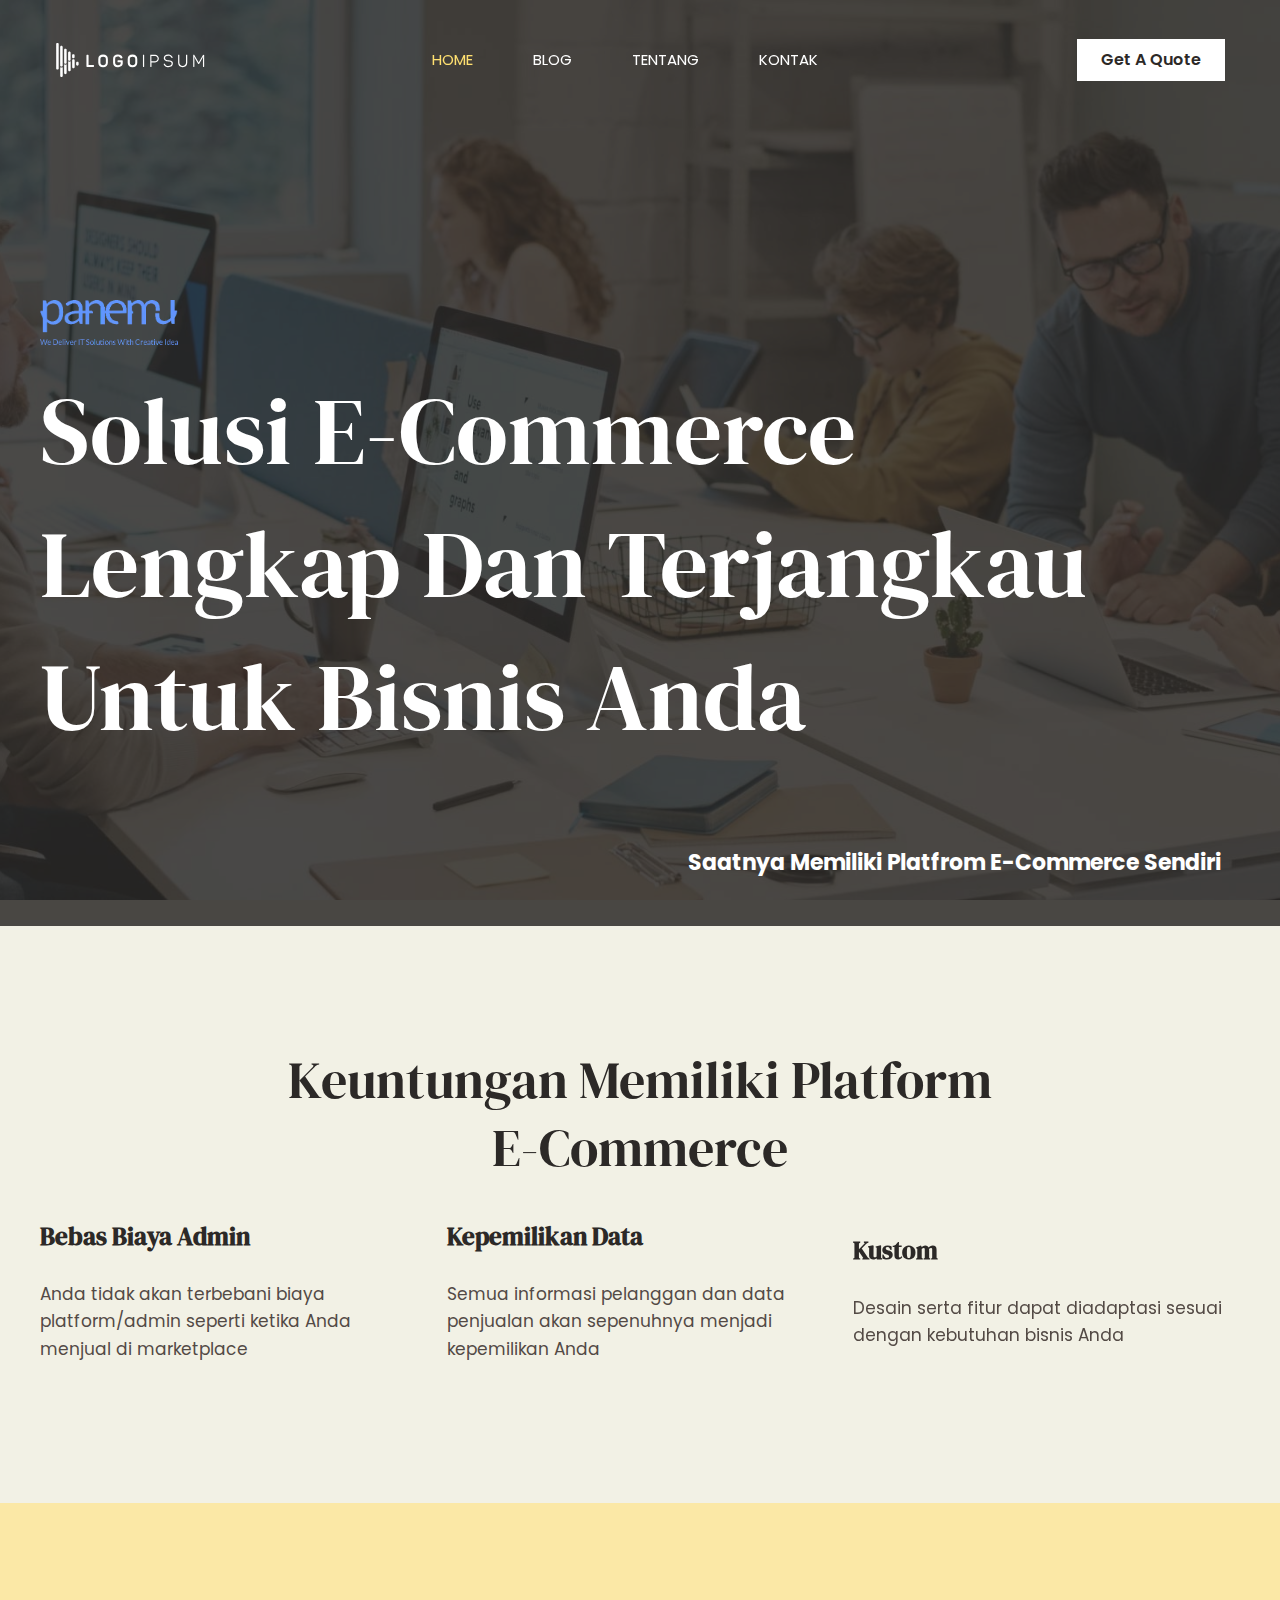
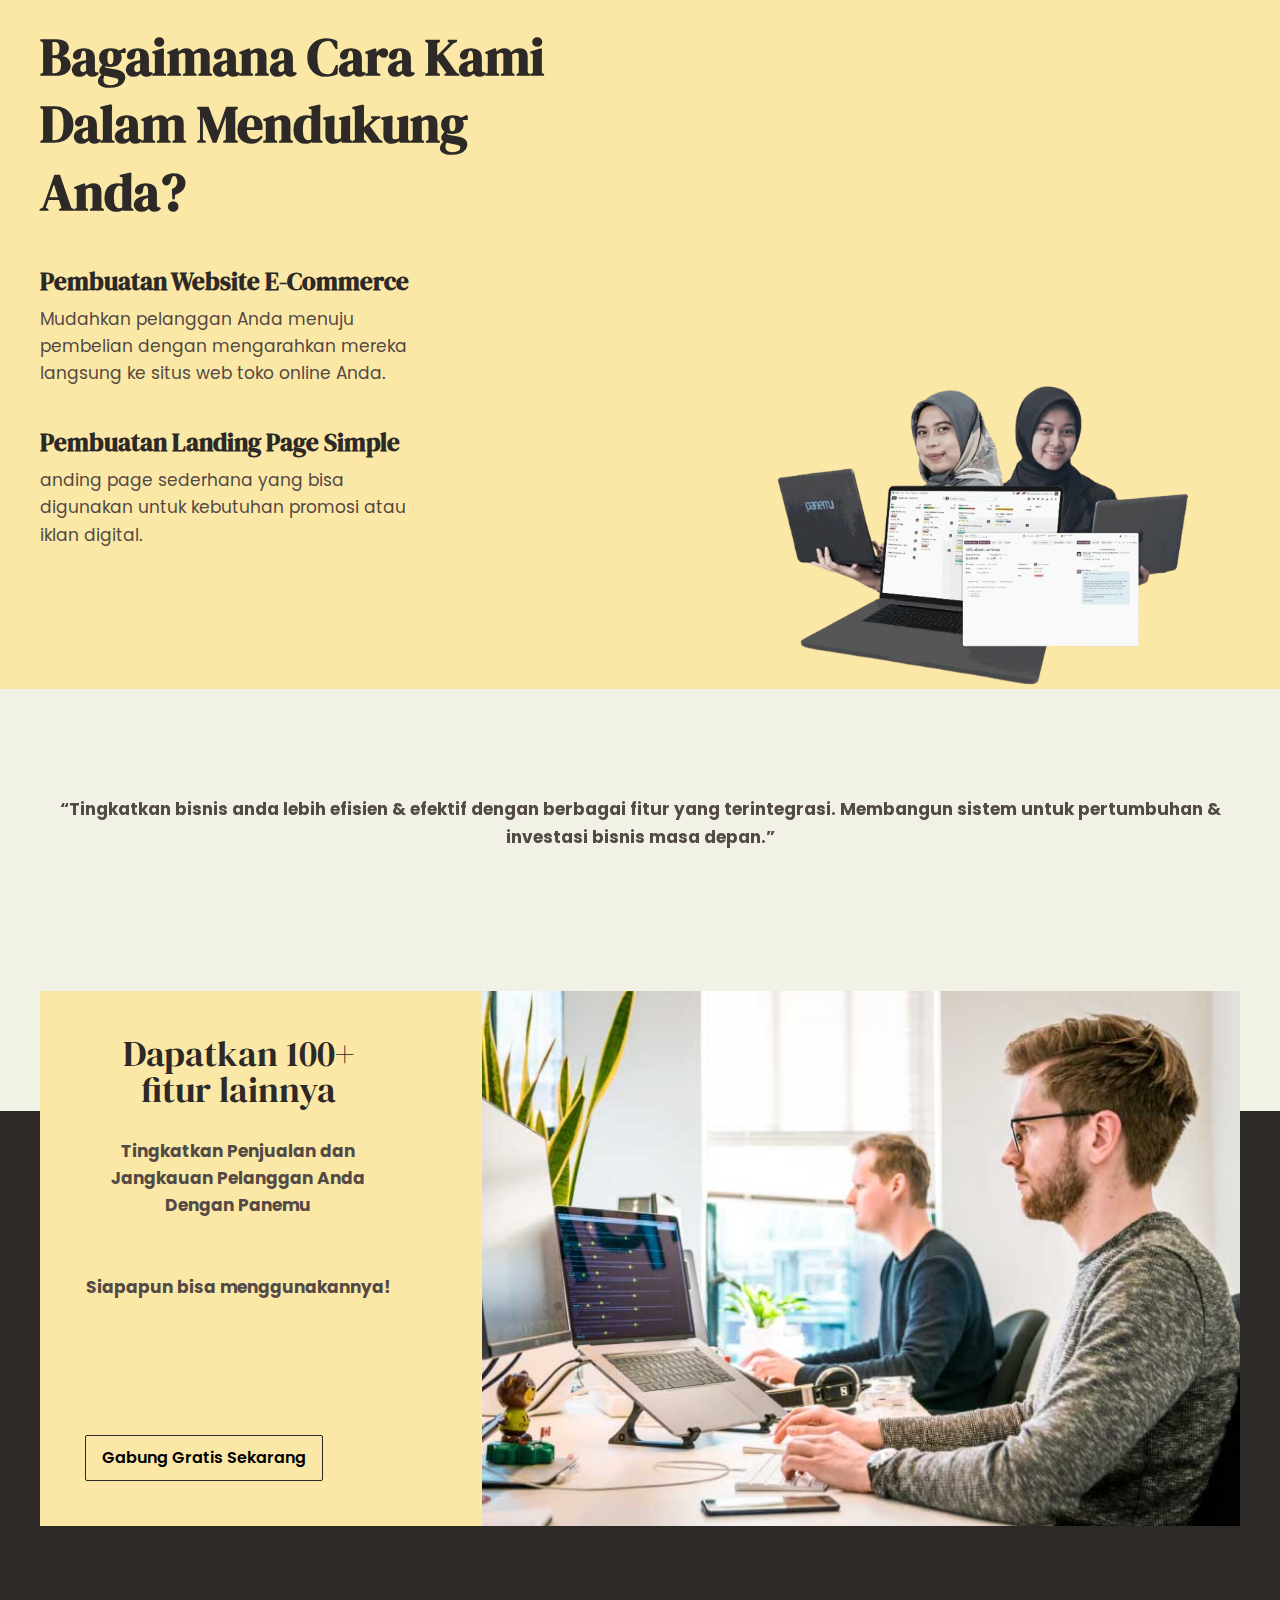
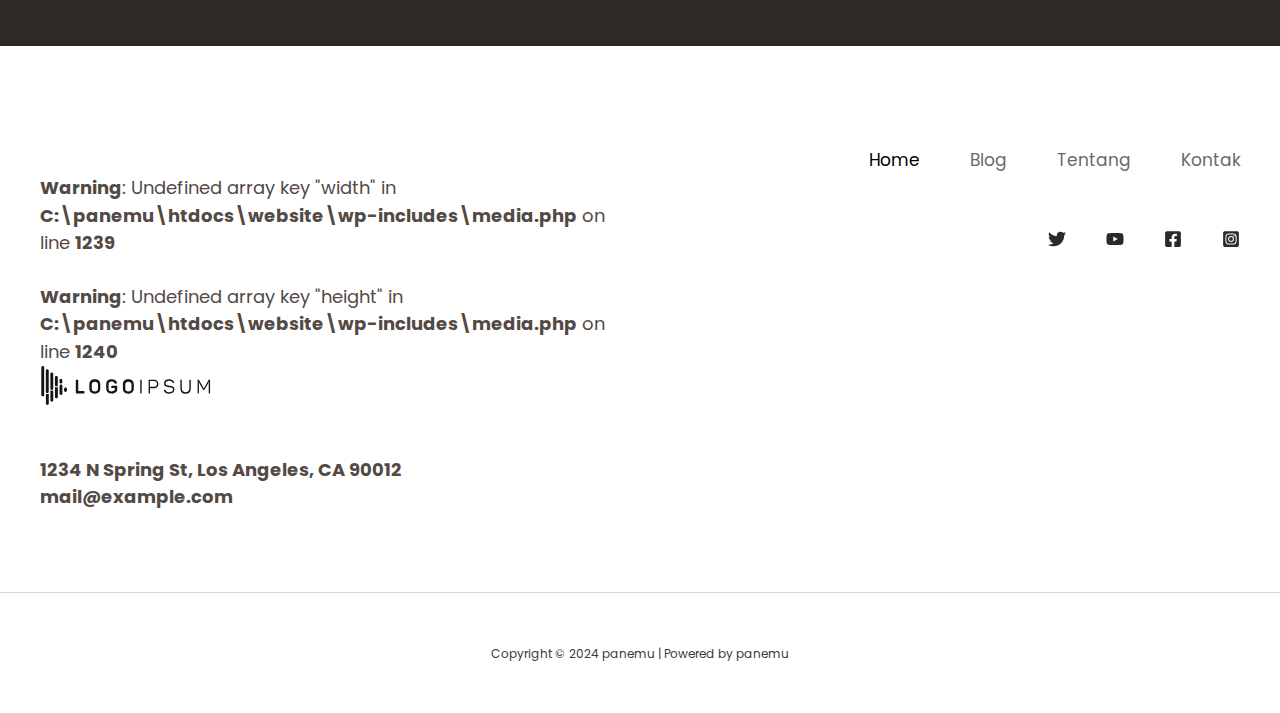
<file: index.html>
<!DOCTYPE html>
<html lang="en-US">
<head>	
<meta charset="UTF-8">
<meta name="viewport" content="width=device-width, initial-scale=1">
	 <link rel="profile" href="https://gmpg.org/xfn/11"> 
	 <title>panemu</title>
<meta name="robots" content="max-image-preview:large">
<link rel="dns-prefetch" href="//fonts.googleapis.com">
<link rel="alternate" type="application/rss+xml" title="panemu &raquo; Feed" href="https://luthfiwebs.github.io/new/feed/">
<link rel="alternate" type="application/rss+xml" title="panemu &raquo; Comments Feed" href="https://luthfiwebs.github.io/new/comments/feed/">
<script>
window._wpemojiSettings = {"baseUrl":"https:\/\/s.w.org\/images\/core\/emoji\/15.0.3\/72x72\/","ext":".png","svgUrl":"https:\/\/s.w.org\/images\/core\/emoji\/15.0.3\/svg\/","svgExt":".svg","source":{"concatemoji":"https:\/\/luthfiwebs.github.io\/new\/wp-includes\/js\/wp-emoji-release.min.js?ver=6.5.3"}};
/*! This file is auto-generated */
!function(i,n){var o,s,e;function c(e){try{var t={supportTests:e,timestamp:(new Date).valueOf()};sessionStorage.setItem(o,JSON.stringify(t))}catch(e){}}function p(e,t,n){e.clearRect(0,0,e.canvas.width,e.canvas.height),e.fillText(t,0,0);var t=new Uint32Array(e.getImageData(0,0,e.canvas.width,e.canvas.height).data),r=(e.clearRect(0,0,e.canvas.width,e.canvas.height),e.fillText(n,0,0),new Uint32Array(e.getImageData(0,0,e.canvas.width,e.canvas.height).data));return t.every(function(e,t){return e===r[t]})}function u(e,t,n){switch(t){case"flag":return n(e,"🏳️‍⚧️","🏳️​⚧️")?!1:!n(e,"🇺🇳","🇺​🇳")&&!n(e,"🏴󠁧󠁢󠁥󠁮󠁧󠁿","🏴​󠁧​󠁢​󠁥​󠁮​󠁧​󠁿");case"emoji":return!n(e,"🐦‍⬛","🐦​⬛")}return!1}function f(e,t,n){var r="undefined"!=typeof WorkerGlobalScope&&self instanceof WorkerGlobalScope?new OffscreenCanvas(300,150):i.createElement("canvas"),a=r.getContext("2d",{willReadFrequently:!0}),o=(a.textBaseline="top",a.font="600 32px Arial",{});return e.forEach(function(e){o[e]=t(a,e,n)}),o}function t(e){var t=i.createElement("script");t.src=e,t.defer=!0,i.head.appendChild(t)}"undefined"!=typeof Promise&&(o="wpEmojiSettingsSupports",s=["flag","emoji"],n.supports={everything:!0,everythingExceptFlag:!0},e=new Promise(function(e){i.addEventListener("DOMContentLoaded",e,{once:!0})}),new Promise(function(t){var n=function(){try{var e=JSON.parse(sessionStorage.getItem(o));if("object"==typeof e&&"number"==typeof e.timestamp&&(new Date).valueOf()<e.timestamp+604800&&"object"==typeof e.supportTests)return e.supportTests}catch(e){}return null}();if(!n){if("undefined"!=typeof Worker&&"undefined"!=typeof OffscreenCanvas&&"undefined"!=typeof URL&&URL.createObjectURL&&"undefined"!=typeof Blob)try{var e="postMessage("+f.toString()+"("+[JSON.stringify(s),u.toString(),p.toString()].join(",")+"));",r=new Blob([e],{type:"text/javascript"}),a=new Worker(URL.createObjectURL(r),{name:"wpTestEmojiSupports"});return void(a.onmessage=function(e){c(n=e.data),a.terminate(),t(n)})}catch(e){}c(n=f(s,u,p))}t(n)}).then(function(e){for(var t in e)n.supports[t]=e[t],n.supports.everything=n.supports.everything&&n.supports[t],"flag"!==t&&(n.supports.everythingExceptFlag=n.supports.everythingExceptFlag&&n.supports[t]);n.supports.everythingExceptFlag=n.supports.everythingExceptFlag&&!n.supports.flag,n.DOMReady=!1,n.readyCallback=function(){n.DOMReady=!0}}).then(function(){return e}).then(function(){var e;n.supports.everything||(n.readyCallback(),(e=n.source||{}).concatemoji?t(e.concatemoji):e.wpemoji&&e.twemoji&&(t(e.twemoji),t(e.wpemoji)))}))}((window,document),window._wpemojiSettings);
</script>
<link rel="stylesheet" id="astra-theme-css-css" href="https://luthfiwebs.github.io/new/wp-content/themes/astra/assets/css/minified/main.min.css?ver=4.6.15" media="all">
<style id="astra-theme-css-inline-css">:root{--ast-post-nav-space:0;--ast-container-default-xlg-padding:6.67em;--ast-container-default-lg-padding:5.67em;--ast-container-default-slg-padding:4.34em;--ast-container-default-md-padding:3.34em;--ast-container-default-sm-padding:6.67em;--ast-container-default-xs-padding:2.4em;--ast-container-default-xxs-padding:1.4em;--ast-code-block-background:#EEEEEE;--ast-comment-inputs-background:#FAFAFA;--ast-normal-container-width:1200px;--ast-narrow-container-width:750px;--ast-blog-title-font-weight:normal;--ast-blog-meta-weight:inherit;}html{font-size:106.25%;}a,.page-title{color:var(--ast-global-color-3);}a:hover,a:focus{color:var(--ast-global-color-1);}body,button,input,select,textarea,.ast-button,.ast-custom-button{font-family:'Poppins',sans-serif;font-weight:400;font-size:17px;font-size:1rem;line-height:var(--ast-body-line-height,1.6em);}blockquote{color:var(--ast-global-color-3);}h1,.entry-content h1,h2,.entry-content h2,h3,.entry-content h3,h4,.entry-content h4,h5,.entry-content h5,h6,.entry-content h6,.site-title,.site-title a{font-family:'DM Serif Display',serif;font-weight:400;}.site-title{font-size:35px;font-size:2.0588235294118rem;display:none;}header .custom-logo-link img{max-width:150px;width:150px;}.astra-logo-svg{width:150px;}.site-header .site-description{font-size:15px;font-size:0.88235294117647rem;display:none;}.entry-title{font-size:30px;font-size:1.7647058823529rem;}.archive .ast-article-post .ast-article-inner,.blog .ast-article-post .ast-article-inner,.archive .ast-article-post .ast-article-inner:hover,.blog .ast-article-post .ast-article-inner:hover{overflow:hidden;}h1,.entry-content h1{font-size:95px;font-size:5.5882352941176rem;font-family:'DM Serif Display',serif;line-height:1.4em;}h2,.entry-content h2{font-size:52px;font-size:3.0588235294118rem;font-family:'DM Serif Display',serif;line-height:1.3em;}h3,.entry-content h3{font-size:36px;font-size:2.1176470588235rem;font-family:'DM Serif Display',serif;line-height:1em;}h4,.entry-content h4{font-size:25px;font-size:1.4705882352941rem;line-height:1.2em;font-family:'DM Serif Display',serif;}h5,.entry-content h5{font-size:20px;font-size:1.1764705882353rem;line-height:1.2em;font-family:'DM Serif Display',serif;}h6,.entry-content h6{font-size:15px;font-size:0.88235294117647rem;line-height:1.25em;font-family:'DM Serif Display',serif;}::selection{background-color:var(--ast-global-color-0);color:#000000;}body,h1,.entry-title a,.entry-content h1,h2,.entry-content h2,h3,.entry-content h3,h4,.entry-content h4,h5,.entry-content h5,h6,.entry-content h6{color:var(--ast-global-color-3);}.tagcloud a:hover,.tagcloud a:focus,.tagcloud a.current-item{color:#ffffff;border-color:var(--ast-global-color-3);background-color:var(--ast-global-color-3);}input:focus,input[type="text"]:focus,input[type="email"]:focus,input[type="url"]:focus,input[type="password"]:focus,input[type="reset"]:focus,input[type="search"]:focus,textarea:focus{border-color:var(--ast-global-color-3);}input[type="radio"]:checked,input[type=reset],input[type="checkbox"]:checked,input[type="checkbox"]:hover:checked,input[type="checkbox"]:focus:checked,input[type=range]::-webkit-slider-thumb{border-color:var(--ast-global-color-3);background-color:var(--ast-global-color-3);box-shadow:none;}.site-footer a:hover + .post-count,.site-footer a:focus + .post-count{background:var(--ast-global-color-3);border-color:var(--ast-global-color-3);}.single .nav-links .nav-previous,.single .nav-links .nav-next{color:var(--ast-global-color-3);}.entry-meta,.entry-meta *{line-height:1.45;color:var(--ast-global-color-3);}.entry-meta a:not(.ast-button):hover,.entry-meta a:not(.ast-button):hover *,.entry-meta a:not(.ast-button):focus,.entry-meta a:not(.ast-button):focus *,.page-links > .page-link,.page-links .page-link:hover,.post-navigation a:hover{color:var(--ast-global-color-1);}#cat option,.secondary .calendar_wrap thead a,.secondary .calendar_wrap thead a:visited{color:var(--ast-global-color-3);}.secondary .calendar_wrap #today,.ast-progress-val span{background:var(--ast-global-color-3);}.secondary a:hover + .post-count,.secondary a:focus + .post-count{background:var(--ast-global-color-3);border-color:var(--ast-global-color-3);}.calendar_wrap #today > a{color:#ffffff;}.page-links .page-link,.single .post-navigation a{color:var(--ast-global-color-3);}.ast-search-menu-icon .search-form button.search-submit{padding:0 4px;}.ast-search-menu-icon form.search-form{padding-right:0;}.ast-search-menu-icon.slide-search input.search-field{width:0;}.ast-header-search .ast-search-menu-icon.ast-dropdown-active .search-form,.ast-header-search .ast-search-menu-icon.ast-dropdown-active .search-field:focus{transition:all 0.2s;}.search-form input.search-field:focus{outline:none;}.wp-block-latest-posts > li > a{color:var(--ast-global-color-2);}.widget-title,.widget .wp-block-heading{font-size:24px;font-size:1.4117647058824rem;color:var(--ast-global-color-3);}.ast-search-menu-icon.slide-search a:focus-visible:focus-visible,.astra-search-icon:focus-visible,#close:focus-visible,a:focus-visible,.ast-menu-toggle:focus-visible,.site .skip-link:focus-visible,.wp-block-loginout input:focus-visible,.wp-block-search.wp-block-search__button-inside .wp-block-search__inside-wrapper,.ast-header-navigation-arrow:focus-visible,.woocommerce .wc-proceed-to-checkout > .checkout-button:focus-visible,.woocommerce .woocommerce-MyAccount-navigation ul li a:focus-visible,.ast-orders-table__row .ast-orders-table__cell:focus-visible,.woocommerce .woocommerce-order-details .order-again > .button:focus-visible,.woocommerce .woocommerce-message a.button.wc-forward:focus-visible,.woocommerce #minus_qty:focus-visible,.woocommerce #plus_qty:focus-visible,a#ast-apply-coupon:focus-visible,.woocommerce .woocommerce-info a:focus-visible,.woocommerce .astra-shop-summary-wrap a:focus-visible,.woocommerce a.wc-forward:focus-visible,#ast-apply-coupon:focus-visible,.woocommerce-js .woocommerce-mini-cart-item a.remove:focus-visible,#close:focus-visible,.button.search-submit:focus-visible,#search_submit:focus,.normal-search:focus-visible,.ast-header-account-wrap:focus-visible{outline-style:dotted;outline-color:inherit;outline-width:thin;}input:focus,input[type="text"]:focus,input[type="email"]:focus,input[type="url"]:focus,input[type="password"]:focus,input[type="reset"]:focus,input[type="search"]:focus,input[type="number"]:focus,textarea:focus,.wp-block-search__input:focus,[data-section="section-header-mobile-trigger"] .ast-button-wrap .ast-mobile-menu-trigger-minimal:focus,.ast-mobile-popup-drawer.active .menu-toggle-close:focus,.woocommerce-ordering select.orderby:focus,#ast-scroll-top:focus,#coupon_code:focus,.woocommerce-page #comment:focus,.woocommerce #reviews #respond input#submit:focus,.woocommerce a.add_to_cart_button:focus,.woocommerce .button.single_add_to_cart_button:focus,.woocommerce .woocommerce-cart-form button:focus,.woocommerce .woocommerce-cart-form__cart-item .quantity .qty:focus,.woocommerce .woocommerce-billing-fields .woocommerce-billing-fields__field-wrapper .woocommerce-input-wrapper > .input-text:focus,.woocommerce #order_comments:focus,.woocommerce #place_order:focus,.woocommerce .woocommerce-address-fields .woocommerce-address-fields__field-wrapper .woocommerce-input-wrapper > .input-text:focus,.woocommerce .woocommerce-MyAccount-content form button:focus,.woocommerce .woocommerce-MyAccount-content .woocommerce-EditAccountForm .woocommerce-form-row .woocommerce-Input.input-text:focus,.woocommerce .ast-woocommerce-container .woocommerce-pagination ul.page-numbers li a:focus,body #content .woocommerce form .form-row .select2-container--default .select2-selection--single:focus,#ast-coupon-code:focus,.woocommerce.woocommerce-js .quantity input[type=number]:focus,.woocommerce-js .woocommerce-mini-cart-item .quantity input[type=number]:focus,.woocommerce p#ast-coupon-trigger:focus{border-style:dotted;border-color:inherit;border-width:thin;}input{outline:none;}.site-logo-img img{ transition:all 0.2s linear;}body .ast-oembed-container *{position:absolute;top:0;width:100%;height:100%;left:0;}body .wp-block-embed-pocket-casts .ast-oembed-container *{position:unset;}.ast-single-post-featured-section + article {margin-top: 2em;}.site-content .ast-single-post-featured-section img {width: 100%;overflow: hidden;object-fit: cover;}.site > .ast-single-related-posts-container {margin-top: 0;}@media (min-width: 922px) {.ast-desktop .ast-container--narrow {max-width: var(--ast-narrow-container-width);margin: 0 auto;}}.ast-page-builder-template .hentry {margin: 0;}.ast-page-builder-template .site-content > .ast-container {max-width: 100%;padding: 0;}.ast-page-builder-template .site .site-content #primary {padding: 0;margin: 0;}.ast-page-builder-template .no-results {text-align: center;margin: 4em auto;}.ast-page-builder-template .ast-pagination {padding: 2em;}.ast-page-builder-template .entry-header.ast-no-title.ast-no-thumbnail {margin-top: 0;}.ast-page-builder-template .entry-header.ast-header-without-markup {margin-top: 0;margin-bottom: 0;}.ast-page-builder-template .entry-header.ast-no-title.ast-no-meta {margin-bottom: 0;}.ast-page-builder-template.single .post-navigation {padding-bottom: 2em;}.ast-page-builder-template.single-post .site-content > .ast-container {max-width: 100%;}.ast-page-builder-template .entry-header {margin-top: 4em;margin-left: auto;margin-right: auto;padding-left: 20px;padding-right: 20px;}.single.ast-page-builder-template .entry-header {padding-left: 20px;padding-right: 20px;}.ast-page-builder-template .ast-archive-description {margin: 4em auto 0;padding-left: 20px;padding-right: 20px;}.ast-page-builder-template.ast-no-sidebar .entry-content .alignwide {margin-left: 0;margin-right: 0;}@media (max-width:921.9px){#ast-desktop-header{display:none;}}@media (min-width:922px){#ast-mobile-header{display:none;}}.wp-block-buttons.aligncenter{justify-content:center;}@media (max-width:921px){.ast-theme-transparent-header #primary,.ast-theme-transparent-header #secondary{padding:0;}}@media (max-width:921px){.ast-plain-container.ast-no-sidebar #primary{padding:0;}}.ast-plain-container.ast-no-sidebar #primary{margin-top:0;margin-bottom:0;}.wp-block-button.is-style-outline .wp-block-button__link{border-color:var(--ast-global-color-2);border-top-width:1px;border-right-width:1px;border-bottom-width:1px;border-left-width:1px;}div.wp-block-button.is-style-outline > .wp-block-button__link:not(.has-text-color),div.wp-block-button.wp-block-button__link.is-style-outline:not(.has-text-color){color:var(--ast-global-color-2);}.wp-block-button.is-style-outline .wp-block-button__link:hover,.wp-block-buttons .wp-block-button.is-style-outline .wp-block-button__link:focus,.wp-block-buttons .wp-block-button.is-style-outline > .wp-block-button__link:not(.has-text-color):hover,.wp-block-buttons .wp-block-button.wp-block-button__link.is-style-outline:not(.has-text-color):hover{color:#000000;background-color:var(--ast-global-color-1);border-color:var(--ast-global-color-1);}.post-page-numbers.current .page-link,.ast-pagination .page-numbers.current{color:#000000;border-color:var(--ast-global-color-0);background-color:var(--ast-global-color-0);}.wp-block-button.is-style-outline .wp-block-button__link{border-top-width:1px;border-right-width:1px;border-bottom-width:1px;border-left-width:1px;}.wp-block-button.is-style-outline .wp-block-button__link.wp-element-button,.ast-outline-button{border-color:var(--ast-global-color-2);font-family:inherit;font-weight:600;font-size:16px;font-size:0.94117647058824rem;line-height:1em;border-top-left-radius:0px;border-top-right-radius:0px;border-bottom-right-radius:0px;border-bottom-left-radius:0px;}.wp-block-buttons .wp-block-button.is-style-outline > .wp-block-button__link:not(.has-text-color),.wp-block-buttons .wp-block-button.wp-block-button__link.is-style-outline:not(.has-text-color),.ast-outline-button{color:var(--ast-global-color-2);}.wp-block-button.is-style-outline .wp-block-button__link:hover,.wp-block-buttons .wp-block-button.is-style-outline .wp-block-button__link:focus,.wp-block-buttons .wp-block-button.is-style-outline > .wp-block-button__link:not(.has-text-color):hover,.wp-block-buttons .wp-block-button.wp-block-button__link.is-style-outline:not(.has-text-color):hover,.ast-outline-button:hover,.ast-outline-button:focus,.wp-block-uagb-buttons-child .uagb-buttons-repeater.ast-outline-button:hover,.wp-block-uagb-buttons-child .uagb-buttons-repeater.ast-outline-button:focus{color:#000000;background-color:var(--ast-global-color-1);border-color:var(--ast-global-color-1);}.wp-block-button .wp-block-button__link.wp-element-button.is-style-outline:not(.has-background),.wp-block-button.is-style-outline>.wp-block-button__link.wp-element-button:not(.has-background),.ast-outline-button{background-color:rgba(255,224,112,0);}.entry-content[ast-blocks-layout] > figure{margin-bottom:1em;}@media (max-width:921px){.ast-separate-container #primary,.ast-separate-container #secondary{padding:1.5em 0;}#primary,#secondary{padding:1.5em 0;margin:0;}.ast-left-sidebar #content > .ast-container{display:flex;flex-direction:column-reverse;width:100%;}.ast-separate-container .ast-article-post,.ast-separate-container .ast-article-single{padding:1.5em 2.14em;}.ast-author-box img.avatar{margin:20px 0 0 0;}}@media (min-width:922px){.ast-separate-container.ast-right-sidebar #primary,.ast-separate-container.ast-left-sidebar #primary{border:0;}.search-no-results.ast-separate-container #primary{margin-bottom:4em;}}.wp-block-button .wp-block-button__link{color:#000000;}.wp-block-button .wp-block-button__link:hover,.wp-block-button .wp-block-button__link:focus{color:#000000;background-color:var(--ast-global-color-1);border-color:var(--ast-global-color-1);}.wp-block-button .wp-block-button__link,.wp-block-search .wp-block-search__button,body .wp-block-file .wp-block-file__button{border-style:solid;border-top-width:1px;border-right-width:1px;border-left-width:1px;border-bottom-width:1px;border-color:var(--ast-global-color-2);background-color:rgba(255,224,112,0);color:#000000;font-family:inherit;font-weight:600;line-height:1em;font-size:16px;font-size:0.94117647058824rem;border-top-left-radius:0px;border-top-right-radius:0px;border-bottom-right-radius:0px;border-bottom-left-radius:0px;padding-top:14px;padding-right:16px;padding-bottom:14px;padding-left:16px;}.menu-toggle,button,.ast-button,.ast-custom-button,.button,input#submit,input[type="button"],input[type="submit"],input[type="reset"],form[CLASS*="wp-block-search__"].wp-block-search .wp-block-search__inside-wrapper .wp-block-search__button,body .wp-block-file .wp-block-file__button,.woocommerce-js a.button,.woocommerce button.button,.woocommerce .woocommerce-message a.button,.woocommerce #respond input#submit.alt,.woocommerce input.button.alt,.woocommerce input.button,.woocommerce input.button:disabled,.woocommerce input.button:disabled[disabled],.woocommerce input.button:disabled:hover,.woocommerce input.button:disabled[disabled]:hover,.woocommerce #respond input#submit,.woocommerce button.button.alt.disabled,.wc-block-grid__products .wc-block-grid__product .wp-block-button__link,.wc-block-grid__product-onsale,[CLASS*="wc-block"] button,.woocommerce-js .astra-cart-drawer .astra-cart-drawer-content .woocommerce-mini-cart__buttons .button:not(.checkout):not(.ast-continue-shopping),.woocommerce-js .astra-cart-drawer .astra-cart-drawer-content .woocommerce-mini-cart__buttons a.checkout,.woocommerce button.button.alt.disabled.wc-variation-selection-needed,[CLASS*="wc-block"] .wc-block-components-button{border-style:solid;border-top-width:1px;border-right-width:1px;border-left-width:1px;border-bottom-width:1px;color:#000000;border-color:var(--ast-global-color-2);background-color:rgba(255,224,112,0);padding-top:14px;padding-right:16px;padding-bottom:14px;padding-left:16px;font-family:inherit;font-weight:600;font-size:16px;font-size:0.94117647058824rem;line-height:1em;border-top-left-radius:0px;border-top-right-radius:0px;border-bottom-right-radius:0px;border-bottom-left-radius:0px;}button:focus,.menu-toggle:hover,button:hover,.ast-button:hover,.ast-custom-button:hover .button:hover,.ast-custom-button:hover ,input[type=reset]:hover,input[type=reset]:focus,input#submit:hover,input#submit:focus,input[type="button"]:hover,input[type="button"]:focus,input[type="submit"]:hover,input[type="submit"]:focus,form[CLASS*="wp-block-search__"].wp-block-search .wp-block-search__inside-wrapper .wp-block-search__button:hover,form[CLASS*="wp-block-search__"].wp-block-search .wp-block-search__inside-wrapper .wp-block-search__button:focus,body .wp-block-file .wp-block-file__button:hover,body .wp-block-file .wp-block-file__button:focus,.woocommerce-js a.button:hover,.woocommerce button.button:hover,.woocommerce .woocommerce-message a.button:hover,.woocommerce #respond input#submit:hover,.woocommerce #respond input#submit.alt:hover,.woocommerce input.button.alt:hover,.woocommerce input.button:hover,.woocommerce button.button.alt.disabled:hover,.wc-block-grid__products .wc-block-grid__product .wp-block-button__link:hover,[CLASS*="wc-block"] button:hover,.woocommerce-js .astra-cart-drawer .astra-cart-drawer-content .woocommerce-mini-cart__buttons .button:not(.checkout):not(.ast-continue-shopping):hover,.woocommerce-js .astra-cart-drawer .astra-cart-drawer-content .woocommerce-mini-cart__buttons a.checkout:hover,.woocommerce button.button.alt.disabled.wc-variation-selection-needed:hover,[CLASS*="wc-block"] .wc-block-components-button:hover,[CLASS*="wc-block"] .wc-block-components-button:focus{color:#000000;background-color:var(--ast-global-color-1);border-color:var(--ast-global-color-1);}@media (max-width:921px){.ast-mobile-header-stack .main-header-bar .ast-search-menu-icon{display:inline-block;}.ast-header-break-point.ast-header-custom-item-outside .ast-mobile-header-stack .main-header-bar .ast-search-icon{margin:0;}.ast-comment-avatar-wrap img{max-width:2.5em;}.ast-comment-meta{padding:0 1.8888em 1.3333em;}.ast-separate-container .ast-comment-list li.depth-1{padding:1.5em 2.14em;}.ast-separate-container .comment-respond{padding:2em 2.14em;}}@media (min-width:544px){.ast-container{max-width:100%;}}@media (max-width:544px){.ast-separate-container .ast-article-post,.ast-separate-container .ast-article-single,.ast-separate-container .comments-title,.ast-separate-container .ast-archive-description{padding:1.5em 1em;}.ast-separate-container #content .ast-container{padding-left:0.54em;padding-right:0.54em;}.ast-separate-container .ast-comment-list .bypostauthor{padding:.5em;}.ast-search-menu-icon.ast-dropdown-active .search-field{width:170px;}}body,.ast-separate-container{background-color:var(--ast-global-color-4);;background-image:none;;}@media (max-width:921px){.site-title{display:none;}.site-header .site-description{display:none;}h1,.entry-content h1{font-size:50px;}h2,.entry-content h2{font-size:32px;}h3,.entry-content h3{font-size:26px;}h4,.entry-content h4{font-size:22px;font-size:1.2941176470588rem;}h5,.entry-content h5{font-size:18px;font-size:1.0588235294118rem;}h6,.entry-content h6{font-size:15px;font-size:0.88235294117647rem;}}@media (max-width:544px){.site-title{display:none;}.site-header .site-description{display:none;}h1,.entry-content h1{font-size:32px;}h2,.entry-content h2{font-size:28px;}h3,.entry-content h3{font-size:22px;}h4,.entry-content h4{font-size:20px;font-size:1.1764705882353rem;}h5,.entry-content h5{font-size:17px;font-size:1rem;}h6,.entry-content h6{font-size:15px;font-size:0.88235294117647rem;}}@media (max-width:921px){html{font-size:96.9%;}}@media (max-width:544px){html{font-size:96.9%;}}@media (min-width:922px){.ast-container{max-width:1240px;}}@media (min-width:922px){.site-content .ast-container{display:flex;}}@media (max-width:921px){.site-content .ast-container{flex-direction:column;}}@media (min-width:922px){.main-header-menu .sub-menu .menu-item.ast-left-align-sub-menu:hover > .sub-menu,.main-header-menu .sub-menu .menu-item.ast-left-align-sub-menu.focus > .sub-menu{margin-left:-0px;}}.ast-theme-transparent-header [data-section="section-header-mobile-trigger"] .ast-button-wrap .ast-mobile-menu-trigger-fill,.ast-theme-transparent-header [data-section="section-header-mobile-trigger"] .ast-button-wrap .ast-mobile-menu-trigger-minimal{border:none;}.site .comments-area{padding-bottom:3em;}.wp-block-file {display: flex;align-items: center;flex-wrap: wrap;justify-content: space-between;}.wp-block-pullquote {border: none;}.wp-block-pullquote blockquote::before {content: "\201D";font-family: "Helvetica",sans-serif;display: flex;transform: rotate( 180deg );font-size: 6rem;font-style: normal;line-height: 1;font-weight: bold;align-items: center;justify-content: center;}.has-text-align-right > blockquote::before {justify-content: flex-start;}.has-text-align-left > blockquote::before {justify-content: flex-end;}figure.wp-block-pullquote.is-style-solid-color blockquote {max-width: 100%;text-align: inherit;}html body {--wp--custom--ast-default-block-top-padding: 3em;--wp--custom--ast-default-block-right-padding: 3em;--wp--custom--ast-default-block-bottom-padding: 3em;--wp--custom--ast-default-block-left-padding: 3em;--wp--custom--ast-container-width: 1200px;--wp--custom--ast-content-width-size: 1200px;--wp--custom--ast-wide-width-size: calc(1200px + var(--wp--custom--ast-default-block-left-padding) + var(--wp--custom--ast-default-block-right-padding));}.ast-narrow-container {--wp--custom--ast-content-width-size: 750px;--wp--custom--ast-wide-width-size: 750px;}@media(max-width: 921px) {html body {--wp--custom--ast-default-block-top-padding: 3em;--wp--custom--ast-default-block-right-padding: 2em;--wp--custom--ast-default-block-bottom-padding: 3em;--wp--custom--ast-default-block-left-padding: 2em;}}@media(max-width: 544px) {html body {--wp--custom--ast-default-block-top-padding: 3em;--wp--custom--ast-default-block-right-padding: 1.5em;--wp--custom--ast-default-block-bottom-padding: 3em;--wp--custom--ast-default-block-left-padding: 1.5em;}}.entry-content > .wp-block-group,.entry-content > .wp-block-cover,.entry-content > .wp-block-columns {padding-top: var(--wp--custom--ast-default-block-top-padding);padding-right: var(--wp--custom--ast-default-block-right-padding);padding-bottom: var(--wp--custom--ast-default-block-bottom-padding);padding-left: var(--wp--custom--ast-default-block-left-padding);}.ast-plain-container.ast-no-sidebar .entry-content > .alignfull,.ast-page-builder-template .ast-no-sidebar .entry-content > .alignfull {margin-left: calc( -50vw + 50%);margin-right: calc( -50vw + 50%);max-width: 100vw;width: 100vw;}.ast-plain-container.ast-no-sidebar .entry-content .alignfull .alignfull,.ast-page-builder-template.ast-no-sidebar .entry-content .alignfull .alignfull,.ast-plain-container.ast-no-sidebar .entry-content .alignfull .alignwide,.ast-page-builder-template.ast-no-sidebar .entry-content .alignfull .alignwide,.ast-plain-container.ast-no-sidebar .entry-content .alignwide .alignfull,.ast-page-builder-template.ast-no-sidebar .entry-content .alignwide .alignfull,.ast-plain-container.ast-no-sidebar .entry-content .alignwide .alignwide,.ast-page-builder-template.ast-no-sidebar .entry-content .alignwide .alignwide,.ast-plain-container.ast-no-sidebar .entry-content .wp-block-column .alignfull,.ast-page-builder-template.ast-no-sidebar .entry-content .wp-block-column .alignfull,.ast-plain-container.ast-no-sidebar .entry-content .wp-block-column .alignwide,.ast-page-builder-template.ast-no-sidebar .entry-content .wp-block-column .alignwide {margin-left: auto;margin-right: auto;width: 100%;}[ast-blocks-layout] .wp-block-separator:not(.is-style-dots) {height: 0;}[ast-blocks-layout] .wp-block-separator {margin: 20px auto;}[ast-blocks-layout] .wp-block-separator:not(.is-style-wide):not(.is-style-dots) {max-width: 100px;}[ast-blocks-layout] .wp-block-separator.has-background {padding: 0;}.entry-content[ast-blocks-layout] > * {max-width: var(--wp--custom--ast-content-width-size);margin-left: auto;margin-right: auto;}.entry-content[ast-blocks-layout] > .alignwide {max-width: var(--wp--custom--ast-wide-width-size);}.entry-content[ast-blocks-layout] .alignfull {max-width: none;}.entry-content .wp-block-columns {margin-bottom: 0;}blockquote {margin: 1.5em;border-color: rgba(0,0,0,0.05);}.wp-block-quote:not(.has-text-align-right):not(.has-text-align-center) {border-left: 5px solid rgba(0,0,0,0.05);}.has-text-align-right > blockquote,blockquote.has-text-align-right {border-right: 5px solid rgba(0,0,0,0.05);}.has-text-align-left > blockquote,blockquote.has-text-align-left {border-left: 5px solid rgba(0,0,0,0.05);}.wp-block-site-tagline,.wp-block-latest-posts .read-more {margin-top: 15px;}.wp-block-loginout p label {display: block;}.wp-block-loginout p:not(.login-remember):not(.login-submit) input {width: 100%;}.wp-block-loginout input:focus {border-color: transparent;}.wp-block-loginout input:focus {outline: thin dotted;}.entry-content .wp-block-media-text .wp-block-media-text__content {padding: 0 0 0 8%;}.entry-content .wp-block-media-text.has-media-on-the-right .wp-block-media-text__content {padding: 0 8% 0 0;}.entry-content .wp-block-media-text.has-background .wp-block-media-text__content {padding: 8%;}.entry-content .wp-block-cover:not([class*="background-color"]) .wp-block-cover__inner-container,.entry-content .wp-block-cover:not([class*="background-color"]) .wp-block-cover-image-text,.entry-content .wp-block-cover:not([class*="background-color"]) .wp-block-cover-text,.entry-content .wp-block-cover-image:not([class*="background-color"]) .wp-block-cover__inner-container,.entry-content .wp-block-cover-image:not([class*="background-color"]) .wp-block-cover-image-text,.entry-content .wp-block-cover-image:not([class*="background-color"]) .wp-block-cover-text {color: var(--ast-global-color-5);}.wp-block-loginout .login-remember input {width: 1.1rem;height: 1.1rem;margin: 0 5px 4px 0;vertical-align: middle;}.wp-block-latest-posts > li > *:first-child,.wp-block-latest-posts:not(.is-grid) > li:first-child {margin-top: 0;}.wp-block-search__inside-wrapper .wp-block-search__input {padding: 0 10px;color: var(--ast-global-color-3);background: var(--ast-global-color-5);border-color: var(--ast-border-color);}.wp-block-latest-posts .read-more {margin-bottom: 1.5em;}.wp-block-search__no-button .wp-block-search__inside-wrapper .wp-block-search__input {padding-top: 5px;padding-bottom: 5px;}.wp-block-latest-posts .wp-block-latest-posts__post-date,.wp-block-latest-posts .wp-block-latest-posts__post-author {font-size: 1rem;}.wp-block-latest-posts > li > *,.wp-block-latest-posts:not(.is-grid) > li {margin-top: 12px;margin-bottom: 12px;}.ast-page-builder-template .entry-content[ast-blocks-layout] > *,.ast-page-builder-template .entry-content[ast-blocks-layout] > .alignfull > * {max-width: none;}.ast-page-builder-template .entry-content[ast-blocks-layout] > .alignwide > * {max-width: var(--wp--custom--ast-wide-width-size);}.ast-page-builder-template .entry-content[ast-blocks-layout] > .inherit-container-width > *,.ast-page-builder-template .entry-content[ast-blocks-layout] > * > *,.entry-content[ast-blocks-layout] > .wp-block-cover .wp-block-cover__inner-container {max-width: var(--wp--custom--ast-content-width-size);margin-left: auto;margin-right: auto;}.entry-content[ast-blocks-layout] .wp-block-cover:not(.alignleft):not(.alignright) {width: auto;}@media(max-width: 1200px) {.ast-separate-container .entry-content > .alignfull,.ast-separate-container .entry-content[ast-blocks-layout] > .alignwide,.ast-plain-container .entry-content[ast-blocks-layout] > .alignwide,.ast-plain-container .entry-content .alignfull {margin-left: calc(-1 * min(var(--ast-container-default-xlg-padding),20px)) ;margin-right: calc(-1 * min(var(--ast-container-default-xlg-padding),20px));}}@media(min-width: 1201px) {.ast-separate-container .entry-content > .alignfull {margin-left: calc(-1 * var(--ast-container-default-xlg-padding) );margin-right: calc(-1 * var(--ast-container-default-xlg-padding) );}.ast-separate-container .entry-content[ast-blocks-layout] > .alignwide,.ast-plain-container .entry-content[ast-blocks-layout] > .alignwide {margin-left: calc(-1 * var(--wp--custom--ast-default-block-left-padding) );margin-right: calc(-1 * var(--wp--custom--ast-default-block-right-padding) );}}@media(min-width: 921px) {.ast-separate-container .entry-content .wp-block-group.alignwide:not(.inherit-container-width) > :where(:not(.alignleft):not(.alignright)),.ast-plain-container .entry-content .wp-block-group.alignwide:not(.inherit-container-width) > :where(:not(.alignleft):not(.alignright)) {max-width: calc( var(--wp--custom--ast-content-width-size) + 80px );}.ast-plain-container.ast-right-sidebar .entry-content[ast-blocks-layout] .alignfull,.ast-plain-container.ast-left-sidebar .entry-content[ast-blocks-layout] .alignfull {margin-left: -60px;margin-right: -60px;}}@media(min-width: 544px) {.entry-content > .alignleft {margin-right: 20px;}.entry-content > .alignright {margin-left: 20px;}}@media (max-width:544px){.wp-block-columns .wp-block-column:not(:last-child){margin-bottom:20px;}.wp-block-latest-posts{margin:0;}}@media( max-width: 600px ) {.entry-content .wp-block-media-text .wp-block-media-text__content,.entry-content .wp-block-media-text.has-media-on-the-right .wp-block-media-text__content {padding: 8% 0 0;}.entry-content .wp-block-media-text.has-background .wp-block-media-text__content {padding: 8%;}}.ast-page-builder-template .entry-header {padding-left: 0;}.ast-narrow-container .site-content .wp-block-uagb-image--align-full .wp-block-uagb-image__figure {max-width: 100%;margin-left: auto;margin-right: auto;}:root .has-ast-global-color-0-color{color:var(--ast-global-color-0);}:root .has-ast-global-color-0-background-color{background-color:var(--ast-global-color-0);}:root .wp-block-button .has-ast-global-color-0-color{color:var(--ast-global-color-0);}:root .wp-block-button .has-ast-global-color-0-background-color{background-color:var(--ast-global-color-0);}:root .has-ast-global-color-1-color{color:var(--ast-global-color-1);}:root .has-ast-global-color-1-background-color{background-color:var(--ast-global-color-1);}:root .wp-block-button .has-ast-global-color-1-color{color:var(--ast-global-color-1);}:root .wp-block-button .has-ast-global-color-1-background-color{background-color:var(--ast-global-color-1);}:root .has-ast-global-color-2-color{color:var(--ast-global-color-2);}:root .has-ast-global-color-2-background-color{background-color:var(--ast-global-color-2);}:root .wp-block-button .has-ast-global-color-2-color{color:var(--ast-global-color-2);}:root .wp-block-button .has-ast-global-color-2-background-color{background-color:var(--ast-global-color-2);}:root .has-ast-global-color-3-color{color:var(--ast-global-color-3);}:root .has-ast-global-color-3-background-color{background-color:var(--ast-global-color-3);}:root .wp-block-button .has-ast-global-color-3-color{color:var(--ast-global-color-3);}:root .wp-block-button .has-ast-global-color-3-background-color{background-color:var(--ast-global-color-3);}:root .has-ast-global-color-4-color{color:var(--ast-global-color-4);}:root .has-ast-global-color-4-background-color{background-color:var(--ast-global-color-4);}:root .wp-block-button .has-ast-global-color-4-color{color:var(--ast-global-color-4);}:root .wp-block-button .has-ast-global-color-4-background-color{background-color:var(--ast-global-color-4);}:root .has-ast-global-color-5-color{color:var(--ast-global-color-5);}:root .has-ast-global-color-5-background-color{background-color:var(--ast-global-color-5);}:root .wp-block-button .has-ast-global-color-5-color{color:var(--ast-global-color-5);}:root .wp-block-button .has-ast-global-color-5-background-color{background-color:var(--ast-global-color-5);}:root .has-ast-global-color-6-color{color:var(--ast-global-color-6);}:root .has-ast-global-color-6-background-color{background-color:var(--ast-global-color-6);}:root .wp-block-button .has-ast-global-color-6-color{color:var(--ast-global-color-6);}:root .wp-block-button .has-ast-global-color-6-background-color{background-color:var(--ast-global-color-6);}:root .has-ast-global-color-7-color{color:var(--ast-global-color-7);}:root .has-ast-global-color-7-background-color{background-color:var(--ast-global-color-7);}:root .wp-block-button .has-ast-global-color-7-color{color:var(--ast-global-color-7);}:root .wp-block-button .has-ast-global-color-7-background-color{background-color:var(--ast-global-color-7);}:root .has-ast-global-color-8-color{color:var(--ast-global-color-8);}:root .has-ast-global-color-8-background-color{background-color:var(--ast-global-color-8);}:root .wp-block-button .has-ast-global-color-8-color{color:var(--ast-global-color-8);}:root .wp-block-button .has-ast-global-color-8-background-color{background-color:var(--ast-global-color-8);}:root{--ast-global-color-0:#fbe8a6;--ast-global-color-1:#ffe070;--ast-global-color-2:#2c2927;--ast-global-color-3:#534a45;--ast-global-color-4:#f2f1e5;--ast-global-color-5:#ffffff;--ast-global-color-6:#f2f4f5;--ast-global-color-7:#2c2927;--ast-global-color-8:#bfd1ff;}:root {--ast-border-color : #dddddd;}.ast-single-entry-banner {-js-display: flex;display: flex;flex-direction: column;justify-content: center;text-align: center;position: relative;background: #eeeeee;}.ast-single-entry-banner[data-banner-layout="layout-1"] {max-width: 1200px;background: inherit;padding: 20px 0;}.ast-single-entry-banner[data-banner-width-type="custom"] {margin: 0 auto;width: 100%;}.ast-single-entry-banner + .site-content .entry-header {margin-bottom: 0;}.site .ast-author-avatar {--ast-author-avatar-size: ;}a.ast-underline-text {text-decoration: underline;}.ast-container > .ast-terms-link {position: relative;display: block;}a.ast-button.ast-badge-tax {padding: 4px 8px;border-radius: 3px;font-size: inherit;}header.entry-header .entry-title{font-size:30px;font-size:1.7647058823529rem;}header.entry-header > *:not(:last-child){margin-bottom:10px;}.ast-archive-entry-banner {-js-display: flex;display: flex;flex-direction: column;justify-content: center;text-align: center;position: relative;background: #eeeeee;}.ast-archive-entry-banner[data-banner-width-type="custom"] {margin: 0 auto;width: 100%;}.ast-archive-entry-banner[data-banner-layout="layout-1"] {background: inherit;padding: 20px 0;text-align: left;}body.archive .ast-archive-description{max-width:1200px;width:100%;text-align:left;padding-top:3em;padding-right:3em;padding-bottom:3em;padding-left:3em;}body.archive .ast-archive-description .ast-archive-title,body.archive .ast-archive-description .ast-archive-title *{font-size:40px;font-size:2.3529411764706rem;}body.archive .ast-archive-description > *:not(:last-child){margin-bottom:10px;}@media (max-width:921px){body.archive .ast-archive-description{text-align:left;}}@media (max-width:544px){body.archive .ast-archive-description{text-align:left;}}.ast-theme-transparent-header #masthead .site-logo-img .transparent-custom-logo .astra-logo-svg{width:150px;}.ast-theme-transparent-header #masthead .site-logo-img .transparent-custom-logo img{ max-width:150px;}@media (max-width:921px){.ast-theme-transparent-header #masthead .site-logo-img .transparent-custom-logo .astra-logo-svg{width:120px;}.ast-theme-transparent-header #masthead .site-logo-img .transparent-custom-logo img{ max-width:120px;}}@media (max-width:543px){.ast-theme-transparent-header #masthead .site-logo-img .transparent-custom-logo .astra-logo-svg{width:100px;}.ast-theme-transparent-header #masthead .site-logo-img .transparent-custom-logo img{ max-width:100px;}}@media (min-width:921px){.ast-theme-transparent-header #masthead{position:absolute;left:0;right:0;}.ast-theme-transparent-header .main-header-bar,.ast-theme-transparent-header.ast-header-break-point .main-header-bar{background:none;}body.elementor-editor-active.ast-theme-transparent-header #masthead,.fl-builder-edit .ast-theme-transparent-header #masthead,body.vc_editor.ast-theme-transparent-header #masthead,body.brz-ed.ast-theme-transparent-header #masthead{z-index:0;}.ast-header-break-point.ast-replace-site-logo-transparent.ast-theme-transparent-header .custom-mobile-logo-link{display:none;}.ast-header-break-point.ast-replace-site-logo-transparent.ast-theme-transparent-header .transparent-custom-logo{display:inline-block;}.ast-theme-transparent-header .ast-above-header,.ast-theme-transparent-header .ast-above-header.ast-above-header-bar{background-image:none;background-color:transparent;}.ast-theme-transparent-header .ast-below-header{background-image:none;background-color:transparent;}}.ast-theme-transparent-header .ast-builder-menu .main-header-menu,.ast-theme-transparent-header .ast-builder-menu .main-header-menu .menu-link,.ast-theme-transparent-header [CLASS*="ast-builder-menu-"] .main-header-menu .menu-item > .menu-link,.ast-theme-transparent-header .ast-masthead-custom-menu-items,.ast-theme-transparent-header .ast-masthead-custom-menu-items a,.ast-theme-transparent-header .ast-builder-menu .main-header-menu .menu-item > .ast-menu-toggle,.ast-theme-transparent-header .ast-builder-menu .main-header-menu .menu-item > .ast-menu-toggle,.ast-theme-transparent-header .ast-above-header-navigation a,.ast-header-break-point.ast-theme-transparent-header .ast-above-header-navigation a,.ast-header-break-point.ast-theme-transparent-header .ast-above-header-navigation > ul.ast-above-header-menu > .menu-item-has-children:not(.current-menu-item) > .ast-menu-toggle,.ast-theme-transparent-header .ast-below-header-menu,.ast-theme-transparent-header .ast-below-header-menu a,.ast-header-break-point.ast-theme-transparent-header .ast-below-header-menu a,.ast-header-break-point.ast-theme-transparent-header .ast-below-header-menu,.ast-theme-transparent-header .main-header-menu .menu-link{color:var(--ast-global-color-5);}.ast-theme-transparent-header .ast-builder-menu .main-header-menu .menu-item:hover > .menu-link,.ast-theme-transparent-header .ast-builder-menu .main-header-menu .menu-item:hover > .ast-menu-toggle,.ast-theme-transparent-header .ast-builder-menu .main-header-menu .ast-masthead-custom-menu-items a:hover,.ast-theme-transparent-header .ast-builder-menu .main-header-menu .focus > .menu-link,.ast-theme-transparent-header .ast-builder-menu .main-header-menu .focus > .ast-menu-toggle,.ast-theme-transparent-header .ast-builder-menu .main-header-menu .current-menu-item > .menu-link,.ast-theme-transparent-header .ast-builder-menu .main-header-menu .current-menu-ancestor > .menu-link,.ast-theme-transparent-header .ast-builder-menu .main-header-menu .current-menu-item > .ast-menu-toggle,.ast-theme-transparent-header .ast-builder-menu .main-header-menu .current-menu-ancestor > .ast-menu-toggle,.ast-theme-transparent-header [CLASS*="ast-builder-menu-"] .main-header-menu .current-menu-item > .menu-link,.ast-theme-transparent-header [CLASS*="ast-builder-menu-"] .main-header-menu .current-menu-ancestor > .menu-link,.ast-theme-transparent-header [CLASS*="ast-builder-menu-"] .main-header-menu .current-menu-item > .ast-menu-toggle,.ast-theme-transparent-header [CLASS*="ast-builder-menu-"] .main-header-menu .current-menu-ancestor > .ast-menu-toggle,.ast-theme-transparent-header .main-header-menu .menu-item:hover > .menu-link,.ast-theme-transparent-header .main-header-menu .current-menu-item > .menu-link,.ast-theme-transparent-header .main-header-menu .current-menu-ancestor > .menu-link{color:var(--ast-global-color-1);}.ast-theme-transparent-header .ast-builder-menu .main-header-menu .menu-item .sub-menu .menu-link,.ast-theme-transparent-header .main-header-menu .menu-item .sub-menu .menu-link{background-color:transparent;}@media (max-width:921px){.ast-theme-transparent-header #masthead{position:absolute;left:0;right:0;}.ast-theme-transparent-header .main-header-bar,.ast-theme-transparent-header.ast-header-break-point .main-header-bar{background:none;}body.elementor-editor-active.ast-theme-transparent-header #masthead,.fl-builder-edit .ast-theme-transparent-header #masthead,body.vc_editor.ast-theme-transparent-header #masthead,body.brz-ed.ast-theme-transparent-header #masthead{z-index:0;}.ast-header-break-point.ast-replace-site-logo-transparent.ast-theme-transparent-header .custom-mobile-logo-link{display:none;}.ast-header-break-point.ast-replace-site-logo-transparent.ast-theme-transparent-header .transparent-custom-logo{display:inline-block;}.ast-theme-transparent-header .ast-above-header,.ast-theme-transparent-header .ast-above-header.ast-above-header-bar{background-image:none;background-color:transparent;}.ast-theme-transparent-header .ast-below-header{background-image:none;background-color:transparent;}}.ast-theme-transparent-header #ast-desktop-header > [CLASS*="-header-wrap"]:last-child > [CLASS*="-header-bar"],.ast-theme-transparent-header.ast-header-break-point #ast-mobile-header > [CLASS*="-header-wrap"]:last-child > [CLASS*="-header-bar"]{border-bottom-style:none;}.ast-breadcrumbs .trail-browse,.ast-breadcrumbs .trail-items,.ast-breadcrumbs .trail-items li{display:inline-block;margin:0;padding:0;border:none;background:inherit;text-indent:0;text-decoration:none;}.ast-breadcrumbs .trail-browse{font-size:inherit;font-style:inherit;font-weight:inherit;color:inherit;}.ast-breadcrumbs .trail-items{list-style:none;}.trail-items li::after{padding:0 0.3em;content:"\00bb";}.trail-items li:last-of-type::after{display:none;}h1,.entry-content h1,h2,.entry-content h2,h3,.entry-content h3,h4,.entry-content h4,h5,.entry-content h5,h6,.entry-content h6{color:var(--ast-global-color-2);}@media (max-width:921px){.ast-builder-grid-row-container.ast-builder-grid-row-tablet-3-firstrow .ast-builder-grid-row > *:first-child,.ast-builder-grid-row-container.ast-builder-grid-row-tablet-3-lastrow .ast-builder-grid-row > *:last-child{grid-column:1 / -1;}}@media (max-width:544px){.ast-builder-grid-row-container.ast-builder-grid-row-mobile-3-firstrow .ast-builder-grid-row > *:first-child,.ast-builder-grid-row-container.ast-builder-grid-row-mobile-3-lastrow .ast-builder-grid-row > *:last-child{grid-column:1 / -1;}}.ast-builder-layout-element[data-section="title_tagline"]{display:flex;}@media (max-width:921px){.ast-header-break-point .ast-builder-layout-element[data-section="title_tagline"]{display:flex;}}@media (max-width:544px){.ast-header-break-point .ast-builder-layout-element[data-section="title_tagline"]{display:flex;}}[data-section*="section-hb-button-"] .menu-link{display:none;}.ast-header-button-1[data-section*="section-hb-button-"] .ast-builder-button-wrap .ast-custom-button{font-size:16px;font-size:0.94117647058824rem;}.ast-header-button-1 .ast-custom-button{color:var(--ast-global-color-2);background:var(--ast-global-color-5);border-top-width:0px;border-bottom-width:0px;border-left-width:0px;border-right-width:0px;border-top-left-radius:0px;border-top-right-radius:0px;border-bottom-right-radius:0px;border-bottom-left-radius:0px;}.ast-header-button-1 .ast-custom-button:hover{color:var(--ast-global-color-2);background:var(--ast-global-color-1);}.ast-header-button-1[data-section*="section-hb-button-"] .ast-builder-button-wrap .ast-custom-button{padding-top:13px;padding-bottom:13px;padding-left:24px;padding-right:24px;}@media (max-width:921px){.ast-header-button-1[data-section*="section-hb-button-"] .ast-builder-button-wrap .ast-custom-button{margin-top:20px;margin-bottom:20px;margin-left:20px;margin-right:20px;}}.ast-header-button-1[data-section="section-hb-button-1"]{display:flex;}@media (max-width:921px){.ast-header-break-point .ast-header-button-1[data-section="section-hb-button-1"]{display:flex;}}@media (max-width:544px){.ast-header-break-point .ast-header-button-1[data-section="section-hb-button-1"]{display:flex;}}.ast-builder-menu-1{font-family:inherit;font-weight:inherit;text-transform:uppercase;}.ast-builder-menu-1 .menu-item > .menu-link{font-size:15px;font-size:0.88235294117647rem;color:var(--ast-global-color-3);padding-right:45px;}.ast-builder-menu-1 .menu-item > .ast-menu-toggle{color:var(--ast-global-color-3);}.ast-builder-menu-1 .menu-item:hover > .menu-link,.ast-builder-menu-1 .inline-on-mobile .menu-item:hover > .ast-menu-toggle{color:var(--ast-global-color-2);}.ast-builder-menu-1 .menu-item:hover > .ast-menu-toggle{color:var(--ast-global-color-2);}.ast-builder-menu-1 .menu-item.current-menu-item > .menu-link,.ast-builder-menu-1 .inline-on-mobile .menu-item.current-menu-item > .ast-menu-toggle,.ast-builder-menu-1 .current-menu-ancestor > .menu-link{color:var(--ast-global-color-2);}.ast-builder-menu-1 .menu-item.current-menu-item > .ast-menu-toggle{color:var(--ast-global-color-2);}.ast-builder-menu-1 .sub-menu,.ast-builder-menu-1 .inline-on-mobile .sub-menu{border-top-width:2px;border-bottom-width:0px;border-right-width:0px;border-left-width:0px;border-color:var(--ast-global-color-0);border-style:solid;}.ast-builder-menu-1 .main-header-menu > .menu-item > .sub-menu,.ast-builder-menu-1 .main-header-menu > .menu-item > .astra-full-megamenu-wrapper{margin-top:0px;}.ast-desktop .ast-builder-menu-1 .main-header-menu > .menu-item > .sub-menu:before,.ast-desktop .ast-builder-menu-1 .main-header-menu > .menu-item > .astra-full-megamenu-wrapper:before{height:calc( 0px + 5px );}.ast-builder-menu-1 .menu-item.menu-item-has-children > .ast-menu-toggle{right:calc( 45px - 0.907em );}.ast-desktop .ast-builder-menu-1 .menu-item .sub-menu .menu-link{border-style:none;}@media (max-width:921px){.ast-header-break-point .ast-builder-menu-1 .menu-item.menu-item-has-children > .ast-menu-toggle{top:0;}.ast-builder-menu-1 .inline-on-mobile .menu-item.menu-item-has-children > .ast-menu-toggle{right:-15px;}.ast-builder-menu-1 .menu-item-has-children > .menu-link:after{content:unset;}.ast-builder-menu-1 .main-header-menu > .menu-item > .sub-menu,.ast-builder-menu-1 .main-header-menu > .menu-item > .astra-full-megamenu-wrapper{margin-top:0;}}@media (max-width:544px){.ast-header-break-point .ast-builder-menu-1 .menu-item.menu-item-has-children > .ast-menu-toggle{top:0;}.ast-builder-menu-1 .main-header-menu > .menu-item > .sub-menu,.ast-builder-menu-1 .main-header-menu > .menu-item > .astra-full-megamenu-wrapper{margin-top:0;}}.ast-builder-menu-1{display:flex;}@media (max-width:921px){.ast-header-break-point .ast-builder-menu-1{display:flex;}}@media (max-width:544px){.ast-header-break-point .ast-builder-menu-1{display:flex;}}.site-below-footer-wrap{padding-top:20px;padding-bottom:20px;}.site-below-footer-wrap[data-section="section-below-footer-builder"]{background-color:;;background-image:none;;min-height:80px;border-style:solid;border-width:0px;border-top-width:1px;border-top-color:#d7d7d7;}.site-below-footer-wrap[data-section="section-below-footer-builder"] .ast-builder-grid-row{max-width:1200px;min-height:80px;margin-left:auto;margin-right:auto;}.site-below-footer-wrap[data-section="section-below-footer-builder"] .ast-builder-grid-row,.site-below-footer-wrap[data-section="section-below-footer-builder"] .site-footer-section{align-items:center;}.site-below-footer-wrap[data-section="section-below-footer-builder"].ast-footer-row-inline .site-footer-section{display:flex;margin-bottom:0;}.ast-builder-grid-row-full .ast-builder-grid-row{grid-template-columns:1fr;}@media (max-width:921px){.site-below-footer-wrap[data-section="section-below-footer-builder"].ast-footer-row-tablet-inline .site-footer-section{display:flex;margin-bottom:0;}.site-below-footer-wrap[data-section="section-below-footer-builder"].ast-footer-row-tablet-stack .site-footer-section{display:block;margin-bottom:10px;}.ast-builder-grid-row-container.ast-builder-grid-row-tablet-full .ast-builder-grid-row{grid-template-columns:1fr;}}@media (max-width:544px){.site-below-footer-wrap[data-section="section-below-footer-builder"].ast-footer-row-mobile-inline .site-footer-section{display:flex;margin-bottom:0;}.site-below-footer-wrap[data-section="section-below-footer-builder"].ast-footer-row-mobile-stack .site-footer-section{display:block;margin-bottom:10px;}.ast-builder-grid-row-container.ast-builder-grid-row-mobile-full .ast-builder-grid-row{grid-template-columns:1fr;}}.site-below-footer-wrap[data-section="section-below-footer-builder"]{display:grid;}@media (max-width:921px){.ast-header-break-point .site-below-footer-wrap[data-section="section-below-footer-builder"]{display:grid;}}@media (max-width:544px){.ast-header-break-point .site-below-footer-wrap[data-section="section-below-footer-builder"]{display:grid;}}.ast-footer-copyright{text-align:center;}.ast-footer-copyright {color:#3a3a3a;}@media (max-width:921px){.ast-footer-copyright{text-align:center;}}@media (max-width:544px){.ast-footer-copyright{text-align:center;}}.ast-footer-copyright {font-size:12px;font-size:0.70588235294118rem;}.ast-footer-copyright.ast-builder-layout-element{display:flex;}@media (max-width:921px){.ast-header-break-point .ast-footer-copyright.ast-builder-layout-element{display:flex;}}@media (max-width:544px){.ast-header-break-point .ast-footer-copyright.ast-builder-layout-element{display:flex;}}.ast-social-stack-desktop .ast-builder-social-element,.ast-social-stack-tablet .ast-builder-social-element,.ast-social-stack-mobile .ast-builder-social-element {margin-top: 6px;margin-bottom: 6px;}.social-show-label-true .ast-builder-social-element {width: auto;padding: 0 0.4em;}[data-section^="section-fb-social-icons-"] .footer-social-inner-wrap {text-align: center;}.ast-footer-social-wrap {width: 100%;}.ast-footer-social-wrap .ast-builder-social-element:first-child {margin-left: 0;}.ast-footer-social-wrap .ast-builder-social-element:last-child {margin-right: 0;}.ast-header-social-wrap .ast-builder-social-element:first-child {margin-left: 0;}.ast-header-social-wrap .ast-builder-social-element:last-child {margin-right: 0;}.ast-builder-social-element {line-height: 1;color: #3a3a3a;background: transparent;vertical-align: middle;transition: all 0.01s;margin-left: 6px;margin-right: 6px;justify-content: center;align-items: center;}.ast-builder-social-element {line-height: 1;color: #3a3a3a;background: transparent;vertical-align: middle;transition: all 0.01s;margin-left: 6px;margin-right: 6px;justify-content: center;align-items: center;}.ast-builder-social-element .social-item-label {padding-left: 6px;}.ast-footer-social-1-wrap .ast-builder-social-element,.ast-footer-social-1-wrap .social-show-label-true .ast-builder-social-element{margin-left:20px;margin-right:20px;}.ast-footer-social-1-wrap .ast-builder-social-element svg{width:18px;height:18px;}.ast-footer-social-1-wrap{margin-top:40px;margin-bottom:0px;margin-left:0px;margin-right:0px;}.ast-footer-social-1-wrap .ast-social-color-type-custom svg{fill:var(--ast-global-color-2);}.ast-footer-social-1-wrap .ast-social-color-type-custom .ast-builder-social-element:hover{color:var(--ast-global-color-1);}.ast-footer-social-1-wrap .ast-social-color-type-custom .ast-builder-social-element:hover svg{fill:var(--ast-global-color-1);}.ast-footer-social-1-wrap .ast-social-color-type-custom .social-item-label{color:var(--ast-global-color-2);}.ast-footer-social-1-wrap .ast-builder-social-element:hover .social-item-label{color:var(--ast-global-color-1);}[data-section="section-fb-social-icons-1"] .footer-social-inner-wrap{text-align:right;}@media (max-width:921px){[data-section="section-fb-social-icons-1"] .footer-social-inner-wrap{text-align:center;}}@media (max-width:544px){[data-section="section-fb-social-icons-1"] .footer-social-inner-wrap{text-align:center;}}.ast-builder-layout-element[data-section="section-fb-social-icons-1"]{display:flex;}@media (max-width:921px){.ast-header-break-point .ast-builder-layout-element[data-section="section-fb-social-icons-1"]{display:flex;}}@media (max-width:544px){.ast-header-break-point .ast-builder-layout-element[data-section="section-fb-social-icons-1"]{display:flex;}}.site-footer{background-color:var(--ast-global-color-5);;background-image:none;;}.site-primary-footer-wrap{padding-top:45px;padding-bottom:45px;}.site-primary-footer-wrap[data-section="section-primary-footer-builder"]{background-color:;;background-image:none;;border-style:solid;border-width:0px;border-top-width:1px;border-top-color:#ffffff;}.site-primary-footer-wrap[data-section="section-primary-footer-builder"] .ast-builder-grid-row{max-width:1200px;margin-left:auto;margin-right:auto;}.site-primary-footer-wrap[data-section="section-primary-footer-builder"] .ast-builder-grid-row,.site-primary-footer-wrap[data-section="section-primary-footer-builder"] .site-footer-section{align-items:flex-start;}.site-primary-footer-wrap[data-section="section-primary-footer-builder"].ast-footer-row-inline .site-footer-section{display:flex;margin-bottom:0;}.ast-builder-grid-row-2-equal .ast-builder-grid-row{grid-template-columns:repeat( 2,1fr );}@media (max-width:921px){.site-primary-footer-wrap[data-section="section-primary-footer-builder"].ast-footer-row-tablet-inline .site-footer-section{display:flex;margin-bottom:0;}.site-primary-footer-wrap[data-section="section-primary-footer-builder"].ast-footer-row-tablet-stack .site-footer-section{display:block;margin-bottom:10px;}.ast-builder-grid-row-container.ast-builder-grid-row-tablet-full .ast-builder-grid-row{grid-template-columns:1fr;}}@media (max-width:544px){.site-primary-footer-wrap[data-section="section-primary-footer-builder"].ast-footer-row-mobile-inline .site-footer-section{display:flex;margin-bottom:0;}.site-primary-footer-wrap[data-section="section-primary-footer-builder"].ast-footer-row-mobile-stack .site-footer-section{display:block;margin-bottom:10px;}.ast-builder-grid-row-container.ast-builder-grid-row-mobile-full .ast-builder-grid-row{grid-template-columns:1fr;}}.site-primary-footer-wrap[data-section="section-primary-footer-builder"]{padding-top:100px;padding-bottom:50px;}@media (max-width:544px){.site-primary-footer-wrap[data-section="section-primary-footer-builder"]{padding-top:50px;padding-bottom:50px;padding-left:25px;padding-right:25px;}}.site-primary-footer-wrap[data-section="section-primary-footer-builder"]{display:grid;}@media (max-width:921px){.ast-header-break-point .site-primary-footer-wrap[data-section="section-primary-footer-builder"]{display:grid;}}@media (max-width:544px){.ast-header-break-point .site-primary-footer-wrap[data-section="section-primary-footer-builder"]{display:grid;}}.footer-widget-area[data-section="sidebar-widgets-footer-widget-1"].footer-widget-area-inner{text-align:left;}@media (max-width:921px){.footer-widget-area[data-section="sidebar-widgets-footer-widget-1"].footer-widget-area-inner{text-align:center;}}@media (max-width:544px){.footer-widget-area[data-section="sidebar-widgets-footer-widget-1"].footer-widget-area-inner{text-align:center;}}.footer-widget-area[data-section="sidebar-widgets-footer-widget-1"].footer-widget-area-inner{font-size:18px;font-size:1.0588235294118rem;}.footer-widget-area[data-section="sidebar-widgets-footer-widget-1"]{display:block;}@media (max-width:921px){.ast-header-break-point .footer-widget-area[data-section="sidebar-widgets-footer-widget-1"]{display:block;}}@media (max-width:544px){.ast-header-break-point .footer-widget-area[data-section="sidebar-widgets-footer-widget-1"]{display:block;}}.ast-header-break-point .main-header-bar{border-bottom-width:1px;}@media (min-width:922px){.main-header-bar{border-bottom-width:1px;}}.main-header-menu .menu-item, #astra-footer-menu .menu-item, .main-header-bar .ast-masthead-custom-menu-items{-js-display:flex;display:flex;-webkit-box-pack:center;-webkit-justify-content:center;-moz-box-pack:center;-ms-flex-pack:center;justify-content:center;-webkit-box-orient:vertical;-webkit-box-direction:normal;-webkit-flex-direction:column;-moz-box-orient:vertical;-moz-box-direction:normal;-ms-flex-direction:column;flex-direction:column;}.main-header-menu > .menu-item > .menu-link, #astra-footer-menu > .menu-item > .menu-link{height:100%;-webkit-box-align:center;-webkit-align-items:center;-moz-box-align:center;-ms-flex-align:center;align-items:center;-js-display:flex;display:flex;}.ast-header-break-point .main-navigation ul .menu-item .menu-link .icon-arrow:first-of-type svg{top:.2em;margin-top:0px;margin-left:0px;width:.65em;transform:translate(0, -2px) rotateZ(270deg);}.ast-mobile-popup-content .ast-submenu-expanded > .ast-menu-toggle{transform:rotateX(180deg);overflow-y:auto;}@media (min-width:922px){.ast-builder-menu .main-navigation > ul > li:last-child a{margin-right:0;}}.ast-separate-container .ast-article-inner{background-color:transparent;background-image:none;}.ast-separate-container .ast-article-post{background-color:var(--ast-global-color-5);;background-image:none;;}.ast-separate-container .ast-article-single:not(.ast-related-post), .woocommerce.ast-separate-container .ast-woocommerce-container, .ast-separate-container .error-404, .ast-separate-container .no-results, .single.ast-separate-container  .ast-author-meta, .ast-separate-container .related-posts-title-wrapper,.ast-separate-container .comments-count-wrapper, .ast-box-layout.ast-plain-container .site-content,.ast-padded-layout.ast-plain-container .site-content, .ast-separate-container .ast-archive-description, .ast-separate-container .comments-area .comment-respond, .ast-separate-container .comments-area .ast-comment-list li, .ast-separate-container .comments-area .comments-title{background-color:var(--ast-global-color-5);;background-image:none;;}.ast-separate-container.ast-two-container #secondary .widget{background-color:var(--ast-global-color-5);;background-image:none;;}.ast-off-canvas-active body.ast-main-header-nav-open {overflow: hidden;}.ast-mobile-popup-drawer .ast-mobile-popup-overlay {background-color: rgba(0,0,0,0.4);position: fixed;top: 0;right: 0;bottom: 0;left: 0;visibility: hidden;opacity: 0;transition: opacity 0.2s ease-in-out;}.ast-mobile-popup-drawer .ast-mobile-popup-header {-js-display: flex;display: flex;justify-content: flex-end;min-height: calc( 1.2em + 24px);}.ast-mobile-popup-drawer .ast-mobile-popup-header .menu-toggle-close {background: transparent;border: 0;font-size: 24px;line-height: 1;padding: .6em;color: inherit;-js-display: flex;display: flex;box-shadow: none;}.ast-mobile-popup-drawer.ast-mobile-popup-full-width .ast-mobile-popup-inner {max-width: none;transition: transform 0s ease-in,opacity 0.2s ease-in;}.ast-mobile-popup-drawer.active {left: 0;opacity: 1;right: 0;z-index: 100000;transition: opacity 0.25s ease-out;}.ast-mobile-popup-drawer.active .ast-mobile-popup-overlay {opacity: 1;cursor: pointer;visibility: visible;}body.admin-bar .ast-mobile-popup-drawer,body.admin-bar .ast-mobile-popup-drawer .ast-mobile-popup-inner {top: 32px;}body.admin-bar.ast-primary-sticky-header-active .ast-mobile-popup-drawer,body.admin-bar.ast-primary-sticky-header-active .ast-mobile-popup-drawer .ast-mobile-popup-inner{top: 0px;}@media (max-width: 782px) {body.admin-bar .ast-mobile-popup-drawer,body.admin-bar .ast-mobile-popup-drawer .ast-mobile-popup-inner {top: 46px;}}.ast-mobile-popup-content > *,.ast-desktop-popup-content > *{padding: 10px 0;height: auto;}.ast-mobile-popup-content > *:first-child,.ast-desktop-popup-content > *:first-child{padding-top: 10px;}.ast-mobile-popup-content > .ast-builder-menu,.ast-desktop-popup-content > .ast-builder-menu{padding-top: 0;}.ast-mobile-popup-content > *:last-child,.ast-desktop-popup-content > *:last-child {padding-bottom: 0;}.ast-mobile-popup-drawer .ast-mobile-popup-content .ast-search-icon,.ast-mobile-popup-drawer .main-header-bar-navigation .menu-item-has-children .sub-menu,.ast-mobile-popup-drawer .ast-desktop-popup-content .ast-search-icon {display: none;}.ast-mobile-popup-drawer .ast-mobile-popup-content .ast-search-menu-icon.ast-inline-search label,.ast-mobile-popup-drawer .ast-desktop-popup-content .ast-search-menu-icon.ast-inline-search label {width: 100%;}.ast-mobile-popup-content .ast-builder-menu-mobile .main-header-menu,.ast-mobile-popup-content .ast-builder-menu-mobile .main-header-menu .sub-menu {background-color: transparent;}.ast-mobile-popup-content .ast-icon svg {height: .85em;width: .95em;margin-top: 15px;}.ast-mobile-popup-content .ast-icon.icon-search svg {margin-top: 0;}.ast-desktop .ast-desktop-popup-content .astra-menu-animation-slide-up > .menu-item > .sub-menu,.ast-desktop .ast-desktop-popup-content .astra-menu-animation-slide-up > .menu-item .menu-item > .sub-menu,.ast-desktop .ast-desktop-popup-content .astra-menu-animation-slide-down > .menu-item > .sub-menu,.ast-desktop .ast-desktop-popup-content .astra-menu-animation-slide-down > .menu-item .menu-item > .sub-menu,.ast-desktop .ast-desktop-popup-content .astra-menu-animation-fade > .menu-item > .sub-menu,.ast-mobile-popup-drawer.show,.ast-desktop .ast-desktop-popup-content .astra-menu-animation-fade > .menu-item .menu-item > .sub-menu{opacity: 1;visibility: visible;}.ast-mobile-popup-drawer {position: fixed;top: 0;bottom: 0;left: -99999rem;right: 99999rem;transition: opacity 0.25s ease-in,left 0s 0.25s,right 0s 0.25s;opacity: 0;}.ast-mobile-popup-drawer .ast-mobile-popup-inner {width: 100%;transform: translateX(100%);max-width: 90%;right: 0;top: 0;background: #fafafa;color: #3a3a3a;bottom: 0;opacity: 0;position: fixed;box-shadow: 0 0 2rem 0 rgba(0,0,0,0.1);-js-display: flex;display: flex;flex-direction: column;transition: transform 0.2s ease-in,opacity 0.2s ease-in;overflow-y:auto;overflow-x:hidden;}.ast-mobile-popup-drawer.ast-mobile-popup-left .ast-mobile-popup-inner {transform: translateX(-100%);right: auto;left: 0;}.ast-hfb-header.ast-default-menu-enable.ast-header-break-point .ast-mobile-popup-drawer .main-header-bar-navigation ul .menu-item .sub-menu .menu-link {padding-left: 30px;}.ast-hfb-header.ast-default-menu-enable.ast-header-break-point .ast-mobile-popup-drawer .main-header-bar-navigation .sub-menu .menu-item .menu-item .menu-link {padding-left: 40px;}.ast-mobile-popup-drawer .main-header-bar-navigation .menu-item-has-children > .ast-menu-toggle {right: calc( 20px - 0.907em);}.ast-mobile-popup-drawer.content-align-flex-end .main-header-bar-navigation .menu-item-has-children > .ast-menu-toggle {left: calc( 20px - 0.907em);width: fit-content;}.ast-mobile-popup-drawer .ast-mobile-popup-content .ast-search-menu-icon,.ast-mobile-popup-drawer .ast-mobile-popup-content .ast-search-menu-icon.slide-search,.ast-mobile-popup-drawer .ast-desktop-popup-content .ast-search-menu-icon,.ast-mobile-popup-drawer .ast-desktop-popup-content .ast-search-menu-icon.slide-search {width: 100%;position: relative;display: block;right: auto;transform: none;}.ast-mobile-popup-drawer .ast-mobile-popup-content .ast-search-menu-icon.slide-search .search-form,.ast-mobile-popup-drawer .ast-mobile-popup-content .ast-search-menu-icon .search-form,.ast-mobile-popup-drawer .ast-desktop-popup-content .ast-search-menu-icon.slide-search .search-form,.ast-mobile-popup-drawer .ast-desktop-popup-content .ast-search-menu-icon .search-form {right: 0;visibility: visible;opacity: 1;position: relative;top: auto;transform: none;padding: 0;display: block;overflow: hidden;}.ast-mobile-popup-drawer .ast-mobile-popup-content .ast-search-menu-icon.ast-inline-search .search-field,.ast-mobile-popup-drawer .ast-mobile-popup-content .ast-search-menu-icon .search-field,.ast-mobile-popup-drawer .ast-desktop-popup-content .ast-search-menu-icon.ast-inline-search .search-field,.ast-mobile-popup-drawer .ast-desktop-popup-content .ast-search-menu-icon .search-field {width: 100%;padding-right: 5.5em;}.ast-mobile-popup-drawer .ast-mobile-popup-content .ast-search-menu-icon .search-submit,.ast-mobile-popup-drawer .ast-desktop-popup-content .ast-search-menu-icon .search-submit {display: block;position: absolute;height: 100%;top: 0;right: 0;padding: 0 1em;border-radius: 0;}.ast-mobile-popup-drawer.active .ast-mobile-popup-inner {opacity: 1;visibility: visible;transform: translateX(0%);}.ast-mobile-popup-drawer.active .ast-mobile-popup-inner{background-color:var(--ast-global-color-2);;}.ast-mobile-header-wrap .ast-mobile-header-content, .ast-desktop-header-content{background-color:var(--ast-global-color-2);;}.ast-mobile-popup-content > *, .ast-mobile-header-content > *, .ast-desktop-popup-content > *, .ast-desktop-header-content > *{padding-top:0px;padding-bottom:0px;}.content-align-flex-start .ast-builder-layout-element{justify-content:flex-start;}.content-align-flex-start .main-header-menu{text-align:left;}.ast-mobile-popup-drawer.active .menu-toggle-close{color:var(--ast-global-color-5);}@media (max-width:921px){.ast-mobile-popup-drawer.active .ast-desktop-popup-content, .ast-mobile-popup-drawer.active .ast-mobile-popup-content{padding-top:0px;padding-bottom:0px;padding-left:0px;padding-right:0px;}}.ast-mobile-header-wrap .ast-primary-header-bar,.ast-primary-header-bar .site-primary-header-wrap{min-height:120px;}.ast-desktop .ast-primary-header-bar .main-header-menu > .menu-item{line-height:120px;}#masthead .ast-container,.site-header-focus-item + .ast-breadcrumbs-wrapper{max-width:100%;padding-left:35px;padding-right:35px;}.ast-header-break-point #masthead .ast-mobile-header-wrap .ast-primary-header-bar,.ast-header-break-point #masthead .ast-mobile-header-wrap .ast-below-header-bar,.ast-header-break-point #masthead .ast-mobile-header-wrap .ast-above-header-bar{padding-left:20px;padding-right:20px;}.ast-header-break-point .ast-primary-header-bar{border-bottom-width:0px;border-bottom-color:#eaeaea;border-bottom-style:solid;}@media (min-width:922px){.ast-primary-header-bar{border-bottom-width:0px;border-bottom-color:#eaeaea;border-bottom-style:solid;}}.ast-primary-header-bar{background-color:#ffffff;;background-image:none;;}@media (max-width:921px){.ast-mobile-header-wrap .ast-primary-header-bar,.ast-primary-header-bar .site-primary-header-wrap{min-height:80px;}}.ast-desktop .ast-primary-header-bar.main-header-bar, .ast-header-break-point #masthead .ast-primary-header-bar.main-header-bar{padding-left:20px;padding-right:20px;}.ast-primary-header-bar{display:block;}@media (max-width:921px){.ast-header-break-point .ast-primary-header-bar{display:grid;}}@media (max-width:544px){.ast-header-break-point .ast-primary-header-bar{display:grid;}}[data-section="section-header-mobile-trigger"] .ast-button-wrap .ast-mobile-menu-trigger-fill{color:var(--ast-global-color-3);border:none;background:var(--ast-global-color-0);border-top-left-radius:2px;border-top-right-radius:2px;border-bottom-right-radius:2px;border-bottom-left-radius:2px;}[data-section="section-header-mobile-trigger"] .ast-button-wrap .mobile-menu-toggle-icon .ast-mobile-svg{width:20px;height:20px;fill:var(--ast-global-color-3);}[data-section="section-header-mobile-trigger"] .ast-button-wrap .mobile-menu-wrap .mobile-menu{color:var(--ast-global-color-3);}.ast-builder-menu-mobile .main-navigation .menu-item > .menu-link{line-height:1em;text-transform:uppercase;}.ast-builder-menu-mobile .main-navigation .menu-item.menu-item-has-children > .ast-menu-toggle{top:0;}.ast-builder-menu-mobile .main-navigation .menu-item-has-children > .menu-link:after{content:unset;}.ast-hfb-header .ast-builder-menu-mobile .main-navigation .main-header-menu, .ast-hfb-header .ast-builder-menu-mobile .main-navigation .main-header-menu, .ast-hfb-header .ast-mobile-header-content .ast-builder-menu-mobile .main-navigation .main-header-menu, .ast-hfb-header .ast-mobile-popup-content .ast-builder-menu-mobile .main-navigation .main-header-menu{border-top-width:1px;border-color:#464646;}.ast-hfb-header .ast-builder-menu-mobile .main-navigation .menu-item .sub-menu .menu-link, .ast-hfb-header .ast-builder-menu-mobile .main-navigation .menu-item .menu-link, .ast-hfb-header .ast-builder-menu-mobile .main-navigation .menu-item .sub-menu .menu-link, .ast-hfb-header .ast-builder-menu-mobile .main-navigation .menu-item .menu-link, .ast-hfb-header .ast-mobile-header-content .ast-builder-menu-mobile .main-navigation .menu-item .sub-menu .menu-link, .ast-hfb-header .ast-mobile-header-content .ast-builder-menu-mobile .main-navigation .menu-item .menu-link, .ast-hfb-header .ast-mobile-popup-content .ast-builder-menu-mobile .main-navigation .menu-item .sub-menu .menu-link, .ast-hfb-header .ast-mobile-popup-content .ast-builder-menu-mobile .main-navigation .menu-item .menu-link{border-bottom-width:1px;border-color:#464646;border-style:solid;}.ast-builder-menu-mobile .main-navigation .menu-item.menu-item-has-children > .ast-menu-toggle{top:0;}@media (max-width:921px){.ast-builder-menu-mobile .main-navigation{font-size:15px;font-size:0.88235294117647rem;}.ast-builder-menu-mobile .main-navigation .main-header-menu .menu-item > .menu-link{color:var(--ast-global-color-5);padding-top:20px;padding-bottom:20px;padding-left:20px;padding-right:20px;}.ast-builder-menu-mobile .main-navigation .menu-item > .ast-menu-toggle{color:var(--ast-global-color-5);}.ast-builder-menu-mobile .main-navigation .menu-item:hover > .menu-link, .ast-builder-menu-mobile .main-navigation .inline-on-mobile .menu-item:hover > .ast-menu-toggle{color:var(--ast-global-color-0);}.ast-builder-menu-mobile .main-navigation .menu-item:hover > .ast-menu-toggle{color:var(--ast-global-color-0);}.ast-builder-menu-mobile .main-navigation .menu-item.current-menu-item > .menu-link, .ast-builder-menu-mobile .main-navigation .inline-on-mobile .menu-item.current-menu-item > .ast-menu-toggle, .ast-builder-menu-mobile .main-navigation .menu-item.current-menu-ancestor > .menu-link, .ast-builder-menu-mobile .main-navigation .menu-item.current-menu-ancestor > .ast-menu-toggle{color:var(--ast-global-color-0);}.ast-builder-menu-mobile .main-navigation .menu-item.current-menu-item > .ast-menu-toggle{color:var(--ast-global-color-0);}.ast-builder-menu-mobile .main-navigation .menu-item.menu-item-has-children > .ast-menu-toggle{top:20px;right:calc( 20px - 0.907em );}.ast-builder-menu-mobile .main-navigation .menu-item-has-children > .menu-link:after{content:unset;}}@media (max-width:544px){.ast-builder-menu-mobile .main-navigation .menu-item.menu-item-has-children > .ast-menu-toggle{top:20px;}}.ast-builder-menu-mobile .main-navigation{display:block;}@media (max-width:921px){.ast-header-break-point .ast-builder-menu-mobile .main-navigation{display:block;}}@media (max-width:544px){.ast-header-break-point .ast-builder-menu-mobile .main-navigation{display:block;}}.footer-nav-wrap .astra-footer-vertical-menu {display: grid;}@media (min-width: 769px) {.footer-nav-wrap .astra-footer-horizontal-menu li {margin: 0;}.footer-nav-wrap .astra-footer-horizontal-menu a {padding: 0 0.5em;}}@media (min-width: 769px) {.footer-nav-wrap .astra-footer-horizontal-menu li:first-child a {padding-left: 0;}.footer-nav-wrap .astra-footer-horizontal-menu li:last-child a {padding-right: 0;}}.footer-widget-area[data-section="section-footer-menu"] .astra-footer-horizontal-menu{justify-content:flex-end;}.footer-widget-area[data-section="section-footer-menu"] .astra-footer-vertical-menu .menu-item{align-items:flex-end;}#astra-footer-menu .menu-item > a{color:#696969;padding-left:50px;padding-right:0px;}#astra-footer-menu .menu-item:hover > a{color:#000000;}#astra-footer-menu .menu-item.current-menu-item > a{color:#000000;}@media (max-width:921px){.footer-widget-area[data-section="section-footer-menu"] .astra-footer-tablet-horizontal-menu{justify-content:center;display:flex;}.footer-widget-area[data-section="section-footer-menu"] .astra-footer-tablet-vertical-menu{display:grid;justify-content:center;}.footer-widget-area[data-section="section-footer-menu"] .astra-footer-tablet-vertical-menu .menu-item{align-items:center;}#astra-footer-menu .menu-item > a{padding-top:0px;padding-bottom:0px;padding-left:20px;padding-right:20px;}}@media (max-width:544px){#astra-footer-menu{margin-top:0px;margin-bottom:0px;margin-left:0px;margin-right:0px;}.footer-widget-area[data-section="section-footer-menu"] .astra-footer-mobile-horizontal-menu{justify-content:center;display:flex;}.footer-widget-area[data-section="section-footer-menu"] .astra-footer-mobile-vertical-menu{display:grid;justify-content:center;}.footer-widget-area[data-section="section-footer-menu"] .astra-footer-mobile-vertical-menu .menu-item{align-items:center;}#astra-footer-menu .menu-item > a{padding-top:5px;padding-bottom:5px;padding-left:0px;padding-right:0px;}}.footer-widget-area[data-section="section-footer-menu"]{display:block;}@media (max-width:921px){.ast-header-break-point .footer-widget-area[data-section="section-footer-menu"]{display:block;}}@media (max-width:544px){.ast-header-break-point .footer-widget-area[data-section="section-footer-menu"]{display:block;}}</style>
<link rel="stylesheet" id="astra-google-fonts-css" href="https://fonts.googleapis.com/css?family=Poppins%3A400%2C600%7CDM+Serif+Display%3A400%2C&#038;display=fallback&#038;ver=4.6.15" media="all">
<style id="wp-emoji-styles-inline-css">img.wp-smiley, img.emoji {
		display: inline !important;
		border: none !important;
		box-shadow: none !important;
		height: 1em !important;
		width: 1em !important;
		margin: 0 0.07em !important;
		vertical-align: -0.1em !important;
		background: none !important;
		padding: 0 !important;
	}</style>
<link rel="stylesheet" id="wp-block-library-css" href="https://luthfiwebs.github.io/new/wp-includes/css/dist/block-library/style.min.css?ver=6.5.3" media="all">
<style id="global-styles-inline-css">body{--wp--preset--color--black: #000000;--wp--preset--color--cyan-bluish-gray: #abb8c3;--wp--preset--color--white: #ffffff;--wp--preset--color--pale-pink: #f78da7;--wp--preset--color--vivid-red: #cf2e2e;--wp--preset--color--luminous-vivid-orange: #ff6900;--wp--preset--color--luminous-vivid-amber: #fcb900;--wp--preset--color--light-green-cyan: #7bdcb5;--wp--preset--color--vivid-green-cyan: #00d084;--wp--preset--color--pale-cyan-blue: #8ed1fc;--wp--preset--color--vivid-cyan-blue: #0693e3;--wp--preset--color--vivid-purple: #9b51e0;--wp--preset--color--ast-global-color-0: var(--ast-global-color-0);--wp--preset--color--ast-global-color-1: var(--ast-global-color-1);--wp--preset--color--ast-global-color-2: var(--ast-global-color-2);--wp--preset--color--ast-global-color-3: var(--ast-global-color-3);--wp--preset--color--ast-global-color-4: var(--ast-global-color-4);--wp--preset--color--ast-global-color-5: var(--ast-global-color-5);--wp--preset--color--ast-global-color-6: var(--ast-global-color-6);--wp--preset--color--ast-global-color-7: var(--ast-global-color-7);--wp--preset--color--ast-global-color-8: var(--ast-global-color-8);--wp--preset--gradient--vivid-cyan-blue-to-vivid-purple: linear-gradient(135deg,rgba(6,147,227,1) 0%,rgb(155,81,224) 100%);--wp--preset--gradient--light-green-cyan-to-vivid-green-cyan: linear-gradient(135deg,rgb(122,220,180) 0%,rgb(0,208,130) 100%);--wp--preset--gradient--luminous-vivid-amber-to-luminous-vivid-orange: linear-gradient(135deg,rgba(252,185,0,1) 0%,rgba(255,105,0,1) 100%);--wp--preset--gradient--luminous-vivid-orange-to-vivid-red: linear-gradient(135deg,rgba(255,105,0,1) 0%,rgb(207,46,46) 100%);--wp--preset--gradient--very-light-gray-to-cyan-bluish-gray: linear-gradient(135deg,rgb(238,238,238) 0%,rgb(169,184,195) 100%);--wp--preset--gradient--cool-to-warm-spectrum: linear-gradient(135deg,rgb(74,234,220) 0%,rgb(151,120,209) 20%,rgb(207,42,186) 40%,rgb(238,44,130) 60%,rgb(251,105,98) 80%,rgb(254,248,76) 100%);--wp--preset--gradient--blush-light-purple: linear-gradient(135deg,rgb(255,206,236) 0%,rgb(152,150,240) 100%);--wp--preset--gradient--blush-bordeaux: linear-gradient(135deg,rgb(254,205,165) 0%,rgb(254,45,45) 50%,rgb(107,0,62) 100%);--wp--preset--gradient--luminous-dusk: linear-gradient(135deg,rgb(255,203,112) 0%,rgb(199,81,192) 50%,rgb(65,88,208) 100%);--wp--preset--gradient--pale-ocean: linear-gradient(135deg,rgb(255,245,203) 0%,rgb(182,227,212) 50%,rgb(51,167,181) 100%);--wp--preset--gradient--electric-grass: linear-gradient(135deg,rgb(202,248,128) 0%,rgb(113,206,126) 100%);--wp--preset--gradient--midnight: linear-gradient(135deg,rgb(2,3,129) 0%,rgb(40,116,252) 100%);--wp--preset--font-size--small: 13px;--wp--preset--font-size--medium: 20px;--wp--preset--font-size--large: 36px;--wp--preset--font-size--x-large: 42px;--wp--preset--spacing--20: 0.44rem;--wp--preset--spacing--30: 0.67rem;--wp--preset--spacing--40: 1rem;--wp--preset--spacing--50: 1.5rem;--wp--preset--spacing--60: 2.25rem;--wp--preset--spacing--70: 3.38rem;--wp--preset--spacing--80: 5.06rem;--wp--preset--shadow--natural: 6px 6px 9px rgba(0, 0, 0, 0.2);--wp--preset--shadow--deep: 12px 12px 50px rgba(0, 0, 0, 0.4);--wp--preset--shadow--sharp: 6px 6px 0px rgba(0, 0, 0, 0.2);--wp--preset--shadow--outlined: 6px 6px 0px -3px rgba(255, 255, 255, 1), 6px 6px rgba(0, 0, 0, 1);--wp--preset--shadow--crisp: 6px 6px 0px rgba(0, 0, 0, 1);}body { margin: 0;--wp--style--global--content-size: var(--wp--custom--ast-content-width-size);--wp--style--global--wide-size: var(--wp--custom--ast-wide-width-size); }.wp-site-blocks > .alignleft { float: left; margin-right: 2em; }.wp-site-blocks > .alignright { float: right; margin-left: 2em; }.wp-site-blocks > .aligncenter { justify-content: center; margin-left: auto; margin-right: auto; }:where(.wp-site-blocks) > * { margin-block-start: 24px; margin-block-end: 0; }:where(.wp-site-blocks) > :first-child:first-child { margin-block-start: 0; }:where(.wp-site-blocks) > :last-child:last-child { margin-block-end: 0; }body { --wp--style--block-gap: 24px; }:where(body .is-layout-flow)  > :first-child:first-child{margin-block-start: 0;}:where(body .is-layout-flow)  > :last-child:last-child{margin-block-end: 0;}:where(body .is-layout-flow)  > *{margin-block-start: 24px;margin-block-end: 0;}:where(body .is-layout-constrained)  > :first-child:first-child{margin-block-start: 0;}:where(body .is-layout-constrained)  > :last-child:last-child{margin-block-end: 0;}:where(body .is-layout-constrained)  > *{margin-block-start: 24px;margin-block-end: 0;}:where(body .is-layout-flex) {gap: 24px;}:where(body .is-layout-grid) {gap: 24px;}body .is-layout-flow > .alignleft{float: left;margin-inline-start: 0;margin-inline-end: 2em;}body .is-layout-flow > .alignright{float: right;margin-inline-start: 2em;margin-inline-end: 0;}body .is-layout-flow > .aligncenter{margin-left: auto !important;margin-right: auto !important;}body .is-layout-constrained > .alignleft{float: left;margin-inline-start: 0;margin-inline-end: 2em;}body .is-layout-constrained > .alignright{float: right;margin-inline-start: 2em;margin-inline-end: 0;}body .is-layout-constrained > .aligncenter{margin-left: auto !important;margin-right: auto !important;}body .is-layout-constrained > :where(:not(.alignleft):not(.alignright):not(.alignfull)){max-width: var(--wp--style--global--content-size);margin-left: auto !important;margin-right: auto !important;}body .is-layout-constrained > .alignwide{max-width: var(--wp--style--global--wide-size);}body .is-layout-flex{display: flex;}body .is-layout-flex{flex-wrap: wrap;align-items: center;}body .is-layout-flex > *{margin: 0;}body .is-layout-grid{display: grid;}body .is-layout-grid > *{margin: 0;}body{padding-top: 0px;padding-right: 0px;padding-bottom: 0px;padding-left: 0px;}a:where(:not(.wp-element-button)){text-decoration: none;}.wp-element-button, .wp-block-button__link{background-color: #32373c;border-width: 0;color: #fff;font-family: inherit;font-size: inherit;line-height: inherit;padding: calc(0.667em + 2px) calc(1.333em + 2px);text-decoration: none;}.has-black-color{color: var(--wp--preset--color--black) !important;}.has-cyan-bluish-gray-color{color: var(--wp--preset--color--cyan-bluish-gray) !important;}.has-white-color{color: var(--wp--preset--color--white) !important;}.has-pale-pink-color{color: var(--wp--preset--color--pale-pink) !important;}.has-vivid-red-color{color: var(--wp--preset--color--vivid-red) !important;}.has-luminous-vivid-orange-color{color: var(--wp--preset--color--luminous-vivid-orange) !important;}.has-luminous-vivid-amber-color{color: var(--wp--preset--color--luminous-vivid-amber) !important;}.has-light-green-cyan-color{color: var(--wp--preset--color--light-green-cyan) !important;}.has-vivid-green-cyan-color{color: var(--wp--preset--color--vivid-green-cyan) !important;}.has-pale-cyan-blue-color{color: var(--wp--preset--color--pale-cyan-blue) !important;}.has-vivid-cyan-blue-color{color: var(--wp--preset--color--vivid-cyan-blue) !important;}.has-vivid-purple-color{color: var(--wp--preset--color--vivid-purple) !important;}.has-ast-global-color-0-color{color: var(--wp--preset--color--ast-global-color-0) !important;}.has-ast-global-color-1-color{color: var(--wp--preset--color--ast-global-color-1) !important;}.has-ast-global-color-2-color{color: var(--wp--preset--color--ast-global-color-2) !important;}.has-ast-global-color-3-color{color: var(--wp--preset--color--ast-global-color-3) !important;}.has-ast-global-color-4-color{color: var(--wp--preset--color--ast-global-color-4) !important;}.has-ast-global-color-5-color{color: var(--wp--preset--color--ast-global-color-5) !important;}.has-ast-global-color-6-color{color: var(--wp--preset--color--ast-global-color-6) !important;}.has-ast-global-color-7-color{color: var(--wp--preset--color--ast-global-color-7) !important;}.has-ast-global-color-8-color{color: var(--wp--preset--color--ast-global-color-8) !important;}.has-black-background-color{background-color: var(--wp--preset--color--black) !important;}.has-cyan-bluish-gray-background-color{background-color: var(--wp--preset--color--cyan-bluish-gray) !important;}.has-white-background-color{background-color: var(--wp--preset--color--white) !important;}.has-pale-pink-background-color{background-color: var(--wp--preset--color--pale-pink) !important;}.has-vivid-red-background-color{background-color: var(--wp--preset--color--vivid-red) !important;}.has-luminous-vivid-orange-background-color{background-color: var(--wp--preset--color--luminous-vivid-orange) !important;}.has-luminous-vivid-amber-background-color{background-color: var(--wp--preset--color--luminous-vivid-amber) !important;}.has-light-green-cyan-background-color{background-color: var(--wp--preset--color--light-green-cyan) !important;}.has-vivid-green-cyan-background-color{background-color: var(--wp--preset--color--vivid-green-cyan) !important;}.has-pale-cyan-blue-background-color{background-color: var(--wp--preset--color--pale-cyan-blue) !important;}.has-vivid-cyan-blue-background-color{background-color: var(--wp--preset--color--vivid-cyan-blue) !important;}.has-vivid-purple-background-color{background-color: var(--wp--preset--color--vivid-purple) !important;}.has-ast-global-color-0-background-color{background-color: var(--wp--preset--color--ast-global-color-0) !important;}.has-ast-global-color-1-background-color{background-color: var(--wp--preset--color--ast-global-color-1) !important;}.has-ast-global-color-2-background-color{background-color: var(--wp--preset--color--ast-global-color-2) !important;}.has-ast-global-color-3-background-color{background-color: var(--wp--preset--color--ast-global-color-3) !important;}.has-ast-global-color-4-background-color{background-color: var(--wp--preset--color--ast-global-color-4) !important;}.has-ast-global-color-5-background-color{background-color: var(--wp--preset--color--ast-global-color-5) !important;}.has-ast-global-color-6-background-color{background-color: var(--wp--preset--color--ast-global-color-6) !important;}.has-ast-global-color-7-background-color{background-color: var(--wp--preset--color--ast-global-color-7) !important;}.has-ast-global-color-8-background-color{background-color: var(--wp--preset--color--ast-global-color-8) !important;}.has-black-border-color{border-color: var(--wp--preset--color--black) !important;}.has-cyan-bluish-gray-border-color{border-color: var(--wp--preset--color--cyan-bluish-gray) !important;}.has-white-border-color{border-color: var(--wp--preset--color--white) !important;}.has-pale-pink-border-color{border-color: var(--wp--preset--color--pale-pink) !important;}.has-vivid-red-border-color{border-color: var(--wp--preset--color--vivid-red) !important;}.has-luminous-vivid-orange-border-color{border-color: var(--wp--preset--color--luminous-vivid-orange) !important;}.has-luminous-vivid-amber-border-color{border-color: var(--wp--preset--color--luminous-vivid-amber) !important;}.has-light-green-cyan-border-color{border-color: var(--wp--preset--color--light-green-cyan) !important;}.has-vivid-green-cyan-border-color{border-color: var(--wp--preset--color--vivid-green-cyan) !important;}.has-pale-cyan-blue-border-color{border-color: var(--wp--preset--color--pale-cyan-blue) !important;}.has-vivid-cyan-blue-border-color{border-color: var(--wp--preset--color--vivid-cyan-blue) !important;}.has-vivid-purple-border-color{border-color: var(--wp--preset--color--vivid-purple) !important;}.has-ast-global-color-0-border-color{border-color: var(--wp--preset--color--ast-global-color-0) !important;}.has-ast-global-color-1-border-color{border-color: var(--wp--preset--color--ast-global-color-1) !important;}.has-ast-global-color-2-border-color{border-color: var(--wp--preset--color--ast-global-color-2) !important;}.has-ast-global-color-3-border-color{border-color: var(--wp--preset--color--ast-global-color-3) !important;}.has-ast-global-color-4-border-color{border-color: var(--wp--preset--color--ast-global-color-4) !important;}.has-ast-global-color-5-border-color{border-color: var(--wp--preset--color--ast-global-color-5) !important;}.has-ast-global-color-6-border-color{border-color: var(--wp--preset--color--ast-global-color-6) !important;}.has-ast-global-color-7-border-color{border-color: var(--wp--preset--color--ast-global-color-7) !important;}.has-ast-global-color-8-border-color{border-color: var(--wp--preset--color--ast-global-color-8) !important;}.has-vivid-cyan-blue-to-vivid-purple-gradient-background{background: var(--wp--preset--gradient--vivid-cyan-blue-to-vivid-purple) !important;}.has-light-green-cyan-to-vivid-green-cyan-gradient-background{background: var(--wp--preset--gradient--light-green-cyan-to-vivid-green-cyan) !important;}.has-luminous-vivid-amber-to-luminous-vivid-orange-gradient-background{background: var(--wp--preset--gradient--luminous-vivid-amber-to-luminous-vivid-orange) !important;}.has-luminous-vivid-orange-to-vivid-red-gradient-background{background: var(--wp--preset--gradient--luminous-vivid-orange-to-vivid-red) !important;}.has-very-light-gray-to-cyan-bluish-gray-gradient-background{background: var(--wp--preset--gradient--very-light-gray-to-cyan-bluish-gray) !important;}.has-cool-to-warm-spectrum-gradient-background{background: var(--wp--preset--gradient--cool-to-warm-spectrum) !important;}.has-blush-light-purple-gradient-background{background: var(--wp--preset--gradient--blush-light-purple) !important;}.has-blush-bordeaux-gradient-background{background: var(--wp--preset--gradient--blush-bordeaux) !important;}.has-luminous-dusk-gradient-background{background: var(--wp--preset--gradient--luminous-dusk) !important;}.has-pale-ocean-gradient-background{background: var(--wp--preset--gradient--pale-ocean) !important;}.has-electric-grass-gradient-background{background: var(--wp--preset--gradient--electric-grass) !important;}.has-midnight-gradient-background{background: var(--wp--preset--gradient--midnight) !important;}.has-small-font-size{font-size: var(--wp--preset--font-size--small) !important;}.has-medium-font-size{font-size: var(--wp--preset--font-size--medium) !important;}.has-large-font-size{font-size: var(--wp--preset--font-size--large) !important;}.has-x-large-font-size{font-size: var(--wp--preset--font-size--x-large) !important;}
.wp-block-navigation a:where(:not(.wp-element-button)){color: inherit;}
.wp-block-pullquote{font-size: 1.5em;line-height: 1.6;}</style>
<link rel="stylesheet" id="uagb-block-positioning-css-css" href="https://luthfiwebs.github.io/new/wp-content/plugins/ultimate-addons-for-gutenberg/assets/css/spectra-block-positioning.min.css?ver=2.13.3" media="all">
<link rel="stylesheet" id="uag-style-135-css" href="https://luthfiwebs.github.io/new/wp-content/uploads/uag-plugin/assets/0/uag-css-135.css?ver=1716819210" media="all">
<!--[if IE]>
<script src="https://luthfiwebs.github.io/new/wp-content/themes/astra/assets/js/minified/flexibility.min.js?ver=4.6.15" id="astra-flexibility-js"></script>
<script id="astra-flexibility-js-after">
flexibility(document.documentElement);
</script>
<![endif]-->
<link rel="https://api.w.org/" href="https://luthfiwebs.github.io/new/wp-json/">
<link rel="alternate" type="application/json" href="https://luthfiwebs.github.io/new/wp-json/wp/v2/pages/135">
<link rel="EditURI" type="application/rsd+xml" title="RSD" href="https://luthfiwebs.github.io/new/xmlrpc.php?rsd">
<meta name="generator" content="WordPress 6.5.3">
<link rel="canonical" href="https://luthfiwebs.github.io/new/">
<link rel="shortlink" href="https://luthfiwebs.github.io/new/">
<link rel="alternate" type="application/json+oembed" href="https://luthfiwebs.github.io/new/wp-json/oembed/1.0/embed?url=https%3A%2F%2Fluthfiwebs.github.io%2Fnew%2F">
<link rel="alternate" type="text/xml+oembed" href="https://luthfiwebs.github.io/new/wp-json/oembed/1.0/embed?url=https%3A%2F%2Fluthfiwebs.github.io%2Fnew%2F#038;format=xml">
<style>.recentcomments a{display:inline !important;padding:0 !important;margin:0 !important;}</style>
<style id="uagb-style-conditional-extension">@media (min-width: 1025px){body .uag-hide-desktop.uagb-google-map__wrap,body .uag-hide-desktop{display:none !important}}@media (min-width: 768px) and (max-width: 1024px){body .uag-hide-tab.uagb-google-map__wrap,body .uag-hide-tab{display:none !important}}@media (max-width: 767px){body .uag-hide-mob.uagb-google-map__wrap,body .uag-hide-mob{display:none !important}}</style>
</head>

<body itemtype="https://schema.org/WebPage" itemscope="itemscope" class="home page-template-default page page-id-135 wp-custom-logo ast-desktop ast-page-builder-template ast-no-sidebar astra-4.6.15 ast-single-post ast-inherit-site-logo-transparent ast-theme-transparent-header ast-hfb-header ast-full-width-primary-header">

<a class="skip-link screen-reader-text" href="#content" role="link" title="Skip to content">
		Skip to content</a>

<div class="hfeed site" id="page">
			<header class="site-header header-main-layout-1 ast-primary-menu-enabled ast-hide-custom-menu-mobile ast-builder-menu-toggle-icon ast-mobile-header-inline" id="masthead" itemtype="https://schema.org/WPHeader" itemscope="itemscope" itemid="#masthead">
			<div id="ast-desktop-header" data-toggle-type="off-canvas">
		<div class="ast-main-header-wrap main-header-bar-wrap ">
		<div class="ast-primary-header-bar ast-primary-header main-header-bar site-header-focus-item" data-section="section-primary-header-builder">
						<div class="site-primary-header-wrap ast-builder-grid-row-container site-header-focus-item ast-container" data-section="section-primary-header-builder">
				<div class="ast-builder-grid-row ast-builder-grid-row-has-sides ast-grid-center-col-layout">
											<div class="site-header-primary-section-left site-header-section ast-flex site-header-section-left">
									<div class="ast-builder-layout-element ast-flex site-header-focus-item" data-section="title_tagline">
											<div class="site-branding ast-site-identity" itemtype="https://schema.org/Organization" itemscope="itemscope">
					<span class="site-logo-img"><a href="https://luthfiwebs.github.io/new/" class="custom-logo-link" rel="home" aria-current="page"><img src="https://luthfiwebs.github.io/new/wp-content/uploads/2021/05/logo.svg" class="custom-logo" alt="panemu" decoding="async"></a></span>				</div>
			<!-- .site-branding -->
					</div>
												<div class="site-header-primary-section-left-center site-header-section ast-flex ast-grid-left-center-section">
																			</div>
															</div>
																			<div class="site-header-primary-section-center site-header-section ast-flex ast-grid-section-center">
										<div class="ast-builder-menu-1 ast-builder-menu ast-flex ast-builder-menu-1-focus-item ast-builder-layout-element site-header-focus-item" data-section="section-hb-menu-1">
			<div class="ast-main-header-bar-alignment"><div class="main-header-bar-navigation"><nav class="site-navigation ast-flex-grow-1 navigation-accessibility site-header-focus-item" id="primary-site-navigation-desktop" aria-label="Site Navigation: Primary Menu" itemtype="https://schema.org/SiteNavigationElement" itemscope="itemscope"><div class="main-navigation ast-inline-flex"><ul id="ast-hf-menu-1" class="main-header-menu ast-menu-shadow ast-nav-menu ast-flex  submenu-with-border stack-on-mobile">
<li id="menu-item-146" class="menu-item menu-item-type-post_type menu-item-object-page menu-item-home current-menu-item page_item page-item-135 current_page_item menu-item-146"><a href="https://luthfiwebs.github.io/new/" aria-current="page" class="menu-link">Home</a></li>
<li id="menu-item-145" class="menu-item menu-item-type-post_type menu-item-object-page menu-item-145"><a href="https://luthfiwebs.github.io/new/services/" class="menu-link">Blog</a></li>
<li id="menu-item-144" class="menu-item menu-item-type-post_type menu-item-object-page menu-item-144"><a href="https://luthfiwebs.github.io/new/about-us/" class="menu-link">Tentang</a></li>
<li id="menu-item-143" class="menu-item menu-item-type-post_type menu-item-object-page menu-item-143"><a href="https://luthfiwebs.github.io/new/contact/" class="menu-link">Kontak</a></li>
</ul></div></nav></div></div>		</div>
									</div>
																			<div class="site-header-primary-section-right site-header-section ast-flex ast-grid-right-section">
																	<div class="site-header-primary-section-right-center site-header-section ast-flex ast-grid-right-center-section">
																			</div>
											<div class="ast-builder-layout-element ast-flex site-header-focus-item ast-header-button-1" data-section="section-hb-button-1">
			<div class="ast-builder-button-wrap ast-builder-button-size-">
<a class="ast-custom-button-link" href="#" target="_self"><div class="ast-custom-button">Get A Quote</div></a><a class="menu-link" href="#" target="_self">Get A Quote</a>
</div>		</div>
									</div>
												</div>
					</div>
								</div>
			</div>
	</div> <!-- Main Header Bar Wrap -->
<div id="ast-mobile-header" class="ast-mobile-header-wrap " data-type="off-canvas">
		<div class="ast-main-header-wrap main-header-bar-wrap">
		<div class="ast-primary-header-bar ast-primary-header main-header-bar site-primary-header-wrap site-header-focus-item ast-builder-grid-row-layout-default ast-builder-grid-row-tablet-layout-default ast-builder-grid-row-mobile-layout-default" data-section="section-primary-header-builder">
									<div class="ast-builder-grid-row ast-builder-grid-row-has-sides ast-builder-grid-row-no-center">
													<div class="site-header-primary-section-left site-header-section ast-flex site-header-section-left">
										<div class="ast-builder-layout-element ast-flex site-header-focus-item" data-section="title_tagline">
											<div class="site-branding ast-site-identity" itemtype="https://schema.org/Organization" itemscope="itemscope">
					<span class="site-logo-img"><a href="https://luthfiwebs.github.io/new/" class="custom-logo-link" rel="home" aria-current="page"><img src="https://luthfiwebs.github.io/new/wp-content/uploads/2021/05/logo.svg" class="custom-logo" alt="panemu" decoding="async"></a></span>				</div>
			<!-- .site-branding -->
					</div>
									</div>
																									<div class="site-header-primary-section-right site-header-section ast-flex ast-grid-right-section">
										<div class="ast-builder-layout-element ast-flex site-header-focus-item" data-section="section-header-mobile-trigger">
						<div class="ast-button-wrap">
				<button type="button" class="menu-toggle main-header-menu-toggle ast-mobile-menu-trigger-fill" aria-expanded="false">
					<span class="screen-reader-text">Main Menu</span>
					<span class="mobile-menu-toggle-icon">
						<span class="ahfb-svg-iconset ast-inline-flex svg-baseline"><svg class="ast-mobile-svg ast-menu-svg" fill="currentColor" version="1.1" xmlns="http://www.w3.org/2000/svg" width="24" height="24" viewbox="0 0 24 24"><path d="M3 13h18c0.552 0 1-0.448 1-1s-0.448-1-1-1h-18c-0.552 0-1 0.448-1 1s0.448 1 1 1zM3 7h18c0.552 0 1-0.448 1-1s-0.448-1-1-1h-18c-0.552 0-1 0.448-1 1s0.448 1 1 1zM3 19h18c0.552 0 1-0.448 1-1s-0.448-1-1-1h-18c-0.552 0-1 0.448-1 1s0.448 1 1 1z"></path></svg></span><span class="ahfb-svg-iconset ast-inline-flex svg-baseline"><svg class="ast-mobile-svg ast-close-svg" fill="currentColor" version="1.1" xmlns="http://www.w3.org/2000/svg" width="24" height="24" viewbox="0 0 24 24"><path d="M5.293 6.707l5.293 5.293-5.293 5.293c-0.391 0.391-0.391 1.024 0 1.414s1.024 0.391 1.414 0l5.293-5.293 5.293 5.293c0.391 0.391 1.024 0.391 1.414 0s0.391-1.024 0-1.414l-5.293-5.293 5.293-5.293c0.391-0.391 0.391-1.024 0-1.414s-1.024-0.391-1.414 0l-5.293 5.293-5.293-5.293c-0.391-0.391-1.024-0.391-1.414 0s-0.391 1.024 0 1.414z"></path></svg></span>					</span>
									</button>
			</div>
					</div>
									</div>
											</div>
						</div>
	</div>
	</div>
		</header><!-- #masthead -->
			<div id="content" class="site-content">
		<div class="ast-container">
		

	<div id="primary" class="content-area primary">

		
					<main id="main" class="site-main">
				<article class="post-135 page type-page status-publish ast-article-single" id="post-135" itemtype="https://schema.org/CreativeWork" itemscope="itemscope">
	
	
	<header class="entry-header ast-no-title ast-header-without-markup">
			</header> <!-- .entry-header -->


<div class="entry-content clear" ast-blocks-layout="true" itemprop="text">

	
	
<div class="wp-block-uagb-container uagb-block-5fe6a32d alignfull uagb-is-root-container"><div class="uagb-container-inner-blocks-wrap">
<div class="wp-block-uagb-image uagb-block-88068812 wp-block-uagb-image--layout-default wp-block-uagb-image--effect-static wp-block-uagb-image--align-none"><figure class="wp-block-uagb-image__figure"><img decoding="async" srcset="https://luthfiwebs.github.io/new/wp-content/uploads/2024/05/logo-1.png ,https://luthfiwebs.github.io/new/wp-content/uploads/2024/05/logo-1.png 780w, https://luthfiwebs.github.io/new/wp-content/uploads/2024/05/logo-1.png 360w" sizes="(max-width: 480px) 150px" src="https://luthfiwebs.github.io/new/wp-content/uploads/2024/05/logo-1.png" alt="" class="uag-image-799" width="138" height="45" title="logo-1" loading="lazy" role="img"></figure></div>



<div class="wp-block-uagb-advanced-heading uagb-block-739ef4ec"><h1 class="uagb-heading-text">Solusi E-Commerce Lengkap Dan Terjangkau Untuk Bisnis Anda</h1></div>



<div class="wp-block-uagb-advanced-heading uagb-block-98e4bfaf"><p class="uagb-desc-text"><strong>Saatnya Memiliki Platfrom E-Commerce Sendiri</strong></p></div>
</div></div>



<div class="wp-block-uagb-container uagb-block-9bdda066 alignfull uagb-is-root-container"><div class="uagb-container-inner-blocks-wrap">
<div class="wp-block-uagb-advanced-heading uagb-block-46591901"><h2 class="uagb-heading-text">Keuntungan Memiliki Platform<br>E-Commerce</h2></div>
</div></div>



<div class="wp-block-uagb-container uagb-block-719b262e alignfull uagb-is-root-container"><div class="uagb-container-inner-blocks-wrap">
<div class="wp-block-uagb-info-box uagb-block-0a9ff199 uagb-infobox__content-wrap  uagb-infobox-icon-above-title uagb-infobox-image-valign-top"><div class="uagb-ifb-content">
<div class="uagb-ifb-title-wrap"><h4 class="uagb-ifb-title"><strong>Bebas Biaya Admin</strong></h4></div>
<p class="uagb-ifb-desc">Anda tidak akan terbebani biaya platform/admin seperti ketika Anda menjual di marketplace</p>
</div></div>



<div class="wp-block-uagb-info-box uagb-block-a50dcc77 uagb-infobox__content-wrap  uagb-infobox-icon-above-title uagb-infobox-image-valign-top"><div class="uagb-ifb-content">
<div class="uagb-ifb-title-wrap"><h4 class="uagb-ifb-title"><strong>Kepemilikan Data</strong></h4></div>
<p class="uagb-ifb-desc">Semua informasi pelanggan dan data penjualan akan sepenuhnya menjadi kepemilikan Anda</p>
</div></div>



<div class="wp-block-uagb-info-box uagb-block-42fd1048 uagb-infobox__content-wrap  uagb-infobox-icon-above-title uagb-infobox-image-valign-top"><div class="uagb-ifb-content">
<div class="uagb-ifb-title-wrap"><h4 class="uagb-ifb-title"><strong>Kustom</strong></h4></div>
<p class="uagb-ifb-desc">Desain serta fitur dapat diadaptasi sesuai dengan kebutuhan bisnis Anda</p>
</div></div>
</div></div>



<div class="wp-block-uagb-container uagb-block-e6bc50fc alignfull uagb-is-root-container"><div class="uagb-container-inner-blocks-wrap">
<div class="wp-block-uagb-container uagb-block-e4ae5ee7">
<div class="wp-block-uagb-info-box uagb-block-bda84c5e uagb-infobox__content-wrap  uagb-infobox-icon-above-title uagb-infobox-image-valign-top"><div class="uagb-ifb-content"><div class="uagb-ifb-title-wrap"><h2 class="uagb-ifb-title"><strong>Bagaimana Cara Kami Dalam Mendukung Anda?</strong></h2></div></div></div>



<div class="wp-block-uagb-info-box uagb-block-9e7312fd uagb-infobox__content-wrap  uagb-infobox-icon-above-title uagb-infobox-image-valign-top"><div class="uagb-ifb-content">
<div class="uagb-ifb-title-wrap"><h4 class="uagb-ifb-title"><strong><strong>Pembuatan Website E-Commerce</strong></strong></h4></div>
<p class="uagb-ifb-desc">Mudahkan pelanggan Anda menuju pembelian dengan mengarahkan mereka langsung ke situs web toko online Anda.</p>
</div></div>



<div class="wp-block-uagb-info-box uagb-block-9b62e515 uagb-infobox__content-wrap  uagb-infobox-icon-above-title uagb-infobox-image-valign-top"><div class="uagb-ifb-content">
<div class="uagb-ifb-title-wrap"><h4 class="uagb-ifb-title"><strong>Pembuatan Landing Page Simple</strong></h4></div>
<p class="uagb-ifb-desc">anding page sederhana yang bisa digunakan untuk kebutuhan promosi atau iklan digital.</p>
</div></div>
</div>



<div class="wp-block-uagb-container uagb-block-2de3917e">
<div class="wp-block-uagb-image uagb-block-9fc9987d wp-block-uagb-image--layout-default wp-block-uagb-image--effect-static wp-block-uagb-image--align-none"><figure class="wp-block-uagb-image__figure"><img decoding="async" srcset="https://luthfiwebs.github.io/new/wp-content/uploads/2024/05/WhatsApp-Image-2024-05-13-at-17.35.20-removebg-preview-1.png ,https://luthfiwebs.github.io/new/wp-content/uploads/2024/05/WhatsApp-Image-2024-05-13-at-17.35.20-removebg-preview-1.png 780w, https://luthfiwebs.github.io/new/wp-content/uploads/2024/05/WhatsApp-Image-2024-05-13-at-17.35.20-removebg-preview-1.png 360w" sizes="(max-width: 480px) 150px" src="https://luthfiwebs.github.io/new/wp-content/uploads/2024/05/WhatsApp-Image-2024-05-13-at-17.35.20-removebg-preview-1.png" alt="" class="uag-image-800" width="421" height="561" title="WhatsApp-Image-2024-05-13-at-17.35.20-removebg-preview (1)" loading="lazy" role="img"></figure></div>
</div>
</div></div>



<div class="wp-block-uagb-container uagb-block-4e5b2226 alignfull uagb-is-root-container"><div class="uagb-container-inner-blocks-wrap">
<div class="wp-block-uagb-info-box uagb-block-33eb255a uagb-infobox__content-wrap  uagb-infobox-icon-above-title uagb-infobox-image-valign-top"><div class="uagb-ifb-content">
<div class="uagb-ifb-title-wrap"><h2 class="uagb-ifb-title"><br></h2></div>
<p class="uagb-ifb-desc"><strong><strong>“Tingkatkan bisnis anda lebih efisien &amp; efektif dengan berbagai fitur yang terintegrasi. Membangun sistem untuk pertumbuhan &amp; investasi bisnis masa depan.”</strong></strong><br></p>
</div></div>
</div></div>



<div class="wp-block-uagb-container uagb-block-3e9f6878 alignfull uagb-is-root-container"><div class="uagb-container-inner-blocks-wrap">
<div class="wp-block-uagb-container uagb-block-1d303438">
<div class="wp-block-uagb-container uagb-block-780694b9">
<div class="wp-block-uagb-info-box uagb-block-606ceebc uagb-infobox__content-wrap  uagb-infobox-icon-above-title uagb-infobox-image-valign-top"><div class="uagb-ifb-content">
<div class="uagb-ifb-title-wrap"><h3 class="uagb-ifb-title">Dapatkan 100+ fitur lainnya</h3></div>
<p class="uagb-ifb-desc"><strong>Tingkatkan Penjualan dan Jangkauan Pelanggan Anda Dengan Panemu</strong><br><br><br><strong>Siapapun bisa menggunakannya!</strong></p>
</div></div>



<div class="wp-block-uagb-buttons uagb-buttons__outer-wrap uagb-btn__default-btn uagb-btn-tablet__default-btn uagb-btn-mobile__default-btn uagb-block-0ae8e13a"><div class="uagb-buttons__wrap uagb-buttons-layout-wrap ">
<div class="wp-block-uagb-buttons-child uagb-buttons__outer-wrap uagb-block-cb306a15 wp-block-button"><div class="uagb-button__wrapper"><a class="uagb-buttons-repeater wp-block-button__link" aria-label="" href="https://wa.me/%3C081215902011%3E" rel="follow noopener" target="_self" role="button"><div class="uagb-button__link">Gabung Gratis Sekarang</div></a></div></div>
</div></div>
</div>



<div class="wp-block-uagb-container uagb-block-fa105855">
<div class="wp-block-uagb-image alignright uagb-block-cc81a440 wp-block-uagb-image--layout-default wp-block-uagb-image--effect-static wp-block-uagb-image--align-right"><figure class="wp-block-uagb-image__figure"><img decoding="async" srcset="https://luthfiwebs.github.io/new/wp-content/uploads/2021/05/cta-img.jpg ,https://luthfiwebs.github.io/new/wp-content/uploads/2021/05/cta-img.jpg 780w" sizes="(max-width: 480px) 150px" src="https://luthfiwebs.github.io/new/wp-content/uploads/2021/05/cta-img.jpg" alt="" class="uag-image-69" width="775" height="547" title="" loading="lazy" role="img"></figure></div>
</div>
</div>
</div></div>

	
	
</div>
<!-- .entry-content .clear -->

	
	
</article><!-- #post-## -->

			</main><!-- #main -->
			
		
	</div>
<!-- #primary -->


	</div> <!-- ast-container -->
	</div>
<!-- #content -->
		<div id="ast-mobile-popup-wrapper">
			<div id="ast-mobile-popup" class="ast-mobile-popup-drawer content-align-flex-start ast-mobile-popup-right">
			<div class="ast-mobile-popup-overlay"></div>
			<div class="ast-mobile-popup-inner">
					<div class="ast-mobile-popup-header">
						<button type="button" id="menu-toggle-close" class="menu-toggle-close" aria-label="Close menu" tabindex="0">
							<span class="ast-svg-iconset">
								<span class="ahfb-svg-iconset ast-inline-flex svg-baseline"><svg class="ast-mobile-svg ast-close-svg" fill="currentColor" version="1.1" xmlns="http://www.w3.org/2000/svg" width="24" height="24" viewbox="0 0 24 24"><path d="M5.293 6.707l5.293 5.293-5.293 5.293c-0.391 0.391-0.391 1.024 0 1.414s1.024 0.391 1.414 0l5.293-5.293 5.293 5.293c0.391 0.391 1.024 0.391 1.414 0s0.391-1.024 0-1.414l-5.293-5.293 5.293-5.293c0.391-0.391 0.391-1.024 0-1.414s-1.024-0.391-1.414 0l-5.293 5.293-5.293-5.293c-0.391-0.391-1.024-0.391-1.414 0s-0.391 1.024 0 1.414z"></path></svg></span>							</span>
						</button>
					</div>
					<div class="ast-mobile-popup-content">
								<div class="ast-builder-menu-mobile ast-builder-menu ast-builder-menu-mobile-focus-item ast-builder-layout-element site-header-focus-item" data-section="section-header-mobile-menu">
			<div class="ast-main-header-bar-alignment"><div class="main-header-bar-navigation"><nav class="site-navigation ast-flex-grow-1 navigation-accessibility site-header-focus-item" id="ast-mobile-site-navigation" aria-label="Site Navigation: Primary Menu" itemtype="https://schema.org/SiteNavigationElement" itemscope="itemscope"><div class="main-navigation"><ul id="ast-hf-mobile-menu" class="main-header-menu ast-nav-menu ast-flex  submenu-with-border astra-menu-animation-fade  stack-on-mobile">
<li class="menu-item menu-item-type-post_type menu-item-object-page menu-item-home current-menu-item page_item page-item-135 current_page_item menu-item-146"><a href="https://luthfiwebs.github.io/new/" aria-current="page" class="menu-link">Home</a></li>
<li class="menu-item menu-item-type-post_type menu-item-object-page menu-item-145"><a href="https://luthfiwebs.github.io/new/services/" class="menu-link">Blog</a></li>
<li class="menu-item menu-item-type-post_type menu-item-object-page menu-item-144"><a href="https://luthfiwebs.github.io/new/about-us/" class="menu-link">Tentang</a></li>
<li class="menu-item menu-item-type-post_type menu-item-object-page menu-item-143"><a href="https://luthfiwebs.github.io/new/contact/" class="menu-link">Kontak</a></li>
</ul></div></nav></div></div>		</div>
				<div class="ast-builder-layout-element ast-flex site-header-focus-item ast-header-button-1" data-section="section-hb-button-1">
			<div class="ast-builder-button-wrap ast-builder-button-size-">
<a class="ast-custom-button-link" href="#" target="_self"><div class="ast-custom-button">Get A Quote</div></a><a class="menu-link" href="#" target="_self">Get A Quote</a>
</div>		</div>
							</div>
					<div class="ast-desktop-popup-content">
											</div>
				</div>
		</div>
		</div>

		<footer class="site-footer" id="colophon" itemtype="https://schema.org/WPFooter" itemscope="itemscope" itemid="#colophon">
			<div class="site-primary-footer-wrap ast-builder-grid-row-container site-footer-focus-item ast-builder-grid-row-2-equal ast-builder-grid-row-tablet-full ast-builder-grid-row-mobile-full ast-footer-row-stack ast-footer-row-tablet-stack ast-footer-row-mobile-stack" data-section="section-primary-footer-builder">
	<div class="ast-builder-grid-row-container-inner">
					<div class="ast-builder-footer-grid-columns site-primary-footer-inner-wrap ast-builder-grid-row">
											<div class="site-footer-primary-section-1 site-footer-section site-footer-section-1">
							<aside class="footer-widget-area widget-area site-footer-focus-item footer-widget-area-inner" data-section="sidebar-widgets-footer-widget-1" aria-label="Footer Widget 1">
			<section id="media_image-1" class="widget widget_media_image"><br>
<b>Warning</b>:  Undefined array key "width" in <b>C:\panemu\htdocs\website\wp-includes\media.php</b> on line <b>1239</b><br>
<br>
<b>Warning</b>:  Undefined array key "height" in <b>C:\panemu\htdocs\website\wp-includes\media.php</b> on line <b>1240</b><br>
<img src="https://luthfiwebs.github.io/new/wp-content/uploads/2021/05/logo-black.svg" class="image wp-image-133  attachment-full size-full" alt="" style="max-width: 100%; height: auto;" decoding="async" loading="lazy"></section><section id="text-1" class="widget widget_text">			<div class="textwidget">
<p><strong>1234 N Spring St, Los Angeles, CA 90012</strong><br>
<strong>mail@example.com</strong></p>
</div>
		</section>		</aside>
						</div>
											<div class="site-footer-primary-section-2 site-footer-section site-footer-section-2">
								<div class="footer-widget-area widget-area site-footer-focus-item" data-section="section-footer-menu">
				<div class="footer-bar-navigation"><nav class="site-navigation ast-flex-grow-1 navigation-accessibility footer-navigation" id="footer-site-navigation" aria-label="Site Navigation: Primary Menu" itemtype="https://schema.org/SiteNavigationElement" itemscope="itemscope"><div class="footer-nav-wrap"><ul id="astra-footer-menu" class="ast-nav-menu ast-flex astra-footer-horizontal-menu astra-footer-tablet-horizontal-menu astra-footer-mobile-vertical-menu">
<li class="menu-item menu-item-type-post_type menu-item-object-page menu-item-home current-menu-item page_item page-item-135 current_page_item menu-item-146"><a href="https://luthfiwebs.github.io/new/" aria-current="page" class="menu-link">Home</a></li>
<li class="menu-item menu-item-type-post_type menu-item-object-page menu-item-145"><a href="https://luthfiwebs.github.io/new/services/" class="menu-link">Blog</a></li>
<li class="menu-item menu-item-type-post_type menu-item-object-page menu-item-144"><a href="https://luthfiwebs.github.io/new/about-us/" class="menu-link">Tentang</a></li>
<li class="menu-item menu-item-type-post_type menu-item-object-page menu-item-143"><a href="https://luthfiwebs.github.io/new/contact/" class="menu-link">Kontak</a></li>
</ul></div></nav></div>			</div>
						<div class="ast-builder-layout-element ast-flex site-footer-focus-item" data-section="section-fb-social-icons-1">
				<div class="ast-footer-social-1-wrap ast-footer-social-wrap"><div class="footer-social-inner-wrap element-social-inner-wrap social-show-label-false ast-social-color-type-custom ast-social-stack-none ast-social-element-style-filled">
<a aria-label="Twitter" target="_blank" rel="noopener noreferrer" style="--color: #7acdee; --background-color: transparent;" class="ast-builder-social-element ast-inline-flex ast-twitter footer-social-item"><span class="ahfb-svg-iconset ast-inline-flex svg-baseline"><svg xmlns="http://www.w3.org/2000/svg" viewbox="0 0 512 512"><path d="M459.37 151.716c.325 4.548.325 9.097.325 13.645 0 138.72-105.583 298.558-298.558 298.558-59.452 0-114.68-17.219-161.137-47.106 8.447.974 16.568 1.299 25.34 1.299 49.055 0 94.213-16.568 130.274-44.832-46.132-.975-84.792-31.188-98.112-72.772 6.498.974 12.995 1.624 19.818 1.624 9.421 0 18.843-1.3 27.614-3.573-48.081-9.747-84.143-51.98-84.143-102.985v-1.299c13.969 7.797 30.214 12.67 47.431 13.319-28.264-18.843-46.781-51.005-46.781-87.391 0-19.492 5.197-37.36 14.294-52.954 51.655 63.675 129.3 105.258 216.365 109.807-1.624-7.797-2.599-15.918-2.599-24.04 0-57.828 46.782-104.934 104.934-104.934 30.213 0 57.502 12.67 76.67 33.137 23.715-4.548 46.456-13.32 66.599-25.34-7.798 24.366-24.366 44.833-46.132 57.827 21.117-2.273 41.584-8.122 60.426-16.243-14.292 20.791-32.161 39.308-52.628 54.253z"></path></svg></span></a><a aria-label="YouTube" target="_blank" rel="noopener noreferrer" style="--color: #e96651; --background-color: transparent;" class="ast-builder-social-element ast-inline-flex ast-youtube footer-social-item"><span class="ahfb-svg-iconset ast-inline-flex svg-baseline"><svg xmlns="http://www.w3.org/2000/svg" viewbox="0 0 576 512"><path d="M549.655 124.083c-6.281-23.65-24.787-42.276-48.284-48.597C458.781 64 288 64 288 64S117.22 64 74.629 75.486c-23.497 6.322-42.003 24.947-48.284 48.597-11.412 42.867-11.412 132.305-11.412 132.305s0 89.438 11.412 132.305c6.281 23.65 24.787 41.5 48.284 47.821C117.22 448 288 448 288 448s170.78 0 213.371-11.486c23.497-6.321 42.003-24.171 48.284-47.821 11.412-42.867 11.412-132.305 11.412-132.305s0-89.438-11.412-132.305zm-317.51 213.508V175.185l142.739 81.205-142.739 81.201z"></path></svg></span></a><a aria-label="Facebook" target="_blank" rel="noopener noreferrer" style="--color: #557dbc; --background-color: transparent;" class="ast-builder-social-element ast-inline-flex ast-facebook footer-social-item"><span class="ahfb-svg-iconset ast-inline-flex svg-baseline"><svg xmlns="http://www.w3.org/2000/svg" viewbox="0 0 448 512"><path d="M400 32H48A48 48 0 0 0 0 80v352a48 48 0 0 0 48 48h137.25V327.69h-63V256h63v-54.64c0-62.15 37-96.48 93.67-96.48 27.14 0 55.52 4.84 55.52 4.84v61h-31.27c-30.81 0-40.42 19.12-40.42 38.73V256h68.78l-11 71.69h-57.78V480H400a48 48 0 0 0 48-48V80a48 48 0 0 0-48-48z"></path></svg></span></a><a aria-label="Instagram" target="_blank" rel="noopener noreferrer" style="--color: #8a3ab9; --background-color: transparent;" class="ast-builder-social-element ast-inline-flex ast-instagram footer-social-item"><span class="ahfb-svg-iconset ast-inline-flex svg-baseline"><svg xmlns="http://www.w3.org/2000/svg" viewbox="0 0 448 512"><path d="M224,202.66A53.34,53.34,0,1,0,277.36,256,53.38,53.38,0,0,0,224,202.66Zm124.71-41a54,54,0,0,0-30.41-30.41c-21-8.29-71-6.43-94.3-6.43s-73.25-1.93-94.31,6.43a54,54,0,0,0-30.41,30.41c-8.28,21-6.43,71.05-6.43,94.33S91,329.26,99.32,350.33a54,54,0,0,0,30.41,30.41c21,8.29,71,6.43,94.31,6.43s73.24,1.93,94.3-6.43a54,54,0,0,0,30.41-30.41c8.35-21,6.43-71.05,6.43-94.33S357.1,182.74,348.75,161.67ZM224,338a82,82,0,1,1,82-82A81.9,81.9,0,0,1,224,338Zm85.38-148.3a19.14,19.14,0,1,1,19.13-19.14A19.1,19.1,0,0,1,309.42,189.74ZM400,32H48A48,48,0,0,0,0,80V432a48,48,0,0,0,48,48H400a48,48,0,0,0,48-48V80A48,48,0,0,0,400,32ZM382.88,322c-1.29,25.63-7.14,48.34-25.85,67s-41.4,24.63-67,25.85c-26.41,1.49-105.59,1.49-132,0-25.63-1.29-48.26-7.15-67-25.85s-24.63-41.42-25.85-67c-1.49-26.42-1.49-105.61,0-132,1.29-25.63,7.07-48.34,25.85-67s41.47-24.56,67-25.78c26.41-1.49,105.59-1.49,132,0,25.63,1.29,48.33,7.15,67,25.85s24.63,41.42,25.85,67.05C384.37,216.44,384.37,295.56,382.88,322Z"></path></svg></span></a>
</div></div>			</div>
						</div>
										</div>
			</div>

</div>
<div class="site-below-footer-wrap ast-builder-grid-row-container site-footer-focus-item ast-builder-grid-row-full ast-builder-grid-row-tablet-full ast-builder-grid-row-mobile-full ast-footer-row-stack ast-footer-row-tablet-stack ast-footer-row-mobile-stack" data-section="section-below-footer-builder">
	<div class="ast-builder-grid-row-container-inner">
					<div class="ast-builder-footer-grid-columns site-below-footer-inner-wrap ast-builder-grid-row">
											<div class="site-footer-below-section-1 site-footer-section site-footer-section-1">
								<div class="ast-builder-layout-element ast-flex site-footer-focus-item ast-footer-copyright" data-section="section-footer-builder">
				<div class="ast-footer-copyright">
<p>Copyright &copy; 2024 panemu | Powered by panemu</p>
</div>			</div>
						</div>
										</div>
			</div>

</div>
	</footer><!-- #colophon -->
	</div>
<!-- #page -->
<script id="astra-theme-js-js-extra">var astra = {"break_point":"921","isRtl":"","is_scroll_to_id":"","is_scroll_to_top":"","is_header_footer_builder_active":"1"};</script>
<script src="https://luthfiwebs.github.io/new/wp-content/themes/astra/assets/js/minified/frontend.min.js?ver=4.6.15" id="astra-theme-js-js"></script>
<script src="https://luthfiwebs.github.io/new/wp-includes/js/dist/vendor/wp-polyfill-inert.min.js?ver=3.1.2" id="wp-polyfill-inert-js"></script>
<script src="https://luthfiwebs.github.io/new/wp-includes/js/dist/vendor/regenerator-runtime.min.js?ver=0.14.0" id="regenerator-runtime-js"></script>
<script src="https://luthfiwebs.github.io/new/wp-includes/js/dist/vendor/wp-polyfill.min.js?ver=3.15.0" id="wp-polyfill-js"></script>
<script src="https://luthfiwebs.github.io/new/wp-includes/js/dist/dom-ready.min.js?ver=f77871ff7694fffea381" id="wp-dom-ready-js"></script>
<script id="starter-templates-zip-preview-js-extra">var starter_templates_zip_preview = {"AstColorPaletteVarPrefix":"--ast-global-color-","AstEleColorPaletteVarPrefix":["ast-global-color-0","ast-global-color-1","ast-global-color-2","ast-global-color-3","ast-global-color-4","ast-global-color-5","ast-global-color-6","ast-global-color-7","ast-global-color-8"]};</script>
<script src="https://luthfiwebs.github.io/new/wp-content/plugins/astra-sites/inc/lib/onboarding/assets/dist/template-preview/main.js?ver=06758d4d807d9d22c6ea" id="starter-templates-zip-preview-js"></script>
<script src="https://luthfiwebs.github.io/new/wp-content/plugins/ultimate-addons-for-gutenberg/assets/js/spectra-block-positioning.min.js?ver=2.13.3" id="uagb-block-positioning-js-js"></script>
<script src="https://luthfiwebs.github.io/new/wp-content/plugins/ultimate-addons-for-gutenberg/assets/js/uagb-button-child.min.js?ver=2.13.3" id="uagb-button-child-js-js"></script>
<script src="https://luthfiwebs.github.io/new/wp-content/uploads/uag-plugin/assets/0/uag-js-135.js?ver=1716819210" id="uag-script-135-js"></script>
			<script>/(trident|msie)/i.test(navigator.userAgent)&&document.getElementById&&window.addEventListener&&window.addEventListener("hashchange",function(){var t,e=location.hash.substring(1);/^[A-z0-9_-]+$/.test(e)&&(t=document.getElementById(e))&&(/^(?:a|select|input|button|textarea)$/i.test(t.tagName)||(t.tabIndex=-1),t.focus())},!1);</script>
				</body>
</html>
</file>
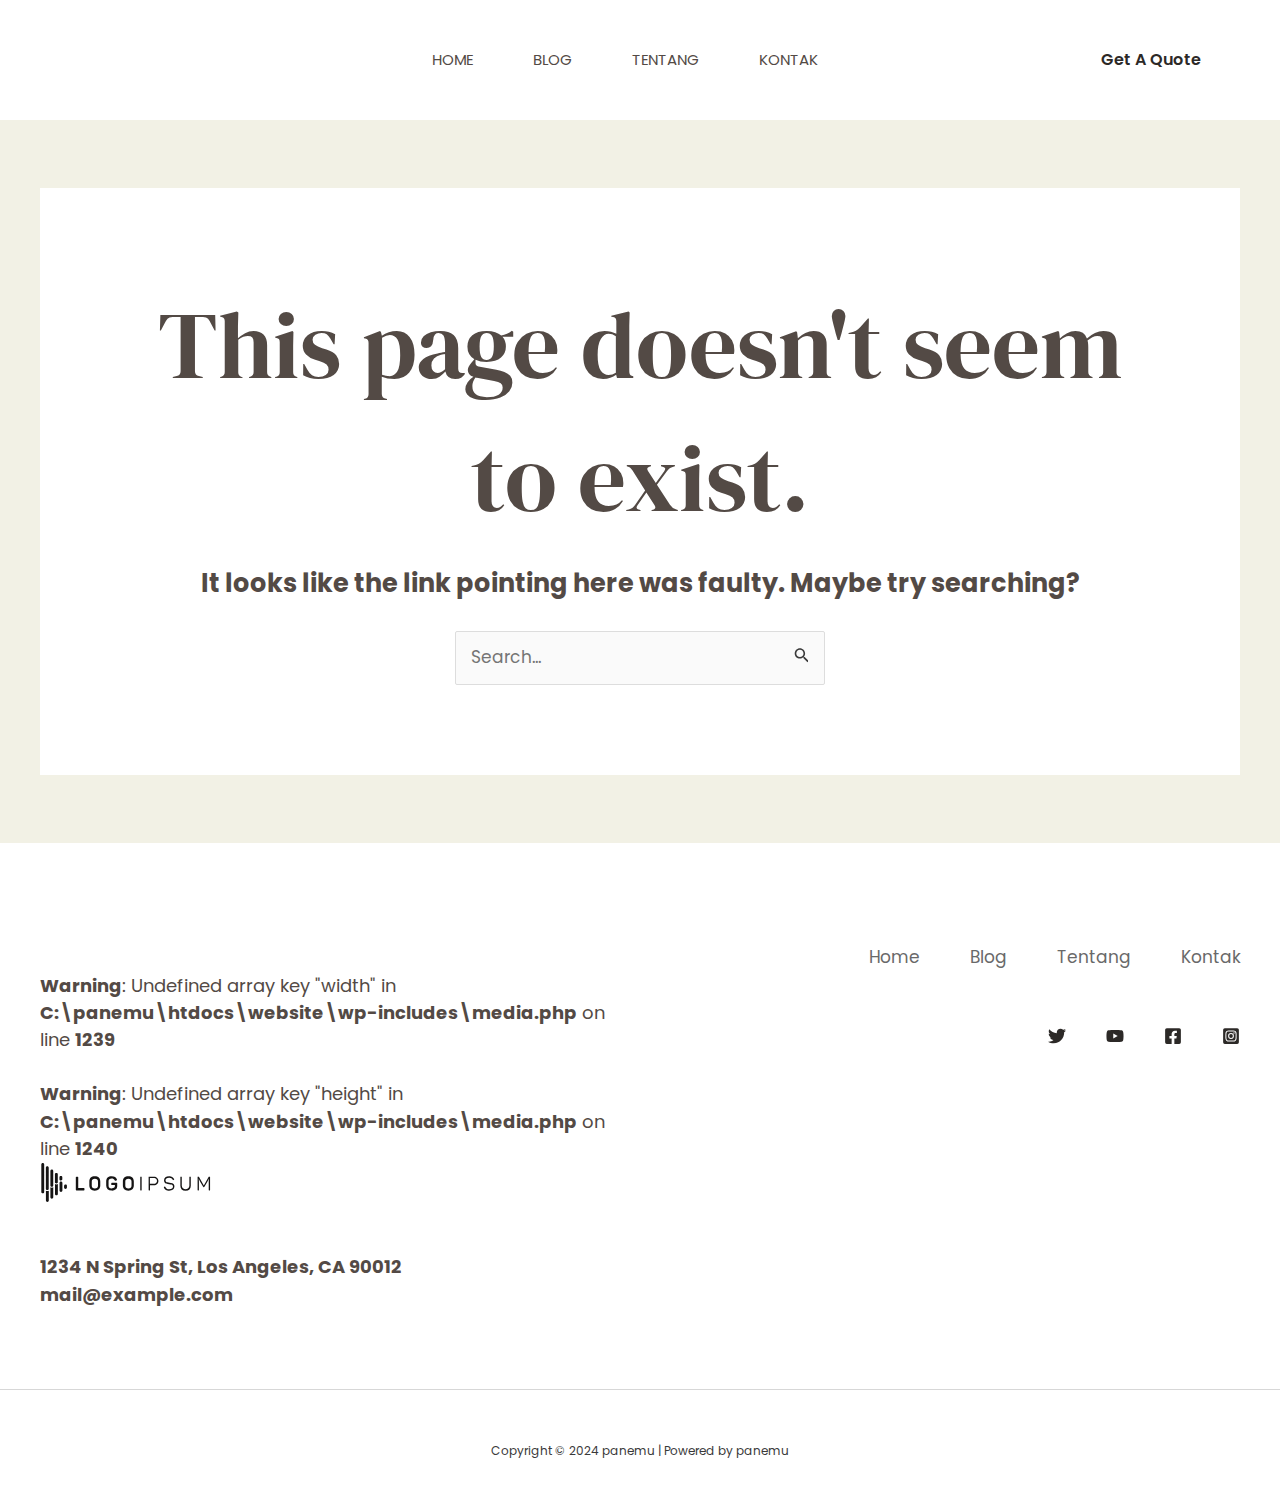
<file: 404/index.html>
<!DOCTYPE html>
<html lang="en-US">
<head>
<meta charset="UTF-8">
<meta name="viewport" content="width=device-width, initial-scale=1">
	 <link rel="profile" href="https://gmpg.org/xfn/11"> 
	 <title>Page not found &#8211; panemu</title>
<meta name="robots" content="max-image-preview:large">
<link rel="dns-prefetch" href="//fonts.googleapis.com">
<link rel="alternate" type="application/rss+xml" title="panemu &raquo; Feed" href="https://luthfiwebs.github.io/new/feed/">
<link rel="alternate" type="application/rss+xml" title="panemu &raquo; Comments Feed" href="https://luthfiwebs.github.io/new/comments/feed/">
<script>
window._wpemojiSettings = {"baseUrl":"https:\/\/s.w.org\/images\/core\/emoji\/15.0.3\/72x72\/","ext":".png","svgUrl":"https:\/\/s.w.org\/images\/core\/emoji\/15.0.3\/svg\/","svgExt":".svg","source":{"concatemoji":"https:\/\/luthfiwebs.github.io\/new\/wp-includes\/js\/wp-emoji-release.min.js?ver=6.5.3"}};
/*! This file is auto-generated */
!function(i,n){var o,s,e;function c(e){try{var t={supportTests:e,timestamp:(new Date).valueOf()};sessionStorage.setItem(o,JSON.stringify(t))}catch(e){}}function p(e,t,n){e.clearRect(0,0,e.canvas.width,e.canvas.height),e.fillText(t,0,0);var t=new Uint32Array(e.getImageData(0,0,e.canvas.width,e.canvas.height).data),r=(e.clearRect(0,0,e.canvas.width,e.canvas.height),e.fillText(n,0,0),new Uint32Array(e.getImageData(0,0,e.canvas.width,e.canvas.height).data));return t.every(function(e,t){return e===r[t]})}function u(e,t,n){switch(t){case"flag":return n(e,"🏳️‍⚧️","🏳️​⚧️")?!1:!n(e,"🇺🇳","🇺​🇳")&&!n(e,"🏴󠁧󠁢󠁥󠁮󠁧󠁿","🏴​󠁧​󠁢​󠁥​󠁮​󠁧​󠁿");case"emoji":return!n(e,"🐦‍⬛","🐦​⬛")}return!1}function f(e,t,n){var r="undefined"!=typeof WorkerGlobalScope&&self instanceof WorkerGlobalScope?new OffscreenCanvas(300,150):i.createElement("canvas"),a=r.getContext("2d",{willReadFrequently:!0}),o=(a.textBaseline="top",a.font="600 32px Arial",{});return e.forEach(function(e){o[e]=t(a,e,n)}),o}function t(e){var t=i.createElement("script");t.src=e,t.defer=!0,i.head.appendChild(t)}"undefined"!=typeof Promise&&(o="wpEmojiSettingsSupports",s=["flag","emoji"],n.supports={everything:!0,everythingExceptFlag:!0},e=new Promise(function(e){i.addEventListener("DOMContentLoaded",e,{once:!0})}),new Promise(function(t){var n=function(){try{var e=JSON.parse(sessionStorage.getItem(o));if("object"==typeof e&&"number"==typeof e.timestamp&&(new Date).valueOf()<e.timestamp+604800&&"object"==typeof e.supportTests)return e.supportTests}catch(e){}return null}();if(!n){if("undefined"!=typeof Worker&&"undefined"!=typeof OffscreenCanvas&&"undefined"!=typeof URL&&URL.createObjectURL&&"undefined"!=typeof Blob)try{var e="postMessage("+f.toString()+"("+[JSON.stringify(s),u.toString(),p.toString()].join(",")+"));",r=new Blob([e],{type:"text/javascript"}),a=new Worker(URL.createObjectURL(r),{name:"wpTestEmojiSupports"});return void(a.onmessage=function(e){c(n=e.data),a.terminate(),t(n)})}catch(e){}c(n=f(s,u,p))}t(n)}).then(function(e){for(var t in e)n.supports[t]=e[t],n.supports.everything=n.supports.everything&&n.supports[t],"flag"!==t&&(n.supports.everythingExceptFlag=n.supports.everythingExceptFlag&&n.supports[t]);n.supports.everythingExceptFlag=n.supports.everythingExceptFlag&&!n.supports.flag,n.DOMReady=!1,n.readyCallback=function(){n.DOMReady=!0}}).then(function(){return e}).then(function(){var e;n.supports.everything||(n.readyCallback(),(e=n.source||{}).concatemoji?t(e.concatemoji):e.wpemoji&&e.twemoji&&(t(e.twemoji),t(e.wpemoji)))}))}((window,document),window._wpemojiSettings);
</script>
<link rel="stylesheet" id="astra-theme-css-css" href="https://luthfiwebs.github.io/new/wp-content/themes/astra/assets/css/minified/main.min.css?ver=4.6.15" media="all">
<style id="astra-theme-css-inline-css">:root{--ast-post-nav-space:0;--ast-container-default-xlg-padding:6.67em;--ast-container-default-lg-padding:5.67em;--ast-container-default-slg-padding:4.34em;--ast-container-default-md-padding:3.34em;--ast-container-default-sm-padding:6.67em;--ast-container-default-xs-padding:2.4em;--ast-container-default-xxs-padding:1.4em;--ast-code-block-background:#EEEEEE;--ast-comment-inputs-background:#FAFAFA;--ast-normal-container-width:1200px;--ast-narrow-container-width:750px;--ast-blog-title-font-weight:normal;--ast-blog-meta-weight:inherit;}html{font-size:106.25%;}a,.page-title{color:var(--ast-global-color-3);}a:hover,a:focus{color:var(--ast-global-color-1);}body,button,input,select,textarea,.ast-button,.ast-custom-button{font-family:'Poppins',sans-serif;font-weight:400;font-size:17px;font-size:1rem;line-height:var(--ast-body-line-height,1.6em);}blockquote{color:var(--ast-global-color-3);}h1,.entry-content h1,h2,.entry-content h2,h3,.entry-content h3,h4,.entry-content h4,h5,.entry-content h5,h6,.entry-content h6,.site-title,.site-title a{font-family:'DM Serif Display',serif;font-weight:400;}.site-title{font-size:35px;font-size:2.0588235294118rem;display:none;}header .custom-logo-link img{max-width:150px;width:150px;}.astra-logo-svg{width:150px;}.site-header .site-description{font-size:15px;font-size:0.88235294117647rem;display:none;}.entry-title{font-size:30px;font-size:1.7647058823529rem;}.archive .ast-article-post .ast-article-inner,.blog .ast-article-post .ast-article-inner,.archive .ast-article-post .ast-article-inner:hover,.blog .ast-article-post .ast-article-inner:hover{overflow:hidden;}h1,.entry-content h1{font-size:95px;font-size:5.5882352941176rem;font-family:'DM Serif Display',serif;line-height:1.4em;}h2,.entry-content h2{font-size:52px;font-size:3.0588235294118rem;font-family:'DM Serif Display',serif;line-height:1.3em;}h3,.entry-content h3{font-size:36px;font-size:2.1176470588235rem;font-family:'DM Serif Display',serif;line-height:1em;}h4,.entry-content h4{font-size:25px;font-size:1.4705882352941rem;line-height:1.2em;font-family:'DM Serif Display',serif;}h5,.entry-content h5{font-size:20px;font-size:1.1764705882353rem;line-height:1.2em;font-family:'DM Serif Display',serif;}h6,.entry-content h6{font-size:15px;font-size:0.88235294117647rem;line-height:1.25em;font-family:'DM Serif Display',serif;}::selection{background-color:var(--ast-global-color-0);color:#000000;}body,h1,.entry-title a,.entry-content h1,h2,.entry-content h2,h3,.entry-content h3,h4,.entry-content h4,h5,.entry-content h5,h6,.entry-content h6{color:var(--ast-global-color-3);}.tagcloud a:hover,.tagcloud a:focus,.tagcloud a.current-item{color:#ffffff;border-color:var(--ast-global-color-3);background-color:var(--ast-global-color-3);}input:focus,input[type="text"]:focus,input[type="email"]:focus,input[type="url"]:focus,input[type="password"]:focus,input[type="reset"]:focus,input[type="search"]:focus,textarea:focus{border-color:var(--ast-global-color-3);}input[type="radio"]:checked,input[type=reset],input[type="checkbox"]:checked,input[type="checkbox"]:hover:checked,input[type="checkbox"]:focus:checked,input[type=range]::-webkit-slider-thumb{border-color:var(--ast-global-color-3);background-color:var(--ast-global-color-3);box-shadow:none;}.site-footer a:hover + .post-count,.site-footer a:focus + .post-count{background:var(--ast-global-color-3);border-color:var(--ast-global-color-3);}.single .nav-links .nav-previous,.single .nav-links .nav-next{color:var(--ast-global-color-3);}.entry-meta,.entry-meta *{line-height:1.45;color:var(--ast-global-color-3);}.entry-meta a:not(.ast-button):hover,.entry-meta a:not(.ast-button):hover *,.entry-meta a:not(.ast-button):focus,.entry-meta a:not(.ast-button):focus *,.page-links > .page-link,.page-links .page-link:hover,.post-navigation a:hover{color:var(--ast-global-color-1);}#cat option,.secondary .calendar_wrap thead a,.secondary .calendar_wrap thead a:visited{color:var(--ast-global-color-3);}.secondary .calendar_wrap #today,.ast-progress-val span{background:var(--ast-global-color-3);}.secondary a:hover + .post-count,.secondary a:focus + .post-count{background:var(--ast-global-color-3);border-color:var(--ast-global-color-3);}.calendar_wrap #today > a{color:#ffffff;}.page-links .page-link,.single .post-navigation a{color:var(--ast-global-color-3);}.ast-search-menu-icon .search-form button.search-submit{padding:0 4px;}.ast-search-menu-icon form.search-form{padding-right:0;}.ast-search-menu-icon.slide-search input.search-field{width:0;}.ast-header-search .ast-search-menu-icon.ast-dropdown-active .search-form,.ast-header-search .ast-search-menu-icon.ast-dropdown-active .search-field:focus{transition:all 0.2s;}.search-form input.search-field:focus{outline:none;}.wp-block-latest-posts > li > a{color:var(--ast-global-color-2);}.widget-title,.widget .wp-block-heading{font-size:24px;font-size:1.4117647058824rem;color:var(--ast-global-color-3);}.ast-search-menu-icon.slide-search a:focus-visible:focus-visible,.astra-search-icon:focus-visible,#close:focus-visible,a:focus-visible,.ast-menu-toggle:focus-visible,.site .skip-link:focus-visible,.wp-block-loginout input:focus-visible,.wp-block-search.wp-block-search__button-inside .wp-block-search__inside-wrapper,.ast-header-navigation-arrow:focus-visible,.woocommerce .wc-proceed-to-checkout > .checkout-button:focus-visible,.woocommerce .woocommerce-MyAccount-navigation ul li a:focus-visible,.ast-orders-table__row .ast-orders-table__cell:focus-visible,.woocommerce .woocommerce-order-details .order-again > .button:focus-visible,.woocommerce .woocommerce-message a.button.wc-forward:focus-visible,.woocommerce #minus_qty:focus-visible,.woocommerce #plus_qty:focus-visible,a#ast-apply-coupon:focus-visible,.woocommerce .woocommerce-info a:focus-visible,.woocommerce .astra-shop-summary-wrap a:focus-visible,.woocommerce a.wc-forward:focus-visible,#ast-apply-coupon:focus-visible,.woocommerce-js .woocommerce-mini-cart-item a.remove:focus-visible,#close:focus-visible,.button.search-submit:focus-visible,#search_submit:focus,.normal-search:focus-visible,.ast-header-account-wrap:focus-visible{outline-style:dotted;outline-color:inherit;outline-width:thin;}input:focus,input[type="text"]:focus,input[type="email"]:focus,input[type="url"]:focus,input[type="password"]:focus,input[type="reset"]:focus,input[type="search"]:focus,input[type="number"]:focus,textarea:focus,.wp-block-search__input:focus,[data-section="section-header-mobile-trigger"] .ast-button-wrap .ast-mobile-menu-trigger-minimal:focus,.ast-mobile-popup-drawer.active .menu-toggle-close:focus,.woocommerce-ordering select.orderby:focus,#ast-scroll-top:focus,#coupon_code:focus,.woocommerce-page #comment:focus,.woocommerce #reviews #respond input#submit:focus,.woocommerce a.add_to_cart_button:focus,.woocommerce .button.single_add_to_cart_button:focus,.woocommerce .woocommerce-cart-form button:focus,.woocommerce .woocommerce-cart-form__cart-item .quantity .qty:focus,.woocommerce .woocommerce-billing-fields .woocommerce-billing-fields__field-wrapper .woocommerce-input-wrapper > .input-text:focus,.woocommerce #order_comments:focus,.woocommerce #place_order:focus,.woocommerce .woocommerce-address-fields .woocommerce-address-fields__field-wrapper .woocommerce-input-wrapper > .input-text:focus,.woocommerce .woocommerce-MyAccount-content form button:focus,.woocommerce .woocommerce-MyAccount-content .woocommerce-EditAccountForm .woocommerce-form-row .woocommerce-Input.input-text:focus,.woocommerce .ast-woocommerce-container .woocommerce-pagination ul.page-numbers li a:focus,body #content .woocommerce form .form-row .select2-container--default .select2-selection--single:focus,#ast-coupon-code:focus,.woocommerce.woocommerce-js .quantity input[type=number]:focus,.woocommerce-js .woocommerce-mini-cart-item .quantity input[type=number]:focus,.woocommerce p#ast-coupon-trigger:focus{border-style:dotted;border-color:inherit;border-width:thin;}input{outline:none;}.site-logo-img img{ transition:all 0.2s linear;}body .ast-oembed-container *{position:absolute;top:0;width:100%;height:100%;left:0;}body .wp-block-embed-pocket-casts .ast-oembed-container *{position:unset;}.ast-single-post-featured-section + article {margin-top: 2em;}.site-content .ast-single-post-featured-section img {width: 100%;overflow: hidden;object-fit: cover;}.ast-separate-container .site-content .ast-single-post-featured-section + article {margin-top: -80px;z-index: 9;position: relative;border-radius: 4px;}@media (min-width: 922px) {.ast-no-sidebar .site-content .ast-article-image-container--wide {margin-left: -120px;margin-right: -120px;max-width: unset;width: unset;}.ast-left-sidebar .site-content .ast-article-image-container--wide,.ast-right-sidebar .site-content .ast-article-image-container--wide {margin-left: -10px;margin-right: -10px;}.site-content .ast-article-image-container--full {margin-left: calc( -50vw + 50%);margin-right: calc( -50vw + 50%);max-width: 100vw;width: 100vw;}.ast-left-sidebar .site-content .ast-article-image-container--full,.ast-right-sidebar .site-content .ast-article-image-container--full {margin-left: -10px;margin-right: -10px;max-width: inherit;width: auto;}}.site > .ast-single-related-posts-container {margin-top: 0;}@media (min-width: 922px) {.ast-desktop .ast-container--narrow {max-width: var(--ast-narrow-container-width);margin: 0 auto;}}@media (max-width:921.9px){#ast-desktop-header{display:none;}}@media (min-width:922px){#ast-mobile-header{display:none;}}.wp-block-buttons.aligncenter{justify-content:center;}.wp-block-button.is-style-outline .wp-block-button__link{border-color:var(--ast-global-color-2);border-top-width:1px;border-right-width:1px;border-bottom-width:1px;border-left-width:1px;}div.wp-block-button.is-style-outline > .wp-block-button__link:not(.has-text-color),div.wp-block-button.wp-block-button__link.is-style-outline:not(.has-text-color){color:var(--ast-global-color-2);}.wp-block-button.is-style-outline .wp-block-button__link:hover,.wp-block-buttons .wp-block-button.is-style-outline .wp-block-button__link:focus,.wp-block-buttons .wp-block-button.is-style-outline > .wp-block-button__link:not(.has-text-color):hover,.wp-block-buttons .wp-block-button.wp-block-button__link.is-style-outline:not(.has-text-color):hover{color:#000000;background-color:var(--ast-global-color-1);border-color:var(--ast-global-color-1);}.post-page-numbers.current .page-link,.ast-pagination .page-numbers.current{color:#000000;border-color:var(--ast-global-color-0);background-color:var(--ast-global-color-0);}.wp-block-button.is-style-outline .wp-block-button__link{border-top-width:1px;border-right-width:1px;border-bottom-width:1px;border-left-width:1px;}.wp-block-button.is-style-outline .wp-block-button__link.wp-element-button,.ast-outline-button{border-color:var(--ast-global-color-2);font-family:inherit;font-weight:600;font-size:16px;font-size:0.94117647058824rem;line-height:1em;border-top-left-radius:0px;border-top-right-radius:0px;border-bottom-right-radius:0px;border-bottom-left-radius:0px;}.wp-block-buttons .wp-block-button.is-style-outline > .wp-block-button__link:not(.has-text-color),.wp-block-buttons .wp-block-button.wp-block-button__link.is-style-outline:not(.has-text-color),.ast-outline-button{color:var(--ast-global-color-2);}.wp-block-button.is-style-outline .wp-block-button__link:hover,.wp-block-buttons .wp-block-button.is-style-outline .wp-block-button__link:focus,.wp-block-buttons .wp-block-button.is-style-outline > .wp-block-button__link:not(.has-text-color):hover,.wp-block-buttons .wp-block-button.wp-block-button__link.is-style-outline:not(.has-text-color):hover,.ast-outline-button:hover,.ast-outline-button:focus,.wp-block-uagb-buttons-child .uagb-buttons-repeater.ast-outline-button:hover,.wp-block-uagb-buttons-child .uagb-buttons-repeater.ast-outline-button:focus{color:#000000;background-color:var(--ast-global-color-1);border-color:var(--ast-global-color-1);}.wp-block-button .wp-block-button__link.wp-element-button.is-style-outline:not(.has-background),.wp-block-button.is-style-outline>.wp-block-button__link.wp-element-button:not(.has-background),.ast-outline-button{background-color:rgba(255,224,112,0);}.entry-content[ast-blocks-layout] > figure{margin-bottom:1em;}@media (max-width:921px){.ast-separate-container #primary,.ast-separate-container #secondary{padding:1.5em 0;}#primary,#secondary{padding:1.5em 0;margin:0;}.ast-left-sidebar #content > .ast-container{display:flex;flex-direction:column-reverse;width:100%;}.ast-separate-container .ast-article-post,.ast-separate-container .ast-article-single{padding:1.5em 2.14em;}.ast-author-box img.avatar{margin:20px 0 0 0;}}@media (min-width:922px){.ast-separate-container.ast-right-sidebar #primary,.ast-separate-container.ast-left-sidebar #primary{border:0;}.search-no-results.ast-separate-container #primary{margin-bottom:4em;}}.ast-404-layout-1 .ast-404-text{font-size:200px;font-size:11.764705882353rem;}@media (min-width:922px){.error404.ast-separate-container #primary{margin-bottom:4em;}}@media (max-width:920px){.ast-404-layout-1 .ast-404-text{font-size:100px;font-size:5.8823529411765rem;}}.wp-block-button .wp-block-button__link{color:#000000;}.wp-block-button .wp-block-button__link:hover,.wp-block-button .wp-block-button__link:focus{color:#000000;background-color:var(--ast-global-color-1);border-color:var(--ast-global-color-1);}.wp-block-button .wp-block-button__link,.wp-block-search .wp-block-search__button,body .wp-block-file .wp-block-file__button{border-style:solid;border-top-width:1px;border-right-width:1px;border-left-width:1px;border-bottom-width:1px;border-color:var(--ast-global-color-2);background-color:rgba(255,224,112,0);color:#000000;font-family:inherit;font-weight:600;line-height:1em;font-size:16px;font-size:0.94117647058824rem;border-top-left-radius:0px;border-top-right-radius:0px;border-bottom-right-radius:0px;border-bottom-left-radius:0px;padding-top:14px;padding-right:16px;padding-bottom:14px;padding-left:16px;}.menu-toggle,button,.ast-button,.ast-custom-button,.button,input#submit,input[type="button"],input[type="submit"],input[type="reset"],form[CLASS*="wp-block-search__"].wp-block-search .wp-block-search__inside-wrapper .wp-block-search__button,body .wp-block-file .wp-block-file__button,.woocommerce-js a.button,.woocommerce button.button,.woocommerce .woocommerce-message a.button,.woocommerce #respond input#submit.alt,.woocommerce input.button.alt,.woocommerce input.button,.woocommerce input.button:disabled,.woocommerce input.button:disabled[disabled],.woocommerce input.button:disabled:hover,.woocommerce input.button:disabled[disabled]:hover,.woocommerce #respond input#submit,.woocommerce button.button.alt.disabled,.wc-block-grid__products .wc-block-grid__product .wp-block-button__link,.wc-block-grid__product-onsale,[CLASS*="wc-block"] button,.woocommerce-js .astra-cart-drawer .astra-cart-drawer-content .woocommerce-mini-cart__buttons .button:not(.checkout):not(.ast-continue-shopping),.woocommerce-js .astra-cart-drawer .astra-cart-drawer-content .woocommerce-mini-cart__buttons a.checkout,.woocommerce button.button.alt.disabled.wc-variation-selection-needed,[CLASS*="wc-block"] .wc-block-components-button{border-style:solid;border-top-width:1px;border-right-width:1px;border-left-width:1px;border-bottom-width:1px;color:#000000;border-color:var(--ast-global-color-2);background-color:rgba(255,224,112,0);padding-top:14px;padding-right:16px;padding-bottom:14px;padding-left:16px;font-family:inherit;font-weight:600;font-size:16px;font-size:0.94117647058824rem;line-height:1em;border-top-left-radius:0px;border-top-right-radius:0px;border-bottom-right-radius:0px;border-bottom-left-radius:0px;}button:focus,.menu-toggle:hover,button:hover,.ast-button:hover,.ast-custom-button:hover .button:hover,.ast-custom-button:hover ,input[type=reset]:hover,input[type=reset]:focus,input#submit:hover,input#submit:focus,input[type="button"]:hover,input[type="button"]:focus,input[type="submit"]:hover,input[type="submit"]:focus,form[CLASS*="wp-block-search__"].wp-block-search .wp-block-search__inside-wrapper .wp-block-search__button:hover,form[CLASS*="wp-block-search__"].wp-block-search .wp-block-search__inside-wrapper .wp-block-search__button:focus,body .wp-block-file .wp-block-file__button:hover,body .wp-block-file .wp-block-file__button:focus,.woocommerce-js a.button:hover,.woocommerce button.button:hover,.woocommerce .woocommerce-message a.button:hover,.woocommerce #respond input#submit:hover,.woocommerce #respond input#submit.alt:hover,.woocommerce input.button.alt:hover,.woocommerce input.button:hover,.woocommerce button.button.alt.disabled:hover,.wc-block-grid__products .wc-block-grid__product .wp-block-button__link:hover,[CLASS*="wc-block"] button:hover,.woocommerce-js .astra-cart-drawer .astra-cart-drawer-content .woocommerce-mini-cart__buttons .button:not(.checkout):not(.ast-continue-shopping):hover,.woocommerce-js .astra-cart-drawer .astra-cart-drawer-content .woocommerce-mini-cart__buttons a.checkout:hover,.woocommerce button.button.alt.disabled.wc-variation-selection-needed:hover,[CLASS*="wc-block"] .wc-block-components-button:hover,[CLASS*="wc-block"] .wc-block-components-button:focus{color:#000000;background-color:var(--ast-global-color-1);border-color:var(--ast-global-color-1);}@media (max-width:921px){.ast-mobile-header-stack .main-header-bar .ast-search-menu-icon{display:inline-block;}.ast-header-break-point.ast-header-custom-item-outside .ast-mobile-header-stack .main-header-bar .ast-search-icon{margin:0;}.ast-comment-avatar-wrap img{max-width:2.5em;}.ast-comment-meta{padding:0 1.8888em 1.3333em;}.ast-separate-container .ast-comment-list li.depth-1{padding:1.5em 2.14em;}.ast-separate-container .comment-respond{padding:2em 2.14em;}}@media (min-width:544px){.ast-container{max-width:100%;}}@media (max-width:544px){.ast-separate-container .ast-article-post,.ast-separate-container .ast-article-single,.ast-separate-container .comments-title,.ast-separate-container .ast-archive-description{padding:1.5em 1em;}.ast-separate-container #content .ast-container{padding-left:0.54em;padding-right:0.54em;}.ast-separate-container .ast-comment-list .bypostauthor{padding:.5em;}.ast-search-menu-icon.ast-dropdown-active .search-field{width:170px;}}body,.ast-separate-container{background-color:var(--ast-global-color-4);;background-image:none;;}@media (max-width:921px){.site-title{display:none;}.site-header .site-description{display:none;}h1,.entry-content h1{font-size:50px;}h2,.entry-content h2{font-size:32px;}h3,.entry-content h3{font-size:26px;}h4,.entry-content h4{font-size:22px;font-size:1.2941176470588rem;}h5,.entry-content h5{font-size:18px;font-size:1.0588235294118rem;}h6,.entry-content h6{font-size:15px;font-size:0.88235294117647rem;}}@media (max-width:544px){.site-title{display:none;}.site-header .site-description{display:none;}h1,.entry-content h1{font-size:32px;}h2,.entry-content h2{font-size:28px;}h3,.entry-content h3{font-size:22px;}h4,.entry-content h4{font-size:20px;font-size:1.1764705882353rem;}h5,.entry-content h5{font-size:17px;font-size:1rem;}h6,.entry-content h6{font-size:15px;font-size:0.88235294117647rem;}}@media (max-width:921px){html{font-size:96.9%;}}@media (max-width:544px){html{font-size:96.9%;}}@media (min-width:922px){.ast-container{max-width:1240px;}}@media (min-width:922px){.site-content .ast-container{display:flex;}}@media (max-width:921px){.site-content .ast-container{flex-direction:column;}}@media (min-width:922px){.main-header-menu .sub-menu .menu-item.ast-left-align-sub-menu:hover > .sub-menu,.main-header-menu .sub-menu .menu-item.ast-left-align-sub-menu.focus > .sub-menu{margin-left:-0px;}}.site .comments-area{padding-bottom:3em;}.wp-block-file {display: flex;align-items: center;flex-wrap: wrap;justify-content: space-between;}.wp-block-pullquote {border: none;}.wp-block-pullquote blockquote::before {content: "\201D";font-family: "Helvetica",sans-serif;display: flex;transform: rotate( 180deg );font-size: 6rem;font-style: normal;line-height: 1;font-weight: bold;align-items: center;justify-content: center;}.has-text-align-right > blockquote::before {justify-content: flex-start;}.has-text-align-left > blockquote::before {justify-content: flex-end;}figure.wp-block-pullquote.is-style-solid-color blockquote {max-width: 100%;text-align: inherit;}html body {--wp--custom--ast-default-block-top-padding: 3em;--wp--custom--ast-default-block-right-padding: 3em;--wp--custom--ast-default-block-bottom-padding: 3em;--wp--custom--ast-default-block-left-padding: 3em;--wp--custom--ast-container-width: 1200px;--wp--custom--ast-content-width-size: 1200px;--wp--custom--ast-wide-width-size: calc(1200px + var(--wp--custom--ast-default-block-left-padding) + var(--wp--custom--ast-default-block-right-padding));}.ast-narrow-container {--wp--custom--ast-content-width-size: 750px;--wp--custom--ast-wide-width-size: 750px;}@media(max-width: 921px) {html body {--wp--custom--ast-default-block-top-padding: 3em;--wp--custom--ast-default-block-right-padding: 2em;--wp--custom--ast-default-block-bottom-padding: 3em;--wp--custom--ast-default-block-left-padding: 2em;}}@media(max-width: 544px) {html body {--wp--custom--ast-default-block-top-padding: 3em;--wp--custom--ast-default-block-right-padding: 1.5em;--wp--custom--ast-default-block-bottom-padding: 3em;--wp--custom--ast-default-block-left-padding: 1.5em;}}.entry-content > .wp-block-group,.entry-content > .wp-block-cover,.entry-content > .wp-block-columns {padding-top: var(--wp--custom--ast-default-block-top-padding);padding-right: var(--wp--custom--ast-default-block-right-padding);padding-bottom: var(--wp--custom--ast-default-block-bottom-padding);padding-left: var(--wp--custom--ast-default-block-left-padding);}.ast-plain-container.ast-no-sidebar .entry-content > .alignfull,.ast-page-builder-template .ast-no-sidebar .entry-content > .alignfull {margin-left: calc( -50vw + 50%);margin-right: calc( -50vw + 50%);max-width: 100vw;width: 100vw;}.ast-plain-container.ast-no-sidebar .entry-content .alignfull .alignfull,.ast-page-builder-template.ast-no-sidebar .entry-content .alignfull .alignfull,.ast-plain-container.ast-no-sidebar .entry-content .alignfull .alignwide,.ast-page-builder-template.ast-no-sidebar .entry-content .alignfull .alignwide,.ast-plain-container.ast-no-sidebar .entry-content .alignwide .alignfull,.ast-page-builder-template.ast-no-sidebar .entry-content .alignwide .alignfull,.ast-plain-container.ast-no-sidebar .entry-content .alignwide .alignwide,.ast-page-builder-template.ast-no-sidebar .entry-content .alignwide .alignwide,.ast-plain-container.ast-no-sidebar .entry-content .wp-block-column .alignfull,.ast-page-builder-template.ast-no-sidebar .entry-content .wp-block-column .alignfull,.ast-plain-container.ast-no-sidebar .entry-content .wp-block-column .alignwide,.ast-page-builder-template.ast-no-sidebar .entry-content .wp-block-column .alignwide {margin-left: auto;margin-right: auto;width: 100%;}[ast-blocks-layout] .wp-block-separator:not(.is-style-dots) {height: 0;}[ast-blocks-layout] .wp-block-separator {margin: 20px auto;}[ast-blocks-layout] .wp-block-separator:not(.is-style-wide):not(.is-style-dots) {max-width: 100px;}[ast-blocks-layout] .wp-block-separator.has-background {padding: 0;}.entry-content[ast-blocks-layout] > * {max-width: var(--wp--custom--ast-content-width-size);margin-left: auto;margin-right: auto;}.entry-content[ast-blocks-layout] > .alignwide {max-width: var(--wp--custom--ast-wide-width-size);}.entry-content[ast-blocks-layout] .alignfull {max-width: none;}.entry-content .wp-block-columns {margin-bottom: 0;}blockquote {margin: 1.5em;border-color: rgba(0,0,0,0.05);}.wp-block-quote:not(.has-text-align-right):not(.has-text-align-center) {border-left: 5px solid rgba(0,0,0,0.05);}.has-text-align-right > blockquote,blockquote.has-text-align-right {border-right: 5px solid rgba(0,0,0,0.05);}.has-text-align-left > blockquote,blockquote.has-text-align-left {border-left: 5px solid rgba(0,0,0,0.05);}.wp-block-site-tagline,.wp-block-latest-posts .read-more {margin-top: 15px;}.wp-block-loginout p label {display: block;}.wp-block-loginout p:not(.login-remember):not(.login-submit) input {width: 100%;}.wp-block-loginout input:focus {border-color: transparent;}.wp-block-loginout input:focus {outline: thin dotted;}.entry-content .wp-block-media-text .wp-block-media-text__content {padding: 0 0 0 8%;}.entry-content .wp-block-media-text.has-media-on-the-right .wp-block-media-text__content {padding: 0 8% 0 0;}.entry-content .wp-block-media-text.has-background .wp-block-media-text__content {padding: 8%;}.entry-content .wp-block-cover:not([class*="background-color"]) .wp-block-cover__inner-container,.entry-content .wp-block-cover:not([class*="background-color"]) .wp-block-cover-image-text,.entry-content .wp-block-cover:not([class*="background-color"]) .wp-block-cover-text,.entry-content .wp-block-cover-image:not([class*="background-color"]) .wp-block-cover__inner-container,.entry-content .wp-block-cover-image:not([class*="background-color"]) .wp-block-cover-image-text,.entry-content .wp-block-cover-image:not([class*="background-color"]) .wp-block-cover-text {color: var(--ast-global-color-5);}.wp-block-loginout .login-remember input {width: 1.1rem;height: 1.1rem;margin: 0 5px 4px 0;vertical-align: middle;}.wp-block-latest-posts > li > *:first-child,.wp-block-latest-posts:not(.is-grid) > li:first-child {margin-top: 0;}.wp-block-search__inside-wrapper .wp-block-search__input {padding: 0 10px;color: var(--ast-global-color-3);background: var(--ast-global-color-5);border-color: var(--ast-border-color);}.wp-block-latest-posts .read-more {margin-bottom: 1.5em;}.wp-block-search__no-button .wp-block-search__inside-wrapper .wp-block-search__input {padding-top: 5px;padding-bottom: 5px;}.wp-block-latest-posts .wp-block-latest-posts__post-date,.wp-block-latest-posts .wp-block-latest-posts__post-author {font-size: 1rem;}.wp-block-latest-posts > li > *,.wp-block-latest-posts:not(.is-grid) > li {margin-top: 12px;margin-bottom: 12px;}.ast-page-builder-template .entry-content[ast-blocks-layout] > *,.ast-page-builder-template .entry-content[ast-blocks-layout] > .alignfull > * {max-width: none;}.ast-page-builder-template .entry-content[ast-blocks-layout] > .alignwide > * {max-width: var(--wp--custom--ast-wide-width-size);}.ast-page-builder-template .entry-content[ast-blocks-layout] > .inherit-container-width > *,.ast-page-builder-template .entry-content[ast-blocks-layout] > * > *,.entry-content[ast-blocks-layout] > .wp-block-cover .wp-block-cover__inner-container {max-width: var(--wp--custom--ast-content-width-size);margin-left: auto;margin-right: auto;}.entry-content[ast-blocks-layout] .wp-block-cover:not(.alignleft):not(.alignright) {width: auto;}@media(max-width: 1200px) {.ast-separate-container .entry-content > .alignfull,.ast-separate-container .entry-content[ast-blocks-layout] > .alignwide,.ast-plain-container .entry-content[ast-blocks-layout] > .alignwide,.ast-plain-container .entry-content .alignfull {margin-left: calc(-1 * min(var(--ast-container-default-xlg-padding),20px)) ;margin-right: calc(-1 * min(var(--ast-container-default-xlg-padding),20px));}}@media(min-width: 1201px) {.ast-separate-container .entry-content > .alignfull {margin-left: calc(-1 * var(--ast-container-default-xlg-padding) );margin-right: calc(-1 * var(--ast-container-default-xlg-padding) );}.ast-separate-container .entry-content[ast-blocks-layout] > .alignwide,.ast-plain-container .entry-content[ast-blocks-layout] > .alignwide {margin-left: calc(-1 * var(--wp--custom--ast-default-block-left-padding) );margin-right: calc(-1 * var(--wp--custom--ast-default-block-right-padding) );}}@media(min-width: 921px) {.ast-separate-container .entry-content .wp-block-group.alignwide:not(.inherit-container-width) > :where(:not(.alignleft):not(.alignright)),.ast-plain-container .entry-content .wp-block-group.alignwide:not(.inherit-container-width) > :where(:not(.alignleft):not(.alignright)) {max-width: calc( var(--wp--custom--ast-content-width-size) + 80px );}.ast-plain-container.ast-right-sidebar .entry-content[ast-blocks-layout] .alignfull,.ast-plain-container.ast-left-sidebar .entry-content[ast-blocks-layout] .alignfull {margin-left: -60px;margin-right: -60px;}}@media(min-width: 544px) {.entry-content > .alignleft {margin-right: 20px;}.entry-content > .alignright {margin-left: 20px;}}@media (max-width:544px){.wp-block-columns .wp-block-column:not(:last-child){margin-bottom:20px;}.wp-block-latest-posts{margin:0;}}@media( max-width: 600px ) {.entry-content .wp-block-media-text .wp-block-media-text__content,.entry-content .wp-block-media-text.has-media-on-the-right .wp-block-media-text__content {padding: 8% 0 0;}.entry-content .wp-block-media-text.has-background .wp-block-media-text__content {padding: 8%;}}.ast-page-builder-template .entry-header {padding-left: 0;}.ast-narrow-container .site-content .wp-block-uagb-image--align-full .wp-block-uagb-image__figure {max-width: 100%;margin-left: auto;margin-right: auto;}:root .has-ast-global-color-0-color{color:var(--ast-global-color-0);}:root .has-ast-global-color-0-background-color{background-color:var(--ast-global-color-0);}:root .wp-block-button .has-ast-global-color-0-color{color:var(--ast-global-color-0);}:root .wp-block-button .has-ast-global-color-0-background-color{background-color:var(--ast-global-color-0);}:root .has-ast-global-color-1-color{color:var(--ast-global-color-1);}:root .has-ast-global-color-1-background-color{background-color:var(--ast-global-color-1);}:root .wp-block-button .has-ast-global-color-1-color{color:var(--ast-global-color-1);}:root .wp-block-button .has-ast-global-color-1-background-color{background-color:var(--ast-global-color-1);}:root .has-ast-global-color-2-color{color:var(--ast-global-color-2);}:root .has-ast-global-color-2-background-color{background-color:var(--ast-global-color-2);}:root .wp-block-button .has-ast-global-color-2-color{color:var(--ast-global-color-2);}:root .wp-block-button .has-ast-global-color-2-background-color{background-color:var(--ast-global-color-2);}:root .has-ast-global-color-3-color{color:var(--ast-global-color-3);}:root .has-ast-global-color-3-background-color{background-color:var(--ast-global-color-3);}:root .wp-block-button .has-ast-global-color-3-color{color:var(--ast-global-color-3);}:root .wp-block-button .has-ast-global-color-3-background-color{background-color:var(--ast-global-color-3);}:root .has-ast-global-color-4-color{color:var(--ast-global-color-4);}:root .has-ast-global-color-4-background-color{background-color:var(--ast-global-color-4);}:root .wp-block-button .has-ast-global-color-4-color{color:var(--ast-global-color-4);}:root .wp-block-button .has-ast-global-color-4-background-color{background-color:var(--ast-global-color-4);}:root .has-ast-global-color-5-color{color:var(--ast-global-color-5);}:root .has-ast-global-color-5-background-color{background-color:var(--ast-global-color-5);}:root .wp-block-button .has-ast-global-color-5-color{color:var(--ast-global-color-5);}:root .wp-block-button .has-ast-global-color-5-background-color{background-color:var(--ast-global-color-5);}:root .has-ast-global-color-6-color{color:var(--ast-global-color-6);}:root .has-ast-global-color-6-background-color{background-color:var(--ast-global-color-6);}:root .wp-block-button .has-ast-global-color-6-color{color:var(--ast-global-color-6);}:root .wp-block-button .has-ast-global-color-6-background-color{background-color:var(--ast-global-color-6);}:root .has-ast-global-color-7-color{color:var(--ast-global-color-7);}:root .has-ast-global-color-7-background-color{background-color:var(--ast-global-color-7);}:root .wp-block-button .has-ast-global-color-7-color{color:var(--ast-global-color-7);}:root .wp-block-button .has-ast-global-color-7-background-color{background-color:var(--ast-global-color-7);}:root .has-ast-global-color-8-color{color:var(--ast-global-color-8);}:root .has-ast-global-color-8-background-color{background-color:var(--ast-global-color-8);}:root .wp-block-button .has-ast-global-color-8-color{color:var(--ast-global-color-8);}:root .wp-block-button .has-ast-global-color-8-background-color{background-color:var(--ast-global-color-8);}:root{--ast-global-color-0:#fbe8a6;--ast-global-color-1:#ffe070;--ast-global-color-2:#2c2927;--ast-global-color-3:#534a45;--ast-global-color-4:#f2f1e5;--ast-global-color-5:#ffffff;--ast-global-color-6:#f2f4f5;--ast-global-color-7:#2c2927;--ast-global-color-8:#bfd1ff;}:root {--ast-border-color : #dddddd;}.ast-breadcrumbs .trail-browse,.ast-breadcrumbs .trail-items,.ast-breadcrumbs .trail-items li{display:inline-block;margin:0;padding:0;border:none;background:inherit;text-indent:0;text-decoration:none;}.ast-breadcrumbs .trail-browse{font-size:inherit;font-style:inherit;font-weight:inherit;color:inherit;}.ast-breadcrumbs .trail-items{list-style:none;}.trail-items li::after{padding:0 0.3em;content:"\00bb";}.trail-items li:last-of-type::after{display:none;}h1,.entry-content h1,h2,.entry-content h2,h3,.entry-content h3,h4,.entry-content h4,h5,.entry-content h5,h6,.entry-content h6{color:var(--ast-global-color-2);}@media (max-width:921px){.ast-builder-grid-row-container.ast-builder-grid-row-tablet-3-firstrow .ast-builder-grid-row > *:first-child,.ast-builder-grid-row-container.ast-builder-grid-row-tablet-3-lastrow .ast-builder-grid-row > *:last-child{grid-column:1 / -1;}}@media (max-width:544px){.ast-builder-grid-row-container.ast-builder-grid-row-mobile-3-firstrow .ast-builder-grid-row > *:first-child,.ast-builder-grid-row-container.ast-builder-grid-row-mobile-3-lastrow .ast-builder-grid-row > *:last-child{grid-column:1 / -1;}}.ast-builder-layout-element[data-section="title_tagline"]{display:flex;}@media (max-width:921px){.ast-header-break-point .ast-builder-layout-element[data-section="title_tagline"]{display:flex;}}@media (max-width:544px){.ast-header-break-point .ast-builder-layout-element[data-section="title_tagline"]{display:flex;}}[data-section*="section-hb-button-"] .menu-link{display:none;}.ast-header-button-1[data-section*="section-hb-button-"] .ast-builder-button-wrap .ast-custom-button{font-size:16px;font-size:0.94117647058824rem;}.ast-header-button-1 .ast-custom-button{color:var(--ast-global-color-2);background:var(--ast-global-color-5);border-top-width:0px;border-bottom-width:0px;border-left-width:0px;border-right-width:0px;border-top-left-radius:0px;border-top-right-radius:0px;border-bottom-right-radius:0px;border-bottom-left-radius:0px;}.ast-header-button-1 .ast-custom-button:hover{color:var(--ast-global-color-2);background:var(--ast-global-color-1);}.ast-header-button-1[data-section*="section-hb-button-"] .ast-builder-button-wrap .ast-custom-button{padding-top:13px;padding-bottom:13px;padding-left:24px;padding-right:24px;}@media (max-width:921px){.ast-header-button-1[data-section*="section-hb-button-"] .ast-builder-button-wrap .ast-custom-button{margin-top:20px;margin-bottom:20px;margin-left:20px;margin-right:20px;}}.ast-header-button-1[data-section="section-hb-button-1"]{display:flex;}@media (max-width:921px){.ast-header-break-point .ast-header-button-1[data-section="section-hb-button-1"]{display:flex;}}@media (max-width:544px){.ast-header-break-point .ast-header-button-1[data-section="section-hb-button-1"]{display:flex;}}.ast-builder-menu-1{font-family:inherit;font-weight:inherit;text-transform:uppercase;}.ast-builder-menu-1 .menu-item > .menu-link{font-size:15px;font-size:0.88235294117647rem;color:var(--ast-global-color-3);padding-right:45px;}.ast-builder-menu-1 .menu-item > .ast-menu-toggle{color:var(--ast-global-color-3);}.ast-builder-menu-1 .menu-item:hover > .menu-link,.ast-builder-menu-1 .inline-on-mobile .menu-item:hover > .ast-menu-toggle{color:var(--ast-global-color-2);}.ast-builder-menu-1 .menu-item:hover > .ast-menu-toggle{color:var(--ast-global-color-2);}.ast-builder-menu-1 .menu-item.current-menu-item > .menu-link,.ast-builder-menu-1 .inline-on-mobile .menu-item.current-menu-item > .ast-menu-toggle,.ast-builder-menu-1 .current-menu-ancestor > .menu-link{color:var(--ast-global-color-2);}.ast-builder-menu-1 .menu-item.current-menu-item > .ast-menu-toggle{color:var(--ast-global-color-2);}.ast-builder-menu-1 .sub-menu,.ast-builder-menu-1 .inline-on-mobile .sub-menu{border-top-width:2px;border-bottom-width:0px;border-right-width:0px;border-left-width:0px;border-color:var(--ast-global-color-0);border-style:solid;}.ast-builder-menu-1 .main-header-menu > .menu-item > .sub-menu,.ast-builder-menu-1 .main-header-menu > .menu-item > .astra-full-megamenu-wrapper{margin-top:0px;}.ast-desktop .ast-builder-menu-1 .main-header-menu > .menu-item > .sub-menu:before,.ast-desktop .ast-builder-menu-1 .main-header-menu > .menu-item > .astra-full-megamenu-wrapper:before{height:calc( 0px + 5px );}.ast-builder-menu-1 .menu-item.menu-item-has-children > .ast-menu-toggle{right:calc( 45px - 0.907em );}.ast-desktop .ast-builder-menu-1 .menu-item .sub-menu .menu-link{border-style:none;}@media (max-width:921px){.ast-header-break-point .ast-builder-menu-1 .menu-item.menu-item-has-children > .ast-menu-toggle{top:0;}.ast-builder-menu-1 .inline-on-mobile .menu-item.menu-item-has-children > .ast-menu-toggle{right:-15px;}.ast-builder-menu-1 .menu-item-has-children > .menu-link:after{content:unset;}.ast-builder-menu-1 .main-header-menu > .menu-item > .sub-menu,.ast-builder-menu-1 .main-header-menu > .menu-item > .astra-full-megamenu-wrapper{margin-top:0;}}@media (max-width:544px){.ast-header-break-point .ast-builder-menu-1 .menu-item.menu-item-has-children > .ast-menu-toggle{top:0;}.ast-builder-menu-1 .main-header-menu > .menu-item > .sub-menu,.ast-builder-menu-1 .main-header-menu > .menu-item > .astra-full-megamenu-wrapper{margin-top:0;}}.ast-builder-menu-1{display:flex;}@media (max-width:921px){.ast-header-break-point .ast-builder-menu-1{display:flex;}}@media (max-width:544px){.ast-header-break-point .ast-builder-menu-1{display:flex;}}.site-below-footer-wrap{padding-top:20px;padding-bottom:20px;}.site-below-footer-wrap[data-section="section-below-footer-builder"]{background-color:;;background-image:none;;min-height:80px;border-style:solid;border-width:0px;border-top-width:1px;border-top-color:#d7d7d7;}.site-below-footer-wrap[data-section="section-below-footer-builder"] .ast-builder-grid-row{max-width:1200px;min-height:80px;margin-left:auto;margin-right:auto;}.site-below-footer-wrap[data-section="section-below-footer-builder"] .ast-builder-grid-row,.site-below-footer-wrap[data-section="section-below-footer-builder"] .site-footer-section{align-items:center;}.site-below-footer-wrap[data-section="section-below-footer-builder"].ast-footer-row-inline .site-footer-section{display:flex;margin-bottom:0;}.ast-builder-grid-row-full .ast-builder-grid-row{grid-template-columns:1fr;}@media (max-width:921px){.site-below-footer-wrap[data-section="section-below-footer-builder"].ast-footer-row-tablet-inline .site-footer-section{display:flex;margin-bottom:0;}.site-below-footer-wrap[data-section="section-below-footer-builder"].ast-footer-row-tablet-stack .site-footer-section{display:block;margin-bottom:10px;}.ast-builder-grid-row-container.ast-builder-grid-row-tablet-full .ast-builder-grid-row{grid-template-columns:1fr;}}@media (max-width:544px){.site-below-footer-wrap[data-section="section-below-footer-builder"].ast-footer-row-mobile-inline .site-footer-section{display:flex;margin-bottom:0;}.site-below-footer-wrap[data-section="section-below-footer-builder"].ast-footer-row-mobile-stack .site-footer-section{display:block;margin-bottom:10px;}.ast-builder-grid-row-container.ast-builder-grid-row-mobile-full .ast-builder-grid-row{grid-template-columns:1fr;}}.site-below-footer-wrap[data-section="section-below-footer-builder"]{display:grid;}@media (max-width:921px){.ast-header-break-point .site-below-footer-wrap[data-section="section-below-footer-builder"]{display:grid;}}@media (max-width:544px){.ast-header-break-point .site-below-footer-wrap[data-section="section-below-footer-builder"]{display:grid;}}.ast-footer-copyright{text-align:center;}.ast-footer-copyright {color:#3a3a3a;}@media (max-width:921px){.ast-footer-copyright{text-align:center;}}@media (max-width:544px){.ast-footer-copyright{text-align:center;}}.ast-footer-copyright {font-size:12px;font-size:0.70588235294118rem;}.ast-footer-copyright.ast-builder-layout-element{display:flex;}@media (max-width:921px){.ast-header-break-point .ast-footer-copyright.ast-builder-layout-element{display:flex;}}@media (max-width:544px){.ast-header-break-point .ast-footer-copyright.ast-builder-layout-element{display:flex;}}.ast-social-stack-desktop .ast-builder-social-element,.ast-social-stack-tablet .ast-builder-social-element,.ast-social-stack-mobile .ast-builder-social-element {margin-top: 6px;margin-bottom: 6px;}.social-show-label-true .ast-builder-social-element {width: auto;padding: 0 0.4em;}[data-section^="section-fb-social-icons-"] .footer-social-inner-wrap {text-align: center;}.ast-footer-social-wrap {width: 100%;}.ast-footer-social-wrap .ast-builder-social-element:first-child {margin-left: 0;}.ast-footer-social-wrap .ast-builder-social-element:last-child {margin-right: 0;}.ast-header-social-wrap .ast-builder-social-element:first-child {margin-left: 0;}.ast-header-social-wrap .ast-builder-social-element:last-child {margin-right: 0;}.ast-builder-social-element {line-height: 1;color: #3a3a3a;background: transparent;vertical-align: middle;transition: all 0.01s;margin-left: 6px;margin-right: 6px;justify-content: center;align-items: center;}.ast-builder-social-element {line-height: 1;color: #3a3a3a;background: transparent;vertical-align: middle;transition: all 0.01s;margin-left: 6px;margin-right: 6px;justify-content: center;align-items: center;}.ast-builder-social-element .social-item-label {padding-left: 6px;}.ast-footer-social-1-wrap .ast-builder-social-element,.ast-footer-social-1-wrap .social-show-label-true .ast-builder-social-element{margin-left:20px;margin-right:20px;}.ast-footer-social-1-wrap .ast-builder-social-element svg{width:18px;height:18px;}.ast-footer-social-1-wrap{margin-top:40px;margin-bottom:0px;margin-left:0px;margin-right:0px;}.ast-footer-social-1-wrap .ast-social-color-type-custom svg{fill:var(--ast-global-color-2);}.ast-footer-social-1-wrap .ast-social-color-type-custom .ast-builder-social-element:hover{color:var(--ast-global-color-1);}.ast-footer-social-1-wrap .ast-social-color-type-custom .ast-builder-social-element:hover svg{fill:var(--ast-global-color-1);}.ast-footer-social-1-wrap .ast-social-color-type-custom .social-item-label{color:var(--ast-global-color-2);}.ast-footer-social-1-wrap .ast-builder-social-element:hover .social-item-label{color:var(--ast-global-color-1);}[data-section="section-fb-social-icons-1"] .footer-social-inner-wrap{text-align:right;}@media (max-width:921px){[data-section="section-fb-social-icons-1"] .footer-social-inner-wrap{text-align:center;}}@media (max-width:544px){[data-section="section-fb-social-icons-1"] .footer-social-inner-wrap{text-align:center;}}.ast-builder-layout-element[data-section="section-fb-social-icons-1"]{display:flex;}@media (max-width:921px){.ast-header-break-point .ast-builder-layout-element[data-section="section-fb-social-icons-1"]{display:flex;}}@media (max-width:544px){.ast-header-break-point .ast-builder-layout-element[data-section="section-fb-social-icons-1"]{display:flex;}}.site-footer{background-color:var(--ast-global-color-5);;background-image:none;;}.site-primary-footer-wrap{padding-top:45px;padding-bottom:45px;}.site-primary-footer-wrap[data-section="section-primary-footer-builder"]{background-color:;;background-image:none;;border-style:solid;border-width:0px;border-top-width:1px;border-top-color:#ffffff;}.site-primary-footer-wrap[data-section="section-primary-footer-builder"] .ast-builder-grid-row{max-width:1200px;margin-left:auto;margin-right:auto;}.site-primary-footer-wrap[data-section="section-primary-footer-builder"] .ast-builder-grid-row,.site-primary-footer-wrap[data-section="section-primary-footer-builder"] .site-footer-section{align-items:flex-start;}.site-primary-footer-wrap[data-section="section-primary-footer-builder"].ast-footer-row-inline .site-footer-section{display:flex;margin-bottom:0;}.ast-builder-grid-row-2-equal .ast-builder-grid-row{grid-template-columns:repeat( 2,1fr );}@media (max-width:921px){.site-primary-footer-wrap[data-section="section-primary-footer-builder"].ast-footer-row-tablet-inline .site-footer-section{display:flex;margin-bottom:0;}.site-primary-footer-wrap[data-section="section-primary-footer-builder"].ast-footer-row-tablet-stack .site-footer-section{display:block;margin-bottom:10px;}.ast-builder-grid-row-container.ast-builder-grid-row-tablet-full .ast-builder-grid-row{grid-template-columns:1fr;}}@media (max-width:544px){.site-primary-footer-wrap[data-section="section-primary-footer-builder"].ast-footer-row-mobile-inline .site-footer-section{display:flex;margin-bottom:0;}.site-primary-footer-wrap[data-section="section-primary-footer-builder"].ast-footer-row-mobile-stack .site-footer-section{display:block;margin-bottom:10px;}.ast-builder-grid-row-container.ast-builder-grid-row-mobile-full .ast-builder-grid-row{grid-template-columns:1fr;}}.site-primary-footer-wrap[data-section="section-primary-footer-builder"]{padding-top:100px;padding-bottom:50px;}@media (max-width:544px){.site-primary-footer-wrap[data-section="section-primary-footer-builder"]{padding-top:50px;padding-bottom:50px;padding-left:25px;padding-right:25px;}}.site-primary-footer-wrap[data-section="section-primary-footer-builder"]{display:grid;}@media (max-width:921px){.ast-header-break-point .site-primary-footer-wrap[data-section="section-primary-footer-builder"]{display:grid;}}@media (max-width:544px){.ast-header-break-point .site-primary-footer-wrap[data-section="section-primary-footer-builder"]{display:grid;}}.footer-widget-area[data-section="sidebar-widgets-footer-widget-1"].footer-widget-area-inner{text-align:left;}@media (max-width:921px){.footer-widget-area[data-section="sidebar-widgets-footer-widget-1"].footer-widget-area-inner{text-align:center;}}@media (max-width:544px){.footer-widget-area[data-section="sidebar-widgets-footer-widget-1"].footer-widget-area-inner{text-align:center;}}.footer-widget-area[data-section="sidebar-widgets-footer-widget-1"].footer-widget-area-inner{font-size:18px;font-size:1.0588235294118rem;}.footer-widget-area[data-section="sidebar-widgets-footer-widget-1"]{display:block;}@media (max-width:921px){.ast-header-break-point .footer-widget-area[data-section="sidebar-widgets-footer-widget-1"]{display:block;}}@media (max-width:544px){.ast-header-break-point .footer-widget-area[data-section="sidebar-widgets-footer-widget-1"]{display:block;}}.ast-header-break-point .main-header-bar{border-bottom-width:1px;}@media (min-width:922px){.main-header-bar{border-bottom-width:1px;}}.main-header-menu .menu-item, #astra-footer-menu .menu-item, .main-header-bar .ast-masthead-custom-menu-items{-js-display:flex;display:flex;-webkit-box-pack:center;-webkit-justify-content:center;-moz-box-pack:center;-ms-flex-pack:center;justify-content:center;-webkit-box-orient:vertical;-webkit-box-direction:normal;-webkit-flex-direction:column;-moz-box-orient:vertical;-moz-box-direction:normal;-ms-flex-direction:column;flex-direction:column;}.main-header-menu > .menu-item > .menu-link, #astra-footer-menu > .menu-item > .menu-link{height:100%;-webkit-box-align:center;-webkit-align-items:center;-moz-box-align:center;-ms-flex-align:center;align-items:center;-js-display:flex;display:flex;}.ast-header-break-point .main-navigation ul .menu-item .menu-link .icon-arrow:first-of-type svg{top:.2em;margin-top:0px;margin-left:0px;width:.65em;transform:translate(0, -2px) rotateZ(270deg);}.ast-mobile-popup-content .ast-submenu-expanded > .ast-menu-toggle{transform:rotateX(180deg);overflow-y:auto;}@media (min-width:922px){.ast-builder-menu .main-navigation > ul > li:last-child a{margin-right:0;}}.ast-separate-container .ast-article-inner{background-color:transparent;background-image:none;}.ast-separate-container .ast-article-post{background-color:var(--ast-global-color-5);;background-image:none;;}.ast-separate-container .ast-article-single:not(.ast-related-post), .woocommerce.ast-separate-container .ast-woocommerce-container, .ast-separate-container .error-404, .ast-separate-container .no-results, .single.ast-separate-container  .ast-author-meta, .ast-separate-container .related-posts-title-wrapper,.ast-separate-container .comments-count-wrapper, .ast-box-layout.ast-plain-container .site-content,.ast-padded-layout.ast-plain-container .site-content, .ast-separate-container .ast-archive-description, .ast-separate-container .comments-area .comment-respond, .ast-separate-container .comments-area .ast-comment-list li, .ast-separate-container .comments-area .comments-title{background-color:var(--ast-global-color-5);;background-image:none;;}.ast-separate-container.ast-two-container #secondary .widget{background-color:var(--ast-global-color-5);;background-image:none;;}.ast-off-canvas-active body.ast-main-header-nav-open {overflow: hidden;}.ast-mobile-popup-drawer .ast-mobile-popup-overlay {background-color: rgba(0,0,0,0.4);position: fixed;top: 0;right: 0;bottom: 0;left: 0;visibility: hidden;opacity: 0;transition: opacity 0.2s ease-in-out;}.ast-mobile-popup-drawer .ast-mobile-popup-header {-js-display: flex;display: flex;justify-content: flex-end;min-height: calc( 1.2em + 24px);}.ast-mobile-popup-drawer .ast-mobile-popup-header .menu-toggle-close {background: transparent;border: 0;font-size: 24px;line-height: 1;padding: .6em;color: inherit;-js-display: flex;display: flex;box-shadow: none;}.ast-mobile-popup-drawer.ast-mobile-popup-full-width .ast-mobile-popup-inner {max-width: none;transition: transform 0s ease-in,opacity 0.2s ease-in;}.ast-mobile-popup-drawer.active {left: 0;opacity: 1;right: 0;z-index: 100000;transition: opacity 0.25s ease-out;}.ast-mobile-popup-drawer.active .ast-mobile-popup-overlay {opacity: 1;cursor: pointer;visibility: visible;}body.admin-bar .ast-mobile-popup-drawer,body.admin-bar .ast-mobile-popup-drawer .ast-mobile-popup-inner {top: 32px;}body.admin-bar.ast-primary-sticky-header-active .ast-mobile-popup-drawer,body.admin-bar.ast-primary-sticky-header-active .ast-mobile-popup-drawer .ast-mobile-popup-inner{top: 0px;}@media (max-width: 782px) {body.admin-bar .ast-mobile-popup-drawer,body.admin-bar .ast-mobile-popup-drawer .ast-mobile-popup-inner {top: 46px;}}.ast-mobile-popup-content > *,.ast-desktop-popup-content > *{padding: 10px 0;height: auto;}.ast-mobile-popup-content > *:first-child,.ast-desktop-popup-content > *:first-child{padding-top: 10px;}.ast-mobile-popup-content > .ast-builder-menu,.ast-desktop-popup-content > .ast-builder-menu{padding-top: 0;}.ast-mobile-popup-content > *:last-child,.ast-desktop-popup-content > *:last-child {padding-bottom: 0;}.ast-mobile-popup-drawer .ast-mobile-popup-content .ast-search-icon,.ast-mobile-popup-drawer .main-header-bar-navigation .menu-item-has-children .sub-menu,.ast-mobile-popup-drawer .ast-desktop-popup-content .ast-search-icon {display: none;}.ast-mobile-popup-drawer .ast-mobile-popup-content .ast-search-menu-icon.ast-inline-search label,.ast-mobile-popup-drawer .ast-desktop-popup-content .ast-search-menu-icon.ast-inline-search label {width: 100%;}.ast-mobile-popup-content .ast-builder-menu-mobile .main-header-menu,.ast-mobile-popup-content .ast-builder-menu-mobile .main-header-menu .sub-menu {background-color: transparent;}.ast-mobile-popup-content .ast-icon svg {height: .85em;width: .95em;margin-top: 15px;}.ast-mobile-popup-content .ast-icon.icon-search svg {margin-top: 0;}.ast-desktop .ast-desktop-popup-content .astra-menu-animation-slide-up > .menu-item > .sub-menu,.ast-desktop .ast-desktop-popup-content .astra-menu-animation-slide-up > .menu-item .menu-item > .sub-menu,.ast-desktop .ast-desktop-popup-content .astra-menu-animation-slide-down > .menu-item > .sub-menu,.ast-desktop .ast-desktop-popup-content .astra-menu-animation-slide-down > .menu-item .menu-item > .sub-menu,.ast-desktop .ast-desktop-popup-content .astra-menu-animation-fade > .menu-item > .sub-menu,.ast-mobile-popup-drawer.show,.ast-desktop .ast-desktop-popup-content .astra-menu-animation-fade > .menu-item .menu-item > .sub-menu{opacity: 1;visibility: visible;}.ast-mobile-popup-drawer {position: fixed;top: 0;bottom: 0;left: -99999rem;right: 99999rem;transition: opacity 0.25s ease-in,left 0s 0.25s,right 0s 0.25s;opacity: 0;}.ast-mobile-popup-drawer .ast-mobile-popup-inner {width: 100%;transform: translateX(100%);max-width: 90%;right: 0;top: 0;background: #fafafa;color: #3a3a3a;bottom: 0;opacity: 0;position: fixed;box-shadow: 0 0 2rem 0 rgba(0,0,0,0.1);-js-display: flex;display: flex;flex-direction: column;transition: transform 0.2s ease-in,opacity 0.2s ease-in;overflow-y:auto;overflow-x:hidden;}.ast-mobile-popup-drawer.ast-mobile-popup-left .ast-mobile-popup-inner {transform: translateX(-100%);right: auto;left: 0;}.ast-hfb-header.ast-default-menu-enable.ast-header-break-point .ast-mobile-popup-drawer .main-header-bar-navigation ul .menu-item .sub-menu .menu-link {padding-left: 30px;}.ast-hfb-header.ast-default-menu-enable.ast-header-break-point .ast-mobile-popup-drawer .main-header-bar-navigation .sub-menu .menu-item .menu-item .menu-link {padding-left: 40px;}.ast-mobile-popup-drawer .main-header-bar-navigation .menu-item-has-children > .ast-menu-toggle {right: calc( 20px - 0.907em);}.ast-mobile-popup-drawer.content-align-flex-end .main-header-bar-navigation .menu-item-has-children > .ast-menu-toggle {left: calc( 20px - 0.907em);width: fit-content;}.ast-mobile-popup-drawer .ast-mobile-popup-content .ast-search-menu-icon,.ast-mobile-popup-drawer .ast-mobile-popup-content .ast-search-menu-icon.slide-search,.ast-mobile-popup-drawer .ast-desktop-popup-content .ast-search-menu-icon,.ast-mobile-popup-drawer .ast-desktop-popup-content .ast-search-menu-icon.slide-search {width: 100%;position: relative;display: block;right: auto;transform: none;}.ast-mobile-popup-drawer .ast-mobile-popup-content .ast-search-menu-icon.slide-search .search-form,.ast-mobile-popup-drawer .ast-mobile-popup-content .ast-search-menu-icon .search-form,.ast-mobile-popup-drawer .ast-desktop-popup-content .ast-search-menu-icon.slide-search .search-form,.ast-mobile-popup-drawer .ast-desktop-popup-content .ast-search-menu-icon .search-form {right: 0;visibility: visible;opacity: 1;position: relative;top: auto;transform: none;padding: 0;display: block;overflow: hidden;}.ast-mobile-popup-drawer .ast-mobile-popup-content .ast-search-menu-icon.ast-inline-search .search-field,.ast-mobile-popup-drawer .ast-mobile-popup-content .ast-search-menu-icon .search-field,.ast-mobile-popup-drawer .ast-desktop-popup-content .ast-search-menu-icon.ast-inline-search .search-field,.ast-mobile-popup-drawer .ast-desktop-popup-content .ast-search-menu-icon .search-field {width: 100%;padding-right: 5.5em;}.ast-mobile-popup-drawer .ast-mobile-popup-content .ast-search-menu-icon .search-submit,.ast-mobile-popup-drawer .ast-desktop-popup-content .ast-search-menu-icon .search-submit {display: block;position: absolute;height: 100%;top: 0;right: 0;padding: 0 1em;border-radius: 0;}.ast-mobile-popup-drawer.active .ast-mobile-popup-inner {opacity: 1;visibility: visible;transform: translateX(0%);}.ast-mobile-popup-drawer.active .ast-mobile-popup-inner{background-color:var(--ast-global-color-2);;}.ast-mobile-header-wrap .ast-mobile-header-content, .ast-desktop-header-content{background-color:var(--ast-global-color-2);;}.ast-mobile-popup-content > *, .ast-mobile-header-content > *, .ast-desktop-popup-content > *, .ast-desktop-header-content > *{padding-top:0px;padding-bottom:0px;}.content-align-flex-start .ast-builder-layout-element{justify-content:flex-start;}.content-align-flex-start .main-header-menu{text-align:left;}.ast-mobile-popup-drawer.active .menu-toggle-close{color:var(--ast-global-color-5);}@media (max-width:921px){.ast-mobile-popup-drawer.active .ast-desktop-popup-content, .ast-mobile-popup-drawer.active .ast-mobile-popup-content{padding-top:0px;padding-bottom:0px;padding-left:0px;padding-right:0px;}}.ast-mobile-header-wrap .ast-primary-header-bar,.ast-primary-header-bar .site-primary-header-wrap{min-height:120px;}.ast-desktop .ast-primary-header-bar .main-header-menu > .menu-item{line-height:120px;}#masthead .ast-container,.site-header-focus-item + .ast-breadcrumbs-wrapper{max-width:100%;padding-left:35px;padding-right:35px;}.ast-header-break-point #masthead .ast-mobile-header-wrap .ast-primary-header-bar,.ast-header-break-point #masthead .ast-mobile-header-wrap .ast-below-header-bar,.ast-header-break-point #masthead .ast-mobile-header-wrap .ast-above-header-bar{padding-left:20px;padding-right:20px;}.ast-header-break-point .ast-primary-header-bar{border-bottom-width:0px;border-bottom-color:#eaeaea;border-bottom-style:solid;}@media (min-width:922px){.ast-primary-header-bar{border-bottom-width:0px;border-bottom-color:#eaeaea;border-bottom-style:solid;}}.ast-primary-header-bar{background-color:#ffffff;;background-image:none;;}@media (max-width:921px){.ast-mobile-header-wrap .ast-primary-header-bar,.ast-primary-header-bar .site-primary-header-wrap{min-height:80px;}}.ast-desktop .ast-primary-header-bar.main-header-bar, .ast-header-break-point #masthead .ast-primary-header-bar.main-header-bar{padding-left:20px;padding-right:20px;}.ast-primary-header-bar{display:block;}@media (max-width:921px){.ast-header-break-point .ast-primary-header-bar{display:grid;}}@media (max-width:544px){.ast-header-break-point .ast-primary-header-bar{display:grid;}}[data-section="section-header-mobile-trigger"] .ast-button-wrap .ast-mobile-menu-trigger-fill{color:var(--ast-global-color-3);border:none;background:var(--ast-global-color-0);border-top-left-radius:2px;border-top-right-radius:2px;border-bottom-right-radius:2px;border-bottom-left-radius:2px;}[data-section="section-header-mobile-trigger"] .ast-button-wrap .mobile-menu-toggle-icon .ast-mobile-svg{width:20px;height:20px;fill:var(--ast-global-color-3);}[data-section="section-header-mobile-trigger"] .ast-button-wrap .mobile-menu-wrap .mobile-menu{color:var(--ast-global-color-3);}.ast-builder-menu-mobile .main-navigation .menu-item > .menu-link{line-height:1em;text-transform:uppercase;}.ast-builder-menu-mobile .main-navigation .menu-item.menu-item-has-children > .ast-menu-toggle{top:0;}.ast-builder-menu-mobile .main-navigation .menu-item-has-children > .menu-link:after{content:unset;}.ast-hfb-header .ast-builder-menu-mobile .main-navigation .main-header-menu, .ast-hfb-header .ast-builder-menu-mobile .main-navigation .main-header-menu, .ast-hfb-header .ast-mobile-header-content .ast-builder-menu-mobile .main-navigation .main-header-menu, .ast-hfb-header .ast-mobile-popup-content .ast-builder-menu-mobile .main-navigation .main-header-menu{border-top-width:1px;border-color:#464646;}.ast-hfb-header .ast-builder-menu-mobile .main-navigation .menu-item .sub-menu .menu-link, .ast-hfb-header .ast-builder-menu-mobile .main-navigation .menu-item .menu-link, .ast-hfb-header .ast-builder-menu-mobile .main-navigation .menu-item .sub-menu .menu-link, .ast-hfb-header .ast-builder-menu-mobile .main-navigation .menu-item .menu-link, .ast-hfb-header .ast-mobile-header-content .ast-builder-menu-mobile .main-navigation .menu-item .sub-menu .menu-link, .ast-hfb-header .ast-mobile-header-content .ast-builder-menu-mobile .main-navigation .menu-item .menu-link, .ast-hfb-header .ast-mobile-popup-content .ast-builder-menu-mobile .main-navigation .menu-item .sub-menu .menu-link, .ast-hfb-header .ast-mobile-popup-content .ast-builder-menu-mobile .main-navigation .menu-item .menu-link{border-bottom-width:1px;border-color:#464646;border-style:solid;}.ast-builder-menu-mobile .main-navigation .menu-item.menu-item-has-children > .ast-menu-toggle{top:0;}@media (max-width:921px){.ast-builder-menu-mobile .main-navigation{font-size:15px;font-size:0.88235294117647rem;}.ast-builder-menu-mobile .main-navigation .main-header-menu .menu-item > .menu-link{color:var(--ast-global-color-5);padding-top:20px;padding-bottom:20px;padding-left:20px;padding-right:20px;}.ast-builder-menu-mobile .main-navigation .menu-item > .ast-menu-toggle{color:var(--ast-global-color-5);}.ast-builder-menu-mobile .main-navigation .menu-item:hover > .menu-link, .ast-builder-menu-mobile .main-navigation .inline-on-mobile .menu-item:hover > .ast-menu-toggle{color:var(--ast-global-color-0);}.ast-builder-menu-mobile .main-navigation .menu-item:hover > .ast-menu-toggle{color:var(--ast-global-color-0);}.ast-builder-menu-mobile .main-navigation .menu-item.current-menu-item > .menu-link, .ast-builder-menu-mobile .main-navigation .inline-on-mobile .menu-item.current-menu-item > .ast-menu-toggle, .ast-builder-menu-mobile .main-navigation .menu-item.current-menu-ancestor > .menu-link, .ast-builder-menu-mobile .main-navigation .menu-item.current-menu-ancestor > .ast-menu-toggle{color:var(--ast-global-color-0);}.ast-builder-menu-mobile .main-navigation .menu-item.current-menu-item > .ast-menu-toggle{color:var(--ast-global-color-0);}.ast-builder-menu-mobile .main-navigation .menu-item.menu-item-has-children > .ast-menu-toggle{top:20px;right:calc( 20px - 0.907em );}.ast-builder-menu-mobile .main-navigation .menu-item-has-children > .menu-link:after{content:unset;}}@media (max-width:544px){.ast-builder-menu-mobile .main-navigation .menu-item.menu-item-has-children > .ast-menu-toggle{top:20px;}}.ast-builder-menu-mobile .main-navigation{display:block;}@media (max-width:921px){.ast-header-break-point .ast-builder-menu-mobile .main-navigation{display:block;}}@media (max-width:544px){.ast-header-break-point .ast-builder-menu-mobile .main-navigation{display:block;}}.footer-nav-wrap .astra-footer-vertical-menu {display: grid;}@media (min-width: 769px) {.footer-nav-wrap .astra-footer-horizontal-menu li {margin: 0;}.footer-nav-wrap .astra-footer-horizontal-menu a {padding: 0 0.5em;}}@media (min-width: 769px) {.footer-nav-wrap .astra-footer-horizontal-menu li:first-child a {padding-left: 0;}.footer-nav-wrap .astra-footer-horizontal-menu li:last-child a {padding-right: 0;}}.footer-widget-area[data-section="section-footer-menu"] .astra-footer-horizontal-menu{justify-content:flex-end;}.footer-widget-area[data-section="section-footer-menu"] .astra-footer-vertical-menu .menu-item{align-items:flex-end;}#astra-footer-menu .menu-item > a{color:#696969;padding-left:50px;padding-right:0px;}#astra-footer-menu .menu-item:hover > a{color:#000000;}#astra-footer-menu .menu-item.current-menu-item > a{color:#000000;}@media (max-width:921px){.footer-widget-area[data-section="section-footer-menu"] .astra-footer-tablet-horizontal-menu{justify-content:center;display:flex;}.footer-widget-area[data-section="section-footer-menu"] .astra-footer-tablet-vertical-menu{display:grid;justify-content:center;}.footer-widget-area[data-section="section-footer-menu"] .astra-footer-tablet-vertical-menu .menu-item{align-items:center;}#astra-footer-menu .menu-item > a{padding-top:0px;padding-bottom:0px;padding-left:20px;padding-right:20px;}}@media (max-width:544px){#astra-footer-menu{margin-top:0px;margin-bottom:0px;margin-left:0px;margin-right:0px;}.footer-widget-area[data-section="section-footer-menu"] .astra-footer-mobile-horizontal-menu{justify-content:center;display:flex;}.footer-widget-area[data-section="section-footer-menu"] .astra-footer-mobile-vertical-menu{display:grid;justify-content:center;}.footer-widget-area[data-section="section-footer-menu"] .astra-footer-mobile-vertical-menu .menu-item{align-items:center;}#astra-footer-menu .menu-item > a{padding-top:5px;padding-bottom:5px;padding-left:0px;padding-right:0px;}}.footer-widget-area[data-section="section-footer-menu"]{display:block;}@media (max-width:921px){.ast-header-break-point .footer-widget-area[data-section="section-footer-menu"]{display:block;}}@media (max-width:544px){.ast-header-break-point .footer-widget-area[data-section="section-footer-menu"]{display:block;}}</style>
<link rel="stylesheet" id="astra-google-fonts-css" href="https://fonts.googleapis.com/css?family=Poppins%3A400%2C600%7CDM+Serif+Display%3A400%2C&#038;display=fallback&#038;ver=4.6.15" media="all">
<style id="wp-emoji-styles-inline-css">img.wp-smiley, img.emoji {
		display: inline !important;
		border: none !important;
		box-shadow: none !important;
		height: 1em !important;
		width: 1em !important;
		margin: 0 0.07em !important;
		vertical-align: -0.1em !important;
		background: none !important;
		padding: 0 !important;
	}</style>
<link rel="stylesheet" id="wp-block-library-css" href="https://luthfiwebs.github.io/new/wp-includes/css/dist/block-library/style.min.css?ver=6.5.3" media="all">
<style id="global-styles-inline-css">body{--wp--preset--color--black: #000000;--wp--preset--color--cyan-bluish-gray: #abb8c3;--wp--preset--color--white: #ffffff;--wp--preset--color--pale-pink: #f78da7;--wp--preset--color--vivid-red: #cf2e2e;--wp--preset--color--luminous-vivid-orange: #ff6900;--wp--preset--color--luminous-vivid-amber: #fcb900;--wp--preset--color--light-green-cyan: #7bdcb5;--wp--preset--color--vivid-green-cyan: #00d084;--wp--preset--color--pale-cyan-blue: #8ed1fc;--wp--preset--color--vivid-cyan-blue: #0693e3;--wp--preset--color--vivid-purple: #9b51e0;--wp--preset--color--ast-global-color-0: var(--ast-global-color-0);--wp--preset--color--ast-global-color-1: var(--ast-global-color-1);--wp--preset--color--ast-global-color-2: var(--ast-global-color-2);--wp--preset--color--ast-global-color-3: var(--ast-global-color-3);--wp--preset--color--ast-global-color-4: var(--ast-global-color-4);--wp--preset--color--ast-global-color-5: var(--ast-global-color-5);--wp--preset--color--ast-global-color-6: var(--ast-global-color-6);--wp--preset--color--ast-global-color-7: var(--ast-global-color-7);--wp--preset--color--ast-global-color-8: var(--ast-global-color-8);--wp--preset--gradient--vivid-cyan-blue-to-vivid-purple: linear-gradient(135deg,rgba(6,147,227,1) 0%,rgb(155,81,224) 100%);--wp--preset--gradient--light-green-cyan-to-vivid-green-cyan: linear-gradient(135deg,rgb(122,220,180) 0%,rgb(0,208,130) 100%);--wp--preset--gradient--luminous-vivid-amber-to-luminous-vivid-orange: linear-gradient(135deg,rgba(252,185,0,1) 0%,rgba(255,105,0,1) 100%);--wp--preset--gradient--luminous-vivid-orange-to-vivid-red: linear-gradient(135deg,rgba(255,105,0,1) 0%,rgb(207,46,46) 100%);--wp--preset--gradient--very-light-gray-to-cyan-bluish-gray: linear-gradient(135deg,rgb(238,238,238) 0%,rgb(169,184,195) 100%);--wp--preset--gradient--cool-to-warm-spectrum: linear-gradient(135deg,rgb(74,234,220) 0%,rgb(151,120,209) 20%,rgb(207,42,186) 40%,rgb(238,44,130) 60%,rgb(251,105,98) 80%,rgb(254,248,76) 100%);--wp--preset--gradient--blush-light-purple: linear-gradient(135deg,rgb(255,206,236) 0%,rgb(152,150,240) 100%);--wp--preset--gradient--blush-bordeaux: linear-gradient(135deg,rgb(254,205,165) 0%,rgb(254,45,45) 50%,rgb(107,0,62) 100%);--wp--preset--gradient--luminous-dusk: linear-gradient(135deg,rgb(255,203,112) 0%,rgb(199,81,192) 50%,rgb(65,88,208) 100%);--wp--preset--gradient--pale-ocean: linear-gradient(135deg,rgb(255,245,203) 0%,rgb(182,227,212) 50%,rgb(51,167,181) 100%);--wp--preset--gradient--electric-grass: linear-gradient(135deg,rgb(202,248,128) 0%,rgb(113,206,126) 100%);--wp--preset--gradient--midnight: linear-gradient(135deg,rgb(2,3,129) 0%,rgb(40,116,252) 100%);--wp--preset--font-size--small: 13px;--wp--preset--font-size--medium: 20px;--wp--preset--font-size--large: 36px;--wp--preset--font-size--x-large: 42px;--wp--preset--spacing--20: 0.44rem;--wp--preset--spacing--30: 0.67rem;--wp--preset--spacing--40: 1rem;--wp--preset--spacing--50: 1.5rem;--wp--preset--spacing--60: 2.25rem;--wp--preset--spacing--70: 3.38rem;--wp--preset--spacing--80: 5.06rem;--wp--preset--shadow--natural: 6px 6px 9px rgba(0, 0, 0, 0.2);--wp--preset--shadow--deep: 12px 12px 50px rgba(0, 0, 0, 0.4);--wp--preset--shadow--sharp: 6px 6px 0px rgba(0, 0, 0, 0.2);--wp--preset--shadow--outlined: 6px 6px 0px -3px rgba(255, 255, 255, 1), 6px 6px rgba(0, 0, 0, 1);--wp--preset--shadow--crisp: 6px 6px 0px rgba(0, 0, 0, 1);}body { margin: 0;--wp--style--global--content-size: var(--wp--custom--ast-content-width-size);--wp--style--global--wide-size: var(--wp--custom--ast-wide-width-size); }.wp-site-blocks > .alignleft { float: left; margin-right: 2em; }.wp-site-blocks > .alignright { float: right; margin-left: 2em; }.wp-site-blocks > .aligncenter { justify-content: center; margin-left: auto; margin-right: auto; }:where(.wp-site-blocks) > * { margin-block-start: 24px; margin-block-end: 0; }:where(.wp-site-blocks) > :first-child:first-child { margin-block-start: 0; }:where(.wp-site-blocks) > :last-child:last-child { margin-block-end: 0; }body { --wp--style--block-gap: 24px; }:where(body .is-layout-flow)  > :first-child:first-child{margin-block-start: 0;}:where(body .is-layout-flow)  > :last-child:last-child{margin-block-end: 0;}:where(body .is-layout-flow)  > *{margin-block-start: 24px;margin-block-end: 0;}:where(body .is-layout-constrained)  > :first-child:first-child{margin-block-start: 0;}:where(body .is-layout-constrained)  > :last-child:last-child{margin-block-end: 0;}:where(body .is-layout-constrained)  > *{margin-block-start: 24px;margin-block-end: 0;}:where(body .is-layout-flex) {gap: 24px;}:where(body .is-layout-grid) {gap: 24px;}body .is-layout-flow > .alignleft{float: left;margin-inline-start: 0;margin-inline-end: 2em;}body .is-layout-flow > .alignright{float: right;margin-inline-start: 2em;margin-inline-end: 0;}body .is-layout-flow > .aligncenter{margin-left: auto !important;margin-right: auto !important;}body .is-layout-constrained > .alignleft{float: left;margin-inline-start: 0;margin-inline-end: 2em;}body .is-layout-constrained > .alignright{float: right;margin-inline-start: 2em;margin-inline-end: 0;}body .is-layout-constrained > .aligncenter{margin-left: auto !important;margin-right: auto !important;}body .is-layout-constrained > :where(:not(.alignleft):not(.alignright):not(.alignfull)){max-width: var(--wp--style--global--content-size);margin-left: auto !important;margin-right: auto !important;}body .is-layout-constrained > .alignwide{max-width: var(--wp--style--global--wide-size);}body .is-layout-flex{display: flex;}body .is-layout-flex{flex-wrap: wrap;align-items: center;}body .is-layout-flex > *{margin: 0;}body .is-layout-grid{display: grid;}body .is-layout-grid > *{margin: 0;}body{padding-top: 0px;padding-right: 0px;padding-bottom: 0px;padding-left: 0px;}a:where(:not(.wp-element-button)){text-decoration: none;}.wp-element-button, .wp-block-button__link{background-color: #32373c;border-width: 0;color: #fff;font-family: inherit;font-size: inherit;line-height: inherit;padding: calc(0.667em + 2px) calc(1.333em + 2px);text-decoration: none;}.has-black-color{color: var(--wp--preset--color--black) !important;}.has-cyan-bluish-gray-color{color: var(--wp--preset--color--cyan-bluish-gray) !important;}.has-white-color{color: var(--wp--preset--color--white) !important;}.has-pale-pink-color{color: var(--wp--preset--color--pale-pink) !important;}.has-vivid-red-color{color: var(--wp--preset--color--vivid-red) !important;}.has-luminous-vivid-orange-color{color: var(--wp--preset--color--luminous-vivid-orange) !important;}.has-luminous-vivid-amber-color{color: var(--wp--preset--color--luminous-vivid-amber) !important;}.has-light-green-cyan-color{color: var(--wp--preset--color--light-green-cyan) !important;}.has-vivid-green-cyan-color{color: var(--wp--preset--color--vivid-green-cyan) !important;}.has-pale-cyan-blue-color{color: var(--wp--preset--color--pale-cyan-blue) !important;}.has-vivid-cyan-blue-color{color: var(--wp--preset--color--vivid-cyan-blue) !important;}.has-vivid-purple-color{color: var(--wp--preset--color--vivid-purple) !important;}.has-ast-global-color-0-color{color: var(--wp--preset--color--ast-global-color-0) !important;}.has-ast-global-color-1-color{color: var(--wp--preset--color--ast-global-color-1) !important;}.has-ast-global-color-2-color{color: var(--wp--preset--color--ast-global-color-2) !important;}.has-ast-global-color-3-color{color: var(--wp--preset--color--ast-global-color-3) !important;}.has-ast-global-color-4-color{color: var(--wp--preset--color--ast-global-color-4) !important;}.has-ast-global-color-5-color{color: var(--wp--preset--color--ast-global-color-5) !important;}.has-ast-global-color-6-color{color: var(--wp--preset--color--ast-global-color-6) !important;}.has-ast-global-color-7-color{color: var(--wp--preset--color--ast-global-color-7) !important;}.has-ast-global-color-8-color{color: var(--wp--preset--color--ast-global-color-8) !important;}.has-black-background-color{background-color: var(--wp--preset--color--black) !important;}.has-cyan-bluish-gray-background-color{background-color: var(--wp--preset--color--cyan-bluish-gray) !important;}.has-white-background-color{background-color: var(--wp--preset--color--white) !important;}.has-pale-pink-background-color{background-color: var(--wp--preset--color--pale-pink) !important;}.has-vivid-red-background-color{background-color: var(--wp--preset--color--vivid-red) !important;}.has-luminous-vivid-orange-background-color{background-color: var(--wp--preset--color--luminous-vivid-orange) !important;}.has-luminous-vivid-amber-background-color{background-color: var(--wp--preset--color--luminous-vivid-amber) !important;}.has-light-green-cyan-background-color{background-color: var(--wp--preset--color--light-green-cyan) !important;}.has-vivid-green-cyan-background-color{background-color: var(--wp--preset--color--vivid-green-cyan) !important;}.has-pale-cyan-blue-background-color{background-color: var(--wp--preset--color--pale-cyan-blue) !important;}.has-vivid-cyan-blue-background-color{background-color: var(--wp--preset--color--vivid-cyan-blue) !important;}.has-vivid-purple-background-color{background-color: var(--wp--preset--color--vivid-purple) !important;}.has-ast-global-color-0-background-color{background-color: var(--wp--preset--color--ast-global-color-0) !important;}.has-ast-global-color-1-background-color{background-color: var(--wp--preset--color--ast-global-color-1) !important;}.has-ast-global-color-2-background-color{background-color: var(--wp--preset--color--ast-global-color-2) !important;}.has-ast-global-color-3-background-color{background-color: var(--wp--preset--color--ast-global-color-3) !important;}.has-ast-global-color-4-background-color{background-color: var(--wp--preset--color--ast-global-color-4) !important;}.has-ast-global-color-5-background-color{background-color: var(--wp--preset--color--ast-global-color-5) !important;}.has-ast-global-color-6-background-color{background-color: var(--wp--preset--color--ast-global-color-6) !important;}.has-ast-global-color-7-background-color{background-color: var(--wp--preset--color--ast-global-color-7) !important;}.has-ast-global-color-8-background-color{background-color: var(--wp--preset--color--ast-global-color-8) !important;}.has-black-border-color{border-color: var(--wp--preset--color--black) !important;}.has-cyan-bluish-gray-border-color{border-color: var(--wp--preset--color--cyan-bluish-gray) !important;}.has-white-border-color{border-color: var(--wp--preset--color--white) !important;}.has-pale-pink-border-color{border-color: var(--wp--preset--color--pale-pink) !important;}.has-vivid-red-border-color{border-color: var(--wp--preset--color--vivid-red) !important;}.has-luminous-vivid-orange-border-color{border-color: var(--wp--preset--color--luminous-vivid-orange) !important;}.has-luminous-vivid-amber-border-color{border-color: var(--wp--preset--color--luminous-vivid-amber) !important;}.has-light-green-cyan-border-color{border-color: var(--wp--preset--color--light-green-cyan) !important;}.has-vivid-green-cyan-border-color{border-color: var(--wp--preset--color--vivid-green-cyan) !important;}.has-pale-cyan-blue-border-color{border-color: var(--wp--preset--color--pale-cyan-blue) !important;}.has-vivid-cyan-blue-border-color{border-color: var(--wp--preset--color--vivid-cyan-blue) !important;}.has-vivid-purple-border-color{border-color: var(--wp--preset--color--vivid-purple) !important;}.has-ast-global-color-0-border-color{border-color: var(--wp--preset--color--ast-global-color-0) !important;}.has-ast-global-color-1-border-color{border-color: var(--wp--preset--color--ast-global-color-1) !important;}.has-ast-global-color-2-border-color{border-color: var(--wp--preset--color--ast-global-color-2) !important;}.has-ast-global-color-3-border-color{border-color: var(--wp--preset--color--ast-global-color-3) !important;}.has-ast-global-color-4-border-color{border-color: var(--wp--preset--color--ast-global-color-4) !important;}.has-ast-global-color-5-border-color{border-color: var(--wp--preset--color--ast-global-color-5) !important;}.has-ast-global-color-6-border-color{border-color: var(--wp--preset--color--ast-global-color-6) !important;}.has-ast-global-color-7-border-color{border-color: var(--wp--preset--color--ast-global-color-7) !important;}.has-ast-global-color-8-border-color{border-color: var(--wp--preset--color--ast-global-color-8) !important;}.has-vivid-cyan-blue-to-vivid-purple-gradient-background{background: var(--wp--preset--gradient--vivid-cyan-blue-to-vivid-purple) !important;}.has-light-green-cyan-to-vivid-green-cyan-gradient-background{background: var(--wp--preset--gradient--light-green-cyan-to-vivid-green-cyan) !important;}.has-luminous-vivid-amber-to-luminous-vivid-orange-gradient-background{background: var(--wp--preset--gradient--luminous-vivid-amber-to-luminous-vivid-orange) !important;}.has-luminous-vivid-orange-to-vivid-red-gradient-background{background: var(--wp--preset--gradient--luminous-vivid-orange-to-vivid-red) !important;}.has-very-light-gray-to-cyan-bluish-gray-gradient-background{background: var(--wp--preset--gradient--very-light-gray-to-cyan-bluish-gray) !important;}.has-cool-to-warm-spectrum-gradient-background{background: var(--wp--preset--gradient--cool-to-warm-spectrum) !important;}.has-blush-light-purple-gradient-background{background: var(--wp--preset--gradient--blush-light-purple) !important;}.has-blush-bordeaux-gradient-background{background: var(--wp--preset--gradient--blush-bordeaux) !important;}.has-luminous-dusk-gradient-background{background: var(--wp--preset--gradient--luminous-dusk) !important;}.has-pale-ocean-gradient-background{background: var(--wp--preset--gradient--pale-ocean) !important;}.has-electric-grass-gradient-background{background: var(--wp--preset--gradient--electric-grass) !important;}.has-midnight-gradient-background{background: var(--wp--preset--gradient--midnight) !important;}.has-small-font-size{font-size: var(--wp--preset--font-size--small) !important;}.has-medium-font-size{font-size: var(--wp--preset--font-size--medium) !important;}.has-large-font-size{font-size: var(--wp--preset--font-size--large) !important;}.has-x-large-font-size{font-size: var(--wp--preset--font-size--x-large) !important;}
.wp-block-navigation a:where(:not(.wp-element-button)){color: inherit;}
.wp-block-pullquote{font-size: 1.5em;line-height: 1.6;}</style>
<!--[if IE]>
<script src="https://luthfiwebs.github.io/new/wp-content/themes/astra/assets/js/minified/flexibility.min.js?ver=4.6.15" id="astra-flexibility-js"></script>
<script id="astra-flexibility-js-after">
flexibility(document.documentElement);
</script>
<![endif]-->
<link rel="https://api.w.org/" href="https://luthfiwebs.github.io/new/wp-json/">
<link rel="EditURI" type="application/rsd+xml" title="RSD" href="https://luthfiwebs.github.io/new/xmlrpc.php?rsd">
<meta name="generator" content="WordPress 6.5.3">
<style>.recentcomments a{display:inline !important;padding:0 !important;margin:0 !important;}</style>
</head>

<body itemtype="https://schema.org/WebPage" itemscope="itemscope" class="error404 wp-custom-logo ast-desktop ast-separate-container ast-two-container ast-no-sidebar astra-4.6.15 ast-inherit-site-logo-transparent ast-hfb-header ast-full-width-primary-header">

<a class="skip-link screen-reader-text" href="#content" role="link" title="Skip to content">
		Skip to content</a>

<div class="hfeed site" id="page">
			<header class="site-header header-main-layout-1 ast-primary-menu-enabled ast-hide-custom-menu-mobile ast-builder-menu-toggle-icon ast-mobile-header-inline" id="masthead" itemtype="https://schema.org/WPHeader" itemscope="itemscope" itemid="#masthead">
			<div id="ast-desktop-header" data-toggle-type="off-canvas">
		<div class="ast-main-header-wrap main-header-bar-wrap ">
		<div class="ast-primary-header-bar ast-primary-header main-header-bar site-header-focus-item" data-section="section-primary-header-builder">
						<div class="site-primary-header-wrap ast-builder-grid-row-container site-header-focus-item ast-container" data-section="section-primary-header-builder">
				<div class="ast-builder-grid-row ast-builder-grid-row-has-sides ast-grid-center-col-layout">
											<div class="site-header-primary-section-left site-header-section ast-flex site-header-section-left">
									<div class="ast-builder-layout-element ast-flex site-header-focus-item" data-section="title_tagline">
											<div class="site-branding ast-site-identity" itemtype="https://schema.org/Organization" itemscope="itemscope">
					<span class="site-logo-img"><a href="https://luthfiwebs.github.io/new/" class="custom-logo-link" rel="home"><img src="https://luthfiwebs.github.io/new/wp-content/uploads/2021/05/logo.svg" class="custom-logo" alt="panemu" decoding="async"></a></span>				</div>
			<!-- .site-branding -->
					</div>
												<div class="site-header-primary-section-left-center site-header-section ast-flex ast-grid-left-center-section">
																			</div>
															</div>
																			<div class="site-header-primary-section-center site-header-section ast-flex ast-grid-section-center">
										<div class="ast-builder-menu-1 ast-builder-menu ast-flex ast-builder-menu-1-focus-item ast-builder-layout-element site-header-focus-item" data-section="section-hb-menu-1">
			<div class="ast-main-header-bar-alignment"><div class="main-header-bar-navigation"><nav class="site-navigation ast-flex-grow-1 navigation-accessibility site-header-focus-item" id="primary-site-navigation-desktop" aria-label="Site Navigation: Primary Menu" itemtype="https://schema.org/SiteNavigationElement" itemscope="itemscope"><div class="main-navigation ast-inline-flex"><ul id="ast-hf-menu-1" class="main-header-menu ast-menu-shadow ast-nav-menu ast-flex  submenu-with-border stack-on-mobile">
<li id="menu-item-146" class="menu-item menu-item-type-post_type menu-item-object-page menu-item-home menu-item-146"><a href="https://luthfiwebs.github.io/new/" class="menu-link">Home</a></li>
<li id="menu-item-145" class="menu-item menu-item-type-post_type menu-item-object-page menu-item-145"><a href="https://luthfiwebs.github.io/new/services/" class="menu-link">Blog</a></li>
<li id="menu-item-144" class="menu-item menu-item-type-post_type menu-item-object-page menu-item-144"><a href="https://luthfiwebs.github.io/new/about-us/" class="menu-link">Tentang</a></li>
<li id="menu-item-143" class="menu-item menu-item-type-post_type menu-item-object-page menu-item-143"><a href="https://luthfiwebs.github.io/new/contact/" class="menu-link">Kontak</a></li>
</ul></div></nav></div></div>		</div>
									</div>
																			<div class="site-header-primary-section-right site-header-section ast-flex ast-grid-right-section">
																	<div class="site-header-primary-section-right-center site-header-section ast-flex ast-grid-right-center-section">
																			</div>
											<div class="ast-builder-layout-element ast-flex site-header-focus-item ast-header-button-1" data-section="section-hb-button-1">
			<div class="ast-builder-button-wrap ast-builder-button-size-">
<a class="ast-custom-button-link" href="#" target="_self"><div class="ast-custom-button">Get A Quote</div></a><a class="menu-link" href="#" target="_self">Get A Quote</a>
</div>		</div>
									</div>
												</div>
					</div>
								</div>
			</div>
	</div> <!-- Main Header Bar Wrap -->
<div id="ast-mobile-header" class="ast-mobile-header-wrap " data-type="off-canvas">
		<div class="ast-main-header-wrap main-header-bar-wrap">
		<div class="ast-primary-header-bar ast-primary-header main-header-bar site-primary-header-wrap site-header-focus-item ast-builder-grid-row-layout-default ast-builder-grid-row-tablet-layout-default ast-builder-grid-row-mobile-layout-default" data-section="section-primary-header-builder">
									<div class="ast-builder-grid-row ast-builder-grid-row-has-sides ast-builder-grid-row-no-center">
													<div class="site-header-primary-section-left site-header-section ast-flex site-header-section-left">
										<div class="ast-builder-layout-element ast-flex site-header-focus-item" data-section="title_tagline">
											<div class="site-branding ast-site-identity" itemtype="https://schema.org/Organization" itemscope="itemscope">
					<span class="site-logo-img"><a href="https://luthfiwebs.github.io/new/" class="custom-logo-link" rel="home"><img src="https://luthfiwebs.github.io/new/wp-content/uploads/2021/05/logo.svg" class="custom-logo" alt="panemu" decoding="async"></a></span>				</div>
			<!-- .site-branding -->
					</div>
									</div>
																									<div class="site-header-primary-section-right site-header-section ast-flex ast-grid-right-section">
										<div class="ast-builder-layout-element ast-flex site-header-focus-item" data-section="section-header-mobile-trigger">
						<div class="ast-button-wrap">
				<button type="button" class="menu-toggle main-header-menu-toggle ast-mobile-menu-trigger-fill" aria-expanded="false">
					<span class="screen-reader-text">Main Menu</span>
					<span class="mobile-menu-toggle-icon">
						<span class="ahfb-svg-iconset ast-inline-flex svg-baseline"><svg class="ast-mobile-svg ast-menu-svg" fill="currentColor" version="1.1" xmlns="http://www.w3.org/2000/svg" width="24" height="24" viewbox="0 0 24 24"><path d="M3 13h18c0.552 0 1-0.448 1-1s-0.448-1-1-1h-18c-0.552 0-1 0.448-1 1s0.448 1 1 1zM3 7h18c0.552 0 1-0.448 1-1s-0.448-1-1-1h-18c-0.552 0-1 0.448-1 1s0.448 1 1 1zM3 19h18c0.552 0 1-0.448 1-1s-0.448-1-1-1h-18c-0.552 0-1 0.448-1 1s0.448 1 1 1z"></path></svg></span><span class="ahfb-svg-iconset ast-inline-flex svg-baseline"><svg class="ast-mobile-svg ast-close-svg" fill="currentColor" version="1.1" xmlns="http://www.w3.org/2000/svg" width="24" height="24" viewbox="0 0 24 24"><path d="M5.293 6.707l5.293 5.293-5.293 5.293c-0.391 0.391-0.391 1.024 0 1.414s1.024 0.391 1.414 0l5.293-5.293 5.293 5.293c0.391 0.391 1.024 0.391 1.414 0s0.391-1.024 0-1.414l-5.293-5.293 5.293-5.293c0.391-0.391 0.391-1.024 0-1.414s-1.024-0.391-1.414 0l-5.293 5.293-5.293-5.293c-0.391-0.391-1.024-0.391-1.414 0s-0.391 1.024 0 1.414z"></path></svg></span>					</span>
									</button>
			</div>
					</div>
									</div>
											</div>
						</div>
	</div>
	</div>
		</header><!-- #masthead -->
			<div id="content" class="site-content">
		<div class="ast-container">
		

	<div id="primary" class="content-area primary">

		
		

<section class="error-404 not-found">

	
	<div class="ast-404-layout-1">

	<header class="page-header"><h1 class="page-title">This page doesn&#039;t seem to exist.</h1></header><!-- .page-header -->
	<div class="page-content">

		<div class="page-sub-title">
			It looks like the link pointing here was faulty. Maybe try searching?		</div>

		<div class="ast-404-search">
			<div class="widget widget_search">
<form role="search" method="get" class="search-form" action="https://luthfiwebs.github.io/new/">
	<label for="search-field">
		<span class="screen-reader-text">Search for:</span>
		<input type="search" id="search-field" class="search-field" placeholder="Search..." value="" name="s" tabindex="-1">
					<button class="search-submit ast-search-submit" aria-label="Search Submit">
				<span hidden>Search</span>
				<i><span class="ast-icon icon-search"><svg xmlns="http://www.w3.org/2000/svg" xmlns:xlink="http://www.w3.org/1999/xlink" version="1.1" x="0px" y="0px" viewbox="-893 488 142 142" enable-background="new -888 480 142 142" xml:space="preserve">
						  <path d="M-787.4,568.7h-6.3l-2.4-2.4c7.9-8.7,12.6-20.5,12.6-33.1c0-28.4-22.9-51.3-51.3-51.3  c-28.4,0-51.3,22.9-51.3,51.3c0,28.4,22.9,51.3,51.3,51.3c12.6,0,24.4-4.7,33.1-12.6l2.4,2.4v6.3l39.4,39.4l11.8-11.8L-787.4,568.7  L-787.4,568.7z M-834.7,568.7c-19.7,0-35.5-15.8-35.5-35.5c0-19.7,15.8-35.5,35.5-35.5c19.7,0,35.5,15.8,35.5,35.5  C-799.3,553-815,568.7-834.7,568.7L-834.7,568.7z"></path>
						  </svg></span></i>
			</button>
			</label>
			<input type="submit" class="search-submit" value="Search">
	</form>
</div>		</div>

	</div>
<!-- .page-content -->
</div>

	
</section><!-- .error-404 -->

		

		
	</div>
<!-- #primary -->


	</div> <!-- ast-container -->
	</div>
<!-- #content -->
		<div id="ast-mobile-popup-wrapper">
			<div id="ast-mobile-popup" class="ast-mobile-popup-drawer content-align-flex-start ast-mobile-popup-right">
			<div class="ast-mobile-popup-overlay"></div>
			<div class="ast-mobile-popup-inner">
					<div class="ast-mobile-popup-header">
						<button type="button" id="menu-toggle-close" class="menu-toggle-close" aria-label="Close menu" tabindex="0">
							<span class="ast-svg-iconset">
								<span class="ahfb-svg-iconset ast-inline-flex svg-baseline"><svg class="ast-mobile-svg ast-close-svg" fill="currentColor" version="1.1" xmlns="http://www.w3.org/2000/svg" width="24" height="24" viewbox="0 0 24 24"><path d="M5.293 6.707l5.293 5.293-5.293 5.293c-0.391 0.391-0.391 1.024 0 1.414s1.024 0.391 1.414 0l5.293-5.293 5.293 5.293c0.391 0.391 1.024 0.391 1.414 0s0.391-1.024 0-1.414l-5.293-5.293 5.293-5.293c0.391-0.391 0.391-1.024 0-1.414s-1.024-0.391-1.414 0l-5.293 5.293-5.293-5.293c-0.391-0.391-1.024-0.391-1.414 0s-0.391 1.024 0 1.414z"></path></svg></span>							</span>
						</button>
					</div>
					<div class="ast-mobile-popup-content">
								<div class="ast-builder-menu-mobile ast-builder-menu ast-builder-menu-mobile-focus-item ast-builder-layout-element site-header-focus-item" data-section="section-header-mobile-menu">
			<div class="ast-main-header-bar-alignment"><div class="main-header-bar-navigation"><nav class="site-navigation ast-flex-grow-1 navigation-accessibility site-header-focus-item" id="ast-mobile-site-navigation" aria-label="Site Navigation: Primary Menu" itemtype="https://schema.org/SiteNavigationElement" itemscope="itemscope"><div class="main-navigation"><ul id="ast-hf-mobile-menu" class="main-header-menu ast-nav-menu ast-flex  submenu-with-border astra-menu-animation-fade  stack-on-mobile">
<li class="menu-item menu-item-type-post_type menu-item-object-page menu-item-home menu-item-146"><a href="https://luthfiwebs.github.io/new/" class="menu-link">Home</a></li>
<li class="menu-item menu-item-type-post_type menu-item-object-page menu-item-145"><a href="https://luthfiwebs.github.io/new/services/" class="menu-link">Blog</a></li>
<li class="menu-item menu-item-type-post_type menu-item-object-page menu-item-144"><a href="https://luthfiwebs.github.io/new/about-us/" class="menu-link">Tentang</a></li>
<li class="menu-item menu-item-type-post_type menu-item-object-page menu-item-143"><a href="https://luthfiwebs.github.io/new/contact/" class="menu-link">Kontak</a></li>
</ul></div></nav></div></div>		</div>
				<div class="ast-builder-layout-element ast-flex site-header-focus-item ast-header-button-1" data-section="section-hb-button-1">
			<div class="ast-builder-button-wrap ast-builder-button-size-">
<a class="ast-custom-button-link" href="#" target="_self"><div class="ast-custom-button">Get A Quote</div></a><a class="menu-link" href="#" target="_self">Get A Quote</a>
</div>		</div>
							</div>
					<div class="ast-desktop-popup-content">
											</div>
				</div>
		</div>
		</div>

		<footer class="site-footer" id="colophon" itemtype="https://schema.org/WPFooter" itemscope="itemscope" itemid="#colophon">
			<div class="site-primary-footer-wrap ast-builder-grid-row-container site-footer-focus-item ast-builder-grid-row-2-equal ast-builder-grid-row-tablet-full ast-builder-grid-row-mobile-full ast-footer-row-stack ast-footer-row-tablet-stack ast-footer-row-mobile-stack" data-section="section-primary-footer-builder">
	<div class="ast-builder-grid-row-container-inner">
					<div class="ast-builder-footer-grid-columns site-primary-footer-inner-wrap ast-builder-grid-row">
											<div class="site-footer-primary-section-1 site-footer-section site-footer-section-1">
							<aside class="footer-widget-area widget-area site-footer-focus-item footer-widget-area-inner" data-section="sidebar-widgets-footer-widget-1" aria-label="Footer Widget 1">
			<section id="media_image-1" class="widget widget_media_image"><br>
<b>Warning</b>:  Undefined array key "width" in <b>C:\panemu\htdocs\website\wp-includes\media.php</b> on line <b>1239</b><br>
<br>
<b>Warning</b>:  Undefined array key "height" in <b>C:\panemu\htdocs\website\wp-includes\media.php</b> on line <b>1240</b><br>
<img src="https://luthfiwebs.github.io/new/wp-content/uploads/2021/05/logo-black.svg" class="image wp-image-133  attachment-full size-full" alt="" style="max-width: 100%; height: auto;" decoding="async" loading="lazy"></section><section id="text-1" class="widget widget_text">			<div class="textwidget">
<p><strong>1234 N Spring St, Los Angeles, CA 90012</strong><br>
<strong>mail@example.com</strong></p>
</div>
		</section>		</aside>
						</div>
											<div class="site-footer-primary-section-2 site-footer-section site-footer-section-2">
								<div class="footer-widget-area widget-area site-footer-focus-item" data-section="section-footer-menu">
				<div class="footer-bar-navigation"><nav class="site-navigation ast-flex-grow-1 navigation-accessibility footer-navigation" id="footer-site-navigation" aria-label="Site Navigation: Primary Menu" itemtype="https://schema.org/SiteNavigationElement" itemscope="itemscope"><div class="footer-nav-wrap"><ul id="astra-footer-menu" class="ast-nav-menu ast-flex astra-footer-horizontal-menu astra-footer-tablet-horizontal-menu astra-footer-mobile-vertical-menu">
<li class="menu-item menu-item-type-post_type menu-item-object-page menu-item-home menu-item-146"><a href="https://luthfiwebs.github.io/new/" class="menu-link">Home</a></li>
<li class="menu-item menu-item-type-post_type menu-item-object-page menu-item-145"><a href="https://luthfiwebs.github.io/new/services/" class="menu-link">Blog</a></li>
<li class="menu-item menu-item-type-post_type menu-item-object-page menu-item-144"><a href="https://luthfiwebs.github.io/new/about-us/" class="menu-link">Tentang</a></li>
<li class="menu-item menu-item-type-post_type menu-item-object-page menu-item-143"><a href="https://luthfiwebs.github.io/new/contact/" class="menu-link">Kontak</a></li>
</ul></div></nav></div>			</div>
						<div class="ast-builder-layout-element ast-flex site-footer-focus-item" data-section="section-fb-social-icons-1">
				<div class="ast-footer-social-1-wrap ast-footer-social-wrap"><div class="footer-social-inner-wrap element-social-inner-wrap social-show-label-false ast-social-color-type-custom ast-social-stack-none ast-social-element-style-filled">
<a aria-label="Twitter" target="_blank" rel="noopener noreferrer" style="--color: #7acdee; --background-color: transparent;" class="ast-builder-social-element ast-inline-flex ast-twitter footer-social-item"><span class="ahfb-svg-iconset ast-inline-flex svg-baseline"><svg xmlns="http://www.w3.org/2000/svg" viewbox="0 0 512 512"><path d="M459.37 151.716c.325 4.548.325 9.097.325 13.645 0 138.72-105.583 298.558-298.558 298.558-59.452 0-114.68-17.219-161.137-47.106 8.447.974 16.568 1.299 25.34 1.299 49.055 0 94.213-16.568 130.274-44.832-46.132-.975-84.792-31.188-98.112-72.772 6.498.974 12.995 1.624 19.818 1.624 9.421 0 18.843-1.3 27.614-3.573-48.081-9.747-84.143-51.98-84.143-102.985v-1.299c13.969 7.797 30.214 12.67 47.431 13.319-28.264-18.843-46.781-51.005-46.781-87.391 0-19.492 5.197-37.36 14.294-52.954 51.655 63.675 129.3 105.258 216.365 109.807-1.624-7.797-2.599-15.918-2.599-24.04 0-57.828 46.782-104.934 104.934-104.934 30.213 0 57.502 12.67 76.67 33.137 23.715-4.548 46.456-13.32 66.599-25.34-7.798 24.366-24.366 44.833-46.132 57.827 21.117-2.273 41.584-8.122 60.426-16.243-14.292 20.791-32.161 39.308-52.628 54.253z"></path></svg></span></a><a aria-label="YouTube" target="_blank" rel="noopener noreferrer" style="--color: #e96651; --background-color: transparent;" class="ast-builder-social-element ast-inline-flex ast-youtube footer-social-item"><span class="ahfb-svg-iconset ast-inline-flex svg-baseline"><svg xmlns="http://www.w3.org/2000/svg" viewbox="0 0 576 512"><path d="M549.655 124.083c-6.281-23.65-24.787-42.276-48.284-48.597C458.781 64 288 64 288 64S117.22 64 74.629 75.486c-23.497 6.322-42.003 24.947-48.284 48.597-11.412 42.867-11.412 132.305-11.412 132.305s0 89.438 11.412 132.305c6.281 23.65 24.787 41.5 48.284 47.821C117.22 448 288 448 288 448s170.78 0 213.371-11.486c23.497-6.321 42.003-24.171 48.284-47.821 11.412-42.867 11.412-132.305 11.412-132.305s0-89.438-11.412-132.305zm-317.51 213.508V175.185l142.739 81.205-142.739 81.201z"></path></svg></span></a><a aria-label="Facebook" target="_blank" rel="noopener noreferrer" style="--color: #557dbc; --background-color: transparent;" class="ast-builder-social-element ast-inline-flex ast-facebook footer-social-item"><span class="ahfb-svg-iconset ast-inline-flex svg-baseline"><svg xmlns="http://www.w3.org/2000/svg" viewbox="0 0 448 512"><path d="M400 32H48A48 48 0 0 0 0 80v352a48 48 0 0 0 48 48h137.25V327.69h-63V256h63v-54.64c0-62.15 37-96.48 93.67-96.48 27.14 0 55.52 4.84 55.52 4.84v61h-31.27c-30.81 0-40.42 19.12-40.42 38.73V256h68.78l-11 71.69h-57.78V480H400a48 48 0 0 0 48-48V80a48 48 0 0 0-48-48z"></path></svg></span></a><a aria-label="Instagram" target="_blank" rel="noopener noreferrer" style="--color: #8a3ab9; --background-color: transparent;" class="ast-builder-social-element ast-inline-flex ast-instagram footer-social-item"><span class="ahfb-svg-iconset ast-inline-flex svg-baseline"><svg xmlns="http://www.w3.org/2000/svg" viewbox="0 0 448 512"><path d="M224,202.66A53.34,53.34,0,1,0,277.36,256,53.38,53.38,0,0,0,224,202.66Zm124.71-41a54,54,0,0,0-30.41-30.41c-21-8.29-71-6.43-94.3-6.43s-73.25-1.93-94.31,6.43a54,54,0,0,0-30.41,30.41c-8.28,21-6.43,71.05-6.43,94.33S91,329.26,99.32,350.33a54,54,0,0,0,30.41,30.41c21,8.29,71,6.43,94.31,6.43s73.24,1.93,94.3-6.43a54,54,0,0,0,30.41-30.41c8.35-21,6.43-71.05,6.43-94.33S357.1,182.74,348.75,161.67ZM224,338a82,82,0,1,1,82-82A81.9,81.9,0,0,1,224,338Zm85.38-148.3a19.14,19.14,0,1,1,19.13-19.14A19.1,19.1,0,0,1,309.42,189.74ZM400,32H48A48,48,0,0,0,0,80V432a48,48,0,0,0,48,48H400a48,48,0,0,0,48-48V80A48,48,0,0,0,400,32ZM382.88,322c-1.29,25.63-7.14,48.34-25.85,67s-41.4,24.63-67,25.85c-26.41,1.49-105.59,1.49-132,0-25.63-1.29-48.26-7.15-67-25.85s-24.63-41.42-25.85-67c-1.49-26.42-1.49-105.61,0-132,1.29-25.63,7.07-48.34,25.85-67s41.47-24.56,67-25.78c26.41-1.49,105.59-1.49,132,0,25.63,1.29,48.33,7.15,67,25.85s24.63,41.42,25.85,67.05C384.37,216.44,384.37,295.56,382.88,322Z"></path></svg></span></a>
</div></div>			</div>
						</div>
										</div>
			</div>

</div>
<div class="site-below-footer-wrap ast-builder-grid-row-container site-footer-focus-item ast-builder-grid-row-full ast-builder-grid-row-tablet-full ast-builder-grid-row-mobile-full ast-footer-row-stack ast-footer-row-tablet-stack ast-footer-row-mobile-stack" data-section="section-below-footer-builder">
	<div class="ast-builder-grid-row-container-inner">
					<div class="ast-builder-footer-grid-columns site-below-footer-inner-wrap ast-builder-grid-row">
											<div class="site-footer-below-section-1 site-footer-section site-footer-section-1">
								<div class="ast-builder-layout-element ast-flex site-footer-focus-item ast-footer-copyright" data-section="section-footer-builder">
				<div class="ast-footer-copyright">
<p>Copyright &copy; 2024 panemu | Powered by panemu</p>
</div>			</div>
						</div>
										</div>
			</div>

</div>
	</footer><!-- #colophon -->
	</div>
<!-- #page -->
<script id="astra-theme-js-js-extra">var astra = {"break_point":"921","isRtl":"","is_scroll_to_id":"","is_scroll_to_top":"","is_header_footer_builder_active":"1"};</script>
<script src="https://luthfiwebs.github.io/new/wp-content/themes/astra/assets/js/minified/frontend.min.js?ver=4.6.15" id="astra-theme-js-js"></script>
<script src="https://luthfiwebs.github.io/new/wp-includes/js/dist/vendor/wp-polyfill-inert.min.js?ver=3.1.2" id="wp-polyfill-inert-js"></script>
<script src="https://luthfiwebs.github.io/new/wp-includes/js/dist/vendor/regenerator-runtime.min.js?ver=0.14.0" id="regenerator-runtime-js"></script>
<script src="https://luthfiwebs.github.io/new/wp-includes/js/dist/vendor/wp-polyfill.min.js?ver=3.15.0" id="wp-polyfill-js"></script>
<script src="https://luthfiwebs.github.io/new/wp-includes/js/dist/dom-ready.min.js?ver=f77871ff7694fffea381" id="wp-dom-ready-js"></script>
<script id="starter-templates-zip-preview-js-extra">var starter_templates_zip_preview = {"AstColorPaletteVarPrefix":"--ast-global-color-","AstEleColorPaletteVarPrefix":["ast-global-color-0","ast-global-color-1","ast-global-color-2","ast-global-color-3","ast-global-color-4","ast-global-color-5","ast-global-color-6","ast-global-color-7","ast-global-color-8"]};</script>
<script src="https://luthfiwebs.github.io/new/wp-content/plugins/astra-sites/inc/lib/onboarding/assets/dist/template-preview/main.js?ver=06758d4d807d9d22c6ea" id="starter-templates-zip-preview-js"></script>
			<script>/(trident|msie)/i.test(navigator.userAgent)&&document.getElementById&&window.addEventListener&&window.addEventListener("hashchange",function(){var t,e=location.hash.substring(1);/^[A-z0-9_-]+$/.test(e)&&(t=document.getElementById(e))&&(/^(?:a|select|input|button|textarea)$/i.test(t.tagName)||(t.tabIndex=-1),t.focus())},!1);</script>
				</body>
</html>
</file>
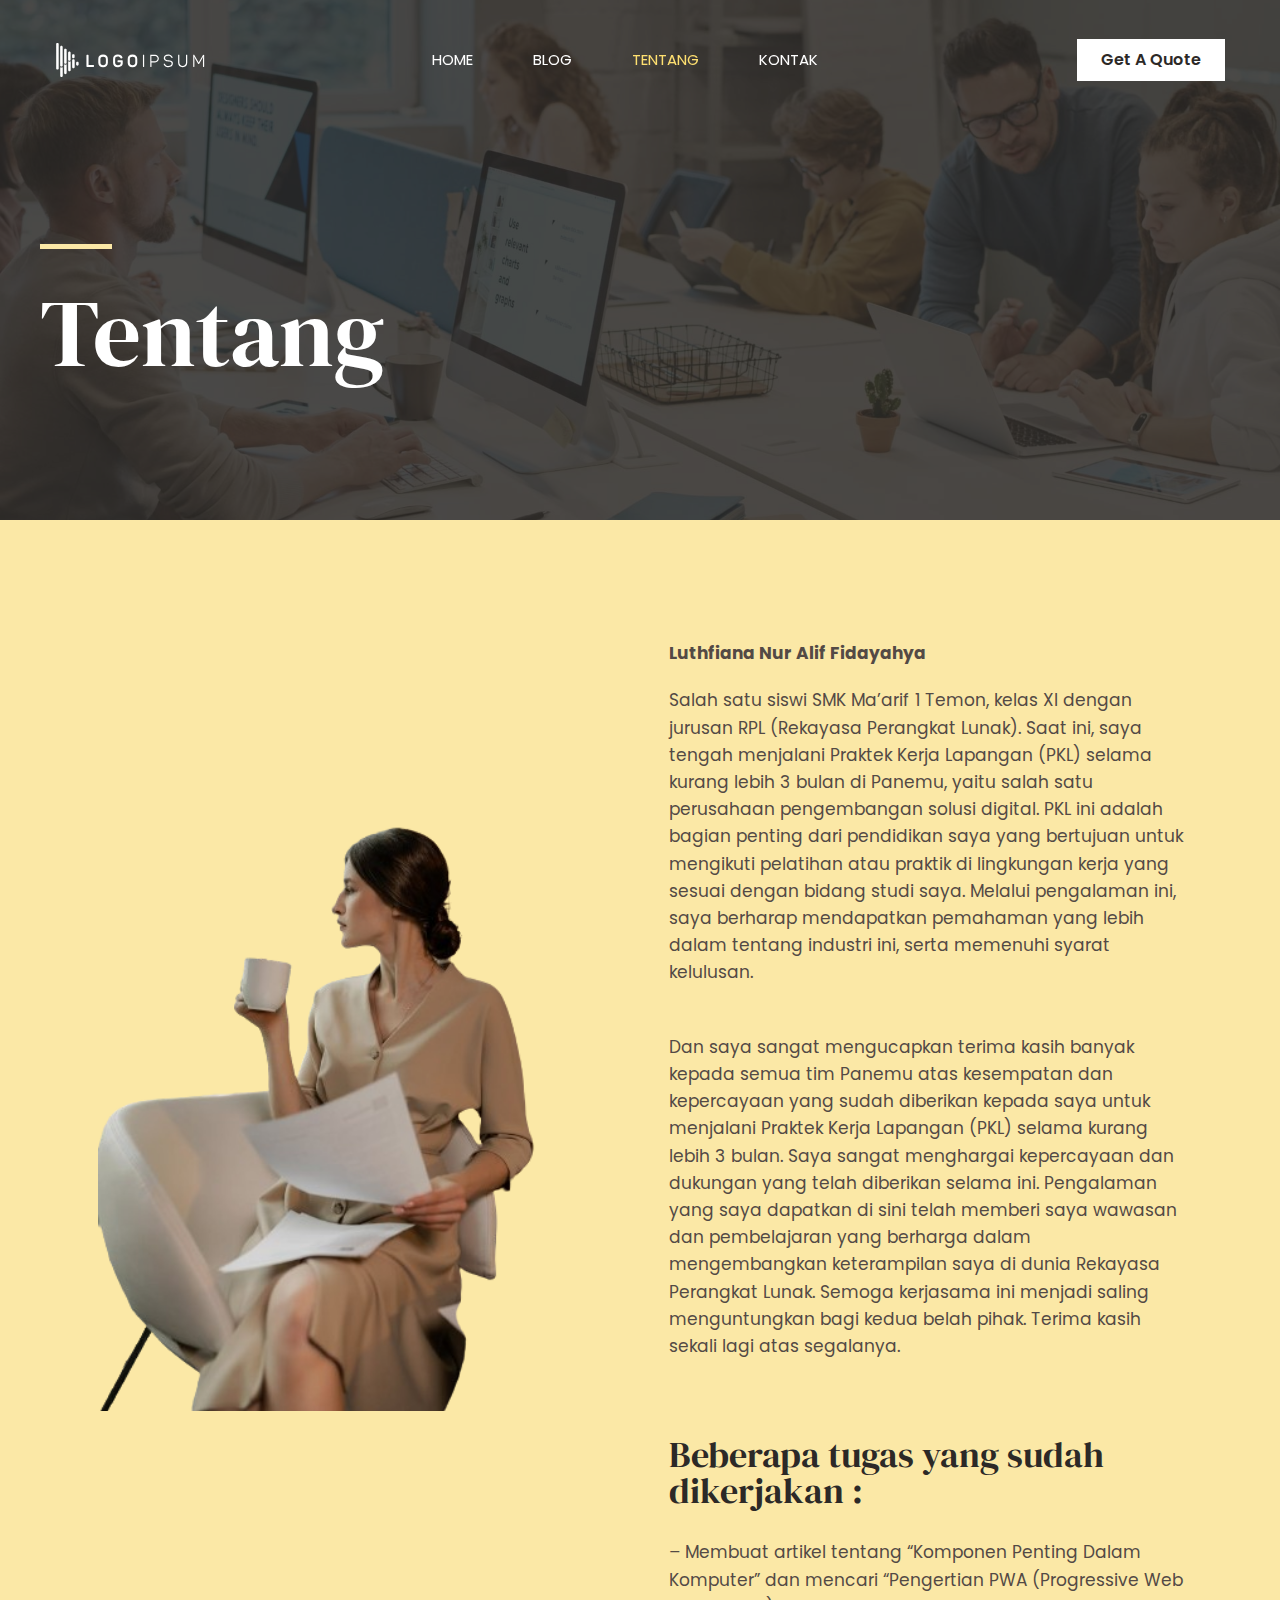
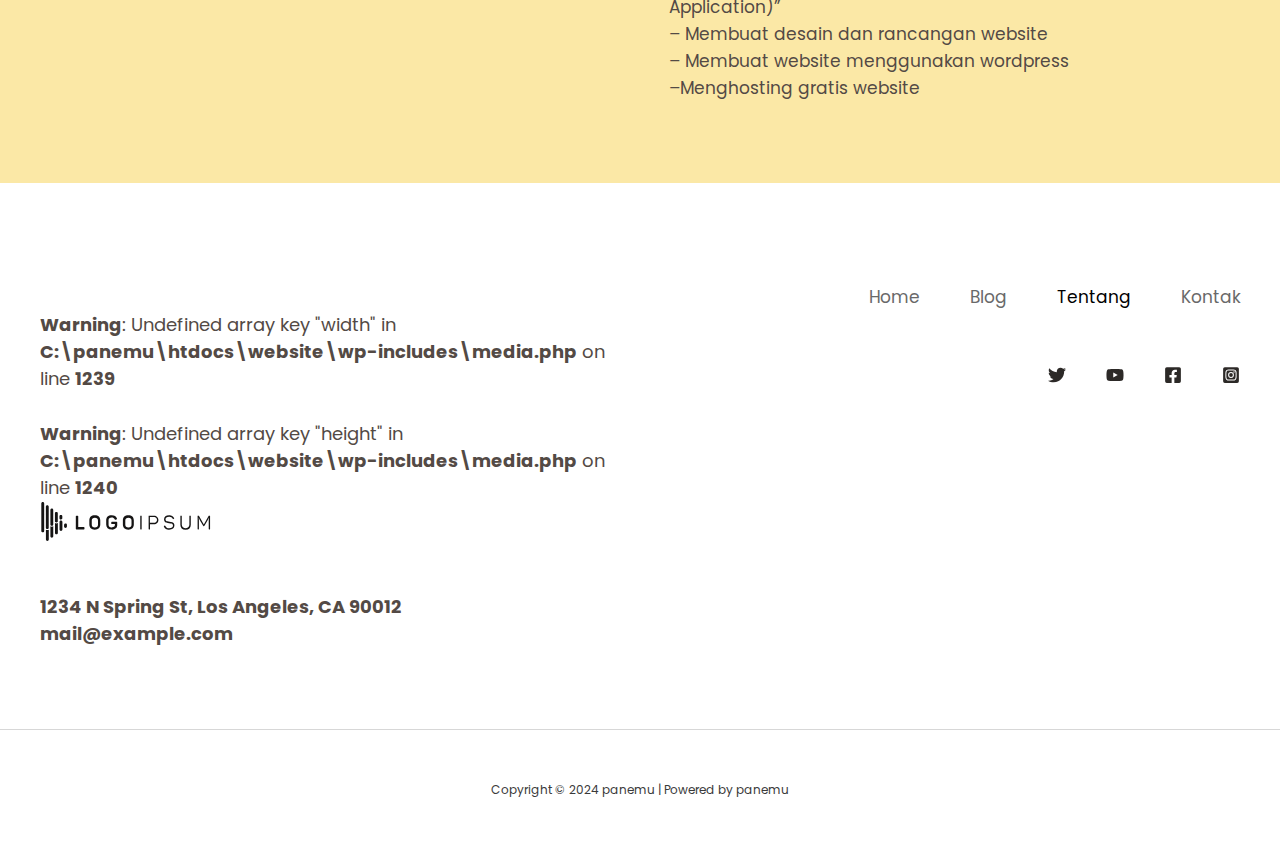
<file: about-us/index.html>
<!DOCTYPE html>
<html lang="en-US">
<head>
<meta charset="UTF-8">
<meta name="viewport" content="width=device-width, initial-scale=1">
	 <link rel="profile" href="https://gmpg.org/xfn/11"> 
	 <title>Tentang &#8211; panemu</title>
<meta name="robots" content="max-image-preview:large">
<link rel="dns-prefetch" href="//fonts.googleapis.com">
<link rel="alternate" type="application/rss+xml" title="panemu &raquo; Feed" href="https://luthfiwebs.github.io/new/feed/">
<link rel="alternate" type="application/rss+xml" title="panemu &raquo; Comments Feed" href="https://luthfiwebs.github.io/new/comments/feed/">
<script>
window._wpemojiSettings = {"baseUrl":"https:\/\/s.w.org\/images\/core\/emoji\/15.0.3\/72x72\/","ext":".png","svgUrl":"https:\/\/s.w.org\/images\/core\/emoji\/15.0.3\/svg\/","svgExt":".svg","source":{"concatemoji":"https:\/\/luthfiwebs.github.io\/new\/wp-includes\/js\/wp-emoji-release.min.js?ver=6.5.3"}};
/*! This file is auto-generated */
!function(i,n){var o,s,e;function c(e){try{var t={supportTests:e,timestamp:(new Date).valueOf()};sessionStorage.setItem(o,JSON.stringify(t))}catch(e){}}function p(e,t,n){e.clearRect(0,0,e.canvas.width,e.canvas.height),e.fillText(t,0,0);var t=new Uint32Array(e.getImageData(0,0,e.canvas.width,e.canvas.height).data),r=(e.clearRect(0,0,e.canvas.width,e.canvas.height),e.fillText(n,0,0),new Uint32Array(e.getImageData(0,0,e.canvas.width,e.canvas.height).data));return t.every(function(e,t){return e===r[t]})}function u(e,t,n){switch(t){case"flag":return n(e,"🏳️‍⚧️","🏳️​⚧️")?!1:!n(e,"🇺🇳","🇺​🇳")&&!n(e,"🏴󠁧󠁢󠁥󠁮󠁧󠁿","🏴​󠁧​󠁢​󠁥​󠁮​󠁧​󠁿");case"emoji":return!n(e,"🐦‍⬛","🐦​⬛")}return!1}function f(e,t,n){var r="undefined"!=typeof WorkerGlobalScope&&self instanceof WorkerGlobalScope?new OffscreenCanvas(300,150):i.createElement("canvas"),a=r.getContext("2d",{willReadFrequently:!0}),o=(a.textBaseline="top",a.font="600 32px Arial",{});return e.forEach(function(e){o[e]=t(a,e,n)}),o}function t(e){var t=i.createElement("script");t.src=e,t.defer=!0,i.head.appendChild(t)}"undefined"!=typeof Promise&&(o="wpEmojiSettingsSupports",s=["flag","emoji"],n.supports={everything:!0,everythingExceptFlag:!0},e=new Promise(function(e){i.addEventListener("DOMContentLoaded",e,{once:!0})}),new Promise(function(t){var n=function(){try{var e=JSON.parse(sessionStorage.getItem(o));if("object"==typeof e&&"number"==typeof e.timestamp&&(new Date).valueOf()<e.timestamp+604800&&"object"==typeof e.supportTests)return e.supportTests}catch(e){}return null}();if(!n){if("undefined"!=typeof Worker&&"undefined"!=typeof OffscreenCanvas&&"undefined"!=typeof URL&&URL.createObjectURL&&"undefined"!=typeof Blob)try{var e="postMessage("+f.toString()+"("+[JSON.stringify(s),u.toString(),p.toString()].join(",")+"));",r=new Blob([e],{type:"text/javascript"}),a=new Worker(URL.createObjectURL(r),{name:"wpTestEmojiSupports"});return void(a.onmessage=function(e){c(n=e.data),a.terminate(),t(n)})}catch(e){}c(n=f(s,u,p))}t(n)}).then(function(e){for(var t in e)n.supports[t]=e[t],n.supports.everything=n.supports.everything&&n.supports[t],"flag"!==t&&(n.supports.everythingExceptFlag=n.supports.everythingExceptFlag&&n.supports[t]);n.supports.everythingExceptFlag=n.supports.everythingExceptFlag&&!n.supports.flag,n.DOMReady=!1,n.readyCallback=function(){n.DOMReady=!0}}).then(function(){return e}).then(function(){var e;n.supports.everything||(n.readyCallback(),(e=n.source||{}).concatemoji?t(e.concatemoji):e.wpemoji&&e.twemoji&&(t(e.twemoji),t(e.wpemoji)))}))}((window,document),window._wpemojiSettings);
</script>
<link rel="stylesheet" id="astra-theme-css-css" href="https://luthfiwebs.github.io/new/wp-content/themes/astra/assets/css/minified/main.min.css?ver=4.6.15" media="all">
<style id="astra-theme-css-inline-css">:root{--ast-post-nav-space:0;--ast-container-default-xlg-padding:6.67em;--ast-container-default-lg-padding:5.67em;--ast-container-default-slg-padding:4.34em;--ast-container-default-md-padding:3.34em;--ast-container-default-sm-padding:6.67em;--ast-container-default-xs-padding:2.4em;--ast-container-default-xxs-padding:1.4em;--ast-code-block-background:#EEEEEE;--ast-comment-inputs-background:#FAFAFA;--ast-normal-container-width:1200px;--ast-narrow-container-width:750px;--ast-blog-title-font-weight:normal;--ast-blog-meta-weight:inherit;}html{font-size:106.25%;}a,.page-title{color:var(--ast-global-color-3);}a:hover,a:focus{color:var(--ast-global-color-1);}body,button,input,select,textarea,.ast-button,.ast-custom-button{font-family:'Poppins',sans-serif;font-weight:400;font-size:17px;font-size:1rem;line-height:var(--ast-body-line-height,1.6em);}blockquote{color:var(--ast-global-color-3);}h1,.entry-content h1,h2,.entry-content h2,h3,.entry-content h3,h4,.entry-content h4,h5,.entry-content h5,h6,.entry-content h6,.site-title,.site-title a{font-family:'DM Serif Display',serif;font-weight:400;}.site-title{font-size:35px;font-size:2.0588235294118rem;display:none;}header .custom-logo-link img{max-width:150px;width:150px;}.astra-logo-svg{width:150px;}.site-header .site-description{font-size:15px;font-size:0.88235294117647rem;display:none;}.entry-title{font-size:30px;font-size:1.7647058823529rem;}.archive .ast-article-post .ast-article-inner,.blog .ast-article-post .ast-article-inner,.archive .ast-article-post .ast-article-inner:hover,.blog .ast-article-post .ast-article-inner:hover{overflow:hidden;}h1,.entry-content h1{font-size:95px;font-size:5.5882352941176rem;font-family:'DM Serif Display',serif;line-height:1.4em;}h2,.entry-content h2{font-size:52px;font-size:3.0588235294118rem;font-family:'DM Serif Display',serif;line-height:1.3em;}h3,.entry-content h3{font-size:36px;font-size:2.1176470588235rem;font-family:'DM Serif Display',serif;line-height:1em;}h4,.entry-content h4{font-size:25px;font-size:1.4705882352941rem;line-height:1.2em;font-family:'DM Serif Display',serif;}h5,.entry-content h5{font-size:20px;font-size:1.1764705882353rem;line-height:1.2em;font-family:'DM Serif Display',serif;}h6,.entry-content h6{font-size:15px;font-size:0.88235294117647rem;line-height:1.25em;font-family:'DM Serif Display',serif;}::selection{background-color:var(--ast-global-color-0);color:#000000;}body,h1,.entry-title a,.entry-content h1,h2,.entry-content h2,h3,.entry-content h3,h4,.entry-content h4,h5,.entry-content h5,h6,.entry-content h6{color:var(--ast-global-color-3);}.tagcloud a:hover,.tagcloud a:focus,.tagcloud a.current-item{color:#ffffff;border-color:var(--ast-global-color-3);background-color:var(--ast-global-color-3);}input:focus,input[type="text"]:focus,input[type="email"]:focus,input[type="url"]:focus,input[type="password"]:focus,input[type="reset"]:focus,input[type="search"]:focus,textarea:focus{border-color:var(--ast-global-color-3);}input[type="radio"]:checked,input[type=reset],input[type="checkbox"]:checked,input[type="checkbox"]:hover:checked,input[type="checkbox"]:focus:checked,input[type=range]::-webkit-slider-thumb{border-color:var(--ast-global-color-3);background-color:var(--ast-global-color-3);box-shadow:none;}.site-footer a:hover + .post-count,.site-footer a:focus + .post-count{background:var(--ast-global-color-3);border-color:var(--ast-global-color-3);}.single .nav-links .nav-previous,.single .nav-links .nav-next{color:var(--ast-global-color-3);}.entry-meta,.entry-meta *{line-height:1.45;color:var(--ast-global-color-3);}.entry-meta a:not(.ast-button):hover,.entry-meta a:not(.ast-button):hover *,.entry-meta a:not(.ast-button):focus,.entry-meta a:not(.ast-button):focus *,.page-links > .page-link,.page-links .page-link:hover,.post-navigation a:hover{color:var(--ast-global-color-1);}#cat option,.secondary .calendar_wrap thead a,.secondary .calendar_wrap thead a:visited{color:var(--ast-global-color-3);}.secondary .calendar_wrap #today,.ast-progress-val span{background:var(--ast-global-color-3);}.secondary a:hover + .post-count,.secondary a:focus + .post-count{background:var(--ast-global-color-3);border-color:var(--ast-global-color-3);}.calendar_wrap #today > a{color:#ffffff;}.page-links .page-link,.single .post-navigation a{color:var(--ast-global-color-3);}.ast-search-menu-icon .search-form button.search-submit{padding:0 4px;}.ast-search-menu-icon form.search-form{padding-right:0;}.ast-search-menu-icon.slide-search input.search-field{width:0;}.ast-header-search .ast-search-menu-icon.ast-dropdown-active .search-form,.ast-header-search .ast-search-menu-icon.ast-dropdown-active .search-field:focus{transition:all 0.2s;}.search-form input.search-field:focus{outline:none;}.wp-block-latest-posts > li > a{color:var(--ast-global-color-2);}.widget-title,.widget .wp-block-heading{font-size:24px;font-size:1.4117647058824rem;color:var(--ast-global-color-3);}.ast-search-menu-icon.slide-search a:focus-visible:focus-visible,.astra-search-icon:focus-visible,#close:focus-visible,a:focus-visible,.ast-menu-toggle:focus-visible,.site .skip-link:focus-visible,.wp-block-loginout input:focus-visible,.wp-block-search.wp-block-search__button-inside .wp-block-search__inside-wrapper,.ast-header-navigation-arrow:focus-visible,.woocommerce .wc-proceed-to-checkout > .checkout-button:focus-visible,.woocommerce .woocommerce-MyAccount-navigation ul li a:focus-visible,.ast-orders-table__row .ast-orders-table__cell:focus-visible,.woocommerce .woocommerce-order-details .order-again > .button:focus-visible,.woocommerce .woocommerce-message a.button.wc-forward:focus-visible,.woocommerce #minus_qty:focus-visible,.woocommerce #plus_qty:focus-visible,a#ast-apply-coupon:focus-visible,.woocommerce .woocommerce-info a:focus-visible,.woocommerce .astra-shop-summary-wrap a:focus-visible,.woocommerce a.wc-forward:focus-visible,#ast-apply-coupon:focus-visible,.woocommerce-js .woocommerce-mini-cart-item a.remove:focus-visible,#close:focus-visible,.button.search-submit:focus-visible,#search_submit:focus,.normal-search:focus-visible,.ast-header-account-wrap:focus-visible{outline-style:dotted;outline-color:inherit;outline-width:thin;}input:focus,input[type="text"]:focus,input[type="email"]:focus,input[type="url"]:focus,input[type="password"]:focus,input[type="reset"]:focus,input[type="search"]:focus,input[type="number"]:focus,textarea:focus,.wp-block-search__input:focus,[data-section="section-header-mobile-trigger"] .ast-button-wrap .ast-mobile-menu-trigger-minimal:focus,.ast-mobile-popup-drawer.active .menu-toggle-close:focus,.woocommerce-ordering select.orderby:focus,#ast-scroll-top:focus,#coupon_code:focus,.woocommerce-page #comment:focus,.woocommerce #reviews #respond input#submit:focus,.woocommerce a.add_to_cart_button:focus,.woocommerce .button.single_add_to_cart_button:focus,.woocommerce .woocommerce-cart-form button:focus,.woocommerce .woocommerce-cart-form__cart-item .quantity .qty:focus,.woocommerce .woocommerce-billing-fields .woocommerce-billing-fields__field-wrapper .woocommerce-input-wrapper > .input-text:focus,.woocommerce #order_comments:focus,.woocommerce #place_order:focus,.woocommerce .woocommerce-address-fields .woocommerce-address-fields__field-wrapper .woocommerce-input-wrapper > .input-text:focus,.woocommerce .woocommerce-MyAccount-content form button:focus,.woocommerce .woocommerce-MyAccount-content .woocommerce-EditAccountForm .woocommerce-form-row .woocommerce-Input.input-text:focus,.woocommerce .ast-woocommerce-container .woocommerce-pagination ul.page-numbers li a:focus,body #content .woocommerce form .form-row .select2-container--default .select2-selection--single:focus,#ast-coupon-code:focus,.woocommerce.woocommerce-js .quantity input[type=number]:focus,.woocommerce-js .woocommerce-mini-cart-item .quantity input[type=number]:focus,.woocommerce p#ast-coupon-trigger:focus{border-style:dotted;border-color:inherit;border-width:thin;}input{outline:none;}.site-logo-img img{ transition:all 0.2s linear;}body .ast-oembed-container *{position:absolute;top:0;width:100%;height:100%;left:0;}body .wp-block-embed-pocket-casts .ast-oembed-container *{position:unset;}.ast-single-post-featured-section + article {margin-top: 2em;}.site-content .ast-single-post-featured-section img {width: 100%;overflow: hidden;object-fit: cover;}.site > .ast-single-related-posts-container {margin-top: 0;}@media (min-width: 922px) {.ast-desktop .ast-container--narrow {max-width: var(--ast-narrow-container-width);margin: 0 auto;}}.ast-page-builder-template .hentry {margin: 0;}.ast-page-builder-template .site-content > .ast-container {max-width: 100%;padding: 0;}.ast-page-builder-template .site .site-content #primary {padding: 0;margin: 0;}.ast-page-builder-template .no-results {text-align: center;margin: 4em auto;}.ast-page-builder-template .ast-pagination {padding: 2em;}.ast-page-builder-template .entry-header.ast-no-title.ast-no-thumbnail {margin-top: 0;}.ast-page-builder-template .entry-header.ast-header-without-markup {margin-top: 0;margin-bottom: 0;}.ast-page-builder-template .entry-header.ast-no-title.ast-no-meta {margin-bottom: 0;}.ast-page-builder-template.single .post-navigation {padding-bottom: 2em;}.ast-page-builder-template.single-post .site-content > .ast-container {max-width: 100%;}.ast-page-builder-template .entry-header {margin-top: 4em;margin-left: auto;margin-right: auto;padding-left: 20px;padding-right: 20px;}.single.ast-page-builder-template .entry-header {padding-left: 20px;padding-right: 20px;}.ast-page-builder-template .ast-archive-description {margin: 4em auto 0;padding-left: 20px;padding-right: 20px;}.ast-page-builder-template.ast-no-sidebar .entry-content .alignwide {margin-left: 0;margin-right: 0;}@media (max-width:921.9px){#ast-desktop-header{display:none;}}@media (min-width:922px){#ast-mobile-header{display:none;}}.wp-block-buttons.aligncenter{justify-content:center;}@media (max-width:921px){.ast-theme-transparent-header #primary,.ast-theme-transparent-header #secondary{padding:0;}}@media (max-width:921px){.ast-plain-container.ast-no-sidebar #primary{padding:0;}}.ast-plain-container.ast-no-sidebar #primary{margin-top:0;margin-bottom:0;}.wp-block-button.is-style-outline .wp-block-button__link{border-color:var(--ast-global-color-2);border-top-width:1px;border-right-width:1px;border-bottom-width:1px;border-left-width:1px;}div.wp-block-button.is-style-outline > .wp-block-button__link:not(.has-text-color),div.wp-block-button.wp-block-button__link.is-style-outline:not(.has-text-color){color:var(--ast-global-color-2);}.wp-block-button.is-style-outline .wp-block-button__link:hover,.wp-block-buttons .wp-block-button.is-style-outline .wp-block-button__link:focus,.wp-block-buttons .wp-block-button.is-style-outline > .wp-block-button__link:not(.has-text-color):hover,.wp-block-buttons .wp-block-button.wp-block-button__link.is-style-outline:not(.has-text-color):hover{color:#000000;background-color:var(--ast-global-color-1);border-color:var(--ast-global-color-1);}.post-page-numbers.current .page-link,.ast-pagination .page-numbers.current{color:#000000;border-color:var(--ast-global-color-0);background-color:var(--ast-global-color-0);}.wp-block-button.is-style-outline .wp-block-button__link{border-top-width:1px;border-right-width:1px;border-bottom-width:1px;border-left-width:1px;}.wp-block-button.is-style-outline .wp-block-button__link.wp-element-button,.ast-outline-button{border-color:var(--ast-global-color-2);font-family:inherit;font-weight:600;font-size:16px;font-size:0.94117647058824rem;line-height:1em;border-top-left-radius:0px;border-top-right-radius:0px;border-bottom-right-radius:0px;border-bottom-left-radius:0px;}.wp-block-buttons .wp-block-button.is-style-outline > .wp-block-button__link:not(.has-text-color),.wp-block-buttons .wp-block-button.wp-block-button__link.is-style-outline:not(.has-text-color),.ast-outline-button{color:var(--ast-global-color-2);}.wp-block-button.is-style-outline .wp-block-button__link:hover,.wp-block-buttons .wp-block-button.is-style-outline .wp-block-button__link:focus,.wp-block-buttons .wp-block-button.is-style-outline > .wp-block-button__link:not(.has-text-color):hover,.wp-block-buttons .wp-block-button.wp-block-button__link.is-style-outline:not(.has-text-color):hover,.ast-outline-button:hover,.ast-outline-button:focus,.wp-block-uagb-buttons-child .uagb-buttons-repeater.ast-outline-button:hover,.wp-block-uagb-buttons-child .uagb-buttons-repeater.ast-outline-button:focus{color:#000000;background-color:var(--ast-global-color-1);border-color:var(--ast-global-color-1);}.wp-block-button .wp-block-button__link.wp-element-button.is-style-outline:not(.has-background),.wp-block-button.is-style-outline>.wp-block-button__link.wp-element-button:not(.has-background),.ast-outline-button{background-color:rgba(255,224,112,0);}.entry-content[ast-blocks-layout] > figure{margin-bottom:1em;}@media (max-width:921px){.ast-separate-container #primary,.ast-separate-container #secondary{padding:1.5em 0;}#primary,#secondary{padding:1.5em 0;margin:0;}.ast-left-sidebar #content > .ast-container{display:flex;flex-direction:column-reverse;width:100%;}.ast-separate-container .ast-article-post,.ast-separate-container .ast-article-single{padding:1.5em 2.14em;}.ast-author-box img.avatar{margin:20px 0 0 0;}}@media (min-width:922px){.ast-separate-container.ast-right-sidebar #primary,.ast-separate-container.ast-left-sidebar #primary{border:0;}.search-no-results.ast-separate-container #primary{margin-bottom:4em;}}.wp-block-button .wp-block-button__link{color:#000000;}.wp-block-button .wp-block-button__link:hover,.wp-block-button .wp-block-button__link:focus{color:#000000;background-color:var(--ast-global-color-1);border-color:var(--ast-global-color-1);}.wp-block-button .wp-block-button__link,.wp-block-search .wp-block-search__button,body .wp-block-file .wp-block-file__button{border-style:solid;border-top-width:1px;border-right-width:1px;border-left-width:1px;border-bottom-width:1px;border-color:var(--ast-global-color-2);background-color:rgba(255,224,112,0);color:#000000;font-family:inherit;font-weight:600;line-height:1em;font-size:16px;font-size:0.94117647058824rem;border-top-left-radius:0px;border-top-right-radius:0px;border-bottom-right-radius:0px;border-bottom-left-radius:0px;padding-top:14px;padding-right:16px;padding-bottom:14px;padding-left:16px;}.menu-toggle,button,.ast-button,.ast-custom-button,.button,input#submit,input[type="button"],input[type="submit"],input[type="reset"],form[CLASS*="wp-block-search__"].wp-block-search .wp-block-search__inside-wrapper .wp-block-search__button,body .wp-block-file .wp-block-file__button,.woocommerce-js a.button,.woocommerce button.button,.woocommerce .woocommerce-message a.button,.woocommerce #respond input#submit.alt,.woocommerce input.button.alt,.woocommerce input.button,.woocommerce input.button:disabled,.woocommerce input.button:disabled[disabled],.woocommerce input.button:disabled:hover,.woocommerce input.button:disabled[disabled]:hover,.woocommerce #respond input#submit,.woocommerce button.button.alt.disabled,.wc-block-grid__products .wc-block-grid__product .wp-block-button__link,.wc-block-grid__product-onsale,[CLASS*="wc-block"] button,.woocommerce-js .astra-cart-drawer .astra-cart-drawer-content .woocommerce-mini-cart__buttons .button:not(.checkout):not(.ast-continue-shopping),.woocommerce-js .astra-cart-drawer .astra-cart-drawer-content .woocommerce-mini-cart__buttons a.checkout,.woocommerce button.button.alt.disabled.wc-variation-selection-needed,[CLASS*="wc-block"] .wc-block-components-button{border-style:solid;border-top-width:1px;border-right-width:1px;border-left-width:1px;border-bottom-width:1px;color:#000000;border-color:var(--ast-global-color-2);background-color:rgba(255,224,112,0);padding-top:14px;padding-right:16px;padding-bottom:14px;padding-left:16px;font-family:inherit;font-weight:600;font-size:16px;font-size:0.94117647058824rem;line-height:1em;border-top-left-radius:0px;border-top-right-radius:0px;border-bottom-right-radius:0px;border-bottom-left-radius:0px;}button:focus,.menu-toggle:hover,button:hover,.ast-button:hover,.ast-custom-button:hover .button:hover,.ast-custom-button:hover ,input[type=reset]:hover,input[type=reset]:focus,input#submit:hover,input#submit:focus,input[type="button"]:hover,input[type="button"]:focus,input[type="submit"]:hover,input[type="submit"]:focus,form[CLASS*="wp-block-search__"].wp-block-search .wp-block-search__inside-wrapper .wp-block-search__button:hover,form[CLASS*="wp-block-search__"].wp-block-search .wp-block-search__inside-wrapper .wp-block-search__button:focus,body .wp-block-file .wp-block-file__button:hover,body .wp-block-file .wp-block-file__button:focus,.woocommerce-js a.button:hover,.woocommerce button.button:hover,.woocommerce .woocommerce-message a.button:hover,.woocommerce #respond input#submit:hover,.woocommerce #respond input#submit.alt:hover,.woocommerce input.button.alt:hover,.woocommerce input.button:hover,.woocommerce button.button.alt.disabled:hover,.wc-block-grid__products .wc-block-grid__product .wp-block-button__link:hover,[CLASS*="wc-block"] button:hover,.woocommerce-js .astra-cart-drawer .astra-cart-drawer-content .woocommerce-mini-cart__buttons .button:not(.checkout):not(.ast-continue-shopping):hover,.woocommerce-js .astra-cart-drawer .astra-cart-drawer-content .woocommerce-mini-cart__buttons a.checkout:hover,.woocommerce button.button.alt.disabled.wc-variation-selection-needed:hover,[CLASS*="wc-block"] .wc-block-components-button:hover,[CLASS*="wc-block"] .wc-block-components-button:focus{color:#000000;background-color:var(--ast-global-color-1);border-color:var(--ast-global-color-1);}@media (max-width:921px){.ast-mobile-header-stack .main-header-bar .ast-search-menu-icon{display:inline-block;}.ast-header-break-point.ast-header-custom-item-outside .ast-mobile-header-stack .main-header-bar .ast-search-icon{margin:0;}.ast-comment-avatar-wrap img{max-width:2.5em;}.ast-comment-meta{padding:0 1.8888em 1.3333em;}.ast-separate-container .ast-comment-list li.depth-1{padding:1.5em 2.14em;}.ast-separate-container .comment-respond{padding:2em 2.14em;}}@media (min-width:544px){.ast-container{max-width:100%;}}@media (max-width:544px){.ast-separate-container .ast-article-post,.ast-separate-container .ast-article-single,.ast-separate-container .comments-title,.ast-separate-container .ast-archive-description{padding:1.5em 1em;}.ast-separate-container #content .ast-container{padding-left:0.54em;padding-right:0.54em;}.ast-separate-container .ast-comment-list .bypostauthor{padding:.5em;}.ast-search-menu-icon.ast-dropdown-active .search-field{width:170px;}}body,.ast-separate-container{background-color:var(--ast-global-color-4);;background-image:none;;}@media (max-width:921px){.site-title{display:none;}.site-header .site-description{display:none;}h1,.entry-content h1{font-size:50px;}h2,.entry-content h2{font-size:32px;}h3,.entry-content h3{font-size:26px;}h4,.entry-content h4{font-size:22px;font-size:1.2941176470588rem;}h5,.entry-content h5{font-size:18px;font-size:1.0588235294118rem;}h6,.entry-content h6{font-size:15px;font-size:0.88235294117647rem;}}@media (max-width:544px){.site-title{display:none;}.site-header .site-description{display:none;}h1,.entry-content h1{font-size:32px;}h2,.entry-content h2{font-size:28px;}h3,.entry-content h3{font-size:22px;}h4,.entry-content h4{font-size:20px;font-size:1.1764705882353rem;}h5,.entry-content h5{font-size:17px;font-size:1rem;}h6,.entry-content h6{font-size:15px;font-size:0.88235294117647rem;}}@media (max-width:921px){html{font-size:96.9%;}}@media (max-width:544px){html{font-size:96.9%;}}@media (min-width:922px){.ast-container{max-width:1240px;}}@media (min-width:922px){.site-content .ast-container{display:flex;}}@media (max-width:921px){.site-content .ast-container{flex-direction:column;}}@media (min-width:922px){.main-header-menu .sub-menu .menu-item.ast-left-align-sub-menu:hover > .sub-menu,.main-header-menu .sub-menu .menu-item.ast-left-align-sub-menu.focus > .sub-menu{margin-left:-0px;}}.ast-theme-transparent-header [data-section="section-header-mobile-trigger"] .ast-button-wrap .ast-mobile-menu-trigger-fill,.ast-theme-transparent-header [data-section="section-header-mobile-trigger"] .ast-button-wrap .ast-mobile-menu-trigger-minimal{border:none;}.site .comments-area{padding-bottom:3em;}.wp-block-file {display: flex;align-items: center;flex-wrap: wrap;justify-content: space-between;}.wp-block-pullquote {border: none;}.wp-block-pullquote blockquote::before {content: "\201D";font-family: "Helvetica",sans-serif;display: flex;transform: rotate( 180deg );font-size: 6rem;font-style: normal;line-height: 1;font-weight: bold;align-items: center;justify-content: center;}.has-text-align-right > blockquote::before {justify-content: flex-start;}.has-text-align-left > blockquote::before {justify-content: flex-end;}figure.wp-block-pullquote.is-style-solid-color blockquote {max-width: 100%;text-align: inherit;}html body {--wp--custom--ast-default-block-top-padding: 3em;--wp--custom--ast-default-block-right-padding: 3em;--wp--custom--ast-default-block-bottom-padding: 3em;--wp--custom--ast-default-block-left-padding: 3em;--wp--custom--ast-container-width: 1200px;--wp--custom--ast-content-width-size: 1200px;--wp--custom--ast-wide-width-size: calc(1200px + var(--wp--custom--ast-default-block-left-padding) + var(--wp--custom--ast-default-block-right-padding));}.ast-narrow-container {--wp--custom--ast-content-width-size: 750px;--wp--custom--ast-wide-width-size: 750px;}@media(max-width: 921px) {html body {--wp--custom--ast-default-block-top-padding: 3em;--wp--custom--ast-default-block-right-padding: 2em;--wp--custom--ast-default-block-bottom-padding: 3em;--wp--custom--ast-default-block-left-padding: 2em;}}@media(max-width: 544px) {html body {--wp--custom--ast-default-block-top-padding: 3em;--wp--custom--ast-default-block-right-padding: 1.5em;--wp--custom--ast-default-block-bottom-padding: 3em;--wp--custom--ast-default-block-left-padding: 1.5em;}}.entry-content > .wp-block-group,.entry-content > .wp-block-cover,.entry-content > .wp-block-columns {padding-top: var(--wp--custom--ast-default-block-top-padding);padding-right: var(--wp--custom--ast-default-block-right-padding);padding-bottom: var(--wp--custom--ast-default-block-bottom-padding);padding-left: var(--wp--custom--ast-default-block-left-padding);}.ast-plain-container.ast-no-sidebar .entry-content > .alignfull,.ast-page-builder-template .ast-no-sidebar .entry-content > .alignfull {margin-left: calc( -50vw + 50%);margin-right: calc( -50vw + 50%);max-width: 100vw;width: 100vw;}.ast-plain-container.ast-no-sidebar .entry-content .alignfull .alignfull,.ast-page-builder-template.ast-no-sidebar .entry-content .alignfull .alignfull,.ast-plain-container.ast-no-sidebar .entry-content .alignfull .alignwide,.ast-page-builder-template.ast-no-sidebar .entry-content .alignfull .alignwide,.ast-plain-container.ast-no-sidebar .entry-content .alignwide .alignfull,.ast-page-builder-template.ast-no-sidebar .entry-content .alignwide .alignfull,.ast-plain-container.ast-no-sidebar .entry-content .alignwide .alignwide,.ast-page-builder-template.ast-no-sidebar .entry-content .alignwide .alignwide,.ast-plain-container.ast-no-sidebar .entry-content .wp-block-column .alignfull,.ast-page-builder-template.ast-no-sidebar .entry-content .wp-block-column .alignfull,.ast-plain-container.ast-no-sidebar .entry-content .wp-block-column .alignwide,.ast-page-builder-template.ast-no-sidebar .entry-content .wp-block-column .alignwide {margin-left: auto;margin-right: auto;width: 100%;}[ast-blocks-layout] .wp-block-separator:not(.is-style-dots) {height: 0;}[ast-blocks-layout] .wp-block-separator {margin: 20px auto;}[ast-blocks-layout] .wp-block-separator:not(.is-style-wide):not(.is-style-dots) {max-width: 100px;}[ast-blocks-layout] .wp-block-separator.has-background {padding: 0;}.entry-content[ast-blocks-layout] > * {max-width: var(--wp--custom--ast-content-width-size);margin-left: auto;margin-right: auto;}.entry-content[ast-blocks-layout] > .alignwide {max-width: var(--wp--custom--ast-wide-width-size);}.entry-content[ast-blocks-layout] .alignfull {max-width: none;}.entry-content .wp-block-columns {margin-bottom: 0;}blockquote {margin: 1.5em;border-color: rgba(0,0,0,0.05);}.wp-block-quote:not(.has-text-align-right):not(.has-text-align-center) {border-left: 5px solid rgba(0,0,0,0.05);}.has-text-align-right > blockquote,blockquote.has-text-align-right {border-right: 5px solid rgba(0,0,0,0.05);}.has-text-align-left > blockquote,blockquote.has-text-align-left {border-left: 5px solid rgba(0,0,0,0.05);}.wp-block-site-tagline,.wp-block-latest-posts .read-more {margin-top: 15px;}.wp-block-loginout p label {display: block;}.wp-block-loginout p:not(.login-remember):not(.login-submit) input {width: 100%;}.wp-block-loginout input:focus {border-color: transparent;}.wp-block-loginout input:focus {outline: thin dotted;}.entry-content .wp-block-media-text .wp-block-media-text__content {padding: 0 0 0 8%;}.entry-content .wp-block-media-text.has-media-on-the-right .wp-block-media-text__content {padding: 0 8% 0 0;}.entry-content .wp-block-media-text.has-background .wp-block-media-text__content {padding: 8%;}.entry-content .wp-block-cover:not([class*="background-color"]) .wp-block-cover__inner-container,.entry-content .wp-block-cover:not([class*="background-color"]) .wp-block-cover-image-text,.entry-content .wp-block-cover:not([class*="background-color"]) .wp-block-cover-text,.entry-content .wp-block-cover-image:not([class*="background-color"]) .wp-block-cover__inner-container,.entry-content .wp-block-cover-image:not([class*="background-color"]) .wp-block-cover-image-text,.entry-content .wp-block-cover-image:not([class*="background-color"]) .wp-block-cover-text {color: var(--ast-global-color-5);}.wp-block-loginout .login-remember input {width: 1.1rem;height: 1.1rem;margin: 0 5px 4px 0;vertical-align: middle;}.wp-block-latest-posts > li > *:first-child,.wp-block-latest-posts:not(.is-grid) > li:first-child {margin-top: 0;}.wp-block-search__inside-wrapper .wp-block-search__input {padding: 0 10px;color: var(--ast-global-color-3);background: var(--ast-global-color-5);border-color: var(--ast-border-color);}.wp-block-latest-posts .read-more {margin-bottom: 1.5em;}.wp-block-search__no-button .wp-block-search__inside-wrapper .wp-block-search__input {padding-top: 5px;padding-bottom: 5px;}.wp-block-latest-posts .wp-block-latest-posts__post-date,.wp-block-latest-posts .wp-block-latest-posts__post-author {font-size: 1rem;}.wp-block-latest-posts > li > *,.wp-block-latest-posts:not(.is-grid) > li {margin-top: 12px;margin-bottom: 12px;}.ast-page-builder-template .entry-content[ast-blocks-layout] > *,.ast-page-builder-template .entry-content[ast-blocks-layout] > .alignfull > * {max-width: none;}.ast-page-builder-template .entry-content[ast-blocks-layout] > .alignwide > * {max-width: var(--wp--custom--ast-wide-width-size);}.ast-page-builder-template .entry-content[ast-blocks-layout] > .inherit-container-width > *,.ast-page-builder-template .entry-content[ast-blocks-layout] > * > *,.entry-content[ast-blocks-layout] > .wp-block-cover .wp-block-cover__inner-container {max-width: var(--wp--custom--ast-content-width-size);margin-left: auto;margin-right: auto;}.entry-content[ast-blocks-layout] .wp-block-cover:not(.alignleft):not(.alignright) {width: auto;}@media(max-width: 1200px) {.ast-separate-container .entry-content > .alignfull,.ast-separate-container .entry-content[ast-blocks-layout] > .alignwide,.ast-plain-container .entry-content[ast-blocks-layout] > .alignwide,.ast-plain-container .entry-content .alignfull {margin-left: calc(-1 * min(var(--ast-container-default-xlg-padding),20px)) ;margin-right: calc(-1 * min(var(--ast-container-default-xlg-padding),20px));}}@media(min-width: 1201px) {.ast-separate-container .entry-content > .alignfull {margin-left: calc(-1 * var(--ast-container-default-xlg-padding) );margin-right: calc(-1 * var(--ast-container-default-xlg-padding) );}.ast-separate-container .entry-content[ast-blocks-layout] > .alignwide,.ast-plain-container .entry-content[ast-blocks-layout] > .alignwide {margin-left: calc(-1 * var(--wp--custom--ast-default-block-left-padding) );margin-right: calc(-1 * var(--wp--custom--ast-default-block-right-padding) );}}@media(min-width: 921px) {.ast-separate-container .entry-content .wp-block-group.alignwide:not(.inherit-container-width) > :where(:not(.alignleft):not(.alignright)),.ast-plain-container .entry-content .wp-block-group.alignwide:not(.inherit-container-width) > :where(:not(.alignleft):not(.alignright)) {max-width: calc( var(--wp--custom--ast-content-width-size) + 80px );}.ast-plain-container.ast-right-sidebar .entry-content[ast-blocks-layout] .alignfull,.ast-plain-container.ast-left-sidebar .entry-content[ast-blocks-layout] .alignfull {margin-left: -60px;margin-right: -60px;}}@media(min-width: 544px) {.entry-content > .alignleft {margin-right: 20px;}.entry-content > .alignright {margin-left: 20px;}}@media (max-width:544px){.wp-block-columns .wp-block-column:not(:last-child){margin-bottom:20px;}.wp-block-latest-posts{margin:0;}}@media( max-width: 600px ) {.entry-content .wp-block-media-text .wp-block-media-text__content,.entry-content .wp-block-media-text.has-media-on-the-right .wp-block-media-text__content {padding: 8% 0 0;}.entry-content .wp-block-media-text.has-background .wp-block-media-text__content {padding: 8%;}}.ast-page-builder-template .entry-header {padding-left: 0;}.ast-narrow-container .site-content .wp-block-uagb-image--align-full .wp-block-uagb-image__figure {max-width: 100%;margin-left: auto;margin-right: auto;}:root .has-ast-global-color-0-color{color:var(--ast-global-color-0);}:root .has-ast-global-color-0-background-color{background-color:var(--ast-global-color-0);}:root .wp-block-button .has-ast-global-color-0-color{color:var(--ast-global-color-0);}:root .wp-block-button .has-ast-global-color-0-background-color{background-color:var(--ast-global-color-0);}:root .has-ast-global-color-1-color{color:var(--ast-global-color-1);}:root .has-ast-global-color-1-background-color{background-color:var(--ast-global-color-1);}:root .wp-block-button .has-ast-global-color-1-color{color:var(--ast-global-color-1);}:root .wp-block-button .has-ast-global-color-1-background-color{background-color:var(--ast-global-color-1);}:root .has-ast-global-color-2-color{color:var(--ast-global-color-2);}:root .has-ast-global-color-2-background-color{background-color:var(--ast-global-color-2);}:root .wp-block-button .has-ast-global-color-2-color{color:var(--ast-global-color-2);}:root .wp-block-button .has-ast-global-color-2-background-color{background-color:var(--ast-global-color-2);}:root .has-ast-global-color-3-color{color:var(--ast-global-color-3);}:root .has-ast-global-color-3-background-color{background-color:var(--ast-global-color-3);}:root .wp-block-button .has-ast-global-color-3-color{color:var(--ast-global-color-3);}:root .wp-block-button .has-ast-global-color-3-background-color{background-color:var(--ast-global-color-3);}:root .has-ast-global-color-4-color{color:var(--ast-global-color-4);}:root .has-ast-global-color-4-background-color{background-color:var(--ast-global-color-4);}:root .wp-block-button .has-ast-global-color-4-color{color:var(--ast-global-color-4);}:root .wp-block-button .has-ast-global-color-4-background-color{background-color:var(--ast-global-color-4);}:root .has-ast-global-color-5-color{color:var(--ast-global-color-5);}:root .has-ast-global-color-5-background-color{background-color:var(--ast-global-color-5);}:root .wp-block-button .has-ast-global-color-5-color{color:var(--ast-global-color-5);}:root .wp-block-button .has-ast-global-color-5-background-color{background-color:var(--ast-global-color-5);}:root .has-ast-global-color-6-color{color:var(--ast-global-color-6);}:root .has-ast-global-color-6-background-color{background-color:var(--ast-global-color-6);}:root .wp-block-button .has-ast-global-color-6-color{color:var(--ast-global-color-6);}:root .wp-block-button .has-ast-global-color-6-background-color{background-color:var(--ast-global-color-6);}:root .has-ast-global-color-7-color{color:var(--ast-global-color-7);}:root .has-ast-global-color-7-background-color{background-color:var(--ast-global-color-7);}:root .wp-block-button .has-ast-global-color-7-color{color:var(--ast-global-color-7);}:root .wp-block-button .has-ast-global-color-7-background-color{background-color:var(--ast-global-color-7);}:root .has-ast-global-color-8-color{color:var(--ast-global-color-8);}:root .has-ast-global-color-8-background-color{background-color:var(--ast-global-color-8);}:root .wp-block-button .has-ast-global-color-8-color{color:var(--ast-global-color-8);}:root .wp-block-button .has-ast-global-color-8-background-color{background-color:var(--ast-global-color-8);}:root{--ast-global-color-0:#fbe8a6;--ast-global-color-1:#ffe070;--ast-global-color-2:#2c2927;--ast-global-color-3:#534a45;--ast-global-color-4:#f2f1e5;--ast-global-color-5:#ffffff;--ast-global-color-6:#f2f4f5;--ast-global-color-7:#2c2927;--ast-global-color-8:#bfd1ff;}:root {--ast-border-color : #dddddd;}.ast-single-entry-banner {-js-display: flex;display: flex;flex-direction: column;justify-content: center;text-align: center;position: relative;background: #eeeeee;}.ast-single-entry-banner[data-banner-layout="layout-1"] {max-width: 1200px;background: inherit;padding: 20px 0;}.ast-single-entry-banner[data-banner-width-type="custom"] {margin: 0 auto;width: 100%;}.ast-single-entry-banner + .site-content .entry-header {margin-bottom: 0;}.site .ast-author-avatar {--ast-author-avatar-size: ;}a.ast-underline-text {text-decoration: underline;}.ast-container > .ast-terms-link {position: relative;display: block;}a.ast-button.ast-badge-tax {padding: 4px 8px;border-radius: 3px;font-size: inherit;}header.entry-header .entry-title{font-size:30px;font-size:1.7647058823529rem;}header.entry-header > *:not(:last-child){margin-bottom:10px;}.ast-archive-entry-banner {-js-display: flex;display: flex;flex-direction: column;justify-content: center;text-align: center;position: relative;background: #eeeeee;}.ast-archive-entry-banner[data-banner-width-type="custom"] {margin: 0 auto;width: 100%;}.ast-archive-entry-banner[data-banner-layout="layout-1"] {background: inherit;padding: 20px 0;text-align: left;}body.archive .ast-archive-description{max-width:1200px;width:100%;text-align:left;padding-top:3em;padding-right:3em;padding-bottom:3em;padding-left:3em;}body.archive .ast-archive-description .ast-archive-title,body.archive .ast-archive-description .ast-archive-title *{font-size:40px;font-size:2.3529411764706rem;}body.archive .ast-archive-description > *:not(:last-child){margin-bottom:10px;}@media (max-width:921px){body.archive .ast-archive-description{text-align:left;}}@media (max-width:544px){body.archive .ast-archive-description{text-align:left;}}.ast-theme-transparent-header #masthead .site-logo-img .transparent-custom-logo .astra-logo-svg{width:150px;}.ast-theme-transparent-header #masthead .site-logo-img .transparent-custom-logo img{ max-width:150px;}@media (max-width:921px){.ast-theme-transparent-header #masthead .site-logo-img .transparent-custom-logo .astra-logo-svg{width:120px;}.ast-theme-transparent-header #masthead .site-logo-img .transparent-custom-logo img{ max-width:120px;}}@media (max-width:543px){.ast-theme-transparent-header #masthead .site-logo-img .transparent-custom-logo .astra-logo-svg{width:100px;}.ast-theme-transparent-header #masthead .site-logo-img .transparent-custom-logo img{ max-width:100px;}}@media (min-width:921px){.ast-theme-transparent-header #masthead{position:absolute;left:0;right:0;}.ast-theme-transparent-header .main-header-bar,.ast-theme-transparent-header.ast-header-break-point .main-header-bar{background:none;}body.elementor-editor-active.ast-theme-transparent-header #masthead,.fl-builder-edit .ast-theme-transparent-header #masthead,body.vc_editor.ast-theme-transparent-header #masthead,body.brz-ed.ast-theme-transparent-header #masthead{z-index:0;}.ast-header-break-point.ast-replace-site-logo-transparent.ast-theme-transparent-header .custom-mobile-logo-link{display:none;}.ast-header-break-point.ast-replace-site-logo-transparent.ast-theme-transparent-header .transparent-custom-logo{display:inline-block;}.ast-theme-transparent-header .ast-above-header,.ast-theme-transparent-header .ast-above-header.ast-above-header-bar{background-image:none;background-color:transparent;}.ast-theme-transparent-header .ast-below-header{background-image:none;background-color:transparent;}}.ast-theme-transparent-header .ast-builder-menu .main-header-menu,.ast-theme-transparent-header .ast-builder-menu .main-header-menu .menu-link,.ast-theme-transparent-header [CLASS*="ast-builder-menu-"] .main-header-menu .menu-item > .menu-link,.ast-theme-transparent-header .ast-masthead-custom-menu-items,.ast-theme-transparent-header .ast-masthead-custom-menu-items a,.ast-theme-transparent-header .ast-builder-menu .main-header-menu .menu-item > .ast-menu-toggle,.ast-theme-transparent-header .ast-builder-menu .main-header-menu .menu-item > .ast-menu-toggle,.ast-theme-transparent-header .ast-above-header-navigation a,.ast-header-break-point.ast-theme-transparent-header .ast-above-header-navigation a,.ast-header-break-point.ast-theme-transparent-header .ast-above-header-navigation > ul.ast-above-header-menu > .menu-item-has-children:not(.current-menu-item) > .ast-menu-toggle,.ast-theme-transparent-header .ast-below-header-menu,.ast-theme-transparent-header .ast-below-header-menu a,.ast-header-break-point.ast-theme-transparent-header .ast-below-header-menu a,.ast-header-break-point.ast-theme-transparent-header .ast-below-header-menu,.ast-theme-transparent-header .main-header-menu .menu-link{color:var(--ast-global-color-5);}.ast-theme-transparent-header .ast-builder-menu .main-header-menu .menu-item:hover > .menu-link,.ast-theme-transparent-header .ast-builder-menu .main-header-menu .menu-item:hover > .ast-menu-toggle,.ast-theme-transparent-header .ast-builder-menu .main-header-menu .ast-masthead-custom-menu-items a:hover,.ast-theme-transparent-header .ast-builder-menu .main-header-menu .focus > .menu-link,.ast-theme-transparent-header .ast-builder-menu .main-header-menu .focus > .ast-menu-toggle,.ast-theme-transparent-header .ast-builder-menu .main-header-menu .current-menu-item > .menu-link,.ast-theme-transparent-header .ast-builder-menu .main-header-menu .current-menu-ancestor > .menu-link,.ast-theme-transparent-header .ast-builder-menu .main-header-menu .current-menu-item > .ast-menu-toggle,.ast-theme-transparent-header .ast-builder-menu .main-header-menu .current-menu-ancestor > .ast-menu-toggle,.ast-theme-transparent-header [CLASS*="ast-builder-menu-"] .main-header-menu .current-menu-item > .menu-link,.ast-theme-transparent-header [CLASS*="ast-builder-menu-"] .main-header-menu .current-menu-ancestor > .menu-link,.ast-theme-transparent-header [CLASS*="ast-builder-menu-"] .main-header-menu .current-menu-item > .ast-menu-toggle,.ast-theme-transparent-header [CLASS*="ast-builder-menu-"] .main-header-menu .current-menu-ancestor > .ast-menu-toggle,.ast-theme-transparent-header .main-header-menu .menu-item:hover > .menu-link,.ast-theme-transparent-header .main-header-menu .current-menu-item > .menu-link,.ast-theme-transparent-header .main-header-menu .current-menu-ancestor > .menu-link{color:var(--ast-global-color-1);}.ast-theme-transparent-header .ast-builder-menu .main-header-menu .menu-item .sub-menu .menu-link,.ast-theme-transparent-header .main-header-menu .menu-item .sub-menu .menu-link{background-color:transparent;}@media (max-width:921px){.ast-theme-transparent-header #masthead{position:absolute;left:0;right:0;}.ast-theme-transparent-header .main-header-bar,.ast-theme-transparent-header.ast-header-break-point .main-header-bar{background:none;}body.elementor-editor-active.ast-theme-transparent-header #masthead,.fl-builder-edit .ast-theme-transparent-header #masthead,body.vc_editor.ast-theme-transparent-header #masthead,body.brz-ed.ast-theme-transparent-header #masthead{z-index:0;}.ast-header-break-point.ast-replace-site-logo-transparent.ast-theme-transparent-header .custom-mobile-logo-link{display:none;}.ast-header-break-point.ast-replace-site-logo-transparent.ast-theme-transparent-header .transparent-custom-logo{display:inline-block;}.ast-theme-transparent-header .ast-above-header,.ast-theme-transparent-header .ast-above-header.ast-above-header-bar{background-image:none;background-color:transparent;}.ast-theme-transparent-header .ast-below-header{background-image:none;background-color:transparent;}}.ast-theme-transparent-header #ast-desktop-header > [CLASS*="-header-wrap"]:last-child > [CLASS*="-header-bar"],.ast-theme-transparent-header.ast-header-break-point #ast-mobile-header > [CLASS*="-header-wrap"]:last-child > [CLASS*="-header-bar"]{border-bottom-style:none;}.ast-breadcrumbs .trail-browse,.ast-breadcrumbs .trail-items,.ast-breadcrumbs .trail-items li{display:inline-block;margin:0;padding:0;border:none;background:inherit;text-indent:0;text-decoration:none;}.ast-breadcrumbs .trail-browse{font-size:inherit;font-style:inherit;font-weight:inherit;color:inherit;}.ast-breadcrumbs .trail-items{list-style:none;}.trail-items li::after{padding:0 0.3em;content:"\00bb";}.trail-items li:last-of-type::after{display:none;}h1,.entry-content h1,h2,.entry-content h2,h3,.entry-content h3,h4,.entry-content h4,h5,.entry-content h5,h6,.entry-content h6{color:var(--ast-global-color-2);}@media (max-width:921px){.ast-builder-grid-row-container.ast-builder-grid-row-tablet-3-firstrow .ast-builder-grid-row > *:first-child,.ast-builder-grid-row-container.ast-builder-grid-row-tablet-3-lastrow .ast-builder-grid-row > *:last-child{grid-column:1 / -1;}}@media (max-width:544px){.ast-builder-grid-row-container.ast-builder-grid-row-mobile-3-firstrow .ast-builder-grid-row > *:first-child,.ast-builder-grid-row-container.ast-builder-grid-row-mobile-3-lastrow .ast-builder-grid-row > *:last-child{grid-column:1 / -1;}}.ast-builder-layout-element[data-section="title_tagline"]{display:flex;}@media (max-width:921px){.ast-header-break-point .ast-builder-layout-element[data-section="title_tagline"]{display:flex;}}@media (max-width:544px){.ast-header-break-point .ast-builder-layout-element[data-section="title_tagline"]{display:flex;}}[data-section*="section-hb-button-"] .menu-link{display:none;}.ast-header-button-1[data-section*="section-hb-button-"] .ast-builder-button-wrap .ast-custom-button{font-size:16px;font-size:0.94117647058824rem;}.ast-header-button-1 .ast-custom-button{color:var(--ast-global-color-2);background:var(--ast-global-color-5);border-top-width:0px;border-bottom-width:0px;border-left-width:0px;border-right-width:0px;border-top-left-radius:0px;border-top-right-radius:0px;border-bottom-right-radius:0px;border-bottom-left-radius:0px;}.ast-header-button-1 .ast-custom-button:hover{color:var(--ast-global-color-2);background:var(--ast-global-color-1);}.ast-header-button-1[data-section*="section-hb-button-"] .ast-builder-button-wrap .ast-custom-button{padding-top:13px;padding-bottom:13px;padding-left:24px;padding-right:24px;}@media (max-width:921px){.ast-header-button-1[data-section*="section-hb-button-"] .ast-builder-button-wrap .ast-custom-button{margin-top:20px;margin-bottom:20px;margin-left:20px;margin-right:20px;}}.ast-header-button-1[data-section="section-hb-button-1"]{display:flex;}@media (max-width:921px){.ast-header-break-point .ast-header-button-1[data-section="section-hb-button-1"]{display:flex;}}@media (max-width:544px){.ast-header-break-point .ast-header-button-1[data-section="section-hb-button-1"]{display:flex;}}.ast-builder-menu-1{font-family:inherit;font-weight:inherit;text-transform:uppercase;}.ast-builder-menu-1 .menu-item > .menu-link{font-size:15px;font-size:0.88235294117647rem;color:var(--ast-global-color-3);padding-right:45px;}.ast-builder-menu-1 .menu-item > .ast-menu-toggle{color:var(--ast-global-color-3);}.ast-builder-menu-1 .menu-item:hover > .menu-link,.ast-builder-menu-1 .inline-on-mobile .menu-item:hover > .ast-menu-toggle{color:var(--ast-global-color-2);}.ast-builder-menu-1 .menu-item:hover > .ast-menu-toggle{color:var(--ast-global-color-2);}.ast-builder-menu-1 .menu-item.current-menu-item > .menu-link,.ast-builder-menu-1 .inline-on-mobile .menu-item.current-menu-item > .ast-menu-toggle,.ast-builder-menu-1 .current-menu-ancestor > .menu-link{color:var(--ast-global-color-2);}.ast-builder-menu-1 .menu-item.current-menu-item > .ast-menu-toggle{color:var(--ast-global-color-2);}.ast-builder-menu-1 .sub-menu,.ast-builder-menu-1 .inline-on-mobile .sub-menu{border-top-width:2px;border-bottom-width:0px;border-right-width:0px;border-left-width:0px;border-color:var(--ast-global-color-0);border-style:solid;}.ast-builder-menu-1 .main-header-menu > .menu-item > .sub-menu,.ast-builder-menu-1 .main-header-menu > .menu-item > .astra-full-megamenu-wrapper{margin-top:0px;}.ast-desktop .ast-builder-menu-1 .main-header-menu > .menu-item > .sub-menu:before,.ast-desktop .ast-builder-menu-1 .main-header-menu > .menu-item > .astra-full-megamenu-wrapper:before{height:calc( 0px + 5px );}.ast-builder-menu-1 .menu-item.menu-item-has-children > .ast-menu-toggle{right:calc( 45px - 0.907em );}.ast-desktop .ast-builder-menu-1 .menu-item .sub-menu .menu-link{border-style:none;}@media (max-width:921px){.ast-header-break-point .ast-builder-menu-1 .menu-item.menu-item-has-children > .ast-menu-toggle{top:0;}.ast-builder-menu-1 .inline-on-mobile .menu-item.menu-item-has-children > .ast-menu-toggle{right:-15px;}.ast-builder-menu-1 .menu-item-has-children > .menu-link:after{content:unset;}.ast-builder-menu-1 .main-header-menu > .menu-item > .sub-menu,.ast-builder-menu-1 .main-header-menu > .menu-item > .astra-full-megamenu-wrapper{margin-top:0;}}@media (max-width:544px){.ast-header-break-point .ast-builder-menu-1 .menu-item.menu-item-has-children > .ast-menu-toggle{top:0;}.ast-builder-menu-1 .main-header-menu > .menu-item > .sub-menu,.ast-builder-menu-1 .main-header-menu > .menu-item > .astra-full-megamenu-wrapper{margin-top:0;}}.ast-builder-menu-1{display:flex;}@media (max-width:921px){.ast-header-break-point .ast-builder-menu-1{display:flex;}}@media (max-width:544px){.ast-header-break-point .ast-builder-menu-1{display:flex;}}.site-below-footer-wrap{padding-top:20px;padding-bottom:20px;}.site-below-footer-wrap[data-section="section-below-footer-builder"]{background-color:;;background-image:none;;min-height:80px;border-style:solid;border-width:0px;border-top-width:1px;border-top-color:#d7d7d7;}.site-below-footer-wrap[data-section="section-below-footer-builder"] .ast-builder-grid-row{max-width:1200px;min-height:80px;margin-left:auto;margin-right:auto;}.site-below-footer-wrap[data-section="section-below-footer-builder"] .ast-builder-grid-row,.site-below-footer-wrap[data-section="section-below-footer-builder"] .site-footer-section{align-items:center;}.site-below-footer-wrap[data-section="section-below-footer-builder"].ast-footer-row-inline .site-footer-section{display:flex;margin-bottom:0;}.ast-builder-grid-row-full .ast-builder-grid-row{grid-template-columns:1fr;}@media (max-width:921px){.site-below-footer-wrap[data-section="section-below-footer-builder"].ast-footer-row-tablet-inline .site-footer-section{display:flex;margin-bottom:0;}.site-below-footer-wrap[data-section="section-below-footer-builder"].ast-footer-row-tablet-stack .site-footer-section{display:block;margin-bottom:10px;}.ast-builder-grid-row-container.ast-builder-grid-row-tablet-full .ast-builder-grid-row{grid-template-columns:1fr;}}@media (max-width:544px){.site-below-footer-wrap[data-section="section-below-footer-builder"].ast-footer-row-mobile-inline .site-footer-section{display:flex;margin-bottom:0;}.site-below-footer-wrap[data-section="section-below-footer-builder"].ast-footer-row-mobile-stack .site-footer-section{display:block;margin-bottom:10px;}.ast-builder-grid-row-container.ast-builder-grid-row-mobile-full .ast-builder-grid-row{grid-template-columns:1fr;}}.site-below-footer-wrap[data-section="section-below-footer-builder"]{display:grid;}@media (max-width:921px){.ast-header-break-point .site-below-footer-wrap[data-section="section-below-footer-builder"]{display:grid;}}@media (max-width:544px){.ast-header-break-point .site-below-footer-wrap[data-section="section-below-footer-builder"]{display:grid;}}.ast-footer-copyright{text-align:center;}.ast-footer-copyright {color:#3a3a3a;}@media (max-width:921px){.ast-footer-copyright{text-align:center;}}@media (max-width:544px){.ast-footer-copyright{text-align:center;}}.ast-footer-copyright {font-size:12px;font-size:0.70588235294118rem;}.ast-footer-copyright.ast-builder-layout-element{display:flex;}@media (max-width:921px){.ast-header-break-point .ast-footer-copyright.ast-builder-layout-element{display:flex;}}@media (max-width:544px){.ast-header-break-point .ast-footer-copyright.ast-builder-layout-element{display:flex;}}.ast-social-stack-desktop .ast-builder-social-element,.ast-social-stack-tablet .ast-builder-social-element,.ast-social-stack-mobile .ast-builder-social-element {margin-top: 6px;margin-bottom: 6px;}.social-show-label-true .ast-builder-social-element {width: auto;padding: 0 0.4em;}[data-section^="section-fb-social-icons-"] .footer-social-inner-wrap {text-align: center;}.ast-footer-social-wrap {width: 100%;}.ast-footer-social-wrap .ast-builder-social-element:first-child {margin-left: 0;}.ast-footer-social-wrap .ast-builder-social-element:last-child {margin-right: 0;}.ast-header-social-wrap .ast-builder-social-element:first-child {margin-left: 0;}.ast-header-social-wrap .ast-builder-social-element:last-child {margin-right: 0;}.ast-builder-social-element {line-height: 1;color: #3a3a3a;background: transparent;vertical-align: middle;transition: all 0.01s;margin-left: 6px;margin-right: 6px;justify-content: center;align-items: center;}.ast-builder-social-element {line-height: 1;color: #3a3a3a;background: transparent;vertical-align: middle;transition: all 0.01s;margin-left: 6px;margin-right: 6px;justify-content: center;align-items: center;}.ast-builder-social-element .social-item-label {padding-left: 6px;}.ast-footer-social-1-wrap .ast-builder-social-element,.ast-footer-social-1-wrap .social-show-label-true .ast-builder-social-element{margin-left:20px;margin-right:20px;}.ast-footer-social-1-wrap .ast-builder-social-element svg{width:18px;height:18px;}.ast-footer-social-1-wrap{margin-top:40px;margin-bottom:0px;margin-left:0px;margin-right:0px;}.ast-footer-social-1-wrap .ast-social-color-type-custom svg{fill:var(--ast-global-color-2);}.ast-footer-social-1-wrap .ast-social-color-type-custom .ast-builder-social-element:hover{color:var(--ast-global-color-1);}.ast-footer-social-1-wrap .ast-social-color-type-custom .ast-builder-social-element:hover svg{fill:var(--ast-global-color-1);}.ast-footer-social-1-wrap .ast-social-color-type-custom .social-item-label{color:var(--ast-global-color-2);}.ast-footer-social-1-wrap .ast-builder-social-element:hover .social-item-label{color:var(--ast-global-color-1);}[data-section="section-fb-social-icons-1"] .footer-social-inner-wrap{text-align:right;}@media (max-width:921px){[data-section="section-fb-social-icons-1"] .footer-social-inner-wrap{text-align:center;}}@media (max-width:544px){[data-section="section-fb-social-icons-1"] .footer-social-inner-wrap{text-align:center;}}.ast-builder-layout-element[data-section="section-fb-social-icons-1"]{display:flex;}@media (max-width:921px){.ast-header-break-point .ast-builder-layout-element[data-section="section-fb-social-icons-1"]{display:flex;}}@media (max-width:544px){.ast-header-break-point .ast-builder-layout-element[data-section="section-fb-social-icons-1"]{display:flex;}}.site-footer{background-color:var(--ast-global-color-5);;background-image:none;;}.site-primary-footer-wrap{padding-top:45px;padding-bottom:45px;}.site-primary-footer-wrap[data-section="section-primary-footer-builder"]{background-color:;;background-image:none;;border-style:solid;border-width:0px;border-top-width:1px;border-top-color:#ffffff;}.site-primary-footer-wrap[data-section="section-primary-footer-builder"] .ast-builder-grid-row{max-width:1200px;margin-left:auto;margin-right:auto;}.site-primary-footer-wrap[data-section="section-primary-footer-builder"] .ast-builder-grid-row,.site-primary-footer-wrap[data-section="section-primary-footer-builder"] .site-footer-section{align-items:flex-start;}.site-primary-footer-wrap[data-section="section-primary-footer-builder"].ast-footer-row-inline .site-footer-section{display:flex;margin-bottom:0;}.ast-builder-grid-row-2-equal .ast-builder-grid-row{grid-template-columns:repeat( 2,1fr );}@media (max-width:921px){.site-primary-footer-wrap[data-section="section-primary-footer-builder"].ast-footer-row-tablet-inline .site-footer-section{display:flex;margin-bottom:0;}.site-primary-footer-wrap[data-section="section-primary-footer-builder"].ast-footer-row-tablet-stack .site-footer-section{display:block;margin-bottom:10px;}.ast-builder-grid-row-container.ast-builder-grid-row-tablet-full .ast-builder-grid-row{grid-template-columns:1fr;}}@media (max-width:544px){.site-primary-footer-wrap[data-section="section-primary-footer-builder"].ast-footer-row-mobile-inline .site-footer-section{display:flex;margin-bottom:0;}.site-primary-footer-wrap[data-section="section-primary-footer-builder"].ast-footer-row-mobile-stack .site-footer-section{display:block;margin-bottom:10px;}.ast-builder-grid-row-container.ast-builder-grid-row-mobile-full .ast-builder-grid-row{grid-template-columns:1fr;}}.site-primary-footer-wrap[data-section="section-primary-footer-builder"]{padding-top:100px;padding-bottom:50px;}@media (max-width:544px){.site-primary-footer-wrap[data-section="section-primary-footer-builder"]{padding-top:50px;padding-bottom:50px;padding-left:25px;padding-right:25px;}}.site-primary-footer-wrap[data-section="section-primary-footer-builder"]{display:grid;}@media (max-width:921px){.ast-header-break-point .site-primary-footer-wrap[data-section="section-primary-footer-builder"]{display:grid;}}@media (max-width:544px){.ast-header-break-point .site-primary-footer-wrap[data-section="section-primary-footer-builder"]{display:grid;}}.footer-widget-area[data-section="sidebar-widgets-footer-widget-1"].footer-widget-area-inner{text-align:left;}@media (max-width:921px){.footer-widget-area[data-section="sidebar-widgets-footer-widget-1"].footer-widget-area-inner{text-align:center;}}@media (max-width:544px){.footer-widget-area[data-section="sidebar-widgets-footer-widget-1"].footer-widget-area-inner{text-align:center;}}.footer-widget-area[data-section="sidebar-widgets-footer-widget-1"].footer-widget-area-inner{font-size:18px;font-size:1.0588235294118rem;}.footer-widget-area[data-section="sidebar-widgets-footer-widget-1"]{display:block;}@media (max-width:921px){.ast-header-break-point .footer-widget-area[data-section="sidebar-widgets-footer-widget-1"]{display:block;}}@media (max-width:544px){.ast-header-break-point .footer-widget-area[data-section="sidebar-widgets-footer-widget-1"]{display:block;}}.ast-header-break-point .main-header-bar{border-bottom-width:1px;}@media (min-width:922px){.main-header-bar{border-bottom-width:1px;}}.main-header-menu .menu-item, #astra-footer-menu .menu-item, .main-header-bar .ast-masthead-custom-menu-items{-js-display:flex;display:flex;-webkit-box-pack:center;-webkit-justify-content:center;-moz-box-pack:center;-ms-flex-pack:center;justify-content:center;-webkit-box-orient:vertical;-webkit-box-direction:normal;-webkit-flex-direction:column;-moz-box-orient:vertical;-moz-box-direction:normal;-ms-flex-direction:column;flex-direction:column;}.main-header-menu > .menu-item > .menu-link, #astra-footer-menu > .menu-item > .menu-link{height:100%;-webkit-box-align:center;-webkit-align-items:center;-moz-box-align:center;-ms-flex-align:center;align-items:center;-js-display:flex;display:flex;}.ast-header-break-point .main-navigation ul .menu-item .menu-link .icon-arrow:first-of-type svg{top:.2em;margin-top:0px;margin-left:0px;width:.65em;transform:translate(0, -2px) rotateZ(270deg);}.ast-mobile-popup-content .ast-submenu-expanded > .ast-menu-toggle{transform:rotateX(180deg);overflow-y:auto;}@media (min-width:922px){.ast-builder-menu .main-navigation > ul > li:last-child a{margin-right:0;}}.ast-separate-container .ast-article-inner{background-color:transparent;background-image:none;}.ast-separate-container .ast-article-post{background-color:var(--ast-global-color-5);;background-image:none;;}.ast-separate-container .ast-article-single:not(.ast-related-post), .woocommerce.ast-separate-container .ast-woocommerce-container, .ast-separate-container .error-404, .ast-separate-container .no-results, .single.ast-separate-container  .ast-author-meta, .ast-separate-container .related-posts-title-wrapper,.ast-separate-container .comments-count-wrapper, .ast-box-layout.ast-plain-container .site-content,.ast-padded-layout.ast-plain-container .site-content, .ast-separate-container .ast-archive-description, .ast-separate-container .comments-area .comment-respond, .ast-separate-container .comments-area .ast-comment-list li, .ast-separate-container .comments-area .comments-title{background-color:var(--ast-global-color-5);;background-image:none;;}.ast-separate-container.ast-two-container #secondary .widget{background-color:var(--ast-global-color-5);;background-image:none;;}.ast-off-canvas-active body.ast-main-header-nav-open {overflow: hidden;}.ast-mobile-popup-drawer .ast-mobile-popup-overlay {background-color: rgba(0,0,0,0.4);position: fixed;top: 0;right: 0;bottom: 0;left: 0;visibility: hidden;opacity: 0;transition: opacity 0.2s ease-in-out;}.ast-mobile-popup-drawer .ast-mobile-popup-header {-js-display: flex;display: flex;justify-content: flex-end;min-height: calc( 1.2em + 24px);}.ast-mobile-popup-drawer .ast-mobile-popup-header .menu-toggle-close {background: transparent;border: 0;font-size: 24px;line-height: 1;padding: .6em;color: inherit;-js-display: flex;display: flex;box-shadow: none;}.ast-mobile-popup-drawer.ast-mobile-popup-full-width .ast-mobile-popup-inner {max-width: none;transition: transform 0s ease-in,opacity 0.2s ease-in;}.ast-mobile-popup-drawer.active {left: 0;opacity: 1;right: 0;z-index: 100000;transition: opacity 0.25s ease-out;}.ast-mobile-popup-drawer.active .ast-mobile-popup-overlay {opacity: 1;cursor: pointer;visibility: visible;}body.admin-bar .ast-mobile-popup-drawer,body.admin-bar .ast-mobile-popup-drawer .ast-mobile-popup-inner {top: 32px;}body.admin-bar.ast-primary-sticky-header-active .ast-mobile-popup-drawer,body.admin-bar.ast-primary-sticky-header-active .ast-mobile-popup-drawer .ast-mobile-popup-inner{top: 0px;}@media (max-width: 782px) {body.admin-bar .ast-mobile-popup-drawer,body.admin-bar .ast-mobile-popup-drawer .ast-mobile-popup-inner {top: 46px;}}.ast-mobile-popup-content > *,.ast-desktop-popup-content > *{padding: 10px 0;height: auto;}.ast-mobile-popup-content > *:first-child,.ast-desktop-popup-content > *:first-child{padding-top: 10px;}.ast-mobile-popup-content > .ast-builder-menu,.ast-desktop-popup-content > .ast-builder-menu{padding-top: 0;}.ast-mobile-popup-content > *:last-child,.ast-desktop-popup-content > *:last-child {padding-bottom: 0;}.ast-mobile-popup-drawer .ast-mobile-popup-content .ast-search-icon,.ast-mobile-popup-drawer .main-header-bar-navigation .menu-item-has-children .sub-menu,.ast-mobile-popup-drawer .ast-desktop-popup-content .ast-search-icon {display: none;}.ast-mobile-popup-drawer .ast-mobile-popup-content .ast-search-menu-icon.ast-inline-search label,.ast-mobile-popup-drawer .ast-desktop-popup-content .ast-search-menu-icon.ast-inline-search label {width: 100%;}.ast-mobile-popup-content .ast-builder-menu-mobile .main-header-menu,.ast-mobile-popup-content .ast-builder-menu-mobile .main-header-menu .sub-menu {background-color: transparent;}.ast-mobile-popup-content .ast-icon svg {height: .85em;width: .95em;margin-top: 15px;}.ast-mobile-popup-content .ast-icon.icon-search svg {margin-top: 0;}.ast-desktop .ast-desktop-popup-content .astra-menu-animation-slide-up > .menu-item > .sub-menu,.ast-desktop .ast-desktop-popup-content .astra-menu-animation-slide-up > .menu-item .menu-item > .sub-menu,.ast-desktop .ast-desktop-popup-content .astra-menu-animation-slide-down > .menu-item > .sub-menu,.ast-desktop .ast-desktop-popup-content .astra-menu-animation-slide-down > .menu-item .menu-item > .sub-menu,.ast-desktop .ast-desktop-popup-content .astra-menu-animation-fade > .menu-item > .sub-menu,.ast-mobile-popup-drawer.show,.ast-desktop .ast-desktop-popup-content .astra-menu-animation-fade > .menu-item .menu-item > .sub-menu{opacity: 1;visibility: visible;}.ast-mobile-popup-drawer {position: fixed;top: 0;bottom: 0;left: -99999rem;right: 99999rem;transition: opacity 0.25s ease-in,left 0s 0.25s,right 0s 0.25s;opacity: 0;}.ast-mobile-popup-drawer .ast-mobile-popup-inner {width: 100%;transform: translateX(100%);max-width: 90%;right: 0;top: 0;background: #fafafa;color: #3a3a3a;bottom: 0;opacity: 0;position: fixed;box-shadow: 0 0 2rem 0 rgba(0,0,0,0.1);-js-display: flex;display: flex;flex-direction: column;transition: transform 0.2s ease-in,opacity 0.2s ease-in;overflow-y:auto;overflow-x:hidden;}.ast-mobile-popup-drawer.ast-mobile-popup-left .ast-mobile-popup-inner {transform: translateX(-100%);right: auto;left: 0;}.ast-hfb-header.ast-default-menu-enable.ast-header-break-point .ast-mobile-popup-drawer .main-header-bar-navigation ul .menu-item .sub-menu .menu-link {padding-left: 30px;}.ast-hfb-header.ast-default-menu-enable.ast-header-break-point .ast-mobile-popup-drawer .main-header-bar-navigation .sub-menu .menu-item .menu-item .menu-link {padding-left: 40px;}.ast-mobile-popup-drawer .main-header-bar-navigation .menu-item-has-children > .ast-menu-toggle {right: calc( 20px - 0.907em);}.ast-mobile-popup-drawer.content-align-flex-end .main-header-bar-navigation .menu-item-has-children > .ast-menu-toggle {left: calc( 20px - 0.907em);width: fit-content;}.ast-mobile-popup-drawer .ast-mobile-popup-content .ast-search-menu-icon,.ast-mobile-popup-drawer .ast-mobile-popup-content .ast-search-menu-icon.slide-search,.ast-mobile-popup-drawer .ast-desktop-popup-content .ast-search-menu-icon,.ast-mobile-popup-drawer .ast-desktop-popup-content .ast-search-menu-icon.slide-search {width: 100%;position: relative;display: block;right: auto;transform: none;}.ast-mobile-popup-drawer .ast-mobile-popup-content .ast-search-menu-icon.slide-search .search-form,.ast-mobile-popup-drawer .ast-mobile-popup-content .ast-search-menu-icon .search-form,.ast-mobile-popup-drawer .ast-desktop-popup-content .ast-search-menu-icon.slide-search .search-form,.ast-mobile-popup-drawer .ast-desktop-popup-content .ast-search-menu-icon .search-form {right: 0;visibility: visible;opacity: 1;position: relative;top: auto;transform: none;padding: 0;display: block;overflow: hidden;}.ast-mobile-popup-drawer .ast-mobile-popup-content .ast-search-menu-icon.ast-inline-search .search-field,.ast-mobile-popup-drawer .ast-mobile-popup-content .ast-search-menu-icon .search-field,.ast-mobile-popup-drawer .ast-desktop-popup-content .ast-search-menu-icon.ast-inline-search .search-field,.ast-mobile-popup-drawer .ast-desktop-popup-content .ast-search-menu-icon .search-field {width: 100%;padding-right: 5.5em;}.ast-mobile-popup-drawer .ast-mobile-popup-content .ast-search-menu-icon .search-submit,.ast-mobile-popup-drawer .ast-desktop-popup-content .ast-search-menu-icon .search-submit {display: block;position: absolute;height: 100%;top: 0;right: 0;padding: 0 1em;border-radius: 0;}.ast-mobile-popup-drawer.active .ast-mobile-popup-inner {opacity: 1;visibility: visible;transform: translateX(0%);}.ast-mobile-popup-drawer.active .ast-mobile-popup-inner{background-color:var(--ast-global-color-2);;}.ast-mobile-header-wrap .ast-mobile-header-content, .ast-desktop-header-content{background-color:var(--ast-global-color-2);;}.ast-mobile-popup-content > *, .ast-mobile-header-content > *, .ast-desktop-popup-content > *, .ast-desktop-header-content > *{padding-top:0px;padding-bottom:0px;}.content-align-flex-start .ast-builder-layout-element{justify-content:flex-start;}.content-align-flex-start .main-header-menu{text-align:left;}.ast-mobile-popup-drawer.active .menu-toggle-close{color:var(--ast-global-color-5);}@media (max-width:921px){.ast-mobile-popup-drawer.active .ast-desktop-popup-content, .ast-mobile-popup-drawer.active .ast-mobile-popup-content{padding-top:0px;padding-bottom:0px;padding-left:0px;padding-right:0px;}}.ast-mobile-header-wrap .ast-primary-header-bar,.ast-primary-header-bar .site-primary-header-wrap{min-height:120px;}.ast-desktop .ast-primary-header-bar .main-header-menu > .menu-item{line-height:120px;}#masthead .ast-container,.site-header-focus-item + .ast-breadcrumbs-wrapper{max-width:100%;padding-left:35px;padding-right:35px;}.ast-header-break-point #masthead .ast-mobile-header-wrap .ast-primary-header-bar,.ast-header-break-point #masthead .ast-mobile-header-wrap .ast-below-header-bar,.ast-header-break-point #masthead .ast-mobile-header-wrap .ast-above-header-bar{padding-left:20px;padding-right:20px;}.ast-header-break-point .ast-primary-header-bar{border-bottom-width:0px;border-bottom-color:#eaeaea;border-bottom-style:solid;}@media (min-width:922px){.ast-primary-header-bar{border-bottom-width:0px;border-bottom-color:#eaeaea;border-bottom-style:solid;}}.ast-primary-header-bar{background-color:#ffffff;;background-image:none;;}@media (max-width:921px){.ast-mobile-header-wrap .ast-primary-header-bar,.ast-primary-header-bar .site-primary-header-wrap{min-height:80px;}}.ast-desktop .ast-primary-header-bar.main-header-bar, .ast-header-break-point #masthead .ast-primary-header-bar.main-header-bar{padding-left:20px;padding-right:20px;}.ast-primary-header-bar{display:block;}@media (max-width:921px){.ast-header-break-point .ast-primary-header-bar{display:grid;}}@media (max-width:544px){.ast-header-break-point .ast-primary-header-bar{display:grid;}}[data-section="section-header-mobile-trigger"] .ast-button-wrap .ast-mobile-menu-trigger-fill{color:var(--ast-global-color-3);border:none;background:var(--ast-global-color-0);border-top-left-radius:2px;border-top-right-radius:2px;border-bottom-right-radius:2px;border-bottom-left-radius:2px;}[data-section="section-header-mobile-trigger"] .ast-button-wrap .mobile-menu-toggle-icon .ast-mobile-svg{width:20px;height:20px;fill:var(--ast-global-color-3);}[data-section="section-header-mobile-trigger"] .ast-button-wrap .mobile-menu-wrap .mobile-menu{color:var(--ast-global-color-3);}.ast-builder-menu-mobile .main-navigation .menu-item > .menu-link{line-height:1em;text-transform:uppercase;}.ast-builder-menu-mobile .main-navigation .menu-item.menu-item-has-children > .ast-menu-toggle{top:0;}.ast-builder-menu-mobile .main-navigation .menu-item-has-children > .menu-link:after{content:unset;}.ast-hfb-header .ast-builder-menu-mobile .main-navigation .main-header-menu, .ast-hfb-header .ast-builder-menu-mobile .main-navigation .main-header-menu, .ast-hfb-header .ast-mobile-header-content .ast-builder-menu-mobile .main-navigation .main-header-menu, .ast-hfb-header .ast-mobile-popup-content .ast-builder-menu-mobile .main-navigation .main-header-menu{border-top-width:1px;border-color:#464646;}.ast-hfb-header .ast-builder-menu-mobile .main-navigation .menu-item .sub-menu .menu-link, .ast-hfb-header .ast-builder-menu-mobile .main-navigation .menu-item .menu-link, .ast-hfb-header .ast-builder-menu-mobile .main-navigation .menu-item .sub-menu .menu-link, .ast-hfb-header .ast-builder-menu-mobile .main-navigation .menu-item .menu-link, .ast-hfb-header .ast-mobile-header-content .ast-builder-menu-mobile .main-navigation .menu-item .sub-menu .menu-link, .ast-hfb-header .ast-mobile-header-content .ast-builder-menu-mobile .main-navigation .menu-item .menu-link, .ast-hfb-header .ast-mobile-popup-content .ast-builder-menu-mobile .main-navigation .menu-item .sub-menu .menu-link, .ast-hfb-header .ast-mobile-popup-content .ast-builder-menu-mobile .main-navigation .menu-item .menu-link{border-bottom-width:1px;border-color:#464646;border-style:solid;}.ast-builder-menu-mobile .main-navigation .menu-item.menu-item-has-children > .ast-menu-toggle{top:0;}@media (max-width:921px){.ast-builder-menu-mobile .main-navigation{font-size:15px;font-size:0.88235294117647rem;}.ast-builder-menu-mobile .main-navigation .main-header-menu .menu-item > .menu-link{color:var(--ast-global-color-5);padding-top:20px;padding-bottom:20px;padding-left:20px;padding-right:20px;}.ast-builder-menu-mobile .main-navigation .menu-item > .ast-menu-toggle{color:var(--ast-global-color-5);}.ast-builder-menu-mobile .main-navigation .menu-item:hover > .menu-link, .ast-builder-menu-mobile .main-navigation .inline-on-mobile .menu-item:hover > .ast-menu-toggle{color:var(--ast-global-color-0);}.ast-builder-menu-mobile .main-navigation .menu-item:hover > .ast-menu-toggle{color:var(--ast-global-color-0);}.ast-builder-menu-mobile .main-navigation .menu-item.current-menu-item > .menu-link, .ast-builder-menu-mobile .main-navigation .inline-on-mobile .menu-item.current-menu-item > .ast-menu-toggle, .ast-builder-menu-mobile .main-navigation .menu-item.current-menu-ancestor > .menu-link, .ast-builder-menu-mobile .main-navigation .menu-item.current-menu-ancestor > .ast-menu-toggle{color:var(--ast-global-color-0);}.ast-builder-menu-mobile .main-navigation .menu-item.current-menu-item > .ast-menu-toggle{color:var(--ast-global-color-0);}.ast-builder-menu-mobile .main-navigation .menu-item.menu-item-has-children > .ast-menu-toggle{top:20px;right:calc( 20px - 0.907em );}.ast-builder-menu-mobile .main-navigation .menu-item-has-children > .menu-link:after{content:unset;}}@media (max-width:544px){.ast-builder-menu-mobile .main-navigation .menu-item.menu-item-has-children > .ast-menu-toggle{top:20px;}}.ast-builder-menu-mobile .main-navigation{display:block;}@media (max-width:921px){.ast-header-break-point .ast-builder-menu-mobile .main-navigation{display:block;}}@media (max-width:544px){.ast-header-break-point .ast-builder-menu-mobile .main-navigation{display:block;}}.footer-nav-wrap .astra-footer-vertical-menu {display: grid;}@media (min-width: 769px) {.footer-nav-wrap .astra-footer-horizontal-menu li {margin: 0;}.footer-nav-wrap .astra-footer-horizontal-menu a {padding: 0 0.5em;}}@media (min-width: 769px) {.footer-nav-wrap .astra-footer-horizontal-menu li:first-child a {padding-left: 0;}.footer-nav-wrap .astra-footer-horizontal-menu li:last-child a {padding-right: 0;}}.footer-widget-area[data-section="section-footer-menu"] .astra-footer-horizontal-menu{justify-content:flex-end;}.footer-widget-area[data-section="section-footer-menu"] .astra-footer-vertical-menu .menu-item{align-items:flex-end;}#astra-footer-menu .menu-item > a{color:#696969;padding-left:50px;padding-right:0px;}#astra-footer-menu .menu-item:hover > a{color:#000000;}#astra-footer-menu .menu-item.current-menu-item > a{color:#000000;}@media (max-width:921px){.footer-widget-area[data-section="section-footer-menu"] .astra-footer-tablet-horizontal-menu{justify-content:center;display:flex;}.footer-widget-area[data-section="section-footer-menu"] .astra-footer-tablet-vertical-menu{display:grid;justify-content:center;}.footer-widget-area[data-section="section-footer-menu"] .astra-footer-tablet-vertical-menu .menu-item{align-items:center;}#astra-footer-menu .menu-item > a{padding-top:0px;padding-bottom:0px;padding-left:20px;padding-right:20px;}}@media (max-width:544px){#astra-footer-menu{margin-top:0px;margin-bottom:0px;margin-left:0px;margin-right:0px;}.footer-widget-area[data-section="section-footer-menu"] .astra-footer-mobile-horizontal-menu{justify-content:center;display:flex;}.footer-widget-area[data-section="section-footer-menu"] .astra-footer-mobile-vertical-menu{display:grid;justify-content:center;}.footer-widget-area[data-section="section-footer-menu"] .astra-footer-mobile-vertical-menu .menu-item{align-items:center;}#astra-footer-menu .menu-item > a{padding-top:5px;padding-bottom:5px;padding-left:0px;padding-right:0px;}}.footer-widget-area[data-section="section-footer-menu"]{display:block;}@media (max-width:921px){.ast-header-break-point .footer-widget-area[data-section="section-footer-menu"]{display:block;}}@media (max-width:544px){.ast-header-break-point .footer-widget-area[data-section="section-footer-menu"]{display:block;}}</style>
<link rel="stylesheet" id="astra-google-fonts-css" href="https://fonts.googleapis.com/css?family=Poppins%3A400%2C600%7CDM+Serif+Display%3A400%2C&#038;display=fallback&#038;ver=4.6.15" media="all">
<style id="wp-emoji-styles-inline-css">img.wp-smiley, img.emoji {
		display: inline !important;
		border: none !important;
		box-shadow: none !important;
		height: 1em !important;
		width: 1em !important;
		margin: 0 0.07em !important;
		vertical-align: -0.1em !important;
		background: none !important;
		padding: 0 !important;
	}</style>
<link rel="stylesheet" id="wp-block-library-css" href="https://luthfiwebs.github.io/new/wp-includes/css/dist/block-library/style.min.css?ver=6.5.3" media="all">
<style id="global-styles-inline-css">body{--wp--preset--color--black: #000000;--wp--preset--color--cyan-bluish-gray: #abb8c3;--wp--preset--color--white: #ffffff;--wp--preset--color--pale-pink: #f78da7;--wp--preset--color--vivid-red: #cf2e2e;--wp--preset--color--luminous-vivid-orange: #ff6900;--wp--preset--color--luminous-vivid-amber: #fcb900;--wp--preset--color--light-green-cyan: #7bdcb5;--wp--preset--color--vivid-green-cyan: #00d084;--wp--preset--color--pale-cyan-blue: #8ed1fc;--wp--preset--color--vivid-cyan-blue: #0693e3;--wp--preset--color--vivid-purple: #9b51e0;--wp--preset--color--ast-global-color-0: var(--ast-global-color-0);--wp--preset--color--ast-global-color-1: var(--ast-global-color-1);--wp--preset--color--ast-global-color-2: var(--ast-global-color-2);--wp--preset--color--ast-global-color-3: var(--ast-global-color-3);--wp--preset--color--ast-global-color-4: var(--ast-global-color-4);--wp--preset--color--ast-global-color-5: var(--ast-global-color-5);--wp--preset--color--ast-global-color-6: var(--ast-global-color-6);--wp--preset--color--ast-global-color-7: var(--ast-global-color-7);--wp--preset--color--ast-global-color-8: var(--ast-global-color-8);--wp--preset--gradient--vivid-cyan-blue-to-vivid-purple: linear-gradient(135deg,rgba(6,147,227,1) 0%,rgb(155,81,224) 100%);--wp--preset--gradient--light-green-cyan-to-vivid-green-cyan: linear-gradient(135deg,rgb(122,220,180) 0%,rgb(0,208,130) 100%);--wp--preset--gradient--luminous-vivid-amber-to-luminous-vivid-orange: linear-gradient(135deg,rgba(252,185,0,1) 0%,rgba(255,105,0,1) 100%);--wp--preset--gradient--luminous-vivid-orange-to-vivid-red: linear-gradient(135deg,rgba(255,105,0,1) 0%,rgb(207,46,46) 100%);--wp--preset--gradient--very-light-gray-to-cyan-bluish-gray: linear-gradient(135deg,rgb(238,238,238) 0%,rgb(169,184,195) 100%);--wp--preset--gradient--cool-to-warm-spectrum: linear-gradient(135deg,rgb(74,234,220) 0%,rgb(151,120,209) 20%,rgb(207,42,186) 40%,rgb(238,44,130) 60%,rgb(251,105,98) 80%,rgb(254,248,76) 100%);--wp--preset--gradient--blush-light-purple: linear-gradient(135deg,rgb(255,206,236) 0%,rgb(152,150,240) 100%);--wp--preset--gradient--blush-bordeaux: linear-gradient(135deg,rgb(254,205,165) 0%,rgb(254,45,45) 50%,rgb(107,0,62) 100%);--wp--preset--gradient--luminous-dusk: linear-gradient(135deg,rgb(255,203,112) 0%,rgb(199,81,192) 50%,rgb(65,88,208) 100%);--wp--preset--gradient--pale-ocean: linear-gradient(135deg,rgb(255,245,203) 0%,rgb(182,227,212) 50%,rgb(51,167,181) 100%);--wp--preset--gradient--electric-grass: linear-gradient(135deg,rgb(202,248,128) 0%,rgb(113,206,126) 100%);--wp--preset--gradient--midnight: linear-gradient(135deg,rgb(2,3,129) 0%,rgb(40,116,252) 100%);--wp--preset--font-size--small: 13px;--wp--preset--font-size--medium: 20px;--wp--preset--font-size--large: 36px;--wp--preset--font-size--x-large: 42px;--wp--preset--spacing--20: 0.44rem;--wp--preset--spacing--30: 0.67rem;--wp--preset--spacing--40: 1rem;--wp--preset--spacing--50: 1.5rem;--wp--preset--spacing--60: 2.25rem;--wp--preset--spacing--70: 3.38rem;--wp--preset--spacing--80: 5.06rem;--wp--preset--shadow--natural: 6px 6px 9px rgba(0, 0, 0, 0.2);--wp--preset--shadow--deep: 12px 12px 50px rgba(0, 0, 0, 0.4);--wp--preset--shadow--sharp: 6px 6px 0px rgba(0, 0, 0, 0.2);--wp--preset--shadow--outlined: 6px 6px 0px -3px rgba(255, 255, 255, 1), 6px 6px rgba(0, 0, 0, 1);--wp--preset--shadow--crisp: 6px 6px 0px rgba(0, 0, 0, 1);}body { margin: 0;--wp--style--global--content-size: var(--wp--custom--ast-content-width-size);--wp--style--global--wide-size: var(--wp--custom--ast-wide-width-size); }.wp-site-blocks > .alignleft { float: left; margin-right: 2em; }.wp-site-blocks > .alignright { float: right; margin-left: 2em; }.wp-site-blocks > .aligncenter { justify-content: center; margin-left: auto; margin-right: auto; }:where(.wp-site-blocks) > * { margin-block-start: 24px; margin-block-end: 0; }:where(.wp-site-blocks) > :first-child:first-child { margin-block-start: 0; }:where(.wp-site-blocks) > :last-child:last-child { margin-block-end: 0; }body { --wp--style--block-gap: 24px; }:where(body .is-layout-flow)  > :first-child:first-child{margin-block-start: 0;}:where(body .is-layout-flow)  > :last-child:last-child{margin-block-end: 0;}:where(body .is-layout-flow)  > *{margin-block-start: 24px;margin-block-end: 0;}:where(body .is-layout-constrained)  > :first-child:first-child{margin-block-start: 0;}:where(body .is-layout-constrained)  > :last-child:last-child{margin-block-end: 0;}:where(body .is-layout-constrained)  > *{margin-block-start: 24px;margin-block-end: 0;}:where(body .is-layout-flex) {gap: 24px;}:where(body .is-layout-grid) {gap: 24px;}body .is-layout-flow > .alignleft{float: left;margin-inline-start: 0;margin-inline-end: 2em;}body .is-layout-flow > .alignright{float: right;margin-inline-start: 2em;margin-inline-end: 0;}body .is-layout-flow > .aligncenter{margin-left: auto !important;margin-right: auto !important;}body .is-layout-constrained > .alignleft{float: left;margin-inline-start: 0;margin-inline-end: 2em;}body .is-layout-constrained > .alignright{float: right;margin-inline-start: 2em;margin-inline-end: 0;}body .is-layout-constrained > .aligncenter{margin-left: auto !important;margin-right: auto !important;}body .is-layout-constrained > :where(:not(.alignleft):not(.alignright):not(.alignfull)){max-width: var(--wp--style--global--content-size);margin-left: auto !important;margin-right: auto !important;}body .is-layout-constrained > .alignwide{max-width: var(--wp--style--global--wide-size);}body .is-layout-flex{display: flex;}body .is-layout-flex{flex-wrap: wrap;align-items: center;}body .is-layout-flex > *{margin: 0;}body .is-layout-grid{display: grid;}body .is-layout-grid > *{margin: 0;}body{padding-top: 0px;padding-right: 0px;padding-bottom: 0px;padding-left: 0px;}a:where(:not(.wp-element-button)){text-decoration: none;}.wp-element-button, .wp-block-button__link{background-color: #32373c;border-width: 0;color: #fff;font-family: inherit;font-size: inherit;line-height: inherit;padding: calc(0.667em + 2px) calc(1.333em + 2px);text-decoration: none;}.has-black-color{color: var(--wp--preset--color--black) !important;}.has-cyan-bluish-gray-color{color: var(--wp--preset--color--cyan-bluish-gray) !important;}.has-white-color{color: var(--wp--preset--color--white) !important;}.has-pale-pink-color{color: var(--wp--preset--color--pale-pink) !important;}.has-vivid-red-color{color: var(--wp--preset--color--vivid-red) !important;}.has-luminous-vivid-orange-color{color: var(--wp--preset--color--luminous-vivid-orange) !important;}.has-luminous-vivid-amber-color{color: var(--wp--preset--color--luminous-vivid-amber) !important;}.has-light-green-cyan-color{color: var(--wp--preset--color--light-green-cyan) !important;}.has-vivid-green-cyan-color{color: var(--wp--preset--color--vivid-green-cyan) !important;}.has-pale-cyan-blue-color{color: var(--wp--preset--color--pale-cyan-blue) !important;}.has-vivid-cyan-blue-color{color: var(--wp--preset--color--vivid-cyan-blue) !important;}.has-vivid-purple-color{color: var(--wp--preset--color--vivid-purple) !important;}.has-ast-global-color-0-color{color: var(--wp--preset--color--ast-global-color-0) !important;}.has-ast-global-color-1-color{color: var(--wp--preset--color--ast-global-color-1) !important;}.has-ast-global-color-2-color{color: var(--wp--preset--color--ast-global-color-2) !important;}.has-ast-global-color-3-color{color: var(--wp--preset--color--ast-global-color-3) !important;}.has-ast-global-color-4-color{color: var(--wp--preset--color--ast-global-color-4) !important;}.has-ast-global-color-5-color{color: var(--wp--preset--color--ast-global-color-5) !important;}.has-ast-global-color-6-color{color: var(--wp--preset--color--ast-global-color-6) !important;}.has-ast-global-color-7-color{color: var(--wp--preset--color--ast-global-color-7) !important;}.has-ast-global-color-8-color{color: var(--wp--preset--color--ast-global-color-8) !important;}.has-black-background-color{background-color: var(--wp--preset--color--black) !important;}.has-cyan-bluish-gray-background-color{background-color: var(--wp--preset--color--cyan-bluish-gray) !important;}.has-white-background-color{background-color: var(--wp--preset--color--white) !important;}.has-pale-pink-background-color{background-color: var(--wp--preset--color--pale-pink) !important;}.has-vivid-red-background-color{background-color: var(--wp--preset--color--vivid-red) !important;}.has-luminous-vivid-orange-background-color{background-color: var(--wp--preset--color--luminous-vivid-orange) !important;}.has-luminous-vivid-amber-background-color{background-color: var(--wp--preset--color--luminous-vivid-amber) !important;}.has-light-green-cyan-background-color{background-color: var(--wp--preset--color--light-green-cyan) !important;}.has-vivid-green-cyan-background-color{background-color: var(--wp--preset--color--vivid-green-cyan) !important;}.has-pale-cyan-blue-background-color{background-color: var(--wp--preset--color--pale-cyan-blue) !important;}.has-vivid-cyan-blue-background-color{background-color: var(--wp--preset--color--vivid-cyan-blue) !important;}.has-vivid-purple-background-color{background-color: var(--wp--preset--color--vivid-purple) !important;}.has-ast-global-color-0-background-color{background-color: var(--wp--preset--color--ast-global-color-0) !important;}.has-ast-global-color-1-background-color{background-color: var(--wp--preset--color--ast-global-color-1) !important;}.has-ast-global-color-2-background-color{background-color: var(--wp--preset--color--ast-global-color-2) !important;}.has-ast-global-color-3-background-color{background-color: var(--wp--preset--color--ast-global-color-3) !important;}.has-ast-global-color-4-background-color{background-color: var(--wp--preset--color--ast-global-color-4) !important;}.has-ast-global-color-5-background-color{background-color: var(--wp--preset--color--ast-global-color-5) !important;}.has-ast-global-color-6-background-color{background-color: var(--wp--preset--color--ast-global-color-6) !important;}.has-ast-global-color-7-background-color{background-color: var(--wp--preset--color--ast-global-color-7) !important;}.has-ast-global-color-8-background-color{background-color: var(--wp--preset--color--ast-global-color-8) !important;}.has-black-border-color{border-color: var(--wp--preset--color--black) !important;}.has-cyan-bluish-gray-border-color{border-color: var(--wp--preset--color--cyan-bluish-gray) !important;}.has-white-border-color{border-color: var(--wp--preset--color--white) !important;}.has-pale-pink-border-color{border-color: var(--wp--preset--color--pale-pink) !important;}.has-vivid-red-border-color{border-color: var(--wp--preset--color--vivid-red) !important;}.has-luminous-vivid-orange-border-color{border-color: var(--wp--preset--color--luminous-vivid-orange) !important;}.has-luminous-vivid-amber-border-color{border-color: var(--wp--preset--color--luminous-vivid-amber) !important;}.has-light-green-cyan-border-color{border-color: var(--wp--preset--color--light-green-cyan) !important;}.has-vivid-green-cyan-border-color{border-color: var(--wp--preset--color--vivid-green-cyan) !important;}.has-pale-cyan-blue-border-color{border-color: var(--wp--preset--color--pale-cyan-blue) !important;}.has-vivid-cyan-blue-border-color{border-color: var(--wp--preset--color--vivid-cyan-blue) !important;}.has-vivid-purple-border-color{border-color: var(--wp--preset--color--vivid-purple) !important;}.has-ast-global-color-0-border-color{border-color: var(--wp--preset--color--ast-global-color-0) !important;}.has-ast-global-color-1-border-color{border-color: var(--wp--preset--color--ast-global-color-1) !important;}.has-ast-global-color-2-border-color{border-color: var(--wp--preset--color--ast-global-color-2) !important;}.has-ast-global-color-3-border-color{border-color: var(--wp--preset--color--ast-global-color-3) !important;}.has-ast-global-color-4-border-color{border-color: var(--wp--preset--color--ast-global-color-4) !important;}.has-ast-global-color-5-border-color{border-color: var(--wp--preset--color--ast-global-color-5) !important;}.has-ast-global-color-6-border-color{border-color: var(--wp--preset--color--ast-global-color-6) !important;}.has-ast-global-color-7-border-color{border-color: var(--wp--preset--color--ast-global-color-7) !important;}.has-ast-global-color-8-border-color{border-color: var(--wp--preset--color--ast-global-color-8) !important;}.has-vivid-cyan-blue-to-vivid-purple-gradient-background{background: var(--wp--preset--gradient--vivid-cyan-blue-to-vivid-purple) !important;}.has-light-green-cyan-to-vivid-green-cyan-gradient-background{background: var(--wp--preset--gradient--light-green-cyan-to-vivid-green-cyan) !important;}.has-luminous-vivid-amber-to-luminous-vivid-orange-gradient-background{background: var(--wp--preset--gradient--luminous-vivid-amber-to-luminous-vivid-orange) !important;}.has-luminous-vivid-orange-to-vivid-red-gradient-background{background: var(--wp--preset--gradient--luminous-vivid-orange-to-vivid-red) !important;}.has-very-light-gray-to-cyan-bluish-gray-gradient-background{background: var(--wp--preset--gradient--very-light-gray-to-cyan-bluish-gray) !important;}.has-cool-to-warm-spectrum-gradient-background{background: var(--wp--preset--gradient--cool-to-warm-spectrum) !important;}.has-blush-light-purple-gradient-background{background: var(--wp--preset--gradient--blush-light-purple) !important;}.has-blush-bordeaux-gradient-background{background: var(--wp--preset--gradient--blush-bordeaux) !important;}.has-luminous-dusk-gradient-background{background: var(--wp--preset--gradient--luminous-dusk) !important;}.has-pale-ocean-gradient-background{background: var(--wp--preset--gradient--pale-ocean) !important;}.has-electric-grass-gradient-background{background: var(--wp--preset--gradient--electric-grass) !important;}.has-midnight-gradient-background{background: var(--wp--preset--gradient--midnight) !important;}.has-small-font-size{font-size: var(--wp--preset--font-size--small) !important;}.has-medium-font-size{font-size: var(--wp--preset--font-size--medium) !important;}.has-large-font-size{font-size: var(--wp--preset--font-size--large) !important;}.has-x-large-font-size{font-size: var(--wp--preset--font-size--x-large) !important;}
.wp-block-navigation a:where(:not(.wp-element-button)){color: inherit;}
.wp-block-pullquote{font-size: 1.5em;line-height: 1.6;}</style>
<link rel="stylesheet" id="uagb-block-positioning-css-css" href="https://luthfiwebs.github.io/new/wp-content/plugins/ultimate-addons-for-gutenberg/assets/css/spectra-block-positioning.min.css?ver=2.13.3" media="all">
<link rel="stylesheet" id="uag-style-139-css" href="https://luthfiwebs.github.io/new/wp-content/uploads/uag-plugin/assets/0/uag-css-139.css?ver=1716819210" media="all">
<!--[if IE]>
<script src="https://luthfiwebs.github.io/new/wp-content/themes/astra/assets/js/minified/flexibility.min.js?ver=4.6.15" id="astra-flexibility-js"></script>
<script id="astra-flexibility-js-after">
flexibility(document.documentElement);
</script>
<![endif]-->
<link rel="https://api.w.org/" href="https://luthfiwebs.github.io/new/wp-json/">
<link rel="alternate" type="application/json" href="https://luthfiwebs.github.io/new/wp-json/wp/v2/pages/139">
<link rel="EditURI" type="application/rsd+xml" title="RSD" href="https://luthfiwebs.github.io/new/xmlrpc.php?rsd">
<meta name="generator" content="WordPress 6.5.3">
<link rel="canonical" href="https://luthfiwebs.github.io/new/about-us/">
<link rel="shortlink" href="https://luthfiwebs.github.io/new/?p=139">
<link rel="alternate" type="application/json+oembed" href="https://luthfiwebs.github.io/new/wp-json/oembed/1.0/embed?url=https%3A%2F%2Fluthfiwebs.github.io%2Fnew%2Fabout-us%2F">
<link rel="alternate" type="text/xml+oembed" href="https://luthfiwebs.github.io/new/wp-json/oembed/1.0/embed?url=https%3A%2F%2Fluthfiwebs.github.io%2Fnew%2Fabout-us%2F#038;format=xml">
<style>.recentcomments a{display:inline !important;padding:0 !important;margin:0 !important;}</style>
<style id="uagb-style-conditional-extension">@media (min-width: 1025px){body .uag-hide-desktop.uagb-google-map__wrap,body .uag-hide-desktop{display:none !important}}@media (min-width: 768px) and (max-width: 1024px){body .uag-hide-tab.uagb-google-map__wrap,body .uag-hide-tab{display:none !important}}@media (max-width: 767px){body .uag-hide-mob.uagb-google-map__wrap,body .uag-hide-mob{display:none !important}}</style>
</head>

<body itemtype="https://schema.org/WebPage" itemscope="itemscope" class="page-template-default page page-id-139 wp-custom-logo ast-desktop ast-page-builder-template ast-no-sidebar astra-4.6.15 ast-single-post ast-inherit-site-logo-transparent ast-theme-transparent-header ast-hfb-header ast-full-width-primary-header">

<a class="skip-link screen-reader-text" href="#content" role="link" title="Skip to content">
		Skip to content</a>

<div class="hfeed site" id="page">
			<header class="site-header header-main-layout-1 ast-primary-menu-enabled ast-hide-custom-menu-mobile ast-builder-menu-toggle-icon ast-mobile-header-inline" id="masthead" itemtype="https://schema.org/WPHeader" itemscope="itemscope" itemid="#masthead">
			<div id="ast-desktop-header" data-toggle-type="off-canvas">
		<div class="ast-main-header-wrap main-header-bar-wrap ">
		<div class="ast-primary-header-bar ast-primary-header main-header-bar site-header-focus-item" data-section="section-primary-header-builder">
						<div class="site-primary-header-wrap ast-builder-grid-row-container site-header-focus-item ast-container" data-section="section-primary-header-builder">
				<div class="ast-builder-grid-row ast-builder-grid-row-has-sides ast-grid-center-col-layout">
											<div class="site-header-primary-section-left site-header-section ast-flex site-header-section-left">
									<div class="ast-builder-layout-element ast-flex site-header-focus-item" data-section="title_tagline">
											<div class="site-branding ast-site-identity" itemtype="https://schema.org/Organization" itemscope="itemscope">
					<span class="site-logo-img"><a href="https://luthfiwebs.github.io/new/" class="custom-logo-link" rel="home"><img src="https://luthfiwebs.github.io/new/wp-content/uploads/2021/05/logo.svg" class="custom-logo" alt="panemu" decoding="async"></a></span>				</div>
			<!-- .site-branding -->
					</div>
												<div class="site-header-primary-section-left-center site-header-section ast-flex ast-grid-left-center-section">
																			</div>
															</div>
																			<div class="site-header-primary-section-center site-header-section ast-flex ast-grid-section-center">
										<div class="ast-builder-menu-1 ast-builder-menu ast-flex ast-builder-menu-1-focus-item ast-builder-layout-element site-header-focus-item" data-section="section-hb-menu-1">
			<div class="ast-main-header-bar-alignment"><div class="main-header-bar-navigation"><nav class="site-navigation ast-flex-grow-1 navigation-accessibility site-header-focus-item" id="primary-site-navigation-desktop" aria-label="Site Navigation: Primary Menu" itemtype="https://schema.org/SiteNavigationElement" itemscope="itemscope"><div class="main-navigation ast-inline-flex"><ul id="ast-hf-menu-1" class="main-header-menu ast-menu-shadow ast-nav-menu ast-flex  submenu-with-border stack-on-mobile">
<li id="menu-item-146" class="menu-item menu-item-type-post_type menu-item-object-page menu-item-home menu-item-146"><a href="https://luthfiwebs.github.io/new/" class="menu-link">Home</a></li>
<li id="menu-item-145" class="menu-item menu-item-type-post_type menu-item-object-page menu-item-145"><a href="https://luthfiwebs.github.io/new/services/" class="menu-link">Blog</a></li>
<li id="menu-item-144" class="menu-item menu-item-type-post_type menu-item-object-page current-menu-item page_item page-item-139 current_page_item menu-item-144"><a href="https://luthfiwebs.github.io/new/about-us/" aria-current="page" class="menu-link">Tentang</a></li>
<li id="menu-item-143" class="menu-item menu-item-type-post_type menu-item-object-page menu-item-143"><a href="https://luthfiwebs.github.io/new/contact/" class="menu-link">Kontak</a></li>
</ul></div></nav></div></div>		</div>
									</div>
																			<div class="site-header-primary-section-right site-header-section ast-flex ast-grid-right-section">
																	<div class="site-header-primary-section-right-center site-header-section ast-flex ast-grid-right-center-section">
																			</div>
											<div class="ast-builder-layout-element ast-flex site-header-focus-item ast-header-button-1" data-section="section-hb-button-1">
			<div class="ast-builder-button-wrap ast-builder-button-size-">
<a class="ast-custom-button-link" href="#" target="_self"><div class="ast-custom-button">Get A Quote</div></a><a class="menu-link" href="#" target="_self">Get A Quote</a>
</div>		</div>
									</div>
												</div>
					</div>
								</div>
			</div>
	</div> <!-- Main Header Bar Wrap -->
<div id="ast-mobile-header" class="ast-mobile-header-wrap " data-type="off-canvas">
		<div class="ast-main-header-wrap main-header-bar-wrap">
		<div class="ast-primary-header-bar ast-primary-header main-header-bar site-primary-header-wrap site-header-focus-item ast-builder-grid-row-layout-default ast-builder-grid-row-tablet-layout-default ast-builder-grid-row-mobile-layout-default" data-section="section-primary-header-builder">
									<div class="ast-builder-grid-row ast-builder-grid-row-has-sides ast-builder-grid-row-no-center">
													<div class="site-header-primary-section-left site-header-section ast-flex site-header-section-left">
										<div class="ast-builder-layout-element ast-flex site-header-focus-item" data-section="title_tagline">
											<div class="site-branding ast-site-identity" itemtype="https://schema.org/Organization" itemscope="itemscope">
					<span class="site-logo-img"><a href="https://luthfiwebs.github.io/new/" class="custom-logo-link" rel="home"><img src="https://luthfiwebs.github.io/new/wp-content/uploads/2021/05/logo.svg" class="custom-logo" alt="panemu" decoding="async"></a></span>				</div>
			<!-- .site-branding -->
					</div>
									</div>
																									<div class="site-header-primary-section-right site-header-section ast-flex ast-grid-right-section">
										<div class="ast-builder-layout-element ast-flex site-header-focus-item" data-section="section-header-mobile-trigger">
						<div class="ast-button-wrap">
				<button type="button" class="menu-toggle main-header-menu-toggle ast-mobile-menu-trigger-fill" aria-expanded="false">
					<span class="screen-reader-text">Main Menu</span>
					<span class="mobile-menu-toggle-icon">
						<span class="ahfb-svg-iconset ast-inline-flex svg-baseline"><svg class="ast-mobile-svg ast-menu-svg" fill="currentColor" version="1.1" xmlns="http://www.w3.org/2000/svg" width="24" height="24" viewbox="0 0 24 24"><path d="M3 13h18c0.552 0 1-0.448 1-1s-0.448-1-1-1h-18c-0.552 0-1 0.448-1 1s0.448 1 1 1zM3 7h18c0.552 0 1-0.448 1-1s-0.448-1-1-1h-18c-0.552 0-1 0.448-1 1s0.448 1 1 1zM3 19h18c0.552 0 1-0.448 1-1s-0.448-1-1-1h-18c-0.552 0-1 0.448-1 1s0.448 1 1 1z"></path></svg></span><span class="ahfb-svg-iconset ast-inline-flex svg-baseline"><svg class="ast-mobile-svg ast-close-svg" fill="currentColor" version="1.1" xmlns="http://www.w3.org/2000/svg" width="24" height="24" viewbox="0 0 24 24"><path d="M5.293 6.707l5.293 5.293-5.293 5.293c-0.391 0.391-0.391 1.024 0 1.414s1.024 0.391 1.414 0l5.293-5.293 5.293 5.293c0.391 0.391 1.024 0.391 1.414 0s0.391-1.024 0-1.414l-5.293-5.293 5.293-5.293c0.391-0.391 0.391-1.024 0-1.414s-1.024-0.391-1.414 0l-5.293 5.293-5.293-5.293c-0.391-0.391-1.024-0.391-1.414 0s-0.391 1.024 0 1.414z"></path></svg></span>					</span>
									</button>
			</div>
					</div>
									</div>
											</div>
						</div>
	</div>
	</div>
		</header><!-- #masthead -->
			<div id="content" class="site-content">
		<div class="ast-container">
		

	<div id="primary" class="content-area primary">

		
					<main id="main" class="site-main">
				<article class="post-139 page type-page status-publish ast-article-single" id="post-139" itemtype="https://schema.org/CreativeWork" itemscope="itemscope">
	
	
	<header class="entry-header ast-no-title ast-header-without-markup">
			</header> <!-- .entry-header -->


<div class="entry-content clear" ast-blocks-layout="true" itemprop="text">

	
	
<div class="wp-block-uagb-container uagb-block-27ef9fe0 alignfull uagb-is-root-container"><div class="uagb-container-inner-blocks-wrap">
<div class="wp-block-uagb-info-box uagb-block-d444f0cc uagb-infobox__content-wrap  uagb-infobox-icon-above-title uagb-infobox-image-valign-top"><div class="uagb-ifb-content">
<div class="uagb-ifb-separator"></div>
<div class="uagb-ifb-title-wrap"><h1 class="uagb-ifb-title">Tentang</h1></div>
</div></div>
</div></div>



<div class="wp-block-uagb-container uag-blocks-common-selector uagb-block-f0ab6533 alignfull uagb-is-root-container"><div class="uagb-container-inner-blocks-wrap">
<div class="wp-block-uagb-container uag-blocks-common-selector uagb-block-e52832d0">
<div class="wp-block-uagb-image uagb-block-276fb2c7 wp-block-uagb-image--layout-default wp-block-uagb-image--effect-static wp-block-uagb-image--align-none"><figure class="wp-block-uagb-image__figure"><img decoding="async" srcset="https://luthfiwebs.github.io/new/wp-content/uploads/2024/05/1_0i87T6PbNp2AvXtRLu35-A-removebg-preview-1.png ,https://luthfiwebs.github.io/new/wp-content/uploads/2024/05/1_0i87T6PbNp2AvXtRLu35-A-removebg-preview-1.png 780w, https://luthfiwebs.github.io/new/wp-content/uploads/2024/05/1_0i87T6PbNp2AvXtRLu35-A-removebg-preview-1.png 360w" sizes="(max-width: 480px) 150px" src="https://luthfiwebs.github.io/new/wp-content/uploads/2024/05/1_0i87T6PbNp2AvXtRLu35-A-removebg-preview-1.png" alt="" class="uag-image-809" width="517" height="277" title="1_0i87T6PbNp2AvXtRLu35-A-removebg-preview (1)" loading="lazy" role="img"></figure></div>
</div>



<div class="wp-block-uagb-container uagb-block-85a46f5f">
<div class="wp-block-uagb-advanced-heading uagb-block-702ca1d1"><p class="uagb-heading-text"><strong><strong>Luthfiana Nur Alif Fidayahya</strong></strong></p></div>



<p>Salah satu siswi SMK Ma’arif 1 Temon, kelas XI dengan jurusan RPL (Rekayasa Perangkat Lunak). Saat ini, saya tengah menjalani Praktek Kerja Lapangan (PKL) selama kurang lebih 3 bulan di Panemu, yaitu salah satu perusahaan pengembangan solusi digital. PKL ini adalah bagian penting dari pendidikan saya yang bertujuan untuk mengikuti pelatihan atau praktik di lingkungan kerja yang sesuai dengan bidang studi saya. Melalui pengalaman ini, saya berharap mendapatkan pemahaman yang lebih dalam tentang industri ini, serta memenuhi syarat kelulusan.</p>



<p>Dan saya sangat mengucapkan terima kasih banyak kepada semua tim Panemu atas kesempatan dan kepercayaan yang sudah diberikan kepada saya untuk menjalani Praktek Kerja Lapangan (PKL) selama kurang lebih 3 bulan. Saya sangat menghargai kepercayaan dan dukungan yang telah diberikan selama ini. Pengalaman yang saya dapatkan di sini telah memberi saya wawasan dan pembelajaran yang berharga dalam mengembangkan keterampilan saya di dunia Rekayasa Perangkat Lunak. Semoga kerjasama ini menjadi saling menguntungkan bagi kedua belah pihak. Terima kasih sekali lagi atas segalanya.</p>



<div class="wp-block-uagb-info-box uagb-block-48fee51c uagb-infobox__content-wrap  uagb-infobox-icon-above-title uagb-infobox-image-valign-top"><div class="uagb-ifb-content">
<div class="uagb-ifb-title-wrap"><h3 class="uagb-ifb-title">Beberapa tugas yang sudah dikerjakan : </h3></div>
<p class="uagb-ifb-desc">– Membuat artikel tentang “Komponen Penting Dalam Komputer” dan mencari “Pengertian PWA (Progressive Web Application)”<br>– Membuat  desain dan rancangan website<br>– Membuat website menggunakan wordpress<br>–Menghosting gratis website</p>
</div></div>
</div>
</div></div>

	
	
</div>
<!-- .entry-content .clear -->

	
	
</article><!-- #post-## -->

			</main><!-- #main -->
			
		
	</div>
<!-- #primary -->


	</div> <!-- ast-container -->
	</div>
<!-- #content -->
		<div id="ast-mobile-popup-wrapper">
			<div id="ast-mobile-popup" class="ast-mobile-popup-drawer content-align-flex-start ast-mobile-popup-right">
			<div class="ast-mobile-popup-overlay"></div>
			<div class="ast-mobile-popup-inner">
					<div class="ast-mobile-popup-header">
						<button type="button" id="menu-toggle-close" class="menu-toggle-close" aria-label="Close menu" tabindex="0">
							<span class="ast-svg-iconset">
								<span class="ahfb-svg-iconset ast-inline-flex svg-baseline"><svg class="ast-mobile-svg ast-close-svg" fill="currentColor" version="1.1" xmlns="http://www.w3.org/2000/svg" width="24" height="24" viewbox="0 0 24 24"><path d="M5.293 6.707l5.293 5.293-5.293 5.293c-0.391 0.391-0.391 1.024 0 1.414s1.024 0.391 1.414 0l5.293-5.293 5.293 5.293c0.391 0.391 1.024 0.391 1.414 0s0.391-1.024 0-1.414l-5.293-5.293 5.293-5.293c0.391-0.391 0.391-1.024 0-1.414s-1.024-0.391-1.414 0l-5.293 5.293-5.293-5.293c-0.391-0.391-1.024-0.391-1.414 0s-0.391 1.024 0 1.414z"></path></svg></span>							</span>
						</button>
					</div>
					<div class="ast-mobile-popup-content">
								<div class="ast-builder-menu-mobile ast-builder-menu ast-builder-menu-mobile-focus-item ast-builder-layout-element site-header-focus-item" data-section="section-header-mobile-menu">
			<div class="ast-main-header-bar-alignment"><div class="main-header-bar-navigation"><nav class="site-navigation ast-flex-grow-1 navigation-accessibility site-header-focus-item" id="ast-mobile-site-navigation" aria-label="Site Navigation: Primary Menu" itemtype="https://schema.org/SiteNavigationElement" itemscope="itemscope"><div class="main-navigation"><ul id="ast-hf-mobile-menu" class="main-header-menu ast-nav-menu ast-flex  submenu-with-border astra-menu-animation-fade  stack-on-mobile">
<li class="menu-item menu-item-type-post_type menu-item-object-page menu-item-home menu-item-146"><a href="https://luthfiwebs.github.io/new/" class="menu-link">Home</a></li>
<li class="menu-item menu-item-type-post_type menu-item-object-page menu-item-145"><a href="https://luthfiwebs.github.io/new/services/" class="menu-link">Blog</a></li>
<li class="menu-item menu-item-type-post_type menu-item-object-page current-menu-item page_item page-item-139 current_page_item menu-item-144"><a href="https://luthfiwebs.github.io/new/about-us/" aria-current="page" class="menu-link">Tentang</a></li>
<li class="menu-item menu-item-type-post_type menu-item-object-page menu-item-143"><a href="https://luthfiwebs.github.io/new/contact/" class="menu-link">Kontak</a></li>
</ul></div></nav></div></div>		</div>
				<div class="ast-builder-layout-element ast-flex site-header-focus-item ast-header-button-1" data-section="section-hb-button-1">
			<div class="ast-builder-button-wrap ast-builder-button-size-">
<a class="ast-custom-button-link" href="#" target="_self"><div class="ast-custom-button">Get A Quote</div></a><a class="menu-link" href="#" target="_self">Get A Quote</a>
</div>		</div>
							</div>
					<div class="ast-desktop-popup-content">
											</div>
				</div>
		</div>
		</div>

		<footer class="site-footer" id="colophon" itemtype="https://schema.org/WPFooter" itemscope="itemscope" itemid="#colophon">
			<div class="site-primary-footer-wrap ast-builder-grid-row-container site-footer-focus-item ast-builder-grid-row-2-equal ast-builder-grid-row-tablet-full ast-builder-grid-row-mobile-full ast-footer-row-stack ast-footer-row-tablet-stack ast-footer-row-mobile-stack" data-section="section-primary-footer-builder">
	<div class="ast-builder-grid-row-container-inner">
					<div class="ast-builder-footer-grid-columns site-primary-footer-inner-wrap ast-builder-grid-row">
											<div class="site-footer-primary-section-1 site-footer-section site-footer-section-1">
							<aside class="footer-widget-area widget-area site-footer-focus-item footer-widget-area-inner" data-section="sidebar-widgets-footer-widget-1" aria-label="Footer Widget 1">
			<section id="media_image-1" class="widget widget_media_image"><br>
<b>Warning</b>:  Undefined array key "width" in <b>C:\panemu\htdocs\website\wp-includes\media.php</b> on line <b>1239</b><br>
<br>
<b>Warning</b>:  Undefined array key "height" in <b>C:\panemu\htdocs\website\wp-includes\media.php</b> on line <b>1240</b><br>
<img src="https://luthfiwebs.github.io/new/wp-content/uploads/2021/05/logo-black.svg" class="image wp-image-133  attachment-full size-full" alt="" style="max-width: 100%; height: auto;" decoding="async" loading="lazy"></section><section id="text-1" class="widget widget_text">			<div class="textwidget">
<p><strong>1234 N Spring St, Los Angeles, CA 90012</strong><br>
<strong>mail@example.com</strong></p>
</div>
		</section>		</aside>
						</div>
											<div class="site-footer-primary-section-2 site-footer-section site-footer-section-2">
								<div class="footer-widget-area widget-area site-footer-focus-item" data-section="section-footer-menu">
				<div class="footer-bar-navigation"><nav class="site-navigation ast-flex-grow-1 navigation-accessibility footer-navigation" id="footer-site-navigation" aria-label="Site Navigation: Primary Menu" itemtype="https://schema.org/SiteNavigationElement" itemscope="itemscope"><div class="footer-nav-wrap"><ul id="astra-footer-menu" class="ast-nav-menu ast-flex astra-footer-horizontal-menu astra-footer-tablet-horizontal-menu astra-footer-mobile-vertical-menu">
<li class="menu-item menu-item-type-post_type menu-item-object-page menu-item-home menu-item-146"><a href="https://luthfiwebs.github.io/new/" class="menu-link">Home</a></li>
<li class="menu-item menu-item-type-post_type menu-item-object-page menu-item-145"><a href="https://luthfiwebs.github.io/new/services/" class="menu-link">Blog</a></li>
<li class="menu-item menu-item-type-post_type menu-item-object-page current-menu-item page_item page-item-139 current_page_item menu-item-144"><a href="https://luthfiwebs.github.io/new/about-us/" aria-current="page" class="menu-link">Tentang</a></li>
<li class="menu-item menu-item-type-post_type menu-item-object-page menu-item-143"><a href="https://luthfiwebs.github.io/new/contact/" class="menu-link">Kontak</a></li>
</ul></div></nav></div>			</div>
						<div class="ast-builder-layout-element ast-flex site-footer-focus-item" data-section="section-fb-social-icons-1">
				<div class="ast-footer-social-1-wrap ast-footer-social-wrap"><div class="footer-social-inner-wrap element-social-inner-wrap social-show-label-false ast-social-color-type-custom ast-social-stack-none ast-social-element-style-filled">
<a aria-label="Twitter" target="_blank" rel="noopener noreferrer" style="--color: #7acdee; --background-color: transparent;" class="ast-builder-social-element ast-inline-flex ast-twitter footer-social-item"><span class="ahfb-svg-iconset ast-inline-flex svg-baseline"><svg xmlns="http://www.w3.org/2000/svg" viewbox="0 0 512 512"><path d="M459.37 151.716c.325 4.548.325 9.097.325 13.645 0 138.72-105.583 298.558-298.558 298.558-59.452 0-114.68-17.219-161.137-47.106 8.447.974 16.568 1.299 25.34 1.299 49.055 0 94.213-16.568 130.274-44.832-46.132-.975-84.792-31.188-98.112-72.772 6.498.974 12.995 1.624 19.818 1.624 9.421 0 18.843-1.3 27.614-3.573-48.081-9.747-84.143-51.98-84.143-102.985v-1.299c13.969 7.797 30.214 12.67 47.431 13.319-28.264-18.843-46.781-51.005-46.781-87.391 0-19.492 5.197-37.36 14.294-52.954 51.655 63.675 129.3 105.258 216.365 109.807-1.624-7.797-2.599-15.918-2.599-24.04 0-57.828 46.782-104.934 104.934-104.934 30.213 0 57.502 12.67 76.67 33.137 23.715-4.548 46.456-13.32 66.599-25.34-7.798 24.366-24.366 44.833-46.132 57.827 21.117-2.273 41.584-8.122 60.426-16.243-14.292 20.791-32.161 39.308-52.628 54.253z"></path></svg></span></a><a aria-label="YouTube" target="_blank" rel="noopener noreferrer" style="--color: #e96651; --background-color: transparent;" class="ast-builder-social-element ast-inline-flex ast-youtube footer-social-item"><span class="ahfb-svg-iconset ast-inline-flex svg-baseline"><svg xmlns="http://www.w3.org/2000/svg" viewbox="0 0 576 512"><path d="M549.655 124.083c-6.281-23.65-24.787-42.276-48.284-48.597C458.781 64 288 64 288 64S117.22 64 74.629 75.486c-23.497 6.322-42.003 24.947-48.284 48.597-11.412 42.867-11.412 132.305-11.412 132.305s0 89.438 11.412 132.305c6.281 23.65 24.787 41.5 48.284 47.821C117.22 448 288 448 288 448s170.78 0 213.371-11.486c23.497-6.321 42.003-24.171 48.284-47.821 11.412-42.867 11.412-132.305 11.412-132.305s0-89.438-11.412-132.305zm-317.51 213.508V175.185l142.739 81.205-142.739 81.201z"></path></svg></span></a><a aria-label="Facebook" target="_blank" rel="noopener noreferrer" style="--color: #557dbc; --background-color: transparent;" class="ast-builder-social-element ast-inline-flex ast-facebook footer-social-item"><span class="ahfb-svg-iconset ast-inline-flex svg-baseline"><svg xmlns="http://www.w3.org/2000/svg" viewbox="0 0 448 512"><path d="M400 32H48A48 48 0 0 0 0 80v352a48 48 0 0 0 48 48h137.25V327.69h-63V256h63v-54.64c0-62.15 37-96.48 93.67-96.48 27.14 0 55.52 4.84 55.52 4.84v61h-31.27c-30.81 0-40.42 19.12-40.42 38.73V256h68.78l-11 71.69h-57.78V480H400a48 48 0 0 0 48-48V80a48 48 0 0 0-48-48z"></path></svg></span></a><a aria-label="Instagram" target="_blank" rel="noopener noreferrer" style="--color: #8a3ab9; --background-color: transparent;" class="ast-builder-social-element ast-inline-flex ast-instagram footer-social-item"><span class="ahfb-svg-iconset ast-inline-flex svg-baseline"><svg xmlns="http://www.w3.org/2000/svg" viewbox="0 0 448 512"><path d="M224,202.66A53.34,53.34,0,1,0,277.36,256,53.38,53.38,0,0,0,224,202.66Zm124.71-41a54,54,0,0,0-30.41-30.41c-21-8.29-71-6.43-94.3-6.43s-73.25-1.93-94.31,6.43a54,54,0,0,0-30.41,30.41c-8.28,21-6.43,71.05-6.43,94.33S91,329.26,99.32,350.33a54,54,0,0,0,30.41,30.41c21,8.29,71,6.43,94.31,6.43s73.24,1.93,94.3-6.43a54,54,0,0,0,30.41-30.41c8.35-21,6.43-71.05,6.43-94.33S357.1,182.74,348.75,161.67ZM224,338a82,82,0,1,1,82-82A81.9,81.9,0,0,1,224,338Zm85.38-148.3a19.14,19.14,0,1,1,19.13-19.14A19.1,19.1,0,0,1,309.42,189.74ZM400,32H48A48,48,0,0,0,0,80V432a48,48,0,0,0,48,48H400a48,48,0,0,0,48-48V80A48,48,0,0,0,400,32ZM382.88,322c-1.29,25.63-7.14,48.34-25.85,67s-41.4,24.63-67,25.85c-26.41,1.49-105.59,1.49-132,0-25.63-1.29-48.26-7.15-67-25.85s-24.63-41.42-25.85-67c-1.49-26.42-1.49-105.61,0-132,1.29-25.63,7.07-48.34,25.85-67s41.47-24.56,67-25.78c26.41-1.49,105.59-1.49,132,0,25.63,1.29,48.33,7.15,67,25.85s24.63,41.42,25.85,67.05C384.37,216.44,384.37,295.56,382.88,322Z"></path></svg></span></a>
</div></div>			</div>
						</div>
										</div>
			</div>

</div>
<div class="site-below-footer-wrap ast-builder-grid-row-container site-footer-focus-item ast-builder-grid-row-full ast-builder-grid-row-tablet-full ast-builder-grid-row-mobile-full ast-footer-row-stack ast-footer-row-tablet-stack ast-footer-row-mobile-stack" data-section="section-below-footer-builder">
	<div class="ast-builder-grid-row-container-inner">
					<div class="ast-builder-footer-grid-columns site-below-footer-inner-wrap ast-builder-grid-row">
											<div class="site-footer-below-section-1 site-footer-section site-footer-section-1">
								<div class="ast-builder-layout-element ast-flex site-footer-focus-item ast-footer-copyright" data-section="section-footer-builder">
				<div class="ast-footer-copyright">
<p>Copyright &copy; 2024 panemu | Powered by panemu</p>
</div>			</div>
						</div>
										</div>
			</div>

</div>
	</footer><!-- #colophon -->
	</div>
<!-- #page -->
<script id="astra-theme-js-js-extra">var astra = {"break_point":"921","isRtl":"","is_scroll_to_id":"","is_scroll_to_top":"","is_header_footer_builder_active":"1"};</script>
<script src="https://luthfiwebs.github.io/new/wp-content/themes/astra/assets/js/minified/frontend.min.js?ver=4.6.15" id="astra-theme-js-js"></script>
<script src="https://luthfiwebs.github.io/new/wp-includes/js/dist/vendor/wp-polyfill-inert.min.js?ver=3.1.2" id="wp-polyfill-inert-js"></script>
<script src="https://luthfiwebs.github.io/new/wp-includes/js/dist/vendor/regenerator-runtime.min.js?ver=0.14.0" id="regenerator-runtime-js"></script>
<script src="https://luthfiwebs.github.io/new/wp-includes/js/dist/vendor/wp-polyfill.min.js?ver=3.15.0" id="wp-polyfill-js"></script>
<script src="https://luthfiwebs.github.io/new/wp-includes/js/dist/dom-ready.min.js?ver=f77871ff7694fffea381" id="wp-dom-ready-js"></script>
<script id="starter-templates-zip-preview-js-extra">var starter_templates_zip_preview = {"AstColorPaletteVarPrefix":"--ast-global-color-","AstEleColorPaletteVarPrefix":["ast-global-color-0","ast-global-color-1","ast-global-color-2","ast-global-color-3","ast-global-color-4","ast-global-color-5","ast-global-color-6","ast-global-color-7","ast-global-color-8"]};</script>
<script src="https://luthfiwebs.github.io/new/wp-content/plugins/astra-sites/inc/lib/onboarding/assets/dist/template-preview/main.js?ver=06758d4d807d9d22c6ea" id="starter-templates-zip-preview-js"></script>
<script src="https://luthfiwebs.github.io/new/wp-content/plugins/ultimate-addons-for-gutenberg/assets/js/spectra-block-positioning.min.js?ver=2.13.3" id="uagb-block-positioning-js-js"></script>
			<script>/(trident|msie)/i.test(navigator.userAgent)&&document.getElementById&&window.addEventListener&&window.addEventListener("hashchange",function(){var t,e=location.hash.substring(1);/^[A-z0-9_-]+$/.test(e)&&(t=document.getElementById(e))&&(/^(?:a|select|input|button|textarea)$/i.test(t.tagName)||(t.tabIndex=-1),t.focus())},!1);</script>
				</body>
</html>
</file>
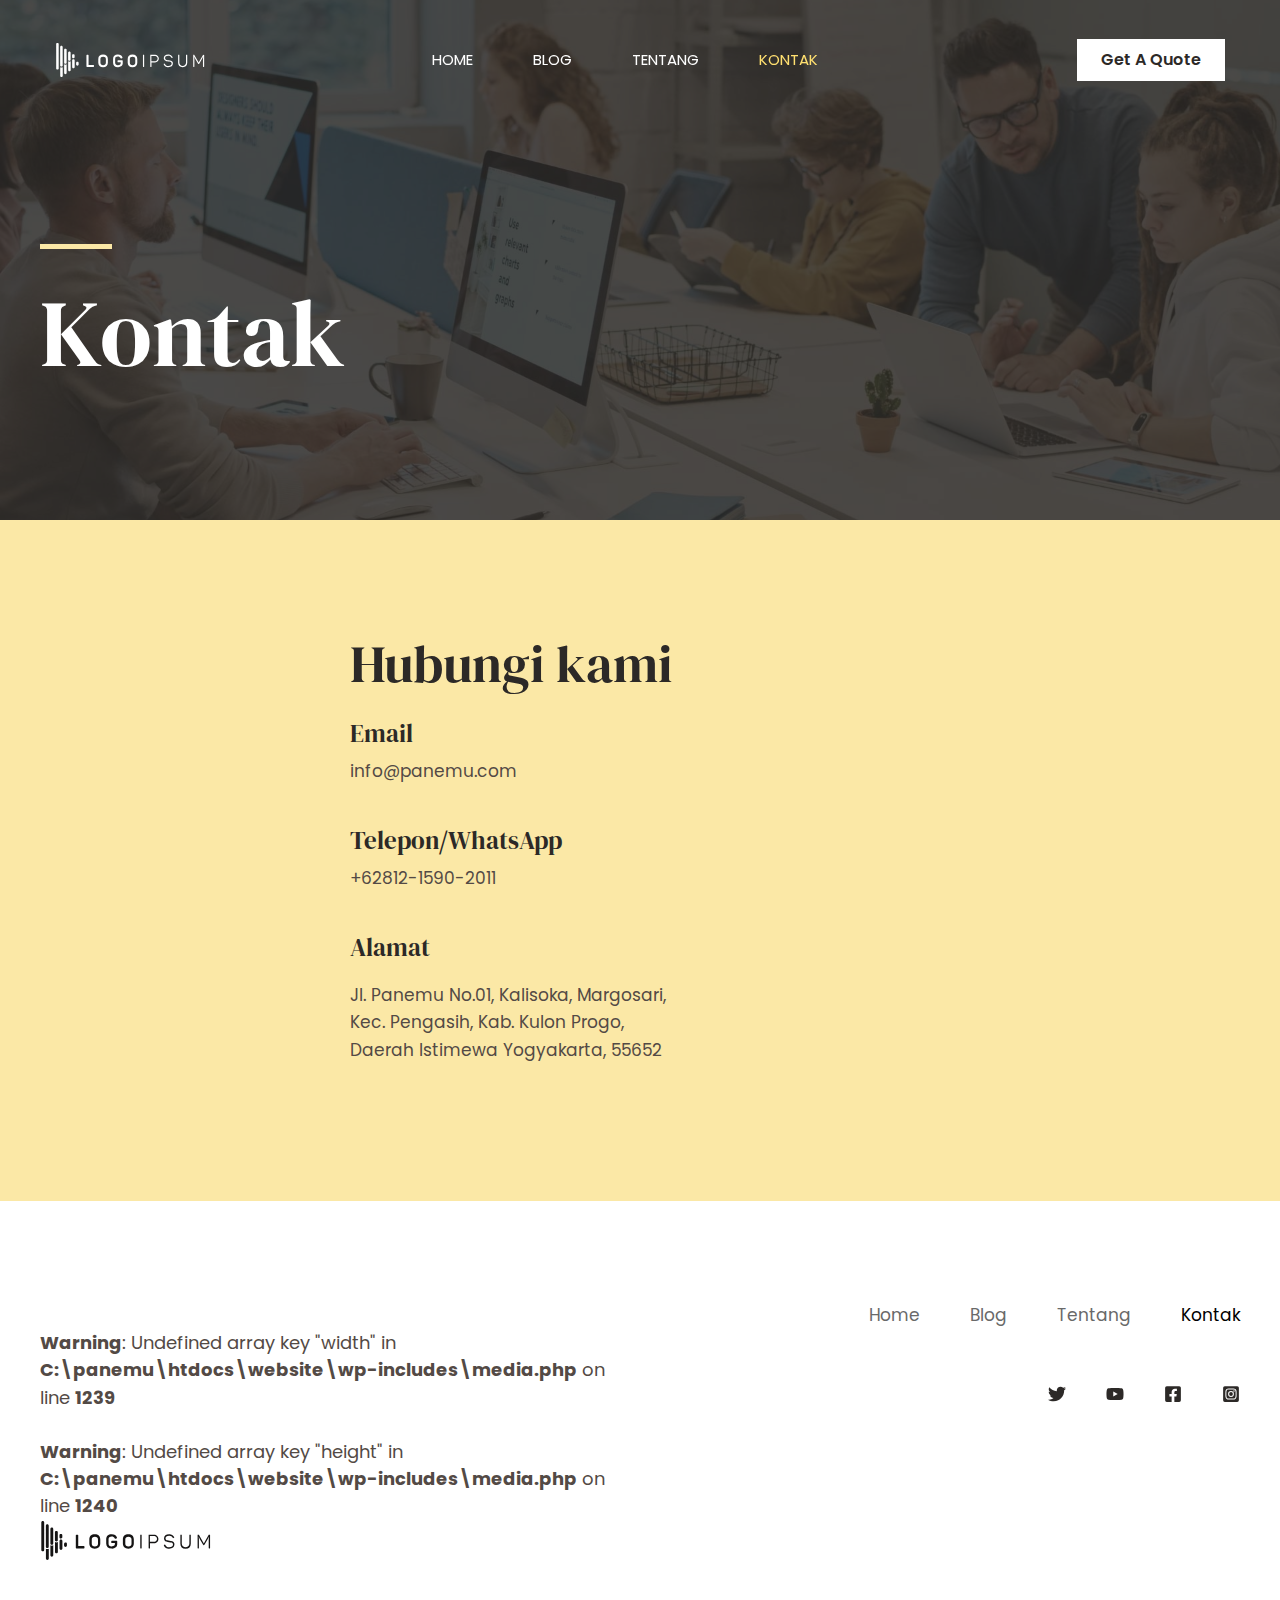
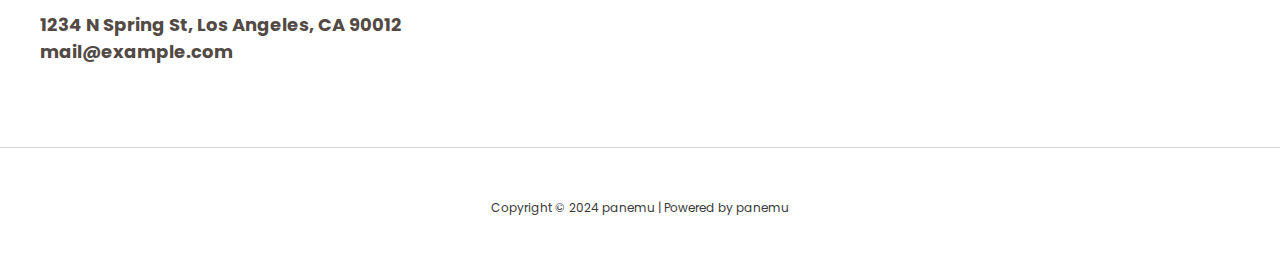
<file: contact/index.html>
<!DOCTYPE html>
<html lang="en-US">
<head>
<meta charset="UTF-8">
<meta name="viewport" content="width=device-width, initial-scale=1">
	 <link rel="profile" href="https://gmpg.org/xfn/11"> 
	 <title>Kontak &#8211; panemu</title>
<meta name="robots" content="max-image-preview:large">
<link rel="dns-prefetch" href="//fonts.googleapis.com">
<link rel="alternate" type="application/rss+xml" title="panemu &raquo; Feed" href="https://luthfiwebs.github.io/new/feed/">
<link rel="alternate" type="application/rss+xml" title="panemu &raquo; Comments Feed" href="https://luthfiwebs.github.io/new/comments/feed/">
<script>
window._wpemojiSettings = {"baseUrl":"https:\/\/s.w.org\/images\/core\/emoji\/15.0.3\/72x72\/","ext":".png","svgUrl":"https:\/\/s.w.org\/images\/core\/emoji\/15.0.3\/svg\/","svgExt":".svg","source":{"concatemoji":"https:\/\/luthfiwebs.github.io\/new\/wp-includes\/js\/wp-emoji-release.min.js?ver=6.5.3"}};
/*! This file is auto-generated */
!function(i,n){var o,s,e;function c(e){try{var t={supportTests:e,timestamp:(new Date).valueOf()};sessionStorage.setItem(o,JSON.stringify(t))}catch(e){}}function p(e,t,n){e.clearRect(0,0,e.canvas.width,e.canvas.height),e.fillText(t,0,0);var t=new Uint32Array(e.getImageData(0,0,e.canvas.width,e.canvas.height).data),r=(e.clearRect(0,0,e.canvas.width,e.canvas.height),e.fillText(n,0,0),new Uint32Array(e.getImageData(0,0,e.canvas.width,e.canvas.height).data));return t.every(function(e,t){return e===r[t]})}function u(e,t,n){switch(t){case"flag":return n(e,"🏳️‍⚧️","🏳️​⚧️")?!1:!n(e,"🇺🇳","🇺​🇳")&&!n(e,"🏴󠁧󠁢󠁥󠁮󠁧󠁿","🏴​󠁧​󠁢​󠁥​󠁮​󠁧​󠁿");case"emoji":return!n(e,"🐦‍⬛","🐦​⬛")}return!1}function f(e,t,n){var r="undefined"!=typeof WorkerGlobalScope&&self instanceof WorkerGlobalScope?new OffscreenCanvas(300,150):i.createElement("canvas"),a=r.getContext("2d",{willReadFrequently:!0}),o=(a.textBaseline="top",a.font="600 32px Arial",{});return e.forEach(function(e){o[e]=t(a,e,n)}),o}function t(e){var t=i.createElement("script");t.src=e,t.defer=!0,i.head.appendChild(t)}"undefined"!=typeof Promise&&(o="wpEmojiSettingsSupports",s=["flag","emoji"],n.supports={everything:!0,everythingExceptFlag:!0},e=new Promise(function(e){i.addEventListener("DOMContentLoaded",e,{once:!0})}),new Promise(function(t){var n=function(){try{var e=JSON.parse(sessionStorage.getItem(o));if("object"==typeof e&&"number"==typeof e.timestamp&&(new Date).valueOf()<e.timestamp+604800&&"object"==typeof e.supportTests)return e.supportTests}catch(e){}return null}();if(!n){if("undefined"!=typeof Worker&&"undefined"!=typeof OffscreenCanvas&&"undefined"!=typeof URL&&URL.createObjectURL&&"undefined"!=typeof Blob)try{var e="postMessage("+f.toString()+"("+[JSON.stringify(s),u.toString(),p.toString()].join(",")+"));",r=new Blob([e],{type:"text/javascript"}),a=new Worker(URL.createObjectURL(r),{name:"wpTestEmojiSupports"});return void(a.onmessage=function(e){c(n=e.data),a.terminate(),t(n)})}catch(e){}c(n=f(s,u,p))}t(n)}).then(function(e){for(var t in e)n.supports[t]=e[t],n.supports.everything=n.supports.everything&&n.supports[t],"flag"!==t&&(n.supports.everythingExceptFlag=n.supports.everythingExceptFlag&&n.supports[t]);n.supports.everythingExceptFlag=n.supports.everythingExceptFlag&&!n.supports.flag,n.DOMReady=!1,n.readyCallback=function(){n.DOMReady=!0}}).then(function(){return e}).then(function(){var e;n.supports.everything||(n.readyCallback(),(e=n.source||{}).concatemoji?t(e.concatemoji):e.wpemoji&&e.twemoji&&(t(e.twemoji),t(e.wpemoji)))}))}((window,document),window._wpemojiSettings);
</script>
<link rel="stylesheet" id="astra-theme-css-css" href="https://luthfiwebs.github.io/new/wp-content/themes/astra/assets/css/minified/main.min.css?ver=4.6.15" media="all">
<style id="astra-theme-css-inline-css">:root{--ast-post-nav-space:0;--ast-container-default-xlg-padding:6.67em;--ast-container-default-lg-padding:5.67em;--ast-container-default-slg-padding:4.34em;--ast-container-default-md-padding:3.34em;--ast-container-default-sm-padding:6.67em;--ast-container-default-xs-padding:2.4em;--ast-container-default-xxs-padding:1.4em;--ast-code-block-background:#EEEEEE;--ast-comment-inputs-background:#FAFAFA;--ast-normal-container-width:1200px;--ast-narrow-container-width:750px;--ast-blog-title-font-weight:normal;--ast-blog-meta-weight:inherit;}html{font-size:106.25%;}a,.page-title{color:var(--ast-global-color-3);}a:hover,a:focus{color:var(--ast-global-color-1);}body,button,input,select,textarea,.ast-button,.ast-custom-button{font-family:'Poppins',sans-serif;font-weight:400;font-size:17px;font-size:1rem;line-height:var(--ast-body-line-height,1.6em);}blockquote{color:var(--ast-global-color-3);}h1,.entry-content h1,h2,.entry-content h2,h3,.entry-content h3,h4,.entry-content h4,h5,.entry-content h5,h6,.entry-content h6,.site-title,.site-title a{font-family:'DM Serif Display',serif;font-weight:400;}.site-title{font-size:35px;font-size:2.0588235294118rem;display:none;}header .custom-logo-link img{max-width:150px;width:150px;}.astra-logo-svg{width:150px;}.site-header .site-description{font-size:15px;font-size:0.88235294117647rem;display:none;}.entry-title{font-size:30px;font-size:1.7647058823529rem;}.archive .ast-article-post .ast-article-inner,.blog .ast-article-post .ast-article-inner,.archive .ast-article-post .ast-article-inner:hover,.blog .ast-article-post .ast-article-inner:hover{overflow:hidden;}h1,.entry-content h1{font-size:95px;font-size:5.5882352941176rem;font-family:'DM Serif Display',serif;line-height:1.4em;}h2,.entry-content h2{font-size:52px;font-size:3.0588235294118rem;font-family:'DM Serif Display',serif;line-height:1.3em;}h3,.entry-content h3{font-size:36px;font-size:2.1176470588235rem;font-family:'DM Serif Display',serif;line-height:1em;}h4,.entry-content h4{font-size:25px;font-size:1.4705882352941rem;line-height:1.2em;font-family:'DM Serif Display',serif;}h5,.entry-content h5{font-size:20px;font-size:1.1764705882353rem;line-height:1.2em;font-family:'DM Serif Display',serif;}h6,.entry-content h6{font-size:15px;font-size:0.88235294117647rem;line-height:1.25em;font-family:'DM Serif Display',serif;}::selection{background-color:var(--ast-global-color-0);color:#000000;}body,h1,.entry-title a,.entry-content h1,h2,.entry-content h2,h3,.entry-content h3,h4,.entry-content h4,h5,.entry-content h5,h6,.entry-content h6{color:var(--ast-global-color-3);}.tagcloud a:hover,.tagcloud a:focus,.tagcloud a.current-item{color:#ffffff;border-color:var(--ast-global-color-3);background-color:var(--ast-global-color-3);}input:focus,input[type="text"]:focus,input[type="email"]:focus,input[type="url"]:focus,input[type="password"]:focus,input[type="reset"]:focus,input[type="search"]:focus,textarea:focus{border-color:var(--ast-global-color-3);}input[type="radio"]:checked,input[type=reset],input[type="checkbox"]:checked,input[type="checkbox"]:hover:checked,input[type="checkbox"]:focus:checked,input[type=range]::-webkit-slider-thumb{border-color:var(--ast-global-color-3);background-color:var(--ast-global-color-3);box-shadow:none;}.site-footer a:hover + .post-count,.site-footer a:focus + .post-count{background:var(--ast-global-color-3);border-color:var(--ast-global-color-3);}.single .nav-links .nav-previous,.single .nav-links .nav-next{color:var(--ast-global-color-3);}.entry-meta,.entry-meta *{line-height:1.45;color:var(--ast-global-color-3);}.entry-meta a:not(.ast-button):hover,.entry-meta a:not(.ast-button):hover *,.entry-meta a:not(.ast-button):focus,.entry-meta a:not(.ast-button):focus *,.page-links > .page-link,.page-links .page-link:hover,.post-navigation a:hover{color:var(--ast-global-color-1);}#cat option,.secondary .calendar_wrap thead a,.secondary .calendar_wrap thead a:visited{color:var(--ast-global-color-3);}.secondary .calendar_wrap #today,.ast-progress-val span{background:var(--ast-global-color-3);}.secondary a:hover + .post-count,.secondary a:focus + .post-count{background:var(--ast-global-color-3);border-color:var(--ast-global-color-3);}.calendar_wrap #today > a{color:#ffffff;}.page-links .page-link,.single .post-navigation a{color:var(--ast-global-color-3);}.ast-search-menu-icon .search-form button.search-submit{padding:0 4px;}.ast-search-menu-icon form.search-form{padding-right:0;}.ast-search-menu-icon.slide-search input.search-field{width:0;}.ast-header-search .ast-search-menu-icon.ast-dropdown-active .search-form,.ast-header-search .ast-search-menu-icon.ast-dropdown-active .search-field:focus{transition:all 0.2s;}.search-form input.search-field:focus{outline:none;}.wp-block-latest-posts > li > a{color:var(--ast-global-color-2);}.widget-title,.widget .wp-block-heading{font-size:24px;font-size:1.4117647058824rem;color:var(--ast-global-color-3);}.ast-search-menu-icon.slide-search a:focus-visible:focus-visible,.astra-search-icon:focus-visible,#close:focus-visible,a:focus-visible,.ast-menu-toggle:focus-visible,.site .skip-link:focus-visible,.wp-block-loginout input:focus-visible,.wp-block-search.wp-block-search__button-inside .wp-block-search__inside-wrapper,.ast-header-navigation-arrow:focus-visible,.woocommerce .wc-proceed-to-checkout > .checkout-button:focus-visible,.woocommerce .woocommerce-MyAccount-navigation ul li a:focus-visible,.ast-orders-table__row .ast-orders-table__cell:focus-visible,.woocommerce .woocommerce-order-details .order-again > .button:focus-visible,.woocommerce .woocommerce-message a.button.wc-forward:focus-visible,.woocommerce #minus_qty:focus-visible,.woocommerce #plus_qty:focus-visible,a#ast-apply-coupon:focus-visible,.woocommerce .woocommerce-info a:focus-visible,.woocommerce .astra-shop-summary-wrap a:focus-visible,.woocommerce a.wc-forward:focus-visible,#ast-apply-coupon:focus-visible,.woocommerce-js .woocommerce-mini-cart-item a.remove:focus-visible,#close:focus-visible,.button.search-submit:focus-visible,#search_submit:focus,.normal-search:focus-visible,.ast-header-account-wrap:focus-visible{outline-style:dotted;outline-color:inherit;outline-width:thin;}input:focus,input[type="text"]:focus,input[type="email"]:focus,input[type="url"]:focus,input[type="password"]:focus,input[type="reset"]:focus,input[type="search"]:focus,input[type="number"]:focus,textarea:focus,.wp-block-search__input:focus,[data-section="section-header-mobile-trigger"] .ast-button-wrap .ast-mobile-menu-trigger-minimal:focus,.ast-mobile-popup-drawer.active .menu-toggle-close:focus,.woocommerce-ordering select.orderby:focus,#ast-scroll-top:focus,#coupon_code:focus,.woocommerce-page #comment:focus,.woocommerce #reviews #respond input#submit:focus,.woocommerce a.add_to_cart_button:focus,.woocommerce .button.single_add_to_cart_button:focus,.woocommerce .woocommerce-cart-form button:focus,.woocommerce .woocommerce-cart-form__cart-item .quantity .qty:focus,.woocommerce .woocommerce-billing-fields .woocommerce-billing-fields__field-wrapper .woocommerce-input-wrapper > .input-text:focus,.woocommerce #order_comments:focus,.woocommerce #place_order:focus,.woocommerce .woocommerce-address-fields .woocommerce-address-fields__field-wrapper .woocommerce-input-wrapper > .input-text:focus,.woocommerce .woocommerce-MyAccount-content form button:focus,.woocommerce .woocommerce-MyAccount-content .woocommerce-EditAccountForm .woocommerce-form-row .woocommerce-Input.input-text:focus,.woocommerce .ast-woocommerce-container .woocommerce-pagination ul.page-numbers li a:focus,body #content .woocommerce form .form-row .select2-container--default .select2-selection--single:focus,#ast-coupon-code:focus,.woocommerce.woocommerce-js .quantity input[type=number]:focus,.woocommerce-js .woocommerce-mini-cart-item .quantity input[type=number]:focus,.woocommerce p#ast-coupon-trigger:focus{border-style:dotted;border-color:inherit;border-width:thin;}input{outline:none;}.site-logo-img img{ transition:all 0.2s linear;}body .ast-oembed-container *{position:absolute;top:0;width:100%;height:100%;left:0;}body .wp-block-embed-pocket-casts .ast-oembed-container *{position:unset;}.ast-single-post-featured-section + article {margin-top: 2em;}.site-content .ast-single-post-featured-section img {width: 100%;overflow: hidden;object-fit: cover;}.site > .ast-single-related-posts-container {margin-top: 0;}@media (min-width: 922px) {.ast-desktop .ast-container--narrow {max-width: var(--ast-narrow-container-width);margin: 0 auto;}}.ast-page-builder-template .hentry {margin: 0;}.ast-page-builder-template .site-content > .ast-container {max-width: 100%;padding: 0;}.ast-page-builder-template .site .site-content #primary {padding: 0;margin: 0;}.ast-page-builder-template .no-results {text-align: center;margin: 4em auto;}.ast-page-builder-template .ast-pagination {padding: 2em;}.ast-page-builder-template .entry-header.ast-no-title.ast-no-thumbnail {margin-top: 0;}.ast-page-builder-template .entry-header.ast-header-without-markup {margin-top: 0;margin-bottom: 0;}.ast-page-builder-template .entry-header.ast-no-title.ast-no-meta {margin-bottom: 0;}.ast-page-builder-template.single .post-navigation {padding-bottom: 2em;}.ast-page-builder-template.single-post .site-content > .ast-container {max-width: 100%;}.ast-page-builder-template .entry-header {margin-top: 4em;margin-left: auto;margin-right: auto;padding-left: 20px;padding-right: 20px;}.single.ast-page-builder-template .entry-header {padding-left: 20px;padding-right: 20px;}.ast-page-builder-template .ast-archive-description {margin: 4em auto 0;padding-left: 20px;padding-right: 20px;}.ast-page-builder-template.ast-no-sidebar .entry-content .alignwide {margin-left: 0;margin-right: 0;}@media (max-width:921.9px){#ast-desktop-header{display:none;}}@media (min-width:922px){#ast-mobile-header{display:none;}}.wp-block-buttons.aligncenter{justify-content:center;}@media (max-width:921px){.ast-theme-transparent-header #primary,.ast-theme-transparent-header #secondary{padding:0;}}@media (max-width:921px){.ast-plain-container.ast-no-sidebar #primary{padding:0;}}.ast-plain-container.ast-no-sidebar #primary{margin-top:0;margin-bottom:0;}.wp-block-button.is-style-outline .wp-block-button__link{border-color:var(--ast-global-color-2);border-top-width:1px;border-right-width:1px;border-bottom-width:1px;border-left-width:1px;}div.wp-block-button.is-style-outline > .wp-block-button__link:not(.has-text-color),div.wp-block-button.wp-block-button__link.is-style-outline:not(.has-text-color){color:var(--ast-global-color-2);}.wp-block-button.is-style-outline .wp-block-button__link:hover,.wp-block-buttons .wp-block-button.is-style-outline .wp-block-button__link:focus,.wp-block-buttons .wp-block-button.is-style-outline > .wp-block-button__link:not(.has-text-color):hover,.wp-block-buttons .wp-block-button.wp-block-button__link.is-style-outline:not(.has-text-color):hover{color:#000000;background-color:var(--ast-global-color-1);border-color:var(--ast-global-color-1);}.post-page-numbers.current .page-link,.ast-pagination .page-numbers.current{color:#000000;border-color:var(--ast-global-color-0);background-color:var(--ast-global-color-0);}.wp-block-button.is-style-outline .wp-block-button__link{border-top-width:1px;border-right-width:1px;border-bottom-width:1px;border-left-width:1px;}.wp-block-button.is-style-outline .wp-block-button__link.wp-element-button,.ast-outline-button{border-color:var(--ast-global-color-2);font-family:inherit;font-weight:600;font-size:16px;font-size:0.94117647058824rem;line-height:1em;border-top-left-radius:0px;border-top-right-radius:0px;border-bottom-right-radius:0px;border-bottom-left-radius:0px;}.wp-block-buttons .wp-block-button.is-style-outline > .wp-block-button__link:not(.has-text-color),.wp-block-buttons .wp-block-button.wp-block-button__link.is-style-outline:not(.has-text-color),.ast-outline-button{color:var(--ast-global-color-2);}.wp-block-button.is-style-outline .wp-block-button__link:hover,.wp-block-buttons .wp-block-button.is-style-outline .wp-block-button__link:focus,.wp-block-buttons .wp-block-button.is-style-outline > .wp-block-button__link:not(.has-text-color):hover,.wp-block-buttons .wp-block-button.wp-block-button__link.is-style-outline:not(.has-text-color):hover,.ast-outline-button:hover,.ast-outline-button:focus,.wp-block-uagb-buttons-child .uagb-buttons-repeater.ast-outline-button:hover,.wp-block-uagb-buttons-child .uagb-buttons-repeater.ast-outline-button:focus{color:#000000;background-color:var(--ast-global-color-1);border-color:var(--ast-global-color-1);}.wp-block-button .wp-block-button__link.wp-element-button.is-style-outline:not(.has-background),.wp-block-button.is-style-outline>.wp-block-button__link.wp-element-button:not(.has-background),.ast-outline-button{background-color:rgba(255,224,112,0);}.entry-content[ast-blocks-layout] > figure{margin-bottom:1em;}@media (max-width:921px){.ast-separate-container #primary,.ast-separate-container #secondary{padding:1.5em 0;}#primary,#secondary{padding:1.5em 0;margin:0;}.ast-left-sidebar #content > .ast-container{display:flex;flex-direction:column-reverse;width:100%;}.ast-separate-container .ast-article-post,.ast-separate-container .ast-article-single{padding:1.5em 2.14em;}.ast-author-box img.avatar{margin:20px 0 0 0;}}@media (min-width:922px){.ast-separate-container.ast-right-sidebar #primary,.ast-separate-container.ast-left-sidebar #primary{border:0;}.search-no-results.ast-separate-container #primary{margin-bottom:4em;}}.wp-block-button .wp-block-button__link{color:#000000;}.wp-block-button .wp-block-button__link:hover,.wp-block-button .wp-block-button__link:focus{color:#000000;background-color:var(--ast-global-color-1);border-color:var(--ast-global-color-1);}.wp-block-button .wp-block-button__link,.wp-block-search .wp-block-search__button,body .wp-block-file .wp-block-file__button{border-style:solid;border-top-width:1px;border-right-width:1px;border-left-width:1px;border-bottom-width:1px;border-color:var(--ast-global-color-2);background-color:rgba(255,224,112,0);color:#000000;font-family:inherit;font-weight:600;line-height:1em;font-size:16px;font-size:0.94117647058824rem;border-top-left-radius:0px;border-top-right-radius:0px;border-bottom-right-radius:0px;border-bottom-left-radius:0px;padding-top:14px;padding-right:16px;padding-bottom:14px;padding-left:16px;}.menu-toggle,button,.ast-button,.ast-custom-button,.button,input#submit,input[type="button"],input[type="submit"],input[type="reset"],form[CLASS*="wp-block-search__"].wp-block-search .wp-block-search__inside-wrapper .wp-block-search__button,body .wp-block-file .wp-block-file__button,.woocommerce-js a.button,.woocommerce button.button,.woocommerce .woocommerce-message a.button,.woocommerce #respond input#submit.alt,.woocommerce input.button.alt,.woocommerce input.button,.woocommerce input.button:disabled,.woocommerce input.button:disabled[disabled],.woocommerce input.button:disabled:hover,.woocommerce input.button:disabled[disabled]:hover,.woocommerce #respond input#submit,.woocommerce button.button.alt.disabled,.wc-block-grid__products .wc-block-grid__product .wp-block-button__link,.wc-block-grid__product-onsale,[CLASS*="wc-block"] button,.woocommerce-js .astra-cart-drawer .astra-cart-drawer-content .woocommerce-mini-cart__buttons .button:not(.checkout):not(.ast-continue-shopping),.woocommerce-js .astra-cart-drawer .astra-cart-drawer-content .woocommerce-mini-cart__buttons a.checkout,.woocommerce button.button.alt.disabled.wc-variation-selection-needed,[CLASS*="wc-block"] .wc-block-components-button{border-style:solid;border-top-width:1px;border-right-width:1px;border-left-width:1px;border-bottom-width:1px;color:#000000;border-color:var(--ast-global-color-2);background-color:rgba(255,224,112,0);padding-top:14px;padding-right:16px;padding-bottom:14px;padding-left:16px;font-family:inherit;font-weight:600;font-size:16px;font-size:0.94117647058824rem;line-height:1em;border-top-left-radius:0px;border-top-right-radius:0px;border-bottom-right-radius:0px;border-bottom-left-radius:0px;}button:focus,.menu-toggle:hover,button:hover,.ast-button:hover,.ast-custom-button:hover .button:hover,.ast-custom-button:hover ,input[type=reset]:hover,input[type=reset]:focus,input#submit:hover,input#submit:focus,input[type="button"]:hover,input[type="button"]:focus,input[type="submit"]:hover,input[type="submit"]:focus,form[CLASS*="wp-block-search__"].wp-block-search .wp-block-search__inside-wrapper .wp-block-search__button:hover,form[CLASS*="wp-block-search__"].wp-block-search .wp-block-search__inside-wrapper .wp-block-search__button:focus,body .wp-block-file .wp-block-file__button:hover,body .wp-block-file .wp-block-file__button:focus,.woocommerce-js a.button:hover,.woocommerce button.button:hover,.woocommerce .woocommerce-message a.button:hover,.woocommerce #respond input#submit:hover,.woocommerce #respond input#submit.alt:hover,.woocommerce input.button.alt:hover,.woocommerce input.button:hover,.woocommerce button.button.alt.disabled:hover,.wc-block-grid__products .wc-block-grid__product .wp-block-button__link:hover,[CLASS*="wc-block"] button:hover,.woocommerce-js .astra-cart-drawer .astra-cart-drawer-content .woocommerce-mini-cart__buttons .button:not(.checkout):not(.ast-continue-shopping):hover,.woocommerce-js .astra-cart-drawer .astra-cart-drawer-content .woocommerce-mini-cart__buttons a.checkout:hover,.woocommerce button.button.alt.disabled.wc-variation-selection-needed:hover,[CLASS*="wc-block"] .wc-block-components-button:hover,[CLASS*="wc-block"] .wc-block-components-button:focus{color:#000000;background-color:var(--ast-global-color-1);border-color:var(--ast-global-color-1);}@media (max-width:921px){.ast-mobile-header-stack .main-header-bar .ast-search-menu-icon{display:inline-block;}.ast-header-break-point.ast-header-custom-item-outside .ast-mobile-header-stack .main-header-bar .ast-search-icon{margin:0;}.ast-comment-avatar-wrap img{max-width:2.5em;}.ast-comment-meta{padding:0 1.8888em 1.3333em;}.ast-separate-container .ast-comment-list li.depth-1{padding:1.5em 2.14em;}.ast-separate-container .comment-respond{padding:2em 2.14em;}}@media (min-width:544px){.ast-container{max-width:100%;}}@media (max-width:544px){.ast-separate-container .ast-article-post,.ast-separate-container .ast-article-single,.ast-separate-container .comments-title,.ast-separate-container .ast-archive-description{padding:1.5em 1em;}.ast-separate-container #content .ast-container{padding-left:0.54em;padding-right:0.54em;}.ast-separate-container .ast-comment-list .bypostauthor{padding:.5em;}.ast-search-menu-icon.ast-dropdown-active .search-field{width:170px;}}body,.ast-separate-container{background-color:var(--ast-global-color-4);;background-image:none;;}@media (max-width:921px){.site-title{display:none;}.site-header .site-description{display:none;}h1,.entry-content h1{font-size:50px;}h2,.entry-content h2{font-size:32px;}h3,.entry-content h3{font-size:26px;}h4,.entry-content h4{font-size:22px;font-size:1.2941176470588rem;}h5,.entry-content h5{font-size:18px;font-size:1.0588235294118rem;}h6,.entry-content h6{font-size:15px;font-size:0.88235294117647rem;}}@media (max-width:544px){.site-title{display:none;}.site-header .site-description{display:none;}h1,.entry-content h1{font-size:32px;}h2,.entry-content h2{font-size:28px;}h3,.entry-content h3{font-size:22px;}h4,.entry-content h4{font-size:20px;font-size:1.1764705882353rem;}h5,.entry-content h5{font-size:17px;font-size:1rem;}h6,.entry-content h6{font-size:15px;font-size:0.88235294117647rem;}}@media (max-width:921px){html{font-size:96.9%;}}@media (max-width:544px){html{font-size:96.9%;}}@media (min-width:922px){.ast-container{max-width:1240px;}}@media (min-width:922px){.site-content .ast-container{display:flex;}}@media (max-width:921px){.site-content .ast-container{flex-direction:column;}}@media (min-width:922px){.main-header-menu .sub-menu .menu-item.ast-left-align-sub-menu:hover > .sub-menu,.main-header-menu .sub-menu .menu-item.ast-left-align-sub-menu.focus > .sub-menu{margin-left:-0px;}}.ast-theme-transparent-header [data-section="section-header-mobile-trigger"] .ast-button-wrap .ast-mobile-menu-trigger-fill,.ast-theme-transparent-header [data-section="section-header-mobile-trigger"] .ast-button-wrap .ast-mobile-menu-trigger-minimal{border:none;}.site .comments-area{padding-bottom:3em;}.wp-block-file {display: flex;align-items: center;flex-wrap: wrap;justify-content: space-between;}.wp-block-pullquote {border: none;}.wp-block-pullquote blockquote::before {content: "\201D";font-family: "Helvetica",sans-serif;display: flex;transform: rotate( 180deg );font-size: 6rem;font-style: normal;line-height: 1;font-weight: bold;align-items: center;justify-content: center;}.has-text-align-right > blockquote::before {justify-content: flex-start;}.has-text-align-left > blockquote::before {justify-content: flex-end;}figure.wp-block-pullquote.is-style-solid-color blockquote {max-width: 100%;text-align: inherit;}html body {--wp--custom--ast-default-block-top-padding: 3em;--wp--custom--ast-default-block-right-padding: 3em;--wp--custom--ast-default-block-bottom-padding: 3em;--wp--custom--ast-default-block-left-padding: 3em;--wp--custom--ast-container-width: 1200px;--wp--custom--ast-content-width-size: 1200px;--wp--custom--ast-wide-width-size: calc(1200px + var(--wp--custom--ast-default-block-left-padding) + var(--wp--custom--ast-default-block-right-padding));}.ast-narrow-container {--wp--custom--ast-content-width-size: 750px;--wp--custom--ast-wide-width-size: 750px;}@media(max-width: 921px) {html body {--wp--custom--ast-default-block-top-padding: 3em;--wp--custom--ast-default-block-right-padding: 2em;--wp--custom--ast-default-block-bottom-padding: 3em;--wp--custom--ast-default-block-left-padding: 2em;}}@media(max-width: 544px) {html body {--wp--custom--ast-default-block-top-padding: 3em;--wp--custom--ast-default-block-right-padding: 1.5em;--wp--custom--ast-default-block-bottom-padding: 3em;--wp--custom--ast-default-block-left-padding: 1.5em;}}.entry-content > .wp-block-group,.entry-content > .wp-block-cover,.entry-content > .wp-block-columns {padding-top: var(--wp--custom--ast-default-block-top-padding);padding-right: var(--wp--custom--ast-default-block-right-padding);padding-bottom: var(--wp--custom--ast-default-block-bottom-padding);padding-left: var(--wp--custom--ast-default-block-left-padding);}.ast-plain-container.ast-no-sidebar .entry-content > .alignfull,.ast-page-builder-template .ast-no-sidebar .entry-content > .alignfull {margin-left: calc( -50vw + 50%);margin-right: calc( -50vw + 50%);max-width: 100vw;width: 100vw;}.ast-plain-container.ast-no-sidebar .entry-content .alignfull .alignfull,.ast-page-builder-template.ast-no-sidebar .entry-content .alignfull .alignfull,.ast-plain-container.ast-no-sidebar .entry-content .alignfull .alignwide,.ast-page-builder-template.ast-no-sidebar .entry-content .alignfull .alignwide,.ast-plain-container.ast-no-sidebar .entry-content .alignwide .alignfull,.ast-page-builder-template.ast-no-sidebar .entry-content .alignwide .alignfull,.ast-plain-container.ast-no-sidebar .entry-content .alignwide .alignwide,.ast-page-builder-template.ast-no-sidebar .entry-content .alignwide .alignwide,.ast-plain-container.ast-no-sidebar .entry-content .wp-block-column .alignfull,.ast-page-builder-template.ast-no-sidebar .entry-content .wp-block-column .alignfull,.ast-plain-container.ast-no-sidebar .entry-content .wp-block-column .alignwide,.ast-page-builder-template.ast-no-sidebar .entry-content .wp-block-column .alignwide {margin-left: auto;margin-right: auto;width: 100%;}[ast-blocks-layout] .wp-block-separator:not(.is-style-dots) {height: 0;}[ast-blocks-layout] .wp-block-separator {margin: 20px auto;}[ast-blocks-layout] .wp-block-separator:not(.is-style-wide):not(.is-style-dots) {max-width: 100px;}[ast-blocks-layout] .wp-block-separator.has-background {padding: 0;}.entry-content[ast-blocks-layout] > * {max-width: var(--wp--custom--ast-content-width-size);margin-left: auto;margin-right: auto;}.entry-content[ast-blocks-layout] > .alignwide {max-width: var(--wp--custom--ast-wide-width-size);}.entry-content[ast-blocks-layout] .alignfull {max-width: none;}.entry-content .wp-block-columns {margin-bottom: 0;}blockquote {margin: 1.5em;border-color: rgba(0,0,0,0.05);}.wp-block-quote:not(.has-text-align-right):not(.has-text-align-center) {border-left: 5px solid rgba(0,0,0,0.05);}.has-text-align-right > blockquote,blockquote.has-text-align-right {border-right: 5px solid rgba(0,0,0,0.05);}.has-text-align-left > blockquote,blockquote.has-text-align-left {border-left: 5px solid rgba(0,0,0,0.05);}.wp-block-site-tagline,.wp-block-latest-posts .read-more {margin-top: 15px;}.wp-block-loginout p label {display: block;}.wp-block-loginout p:not(.login-remember):not(.login-submit) input {width: 100%;}.wp-block-loginout input:focus {border-color: transparent;}.wp-block-loginout input:focus {outline: thin dotted;}.entry-content .wp-block-media-text .wp-block-media-text__content {padding: 0 0 0 8%;}.entry-content .wp-block-media-text.has-media-on-the-right .wp-block-media-text__content {padding: 0 8% 0 0;}.entry-content .wp-block-media-text.has-background .wp-block-media-text__content {padding: 8%;}.entry-content .wp-block-cover:not([class*="background-color"]) .wp-block-cover__inner-container,.entry-content .wp-block-cover:not([class*="background-color"]) .wp-block-cover-image-text,.entry-content .wp-block-cover:not([class*="background-color"]) .wp-block-cover-text,.entry-content .wp-block-cover-image:not([class*="background-color"]) .wp-block-cover__inner-container,.entry-content .wp-block-cover-image:not([class*="background-color"]) .wp-block-cover-image-text,.entry-content .wp-block-cover-image:not([class*="background-color"]) .wp-block-cover-text {color: var(--ast-global-color-5);}.wp-block-loginout .login-remember input {width: 1.1rem;height: 1.1rem;margin: 0 5px 4px 0;vertical-align: middle;}.wp-block-latest-posts > li > *:first-child,.wp-block-latest-posts:not(.is-grid) > li:first-child {margin-top: 0;}.wp-block-search__inside-wrapper .wp-block-search__input {padding: 0 10px;color: var(--ast-global-color-3);background: var(--ast-global-color-5);border-color: var(--ast-border-color);}.wp-block-latest-posts .read-more {margin-bottom: 1.5em;}.wp-block-search__no-button .wp-block-search__inside-wrapper .wp-block-search__input {padding-top: 5px;padding-bottom: 5px;}.wp-block-latest-posts .wp-block-latest-posts__post-date,.wp-block-latest-posts .wp-block-latest-posts__post-author {font-size: 1rem;}.wp-block-latest-posts > li > *,.wp-block-latest-posts:not(.is-grid) > li {margin-top: 12px;margin-bottom: 12px;}.ast-page-builder-template .entry-content[ast-blocks-layout] > *,.ast-page-builder-template .entry-content[ast-blocks-layout] > .alignfull > * {max-width: none;}.ast-page-builder-template .entry-content[ast-blocks-layout] > .alignwide > * {max-width: var(--wp--custom--ast-wide-width-size);}.ast-page-builder-template .entry-content[ast-blocks-layout] > .inherit-container-width > *,.ast-page-builder-template .entry-content[ast-blocks-layout] > * > *,.entry-content[ast-blocks-layout] > .wp-block-cover .wp-block-cover__inner-container {max-width: var(--wp--custom--ast-content-width-size);margin-left: auto;margin-right: auto;}.entry-content[ast-blocks-layout] .wp-block-cover:not(.alignleft):not(.alignright) {width: auto;}@media(max-width: 1200px) {.ast-separate-container .entry-content > .alignfull,.ast-separate-container .entry-content[ast-blocks-layout] > .alignwide,.ast-plain-container .entry-content[ast-blocks-layout] > .alignwide,.ast-plain-container .entry-content .alignfull {margin-left: calc(-1 * min(var(--ast-container-default-xlg-padding),20px)) ;margin-right: calc(-1 * min(var(--ast-container-default-xlg-padding),20px));}}@media(min-width: 1201px) {.ast-separate-container .entry-content > .alignfull {margin-left: calc(-1 * var(--ast-container-default-xlg-padding) );margin-right: calc(-1 * var(--ast-container-default-xlg-padding) );}.ast-separate-container .entry-content[ast-blocks-layout] > .alignwide,.ast-plain-container .entry-content[ast-blocks-layout] > .alignwide {margin-left: calc(-1 * var(--wp--custom--ast-default-block-left-padding) );margin-right: calc(-1 * var(--wp--custom--ast-default-block-right-padding) );}}@media(min-width: 921px) {.ast-separate-container .entry-content .wp-block-group.alignwide:not(.inherit-container-width) > :where(:not(.alignleft):not(.alignright)),.ast-plain-container .entry-content .wp-block-group.alignwide:not(.inherit-container-width) > :where(:not(.alignleft):not(.alignright)) {max-width: calc( var(--wp--custom--ast-content-width-size) + 80px );}.ast-plain-container.ast-right-sidebar .entry-content[ast-blocks-layout] .alignfull,.ast-plain-container.ast-left-sidebar .entry-content[ast-blocks-layout] .alignfull {margin-left: -60px;margin-right: -60px;}}@media(min-width: 544px) {.entry-content > .alignleft {margin-right: 20px;}.entry-content > .alignright {margin-left: 20px;}}@media (max-width:544px){.wp-block-columns .wp-block-column:not(:last-child){margin-bottom:20px;}.wp-block-latest-posts{margin:0;}}@media( max-width: 600px ) {.entry-content .wp-block-media-text .wp-block-media-text__content,.entry-content .wp-block-media-text.has-media-on-the-right .wp-block-media-text__content {padding: 8% 0 0;}.entry-content .wp-block-media-text.has-background .wp-block-media-text__content {padding: 8%;}}.ast-page-builder-template .entry-header {padding-left: 0;}.ast-narrow-container .site-content .wp-block-uagb-image--align-full .wp-block-uagb-image__figure {max-width: 100%;margin-left: auto;margin-right: auto;}:root .has-ast-global-color-0-color{color:var(--ast-global-color-0);}:root .has-ast-global-color-0-background-color{background-color:var(--ast-global-color-0);}:root .wp-block-button .has-ast-global-color-0-color{color:var(--ast-global-color-0);}:root .wp-block-button .has-ast-global-color-0-background-color{background-color:var(--ast-global-color-0);}:root .has-ast-global-color-1-color{color:var(--ast-global-color-1);}:root .has-ast-global-color-1-background-color{background-color:var(--ast-global-color-1);}:root .wp-block-button .has-ast-global-color-1-color{color:var(--ast-global-color-1);}:root .wp-block-button .has-ast-global-color-1-background-color{background-color:var(--ast-global-color-1);}:root .has-ast-global-color-2-color{color:var(--ast-global-color-2);}:root .has-ast-global-color-2-background-color{background-color:var(--ast-global-color-2);}:root .wp-block-button .has-ast-global-color-2-color{color:var(--ast-global-color-2);}:root .wp-block-button .has-ast-global-color-2-background-color{background-color:var(--ast-global-color-2);}:root .has-ast-global-color-3-color{color:var(--ast-global-color-3);}:root .has-ast-global-color-3-background-color{background-color:var(--ast-global-color-3);}:root .wp-block-button .has-ast-global-color-3-color{color:var(--ast-global-color-3);}:root .wp-block-button .has-ast-global-color-3-background-color{background-color:var(--ast-global-color-3);}:root .has-ast-global-color-4-color{color:var(--ast-global-color-4);}:root .has-ast-global-color-4-background-color{background-color:var(--ast-global-color-4);}:root .wp-block-button .has-ast-global-color-4-color{color:var(--ast-global-color-4);}:root .wp-block-button .has-ast-global-color-4-background-color{background-color:var(--ast-global-color-4);}:root .has-ast-global-color-5-color{color:var(--ast-global-color-5);}:root .has-ast-global-color-5-background-color{background-color:var(--ast-global-color-5);}:root .wp-block-button .has-ast-global-color-5-color{color:var(--ast-global-color-5);}:root .wp-block-button .has-ast-global-color-5-background-color{background-color:var(--ast-global-color-5);}:root .has-ast-global-color-6-color{color:var(--ast-global-color-6);}:root .has-ast-global-color-6-background-color{background-color:var(--ast-global-color-6);}:root .wp-block-button .has-ast-global-color-6-color{color:var(--ast-global-color-6);}:root .wp-block-button .has-ast-global-color-6-background-color{background-color:var(--ast-global-color-6);}:root .has-ast-global-color-7-color{color:var(--ast-global-color-7);}:root .has-ast-global-color-7-background-color{background-color:var(--ast-global-color-7);}:root .wp-block-button .has-ast-global-color-7-color{color:var(--ast-global-color-7);}:root .wp-block-button .has-ast-global-color-7-background-color{background-color:var(--ast-global-color-7);}:root .has-ast-global-color-8-color{color:var(--ast-global-color-8);}:root .has-ast-global-color-8-background-color{background-color:var(--ast-global-color-8);}:root .wp-block-button .has-ast-global-color-8-color{color:var(--ast-global-color-8);}:root .wp-block-button .has-ast-global-color-8-background-color{background-color:var(--ast-global-color-8);}:root{--ast-global-color-0:#fbe8a6;--ast-global-color-1:#ffe070;--ast-global-color-2:#2c2927;--ast-global-color-3:#534a45;--ast-global-color-4:#f2f1e5;--ast-global-color-5:#ffffff;--ast-global-color-6:#f2f4f5;--ast-global-color-7:#2c2927;--ast-global-color-8:#bfd1ff;}:root {--ast-border-color : #dddddd;}.ast-single-entry-banner {-js-display: flex;display: flex;flex-direction: column;justify-content: center;text-align: center;position: relative;background: #eeeeee;}.ast-single-entry-banner[data-banner-layout="layout-1"] {max-width: 1200px;background: inherit;padding: 20px 0;}.ast-single-entry-banner[data-banner-width-type="custom"] {margin: 0 auto;width: 100%;}.ast-single-entry-banner + .site-content .entry-header {margin-bottom: 0;}.site .ast-author-avatar {--ast-author-avatar-size: ;}a.ast-underline-text {text-decoration: underline;}.ast-container > .ast-terms-link {position: relative;display: block;}a.ast-button.ast-badge-tax {padding: 4px 8px;border-radius: 3px;font-size: inherit;}header.entry-header .entry-title{font-size:30px;font-size:1.7647058823529rem;}header.entry-header > *:not(:last-child){margin-bottom:10px;}.ast-archive-entry-banner {-js-display: flex;display: flex;flex-direction: column;justify-content: center;text-align: center;position: relative;background: #eeeeee;}.ast-archive-entry-banner[data-banner-width-type="custom"] {margin: 0 auto;width: 100%;}.ast-archive-entry-banner[data-banner-layout="layout-1"] {background: inherit;padding: 20px 0;text-align: left;}body.archive .ast-archive-description{max-width:1200px;width:100%;text-align:left;padding-top:3em;padding-right:3em;padding-bottom:3em;padding-left:3em;}body.archive .ast-archive-description .ast-archive-title,body.archive .ast-archive-description .ast-archive-title *{font-size:40px;font-size:2.3529411764706rem;}body.archive .ast-archive-description > *:not(:last-child){margin-bottom:10px;}@media (max-width:921px){body.archive .ast-archive-description{text-align:left;}}@media (max-width:544px){body.archive .ast-archive-description{text-align:left;}}.ast-theme-transparent-header #masthead .site-logo-img .transparent-custom-logo .astra-logo-svg{width:150px;}.ast-theme-transparent-header #masthead .site-logo-img .transparent-custom-logo img{ max-width:150px;}@media (max-width:921px){.ast-theme-transparent-header #masthead .site-logo-img .transparent-custom-logo .astra-logo-svg{width:120px;}.ast-theme-transparent-header #masthead .site-logo-img .transparent-custom-logo img{ max-width:120px;}}@media (max-width:543px){.ast-theme-transparent-header #masthead .site-logo-img .transparent-custom-logo .astra-logo-svg{width:100px;}.ast-theme-transparent-header #masthead .site-logo-img .transparent-custom-logo img{ max-width:100px;}}@media (min-width:921px){.ast-theme-transparent-header #masthead{position:absolute;left:0;right:0;}.ast-theme-transparent-header .main-header-bar,.ast-theme-transparent-header.ast-header-break-point .main-header-bar{background:none;}body.elementor-editor-active.ast-theme-transparent-header #masthead,.fl-builder-edit .ast-theme-transparent-header #masthead,body.vc_editor.ast-theme-transparent-header #masthead,body.brz-ed.ast-theme-transparent-header #masthead{z-index:0;}.ast-header-break-point.ast-replace-site-logo-transparent.ast-theme-transparent-header .custom-mobile-logo-link{display:none;}.ast-header-break-point.ast-replace-site-logo-transparent.ast-theme-transparent-header .transparent-custom-logo{display:inline-block;}.ast-theme-transparent-header .ast-above-header,.ast-theme-transparent-header .ast-above-header.ast-above-header-bar{background-image:none;background-color:transparent;}.ast-theme-transparent-header .ast-below-header{background-image:none;background-color:transparent;}}.ast-theme-transparent-header .ast-builder-menu .main-header-menu,.ast-theme-transparent-header .ast-builder-menu .main-header-menu .menu-link,.ast-theme-transparent-header [CLASS*="ast-builder-menu-"] .main-header-menu .menu-item > .menu-link,.ast-theme-transparent-header .ast-masthead-custom-menu-items,.ast-theme-transparent-header .ast-masthead-custom-menu-items a,.ast-theme-transparent-header .ast-builder-menu .main-header-menu .menu-item > .ast-menu-toggle,.ast-theme-transparent-header .ast-builder-menu .main-header-menu .menu-item > .ast-menu-toggle,.ast-theme-transparent-header .ast-above-header-navigation a,.ast-header-break-point.ast-theme-transparent-header .ast-above-header-navigation a,.ast-header-break-point.ast-theme-transparent-header .ast-above-header-navigation > ul.ast-above-header-menu > .menu-item-has-children:not(.current-menu-item) > .ast-menu-toggle,.ast-theme-transparent-header .ast-below-header-menu,.ast-theme-transparent-header .ast-below-header-menu a,.ast-header-break-point.ast-theme-transparent-header .ast-below-header-menu a,.ast-header-break-point.ast-theme-transparent-header .ast-below-header-menu,.ast-theme-transparent-header .main-header-menu .menu-link{color:var(--ast-global-color-5);}.ast-theme-transparent-header .ast-builder-menu .main-header-menu .menu-item:hover > .menu-link,.ast-theme-transparent-header .ast-builder-menu .main-header-menu .menu-item:hover > .ast-menu-toggle,.ast-theme-transparent-header .ast-builder-menu .main-header-menu .ast-masthead-custom-menu-items a:hover,.ast-theme-transparent-header .ast-builder-menu .main-header-menu .focus > .menu-link,.ast-theme-transparent-header .ast-builder-menu .main-header-menu .focus > .ast-menu-toggle,.ast-theme-transparent-header .ast-builder-menu .main-header-menu .current-menu-item > .menu-link,.ast-theme-transparent-header .ast-builder-menu .main-header-menu .current-menu-ancestor > .menu-link,.ast-theme-transparent-header .ast-builder-menu .main-header-menu .current-menu-item > .ast-menu-toggle,.ast-theme-transparent-header .ast-builder-menu .main-header-menu .current-menu-ancestor > .ast-menu-toggle,.ast-theme-transparent-header [CLASS*="ast-builder-menu-"] .main-header-menu .current-menu-item > .menu-link,.ast-theme-transparent-header [CLASS*="ast-builder-menu-"] .main-header-menu .current-menu-ancestor > .menu-link,.ast-theme-transparent-header [CLASS*="ast-builder-menu-"] .main-header-menu .current-menu-item > .ast-menu-toggle,.ast-theme-transparent-header [CLASS*="ast-builder-menu-"] .main-header-menu .current-menu-ancestor > .ast-menu-toggle,.ast-theme-transparent-header .main-header-menu .menu-item:hover > .menu-link,.ast-theme-transparent-header .main-header-menu .current-menu-item > .menu-link,.ast-theme-transparent-header .main-header-menu .current-menu-ancestor > .menu-link{color:var(--ast-global-color-1);}.ast-theme-transparent-header .ast-builder-menu .main-header-menu .menu-item .sub-menu .menu-link,.ast-theme-transparent-header .main-header-menu .menu-item .sub-menu .menu-link{background-color:transparent;}@media (max-width:921px){.ast-theme-transparent-header #masthead{position:absolute;left:0;right:0;}.ast-theme-transparent-header .main-header-bar,.ast-theme-transparent-header.ast-header-break-point .main-header-bar{background:none;}body.elementor-editor-active.ast-theme-transparent-header #masthead,.fl-builder-edit .ast-theme-transparent-header #masthead,body.vc_editor.ast-theme-transparent-header #masthead,body.brz-ed.ast-theme-transparent-header #masthead{z-index:0;}.ast-header-break-point.ast-replace-site-logo-transparent.ast-theme-transparent-header .custom-mobile-logo-link{display:none;}.ast-header-break-point.ast-replace-site-logo-transparent.ast-theme-transparent-header .transparent-custom-logo{display:inline-block;}.ast-theme-transparent-header .ast-above-header,.ast-theme-transparent-header .ast-above-header.ast-above-header-bar{background-image:none;background-color:transparent;}.ast-theme-transparent-header .ast-below-header{background-image:none;background-color:transparent;}}.ast-theme-transparent-header #ast-desktop-header > [CLASS*="-header-wrap"]:last-child > [CLASS*="-header-bar"],.ast-theme-transparent-header.ast-header-break-point #ast-mobile-header > [CLASS*="-header-wrap"]:last-child > [CLASS*="-header-bar"]{border-bottom-style:none;}.ast-breadcrumbs .trail-browse,.ast-breadcrumbs .trail-items,.ast-breadcrumbs .trail-items li{display:inline-block;margin:0;padding:0;border:none;background:inherit;text-indent:0;text-decoration:none;}.ast-breadcrumbs .trail-browse{font-size:inherit;font-style:inherit;font-weight:inherit;color:inherit;}.ast-breadcrumbs .trail-items{list-style:none;}.trail-items li::after{padding:0 0.3em;content:"\00bb";}.trail-items li:last-of-type::after{display:none;}h1,.entry-content h1,h2,.entry-content h2,h3,.entry-content h3,h4,.entry-content h4,h5,.entry-content h5,h6,.entry-content h6{color:var(--ast-global-color-2);}@media (max-width:921px){.ast-builder-grid-row-container.ast-builder-grid-row-tablet-3-firstrow .ast-builder-grid-row > *:first-child,.ast-builder-grid-row-container.ast-builder-grid-row-tablet-3-lastrow .ast-builder-grid-row > *:last-child{grid-column:1 / -1;}}@media (max-width:544px){.ast-builder-grid-row-container.ast-builder-grid-row-mobile-3-firstrow .ast-builder-grid-row > *:first-child,.ast-builder-grid-row-container.ast-builder-grid-row-mobile-3-lastrow .ast-builder-grid-row > *:last-child{grid-column:1 / -1;}}.ast-builder-layout-element[data-section="title_tagline"]{display:flex;}@media (max-width:921px){.ast-header-break-point .ast-builder-layout-element[data-section="title_tagline"]{display:flex;}}@media (max-width:544px){.ast-header-break-point .ast-builder-layout-element[data-section="title_tagline"]{display:flex;}}[data-section*="section-hb-button-"] .menu-link{display:none;}.ast-header-button-1[data-section*="section-hb-button-"] .ast-builder-button-wrap .ast-custom-button{font-size:16px;font-size:0.94117647058824rem;}.ast-header-button-1 .ast-custom-button{color:var(--ast-global-color-2);background:var(--ast-global-color-5);border-top-width:0px;border-bottom-width:0px;border-left-width:0px;border-right-width:0px;border-top-left-radius:0px;border-top-right-radius:0px;border-bottom-right-radius:0px;border-bottom-left-radius:0px;}.ast-header-button-1 .ast-custom-button:hover{color:var(--ast-global-color-2);background:var(--ast-global-color-1);}.ast-header-button-1[data-section*="section-hb-button-"] .ast-builder-button-wrap .ast-custom-button{padding-top:13px;padding-bottom:13px;padding-left:24px;padding-right:24px;}@media (max-width:921px){.ast-header-button-1[data-section*="section-hb-button-"] .ast-builder-button-wrap .ast-custom-button{margin-top:20px;margin-bottom:20px;margin-left:20px;margin-right:20px;}}.ast-header-button-1[data-section="section-hb-button-1"]{display:flex;}@media (max-width:921px){.ast-header-break-point .ast-header-button-1[data-section="section-hb-button-1"]{display:flex;}}@media (max-width:544px){.ast-header-break-point .ast-header-button-1[data-section="section-hb-button-1"]{display:flex;}}.ast-builder-menu-1{font-family:inherit;font-weight:inherit;text-transform:uppercase;}.ast-builder-menu-1 .menu-item > .menu-link{font-size:15px;font-size:0.88235294117647rem;color:var(--ast-global-color-3);padding-right:45px;}.ast-builder-menu-1 .menu-item > .ast-menu-toggle{color:var(--ast-global-color-3);}.ast-builder-menu-1 .menu-item:hover > .menu-link,.ast-builder-menu-1 .inline-on-mobile .menu-item:hover > .ast-menu-toggle{color:var(--ast-global-color-2);}.ast-builder-menu-1 .menu-item:hover > .ast-menu-toggle{color:var(--ast-global-color-2);}.ast-builder-menu-1 .menu-item.current-menu-item > .menu-link,.ast-builder-menu-1 .inline-on-mobile .menu-item.current-menu-item > .ast-menu-toggle,.ast-builder-menu-1 .current-menu-ancestor > .menu-link{color:var(--ast-global-color-2);}.ast-builder-menu-1 .menu-item.current-menu-item > .ast-menu-toggle{color:var(--ast-global-color-2);}.ast-builder-menu-1 .sub-menu,.ast-builder-menu-1 .inline-on-mobile .sub-menu{border-top-width:2px;border-bottom-width:0px;border-right-width:0px;border-left-width:0px;border-color:var(--ast-global-color-0);border-style:solid;}.ast-builder-menu-1 .main-header-menu > .menu-item > .sub-menu,.ast-builder-menu-1 .main-header-menu > .menu-item > .astra-full-megamenu-wrapper{margin-top:0px;}.ast-desktop .ast-builder-menu-1 .main-header-menu > .menu-item > .sub-menu:before,.ast-desktop .ast-builder-menu-1 .main-header-menu > .menu-item > .astra-full-megamenu-wrapper:before{height:calc( 0px + 5px );}.ast-builder-menu-1 .menu-item.menu-item-has-children > .ast-menu-toggle{right:calc( 45px - 0.907em );}.ast-desktop .ast-builder-menu-1 .menu-item .sub-menu .menu-link{border-style:none;}@media (max-width:921px){.ast-header-break-point .ast-builder-menu-1 .menu-item.menu-item-has-children > .ast-menu-toggle{top:0;}.ast-builder-menu-1 .inline-on-mobile .menu-item.menu-item-has-children > .ast-menu-toggle{right:-15px;}.ast-builder-menu-1 .menu-item-has-children > .menu-link:after{content:unset;}.ast-builder-menu-1 .main-header-menu > .menu-item > .sub-menu,.ast-builder-menu-1 .main-header-menu > .menu-item > .astra-full-megamenu-wrapper{margin-top:0;}}@media (max-width:544px){.ast-header-break-point .ast-builder-menu-1 .menu-item.menu-item-has-children > .ast-menu-toggle{top:0;}.ast-builder-menu-1 .main-header-menu > .menu-item > .sub-menu,.ast-builder-menu-1 .main-header-menu > .menu-item > .astra-full-megamenu-wrapper{margin-top:0;}}.ast-builder-menu-1{display:flex;}@media (max-width:921px){.ast-header-break-point .ast-builder-menu-1{display:flex;}}@media (max-width:544px){.ast-header-break-point .ast-builder-menu-1{display:flex;}}.site-below-footer-wrap{padding-top:20px;padding-bottom:20px;}.site-below-footer-wrap[data-section="section-below-footer-builder"]{background-color:;;background-image:none;;min-height:80px;border-style:solid;border-width:0px;border-top-width:1px;border-top-color:#d7d7d7;}.site-below-footer-wrap[data-section="section-below-footer-builder"] .ast-builder-grid-row{max-width:1200px;min-height:80px;margin-left:auto;margin-right:auto;}.site-below-footer-wrap[data-section="section-below-footer-builder"] .ast-builder-grid-row,.site-below-footer-wrap[data-section="section-below-footer-builder"] .site-footer-section{align-items:center;}.site-below-footer-wrap[data-section="section-below-footer-builder"].ast-footer-row-inline .site-footer-section{display:flex;margin-bottom:0;}.ast-builder-grid-row-full .ast-builder-grid-row{grid-template-columns:1fr;}@media (max-width:921px){.site-below-footer-wrap[data-section="section-below-footer-builder"].ast-footer-row-tablet-inline .site-footer-section{display:flex;margin-bottom:0;}.site-below-footer-wrap[data-section="section-below-footer-builder"].ast-footer-row-tablet-stack .site-footer-section{display:block;margin-bottom:10px;}.ast-builder-grid-row-container.ast-builder-grid-row-tablet-full .ast-builder-grid-row{grid-template-columns:1fr;}}@media (max-width:544px){.site-below-footer-wrap[data-section="section-below-footer-builder"].ast-footer-row-mobile-inline .site-footer-section{display:flex;margin-bottom:0;}.site-below-footer-wrap[data-section="section-below-footer-builder"].ast-footer-row-mobile-stack .site-footer-section{display:block;margin-bottom:10px;}.ast-builder-grid-row-container.ast-builder-grid-row-mobile-full .ast-builder-grid-row{grid-template-columns:1fr;}}.site-below-footer-wrap[data-section="section-below-footer-builder"]{display:grid;}@media (max-width:921px){.ast-header-break-point .site-below-footer-wrap[data-section="section-below-footer-builder"]{display:grid;}}@media (max-width:544px){.ast-header-break-point .site-below-footer-wrap[data-section="section-below-footer-builder"]{display:grid;}}.ast-footer-copyright{text-align:center;}.ast-footer-copyright {color:#3a3a3a;}@media (max-width:921px){.ast-footer-copyright{text-align:center;}}@media (max-width:544px){.ast-footer-copyright{text-align:center;}}.ast-footer-copyright {font-size:12px;font-size:0.70588235294118rem;}.ast-footer-copyright.ast-builder-layout-element{display:flex;}@media (max-width:921px){.ast-header-break-point .ast-footer-copyright.ast-builder-layout-element{display:flex;}}@media (max-width:544px){.ast-header-break-point .ast-footer-copyright.ast-builder-layout-element{display:flex;}}.ast-social-stack-desktop .ast-builder-social-element,.ast-social-stack-tablet .ast-builder-social-element,.ast-social-stack-mobile .ast-builder-social-element {margin-top: 6px;margin-bottom: 6px;}.social-show-label-true .ast-builder-social-element {width: auto;padding: 0 0.4em;}[data-section^="section-fb-social-icons-"] .footer-social-inner-wrap {text-align: center;}.ast-footer-social-wrap {width: 100%;}.ast-footer-social-wrap .ast-builder-social-element:first-child {margin-left: 0;}.ast-footer-social-wrap .ast-builder-social-element:last-child {margin-right: 0;}.ast-header-social-wrap .ast-builder-social-element:first-child {margin-left: 0;}.ast-header-social-wrap .ast-builder-social-element:last-child {margin-right: 0;}.ast-builder-social-element {line-height: 1;color: #3a3a3a;background: transparent;vertical-align: middle;transition: all 0.01s;margin-left: 6px;margin-right: 6px;justify-content: center;align-items: center;}.ast-builder-social-element {line-height: 1;color: #3a3a3a;background: transparent;vertical-align: middle;transition: all 0.01s;margin-left: 6px;margin-right: 6px;justify-content: center;align-items: center;}.ast-builder-social-element .social-item-label {padding-left: 6px;}.ast-footer-social-1-wrap .ast-builder-social-element,.ast-footer-social-1-wrap .social-show-label-true .ast-builder-social-element{margin-left:20px;margin-right:20px;}.ast-footer-social-1-wrap .ast-builder-social-element svg{width:18px;height:18px;}.ast-footer-social-1-wrap{margin-top:40px;margin-bottom:0px;margin-left:0px;margin-right:0px;}.ast-footer-social-1-wrap .ast-social-color-type-custom svg{fill:var(--ast-global-color-2);}.ast-footer-social-1-wrap .ast-social-color-type-custom .ast-builder-social-element:hover{color:var(--ast-global-color-1);}.ast-footer-social-1-wrap .ast-social-color-type-custom .ast-builder-social-element:hover svg{fill:var(--ast-global-color-1);}.ast-footer-social-1-wrap .ast-social-color-type-custom .social-item-label{color:var(--ast-global-color-2);}.ast-footer-social-1-wrap .ast-builder-social-element:hover .social-item-label{color:var(--ast-global-color-1);}[data-section="section-fb-social-icons-1"] .footer-social-inner-wrap{text-align:right;}@media (max-width:921px){[data-section="section-fb-social-icons-1"] .footer-social-inner-wrap{text-align:center;}}@media (max-width:544px){[data-section="section-fb-social-icons-1"] .footer-social-inner-wrap{text-align:center;}}.ast-builder-layout-element[data-section="section-fb-social-icons-1"]{display:flex;}@media (max-width:921px){.ast-header-break-point .ast-builder-layout-element[data-section="section-fb-social-icons-1"]{display:flex;}}@media (max-width:544px){.ast-header-break-point .ast-builder-layout-element[data-section="section-fb-social-icons-1"]{display:flex;}}.site-footer{background-color:var(--ast-global-color-5);;background-image:none;;}.site-primary-footer-wrap{padding-top:45px;padding-bottom:45px;}.site-primary-footer-wrap[data-section="section-primary-footer-builder"]{background-color:;;background-image:none;;border-style:solid;border-width:0px;border-top-width:1px;border-top-color:#ffffff;}.site-primary-footer-wrap[data-section="section-primary-footer-builder"] .ast-builder-grid-row{max-width:1200px;margin-left:auto;margin-right:auto;}.site-primary-footer-wrap[data-section="section-primary-footer-builder"] .ast-builder-grid-row,.site-primary-footer-wrap[data-section="section-primary-footer-builder"] .site-footer-section{align-items:flex-start;}.site-primary-footer-wrap[data-section="section-primary-footer-builder"].ast-footer-row-inline .site-footer-section{display:flex;margin-bottom:0;}.ast-builder-grid-row-2-equal .ast-builder-grid-row{grid-template-columns:repeat( 2,1fr );}@media (max-width:921px){.site-primary-footer-wrap[data-section="section-primary-footer-builder"].ast-footer-row-tablet-inline .site-footer-section{display:flex;margin-bottom:0;}.site-primary-footer-wrap[data-section="section-primary-footer-builder"].ast-footer-row-tablet-stack .site-footer-section{display:block;margin-bottom:10px;}.ast-builder-grid-row-container.ast-builder-grid-row-tablet-full .ast-builder-grid-row{grid-template-columns:1fr;}}@media (max-width:544px){.site-primary-footer-wrap[data-section="section-primary-footer-builder"].ast-footer-row-mobile-inline .site-footer-section{display:flex;margin-bottom:0;}.site-primary-footer-wrap[data-section="section-primary-footer-builder"].ast-footer-row-mobile-stack .site-footer-section{display:block;margin-bottom:10px;}.ast-builder-grid-row-container.ast-builder-grid-row-mobile-full .ast-builder-grid-row{grid-template-columns:1fr;}}.site-primary-footer-wrap[data-section="section-primary-footer-builder"]{padding-top:100px;padding-bottom:50px;}@media (max-width:544px){.site-primary-footer-wrap[data-section="section-primary-footer-builder"]{padding-top:50px;padding-bottom:50px;padding-left:25px;padding-right:25px;}}.site-primary-footer-wrap[data-section="section-primary-footer-builder"]{display:grid;}@media (max-width:921px){.ast-header-break-point .site-primary-footer-wrap[data-section="section-primary-footer-builder"]{display:grid;}}@media (max-width:544px){.ast-header-break-point .site-primary-footer-wrap[data-section="section-primary-footer-builder"]{display:grid;}}.footer-widget-area[data-section="sidebar-widgets-footer-widget-1"].footer-widget-area-inner{text-align:left;}@media (max-width:921px){.footer-widget-area[data-section="sidebar-widgets-footer-widget-1"].footer-widget-area-inner{text-align:center;}}@media (max-width:544px){.footer-widget-area[data-section="sidebar-widgets-footer-widget-1"].footer-widget-area-inner{text-align:center;}}.footer-widget-area[data-section="sidebar-widgets-footer-widget-1"].footer-widget-area-inner{font-size:18px;font-size:1.0588235294118rem;}.footer-widget-area[data-section="sidebar-widgets-footer-widget-1"]{display:block;}@media (max-width:921px){.ast-header-break-point .footer-widget-area[data-section="sidebar-widgets-footer-widget-1"]{display:block;}}@media (max-width:544px){.ast-header-break-point .footer-widget-area[data-section="sidebar-widgets-footer-widget-1"]{display:block;}}.ast-header-break-point .main-header-bar{border-bottom-width:1px;}@media (min-width:922px){.main-header-bar{border-bottom-width:1px;}}.main-header-menu .menu-item, #astra-footer-menu .menu-item, .main-header-bar .ast-masthead-custom-menu-items{-js-display:flex;display:flex;-webkit-box-pack:center;-webkit-justify-content:center;-moz-box-pack:center;-ms-flex-pack:center;justify-content:center;-webkit-box-orient:vertical;-webkit-box-direction:normal;-webkit-flex-direction:column;-moz-box-orient:vertical;-moz-box-direction:normal;-ms-flex-direction:column;flex-direction:column;}.main-header-menu > .menu-item > .menu-link, #astra-footer-menu > .menu-item > .menu-link{height:100%;-webkit-box-align:center;-webkit-align-items:center;-moz-box-align:center;-ms-flex-align:center;align-items:center;-js-display:flex;display:flex;}.ast-header-break-point .main-navigation ul .menu-item .menu-link .icon-arrow:first-of-type svg{top:.2em;margin-top:0px;margin-left:0px;width:.65em;transform:translate(0, -2px) rotateZ(270deg);}.ast-mobile-popup-content .ast-submenu-expanded > .ast-menu-toggle{transform:rotateX(180deg);overflow-y:auto;}@media (min-width:922px){.ast-builder-menu .main-navigation > ul > li:last-child a{margin-right:0;}}.ast-separate-container .ast-article-inner{background-color:transparent;background-image:none;}.ast-separate-container .ast-article-post{background-color:var(--ast-global-color-5);;background-image:none;;}.ast-separate-container .ast-article-single:not(.ast-related-post), .woocommerce.ast-separate-container .ast-woocommerce-container, .ast-separate-container .error-404, .ast-separate-container .no-results, .single.ast-separate-container  .ast-author-meta, .ast-separate-container .related-posts-title-wrapper,.ast-separate-container .comments-count-wrapper, .ast-box-layout.ast-plain-container .site-content,.ast-padded-layout.ast-plain-container .site-content, .ast-separate-container .ast-archive-description, .ast-separate-container .comments-area .comment-respond, .ast-separate-container .comments-area .ast-comment-list li, .ast-separate-container .comments-area .comments-title{background-color:var(--ast-global-color-5);;background-image:none;;}.ast-separate-container.ast-two-container #secondary .widget{background-color:var(--ast-global-color-5);;background-image:none;;}.ast-off-canvas-active body.ast-main-header-nav-open {overflow: hidden;}.ast-mobile-popup-drawer .ast-mobile-popup-overlay {background-color: rgba(0,0,0,0.4);position: fixed;top: 0;right: 0;bottom: 0;left: 0;visibility: hidden;opacity: 0;transition: opacity 0.2s ease-in-out;}.ast-mobile-popup-drawer .ast-mobile-popup-header {-js-display: flex;display: flex;justify-content: flex-end;min-height: calc( 1.2em + 24px);}.ast-mobile-popup-drawer .ast-mobile-popup-header .menu-toggle-close {background: transparent;border: 0;font-size: 24px;line-height: 1;padding: .6em;color: inherit;-js-display: flex;display: flex;box-shadow: none;}.ast-mobile-popup-drawer.ast-mobile-popup-full-width .ast-mobile-popup-inner {max-width: none;transition: transform 0s ease-in,opacity 0.2s ease-in;}.ast-mobile-popup-drawer.active {left: 0;opacity: 1;right: 0;z-index: 100000;transition: opacity 0.25s ease-out;}.ast-mobile-popup-drawer.active .ast-mobile-popup-overlay {opacity: 1;cursor: pointer;visibility: visible;}body.admin-bar .ast-mobile-popup-drawer,body.admin-bar .ast-mobile-popup-drawer .ast-mobile-popup-inner {top: 32px;}body.admin-bar.ast-primary-sticky-header-active .ast-mobile-popup-drawer,body.admin-bar.ast-primary-sticky-header-active .ast-mobile-popup-drawer .ast-mobile-popup-inner{top: 0px;}@media (max-width: 782px) {body.admin-bar .ast-mobile-popup-drawer,body.admin-bar .ast-mobile-popup-drawer .ast-mobile-popup-inner {top: 46px;}}.ast-mobile-popup-content > *,.ast-desktop-popup-content > *{padding: 10px 0;height: auto;}.ast-mobile-popup-content > *:first-child,.ast-desktop-popup-content > *:first-child{padding-top: 10px;}.ast-mobile-popup-content > .ast-builder-menu,.ast-desktop-popup-content > .ast-builder-menu{padding-top: 0;}.ast-mobile-popup-content > *:last-child,.ast-desktop-popup-content > *:last-child {padding-bottom: 0;}.ast-mobile-popup-drawer .ast-mobile-popup-content .ast-search-icon,.ast-mobile-popup-drawer .main-header-bar-navigation .menu-item-has-children .sub-menu,.ast-mobile-popup-drawer .ast-desktop-popup-content .ast-search-icon {display: none;}.ast-mobile-popup-drawer .ast-mobile-popup-content .ast-search-menu-icon.ast-inline-search label,.ast-mobile-popup-drawer .ast-desktop-popup-content .ast-search-menu-icon.ast-inline-search label {width: 100%;}.ast-mobile-popup-content .ast-builder-menu-mobile .main-header-menu,.ast-mobile-popup-content .ast-builder-menu-mobile .main-header-menu .sub-menu {background-color: transparent;}.ast-mobile-popup-content .ast-icon svg {height: .85em;width: .95em;margin-top: 15px;}.ast-mobile-popup-content .ast-icon.icon-search svg {margin-top: 0;}.ast-desktop .ast-desktop-popup-content .astra-menu-animation-slide-up > .menu-item > .sub-menu,.ast-desktop .ast-desktop-popup-content .astra-menu-animation-slide-up > .menu-item .menu-item > .sub-menu,.ast-desktop .ast-desktop-popup-content .astra-menu-animation-slide-down > .menu-item > .sub-menu,.ast-desktop .ast-desktop-popup-content .astra-menu-animation-slide-down > .menu-item .menu-item > .sub-menu,.ast-desktop .ast-desktop-popup-content .astra-menu-animation-fade > .menu-item > .sub-menu,.ast-mobile-popup-drawer.show,.ast-desktop .ast-desktop-popup-content .astra-menu-animation-fade > .menu-item .menu-item > .sub-menu{opacity: 1;visibility: visible;}.ast-mobile-popup-drawer {position: fixed;top: 0;bottom: 0;left: -99999rem;right: 99999rem;transition: opacity 0.25s ease-in,left 0s 0.25s,right 0s 0.25s;opacity: 0;}.ast-mobile-popup-drawer .ast-mobile-popup-inner {width: 100%;transform: translateX(100%);max-width: 90%;right: 0;top: 0;background: #fafafa;color: #3a3a3a;bottom: 0;opacity: 0;position: fixed;box-shadow: 0 0 2rem 0 rgba(0,0,0,0.1);-js-display: flex;display: flex;flex-direction: column;transition: transform 0.2s ease-in,opacity 0.2s ease-in;overflow-y:auto;overflow-x:hidden;}.ast-mobile-popup-drawer.ast-mobile-popup-left .ast-mobile-popup-inner {transform: translateX(-100%);right: auto;left: 0;}.ast-hfb-header.ast-default-menu-enable.ast-header-break-point .ast-mobile-popup-drawer .main-header-bar-navigation ul .menu-item .sub-menu .menu-link {padding-left: 30px;}.ast-hfb-header.ast-default-menu-enable.ast-header-break-point .ast-mobile-popup-drawer .main-header-bar-navigation .sub-menu .menu-item .menu-item .menu-link {padding-left: 40px;}.ast-mobile-popup-drawer .main-header-bar-navigation .menu-item-has-children > .ast-menu-toggle {right: calc( 20px - 0.907em);}.ast-mobile-popup-drawer.content-align-flex-end .main-header-bar-navigation .menu-item-has-children > .ast-menu-toggle {left: calc( 20px - 0.907em);width: fit-content;}.ast-mobile-popup-drawer .ast-mobile-popup-content .ast-search-menu-icon,.ast-mobile-popup-drawer .ast-mobile-popup-content .ast-search-menu-icon.slide-search,.ast-mobile-popup-drawer .ast-desktop-popup-content .ast-search-menu-icon,.ast-mobile-popup-drawer .ast-desktop-popup-content .ast-search-menu-icon.slide-search {width: 100%;position: relative;display: block;right: auto;transform: none;}.ast-mobile-popup-drawer .ast-mobile-popup-content .ast-search-menu-icon.slide-search .search-form,.ast-mobile-popup-drawer .ast-mobile-popup-content .ast-search-menu-icon .search-form,.ast-mobile-popup-drawer .ast-desktop-popup-content .ast-search-menu-icon.slide-search .search-form,.ast-mobile-popup-drawer .ast-desktop-popup-content .ast-search-menu-icon .search-form {right: 0;visibility: visible;opacity: 1;position: relative;top: auto;transform: none;padding: 0;display: block;overflow: hidden;}.ast-mobile-popup-drawer .ast-mobile-popup-content .ast-search-menu-icon.ast-inline-search .search-field,.ast-mobile-popup-drawer .ast-mobile-popup-content .ast-search-menu-icon .search-field,.ast-mobile-popup-drawer .ast-desktop-popup-content .ast-search-menu-icon.ast-inline-search .search-field,.ast-mobile-popup-drawer .ast-desktop-popup-content .ast-search-menu-icon .search-field {width: 100%;padding-right: 5.5em;}.ast-mobile-popup-drawer .ast-mobile-popup-content .ast-search-menu-icon .search-submit,.ast-mobile-popup-drawer .ast-desktop-popup-content .ast-search-menu-icon .search-submit {display: block;position: absolute;height: 100%;top: 0;right: 0;padding: 0 1em;border-radius: 0;}.ast-mobile-popup-drawer.active .ast-mobile-popup-inner {opacity: 1;visibility: visible;transform: translateX(0%);}.ast-mobile-popup-drawer.active .ast-mobile-popup-inner{background-color:var(--ast-global-color-2);;}.ast-mobile-header-wrap .ast-mobile-header-content, .ast-desktop-header-content{background-color:var(--ast-global-color-2);;}.ast-mobile-popup-content > *, .ast-mobile-header-content > *, .ast-desktop-popup-content > *, .ast-desktop-header-content > *{padding-top:0px;padding-bottom:0px;}.content-align-flex-start .ast-builder-layout-element{justify-content:flex-start;}.content-align-flex-start .main-header-menu{text-align:left;}.ast-mobile-popup-drawer.active .menu-toggle-close{color:var(--ast-global-color-5);}@media (max-width:921px){.ast-mobile-popup-drawer.active .ast-desktop-popup-content, .ast-mobile-popup-drawer.active .ast-mobile-popup-content{padding-top:0px;padding-bottom:0px;padding-left:0px;padding-right:0px;}}.ast-mobile-header-wrap .ast-primary-header-bar,.ast-primary-header-bar .site-primary-header-wrap{min-height:120px;}.ast-desktop .ast-primary-header-bar .main-header-menu > .menu-item{line-height:120px;}#masthead .ast-container,.site-header-focus-item + .ast-breadcrumbs-wrapper{max-width:100%;padding-left:35px;padding-right:35px;}.ast-header-break-point #masthead .ast-mobile-header-wrap .ast-primary-header-bar,.ast-header-break-point #masthead .ast-mobile-header-wrap .ast-below-header-bar,.ast-header-break-point #masthead .ast-mobile-header-wrap .ast-above-header-bar{padding-left:20px;padding-right:20px;}.ast-header-break-point .ast-primary-header-bar{border-bottom-width:0px;border-bottom-color:#eaeaea;border-bottom-style:solid;}@media (min-width:922px){.ast-primary-header-bar{border-bottom-width:0px;border-bottom-color:#eaeaea;border-bottom-style:solid;}}.ast-primary-header-bar{background-color:#ffffff;;background-image:none;;}@media (max-width:921px){.ast-mobile-header-wrap .ast-primary-header-bar,.ast-primary-header-bar .site-primary-header-wrap{min-height:80px;}}.ast-desktop .ast-primary-header-bar.main-header-bar, .ast-header-break-point #masthead .ast-primary-header-bar.main-header-bar{padding-left:20px;padding-right:20px;}.ast-primary-header-bar{display:block;}@media (max-width:921px){.ast-header-break-point .ast-primary-header-bar{display:grid;}}@media (max-width:544px){.ast-header-break-point .ast-primary-header-bar{display:grid;}}[data-section="section-header-mobile-trigger"] .ast-button-wrap .ast-mobile-menu-trigger-fill{color:var(--ast-global-color-3);border:none;background:var(--ast-global-color-0);border-top-left-radius:2px;border-top-right-radius:2px;border-bottom-right-radius:2px;border-bottom-left-radius:2px;}[data-section="section-header-mobile-trigger"] .ast-button-wrap .mobile-menu-toggle-icon .ast-mobile-svg{width:20px;height:20px;fill:var(--ast-global-color-3);}[data-section="section-header-mobile-trigger"] .ast-button-wrap .mobile-menu-wrap .mobile-menu{color:var(--ast-global-color-3);}.ast-builder-menu-mobile .main-navigation .menu-item > .menu-link{line-height:1em;text-transform:uppercase;}.ast-builder-menu-mobile .main-navigation .menu-item.menu-item-has-children > .ast-menu-toggle{top:0;}.ast-builder-menu-mobile .main-navigation .menu-item-has-children > .menu-link:after{content:unset;}.ast-hfb-header .ast-builder-menu-mobile .main-navigation .main-header-menu, .ast-hfb-header .ast-builder-menu-mobile .main-navigation .main-header-menu, .ast-hfb-header .ast-mobile-header-content .ast-builder-menu-mobile .main-navigation .main-header-menu, .ast-hfb-header .ast-mobile-popup-content .ast-builder-menu-mobile .main-navigation .main-header-menu{border-top-width:1px;border-color:#464646;}.ast-hfb-header .ast-builder-menu-mobile .main-navigation .menu-item .sub-menu .menu-link, .ast-hfb-header .ast-builder-menu-mobile .main-navigation .menu-item .menu-link, .ast-hfb-header .ast-builder-menu-mobile .main-navigation .menu-item .sub-menu .menu-link, .ast-hfb-header .ast-builder-menu-mobile .main-navigation .menu-item .menu-link, .ast-hfb-header .ast-mobile-header-content .ast-builder-menu-mobile .main-navigation .menu-item .sub-menu .menu-link, .ast-hfb-header .ast-mobile-header-content .ast-builder-menu-mobile .main-navigation .menu-item .menu-link, .ast-hfb-header .ast-mobile-popup-content .ast-builder-menu-mobile .main-navigation .menu-item .sub-menu .menu-link, .ast-hfb-header .ast-mobile-popup-content .ast-builder-menu-mobile .main-navigation .menu-item .menu-link{border-bottom-width:1px;border-color:#464646;border-style:solid;}.ast-builder-menu-mobile .main-navigation .menu-item.menu-item-has-children > .ast-menu-toggle{top:0;}@media (max-width:921px){.ast-builder-menu-mobile .main-navigation{font-size:15px;font-size:0.88235294117647rem;}.ast-builder-menu-mobile .main-navigation .main-header-menu .menu-item > .menu-link{color:var(--ast-global-color-5);padding-top:20px;padding-bottom:20px;padding-left:20px;padding-right:20px;}.ast-builder-menu-mobile .main-navigation .menu-item > .ast-menu-toggle{color:var(--ast-global-color-5);}.ast-builder-menu-mobile .main-navigation .menu-item:hover > .menu-link, .ast-builder-menu-mobile .main-navigation .inline-on-mobile .menu-item:hover > .ast-menu-toggle{color:var(--ast-global-color-0);}.ast-builder-menu-mobile .main-navigation .menu-item:hover > .ast-menu-toggle{color:var(--ast-global-color-0);}.ast-builder-menu-mobile .main-navigation .menu-item.current-menu-item > .menu-link, .ast-builder-menu-mobile .main-navigation .inline-on-mobile .menu-item.current-menu-item > .ast-menu-toggle, .ast-builder-menu-mobile .main-navigation .menu-item.current-menu-ancestor > .menu-link, .ast-builder-menu-mobile .main-navigation .menu-item.current-menu-ancestor > .ast-menu-toggle{color:var(--ast-global-color-0);}.ast-builder-menu-mobile .main-navigation .menu-item.current-menu-item > .ast-menu-toggle{color:var(--ast-global-color-0);}.ast-builder-menu-mobile .main-navigation .menu-item.menu-item-has-children > .ast-menu-toggle{top:20px;right:calc( 20px - 0.907em );}.ast-builder-menu-mobile .main-navigation .menu-item-has-children > .menu-link:after{content:unset;}}@media (max-width:544px){.ast-builder-menu-mobile .main-navigation .menu-item.menu-item-has-children > .ast-menu-toggle{top:20px;}}.ast-builder-menu-mobile .main-navigation{display:block;}@media (max-width:921px){.ast-header-break-point .ast-builder-menu-mobile .main-navigation{display:block;}}@media (max-width:544px){.ast-header-break-point .ast-builder-menu-mobile .main-navigation{display:block;}}.footer-nav-wrap .astra-footer-vertical-menu {display: grid;}@media (min-width: 769px) {.footer-nav-wrap .astra-footer-horizontal-menu li {margin: 0;}.footer-nav-wrap .astra-footer-horizontal-menu a {padding: 0 0.5em;}}@media (min-width: 769px) {.footer-nav-wrap .astra-footer-horizontal-menu li:first-child a {padding-left: 0;}.footer-nav-wrap .astra-footer-horizontal-menu li:last-child a {padding-right: 0;}}.footer-widget-area[data-section="section-footer-menu"] .astra-footer-horizontal-menu{justify-content:flex-end;}.footer-widget-area[data-section="section-footer-menu"] .astra-footer-vertical-menu .menu-item{align-items:flex-end;}#astra-footer-menu .menu-item > a{color:#696969;padding-left:50px;padding-right:0px;}#astra-footer-menu .menu-item:hover > a{color:#000000;}#astra-footer-menu .menu-item.current-menu-item > a{color:#000000;}@media (max-width:921px){.footer-widget-area[data-section="section-footer-menu"] .astra-footer-tablet-horizontal-menu{justify-content:center;display:flex;}.footer-widget-area[data-section="section-footer-menu"] .astra-footer-tablet-vertical-menu{display:grid;justify-content:center;}.footer-widget-area[data-section="section-footer-menu"] .astra-footer-tablet-vertical-menu .menu-item{align-items:center;}#astra-footer-menu .menu-item > a{padding-top:0px;padding-bottom:0px;padding-left:20px;padding-right:20px;}}@media (max-width:544px){#astra-footer-menu{margin-top:0px;margin-bottom:0px;margin-left:0px;margin-right:0px;}.footer-widget-area[data-section="section-footer-menu"] .astra-footer-mobile-horizontal-menu{justify-content:center;display:flex;}.footer-widget-area[data-section="section-footer-menu"] .astra-footer-mobile-vertical-menu{display:grid;justify-content:center;}.footer-widget-area[data-section="section-footer-menu"] .astra-footer-mobile-vertical-menu .menu-item{align-items:center;}#astra-footer-menu .menu-item > a{padding-top:5px;padding-bottom:5px;padding-left:0px;padding-right:0px;}}.footer-widget-area[data-section="section-footer-menu"]{display:block;}@media (max-width:921px){.ast-header-break-point .footer-widget-area[data-section="section-footer-menu"]{display:block;}}@media (max-width:544px){.ast-header-break-point .footer-widget-area[data-section="section-footer-menu"]{display:block;}}</style>
<link rel="stylesheet" id="astra-google-fonts-css" href="https://fonts.googleapis.com/css?family=Poppins%3A400%2C600%7CDM+Serif+Display%3A400%2C&#038;display=fallback&#038;ver=4.6.15" media="all">
<style id="wp-emoji-styles-inline-css">img.wp-smiley, img.emoji {
		display: inline !important;
		border: none !important;
		box-shadow: none !important;
		height: 1em !important;
		width: 1em !important;
		margin: 0 0.07em !important;
		vertical-align: -0.1em !important;
		background: none !important;
		padding: 0 !important;
	}</style>
<link rel="stylesheet" id="wp-block-library-css" href="https://luthfiwebs.github.io/new/wp-includes/css/dist/block-library/style.min.css?ver=6.5.3" media="all">
<style id="global-styles-inline-css">body{--wp--preset--color--black: #000000;--wp--preset--color--cyan-bluish-gray: #abb8c3;--wp--preset--color--white: #ffffff;--wp--preset--color--pale-pink: #f78da7;--wp--preset--color--vivid-red: #cf2e2e;--wp--preset--color--luminous-vivid-orange: #ff6900;--wp--preset--color--luminous-vivid-amber: #fcb900;--wp--preset--color--light-green-cyan: #7bdcb5;--wp--preset--color--vivid-green-cyan: #00d084;--wp--preset--color--pale-cyan-blue: #8ed1fc;--wp--preset--color--vivid-cyan-blue: #0693e3;--wp--preset--color--vivid-purple: #9b51e0;--wp--preset--color--ast-global-color-0: var(--ast-global-color-0);--wp--preset--color--ast-global-color-1: var(--ast-global-color-1);--wp--preset--color--ast-global-color-2: var(--ast-global-color-2);--wp--preset--color--ast-global-color-3: var(--ast-global-color-3);--wp--preset--color--ast-global-color-4: var(--ast-global-color-4);--wp--preset--color--ast-global-color-5: var(--ast-global-color-5);--wp--preset--color--ast-global-color-6: var(--ast-global-color-6);--wp--preset--color--ast-global-color-7: var(--ast-global-color-7);--wp--preset--color--ast-global-color-8: var(--ast-global-color-8);--wp--preset--gradient--vivid-cyan-blue-to-vivid-purple: linear-gradient(135deg,rgba(6,147,227,1) 0%,rgb(155,81,224) 100%);--wp--preset--gradient--light-green-cyan-to-vivid-green-cyan: linear-gradient(135deg,rgb(122,220,180) 0%,rgb(0,208,130) 100%);--wp--preset--gradient--luminous-vivid-amber-to-luminous-vivid-orange: linear-gradient(135deg,rgba(252,185,0,1) 0%,rgba(255,105,0,1) 100%);--wp--preset--gradient--luminous-vivid-orange-to-vivid-red: linear-gradient(135deg,rgba(255,105,0,1) 0%,rgb(207,46,46) 100%);--wp--preset--gradient--very-light-gray-to-cyan-bluish-gray: linear-gradient(135deg,rgb(238,238,238) 0%,rgb(169,184,195) 100%);--wp--preset--gradient--cool-to-warm-spectrum: linear-gradient(135deg,rgb(74,234,220) 0%,rgb(151,120,209) 20%,rgb(207,42,186) 40%,rgb(238,44,130) 60%,rgb(251,105,98) 80%,rgb(254,248,76) 100%);--wp--preset--gradient--blush-light-purple: linear-gradient(135deg,rgb(255,206,236) 0%,rgb(152,150,240) 100%);--wp--preset--gradient--blush-bordeaux: linear-gradient(135deg,rgb(254,205,165) 0%,rgb(254,45,45) 50%,rgb(107,0,62) 100%);--wp--preset--gradient--luminous-dusk: linear-gradient(135deg,rgb(255,203,112) 0%,rgb(199,81,192) 50%,rgb(65,88,208) 100%);--wp--preset--gradient--pale-ocean: linear-gradient(135deg,rgb(255,245,203) 0%,rgb(182,227,212) 50%,rgb(51,167,181) 100%);--wp--preset--gradient--electric-grass: linear-gradient(135deg,rgb(202,248,128) 0%,rgb(113,206,126) 100%);--wp--preset--gradient--midnight: linear-gradient(135deg,rgb(2,3,129) 0%,rgb(40,116,252) 100%);--wp--preset--font-size--small: 13px;--wp--preset--font-size--medium: 20px;--wp--preset--font-size--large: 36px;--wp--preset--font-size--x-large: 42px;--wp--preset--spacing--20: 0.44rem;--wp--preset--spacing--30: 0.67rem;--wp--preset--spacing--40: 1rem;--wp--preset--spacing--50: 1.5rem;--wp--preset--spacing--60: 2.25rem;--wp--preset--spacing--70: 3.38rem;--wp--preset--spacing--80: 5.06rem;--wp--preset--shadow--natural: 6px 6px 9px rgba(0, 0, 0, 0.2);--wp--preset--shadow--deep: 12px 12px 50px rgba(0, 0, 0, 0.4);--wp--preset--shadow--sharp: 6px 6px 0px rgba(0, 0, 0, 0.2);--wp--preset--shadow--outlined: 6px 6px 0px -3px rgba(255, 255, 255, 1), 6px 6px rgba(0, 0, 0, 1);--wp--preset--shadow--crisp: 6px 6px 0px rgba(0, 0, 0, 1);}body { margin: 0;--wp--style--global--content-size: var(--wp--custom--ast-content-width-size);--wp--style--global--wide-size: var(--wp--custom--ast-wide-width-size); }.wp-site-blocks > .alignleft { float: left; margin-right: 2em; }.wp-site-blocks > .alignright { float: right; margin-left: 2em; }.wp-site-blocks > .aligncenter { justify-content: center; margin-left: auto; margin-right: auto; }:where(.wp-site-blocks) > * { margin-block-start: 24px; margin-block-end: 0; }:where(.wp-site-blocks) > :first-child:first-child { margin-block-start: 0; }:where(.wp-site-blocks) > :last-child:last-child { margin-block-end: 0; }body { --wp--style--block-gap: 24px; }:where(body .is-layout-flow)  > :first-child:first-child{margin-block-start: 0;}:where(body .is-layout-flow)  > :last-child:last-child{margin-block-end: 0;}:where(body .is-layout-flow)  > *{margin-block-start: 24px;margin-block-end: 0;}:where(body .is-layout-constrained)  > :first-child:first-child{margin-block-start: 0;}:where(body .is-layout-constrained)  > :last-child:last-child{margin-block-end: 0;}:where(body .is-layout-constrained)  > *{margin-block-start: 24px;margin-block-end: 0;}:where(body .is-layout-flex) {gap: 24px;}:where(body .is-layout-grid) {gap: 24px;}body .is-layout-flow > .alignleft{float: left;margin-inline-start: 0;margin-inline-end: 2em;}body .is-layout-flow > .alignright{float: right;margin-inline-start: 2em;margin-inline-end: 0;}body .is-layout-flow > .aligncenter{margin-left: auto !important;margin-right: auto !important;}body .is-layout-constrained > .alignleft{float: left;margin-inline-start: 0;margin-inline-end: 2em;}body .is-layout-constrained > .alignright{float: right;margin-inline-start: 2em;margin-inline-end: 0;}body .is-layout-constrained > .aligncenter{margin-left: auto !important;margin-right: auto !important;}body .is-layout-constrained > :where(:not(.alignleft):not(.alignright):not(.alignfull)){max-width: var(--wp--style--global--content-size);margin-left: auto !important;margin-right: auto !important;}body .is-layout-constrained > .alignwide{max-width: var(--wp--style--global--wide-size);}body .is-layout-flex{display: flex;}body .is-layout-flex{flex-wrap: wrap;align-items: center;}body .is-layout-flex > *{margin: 0;}body .is-layout-grid{display: grid;}body .is-layout-grid > *{margin: 0;}body{padding-top: 0px;padding-right: 0px;padding-bottom: 0px;padding-left: 0px;}a:where(:not(.wp-element-button)){text-decoration: none;}.wp-element-button, .wp-block-button__link{background-color: #32373c;border-width: 0;color: #fff;font-family: inherit;font-size: inherit;line-height: inherit;padding: calc(0.667em + 2px) calc(1.333em + 2px);text-decoration: none;}.has-black-color{color: var(--wp--preset--color--black) !important;}.has-cyan-bluish-gray-color{color: var(--wp--preset--color--cyan-bluish-gray) !important;}.has-white-color{color: var(--wp--preset--color--white) !important;}.has-pale-pink-color{color: var(--wp--preset--color--pale-pink) !important;}.has-vivid-red-color{color: var(--wp--preset--color--vivid-red) !important;}.has-luminous-vivid-orange-color{color: var(--wp--preset--color--luminous-vivid-orange) !important;}.has-luminous-vivid-amber-color{color: var(--wp--preset--color--luminous-vivid-amber) !important;}.has-light-green-cyan-color{color: var(--wp--preset--color--light-green-cyan) !important;}.has-vivid-green-cyan-color{color: var(--wp--preset--color--vivid-green-cyan) !important;}.has-pale-cyan-blue-color{color: var(--wp--preset--color--pale-cyan-blue) !important;}.has-vivid-cyan-blue-color{color: var(--wp--preset--color--vivid-cyan-blue) !important;}.has-vivid-purple-color{color: var(--wp--preset--color--vivid-purple) !important;}.has-ast-global-color-0-color{color: var(--wp--preset--color--ast-global-color-0) !important;}.has-ast-global-color-1-color{color: var(--wp--preset--color--ast-global-color-1) !important;}.has-ast-global-color-2-color{color: var(--wp--preset--color--ast-global-color-2) !important;}.has-ast-global-color-3-color{color: var(--wp--preset--color--ast-global-color-3) !important;}.has-ast-global-color-4-color{color: var(--wp--preset--color--ast-global-color-4) !important;}.has-ast-global-color-5-color{color: var(--wp--preset--color--ast-global-color-5) !important;}.has-ast-global-color-6-color{color: var(--wp--preset--color--ast-global-color-6) !important;}.has-ast-global-color-7-color{color: var(--wp--preset--color--ast-global-color-7) !important;}.has-ast-global-color-8-color{color: var(--wp--preset--color--ast-global-color-8) !important;}.has-black-background-color{background-color: var(--wp--preset--color--black) !important;}.has-cyan-bluish-gray-background-color{background-color: var(--wp--preset--color--cyan-bluish-gray) !important;}.has-white-background-color{background-color: var(--wp--preset--color--white) !important;}.has-pale-pink-background-color{background-color: var(--wp--preset--color--pale-pink) !important;}.has-vivid-red-background-color{background-color: var(--wp--preset--color--vivid-red) !important;}.has-luminous-vivid-orange-background-color{background-color: var(--wp--preset--color--luminous-vivid-orange) !important;}.has-luminous-vivid-amber-background-color{background-color: var(--wp--preset--color--luminous-vivid-amber) !important;}.has-light-green-cyan-background-color{background-color: var(--wp--preset--color--light-green-cyan) !important;}.has-vivid-green-cyan-background-color{background-color: var(--wp--preset--color--vivid-green-cyan) !important;}.has-pale-cyan-blue-background-color{background-color: var(--wp--preset--color--pale-cyan-blue) !important;}.has-vivid-cyan-blue-background-color{background-color: var(--wp--preset--color--vivid-cyan-blue) !important;}.has-vivid-purple-background-color{background-color: var(--wp--preset--color--vivid-purple) !important;}.has-ast-global-color-0-background-color{background-color: var(--wp--preset--color--ast-global-color-0) !important;}.has-ast-global-color-1-background-color{background-color: var(--wp--preset--color--ast-global-color-1) !important;}.has-ast-global-color-2-background-color{background-color: var(--wp--preset--color--ast-global-color-2) !important;}.has-ast-global-color-3-background-color{background-color: var(--wp--preset--color--ast-global-color-3) !important;}.has-ast-global-color-4-background-color{background-color: var(--wp--preset--color--ast-global-color-4) !important;}.has-ast-global-color-5-background-color{background-color: var(--wp--preset--color--ast-global-color-5) !important;}.has-ast-global-color-6-background-color{background-color: var(--wp--preset--color--ast-global-color-6) !important;}.has-ast-global-color-7-background-color{background-color: var(--wp--preset--color--ast-global-color-7) !important;}.has-ast-global-color-8-background-color{background-color: var(--wp--preset--color--ast-global-color-8) !important;}.has-black-border-color{border-color: var(--wp--preset--color--black) !important;}.has-cyan-bluish-gray-border-color{border-color: var(--wp--preset--color--cyan-bluish-gray) !important;}.has-white-border-color{border-color: var(--wp--preset--color--white) !important;}.has-pale-pink-border-color{border-color: var(--wp--preset--color--pale-pink) !important;}.has-vivid-red-border-color{border-color: var(--wp--preset--color--vivid-red) !important;}.has-luminous-vivid-orange-border-color{border-color: var(--wp--preset--color--luminous-vivid-orange) !important;}.has-luminous-vivid-amber-border-color{border-color: var(--wp--preset--color--luminous-vivid-amber) !important;}.has-light-green-cyan-border-color{border-color: var(--wp--preset--color--light-green-cyan) !important;}.has-vivid-green-cyan-border-color{border-color: var(--wp--preset--color--vivid-green-cyan) !important;}.has-pale-cyan-blue-border-color{border-color: var(--wp--preset--color--pale-cyan-blue) !important;}.has-vivid-cyan-blue-border-color{border-color: var(--wp--preset--color--vivid-cyan-blue) !important;}.has-vivid-purple-border-color{border-color: var(--wp--preset--color--vivid-purple) !important;}.has-ast-global-color-0-border-color{border-color: var(--wp--preset--color--ast-global-color-0) !important;}.has-ast-global-color-1-border-color{border-color: var(--wp--preset--color--ast-global-color-1) !important;}.has-ast-global-color-2-border-color{border-color: var(--wp--preset--color--ast-global-color-2) !important;}.has-ast-global-color-3-border-color{border-color: var(--wp--preset--color--ast-global-color-3) !important;}.has-ast-global-color-4-border-color{border-color: var(--wp--preset--color--ast-global-color-4) !important;}.has-ast-global-color-5-border-color{border-color: var(--wp--preset--color--ast-global-color-5) !important;}.has-ast-global-color-6-border-color{border-color: var(--wp--preset--color--ast-global-color-6) !important;}.has-ast-global-color-7-border-color{border-color: var(--wp--preset--color--ast-global-color-7) !important;}.has-ast-global-color-8-border-color{border-color: var(--wp--preset--color--ast-global-color-8) !important;}.has-vivid-cyan-blue-to-vivid-purple-gradient-background{background: var(--wp--preset--gradient--vivid-cyan-blue-to-vivid-purple) !important;}.has-light-green-cyan-to-vivid-green-cyan-gradient-background{background: var(--wp--preset--gradient--light-green-cyan-to-vivid-green-cyan) !important;}.has-luminous-vivid-amber-to-luminous-vivid-orange-gradient-background{background: var(--wp--preset--gradient--luminous-vivid-amber-to-luminous-vivid-orange) !important;}.has-luminous-vivid-orange-to-vivid-red-gradient-background{background: var(--wp--preset--gradient--luminous-vivid-orange-to-vivid-red) !important;}.has-very-light-gray-to-cyan-bluish-gray-gradient-background{background: var(--wp--preset--gradient--very-light-gray-to-cyan-bluish-gray) !important;}.has-cool-to-warm-spectrum-gradient-background{background: var(--wp--preset--gradient--cool-to-warm-spectrum) !important;}.has-blush-light-purple-gradient-background{background: var(--wp--preset--gradient--blush-light-purple) !important;}.has-blush-bordeaux-gradient-background{background: var(--wp--preset--gradient--blush-bordeaux) !important;}.has-luminous-dusk-gradient-background{background: var(--wp--preset--gradient--luminous-dusk) !important;}.has-pale-ocean-gradient-background{background: var(--wp--preset--gradient--pale-ocean) !important;}.has-electric-grass-gradient-background{background: var(--wp--preset--gradient--electric-grass) !important;}.has-midnight-gradient-background{background: var(--wp--preset--gradient--midnight) !important;}.has-small-font-size{font-size: var(--wp--preset--font-size--small) !important;}.has-medium-font-size{font-size: var(--wp--preset--font-size--medium) !important;}.has-large-font-size{font-size: var(--wp--preset--font-size--large) !important;}.has-x-large-font-size{font-size: var(--wp--preset--font-size--x-large) !important;}
.wp-block-navigation a:where(:not(.wp-element-button)){color: inherit;}
.wp-block-pullquote{font-size: 1.5em;line-height: 1.6;}</style>
<link rel="stylesheet" id="uagb-block-positioning-css-css" href="https://luthfiwebs.github.io/new/wp-content/plugins/ultimate-addons-for-gutenberg/assets/css/spectra-block-positioning.min.css?ver=2.13.3" media="all">
<link rel="stylesheet" id="uag-style-141-css" href="https://luthfiwebs.github.io/new/wp-content/uploads/uag-plugin/assets/0/uag-css-141.css?ver=1716819210" media="all">
<!--[if IE]>
<script src="https://luthfiwebs.github.io/new/wp-content/themes/astra/assets/js/minified/flexibility.min.js?ver=4.6.15" id="astra-flexibility-js"></script>
<script id="astra-flexibility-js-after">
flexibility(document.documentElement);
</script>
<![endif]-->
<link rel="https://api.w.org/" href="https://luthfiwebs.github.io/new/wp-json/">
<link rel="alternate" type="application/json" href="https://luthfiwebs.github.io/new/wp-json/wp/v2/pages/141">
<link rel="EditURI" type="application/rsd+xml" title="RSD" href="https://luthfiwebs.github.io/new/xmlrpc.php?rsd">
<meta name="generator" content="WordPress 6.5.3">
<link rel="canonical" href="https://luthfiwebs.github.io/new/contact/">
<link rel="shortlink" href="https://luthfiwebs.github.io/new/?p=141">
<link rel="alternate" type="application/json+oembed" href="https://luthfiwebs.github.io/new/wp-json/oembed/1.0/embed?url=https%3A%2F%2Fluthfiwebs.github.io%2Fnew%2Fcontact%2F">
<link rel="alternate" type="text/xml+oembed" href="https://luthfiwebs.github.io/new/wp-json/oembed/1.0/embed?url=https%3A%2F%2Fluthfiwebs.github.io%2Fnew%2Fcontact%2F#038;format=xml">
<style>.recentcomments a{display:inline !important;padding:0 !important;margin:0 !important;}</style>
<style id="uagb-style-conditional-extension">@media (min-width: 1025px){body .uag-hide-desktop.uagb-google-map__wrap,body .uag-hide-desktop{display:none !important}}@media (min-width: 768px) and (max-width: 1024px){body .uag-hide-tab.uagb-google-map__wrap,body .uag-hide-tab{display:none !important}}@media (max-width: 767px){body .uag-hide-mob.uagb-google-map__wrap,body .uag-hide-mob{display:none !important}}</style>
</head>

<body itemtype="https://schema.org/WebPage" itemscope="itemscope" class="page-template-default page page-id-141 wp-custom-logo ast-desktop ast-page-builder-template ast-no-sidebar astra-4.6.15 ast-single-post ast-inherit-site-logo-transparent ast-theme-transparent-header ast-hfb-header ast-full-width-primary-header">

<a class="skip-link screen-reader-text" href="#content" role="link" title="Skip to content">
		Skip to content</a>

<div class="hfeed site" id="page">
			<header class="site-header header-main-layout-1 ast-primary-menu-enabled ast-hide-custom-menu-mobile ast-builder-menu-toggle-icon ast-mobile-header-inline" id="masthead" itemtype="https://schema.org/WPHeader" itemscope="itemscope" itemid="#masthead">
			<div id="ast-desktop-header" data-toggle-type="off-canvas">
		<div class="ast-main-header-wrap main-header-bar-wrap ">
		<div class="ast-primary-header-bar ast-primary-header main-header-bar site-header-focus-item" data-section="section-primary-header-builder">
						<div class="site-primary-header-wrap ast-builder-grid-row-container site-header-focus-item ast-container" data-section="section-primary-header-builder">
				<div class="ast-builder-grid-row ast-builder-grid-row-has-sides ast-grid-center-col-layout">
											<div class="site-header-primary-section-left site-header-section ast-flex site-header-section-left">
									<div class="ast-builder-layout-element ast-flex site-header-focus-item" data-section="title_tagline">
											<div class="site-branding ast-site-identity" itemtype="https://schema.org/Organization" itemscope="itemscope">
					<span class="site-logo-img"><a href="https://luthfiwebs.github.io/new/" class="custom-logo-link" rel="home"><img src="https://luthfiwebs.github.io/new/wp-content/uploads/2021/05/logo.svg" class="custom-logo" alt="panemu" decoding="async"></a></span>				</div>
			<!-- .site-branding -->
					</div>
												<div class="site-header-primary-section-left-center site-header-section ast-flex ast-grid-left-center-section">
																			</div>
															</div>
																			<div class="site-header-primary-section-center site-header-section ast-flex ast-grid-section-center">
										<div class="ast-builder-menu-1 ast-builder-menu ast-flex ast-builder-menu-1-focus-item ast-builder-layout-element site-header-focus-item" data-section="section-hb-menu-1">
			<div class="ast-main-header-bar-alignment"><div class="main-header-bar-navigation"><nav class="site-navigation ast-flex-grow-1 navigation-accessibility site-header-focus-item" id="primary-site-navigation-desktop" aria-label="Site Navigation: Primary Menu" itemtype="https://schema.org/SiteNavigationElement" itemscope="itemscope"><div class="main-navigation ast-inline-flex"><ul id="ast-hf-menu-1" class="main-header-menu ast-menu-shadow ast-nav-menu ast-flex  submenu-with-border stack-on-mobile">
<li id="menu-item-146" class="menu-item menu-item-type-post_type menu-item-object-page menu-item-home menu-item-146"><a href="https://luthfiwebs.github.io/new/" class="menu-link">Home</a></li>
<li id="menu-item-145" class="menu-item menu-item-type-post_type menu-item-object-page menu-item-145"><a href="https://luthfiwebs.github.io/new/services/" class="menu-link">Blog</a></li>
<li id="menu-item-144" class="menu-item menu-item-type-post_type menu-item-object-page menu-item-144"><a href="https://luthfiwebs.github.io/new/about-us/" class="menu-link">Tentang</a></li>
<li id="menu-item-143" class="menu-item menu-item-type-post_type menu-item-object-page current-menu-item page_item page-item-141 current_page_item menu-item-143"><a href="https://luthfiwebs.github.io/new/contact/" aria-current="page" class="menu-link">Kontak</a></li>
</ul></div></nav></div></div>		</div>
									</div>
																			<div class="site-header-primary-section-right site-header-section ast-flex ast-grid-right-section">
																	<div class="site-header-primary-section-right-center site-header-section ast-flex ast-grid-right-center-section">
																			</div>
											<div class="ast-builder-layout-element ast-flex site-header-focus-item ast-header-button-1" data-section="section-hb-button-1">
			<div class="ast-builder-button-wrap ast-builder-button-size-">
<a class="ast-custom-button-link" href="#" target="_self"><div class="ast-custom-button">Get A Quote</div></a><a class="menu-link" href="#" target="_self">Get A Quote</a>
</div>		</div>
									</div>
												</div>
					</div>
								</div>
			</div>
	</div> <!-- Main Header Bar Wrap -->
<div id="ast-mobile-header" class="ast-mobile-header-wrap " data-type="off-canvas">
		<div class="ast-main-header-wrap main-header-bar-wrap">
		<div class="ast-primary-header-bar ast-primary-header main-header-bar site-primary-header-wrap site-header-focus-item ast-builder-grid-row-layout-default ast-builder-grid-row-tablet-layout-default ast-builder-grid-row-mobile-layout-default" data-section="section-primary-header-builder">
									<div class="ast-builder-grid-row ast-builder-grid-row-has-sides ast-builder-grid-row-no-center">
													<div class="site-header-primary-section-left site-header-section ast-flex site-header-section-left">
										<div class="ast-builder-layout-element ast-flex site-header-focus-item" data-section="title_tagline">
											<div class="site-branding ast-site-identity" itemtype="https://schema.org/Organization" itemscope="itemscope">
					<span class="site-logo-img"><a href="https://luthfiwebs.github.io/new/" class="custom-logo-link" rel="home"><img src="https://luthfiwebs.github.io/new/wp-content/uploads/2021/05/logo.svg" class="custom-logo" alt="panemu" decoding="async"></a></span>				</div>
			<!-- .site-branding -->
					</div>
									</div>
																									<div class="site-header-primary-section-right site-header-section ast-flex ast-grid-right-section">
										<div class="ast-builder-layout-element ast-flex site-header-focus-item" data-section="section-header-mobile-trigger">
						<div class="ast-button-wrap">
				<button type="button" class="menu-toggle main-header-menu-toggle ast-mobile-menu-trigger-fill" aria-expanded="false">
					<span class="screen-reader-text">Main Menu</span>
					<span class="mobile-menu-toggle-icon">
						<span class="ahfb-svg-iconset ast-inline-flex svg-baseline"><svg class="ast-mobile-svg ast-menu-svg" fill="currentColor" version="1.1" xmlns="http://www.w3.org/2000/svg" width="24" height="24" viewbox="0 0 24 24"><path d="M3 13h18c0.552 0 1-0.448 1-1s-0.448-1-1-1h-18c-0.552 0-1 0.448-1 1s0.448 1 1 1zM3 7h18c0.552 0 1-0.448 1-1s-0.448-1-1-1h-18c-0.552 0-1 0.448-1 1s0.448 1 1 1zM3 19h18c0.552 0 1-0.448 1-1s-0.448-1-1-1h-18c-0.552 0-1 0.448-1 1s0.448 1 1 1z"></path></svg></span><span class="ahfb-svg-iconset ast-inline-flex svg-baseline"><svg class="ast-mobile-svg ast-close-svg" fill="currentColor" version="1.1" xmlns="http://www.w3.org/2000/svg" width="24" height="24" viewbox="0 0 24 24"><path d="M5.293 6.707l5.293 5.293-5.293 5.293c-0.391 0.391-0.391 1.024 0 1.414s1.024 0.391 1.414 0l5.293-5.293 5.293 5.293c0.391 0.391 1.024 0.391 1.414 0s0.391-1.024 0-1.414l-5.293-5.293 5.293-5.293c0.391-0.391 0.391-1.024 0-1.414s-1.024-0.391-1.414 0l-5.293 5.293-5.293-5.293c-0.391-0.391-1.024-0.391-1.414 0s-0.391 1.024 0 1.414z"></path></svg></span>					</span>
									</button>
			</div>
					</div>
									</div>
											</div>
						</div>
	</div>
	</div>
		</header><!-- #masthead -->
			<div id="content" class="site-content">
		<div class="ast-container">
		

	<div id="primary" class="content-area primary">

		
					<main id="main" class="site-main">
				<article class="post-141 page type-page status-publish ast-article-single" id="post-141" itemtype="https://schema.org/CreativeWork" itemscope="itemscope">
	
	
	<header class="entry-header ast-no-title ast-header-without-markup">
			</header> <!-- .entry-header -->


<div class="entry-content clear" ast-blocks-layout="true" itemprop="text">

	
	
<div class="wp-block-uagb-container uagb-block-ad0b82ab alignfull uagb-is-root-container"><div class="uagb-container-inner-blocks-wrap">
<div class="wp-block-uagb-info-box uagb-block-08a86b03 uagb-infobox__content-wrap  uagb-infobox-icon-above-title uagb-infobox-image-valign-top"><div class="uagb-ifb-content">
<div class="uagb-ifb-separator"></div>
<div class="uagb-ifb-title-wrap"><h1 class="uagb-ifb-title">Kontak</h1></div>
</div></div>
</div></div>



<div class="wp-block-uagb-container uagb-block-bf596a9d alignfull uagb-is-root-container"><div class="uagb-container-inner-blocks-wrap">
<div class="wp-block-uagb-container uagb-block-8135cd0c">
<div class="wp-block-uagb-advanced-heading uagb-block-1b3a60be"><h2 class="uagb-heading-text">Hubungi kami</h2></div>



<div class="wp-block-uagb-info-box uagb-block-a2a918b4 uagb-infobox__content-wrap  uagb-infobox-icon-above-title uagb-infobox-image-valign-top"><div class="uagb-ifb-content">
<div class="uagb-ifb-title-wrap"><h4 class="uagb-ifb-title">Email</h4></div>
<p class="uagb-ifb-desc">info@panemu.com</p>
</div></div>



<div class="wp-block-uagb-info-box uagb-block-469395da uagb-infobox__content-wrap  uagb-infobox-icon-above-title uagb-infobox-image-valign-top"><div class="uagb-ifb-content">
<div class="uagb-ifb-title-wrap"><h4 class="uagb-ifb-title">Telepon<strong>/</strong>WhatsApp</h4></div>
<p class="uagb-ifb-desc"><a href="https://wa.me/<081215902011&gt;">+62812-1590-2011</a></p>
</div></div>



<div class="wp-block-uagb-advanced-heading uagb-block-b31eef22"><h4 class="uagb-heading-text">Alamat</h4></div>



<p>Jl. Panemu No.01, Kalisoka, Margosari,&nbsp;<br>Kec. Pengasih, Kab. Kulon Progo,&nbsp;<br>Daerah Istimewa Yogyakarta, 55652</p>
</div>
</div></div>

	
	
</div>
<!-- .entry-content .clear -->

	
	
</article><!-- #post-## -->

			</main><!-- #main -->
			
		
	</div>
<!-- #primary -->


	</div> <!-- ast-container -->
	</div>
<!-- #content -->
		<div id="ast-mobile-popup-wrapper">
			<div id="ast-mobile-popup" class="ast-mobile-popup-drawer content-align-flex-start ast-mobile-popup-right">
			<div class="ast-mobile-popup-overlay"></div>
			<div class="ast-mobile-popup-inner">
					<div class="ast-mobile-popup-header">
						<button type="button" id="menu-toggle-close" class="menu-toggle-close" aria-label="Close menu" tabindex="0">
							<span class="ast-svg-iconset">
								<span class="ahfb-svg-iconset ast-inline-flex svg-baseline"><svg class="ast-mobile-svg ast-close-svg" fill="currentColor" version="1.1" xmlns="http://www.w3.org/2000/svg" width="24" height="24" viewbox="0 0 24 24"><path d="M5.293 6.707l5.293 5.293-5.293 5.293c-0.391 0.391-0.391 1.024 0 1.414s1.024 0.391 1.414 0l5.293-5.293 5.293 5.293c0.391 0.391 1.024 0.391 1.414 0s0.391-1.024 0-1.414l-5.293-5.293 5.293-5.293c0.391-0.391 0.391-1.024 0-1.414s-1.024-0.391-1.414 0l-5.293 5.293-5.293-5.293c-0.391-0.391-1.024-0.391-1.414 0s-0.391 1.024 0 1.414z"></path></svg></span>							</span>
						</button>
					</div>
					<div class="ast-mobile-popup-content">
								<div class="ast-builder-menu-mobile ast-builder-menu ast-builder-menu-mobile-focus-item ast-builder-layout-element site-header-focus-item" data-section="section-header-mobile-menu">
			<div class="ast-main-header-bar-alignment"><div class="main-header-bar-navigation"><nav class="site-navigation ast-flex-grow-1 navigation-accessibility site-header-focus-item" id="ast-mobile-site-navigation" aria-label="Site Navigation: Primary Menu" itemtype="https://schema.org/SiteNavigationElement" itemscope="itemscope"><div class="main-navigation"><ul id="ast-hf-mobile-menu" class="main-header-menu ast-nav-menu ast-flex  submenu-with-border astra-menu-animation-fade  stack-on-mobile">
<li class="menu-item menu-item-type-post_type menu-item-object-page menu-item-home menu-item-146"><a href="https://luthfiwebs.github.io/new/" class="menu-link">Home</a></li>
<li class="menu-item menu-item-type-post_type menu-item-object-page menu-item-145"><a href="https://luthfiwebs.github.io/new/services/" class="menu-link">Blog</a></li>
<li class="menu-item menu-item-type-post_type menu-item-object-page menu-item-144"><a href="https://luthfiwebs.github.io/new/about-us/" class="menu-link">Tentang</a></li>
<li class="menu-item menu-item-type-post_type menu-item-object-page current-menu-item page_item page-item-141 current_page_item menu-item-143"><a href="https://luthfiwebs.github.io/new/contact/" aria-current="page" class="menu-link">Kontak</a></li>
</ul></div></nav></div></div>		</div>
				<div class="ast-builder-layout-element ast-flex site-header-focus-item ast-header-button-1" data-section="section-hb-button-1">
			<div class="ast-builder-button-wrap ast-builder-button-size-">
<a class="ast-custom-button-link" href="#" target="_self"><div class="ast-custom-button">Get A Quote</div></a><a class="menu-link" href="#" target="_self">Get A Quote</a>
</div>		</div>
							</div>
					<div class="ast-desktop-popup-content">
											</div>
				</div>
		</div>
		</div>

		<footer class="site-footer" id="colophon" itemtype="https://schema.org/WPFooter" itemscope="itemscope" itemid="#colophon">
			<div class="site-primary-footer-wrap ast-builder-grid-row-container site-footer-focus-item ast-builder-grid-row-2-equal ast-builder-grid-row-tablet-full ast-builder-grid-row-mobile-full ast-footer-row-stack ast-footer-row-tablet-stack ast-footer-row-mobile-stack" data-section="section-primary-footer-builder">
	<div class="ast-builder-grid-row-container-inner">
					<div class="ast-builder-footer-grid-columns site-primary-footer-inner-wrap ast-builder-grid-row">
											<div class="site-footer-primary-section-1 site-footer-section site-footer-section-1">
							<aside class="footer-widget-area widget-area site-footer-focus-item footer-widget-area-inner" data-section="sidebar-widgets-footer-widget-1" aria-label="Footer Widget 1">
			<section id="media_image-1" class="widget widget_media_image"><br>
<b>Warning</b>:  Undefined array key "width" in <b>C:\panemu\htdocs\website\wp-includes\media.php</b> on line <b>1239</b><br>
<br>
<b>Warning</b>:  Undefined array key "height" in <b>C:\panemu\htdocs\website\wp-includes\media.php</b> on line <b>1240</b><br>
<img src="https://luthfiwebs.github.io/new/wp-content/uploads/2021/05/logo-black.svg" class="image wp-image-133  attachment-full size-full" alt="" style="max-width: 100%; height: auto;" decoding="async" loading="lazy"></section><section id="text-1" class="widget widget_text">			<div class="textwidget">
<p><strong>1234 N Spring St, Los Angeles, CA 90012</strong><br>
<strong>mail@example.com</strong></p>
</div>
		</section>		</aside>
						</div>
											<div class="site-footer-primary-section-2 site-footer-section site-footer-section-2">
								<div class="footer-widget-area widget-area site-footer-focus-item" data-section="section-footer-menu">
				<div class="footer-bar-navigation"><nav class="site-navigation ast-flex-grow-1 navigation-accessibility footer-navigation" id="footer-site-navigation" aria-label="Site Navigation: Primary Menu" itemtype="https://schema.org/SiteNavigationElement" itemscope="itemscope"><div class="footer-nav-wrap"><ul id="astra-footer-menu" class="ast-nav-menu ast-flex astra-footer-horizontal-menu astra-footer-tablet-horizontal-menu astra-footer-mobile-vertical-menu">
<li class="menu-item menu-item-type-post_type menu-item-object-page menu-item-home menu-item-146"><a href="https://luthfiwebs.github.io/new/" class="menu-link">Home</a></li>
<li class="menu-item menu-item-type-post_type menu-item-object-page menu-item-145"><a href="https://luthfiwebs.github.io/new/services/" class="menu-link">Blog</a></li>
<li class="menu-item menu-item-type-post_type menu-item-object-page menu-item-144"><a href="https://luthfiwebs.github.io/new/about-us/" class="menu-link">Tentang</a></li>
<li class="menu-item menu-item-type-post_type menu-item-object-page current-menu-item page_item page-item-141 current_page_item menu-item-143"><a href="https://luthfiwebs.github.io/new/contact/" aria-current="page" class="menu-link">Kontak</a></li>
</ul></div></nav></div>			</div>
						<div class="ast-builder-layout-element ast-flex site-footer-focus-item" data-section="section-fb-social-icons-1">
				<div class="ast-footer-social-1-wrap ast-footer-social-wrap"><div class="footer-social-inner-wrap element-social-inner-wrap social-show-label-false ast-social-color-type-custom ast-social-stack-none ast-social-element-style-filled">
<a aria-label="Twitter" target="_blank" rel="noopener noreferrer" style="--color: #7acdee; --background-color: transparent;" class="ast-builder-social-element ast-inline-flex ast-twitter footer-social-item"><span class="ahfb-svg-iconset ast-inline-flex svg-baseline"><svg xmlns="http://www.w3.org/2000/svg" viewbox="0 0 512 512"><path d="M459.37 151.716c.325 4.548.325 9.097.325 13.645 0 138.72-105.583 298.558-298.558 298.558-59.452 0-114.68-17.219-161.137-47.106 8.447.974 16.568 1.299 25.34 1.299 49.055 0 94.213-16.568 130.274-44.832-46.132-.975-84.792-31.188-98.112-72.772 6.498.974 12.995 1.624 19.818 1.624 9.421 0 18.843-1.3 27.614-3.573-48.081-9.747-84.143-51.98-84.143-102.985v-1.299c13.969 7.797 30.214 12.67 47.431 13.319-28.264-18.843-46.781-51.005-46.781-87.391 0-19.492 5.197-37.36 14.294-52.954 51.655 63.675 129.3 105.258 216.365 109.807-1.624-7.797-2.599-15.918-2.599-24.04 0-57.828 46.782-104.934 104.934-104.934 30.213 0 57.502 12.67 76.67 33.137 23.715-4.548 46.456-13.32 66.599-25.34-7.798 24.366-24.366 44.833-46.132 57.827 21.117-2.273 41.584-8.122 60.426-16.243-14.292 20.791-32.161 39.308-52.628 54.253z"></path></svg></span></a><a aria-label="YouTube" target="_blank" rel="noopener noreferrer" style="--color: #e96651; --background-color: transparent;" class="ast-builder-social-element ast-inline-flex ast-youtube footer-social-item"><span class="ahfb-svg-iconset ast-inline-flex svg-baseline"><svg xmlns="http://www.w3.org/2000/svg" viewbox="0 0 576 512"><path d="M549.655 124.083c-6.281-23.65-24.787-42.276-48.284-48.597C458.781 64 288 64 288 64S117.22 64 74.629 75.486c-23.497 6.322-42.003 24.947-48.284 48.597-11.412 42.867-11.412 132.305-11.412 132.305s0 89.438 11.412 132.305c6.281 23.65 24.787 41.5 48.284 47.821C117.22 448 288 448 288 448s170.78 0 213.371-11.486c23.497-6.321 42.003-24.171 48.284-47.821 11.412-42.867 11.412-132.305 11.412-132.305s0-89.438-11.412-132.305zm-317.51 213.508V175.185l142.739 81.205-142.739 81.201z"></path></svg></span></a><a aria-label="Facebook" target="_blank" rel="noopener noreferrer" style="--color: #557dbc; --background-color: transparent;" class="ast-builder-social-element ast-inline-flex ast-facebook footer-social-item"><span class="ahfb-svg-iconset ast-inline-flex svg-baseline"><svg xmlns="http://www.w3.org/2000/svg" viewbox="0 0 448 512"><path d="M400 32H48A48 48 0 0 0 0 80v352a48 48 0 0 0 48 48h137.25V327.69h-63V256h63v-54.64c0-62.15 37-96.48 93.67-96.48 27.14 0 55.52 4.84 55.52 4.84v61h-31.27c-30.81 0-40.42 19.12-40.42 38.73V256h68.78l-11 71.69h-57.78V480H400a48 48 0 0 0 48-48V80a48 48 0 0 0-48-48z"></path></svg></span></a><a aria-label="Instagram" target="_blank" rel="noopener noreferrer" style="--color: #8a3ab9; --background-color: transparent;" class="ast-builder-social-element ast-inline-flex ast-instagram footer-social-item"><span class="ahfb-svg-iconset ast-inline-flex svg-baseline"><svg xmlns="http://www.w3.org/2000/svg" viewbox="0 0 448 512"><path d="M224,202.66A53.34,53.34,0,1,0,277.36,256,53.38,53.38,0,0,0,224,202.66Zm124.71-41a54,54,0,0,0-30.41-30.41c-21-8.29-71-6.43-94.3-6.43s-73.25-1.93-94.31,6.43a54,54,0,0,0-30.41,30.41c-8.28,21-6.43,71.05-6.43,94.33S91,329.26,99.32,350.33a54,54,0,0,0,30.41,30.41c21,8.29,71,6.43,94.31,6.43s73.24,1.93,94.3-6.43a54,54,0,0,0,30.41-30.41c8.35-21,6.43-71.05,6.43-94.33S357.1,182.74,348.75,161.67ZM224,338a82,82,0,1,1,82-82A81.9,81.9,0,0,1,224,338Zm85.38-148.3a19.14,19.14,0,1,1,19.13-19.14A19.1,19.1,0,0,1,309.42,189.74ZM400,32H48A48,48,0,0,0,0,80V432a48,48,0,0,0,48,48H400a48,48,0,0,0,48-48V80A48,48,0,0,0,400,32ZM382.88,322c-1.29,25.63-7.14,48.34-25.85,67s-41.4,24.63-67,25.85c-26.41,1.49-105.59,1.49-132,0-25.63-1.29-48.26-7.15-67-25.85s-24.63-41.42-25.85-67c-1.49-26.42-1.49-105.61,0-132,1.29-25.63,7.07-48.34,25.85-67s41.47-24.56,67-25.78c26.41-1.49,105.59-1.49,132,0,25.63,1.29,48.33,7.15,67,25.85s24.63,41.42,25.85,67.05C384.37,216.44,384.37,295.56,382.88,322Z"></path></svg></span></a>
</div></div>			</div>
						</div>
										</div>
			</div>

</div>
<div class="site-below-footer-wrap ast-builder-grid-row-container site-footer-focus-item ast-builder-grid-row-full ast-builder-grid-row-tablet-full ast-builder-grid-row-mobile-full ast-footer-row-stack ast-footer-row-tablet-stack ast-footer-row-mobile-stack" data-section="section-below-footer-builder">
	<div class="ast-builder-grid-row-container-inner">
					<div class="ast-builder-footer-grid-columns site-below-footer-inner-wrap ast-builder-grid-row">
											<div class="site-footer-below-section-1 site-footer-section site-footer-section-1">
								<div class="ast-builder-layout-element ast-flex site-footer-focus-item ast-footer-copyright" data-section="section-footer-builder">
				<div class="ast-footer-copyright">
<p>Copyright &copy; 2024 panemu | Powered by panemu</p>
</div>			</div>
						</div>
										</div>
			</div>

</div>
	</footer><!-- #colophon -->
	</div>
<!-- #page -->
<script id="astra-theme-js-js-extra">var astra = {"break_point":"921","isRtl":"","is_scroll_to_id":"","is_scroll_to_top":"","is_header_footer_builder_active":"1"};</script>
<script src="https://luthfiwebs.github.io/new/wp-content/themes/astra/assets/js/minified/frontend.min.js?ver=4.6.15" id="astra-theme-js-js"></script>
<script src="https://luthfiwebs.github.io/new/wp-includes/js/dist/vendor/wp-polyfill-inert.min.js?ver=3.1.2" id="wp-polyfill-inert-js"></script>
<script src="https://luthfiwebs.github.io/new/wp-includes/js/dist/vendor/regenerator-runtime.min.js?ver=0.14.0" id="regenerator-runtime-js"></script>
<script src="https://luthfiwebs.github.io/new/wp-includes/js/dist/vendor/wp-polyfill.min.js?ver=3.15.0" id="wp-polyfill-js"></script>
<script src="https://luthfiwebs.github.io/new/wp-includes/js/dist/dom-ready.min.js?ver=f77871ff7694fffea381" id="wp-dom-ready-js"></script>
<script id="starter-templates-zip-preview-js-extra">var starter_templates_zip_preview = {"AstColorPaletteVarPrefix":"--ast-global-color-","AstEleColorPaletteVarPrefix":["ast-global-color-0","ast-global-color-1","ast-global-color-2","ast-global-color-3","ast-global-color-4","ast-global-color-5","ast-global-color-6","ast-global-color-7","ast-global-color-8"]};</script>
<script src="https://luthfiwebs.github.io/new/wp-content/plugins/astra-sites/inc/lib/onboarding/assets/dist/template-preview/main.js?ver=06758d4d807d9d22c6ea" id="starter-templates-zip-preview-js"></script>
<script src="https://luthfiwebs.github.io/new/wp-content/plugins/ultimate-addons-for-gutenberg/assets/js/spectra-block-positioning.min.js?ver=2.13.3" id="uagb-block-positioning-js-js"></script>
			<script>/(trident|msie)/i.test(navigator.userAgent)&&document.getElementById&&window.addEventListener&&window.addEventListener("hashchange",function(){var t,e=location.hash.substring(1);/^[A-z0-9_-]+$/.test(e)&&(t=document.getElementById(e))&&(/^(?:a|select|input|button|textarea)$/i.test(t.tagName)||(t.tabIndex=-1),t.focus())},!1);</script>
				</body>
</html>
</file>
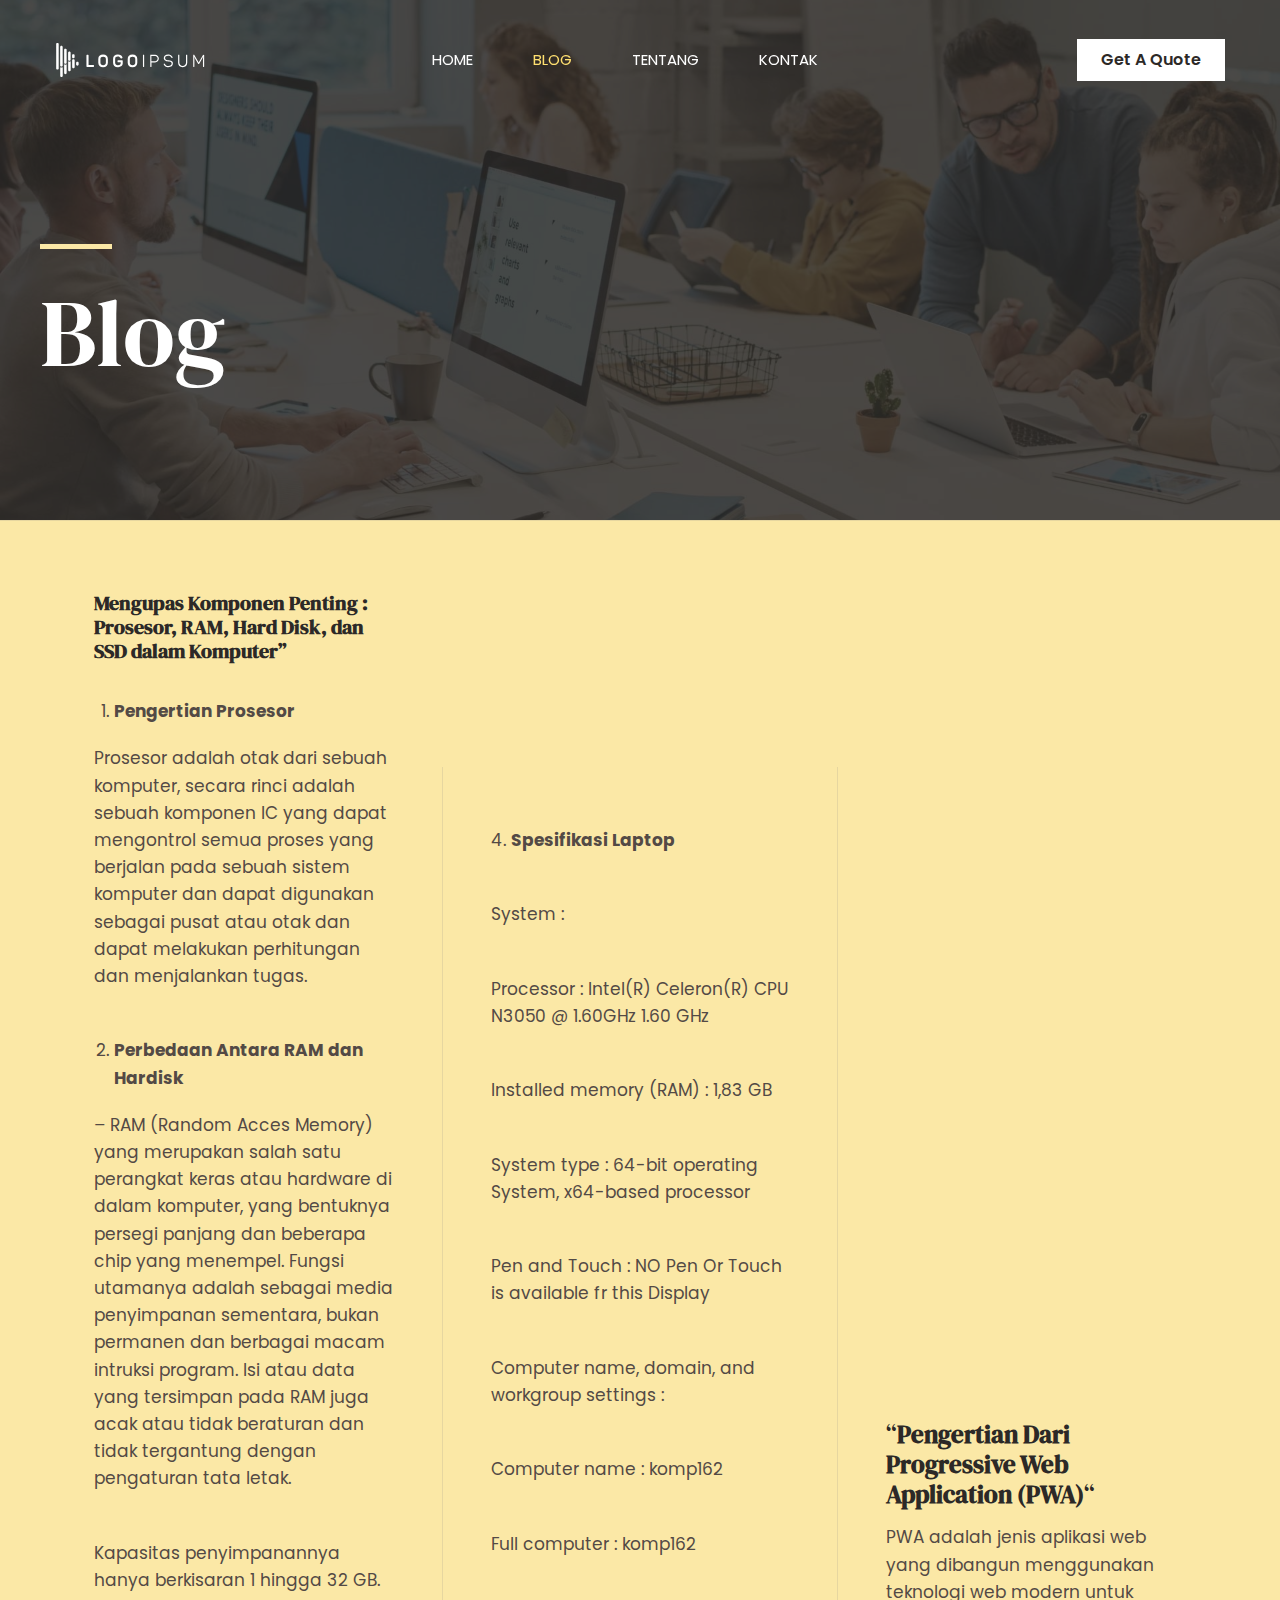
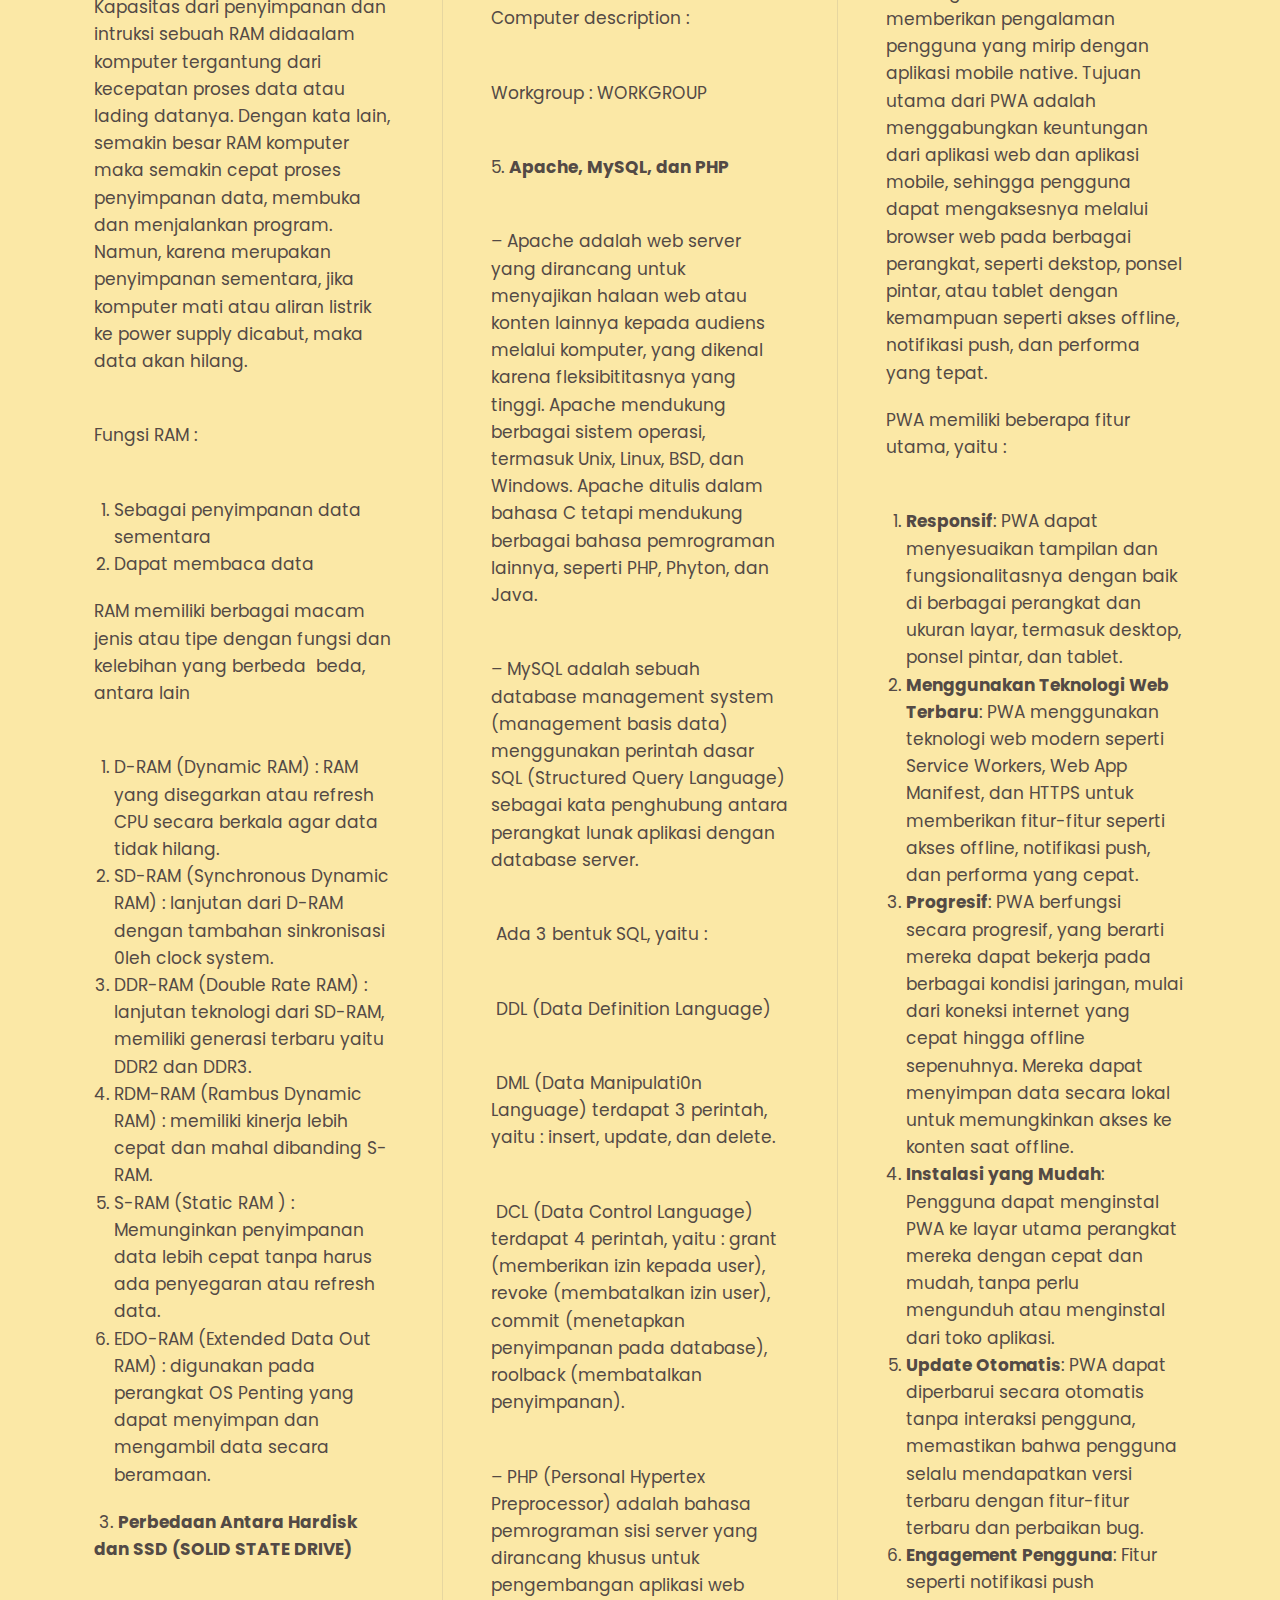
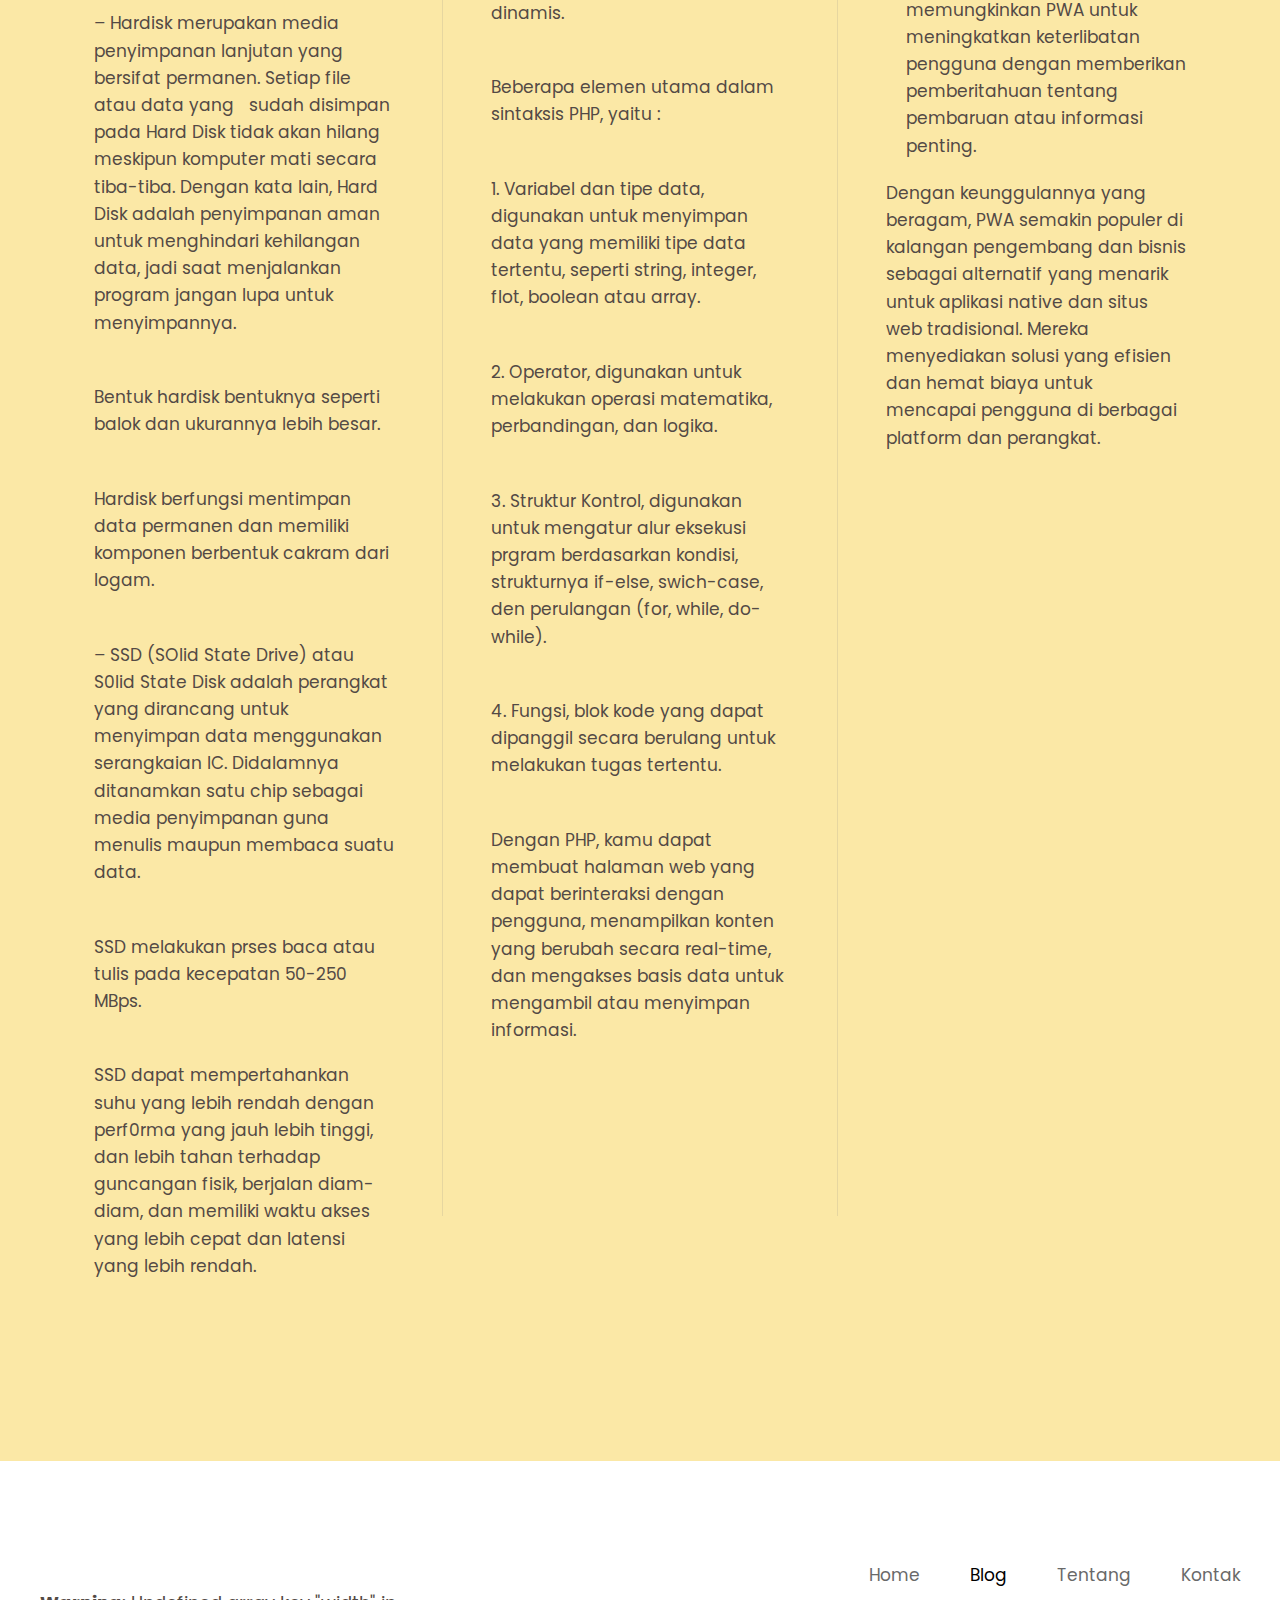
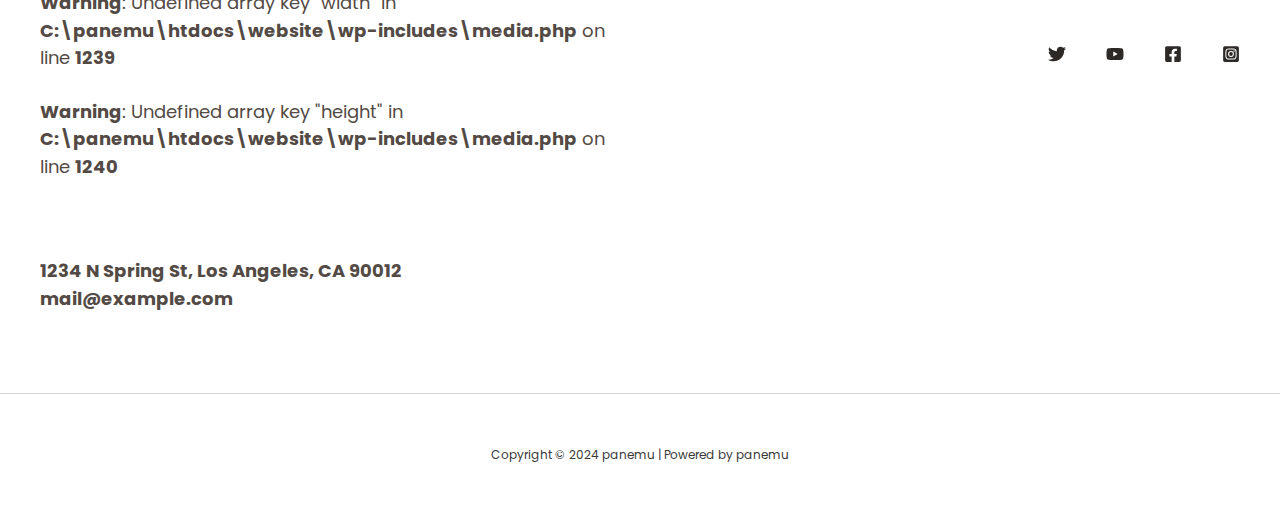
<file: services/index.html>
<!DOCTYPE html>
<html lang="en-US">
<head>
<meta charset="UTF-8">
<meta name="viewport" content="width=device-width, initial-scale=1">
	 <link rel="profile" href="https://gmpg.org/xfn/11"> 
	 <title>Blog &#8211; panemu</title>
<meta name="robots" content="max-image-preview:large">
<link rel="dns-prefetch" href="//fonts.googleapis.com">
<link rel="alternate" type="application/rss+xml" title="panemu &raquo; Feed" href="https://luthfiwebs.github.io/new/feed/">
<link rel="alternate" type="application/rss+xml" title="panemu &raquo; Comments Feed" href="https://luthfiwebs.github.io/new/comments/feed/">
<script>
window._wpemojiSettings = {"baseUrl":"https:\/\/s.w.org\/images\/core\/emoji\/15.0.3\/72x72\/","ext":".png","svgUrl":"https:\/\/s.w.org\/images\/core\/emoji\/15.0.3\/svg\/","svgExt":".svg","source":{"concatemoji":"https:\/\/luthfiwebs.github.io\/new\/wp-includes\/js\/wp-emoji-release.min.js?ver=6.5.3"}};
/*! This file is auto-generated */
!function(i,n){var o,s,e;function c(e){try{var t={supportTests:e,timestamp:(new Date).valueOf()};sessionStorage.setItem(o,JSON.stringify(t))}catch(e){}}function p(e,t,n){e.clearRect(0,0,e.canvas.width,e.canvas.height),e.fillText(t,0,0);var t=new Uint32Array(e.getImageData(0,0,e.canvas.width,e.canvas.height).data),r=(e.clearRect(0,0,e.canvas.width,e.canvas.height),e.fillText(n,0,0),new Uint32Array(e.getImageData(0,0,e.canvas.width,e.canvas.height).data));return t.every(function(e,t){return e===r[t]})}function u(e,t,n){switch(t){case"flag":return n(e,"🏳️‍⚧️","🏳️​⚧️")?!1:!n(e,"🇺🇳","🇺​🇳")&&!n(e,"🏴󠁧󠁢󠁥󠁮󠁧󠁿","🏴​󠁧​󠁢​󠁥​󠁮​󠁧​󠁿");case"emoji":return!n(e,"🐦‍⬛","🐦​⬛")}return!1}function f(e,t,n){var r="undefined"!=typeof WorkerGlobalScope&&self instanceof WorkerGlobalScope?new OffscreenCanvas(300,150):i.createElement("canvas"),a=r.getContext("2d",{willReadFrequently:!0}),o=(a.textBaseline="top",a.font="600 32px Arial",{});return e.forEach(function(e){o[e]=t(a,e,n)}),o}function t(e){var t=i.createElement("script");t.src=e,t.defer=!0,i.head.appendChild(t)}"undefined"!=typeof Promise&&(o="wpEmojiSettingsSupports",s=["flag","emoji"],n.supports={everything:!0,everythingExceptFlag:!0},e=new Promise(function(e){i.addEventListener("DOMContentLoaded",e,{once:!0})}),new Promise(function(t){var n=function(){try{var e=JSON.parse(sessionStorage.getItem(o));if("object"==typeof e&&"number"==typeof e.timestamp&&(new Date).valueOf()<e.timestamp+604800&&"object"==typeof e.supportTests)return e.supportTests}catch(e){}return null}();if(!n){if("undefined"!=typeof Worker&&"undefined"!=typeof OffscreenCanvas&&"undefined"!=typeof URL&&URL.createObjectURL&&"undefined"!=typeof Blob)try{var e="postMessage("+f.toString()+"("+[JSON.stringify(s),u.toString(),p.toString()].join(",")+"));",r=new Blob([e],{type:"text/javascript"}),a=new Worker(URL.createObjectURL(r),{name:"wpTestEmojiSupports"});return void(a.onmessage=function(e){c(n=e.data),a.terminate(),t(n)})}catch(e){}c(n=f(s,u,p))}t(n)}).then(function(e){for(var t in e)n.supports[t]=e[t],n.supports.everything=n.supports.everything&&n.supports[t],"flag"!==t&&(n.supports.everythingExceptFlag=n.supports.everythingExceptFlag&&n.supports[t]);n.supports.everythingExceptFlag=n.supports.everythingExceptFlag&&!n.supports.flag,n.DOMReady=!1,n.readyCallback=function(){n.DOMReady=!0}}).then(function(){return e}).then(function(){var e;n.supports.everything||(n.readyCallback(),(e=n.source||{}).concatemoji?t(e.concatemoji):e.wpemoji&&e.twemoji&&(t(e.twemoji),t(e.wpemoji)))}))}((window,document),window._wpemojiSettings);
</script>
<link rel="stylesheet" id="astra-theme-css-css" href="https://luthfiwebs.github.io/new/wp-content/themes/astra/assets/css/minified/main.min.css?ver=4.6.15" media="all">
<style id="astra-theme-css-inline-css">:root{--ast-post-nav-space:0;--ast-container-default-xlg-padding:6.67em;--ast-container-default-lg-padding:5.67em;--ast-container-default-slg-padding:4.34em;--ast-container-default-md-padding:3.34em;--ast-container-default-sm-padding:6.67em;--ast-container-default-xs-padding:2.4em;--ast-container-default-xxs-padding:1.4em;--ast-code-block-background:#EEEEEE;--ast-comment-inputs-background:#FAFAFA;--ast-normal-container-width:1200px;--ast-narrow-container-width:750px;--ast-blog-title-font-weight:normal;--ast-blog-meta-weight:inherit;}html{font-size:106.25%;}a,.page-title{color:var(--ast-global-color-3);}a:hover,a:focus{color:var(--ast-global-color-1);}body,button,input,select,textarea,.ast-button,.ast-custom-button{font-family:'Poppins',sans-serif;font-weight:400;font-size:17px;font-size:1rem;line-height:var(--ast-body-line-height,1.6em);}blockquote{color:var(--ast-global-color-3);}h1,.entry-content h1,h2,.entry-content h2,h3,.entry-content h3,h4,.entry-content h4,h5,.entry-content h5,h6,.entry-content h6,.site-title,.site-title a{font-family:'DM Serif Display',serif;font-weight:400;}.site-title{font-size:35px;font-size:2.0588235294118rem;display:none;}header .custom-logo-link img{max-width:150px;width:150px;}.astra-logo-svg{width:150px;}.site-header .site-description{font-size:15px;font-size:0.88235294117647rem;display:none;}.entry-title{font-size:30px;font-size:1.7647058823529rem;}.archive .ast-article-post .ast-article-inner,.blog .ast-article-post .ast-article-inner,.archive .ast-article-post .ast-article-inner:hover,.blog .ast-article-post .ast-article-inner:hover{overflow:hidden;}h1,.entry-content h1{font-size:95px;font-size:5.5882352941176rem;font-family:'DM Serif Display',serif;line-height:1.4em;}h2,.entry-content h2{font-size:52px;font-size:3.0588235294118rem;font-family:'DM Serif Display',serif;line-height:1.3em;}h3,.entry-content h3{font-size:36px;font-size:2.1176470588235rem;font-family:'DM Serif Display',serif;line-height:1em;}h4,.entry-content h4{font-size:25px;font-size:1.4705882352941rem;line-height:1.2em;font-family:'DM Serif Display',serif;}h5,.entry-content h5{font-size:20px;font-size:1.1764705882353rem;line-height:1.2em;font-family:'DM Serif Display',serif;}h6,.entry-content h6{font-size:15px;font-size:0.88235294117647rem;line-height:1.25em;font-family:'DM Serif Display',serif;}::selection{background-color:var(--ast-global-color-0);color:#000000;}body,h1,.entry-title a,.entry-content h1,h2,.entry-content h2,h3,.entry-content h3,h4,.entry-content h4,h5,.entry-content h5,h6,.entry-content h6{color:var(--ast-global-color-3);}.tagcloud a:hover,.tagcloud a:focus,.tagcloud a.current-item{color:#ffffff;border-color:var(--ast-global-color-3);background-color:var(--ast-global-color-3);}input:focus,input[type="text"]:focus,input[type="email"]:focus,input[type="url"]:focus,input[type="password"]:focus,input[type="reset"]:focus,input[type="search"]:focus,textarea:focus{border-color:var(--ast-global-color-3);}input[type="radio"]:checked,input[type=reset],input[type="checkbox"]:checked,input[type="checkbox"]:hover:checked,input[type="checkbox"]:focus:checked,input[type=range]::-webkit-slider-thumb{border-color:var(--ast-global-color-3);background-color:var(--ast-global-color-3);box-shadow:none;}.site-footer a:hover + .post-count,.site-footer a:focus + .post-count{background:var(--ast-global-color-3);border-color:var(--ast-global-color-3);}.single .nav-links .nav-previous,.single .nav-links .nav-next{color:var(--ast-global-color-3);}.entry-meta,.entry-meta *{line-height:1.45;color:var(--ast-global-color-3);}.entry-meta a:not(.ast-button):hover,.entry-meta a:not(.ast-button):hover *,.entry-meta a:not(.ast-button):focus,.entry-meta a:not(.ast-button):focus *,.page-links > .page-link,.page-links .page-link:hover,.post-navigation a:hover{color:var(--ast-global-color-1);}#cat option,.secondary .calendar_wrap thead a,.secondary .calendar_wrap thead a:visited{color:var(--ast-global-color-3);}.secondary .calendar_wrap #today,.ast-progress-val span{background:var(--ast-global-color-3);}.secondary a:hover + .post-count,.secondary a:focus + .post-count{background:var(--ast-global-color-3);border-color:var(--ast-global-color-3);}.calendar_wrap #today > a{color:#ffffff;}.page-links .page-link,.single .post-navigation a{color:var(--ast-global-color-3);}.ast-search-menu-icon .search-form button.search-submit{padding:0 4px;}.ast-search-menu-icon form.search-form{padding-right:0;}.ast-search-menu-icon.slide-search input.search-field{width:0;}.ast-header-search .ast-search-menu-icon.ast-dropdown-active .search-form,.ast-header-search .ast-search-menu-icon.ast-dropdown-active .search-field:focus{transition:all 0.2s;}.search-form input.search-field:focus{outline:none;}.wp-block-latest-posts > li > a{color:var(--ast-global-color-2);}.widget-title,.widget .wp-block-heading{font-size:24px;font-size:1.4117647058824rem;color:var(--ast-global-color-3);}.ast-search-menu-icon.slide-search a:focus-visible:focus-visible,.astra-search-icon:focus-visible,#close:focus-visible,a:focus-visible,.ast-menu-toggle:focus-visible,.site .skip-link:focus-visible,.wp-block-loginout input:focus-visible,.wp-block-search.wp-block-search__button-inside .wp-block-search__inside-wrapper,.ast-header-navigation-arrow:focus-visible,.woocommerce .wc-proceed-to-checkout > .checkout-button:focus-visible,.woocommerce .woocommerce-MyAccount-navigation ul li a:focus-visible,.ast-orders-table__row .ast-orders-table__cell:focus-visible,.woocommerce .woocommerce-order-details .order-again > .button:focus-visible,.woocommerce .woocommerce-message a.button.wc-forward:focus-visible,.woocommerce #minus_qty:focus-visible,.woocommerce #plus_qty:focus-visible,a#ast-apply-coupon:focus-visible,.woocommerce .woocommerce-info a:focus-visible,.woocommerce .astra-shop-summary-wrap a:focus-visible,.woocommerce a.wc-forward:focus-visible,#ast-apply-coupon:focus-visible,.woocommerce-js .woocommerce-mini-cart-item a.remove:focus-visible,#close:focus-visible,.button.search-submit:focus-visible,#search_submit:focus,.normal-search:focus-visible,.ast-header-account-wrap:focus-visible{outline-style:dotted;outline-color:inherit;outline-width:thin;}input:focus,input[type="text"]:focus,input[type="email"]:focus,input[type="url"]:focus,input[type="password"]:focus,input[type="reset"]:focus,input[type="search"]:focus,input[type="number"]:focus,textarea:focus,.wp-block-search__input:focus,[data-section="section-header-mobile-trigger"] .ast-button-wrap .ast-mobile-menu-trigger-minimal:focus,.ast-mobile-popup-drawer.active .menu-toggle-close:focus,.woocommerce-ordering select.orderby:focus,#ast-scroll-top:focus,#coupon_code:focus,.woocommerce-page #comment:focus,.woocommerce #reviews #respond input#submit:focus,.woocommerce a.add_to_cart_button:focus,.woocommerce .button.single_add_to_cart_button:focus,.woocommerce .woocommerce-cart-form button:focus,.woocommerce .woocommerce-cart-form__cart-item .quantity .qty:focus,.woocommerce .woocommerce-billing-fields .woocommerce-billing-fields__field-wrapper .woocommerce-input-wrapper > .input-text:focus,.woocommerce #order_comments:focus,.woocommerce #place_order:focus,.woocommerce .woocommerce-address-fields .woocommerce-address-fields__field-wrapper .woocommerce-input-wrapper > .input-text:focus,.woocommerce .woocommerce-MyAccount-content form button:focus,.woocommerce .woocommerce-MyAccount-content .woocommerce-EditAccountForm .woocommerce-form-row .woocommerce-Input.input-text:focus,.woocommerce .ast-woocommerce-container .woocommerce-pagination ul.page-numbers li a:focus,body #content .woocommerce form .form-row .select2-container--default .select2-selection--single:focus,#ast-coupon-code:focus,.woocommerce.woocommerce-js .quantity input[type=number]:focus,.woocommerce-js .woocommerce-mini-cart-item .quantity input[type=number]:focus,.woocommerce p#ast-coupon-trigger:focus{border-style:dotted;border-color:inherit;border-width:thin;}input{outline:none;}.site-logo-img img{ transition:all 0.2s linear;}body .ast-oembed-container *{position:absolute;top:0;width:100%;height:100%;left:0;}body .wp-block-embed-pocket-casts .ast-oembed-container *{position:unset;}.ast-single-post-featured-section + article {margin-top: 2em;}.site-content .ast-single-post-featured-section img {width: 100%;overflow: hidden;object-fit: cover;}.site > .ast-single-related-posts-container {margin-top: 0;}@media (min-width: 922px) {.ast-desktop .ast-container--narrow {max-width: var(--ast-narrow-container-width);margin: 0 auto;}}.ast-page-builder-template .hentry {margin: 0;}.ast-page-builder-template .site-content > .ast-container {max-width: 100%;padding: 0;}.ast-page-builder-template .site .site-content #primary {padding: 0;margin: 0;}.ast-page-builder-template .no-results {text-align: center;margin: 4em auto;}.ast-page-builder-template .ast-pagination {padding: 2em;}.ast-page-builder-template .entry-header.ast-no-title.ast-no-thumbnail {margin-top: 0;}.ast-page-builder-template .entry-header.ast-header-without-markup {margin-top: 0;margin-bottom: 0;}.ast-page-builder-template .entry-header.ast-no-title.ast-no-meta {margin-bottom: 0;}.ast-page-builder-template.single .post-navigation {padding-bottom: 2em;}.ast-page-builder-template.single-post .site-content > .ast-container {max-width: 100%;}.ast-page-builder-template .entry-header {margin-top: 4em;margin-left: auto;margin-right: auto;padding-left: 20px;padding-right: 20px;}.single.ast-page-builder-template .entry-header {padding-left: 20px;padding-right: 20px;}.ast-page-builder-template .ast-archive-description {margin: 4em auto 0;padding-left: 20px;padding-right: 20px;}.ast-page-builder-template.ast-no-sidebar .entry-content .alignwide {margin-left: 0;margin-right: 0;}@media (max-width:921.9px){#ast-desktop-header{display:none;}}@media (min-width:922px){#ast-mobile-header{display:none;}}.wp-block-buttons.aligncenter{justify-content:center;}@media (max-width:921px){.ast-theme-transparent-header #primary,.ast-theme-transparent-header #secondary{padding:0;}}@media (max-width:921px){.ast-plain-container.ast-no-sidebar #primary{padding:0;}}.ast-plain-container.ast-no-sidebar #primary{margin-top:0;margin-bottom:0;}.wp-block-button.is-style-outline .wp-block-button__link{border-color:var(--ast-global-color-2);border-top-width:1px;border-right-width:1px;border-bottom-width:1px;border-left-width:1px;}div.wp-block-button.is-style-outline > .wp-block-button__link:not(.has-text-color),div.wp-block-button.wp-block-button__link.is-style-outline:not(.has-text-color){color:var(--ast-global-color-2);}.wp-block-button.is-style-outline .wp-block-button__link:hover,.wp-block-buttons .wp-block-button.is-style-outline .wp-block-button__link:focus,.wp-block-buttons .wp-block-button.is-style-outline > .wp-block-button__link:not(.has-text-color):hover,.wp-block-buttons .wp-block-button.wp-block-button__link.is-style-outline:not(.has-text-color):hover{color:#000000;background-color:var(--ast-global-color-1);border-color:var(--ast-global-color-1);}.post-page-numbers.current .page-link,.ast-pagination .page-numbers.current{color:#000000;border-color:var(--ast-global-color-0);background-color:var(--ast-global-color-0);}.wp-block-button.is-style-outline .wp-block-button__link{border-top-width:1px;border-right-width:1px;border-bottom-width:1px;border-left-width:1px;}.wp-block-button.is-style-outline .wp-block-button__link.wp-element-button,.ast-outline-button{border-color:var(--ast-global-color-2);font-family:inherit;font-weight:600;font-size:16px;font-size:0.94117647058824rem;line-height:1em;border-top-left-radius:0px;border-top-right-radius:0px;border-bottom-right-radius:0px;border-bottom-left-radius:0px;}.wp-block-buttons .wp-block-button.is-style-outline > .wp-block-button__link:not(.has-text-color),.wp-block-buttons .wp-block-button.wp-block-button__link.is-style-outline:not(.has-text-color),.ast-outline-button{color:var(--ast-global-color-2);}.wp-block-button.is-style-outline .wp-block-button__link:hover,.wp-block-buttons .wp-block-button.is-style-outline .wp-block-button__link:focus,.wp-block-buttons .wp-block-button.is-style-outline > .wp-block-button__link:not(.has-text-color):hover,.wp-block-buttons .wp-block-button.wp-block-button__link.is-style-outline:not(.has-text-color):hover,.ast-outline-button:hover,.ast-outline-button:focus,.wp-block-uagb-buttons-child .uagb-buttons-repeater.ast-outline-button:hover,.wp-block-uagb-buttons-child .uagb-buttons-repeater.ast-outline-button:focus{color:#000000;background-color:var(--ast-global-color-1);border-color:var(--ast-global-color-1);}.wp-block-button .wp-block-button__link.wp-element-button.is-style-outline:not(.has-background),.wp-block-button.is-style-outline>.wp-block-button__link.wp-element-button:not(.has-background),.ast-outline-button{background-color:rgba(255,224,112,0);}.entry-content[ast-blocks-layout] > figure{margin-bottom:1em;}@media (max-width:921px){.ast-separate-container #primary,.ast-separate-container #secondary{padding:1.5em 0;}#primary,#secondary{padding:1.5em 0;margin:0;}.ast-left-sidebar #content > .ast-container{display:flex;flex-direction:column-reverse;width:100%;}.ast-separate-container .ast-article-post,.ast-separate-container .ast-article-single{padding:1.5em 2.14em;}.ast-author-box img.avatar{margin:20px 0 0 0;}}@media (min-width:922px){.ast-separate-container.ast-right-sidebar #primary,.ast-separate-container.ast-left-sidebar #primary{border:0;}.search-no-results.ast-separate-container #primary{margin-bottom:4em;}}.wp-block-button .wp-block-button__link{color:#000000;}.wp-block-button .wp-block-button__link:hover,.wp-block-button .wp-block-button__link:focus{color:#000000;background-color:var(--ast-global-color-1);border-color:var(--ast-global-color-1);}.wp-block-button .wp-block-button__link,.wp-block-search .wp-block-search__button,body .wp-block-file .wp-block-file__button{border-style:solid;border-top-width:1px;border-right-width:1px;border-left-width:1px;border-bottom-width:1px;border-color:var(--ast-global-color-2);background-color:rgba(255,224,112,0);color:#000000;font-family:inherit;font-weight:600;line-height:1em;font-size:16px;font-size:0.94117647058824rem;border-top-left-radius:0px;border-top-right-radius:0px;border-bottom-right-radius:0px;border-bottom-left-radius:0px;padding-top:14px;padding-right:16px;padding-bottom:14px;padding-left:16px;}.menu-toggle,button,.ast-button,.ast-custom-button,.button,input#submit,input[type="button"],input[type="submit"],input[type="reset"],form[CLASS*="wp-block-search__"].wp-block-search .wp-block-search__inside-wrapper .wp-block-search__button,body .wp-block-file .wp-block-file__button,.woocommerce-js a.button,.woocommerce button.button,.woocommerce .woocommerce-message a.button,.woocommerce #respond input#submit.alt,.woocommerce input.button.alt,.woocommerce input.button,.woocommerce input.button:disabled,.woocommerce input.button:disabled[disabled],.woocommerce input.button:disabled:hover,.woocommerce input.button:disabled[disabled]:hover,.woocommerce #respond input#submit,.woocommerce button.button.alt.disabled,.wc-block-grid__products .wc-block-grid__product .wp-block-button__link,.wc-block-grid__product-onsale,[CLASS*="wc-block"] button,.woocommerce-js .astra-cart-drawer .astra-cart-drawer-content .woocommerce-mini-cart__buttons .button:not(.checkout):not(.ast-continue-shopping),.woocommerce-js .astra-cart-drawer .astra-cart-drawer-content .woocommerce-mini-cart__buttons a.checkout,.woocommerce button.button.alt.disabled.wc-variation-selection-needed,[CLASS*="wc-block"] .wc-block-components-button{border-style:solid;border-top-width:1px;border-right-width:1px;border-left-width:1px;border-bottom-width:1px;color:#000000;border-color:var(--ast-global-color-2);background-color:rgba(255,224,112,0);padding-top:14px;padding-right:16px;padding-bottom:14px;padding-left:16px;font-family:inherit;font-weight:600;font-size:16px;font-size:0.94117647058824rem;line-height:1em;border-top-left-radius:0px;border-top-right-radius:0px;border-bottom-right-radius:0px;border-bottom-left-radius:0px;}button:focus,.menu-toggle:hover,button:hover,.ast-button:hover,.ast-custom-button:hover .button:hover,.ast-custom-button:hover ,input[type=reset]:hover,input[type=reset]:focus,input#submit:hover,input#submit:focus,input[type="button"]:hover,input[type="button"]:focus,input[type="submit"]:hover,input[type="submit"]:focus,form[CLASS*="wp-block-search__"].wp-block-search .wp-block-search__inside-wrapper .wp-block-search__button:hover,form[CLASS*="wp-block-search__"].wp-block-search .wp-block-search__inside-wrapper .wp-block-search__button:focus,body .wp-block-file .wp-block-file__button:hover,body .wp-block-file .wp-block-file__button:focus,.woocommerce-js a.button:hover,.woocommerce button.button:hover,.woocommerce .woocommerce-message a.button:hover,.woocommerce #respond input#submit:hover,.woocommerce #respond input#submit.alt:hover,.woocommerce input.button.alt:hover,.woocommerce input.button:hover,.woocommerce button.button.alt.disabled:hover,.wc-block-grid__products .wc-block-grid__product .wp-block-button__link:hover,[CLASS*="wc-block"] button:hover,.woocommerce-js .astra-cart-drawer .astra-cart-drawer-content .woocommerce-mini-cart__buttons .button:not(.checkout):not(.ast-continue-shopping):hover,.woocommerce-js .astra-cart-drawer .astra-cart-drawer-content .woocommerce-mini-cart__buttons a.checkout:hover,.woocommerce button.button.alt.disabled.wc-variation-selection-needed:hover,[CLASS*="wc-block"] .wc-block-components-button:hover,[CLASS*="wc-block"] .wc-block-components-button:focus{color:#000000;background-color:var(--ast-global-color-1);border-color:var(--ast-global-color-1);}@media (max-width:921px){.ast-mobile-header-stack .main-header-bar .ast-search-menu-icon{display:inline-block;}.ast-header-break-point.ast-header-custom-item-outside .ast-mobile-header-stack .main-header-bar .ast-search-icon{margin:0;}.ast-comment-avatar-wrap img{max-width:2.5em;}.ast-comment-meta{padding:0 1.8888em 1.3333em;}.ast-separate-container .ast-comment-list li.depth-1{padding:1.5em 2.14em;}.ast-separate-container .comment-respond{padding:2em 2.14em;}}@media (min-width:544px){.ast-container{max-width:100%;}}@media (max-width:544px){.ast-separate-container .ast-article-post,.ast-separate-container .ast-article-single,.ast-separate-container .comments-title,.ast-separate-container .ast-archive-description{padding:1.5em 1em;}.ast-separate-container #content .ast-container{padding-left:0.54em;padding-right:0.54em;}.ast-separate-container .ast-comment-list .bypostauthor{padding:.5em;}.ast-search-menu-icon.ast-dropdown-active .search-field{width:170px;}}body,.ast-separate-container{background-color:var(--ast-global-color-4);;background-image:none;;}@media (max-width:921px){.site-title{display:none;}.site-header .site-description{display:none;}h1,.entry-content h1{font-size:50px;}h2,.entry-content h2{font-size:32px;}h3,.entry-content h3{font-size:26px;}h4,.entry-content h4{font-size:22px;font-size:1.2941176470588rem;}h5,.entry-content h5{font-size:18px;font-size:1.0588235294118rem;}h6,.entry-content h6{font-size:15px;font-size:0.88235294117647rem;}}@media (max-width:544px){.site-title{display:none;}.site-header .site-description{display:none;}h1,.entry-content h1{font-size:32px;}h2,.entry-content h2{font-size:28px;}h3,.entry-content h3{font-size:22px;}h4,.entry-content h4{font-size:20px;font-size:1.1764705882353rem;}h5,.entry-content h5{font-size:17px;font-size:1rem;}h6,.entry-content h6{font-size:15px;font-size:0.88235294117647rem;}}@media (max-width:921px){html{font-size:96.9%;}}@media (max-width:544px){html{font-size:96.9%;}}@media (min-width:922px){.ast-container{max-width:1240px;}}@media (min-width:922px){.site-content .ast-container{display:flex;}}@media (max-width:921px){.site-content .ast-container{flex-direction:column;}}@media (min-width:922px){.main-header-menu .sub-menu .menu-item.ast-left-align-sub-menu:hover > .sub-menu,.main-header-menu .sub-menu .menu-item.ast-left-align-sub-menu.focus > .sub-menu{margin-left:-0px;}}.ast-theme-transparent-header [data-section="section-header-mobile-trigger"] .ast-button-wrap .ast-mobile-menu-trigger-fill,.ast-theme-transparent-header [data-section="section-header-mobile-trigger"] .ast-button-wrap .ast-mobile-menu-trigger-minimal{border:none;}.site .comments-area{padding-bottom:3em;}.wp-block-file {display: flex;align-items: center;flex-wrap: wrap;justify-content: space-between;}.wp-block-pullquote {border: none;}.wp-block-pullquote blockquote::before {content: "\201D";font-family: "Helvetica",sans-serif;display: flex;transform: rotate( 180deg );font-size: 6rem;font-style: normal;line-height: 1;font-weight: bold;align-items: center;justify-content: center;}.has-text-align-right > blockquote::before {justify-content: flex-start;}.has-text-align-left > blockquote::before {justify-content: flex-end;}figure.wp-block-pullquote.is-style-solid-color blockquote {max-width: 100%;text-align: inherit;}html body {--wp--custom--ast-default-block-top-padding: 3em;--wp--custom--ast-default-block-right-padding: 3em;--wp--custom--ast-default-block-bottom-padding: 3em;--wp--custom--ast-default-block-left-padding: 3em;--wp--custom--ast-container-width: 1200px;--wp--custom--ast-content-width-size: 1200px;--wp--custom--ast-wide-width-size: calc(1200px + var(--wp--custom--ast-default-block-left-padding) + var(--wp--custom--ast-default-block-right-padding));}.ast-narrow-container {--wp--custom--ast-content-width-size: 750px;--wp--custom--ast-wide-width-size: 750px;}@media(max-width: 921px) {html body {--wp--custom--ast-default-block-top-padding: 3em;--wp--custom--ast-default-block-right-padding: 2em;--wp--custom--ast-default-block-bottom-padding: 3em;--wp--custom--ast-default-block-left-padding: 2em;}}@media(max-width: 544px) {html body {--wp--custom--ast-default-block-top-padding: 3em;--wp--custom--ast-default-block-right-padding: 1.5em;--wp--custom--ast-default-block-bottom-padding: 3em;--wp--custom--ast-default-block-left-padding: 1.5em;}}.entry-content > .wp-block-group,.entry-content > .wp-block-cover,.entry-content > .wp-block-columns {padding-top: var(--wp--custom--ast-default-block-top-padding);padding-right: var(--wp--custom--ast-default-block-right-padding);padding-bottom: var(--wp--custom--ast-default-block-bottom-padding);padding-left: var(--wp--custom--ast-default-block-left-padding);}.ast-plain-container.ast-no-sidebar .entry-content > .alignfull,.ast-page-builder-template .ast-no-sidebar .entry-content > .alignfull {margin-left: calc( -50vw + 50%);margin-right: calc( -50vw + 50%);max-width: 100vw;width: 100vw;}.ast-plain-container.ast-no-sidebar .entry-content .alignfull .alignfull,.ast-page-builder-template.ast-no-sidebar .entry-content .alignfull .alignfull,.ast-plain-container.ast-no-sidebar .entry-content .alignfull .alignwide,.ast-page-builder-template.ast-no-sidebar .entry-content .alignfull .alignwide,.ast-plain-container.ast-no-sidebar .entry-content .alignwide .alignfull,.ast-page-builder-template.ast-no-sidebar .entry-content .alignwide .alignfull,.ast-plain-container.ast-no-sidebar .entry-content .alignwide .alignwide,.ast-page-builder-template.ast-no-sidebar .entry-content .alignwide .alignwide,.ast-plain-container.ast-no-sidebar .entry-content .wp-block-column .alignfull,.ast-page-builder-template.ast-no-sidebar .entry-content .wp-block-column .alignfull,.ast-plain-container.ast-no-sidebar .entry-content .wp-block-column .alignwide,.ast-page-builder-template.ast-no-sidebar .entry-content .wp-block-column .alignwide {margin-left: auto;margin-right: auto;width: 100%;}[ast-blocks-layout] .wp-block-separator:not(.is-style-dots) {height: 0;}[ast-blocks-layout] .wp-block-separator {margin: 20px auto;}[ast-blocks-layout] .wp-block-separator:not(.is-style-wide):not(.is-style-dots) {max-width: 100px;}[ast-blocks-layout] .wp-block-separator.has-background {padding: 0;}.entry-content[ast-blocks-layout] > * {max-width: var(--wp--custom--ast-content-width-size);margin-left: auto;margin-right: auto;}.entry-content[ast-blocks-layout] > .alignwide {max-width: var(--wp--custom--ast-wide-width-size);}.entry-content[ast-blocks-layout] .alignfull {max-width: none;}.entry-content .wp-block-columns {margin-bottom: 0;}blockquote {margin: 1.5em;border-color: rgba(0,0,0,0.05);}.wp-block-quote:not(.has-text-align-right):not(.has-text-align-center) {border-left: 5px solid rgba(0,0,0,0.05);}.has-text-align-right > blockquote,blockquote.has-text-align-right {border-right: 5px solid rgba(0,0,0,0.05);}.has-text-align-left > blockquote,blockquote.has-text-align-left {border-left: 5px solid rgba(0,0,0,0.05);}.wp-block-site-tagline,.wp-block-latest-posts .read-more {margin-top: 15px;}.wp-block-loginout p label {display: block;}.wp-block-loginout p:not(.login-remember):not(.login-submit) input {width: 100%;}.wp-block-loginout input:focus {border-color: transparent;}.wp-block-loginout input:focus {outline: thin dotted;}.entry-content .wp-block-media-text .wp-block-media-text__content {padding: 0 0 0 8%;}.entry-content .wp-block-media-text.has-media-on-the-right .wp-block-media-text__content {padding: 0 8% 0 0;}.entry-content .wp-block-media-text.has-background .wp-block-media-text__content {padding: 8%;}.entry-content .wp-block-cover:not([class*="background-color"]) .wp-block-cover__inner-container,.entry-content .wp-block-cover:not([class*="background-color"]) .wp-block-cover-image-text,.entry-content .wp-block-cover:not([class*="background-color"]) .wp-block-cover-text,.entry-content .wp-block-cover-image:not([class*="background-color"]) .wp-block-cover__inner-container,.entry-content .wp-block-cover-image:not([class*="background-color"]) .wp-block-cover-image-text,.entry-content .wp-block-cover-image:not([class*="background-color"]) .wp-block-cover-text {color: var(--ast-global-color-5);}.wp-block-loginout .login-remember input {width: 1.1rem;height: 1.1rem;margin: 0 5px 4px 0;vertical-align: middle;}.wp-block-latest-posts > li > *:first-child,.wp-block-latest-posts:not(.is-grid) > li:first-child {margin-top: 0;}.wp-block-search__inside-wrapper .wp-block-search__input {padding: 0 10px;color: var(--ast-global-color-3);background: var(--ast-global-color-5);border-color: var(--ast-border-color);}.wp-block-latest-posts .read-more {margin-bottom: 1.5em;}.wp-block-search__no-button .wp-block-search__inside-wrapper .wp-block-search__input {padding-top: 5px;padding-bottom: 5px;}.wp-block-latest-posts .wp-block-latest-posts__post-date,.wp-block-latest-posts .wp-block-latest-posts__post-author {font-size: 1rem;}.wp-block-latest-posts > li > *,.wp-block-latest-posts:not(.is-grid) > li {margin-top: 12px;margin-bottom: 12px;}.ast-page-builder-template .entry-content[ast-blocks-layout] > *,.ast-page-builder-template .entry-content[ast-blocks-layout] > .alignfull > * {max-width: none;}.ast-page-builder-template .entry-content[ast-blocks-layout] > .alignwide > * {max-width: var(--wp--custom--ast-wide-width-size);}.ast-page-builder-template .entry-content[ast-blocks-layout] > .inherit-container-width > *,.ast-page-builder-template .entry-content[ast-blocks-layout] > * > *,.entry-content[ast-blocks-layout] > .wp-block-cover .wp-block-cover__inner-container {max-width: var(--wp--custom--ast-content-width-size);margin-left: auto;margin-right: auto;}.entry-content[ast-blocks-layout] .wp-block-cover:not(.alignleft):not(.alignright) {width: auto;}@media(max-width: 1200px) {.ast-separate-container .entry-content > .alignfull,.ast-separate-container .entry-content[ast-blocks-layout] > .alignwide,.ast-plain-container .entry-content[ast-blocks-layout] > .alignwide,.ast-plain-container .entry-content .alignfull {margin-left: calc(-1 * min(var(--ast-container-default-xlg-padding),20px)) ;margin-right: calc(-1 * min(var(--ast-container-default-xlg-padding),20px));}}@media(min-width: 1201px) {.ast-separate-container .entry-content > .alignfull {margin-left: calc(-1 * var(--ast-container-default-xlg-padding) );margin-right: calc(-1 * var(--ast-container-default-xlg-padding) );}.ast-separate-container .entry-content[ast-blocks-layout] > .alignwide,.ast-plain-container .entry-content[ast-blocks-layout] > .alignwide {margin-left: calc(-1 * var(--wp--custom--ast-default-block-left-padding) );margin-right: calc(-1 * var(--wp--custom--ast-default-block-right-padding) );}}@media(min-width: 921px) {.ast-separate-container .entry-content .wp-block-group.alignwide:not(.inherit-container-width) > :where(:not(.alignleft):not(.alignright)),.ast-plain-container .entry-content .wp-block-group.alignwide:not(.inherit-container-width) > :where(:not(.alignleft):not(.alignright)) {max-width: calc( var(--wp--custom--ast-content-width-size) + 80px );}.ast-plain-container.ast-right-sidebar .entry-content[ast-blocks-layout] .alignfull,.ast-plain-container.ast-left-sidebar .entry-content[ast-blocks-layout] .alignfull {margin-left: -60px;margin-right: -60px;}}@media(min-width: 544px) {.entry-content > .alignleft {margin-right: 20px;}.entry-content > .alignright {margin-left: 20px;}}@media (max-width:544px){.wp-block-columns .wp-block-column:not(:last-child){margin-bottom:20px;}.wp-block-latest-posts{margin:0;}}@media( max-width: 600px ) {.entry-content .wp-block-media-text .wp-block-media-text__content,.entry-content .wp-block-media-text.has-media-on-the-right .wp-block-media-text__content {padding: 8% 0 0;}.entry-content .wp-block-media-text.has-background .wp-block-media-text__content {padding: 8%;}}.ast-page-builder-template .entry-header {padding-left: 0;}.ast-narrow-container .site-content .wp-block-uagb-image--align-full .wp-block-uagb-image__figure {max-width: 100%;margin-left: auto;margin-right: auto;}:root .has-ast-global-color-0-color{color:var(--ast-global-color-0);}:root .has-ast-global-color-0-background-color{background-color:var(--ast-global-color-0);}:root .wp-block-button .has-ast-global-color-0-color{color:var(--ast-global-color-0);}:root .wp-block-button .has-ast-global-color-0-background-color{background-color:var(--ast-global-color-0);}:root .has-ast-global-color-1-color{color:var(--ast-global-color-1);}:root .has-ast-global-color-1-background-color{background-color:var(--ast-global-color-1);}:root .wp-block-button .has-ast-global-color-1-color{color:var(--ast-global-color-1);}:root .wp-block-button .has-ast-global-color-1-background-color{background-color:var(--ast-global-color-1);}:root .has-ast-global-color-2-color{color:var(--ast-global-color-2);}:root .has-ast-global-color-2-background-color{background-color:var(--ast-global-color-2);}:root .wp-block-button .has-ast-global-color-2-color{color:var(--ast-global-color-2);}:root .wp-block-button .has-ast-global-color-2-background-color{background-color:var(--ast-global-color-2);}:root .has-ast-global-color-3-color{color:var(--ast-global-color-3);}:root .has-ast-global-color-3-background-color{background-color:var(--ast-global-color-3);}:root .wp-block-button .has-ast-global-color-3-color{color:var(--ast-global-color-3);}:root .wp-block-button .has-ast-global-color-3-background-color{background-color:var(--ast-global-color-3);}:root .has-ast-global-color-4-color{color:var(--ast-global-color-4);}:root .has-ast-global-color-4-background-color{background-color:var(--ast-global-color-4);}:root .wp-block-button .has-ast-global-color-4-color{color:var(--ast-global-color-4);}:root .wp-block-button .has-ast-global-color-4-background-color{background-color:var(--ast-global-color-4);}:root .has-ast-global-color-5-color{color:var(--ast-global-color-5);}:root .has-ast-global-color-5-background-color{background-color:var(--ast-global-color-5);}:root .wp-block-button .has-ast-global-color-5-color{color:var(--ast-global-color-5);}:root .wp-block-button .has-ast-global-color-5-background-color{background-color:var(--ast-global-color-5);}:root .has-ast-global-color-6-color{color:var(--ast-global-color-6);}:root .has-ast-global-color-6-background-color{background-color:var(--ast-global-color-6);}:root .wp-block-button .has-ast-global-color-6-color{color:var(--ast-global-color-6);}:root .wp-block-button .has-ast-global-color-6-background-color{background-color:var(--ast-global-color-6);}:root .has-ast-global-color-7-color{color:var(--ast-global-color-7);}:root .has-ast-global-color-7-background-color{background-color:var(--ast-global-color-7);}:root .wp-block-button .has-ast-global-color-7-color{color:var(--ast-global-color-7);}:root .wp-block-button .has-ast-global-color-7-background-color{background-color:var(--ast-global-color-7);}:root .has-ast-global-color-8-color{color:var(--ast-global-color-8);}:root .has-ast-global-color-8-background-color{background-color:var(--ast-global-color-8);}:root .wp-block-button .has-ast-global-color-8-color{color:var(--ast-global-color-8);}:root .wp-block-button .has-ast-global-color-8-background-color{background-color:var(--ast-global-color-8);}:root{--ast-global-color-0:#fbe8a6;--ast-global-color-1:#ffe070;--ast-global-color-2:#2c2927;--ast-global-color-3:#534a45;--ast-global-color-4:#f2f1e5;--ast-global-color-5:#ffffff;--ast-global-color-6:#f2f4f5;--ast-global-color-7:#2c2927;--ast-global-color-8:#bfd1ff;}:root {--ast-border-color : #dddddd;}.ast-single-entry-banner {-js-display: flex;display: flex;flex-direction: column;justify-content: center;text-align: center;position: relative;background: #eeeeee;}.ast-single-entry-banner[data-banner-layout="layout-1"] {max-width: 1200px;background: inherit;padding: 20px 0;}.ast-single-entry-banner[data-banner-width-type="custom"] {margin: 0 auto;width: 100%;}.ast-single-entry-banner + .site-content .entry-header {margin-bottom: 0;}.site .ast-author-avatar {--ast-author-avatar-size: ;}a.ast-underline-text {text-decoration: underline;}.ast-container > .ast-terms-link {position: relative;display: block;}a.ast-button.ast-badge-tax {padding: 4px 8px;border-radius: 3px;font-size: inherit;}header.entry-header .entry-title{font-size:30px;font-size:1.7647058823529rem;}header.entry-header > *:not(:last-child){margin-bottom:10px;}.ast-archive-entry-banner {-js-display: flex;display: flex;flex-direction: column;justify-content: center;text-align: center;position: relative;background: #eeeeee;}.ast-archive-entry-banner[data-banner-width-type="custom"] {margin: 0 auto;width: 100%;}.ast-archive-entry-banner[data-banner-layout="layout-1"] {background: inherit;padding: 20px 0;text-align: left;}body.archive .ast-archive-description{max-width:1200px;width:100%;text-align:left;padding-top:3em;padding-right:3em;padding-bottom:3em;padding-left:3em;}body.archive .ast-archive-description .ast-archive-title,body.archive .ast-archive-description .ast-archive-title *{font-size:40px;font-size:2.3529411764706rem;}body.archive .ast-archive-description > *:not(:last-child){margin-bottom:10px;}@media (max-width:921px){body.archive .ast-archive-description{text-align:left;}}@media (max-width:544px){body.archive .ast-archive-description{text-align:left;}}.ast-theme-transparent-header #masthead .site-logo-img .transparent-custom-logo .astra-logo-svg{width:150px;}.ast-theme-transparent-header #masthead .site-logo-img .transparent-custom-logo img{ max-width:150px;}@media (max-width:921px){.ast-theme-transparent-header #masthead .site-logo-img .transparent-custom-logo .astra-logo-svg{width:120px;}.ast-theme-transparent-header #masthead .site-logo-img .transparent-custom-logo img{ max-width:120px;}}@media (max-width:543px){.ast-theme-transparent-header #masthead .site-logo-img .transparent-custom-logo .astra-logo-svg{width:100px;}.ast-theme-transparent-header #masthead .site-logo-img .transparent-custom-logo img{ max-width:100px;}}@media (min-width:921px){.ast-theme-transparent-header #masthead{position:absolute;left:0;right:0;}.ast-theme-transparent-header .main-header-bar,.ast-theme-transparent-header.ast-header-break-point .main-header-bar{background:none;}body.elementor-editor-active.ast-theme-transparent-header #masthead,.fl-builder-edit .ast-theme-transparent-header #masthead,body.vc_editor.ast-theme-transparent-header #masthead,body.brz-ed.ast-theme-transparent-header #masthead{z-index:0;}.ast-header-break-point.ast-replace-site-logo-transparent.ast-theme-transparent-header .custom-mobile-logo-link{display:none;}.ast-header-break-point.ast-replace-site-logo-transparent.ast-theme-transparent-header .transparent-custom-logo{display:inline-block;}.ast-theme-transparent-header .ast-above-header,.ast-theme-transparent-header .ast-above-header.ast-above-header-bar{background-image:none;background-color:transparent;}.ast-theme-transparent-header .ast-below-header{background-image:none;background-color:transparent;}}.ast-theme-transparent-header .ast-builder-menu .main-header-menu,.ast-theme-transparent-header .ast-builder-menu .main-header-menu .menu-link,.ast-theme-transparent-header [CLASS*="ast-builder-menu-"] .main-header-menu .menu-item > .menu-link,.ast-theme-transparent-header .ast-masthead-custom-menu-items,.ast-theme-transparent-header .ast-masthead-custom-menu-items a,.ast-theme-transparent-header .ast-builder-menu .main-header-menu .menu-item > .ast-menu-toggle,.ast-theme-transparent-header .ast-builder-menu .main-header-menu .menu-item > .ast-menu-toggle,.ast-theme-transparent-header .ast-above-header-navigation a,.ast-header-break-point.ast-theme-transparent-header .ast-above-header-navigation a,.ast-header-break-point.ast-theme-transparent-header .ast-above-header-navigation > ul.ast-above-header-menu > .menu-item-has-children:not(.current-menu-item) > .ast-menu-toggle,.ast-theme-transparent-header .ast-below-header-menu,.ast-theme-transparent-header .ast-below-header-menu a,.ast-header-break-point.ast-theme-transparent-header .ast-below-header-menu a,.ast-header-break-point.ast-theme-transparent-header .ast-below-header-menu,.ast-theme-transparent-header .main-header-menu .menu-link{color:var(--ast-global-color-5);}.ast-theme-transparent-header .ast-builder-menu .main-header-menu .menu-item:hover > .menu-link,.ast-theme-transparent-header .ast-builder-menu .main-header-menu .menu-item:hover > .ast-menu-toggle,.ast-theme-transparent-header .ast-builder-menu .main-header-menu .ast-masthead-custom-menu-items a:hover,.ast-theme-transparent-header .ast-builder-menu .main-header-menu .focus > .menu-link,.ast-theme-transparent-header .ast-builder-menu .main-header-menu .focus > .ast-menu-toggle,.ast-theme-transparent-header .ast-builder-menu .main-header-menu .current-menu-item > .menu-link,.ast-theme-transparent-header .ast-builder-menu .main-header-menu .current-menu-ancestor > .menu-link,.ast-theme-transparent-header .ast-builder-menu .main-header-menu .current-menu-item > .ast-menu-toggle,.ast-theme-transparent-header .ast-builder-menu .main-header-menu .current-menu-ancestor > .ast-menu-toggle,.ast-theme-transparent-header [CLASS*="ast-builder-menu-"] .main-header-menu .current-menu-item > .menu-link,.ast-theme-transparent-header [CLASS*="ast-builder-menu-"] .main-header-menu .current-menu-ancestor > .menu-link,.ast-theme-transparent-header [CLASS*="ast-builder-menu-"] .main-header-menu .current-menu-item > .ast-menu-toggle,.ast-theme-transparent-header [CLASS*="ast-builder-menu-"] .main-header-menu .current-menu-ancestor > .ast-menu-toggle,.ast-theme-transparent-header .main-header-menu .menu-item:hover > .menu-link,.ast-theme-transparent-header .main-header-menu .current-menu-item > .menu-link,.ast-theme-transparent-header .main-header-menu .current-menu-ancestor > .menu-link{color:var(--ast-global-color-1);}.ast-theme-transparent-header .ast-builder-menu .main-header-menu .menu-item .sub-menu .menu-link,.ast-theme-transparent-header .main-header-menu .menu-item .sub-menu .menu-link{background-color:transparent;}@media (max-width:921px){.ast-theme-transparent-header #masthead{position:absolute;left:0;right:0;}.ast-theme-transparent-header .main-header-bar,.ast-theme-transparent-header.ast-header-break-point .main-header-bar{background:none;}body.elementor-editor-active.ast-theme-transparent-header #masthead,.fl-builder-edit .ast-theme-transparent-header #masthead,body.vc_editor.ast-theme-transparent-header #masthead,body.brz-ed.ast-theme-transparent-header #masthead{z-index:0;}.ast-header-break-point.ast-replace-site-logo-transparent.ast-theme-transparent-header .custom-mobile-logo-link{display:none;}.ast-header-break-point.ast-replace-site-logo-transparent.ast-theme-transparent-header .transparent-custom-logo{display:inline-block;}.ast-theme-transparent-header .ast-above-header,.ast-theme-transparent-header .ast-above-header.ast-above-header-bar{background-image:none;background-color:transparent;}.ast-theme-transparent-header .ast-below-header{background-image:none;background-color:transparent;}}.ast-theme-transparent-header #ast-desktop-header > [CLASS*="-header-wrap"]:last-child > [CLASS*="-header-bar"],.ast-theme-transparent-header.ast-header-break-point #ast-mobile-header > [CLASS*="-header-wrap"]:last-child > [CLASS*="-header-bar"]{border-bottom-style:none;}.ast-breadcrumbs .trail-browse,.ast-breadcrumbs .trail-items,.ast-breadcrumbs .trail-items li{display:inline-block;margin:0;padding:0;border:none;background:inherit;text-indent:0;text-decoration:none;}.ast-breadcrumbs .trail-browse{font-size:inherit;font-style:inherit;font-weight:inherit;color:inherit;}.ast-breadcrumbs .trail-items{list-style:none;}.trail-items li::after{padding:0 0.3em;content:"\00bb";}.trail-items li:last-of-type::after{display:none;}h1,.entry-content h1,h2,.entry-content h2,h3,.entry-content h3,h4,.entry-content h4,h5,.entry-content h5,h6,.entry-content h6{color:var(--ast-global-color-2);}@media (max-width:921px){.ast-builder-grid-row-container.ast-builder-grid-row-tablet-3-firstrow .ast-builder-grid-row > *:first-child,.ast-builder-grid-row-container.ast-builder-grid-row-tablet-3-lastrow .ast-builder-grid-row > *:last-child{grid-column:1 / -1;}}@media (max-width:544px){.ast-builder-grid-row-container.ast-builder-grid-row-mobile-3-firstrow .ast-builder-grid-row > *:first-child,.ast-builder-grid-row-container.ast-builder-grid-row-mobile-3-lastrow .ast-builder-grid-row > *:last-child{grid-column:1 / -1;}}.ast-builder-layout-element[data-section="title_tagline"]{display:flex;}@media (max-width:921px){.ast-header-break-point .ast-builder-layout-element[data-section="title_tagline"]{display:flex;}}@media (max-width:544px){.ast-header-break-point .ast-builder-layout-element[data-section="title_tagline"]{display:flex;}}[data-section*="section-hb-button-"] .menu-link{display:none;}.ast-header-button-1[data-section*="section-hb-button-"] .ast-builder-button-wrap .ast-custom-button{font-size:16px;font-size:0.94117647058824rem;}.ast-header-button-1 .ast-custom-button{color:var(--ast-global-color-2);background:var(--ast-global-color-5);border-top-width:0px;border-bottom-width:0px;border-left-width:0px;border-right-width:0px;border-top-left-radius:0px;border-top-right-radius:0px;border-bottom-right-radius:0px;border-bottom-left-radius:0px;}.ast-header-button-1 .ast-custom-button:hover{color:var(--ast-global-color-2);background:var(--ast-global-color-1);}.ast-header-button-1[data-section*="section-hb-button-"] .ast-builder-button-wrap .ast-custom-button{padding-top:13px;padding-bottom:13px;padding-left:24px;padding-right:24px;}@media (max-width:921px){.ast-header-button-1[data-section*="section-hb-button-"] .ast-builder-button-wrap .ast-custom-button{margin-top:20px;margin-bottom:20px;margin-left:20px;margin-right:20px;}}.ast-header-button-1[data-section="section-hb-button-1"]{display:flex;}@media (max-width:921px){.ast-header-break-point .ast-header-button-1[data-section="section-hb-button-1"]{display:flex;}}@media (max-width:544px){.ast-header-break-point .ast-header-button-1[data-section="section-hb-button-1"]{display:flex;}}.ast-builder-menu-1{font-family:inherit;font-weight:inherit;text-transform:uppercase;}.ast-builder-menu-1 .menu-item > .menu-link{font-size:15px;font-size:0.88235294117647rem;color:var(--ast-global-color-3);padding-right:45px;}.ast-builder-menu-1 .menu-item > .ast-menu-toggle{color:var(--ast-global-color-3);}.ast-builder-menu-1 .menu-item:hover > .menu-link,.ast-builder-menu-1 .inline-on-mobile .menu-item:hover > .ast-menu-toggle{color:var(--ast-global-color-2);}.ast-builder-menu-1 .menu-item:hover > .ast-menu-toggle{color:var(--ast-global-color-2);}.ast-builder-menu-1 .menu-item.current-menu-item > .menu-link,.ast-builder-menu-1 .inline-on-mobile .menu-item.current-menu-item > .ast-menu-toggle,.ast-builder-menu-1 .current-menu-ancestor > .menu-link{color:var(--ast-global-color-2);}.ast-builder-menu-1 .menu-item.current-menu-item > .ast-menu-toggle{color:var(--ast-global-color-2);}.ast-builder-menu-1 .sub-menu,.ast-builder-menu-1 .inline-on-mobile .sub-menu{border-top-width:2px;border-bottom-width:0px;border-right-width:0px;border-left-width:0px;border-color:var(--ast-global-color-0);border-style:solid;}.ast-builder-menu-1 .main-header-menu > .menu-item > .sub-menu,.ast-builder-menu-1 .main-header-menu > .menu-item > .astra-full-megamenu-wrapper{margin-top:0px;}.ast-desktop .ast-builder-menu-1 .main-header-menu > .menu-item > .sub-menu:before,.ast-desktop .ast-builder-menu-1 .main-header-menu > .menu-item > .astra-full-megamenu-wrapper:before{height:calc( 0px + 5px );}.ast-builder-menu-1 .menu-item.menu-item-has-children > .ast-menu-toggle{right:calc( 45px - 0.907em );}.ast-desktop .ast-builder-menu-1 .menu-item .sub-menu .menu-link{border-style:none;}@media (max-width:921px){.ast-header-break-point .ast-builder-menu-1 .menu-item.menu-item-has-children > .ast-menu-toggle{top:0;}.ast-builder-menu-1 .inline-on-mobile .menu-item.menu-item-has-children > .ast-menu-toggle{right:-15px;}.ast-builder-menu-1 .menu-item-has-children > .menu-link:after{content:unset;}.ast-builder-menu-1 .main-header-menu > .menu-item > .sub-menu,.ast-builder-menu-1 .main-header-menu > .menu-item > .astra-full-megamenu-wrapper{margin-top:0;}}@media (max-width:544px){.ast-header-break-point .ast-builder-menu-1 .menu-item.menu-item-has-children > .ast-menu-toggle{top:0;}.ast-builder-menu-1 .main-header-menu > .menu-item > .sub-menu,.ast-builder-menu-1 .main-header-menu > .menu-item > .astra-full-megamenu-wrapper{margin-top:0;}}.ast-builder-menu-1{display:flex;}@media (max-width:921px){.ast-header-break-point .ast-builder-menu-1{display:flex;}}@media (max-width:544px){.ast-header-break-point .ast-builder-menu-1{display:flex;}}.site-below-footer-wrap{padding-top:20px;padding-bottom:20px;}.site-below-footer-wrap[data-section="section-below-footer-builder"]{background-color:;;background-image:none;;min-height:80px;border-style:solid;border-width:0px;border-top-width:1px;border-top-color:#d7d7d7;}.site-below-footer-wrap[data-section="section-below-footer-builder"] .ast-builder-grid-row{max-width:1200px;min-height:80px;margin-left:auto;margin-right:auto;}.site-below-footer-wrap[data-section="section-below-footer-builder"] .ast-builder-grid-row,.site-below-footer-wrap[data-section="section-below-footer-builder"] .site-footer-section{align-items:center;}.site-below-footer-wrap[data-section="section-below-footer-builder"].ast-footer-row-inline .site-footer-section{display:flex;margin-bottom:0;}.ast-builder-grid-row-full .ast-builder-grid-row{grid-template-columns:1fr;}@media (max-width:921px){.site-below-footer-wrap[data-section="section-below-footer-builder"].ast-footer-row-tablet-inline .site-footer-section{display:flex;margin-bottom:0;}.site-below-footer-wrap[data-section="section-below-footer-builder"].ast-footer-row-tablet-stack .site-footer-section{display:block;margin-bottom:10px;}.ast-builder-grid-row-container.ast-builder-grid-row-tablet-full .ast-builder-grid-row{grid-template-columns:1fr;}}@media (max-width:544px){.site-below-footer-wrap[data-section="section-below-footer-builder"].ast-footer-row-mobile-inline .site-footer-section{display:flex;margin-bottom:0;}.site-below-footer-wrap[data-section="section-below-footer-builder"].ast-footer-row-mobile-stack .site-footer-section{display:block;margin-bottom:10px;}.ast-builder-grid-row-container.ast-builder-grid-row-mobile-full .ast-builder-grid-row{grid-template-columns:1fr;}}.site-below-footer-wrap[data-section="section-below-footer-builder"]{display:grid;}@media (max-width:921px){.ast-header-break-point .site-below-footer-wrap[data-section="section-below-footer-builder"]{display:grid;}}@media (max-width:544px){.ast-header-break-point .site-below-footer-wrap[data-section="section-below-footer-builder"]{display:grid;}}.ast-footer-copyright{text-align:center;}.ast-footer-copyright {color:#3a3a3a;}@media (max-width:921px){.ast-footer-copyright{text-align:center;}}@media (max-width:544px){.ast-footer-copyright{text-align:center;}}.ast-footer-copyright {font-size:12px;font-size:0.70588235294118rem;}.ast-footer-copyright.ast-builder-layout-element{display:flex;}@media (max-width:921px){.ast-header-break-point .ast-footer-copyright.ast-builder-layout-element{display:flex;}}@media (max-width:544px){.ast-header-break-point .ast-footer-copyright.ast-builder-layout-element{display:flex;}}.ast-social-stack-desktop .ast-builder-social-element,.ast-social-stack-tablet .ast-builder-social-element,.ast-social-stack-mobile .ast-builder-social-element {margin-top: 6px;margin-bottom: 6px;}.social-show-label-true .ast-builder-social-element {width: auto;padding: 0 0.4em;}[data-section^="section-fb-social-icons-"] .footer-social-inner-wrap {text-align: center;}.ast-footer-social-wrap {width: 100%;}.ast-footer-social-wrap .ast-builder-social-element:first-child {margin-left: 0;}.ast-footer-social-wrap .ast-builder-social-element:last-child {margin-right: 0;}.ast-header-social-wrap .ast-builder-social-element:first-child {margin-left: 0;}.ast-header-social-wrap .ast-builder-social-element:last-child {margin-right: 0;}.ast-builder-social-element {line-height: 1;color: #3a3a3a;background: transparent;vertical-align: middle;transition: all 0.01s;margin-left: 6px;margin-right: 6px;justify-content: center;align-items: center;}.ast-builder-social-element {line-height: 1;color: #3a3a3a;background: transparent;vertical-align: middle;transition: all 0.01s;margin-left: 6px;margin-right: 6px;justify-content: center;align-items: center;}.ast-builder-social-element .social-item-label {padding-left: 6px;}.ast-footer-social-1-wrap .ast-builder-social-element,.ast-footer-social-1-wrap .social-show-label-true .ast-builder-social-element{margin-left:20px;margin-right:20px;}.ast-footer-social-1-wrap .ast-builder-social-element svg{width:18px;height:18px;}.ast-footer-social-1-wrap{margin-top:40px;margin-bottom:0px;margin-left:0px;margin-right:0px;}.ast-footer-social-1-wrap .ast-social-color-type-custom svg{fill:var(--ast-global-color-2);}.ast-footer-social-1-wrap .ast-social-color-type-custom .ast-builder-social-element:hover{color:var(--ast-global-color-1);}.ast-footer-social-1-wrap .ast-social-color-type-custom .ast-builder-social-element:hover svg{fill:var(--ast-global-color-1);}.ast-footer-social-1-wrap .ast-social-color-type-custom .social-item-label{color:var(--ast-global-color-2);}.ast-footer-social-1-wrap .ast-builder-social-element:hover .social-item-label{color:var(--ast-global-color-1);}[data-section="section-fb-social-icons-1"] .footer-social-inner-wrap{text-align:right;}@media (max-width:921px){[data-section="section-fb-social-icons-1"] .footer-social-inner-wrap{text-align:center;}}@media (max-width:544px){[data-section="section-fb-social-icons-1"] .footer-social-inner-wrap{text-align:center;}}.ast-builder-layout-element[data-section="section-fb-social-icons-1"]{display:flex;}@media (max-width:921px){.ast-header-break-point .ast-builder-layout-element[data-section="section-fb-social-icons-1"]{display:flex;}}@media (max-width:544px){.ast-header-break-point .ast-builder-layout-element[data-section="section-fb-social-icons-1"]{display:flex;}}.site-footer{background-color:var(--ast-global-color-5);;background-image:none;;}.site-primary-footer-wrap{padding-top:45px;padding-bottom:45px;}.site-primary-footer-wrap[data-section="section-primary-footer-builder"]{background-color:;;background-image:none;;border-style:solid;border-width:0px;border-top-width:1px;border-top-color:#ffffff;}.site-primary-footer-wrap[data-section="section-primary-footer-builder"] .ast-builder-grid-row{max-width:1200px;margin-left:auto;margin-right:auto;}.site-primary-footer-wrap[data-section="section-primary-footer-builder"] .ast-builder-grid-row,.site-primary-footer-wrap[data-section="section-primary-footer-builder"] .site-footer-section{align-items:flex-start;}.site-primary-footer-wrap[data-section="section-primary-footer-builder"].ast-footer-row-inline .site-footer-section{display:flex;margin-bottom:0;}.ast-builder-grid-row-2-equal .ast-builder-grid-row{grid-template-columns:repeat( 2,1fr );}@media (max-width:921px){.site-primary-footer-wrap[data-section="section-primary-footer-builder"].ast-footer-row-tablet-inline .site-footer-section{display:flex;margin-bottom:0;}.site-primary-footer-wrap[data-section="section-primary-footer-builder"].ast-footer-row-tablet-stack .site-footer-section{display:block;margin-bottom:10px;}.ast-builder-grid-row-container.ast-builder-grid-row-tablet-full .ast-builder-grid-row{grid-template-columns:1fr;}}@media (max-width:544px){.site-primary-footer-wrap[data-section="section-primary-footer-builder"].ast-footer-row-mobile-inline .site-footer-section{display:flex;margin-bottom:0;}.site-primary-footer-wrap[data-section="section-primary-footer-builder"].ast-footer-row-mobile-stack .site-footer-section{display:block;margin-bottom:10px;}.ast-builder-grid-row-container.ast-builder-grid-row-mobile-full .ast-builder-grid-row{grid-template-columns:1fr;}}.site-primary-footer-wrap[data-section="section-primary-footer-builder"]{padding-top:100px;padding-bottom:50px;}@media (max-width:544px){.site-primary-footer-wrap[data-section="section-primary-footer-builder"]{padding-top:50px;padding-bottom:50px;padding-left:25px;padding-right:25px;}}.site-primary-footer-wrap[data-section="section-primary-footer-builder"]{display:grid;}@media (max-width:921px){.ast-header-break-point .site-primary-footer-wrap[data-section="section-primary-footer-builder"]{display:grid;}}@media (max-width:544px){.ast-header-break-point .site-primary-footer-wrap[data-section="section-primary-footer-builder"]{display:grid;}}.footer-widget-area[data-section="sidebar-widgets-footer-widget-1"].footer-widget-area-inner{text-align:left;}@media (max-width:921px){.footer-widget-area[data-section="sidebar-widgets-footer-widget-1"].footer-widget-area-inner{text-align:center;}}@media (max-width:544px){.footer-widget-area[data-section="sidebar-widgets-footer-widget-1"].footer-widget-area-inner{text-align:center;}}.footer-widget-area[data-section="sidebar-widgets-footer-widget-1"].footer-widget-area-inner{font-size:18px;font-size:1.0588235294118rem;}.footer-widget-area[data-section="sidebar-widgets-footer-widget-1"]{display:block;}@media (max-width:921px){.ast-header-break-point .footer-widget-area[data-section="sidebar-widgets-footer-widget-1"]{display:block;}}@media (max-width:544px){.ast-header-break-point .footer-widget-area[data-section="sidebar-widgets-footer-widget-1"]{display:block;}}.ast-header-break-point .main-header-bar{border-bottom-width:1px;}@media (min-width:922px){.main-header-bar{border-bottom-width:1px;}}.main-header-menu .menu-item, #astra-footer-menu .menu-item, .main-header-bar .ast-masthead-custom-menu-items{-js-display:flex;display:flex;-webkit-box-pack:center;-webkit-justify-content:center;-moz-box-pack:center;-ms-flex-pack:center;justify-content:center;-webkit-box-orient:vertical;-webkit-box-direction:normal;-webkit-flex-direction:column;-moz-box-orient:vertical;-moz-box-direction:normal;-ms-flex-direction:column;flex-direction:column;}.main-header-menu > .menu-item > .menu-link, #astra-footer-menu > .menu-item > .menu-link{height:100%;-webkit-box-align:center;-webkit-align-items:center;-moz-box-align:center;-ms-flex-align:center;align-items:center;-js-display:flex;display:flex;}.ast-header-break-point .main-navigation ul .menu-item .menu-link .icon-arrow:first-of-type svg{top:.2em;margin-top:0px;margin-left:0px;width:.65em;transform:translate(0, -2px) rotateZ(270deg);}.ast-mobile-popup-content .ast-submenu-expanded > .ast-menu-toggle{transform:rotateX(180deg);overflow-y:auto;}@media (min-width:922px){.ast-builder-menu .main-navigation > ul > li:last-child a{margin-right:0;}}.ast-separate-container .ast-article-inner{background-color:transparent;background-image:none;}.ast-separate-container .ast-article-post{background-color:var(--ast-global-color-5);;background-image:none;;}.ast-separate-container .ast-article-single:not(.ast-related-post), .woocommerce.ast-separate-container .ast-woocommerce-container, .ast-separate-container .error-404, .ast-separate-container .no-results, .single.ast-separate-container  .ast-author-meta, .ast-separate-container .related-posts-title-wrapper,.ast-separate-container .comments-count-wrapper, .ast-box-layout.ast-plain-container .site-content,.ast-padded-layout.ast-plain-container .site-content, .ast-separate-container .ast-archive-description, .ast-separate-container .comments-area .comment-respond, .ast-separate-container .comments-area .ast-comment-list li, .ast-separate-container .comments-area .comments-title{background-color:var(--ast-global-color-5);;background-image:none;;}.ast-separate-container.ast-two-container #secondary .widget{background-color:var(--ast-global-color-5);;background-image:none;;}.ast-off-canvas-active body.ast-main-header-nav-open {overflow: hidden;}.ast-mobile-popup-drawer .ast-mobile-popup-overlay {background-color: rgba(0,0,0,0.4);position: fixed;top: 0;right: 0;bottom: 0;left: 0;visibility: hidden;opacity: 0;transition: opacity 0.2s ease-in-out;}.ast-mobile-popup-drawer .ast-mobile-popup-header {-js-display: flex;display: flex;justify-content: flex-end;min-height: calc( 1.2em + 24px);}.ast-mobile-popup-drawer .ast-mobile-popup-header .menu-toggle-close {background: transparent;border: 0;font-size: 24px;line-height: 1;padding: .6em;color: inherit;-js-display: flex;display: flex;box-shadow: none;}.ast-mobile-popup-drawer.ast-mobile-popup-full-width .ast-mobile-popup-inner {max-width: none;transition: transform 0s ease-in,opacity 0.2s ease-in;}.ast-mobile-popup-drawer.active {left: 0;opacity: 1;right: 0;z-index: 100000;transition: opacity 0.25s ease-out;}.ast-mobile-popup-drawer.active .ast-mobile-popup-overlay {opacity: 1;cursor: pointer;visibility: visible;}body.admin-bar .ast-mobile-popup-drawer,body.admin-bar .ast-mobile-popup-drawer .ast-mobile-popup-inner {top: 32px;}body.admin-bar.ast-primary-sticky-header-active .ast-mobile-popup-drawer,body.admin-bar.ast-primary-sticky-header-active .ast-mobile-popup-drawer .ast-mobile-popup-inner{top: 0px;}@media (max-width: 782px) {body.admin-bar .ast-mobile-popup-drawer,body.admin-bar .ast-mobile-popup-drawer .ast-mobile-popup-inner {top: 46px;}}.ast-mobile-popup-content > *,.ast-desktop-popup-content > *{padding: 10px 0;height: auto;}.ast-mobile-popup-content > *:first-child,.ast-desktop-popup-content > *:first-child{padding-top: 10px;}.ast-mobile-popup-content > .ast-builder-menu,.ast-desktop-popup-content > .ast-builder-menu{padding-top: 0;}.ast-mobile-popup-content > *:last-child,.ast-desktop-popup-content > *:last-child {padding-bottom: 0;}.ast-mobile-popup-drawer .ast-mobile-popup-content .ast-search-icon,.ast-mobile-popup-drawer .main-header-bar-navigation .menu-item-has-children .sub-menu,.ast-mobile-popup-drawer .ast-desktop-popup-content .ast-search-icon {display: none;}.ast-mobile-popup-drawer .ast-mobile-popup-content .ast-search-menu-icon.ast-inline-search label,.ast-mobile-popup-drawer .ast-desktop-popup-content .ast-search-menu-icon.ast-inline-search label {width: 100%;}.ast-mobile-popup-content .ast-builder-menu-mobile .main-header-menu,.ast-mobile-popup-content .ast-builder-menu-mobile .main-header-menu .sub-menu {background-color: transparent;}.ast-mobile-popup-content .ast-icon svg {height: .85em;width: .95em;margin-top: 15px;}.ast-mobile-popup-content .ast-icon.icon-search svg {margin-top: 0;}.ast-desktop .ast-desktop-popup-content .astra-menu-animation-slide-up > .menu-item > .sub-menu,.ast-desktop .ast-desktop-popup-content .astra-menu-animation-slide-up > .menu-item .menu-item > .sub-menu,.ast-desktop .ast-desktop-popup-content .astra-menu-animation-slide-down > .menu-item > .sub-menu,.ast-desktop .ast-desktop-popup-content .astra-menu-animation-slide-down > .menu-item .menu-item > .sub-menu,.ast-desktop .ast-desktop-popup-content .astra-menu-animation-fade > .menu-item > .sub-menu,.ast-mobile-popup-drawer.show,.ast-desktop .ast-desktop-popup-content .astra-menu-animation-fade > .menu-item .menu-item > .sub-menu{opacity: 1;visibility: visible;}.ast-mobile-popup-drawer {position: fixed;top: 0;bottom: 0;left: -99999rem;right: 99999rem;transition: opacity 0.25s ease-in,left 0s 0.25s,right 0s 0.25s;opacity: 0;}.ast-mobile-popup-drawer .ast-mobile-popup-inner {width: 100%;transform: translateX(100%);max-width: 90%;right: 0;top: 0;background: #fafafa;color: #3a3a3a;bottom: 0;opacity: 0;position: fixed;box-shadow: 0 0 2rem 0 rgba(0,0,0,0.1);-js-display: flex;display: flex;flex-direction: column;transition: transform 0.2s ease-in,opacity 0.2s ease-in;overflow-y:auto;overflow-x:hidden;}.ast-mobile-popup-drawer.ast-mobile-popup-left .ast-mobile-popup-inner {transform: translateX(-100%);right: auto;left: 0;}.ast-hfb-header.ast-default-menu-enable.ast-header-break-point .ast-mobile-popup-drawer .main-header-bar-navigation ul .menu-item .sub-menu .menu-link {padding-left: 30px;}.ast-hfb-header.ast-default-menu-enable.ast-header-break-point .ast-mobile-popup-drawer .main-header-bar-navigation .sub-menu .menu-item .menu-item .menu-link {padding-left: 40px;}.ast-mobile-popup-drawer .main-header-bar-navigation .menu-item-has-children > .ast-menu-toggle {right: calc( 20px - 0.907em);}.ast-mobile-popup-drawer.content-align-flex-end .main-header-bar-navigation .menu-item-has-children > .ast-menu-toggle {left: calc( 20px - 0.907em);width: fit-content;}.ast-mobile-popup-drawer .ast-mobile-popup-content .ast-search-menu-icon,.ast-mobile-popup-drawer .ast-mobile-popup-content .ast-search-menu-icon.slide-search,.ast-mobile-popup-drawer .ast-desktop-popup-content .ast-search-menu-icon,.ast-mobile-popup-drawer .ast-desktop-popup-content .ast-search-menu-icon.slide-search {width: 100%;position: relative;display: block;right: auto;transform: none;}.ast-mobile-popup-drawer .ast-mobile-popup-content .ast-search-menu-icon.slide-search .search-form,.ast-mobile-popup-drawer .ast-mobile-popup-content .ast-search-menu-icon .search-form,.ast-mobile-popup-drawer .ast-desktop-popup-content .ast-search-menu-icon.slide-search .search-form,.ast-mobile-popup-drawer .ast-desktop-popup-content .ast-search-menu-icon .search-form {right: 0;visibility: visible;opacity: 1;position: relative;top: auto;transform: none;padding: 0;display: block;overflow: hidden;}.ast-mobile-popup-drawer .ast-mobile-popup-content .ast-search-menu-icon.ast-inline-search .search-field,.ast-mobile-popup-drawer .ast-mobile-popup-content .ast-search-menu-icon .search-field,.ast-mobile-popup-drawer .ast-desktop-popup-content .ast-search-menu-icon.ast-inline-search .search-field,.ast-mobile-popup-drawer .ast-desktop-popup-content .ast-search-menu-icon .search-field {width: 100%;padding-right: 5.5em;}.ast-mobile-popup-drawer .ast-mobile-popup-content .ast-search-menu-icon .search-submit,.ast-mobile-popup-drawer .ast-desktop-popup-content .ast-search-menu-icon .search-submit {display: block;position: absolute;height: 100%;top: 0;right: 0;padding: 0 1em;border-radius: 0;}.ast-mobile-popup-drawer.active .ast-mobile-popup-inner {opacity: 1;visibility: visible;transform: translateX(0%);}.ast-mobile-popup-drawer.active .ast-mobile-popup-inner{background-color:var(--ast-global-color-2);;}.ast-mobile-header-wrap .ast-mobile-header-content, .ast-desktop-header-content{background-color:var(--ast-global-color-2);;}.ast-mobile-popup-content > *, .ast-mobile-header-content > *, .ast-desktop-popup-content > *, .ast-desktop-header-content > *{padding-top:0px;padding-bottom:0px;}.content-align-flex-start .ast-builder-layout-element{justify-content:flex-start;}.content-align-flex-start .main-header-menu{text-align:left;}.ast-mobile-popup-drawer.active .menu-toggle-close{color:var(--ast-global-color-5);}@media (max-width:921px){.ast-mobile-popup-drawer.active .ast-desktop-popup-content, .ast-mobile-popup-drawer.active .ast-mobile-popup-content{padding-top:0px;padding-bottom:0px;padding-left:0px;padding-right:0px;}}.ast-mobile-header-wrap .ast-primary-header-bar,.ast-primary-header-bar .site-primary-header-wrap{min-height:120px;}.ast-desktop .ast-primary-header-bar .main-header-menu > .menu-item{line-height:120px;}#masthead .ast-container,.site-header-focus-item + .ast-breadcrumbs-wrapper{max-width:100%;padding-left:35px;padding-right:35px;}.ast-header-break-point #masthead .ast-mobile-header-wrap .ast-primary-header-bar,.ast-header-break-point #masthead .ast-mobile-header-wrap .ast-below-header-bar,.ast-header-break-point #masthead .ast-mobile-header-wrap .ast-above-header-bar{padding-left:20px;padding-right:20px;}.ast-header-break-point .ast-primary-header-bar{border-bottom-width:0px;border-bottom-color:#eaeaea;border-bottom-style:solid;}@media (min-width:922px){.ast-primary-header-bar{border-bottom-width:0px;border-bottom-color:#eaeaea;border-bottom-style:solid;}}.ast-primary-header-bar{background-color:#ffffff;;background-image:none;;}@media (max-width:921px){.ast-mobile-header-wrap .ast-primary-header-bar,.ast-primary-header-bar .site-primary-header-wrap{min-height:80px;}}.ast-desktop .ast-primary-header-bar.main-header-bar, .ast-header-break-point #masthead .ast-primary-header-bar.main-header-bar{padding-left:20px;padding-right:20px;}.ast-primary-header-bar{display:block;}@media (max-width:921px){.ast-header-break-point .ast-primary-header-bar{display:grid;}}@media (max-width:544px){.ast-header-break-point .ast-primary-header-bar{display:grid;}}[data-section="section-header-mobile-trigger"] .ast-button-wrap .ast-mobile-menu-trigger-fill{color:var(--ast-global-color-3);border:none;background:var(--ast-global-color-0);border-top-left-radius:2px;border-top-right-radius:2px;border-bottom-right-radius:2px;border-bottom-left-radius:2px;}[data-section="section-header-mobile-trigger"] .ast-button-wrap .mobile-menu-toggle-icon .ast-mobile-svg{width:20px;height:20px;fill:var(--ast-global-color-3);}[data-section="section-header-mobile-trigger"] .ast-button-wrap .mobile-menu-wrap .mobile-menu{color:var(--ast-global-color-3);}.ast-builder-menu-mobile .main-navigation .menu-item > .menu-link{line-height:1em;text-transform:uppercase;}.ast-builder-menu-mobile .main-navigation .menu-item.menu-item-has-children > .ast-menu-toggle{top:0;}.ast-builder-menu-mobile .main-navigation .menu-item-has-children > .menu-link:after{content:unset;}.ast-hfb-header .ast-builder-menu-mobile .main-navigation .main-header-menu, .ast-hfb-header .ast-builder-menu-mobile .main-navigation .main-header-menu, .ast-hfb-header .ast-mobile-header-content .ast-builder-menu-mobile .main-navigation .main-header-menu, .ast-hfb-header .ast-mobile-popup-content .ast-builder-menu-mobile .main-navigation .main-header-menu{border-top-width:1px;border-color:#464646;}.ast-hfb-header .ast-builder-menu-mobile .main-navigation .menu-item .sub-menu .menu-link, .ast-hfb-header .ast-builder-menu-mobile .main-navigation .menu-item .menu-link, .ast-hfb-header .ast-builder-menu-mobile .main-navigation .menu-item .sub-menu .menu-link, .ast-hfb-header .ast-builder-menu-mobile .main-navigation .menu-item .menu-link, .ast-hfb-header .ast-mobile-header-content .ast-builder-menu-mobile .main-navigation .menu-item .sub-menu .menu-link, .ast-hfb-header .ast-mobile-header-content .ast-builder-menu-mobile .main-navigation .menu-item .menu-link, .ast-hfb-header .ast-mobile-popup-content .ast-builder-menu-mobile .main-navigation .menu-item .sub-menu .menu-link, .ast-hfb-header .ast-mobile-popup-content .ast-builder-menu-mobile .main-navigation .menu-item .menu-link{border-bottom-width:1px;border-color:#464646;border-style:solid;}.ast-builder-menu-mobile .main-navigation .menu-item.menu-item-has-children > .ast-menu-toggle{top:0;}@media (max-width:921px){.ast-builder-menu-mobile .main-navigation{font-size:15px;font-size:0.88235294117647rem;}.ast-builder-menu-mobile .main-navigation .main-header-menu .menu-item > .menu-link{color:var(--ast-global-color-5);padding-top:20px;padding-bottom:20px;padding-left:20px;padding-right:20px;}.ast-builder-menu-mobile .main-navigation .menu-item > .ast-menu-toggle{color:var(--ast-global-color-5);}.ast-builder-menu-mobile .main-navigation .menu-item:hover > .menu-link, .ast-builder-menu-mobile .main-navigation .inline-on-mobile .menu-item:hover > .ast-menu-toggle{color:var(--ast-global-color-0);}.ast-builder-menu-mobile .main-navigation .menu-item:hover > .ast-menu-toggle{color:var(--ast-global-color-0);}.ast-builder-menu-mobile .main-navigation .menu-item.current-menu-item > .menu-link, .ast-builder-menu-mobile .main-navigation .inline-on-mobile .menu-item.current-menu-item > .ast-menu-toggle, .ast-builder-menu-mobile .main-navigation .menu-item.current-menu-ancestor > .menu-link, .ast-builder-menu-mobile .main-navigation .menu-item.current-menu-ancestor > .ast-menu-toggle{color:var(--ast-global-color-0);}.ast-builder-menu-mobile .main-navigation .menu-item.current-menu-item > .ast-menu-toggle{color:var(--ast-global-color-0);}.ast-builder-menu-mobile .main-navigation .menu-item.menu-item-has-children > .ast-menu-toggle{top:20px;right:calc( 20px - 0.907em );}.ast-builder-menu-mobile .main-navigation .menu-item-has-children > .menu-link:after{content:unset;}}@media (max-width:544px){.ast-builder-menu-mobile .main-navigation .menu-item.menu-item-has-children > .ast-menu-toggle{top:20px;}}.ast-builder-menu-mobile .main-navigation{display:block;}@media (max-width:921px){.ast-header-break-point .ast-builder-menu-mobile .main-navigation{display:block;}}@media (max-width:544px){.ast-header-break-point .ast-builder-menu-mobile .main-navigation{display:block;}}.footer-nav-wrap .astra-footer-vertical-menu {display: grid;}@media (min-width: 769px) {.footer-nav-wrap .astra-footer-horizontal-menu li {margin: 0;}.footer-nav-wrap .astra-footer-horizontal-menu a {padding: 0 0.5em;}}@media (min-width: 769px) {.footer-nav-wrap .astra-footer-horizontal-menu li:first-child a {padding-left: 0;}.footer-nav-wrap .astra-footer-horizontal-menu li:last-child a {padding-right: 0;}}.footer-widget-area[data-section="section-footer-menu"] .astra-footer-horizontal-menu{justify-content:flex-end;}.footer-widget-area[data-section="section-footer-menu"] .astra-footer-vertical-menu .menu-item{align-items:flex-end;}#astra-footer-menu .menu-item > a{color:#696969;padding-left:50px;padding-right:0px;}#astra-footer-menu .menu-item:hover > a{color:#000000;}#astra-footer-menu .menu-item.current-menu-item > a{color:#000000;}@media (max-width:921px){.footer-widget-area[data-section="section-footer-menu"] .astra-footer-tablet-horizontal-menu{justify-content:center;display:flex;}.footer-widget-area[data-section="section-footer-menu"] .astra-footer-tablet-vertical-menu{display:grid;justify-content:center;}.footer-widget-area[data-section="section-footer-menu"] .astra-footer-tablet-vertical-menu .menu-item{align-items:center;}#astra-footer-menu .menu-item > a{padding-top:0px;padding-bottom:0px;padding-left:20px;padding-right:20px;}}@media (max-width:544px){#astra-footer-menu{margin-top:0px;margin-bottom:0px;margin-left:0px;margin-right:0px;}.footer-widget-area[data-section="section-footer-menu"] .astra-footer-mobile-horizontal-menu{justify-content:center;display:flex;}.footer-widget-area[data-section="section-footer-menu"] .astra-footer-mobile-vertical-menu{display:grid;justify-content:center;}.footer-widget-area[data-section="section-footer-menu"] .astra-footer-mobile-vertical-menu .menu-item{align-items:center;}#astra-footer-menu .menu-item > a{padding-top:5px;padding-bottom:5px;padding-left:0px;padding-right:0px;}}.footer-widget-area[data-section="section-footer-menu"]{display:block;}@media (max-width:921px){.ast-header-break-point .footer-widget-area[data-section="section-footer-menu"]{display:block;}}@media (max-width:544px){.ast-header-break-point .footer-widget-area[data-section="section-footer-menu"]{display:block;}}</style>
<link rel="stylesheet" id="astra-google-fonts-css" href="https://fonts.googleapis.com/css?family=Poppins%3A400%2C600%7CDM+Serif+Display%3A400%2C&#038;display=fallback&#038;ver=4.6.15" media="all">
<style id="wp-emoji-styles-inline-css">img.wp-smiley, img.emoji {
		display: inline !important;
		border: none !important;
		box-shadow: none !important;
		height: 1em !important;
		width: 1em !important;
		margin: 0 0.07em !important;
		vertical-align: -0.1em !important;
		background: none !important;
		padding: 0 !important;
	}</style>
<link rel="stylesheet" id="wp-block-library-css" href="https://luthfiwebs.github.io/new/wp-includes/css/dist/block-library/style.min.css?ver=6.5.3" media="all">
<style id="global-styles-inline-css">body{--wp--preset--color--black: #000000;--wp--preset--color--cyan-bluish-gray: #abb8c3;--wp--preset--color--white: #ffffff;--wp--preset--color--pale-pink: #f78da7;--wp--preset--color--vivid-red: #cf2e2e;--wp--preset--color--luminous-vivid-orange: #ff6900;--wp--preset--color--luminous-vivid-amber: #fcb900;--wp--preset--color--light-green-cyan: #7bdcb5;--wp--preset--color--vivid-green-cyan: #00d084;--wp--preset--color--pale-cyan-blue: #8ed1fc;--wp--preset--color--vivid-cyan-blue: #0693e3;--wp--preset--color--vivid-purple: #9b51e0;--wp--preset--color--ast-global-color-0: var(--ast-global-color-0);--wp--preset--color--ast-global-color-1: var(--ast-global-color-1);--wp--preset--color--ast-global-color-2: var(--ast-global-color-2);--wp--preset--color--ast-global-color-3: var(--ast-global-color-3);--wp--preset--color--ast-global-color-4: var(--ast-global-color-4);--wp--preset--color--ast-global-color-5: var(--ast-global-color-5);--wp--preset--color--ast-global-color-6: var(--ast-global-color-6);--wp--preset--color--ast-global-color-7: var(--ast-global-color-7);--wp--preset--color--ast-global-color-8: var(--ast-global-color-8);--wp--preset--gradient--vivid-cyan-blue-to-vivid-purple: linear-gradient(135deg,rgba(6,147,227,1) 0%,rgb(155,81,224) 100%);--wp--preset--gradient--light-green-cyan-to-vivid-green-cyan: linear-gradient(135deg,rgb(122,220,180) 0%,rgb(0,208,130) 100%);--wp--preset--gradient--luminous-vivid-amber-to-luminous-vivid-orange: linear-gradient(135deg,rgba(252,185,0,1) 0%,rgba(255,105,0,1) 100%);--wp--preset--gradient--luminous-vivid-orange-to-vivid-red: linear-gradient(135deg,rgba(255,105,0,1) 0%,rgb(207,46,46) 100%);--wp--preset--gradient--very-light-gray-to-cyan-bluish-gray: linear-gradient(135deg,rgb(238,238,238) 0%,rgb(169,184,195) 100%);--wp--preset--gradient--cool-to-warm-spectrum: linear-gradient(135deg,rgb(74,234,220) 0%,rgb(151,120,209) 20%,rgb(207,42,186) 40%,rgb(238,44,130) 60%,rgb(251,105,98) 80%,rgb(254,248,76) 100%);--wp--preset--gradient--blush-light-purple: linear-gradient(135deg,rgb(255,206,236) 0%,rgb(152,150,240) 100%);--wp--preset--gradient--blush-bordeaux: linear-gradient(135deg,rgb(254,205,165) 0%,rgb(254,45,45) 50%,rgb(107,0,62) 100%);--wp--preset--gradient--luminous-dusk: linear-gradient(135deg,rgb(255,203,112) 0%,rgb(199,81,192) 50%,rgb(65,88,208) 100%);--wp--preset--gradient--pale-ocean: linear-gradient(135deg,rgb(255,245,203) 0%,rgb(182,227,212) 50%,rgb(51,167,181) 100%);--wp--preset--gradient--electric-grass: linear-gradient(135deg,rgb(202,248,128) 0%,rgb(113,206,126) 100%);--wp--preset--gradient--midnight: linear-gradient(135deg,rgb(2,3,129) 0%,rgb(40,116,252) 100%);--wp--preset--font-size--small: 13px;--wp--preset--font-size--medium: 20px;--wp--preset--font-size--large: 36px;--wp--preset--font-size--x-large: 42px;--wp--preset--spacing--20: 0.44rem;--wp--preset--spacing--30: 0.67rem;--wp--preset--spacing--40: 1rem;--wp--preset--spacing--50: 1.5rem;--wp--preset--spacing--60: 2.25rem;--wp--preset--spacing--70: 3.38rem;--wp--preset--spacing--80: 5.06rem;--wp--preset--shadow--natural: 6px 6px 9px rgba(0, 0, 0, 0.2);--wp--preset--shadow--deep: 12px 12px 50px rgba(0, 0, 0, 0.4);--wp--preset--shadow--sharp: 6px 6px 0px rgba(0, 0, 0, 0.2);--wp--preset--shadow--outlined: 6px 6px 0px -3px rgba(255, 255, 255, 1), 6px 6px rgba(0, 0, 0, 1);--wp--preset--shadow--crisp: 6px 6px 0px rgba(0, 0, 0, 1);}body { margin: 0;--wp--style--global--content-size: var(--wp--custom--ast-content-width-size);--wp--style--global--wide-size: var(--wp--custom--ast-wide-width-size); }.wp-site-blocks > .alignleft { float: left; margin-right: 2em; }.wp-site-blocks > .alignright { float: right; margin-left: 2em; }.wp-site-blocks > .aligncenter { justify-content: center; margin-left: auto; margin-right: auto; }:where(.wp-site-blocks) > * { margin-block-start: 24px; margin-block-end: 0; }:where(.wp-site-blocks) > :first-child:first-child { margin-block-start: 0; }:where(.wp-site-blocks) > :last-child:last-child { margin-block-end: 0; }body { --wp--style--block-gap: 24px; }:where(body .is-layout-flow)  > :first-child:first-child{margin-block-start: 0;}:where(body .is-layout-flow)  > :last-child:last-child{margin-block-end: 0;}:where(body .is-layout-flow)  > *{margin-block-start: 24px;margin-block-end: 0;}:where(body .is-layout-constrained)  > :first-child:first-child{margin-block-start: 0;}:where(body .is-layout-constrained)  > :last-child:last-child{margin-block-end: 0;}:where(body .is-layout-constrained)  > *{margin-block-start: 24px;margin-block-end: 0;}:where(body .is-layout-flex) {gap: 24px;}:where(body .is-layout-grid) {gap: 24px;}body .is-layout-flow > .alignleft{float: left;margin-inline-start: 0;margin-inline-end: 2em;}body .is-layout-flow > .alignright{float: right;margin-inline-start: 2em;margin-inline-end: 0;}body .is-layout-flow > .aligncenter{margin-left: auto !important;margin-right: auto !important;}body .is-layout-constrained > .alignleft{float: left;margin-inline-start: 0;margin-inline-end: 2em;}body .is-layout-constrained > .alignright{float: right;margin-inline-start: 2em;margin-inline-end: 0;}body .is-layout-constrained > .aligncenter{margin-left: auto !important;margin-right: auto !important;}body .is-layout-constrained > :where(:not(.alignleft):not(.alignright):not(.alignfull)){max-width: var(--wp--style--global--content-size);margin-left: auto !important;margin-right: auto !important;}body .is-layout-constrained > .alignwide{max-width: var(--wp--style--global--wide-size);}body .is-layout-flex{display: flex;}body .is-layout-flex{flex-wrap: wrap;align-items: center;}body .is-layout-flex > *{margin: 0;}body .is-layout-grid{display: grid;}body .is-layout-grid > *{margin: 0;}body{padding-top: 0px;padding-right: 0px;padding-bottom: 0px;padding-left: 0px;}a:where(:not(.wp-element-button)){text-decoration: none;}.wp-element-button, .wp-block-button__link{background-color: #32373c;border-width: 0;color: #fff;font-family: inherit;font-size: inherit;line-height: inherit;padding: calc(0.667em + 2px) calc(1.333em + 2px);text-decoration: none;}.has-black-color{color: var(--wp--preset--color--black) !important;}.has-cyan-bluish-gray-color{color: var(--wp--preset--color--cyan-bluish-gray) !important;}.has-white-color{color: var(--wp--preset--color--white) !important;}.has-pale-pink-color{color: var(--wp--preset--color--pale-pink) !important;}.has-vivid-red-color{color: var(--wp--preset--color--vivid-red) !important;}.has-luminous-vivid-orange-color{color: var(--wp--preset--color--luminous-vivid-orange) !important;}.has-luminous-vivid-amber-color{color: var(--wp--preset--color--luminous-vivid-amber) !important;}.has-light-green-cyan-color{color: var(--wp--preset--color--light-green-cyan) !important;}.has-vivid-green-cyan-color{color: var(--wp--preset--color--vivid-green-cyan) !important;}.has-pale-cyan-blue-color{color: var(--wp--preset--color--pale-cyan-blue) !important;}.has-vivid-cyan-blue-color{color: var(--wp--preset--color--vivid-cyan-blue) !important;}.has-vivid-purple-color{color: var(--wp--preset--color--vivid-purple) !important;}.has-ast-global-color-0-color{color: var(--wp--preset--color--ast-global-color-0) !important;}.has-ast-global-color-1-color{color: var(--wp--preset--color--ast-global-color-1) !important;}.has-ast-global-color-2-color{color: var(--wp--preset--color--ast-global-color-2) !important;}.has-ast-global-color-3-color{color: var(--wp--preset--color--ast-global-color-3) !important;}.has-ast-global-color-4-color{color: var(--wp--preset--color--ast-global-color-4) !important;}.has-ast-global-color-5-color{color: var(--wp--preset--color--ast-global-color-5) !important;}.has-ast-global-color-6-color{color: var(--wp--preset--color--ast-global-color-6) !important;}.has-ast-global-color-7-color{color: var(--wp--preset--color--ast-global-color-7) !important;}.has-ast-global-color-8-color{color: var(--wp--preset--color--ast-global-color-8) !important;}.has-black-background-color{background-color: var(--wp--preset--color--black) !important;}.has-cyan-bluish-gray-background-color{background-color: var(--wp--preset--color--cyan-bluish-gray) !important;}.has-white-background-color{background-color: var(--wp--preset--color--white) !important;}.has-pale-pink-background-color{background-color: var(--wp--preset--color--pale-pink) !important;}.has-vivid-red-background-color{background-color: var(--wp--preset--color--vivid-red) !important;}.has-luminous-vivid-orange-background-color{background-color: var(--wp--preset--color--luminous-vivid-orange) !important;}.has-luminous-vivid-amber-background-color{background-color: var(--wp--preset--color--luminous-vivid-amber) !important;}.has-light-green-cyan-background-color{background-color: var(--wp--preset--color--light-green-cyan) !important;}.has-vivid-green-cyan-background-color{background-color: var(--wp--preset--color--vivid-green-cyan) !important;}.has-pale-cyan-blue-background-color{background-color: var(--wp--preset--color--pale-cyan-blue) !important;}.has-vivid-cyan-blue-background-color{background-color: var(--wp--preset--color--vivid-cyan-blue) !important;}.has-vivid-purple-background-color{background-color: var(--wp--preset--color--vivid-purple) !important;}.has-ast-global-color-0-background-color{background-color: var(--wp--preset--color--ast-global-color-0) !important;}.has-ast-global-color-1-background-color{background-color: var(--wp--preset--color--ast-global-color-1) !important;}.has-ast-global-color-2-background-color{background-color: var(--wp--preset--color--ast-global-color-2) !important;}.has-ast-global-color-3-background-color{background-color: var(--wp--preset--color--ast-global-color-3) !important;}.has-ast-global-color-4-background-color{background-color: var(--wp--preset--color--ast-global-color-4) !important;}.has-ast-global-color-5-background-color{background-color: var(--wp--preset--color--ast-global-color-5) !important;}.has-ast-global-color-6-background-color{background-color: var(--wp--preset--color--ast-global-color-6) !important;}.has-ast-global-color-7-background-color{background-color: var(--wp--preset--color--ast-global-color-7) !important;}.has-ast-global-color-8-background-color{background-color: var(--wp--preset--color--ast-global-color-8) !important;}.has-black-border-color{border-color: var(--wp--preset--color--black) !important;}.has-cyan-bluish-gray-border-color{border-color: var(--wp--preset--color--cyan-bluish-gray) !important;}.has-white-border-color{border-color: var(--wp--preset--color--white) !important;}.has-pale-pink-border-color{border-color: var(--wp--preset--color--pale-pink) !important;}.has-vivid-red-border-color{border-color: var(--wp--preset--color--vivid-red) !important;}.has-luminous-vivid-orange-border-color{border-color: var(--wp--preset--color--luminous-vivid-orange) !important;}.has-luminous-vivid-amber-border-color{border-color: var(--wp--preset--color--luminous-vivid-amber) !important;}.has-light-green-cyan-border-color{border-color: var(--wp--preset--color--light-green-cyan) !important;}.has-vivid-green-cyan-border-color{border-color: var(--wp--preset--color--vivid-green-cyan) !important;}.has-pale-cyan-blue-border-color{border-color: var(--wp--preset--color--pale-cyan-blue) !important;}.has-vivid-cyan-blue-border-color{border-color: var(--wp--preset--color--vivid-cyan-blue) !important;}.has-vivid-purple-border-color{border-color: var(--wp--preset--color--vivid-purple) !important;}.has-ast-global-color-0-border-color{border-color: var(--wp--preset--color--ast-global-color-0) !important;}.has-ast-global-color-1-border-color{border-color: var(--wp--preset--color--ast-global-color-1) !important;}.has-ast-global-color-2-border-color{border-color: var(--wp--preset--color--ast-global-color-2) !important;}.has-ast-global-color-3-border-color{border-color: var(--wp--preset--color--ast-global-color-3) !important;}.has-ast-global-color-4-border-color{border-color: var(--wp--preset--color--ast-global-color-4) !important;}.has-ast-global-color-5-border-color{border-color: var(--wp--preset--color--ast-global-color-5) !important;}.has-ast-global-color-6-border-color{border-color: var(--wp--preset--color--ast-global-color-6) !important;}.has-ast-global-color-7-border-color{border-color: var(--wp--preset--color--ast-global-color-7) !important;}.has-ast-global-color-8-border-color{border-color: var(--wp--preset--color--ast-global-color-8) !important;}.has-vivid-cyan-blue-to-vivid-purple-gradient-background{background: var(--wp--preset--gradient--vivid-cyan-blue-to-vivid-purple) !important;}.has-light-green-cyan-to-vivid-green-cyan-gradient-background{background: var(--wp--preset--gradient--light-green-cyan-to-vivid-green-cyan) !important;}.has-luminous-vivid-amber-to-luminous-vivid-orange-gradient-background{background: var(--wp--preset--gradient--luminous-vivid-amber-to-luminous-vivid-orange) !important;}.has-luminous-vivid-orange-to-vivid-red-gradient-background{background: var(--wp--preset--gradient--luminous-vivid-orange-to-vivid-red) !important;}.has-very-light-gray-to-cyan-bluish-gray-gradient-background{background: var(--wp--preset--gradient--very-light-gray-to-cyan-bluish-gray) !important;}.has-cool-to-warm-spectrum-gradient-background{background: var(--wp--preset--gradient--cool-to-warm-spectrum) !important;}.has-blush-light-purple-gradient-background{background: var(--wp--preset--gradient--blush-light-purple) !important;}.has-blush-bordeaux-gradient-background{background: var(--wp--preset--gradient--blush-bordeaux) !important;}.has-luminous-dusk-gradient-background{background: var(--wp--preset--gradient--luminous-dusk) !important;}.has-pale-ocean-gradient-background{background: var(--wp--preset--gradient--pale-ocean) !important;}.has-electric-grass-gradient-background{background: var(--wp--preset--gradient--electric-grass) !important;}.has-midnight-gradient-background{background: var(--wp--preset--gradient--midnight) !important;}.has-small-font-size{font-size: var(--wp--preset--font-size--small) !important;}.has-medium-font-size{font-size: var(--wp--preset--font-size--medium) !important;}.has-large-font-size{font-size: var(--wp--preset--font-size--large) !important;}.has-x-large-font-size{font-size: var(--wp--preset--font-size--x-large) !important;}
.wp-block-navigation a:where(:not(.wp-element-button)){color: inherit;}
.wp-block-pullquote{font-size: 1.5em;line-height: 1.6;}</style>
<link rel="stylesheet" id="uagb-block-positioning-css-css" href="https://luthfiwebs.github.io/new/wp-content/plugins/ultimate-addons-for-gutenberg/assets/css/spectra-block-positioning.min.css?ver=2.13.3" media="all">
<link rel="stylesheet" id="uag-style-137-css" href="https://luthfiwebs.github.io/new/wp-content/uploads/uag-plugin/assets/0/uag-css-137.css?ver=1716819210" media="all">
<!--[if IE]>
<script src="https://luthfiwebs.github.io/new/wp-content/themes/astra/assets/js/minified/flexibility.min.js?ver=4.6.15" id="astra-flexibility-js"></script>
<script id="astra-flexibility-js-after">
flexibility(document.documentElement);
</script>
<![endif]-->
<link rel="https://api.w.org/" href="https://luthfiwebs.github.io/new/wp-json/">
<link rel="alternate" type="application/json" href="https://luthfiwebs.github.io/new/wp-json/wp/v2/pages/137">
<link rel="EditURI" type="application/rsd+xml" title="RSD" href="https://luthfiwebs.github.io/new/xmlrpc.php?rsd">
<meta name="generator" content="WordPress 6.5.3">
<link rel="canonical" href="https://luthfiwebs.github.io/new/services/">
<link rel="shortlink" href="https://luthfiwebs.github.io/new/?p=137">
<link rel="alternate" type="application/json+oembed" href="https://luthfiwebs.github.io/new/wp-json/oembed/1.0/embed?url=https%3A%2F%2Fluthfiwebs.github.io%2Fnew%2Fservices%2F">
<link rel="alternate" type="text/xml+oembed" href="https://luthfiwebs.github.io/new/wp-json/oembed/1.0/embed?url=https%3A%2F%2Fluthfiwebs.github.io%2Fnew%2Fservices%2F#038;format=xml">
<style>.recentcomments a{display:inline !important;padding:0 !important;margin:0 !important;}</style>
<style id="uagb-style-conditional-extension">@media (min-width: 1025px){body .uag-hide-desktop.uagb-google-map__wrap,body .uag-hide-desktop{display:none !important}}@media (min-width: 768px) and (max-width: 1024px){body .uag-hide-tab.uagb-google-map__wrap,body .uag-hide-tab{display:none !important}}@media (max-width: 767px){body .uag-hide-mob.uagb-google-map__wrap,body .uag-hide-mob{display:none !important}}</style>
</head>

<body itemtype="https://schema.org/WebPage" itemscope="itemscope" class="page-template-default page page-id-137 wp-custom-logo ast-desktop ast-page-builder-template ast-no-sidebar astra-4.6.15 ast-single-post ast-inherit-site-logo-transparent ast-theme-transparent-header ast-hfb-header ast-full-width-primary-header">

<a class="skip-link screen-reader-text" href="#content" role="link" title="Skip to content">
		Skip to content</a>

<div class="hfeed site" id="page">
			<header class="site-header header-main-layout-1 ast-primary-menu-enabled ast-hide-custom-menu-mobile ast-builder-menu-toggle-icon ast-mobile-header-inline" id="masthead" itemtype="https://schema.org/WPHeader" itemscope="itemscope" itemid="#masthead">
			<div id="ast-desktop-header" data-toggle-type="off-canvas">
		<div class="ast-main-header-wrap main-header-bar-wrap ">
		<div class="ast-primary-header-bar ast-primary-header main-header-bar site-header-focus-item" data-section="section-primary-header-builder">
						<div class="site-primary-header-wrap ast-builder-grid-row-container site-header-focus-item ast-container" data-section="section-primary-header-builder">
				<div class="ast-builder-grid-row ast-builder-grid-row-has-sides ast-grid-center-col-layout">
											<div class="site-header-primary-section-left site-header-section ast-flex site-header-section-left">
									<div class="ast-builder-layout-element ast-flex site-header-focus-item" data-section="title_tagline">
											<div class="site-branding ast-site-identity" itemtype="https://schema.org/Organization" itemscope="itemscope">
					<span class="site-logo-img"><a href="https://luthfiwebs.github.io/new/" class="custom-logo-link" rel="home"><img src="https://luthfiwebs.github.io/new/wp-content/uploads/2021/05/logo.svg" class="custom-logo" alt="panemu" decoding="async"></a></span>				</div>
			<!-- .site-branding -->
					</div>
												<div class="site-header-primary-section-left-center site-header-section ast-flex ast-grid-left-center-section">
																			</div>
															</div>
																			<div class="site-header-primary-section-center site-header-section ast-flex ast-grid-section-center">
										<div class="ast-builder-menu-1 ast-builder-menu ast-flex ast-builder-menu-1-focus-item ast-builder-layout-element site-header-focus-item" data-section="section-hb-menu-1">
			<div class="ast-main-header-bar-alignment"><div class="main-header-bar-navigation"><nav class="site-navigation ast-flex-grow-1 navigation-accessibility site-header-focus-item" id="primary-site-navigation-desktop" aria-label="Site Navigation: Primary Menu" itemtype="https://schema.org/SiteNavigationElement" itemscope="itemscope"><div class="main-navigation ast-inline-flex"><ul id="ast-hf-menu-1" class="main-header-menu ast-menu-shadow ast-nav-menu ast-flex  submenu-with-border stack-on-mobile">
<li id="menu-item-146" class="menu-item menu-item-type-post_type menu-item-object-page menu-item-home menu-item-146"><a href="https://luthfiwebs.github.io/new/" class="menu-link">Home</a></li>
<li id="menu-item-145" class="menu-item menu-item-type-post_type menu-item-object-page current-menu-item page_item page-item-137 current_page_item menu-item-145"><a href="https://luthfiwebs.github.io/new/services/" aria-current="page" class="menu-link">Blog</a></li>
<li id="menu-item-144" class="menu-item menu-item-type-post_type menu-item-object-page menu-item-144"><a href="https://luthfiwebs.github.io/new/about-us/" class="menu-link">Tentang</a></li>
<li id="menu-item-143" class="menu-item menu-item-type-post_type menu-item-object-page menu-item-143"><a href="https://luthfiwebs.github.io/new/contact/" class="menu-link">Kontak</a></li>
</ul></div></nav></div></div>		</div>
									</div>
																			<div class="site-header-primary-section-right site-header-section ast-flex ast-grid-right-section">
																	<div class="site-header-primary-section-right-center site-header-section ast-flex ast-grid-right-center-section">
																			</div>
											<div class="ast-builder-layout-element ast-flex site-header-focus-item ast-header-button-1" data-section="section-hb-button-1">
			<div class="ast-builder-button-wrap ast-builder-button-size-">
<a class="ast-custom-button-link" href="#" target="_self"><div class="ast-custom-button">Get A Quote</div></a><a class="menu-link" href="#" target="_self">Get A Quote</a>
</div>		</div>
									</div>
												</div>
					</div>
								</div>
			</div>
	</div> <!-- Main Header Bar Wrap -->
<div id="ast-mobile-header" class="ast-mobile-header-wrap " data-type="off-canvas">
		<div class="ast-main-header-wrap main-header-bar-wrap">
		<div class="ast-primary-header-bar ast-primary-header main-header-bar site-primary-header-wrap site-header-focus-item ast-builder-grid-row-layout-default ast-builder-grid-row-tablet-layout-default ast-builder-grid-row-mobile-layout-default" data-section="section-primary-header-builder">
									<div class="ast-builder-grid-row ast-builder-grid-row-has-sides ast-builder-grid-row-no-center">
													<div class="site-header-primary-section-left site-header-section ast-flex site-header-section-left">
										<div class="ast-builder-layout-element ast-flex site-header-focus-item" data-section="title_tagline">
											<div class="site-branding ast-site-identity" itemtype="https://schema.org/Organization" itemscope="itemscope">
					<span class="site-logo-img"><a href="https://luthfiwebs.github.io/new/" class="custom-logo-link" rel="home"><img src="https://luthfiwebs.github.io/new/wp-content/uploads/2021/05/logo.svg" class="custom-logo" alt="panemu" decoding="async"></a></span>				</div>
			<!-- .site-branding -->
					</div>
									</div>
																									<div class="site-header-primary-section-right site-header-section ast-flex ast-grid-right-section">
										<div class="ast-builder-layout-element ast-flex site-header-focus-item" data-section="section-header-mobile-trigger">
						<div class="ast-button-wrap">
				<button type="button" class="menu-toggle main-header-menu-toggle ast-mobile-menu-trigger-fill" aria-expanded="false">
					<span class="screen-reader-text">Main Menu</span>
					<span class="mobile-menu-toggle-icon">
						<span class="ahfb-svg-iconset ast-inline-flex svg-baseline"><svg class="ast-mobile-svg ast-menu-svg" fill="currentColor" version="1.1" xmlns="http://www.w3.org/2000/svg" width="24" height="24" viewbox="0 0 24 24"><path d="M3 13h18c0.552 0 1-0.448 1-1s-0.448-1-1-1h-18c-0.552 0-1 0.448-1 1s0.448 1 1 1zM3 7h18c0.552 0 1-0.448 1-1s-0.448-1-1-1h-18c-0.552 0-1 0.448-1 1s0.448 1 1 1zM3 19h18c0.552 0 1-0.448 1-1s-0.448-1-1-1h-18c-0.552 0-1 0.448-1 1s0.448 1 1 1z"></path></svg></span><span class="ahfb-svg-iconset ast-inline-flex svg-baseline"><svg class="ast-mobile-svg ast-close-svg" fill="currentColor" version="1.1" xmlns="http://www.w3.org/2000/svg" width="24" height="24" viewbox="0 0 24 24"><path d="M5.293 6.707l5.293 5.293-5.293 5.293c-0.391 0.391-0.391 1.024 0 1.414s1.024 0.391 1.414 0l5.293-5.293 5.293 5.293c0.391 0.391 1.024 0.391 1.414 0s0.391-1.024 0-1.414l-5.293-5.293 5.293-5.293c0.391-0.391 0.391-1.024 0-1.414s-1.024-0.391-1.414 0l-5.293 5.293-5.293-5.293c-0.391-0.391-1.024-0.391-1.414 0s-0.391 1.024 0 1.414z"></path></svg></span>					</span>
									</button>
			</div>
					</div>
									</div>
											</div>
						</div>
	</div>
	</div>
		</header><!-- #masthead -->
			<div id="content" class="site-content">
		<div class="ast-container">
		

	<div id="primary" class="content-area primary">

		
					<main id="main" class="site-main">
				<article class="post-137 page type-page status-publish ast-article-single" id="post-137" itemtype="https://schema.org/CreativeWork" itemscope="itemscope">
	
	
	<header class="entry-header ast-no-title ast-header-without-markup">
			</header> <!-- .entry-header -->


<div class="entry-content clear" ast-blocks-layout="true" itemprop="text">

	
	
<div class="wp-block-uagb-container uagb-block-f3071285 alignfull uagb-is-root-container"><div class="uagb-container-inner-blocks-wrap">
<div class="wp-block-uagb-info-box uagb-block-4b802a1c uagb-infobox__content-wrap  uagb-infobox-icon-above-title uagb-infobox-image-valign-top"><div class="uagb-ifb-content">
<div class="uagb-ifb-separator"></div>
<div class="uagb-ifb-title-wrap"><h1 class="uagb-ifb-title">Blog</h1></div>
</div></div>
</div></div>



<div class="wp-block-uagb-container uagb-block-43eb9d9b alignfull uagb-is-root-container"><div class="uagb-container-inner-blocks-wrap">
<div class="wp-block-uagb-container uagb-block-922a985c">
<div class="wp-block-uagb-advanced-heading uagb-block-dcf6f30b"><h5 class="uagb-heading-text"><strong>Mengupas Komponen Penting : Prosesor, RAM, Hard Disk, dan SSD dalam Komputer”</strong></h5></div>



<ol>
<li><strong>Pengertian Prosesor</strong></li>
</ol>



<p>Prosesor adalah otak dari sebuah komputer, secara rinci adalah sebuah komponen IC yang dapat mengontrol semua proses yang berjalan pada sebuah sistem komputer dan dapat digunakan sebagai pusat atau otak dan dapat melakukan perhitungan dan menjalankan tugas. </p>



<ol start="2">
<li><strong>Perbedaan Antara RAM dan Hardisk</strong></li>
</ol>



<p>– RAM (Random Acces Memory) yang merupakan salah satu perangkat keras atau hardware di dalam komputer, yang bentuknya persegi panjang dan beberapa chip yang menempel. Fungsi utamanya adalah sebagai media penyimpanan sementara, bukan permanen dan berbagai macam intruksi program. Isi atau data yang tersimpan pada RAM juga acak atau tidak beraturan dan tidak tergantung dengan pengaturan tata letak.</p>



<p>Kapasitas penyimpanannya hanya berkisaran 1 hingga 32 GB. Kapasitas dari penyimpanan dan intruksi sebuah RAM didaalam komputer tergantung dari kecepatan proses data atau lading datanya. Dengan kata lain, semakin besar RAM komputer maka semakin cepat proses penyimpanan data, membuka dan menjalankan program. Namun, karena merupakan penyimpanan sementara, jika komputer mati atau aliran listrik ke power supply dicabut, maka data akan hilang.</p>



<p>Fungsi RAM :</p>



<ol>
<li>Sebagai penyimpanan data sementara</li>



<li>Dapat membaca data</li>
</ol>



<p>RAM memiliki berbagai macam jenis atau tipe dengan fungsi dan kelebihan yang berbeda&nbsp; beda, antara lain&nbsp;</p>



<ol>
<li>D-RAM (Dynamic RAM) : RAM yang disegarkan atau refresh CPU secara berkala agar data tidak hilang.</li>



<li>SD-RAM (Synchronous Dynamic RAM) : lanjutan dari D-RAM dengan tambahan sinkronisasi 0leh clock system.</li>



<li>DDR-RAM (Double Rate RAM) : lanjutan teknologi dari SD-RAM, memiliki generasi terbaru yaitu DDR2 dan DDR3.</li>



<li>RDM-RAM (Rambus Dynamic RAM) : memiliki kinerja lebih cepat dan mahal dibanding S-RAM.</li>



<li>S-RAM (Static RAM ) : Memunginkan penyimpanan data lebih cepat tanpa harus ada penyegaran atau refresh data.</li>



<li>EDO-RAM (Extended Data Out RAM) : digunakan pada perangkat OS Penting yang dapat menyimpan dan mengambil data secara beramaan.</li>
</ol>



<p>&nbsp;3. <strong>Perbedaan Antara Hardisk dan SSD (SOLID STATE DRIVE)</strong></p>



<p>– Hardisk merupakan media penyimpanan lanjutan yang bersifat permanen. Setiap file atau data yang &nbsp; sudah disimpan pada Hard Disk tidak akan hilang meskipun komputer mati secara tiba-tiba. Dengan kata lain, Hard Disk adalah penyimpanan aman untuk menghindari kehilangan data, jadi saat menjalankan program jangan lupa untuk menyimpannya.</p>



<p>Bentuk hardisk bentuknya seperti balok dan ukurannya lebih besar.&nbsp;</p>



<p>Hardisk berfungsi mentimpan data permanen dan memiliki komponen berbentuk cakram dari logam.</p>



<p>– SSD (SOlid State Drive) atau S0lid State Disk adalah perangkat yang dirancang untuk menyimpan data menggunakan serangkaian IC. Didalamnya ditanamkan satu chip sebagai media penyimpanan guna menulis maupun membaca suatu data.</p>



<p>SSD melakukan prses baca atau tulis pada kecepatan 50-250 MBps.&nbsp;</p>



<p>SSD dapat mempertahankan suhu yang lebih rendah dengan perf0rma yang jauh lebih tinggi, dan lebih tahan terhadap guncangan fisik, berjalan diam-diam, dan memiliki waktu akses yang lebih cepat dan latensi yang lebih rendah.</p>
</div>



<div class="wp-block-uagb-container uagb-block-5912b95d">
<p>4. <strong>Spesifikasi Laptop</strong></p>



<p><strong></strong>System :&nbsp;</p>



<p>Processor : Intel(R) Celeron(R) CPU N3050 @ 1.60GHz 1.60 GHz</p>



<p>Installed memory (RAM) : 1,83 GB</p>



<p>System type : 64-bit operating System, x64-based processor</p>



<p>Pen and Touch : NO Pen Or Touch is available fr this Display</p>



<p>Computer name, domain, and workgroup settings :&nbsp;</p>



<p>Computer name : komp162</p>



<p>Full computer : komp162</p>



<p>Computer description :&nbsp;</p>



<p>Workgroup : WORKGROUP</p>



<p>5. <strong>Apache, MySQL, dan PHP</strong>&nbsp;</p>



<p>– Apache adalah web server yang dirancang untuk menyajikan halaan web atau konten lainnya kepada audiens melalui komputer, yang dikenal karena fleksibititasnya yang tinggi. Apache mendukung berbagai sistem operasi, termasuk Unix, Linux, BSD, dan Windows. Apache ditulis dalam bahasa C tetapi mendukung berbagai bahasa pemrograman lainnya, seperti PHP, Phyton, dan Java.</p>



<p>– MySQL adalah sebuah database management system (management basis data) menggunakan perintah dasar SQL (Structured Query Language) sebagai kata penghubung antara perangkat lunak aplikasi dengan database server.</p>



<p>&nbsp;Ada 3 bentuk SQL, yaitu :</p>



<p>&nbsp;DDL (Data Definition Language)</p>



<p>&nbsp;DML (Data Manipulati0n Language) terdapat 3 perintah, yaitu : insert, update, dan delete.</p>



<p>&nbsp;DCL (Data Control Language) terdapat 4 perintah, yaitu : grant (memberikan izin kepada user), revoke (membatalkan izin user), commit (menetapkan penyimpanan pada database), roolback (membatalkan penyimpanan).</p>



<p>– PHP (Personal Hypertex Preprocessor) adalah bahasa pemrograman sisi server yang dirancang khusus untuk pengembangan aplikasi web dinamis.</p>



<p>Beberapa elemen utama dalam sintaksis PHP, yaitu :&nbsp;</p>



<p>1. Variabel dan tipe data, digunakan untuk menyimpan data yang memiliki tipe data tertentu, seperti string, integer, flot, boolean atau array.</p>



<p>2. Operator, digunakan untuk melakukan operasi matematika, perbandingan, dan logika.</p>



<p>3. Struktur Kontrol, digunakan untuk mengatur alur eksekusi prgram berdasarkan kondisi, strukturnya if-else, swich-case, den perulangan (for, while, do-while).</p>



<p>4. Fungsi, blok kode yang dapat dipanggil secara berulang untuk melakukan tugas tertentu.</p>



<p>Dengan PHP, kamu dapat membuat halaman web yang dapat berinteraksi dengan pengguna, menampilkan konten yang berubah secara real-time, dan mengakses basis data untuk mengambil atau menyimpan informasi.</p>
</div>



<div class="wp-block-uagb-container uagb-block-30807eb1">
<div class="wp-block-uagb-advanced-heading uagb-block-a1bf14c4">
<h4 class="uagb-heading-text">“<strong>Pengertian Dari Progressive Web Application (PWA)</strong>“</h4>
<p class="uagb-desc-text">PWA adalah jenis aplikasi web yang dibangun menggunakan teknologi web modern untuk memberikan pengalaman pengguna yang mirip dengan aplikasi mobile native. Tujuan utama dari PWA adalah menggabungkan keuntungan dari aplikasi web dan aplikasi mobile, sehingga pengguna dapat mengaksesnya melalui browser web pada berbagai perangkat, seperti dekstop, ponsel pintar, atau tablet dengan kemampuan seperti akses offline, notifikasi push, dan performa yang tepat. </p>
</div>



<p>PWA memiliki beberapa fitur utama, yaitu :</p>



<ol>
<li>
<strong>Responsif</strong>: PWA dapat menyesuaikan tampilan dan fungsionalitasnya dengan baik di berbagai perangkat dan ukuran layar, termasuk desktop, ponsel pintar, dan tablet.</li>



<li>
<strong>Menggunakan Teknologi Web Terbaru</strong>: PWA menggunakan teknologi web modern seperti Service Workers, Web App Manifest, dan HTTPS untuk memberikan fitur-fitur seperti akses offline, notifikasi push, dan performa yang cepat.</li>



<li>
<strong>Progresif</strong>: PWA berfungsi secara progresif, yang berarti mereka dapat bekerja pada berbagai kondisi jaringan, mulai dari koneksi internet yang cepat hingga offline sepenuhnya. Mereka dapat menyimpan data secara lokal untuk memungkinkan akses ke konten saat offline.</li>



<li>
<strong>Instalasi yang Mudah</strong>: Pengguna dapat menginstal PWA ke layar utama perangkat mereka dengan cepat dan mudah, tanpa perlu mengunduh atau menginstal dari toko aplikasi.</li>



<li>
<strong>Update Otomatis</strong>: PWA dapat diperbarui secara otomatis tanpa interaksi pengguna, memastikan bahwa pengguna selalu mendapatkan versi terbaru dengan fitur-fitur terbaru dan perbaikan bug.</li>



<li>
<strong>Engagement Pengguna</strong>: Fitur seperti notifikasi push memungkinkan PWA untuk meningkatkan keterlibatan pengguna dengan memberikan pemberitahuan tentang pembaruan atau informasi penting.</li>
</ol>



<p>Dengan keunggulannya yang beragam, PWA semakin populer di kalangan pengembang dan bisnis sebagai alternatif yang menarik untuk aplikasi native dan situs web tradisional. Mereka menyediakan solusi yang efisien dan hemat biaya untuk mencapai pengguna di berbagai platform dan perangkat.</p>
</div>
</div></div>

	
	
</div>
<!-- .entry-content .clear -->

	
	
</article><!-- #post-## -->

			</main><!-- #main -->
			
		
	</div>
<!-- #primary -->


	</div> <!-- ast-container -->
	</div>
<!-- #content -->
		<div id="ast-mobile-popup-wrapper">
			<div id="ast-mobile-popup" class="ast-mobile-popup-drawer content-align-flex-start ast-mobile-popup-right">
			<div class="ast-mobile-popup-overlay"></div>
			<div class="ast-mobile-popup-inner">
					<div class="ast-mobile-popup-header">
						<button type="button" id="menu-toggle-close" class="menu-toggle-close" aria-label="Close menu" tabindex="0">
							<span class="ast-svg-iconset">
								<span class="ahfb-svg-iconset ast-inline-flex svg-baseline"><svg class="ast-mobile-svg ast-close-svg" fill="currentColor" version="1.1" xmlns="http://www.w3.org/2000/svg" width="24" height="24" viewbox="0 0 24 24"><path d="M5.293 6.707l5.293 5.293-5.293 5.293c-0.391 0.391-0.391 1.024 0 1.414s1.024 0.391 1.414 0l5.293-5.293 5.293 5.293c0.391 0.391 1.024 0.391 1.414 0s0.391-1.024 0-1.414l-5.293-5.293 5.293-5.293c0.391-0.391 0.391-1.024 0-1.414s-1.024-0.391-1.414 0l-5.293 5.293-5.293-5.293c-0.391-0.391-1.024-0.391-1.414 0s-0.391 1.024 0 1.414z"></path></svg></span>							</span>
						</button>
					</div>
					<div class="ast-mobile-popup-content">
								<div class="ast-builder-menu-mobile ast-builder-menu ast-builder-menu-mobile-focus-item ast-builder-layout-element site-header-focus-item" data-section="section-header-mobile-menu">
			<div class="ast-main-header-bar-alignment"><div class="main-header-bar-navigation"><nav class="site-navigation ast-flex-grow-1 navigation-accessibility site-header-focus-item" id="ast-mobile-site-navigation" aria-label="Site Navigation: Primary Menu" itemtype="https://schema.org/SiteNavigationElement" itemscope="itemscope"><div class="main-navigation"><ul id="ast-hf-mobile-menu" class="main-header-menu ast-nav-menu ast-flex  submenu-with-border astra-menu-animation-fade  stack-on-mobile">
<li class="menu-item menu-item-type-post_type menu-item-object-page menu-item-home menu-item-146"><a href="https://luthfiwebs.github.io/new/" class="menu-link">Home</a></li>
<li class="menu-item menu-item-type-post_type menu-item-object-page current-menu-item page_item page-item-137 current_page_item menu-item-145"><a href="https://luthfiwebs.github.io/new/services/" aria-current="page" class="menu-link">Blog</a></li>
<li class="menu-item menu-item-type-post_type menu-item-object-page menu-item-144"><a href="https://luthfiwebs.github.io/new/about-us/" class="menu-link">Tentang</a></li>
<li class="menu-item menu-item-type-post_type menu-item-object-page menu-item-143"><a href="https://luthfiwebs.github.io/new/contact/" class="menu-link">Kontak</a></li>
</ul></div></nav></div></div>		</div>
				<div class="ast-builder-layout-element ast-flex site-header-focus-item ast-header-button-1" data-section="section-hb-button-1">
			<div class="ast-builder-button-wrap ast-builder-button-size-">
<a class="ast-custom-button-link" href="#" target="_self"><div class="ast-custom-button">Get A Quote</div></a><a class="menu-link" href="#" target="_self">Get A Quote</a>
</div>		</div>
							</div>
					<div class="ast-desktop-popup-content">
											</div>
				</div>
		</div>
		</div>

		<footer class="site-footer" id="colophon" itemtype="https://schema.org/WPFooter" itemscope="itemscope" itemid="#colophon">
			<div class="site-primary-footer-wrap ast-builder-grid-row-container site-footer-focus-item ast-builder-grid-row-2-equal ast-builder-grid-row-tablet-full ast-builder-grid-row-mobile-full ast-footer-row-stack ast-footer-row-tablet-stack ast-footer-row-mobile-stack" data-section="section-primary-footer-builder">
	<div class="ast-builder-grid-row-container-inner">
					<div class="ast-builder-footer-grid-columns site-primary-footer-inner-wrap ast-builder-grid-row">
											<div class="site-footer-primary-section-1 site-footer-section site-footer-section-1">
							<aside class="footer-widget-area widget-area site-footer-focus-item footer-widget-area-inner" data-section="sidebar-widgets-footer-widget-1" aria-label="Footer Widget 1">
			<section id="media_image-1" class="widget widget_media_image"><br>
<b>Warning</b>:  Undefined array key "width" in <b>C:\panemu\htdocs\website\wp-includes\media.php</b> on line <b>1239</b><br>
<br>
<b>Warning</b>:  Undefined array key "height" in <b>C:\panemu\htdocs\website\wp-includes\media.php</b> on line <b>1240</b><br>
<img src="https://luthfiwebs.github.io/new/wp-content/uploads/2021/05/logo-black.svg" class="image wp-image-133  attachment-full size-full" alt="" style="max-width: 100%; height: auto;" decoding="async" loading="lazy"></section><section id="text-1" class="widget widget_text">			<div class="textwidget">
<p><strong>1234 N Spring St, Los Angeles, CA 90012</strong><br>
<strong>mail@example.com</strong></p>
</div>
		</section>		</aside>
						</div>
											<div class="site-footer-primary-section-2 site-footer-section site-footer-section-2">
								<div class="footer-widget-area widget-area site-footer-focus-item" data-section="section-footer-menu">
				<div class="footer-bar-navigation"><nav class="site-navigation ast-flex-grow-1 navigation-accessibility footer-navigation" id="footer-site-navigation" aria-label="Site Navigation: Primary Menu" itemtype="https://schema.org/SiteNavigationElement" itemscope="itemscope"><div class="footer-nav-wrap"><ul id="astra-footer-menu" class="ast-nav-menu ast-flex astra-footer-horizontal-menu astra-footer-tablet-horizontal-menu astra-footer-mobile-vertical-menu">
<li class="menu-item menu-item-type-post_type menu-item-object-page menu-item-home menu-item-146"><a href="https://luthfiwebs.github.io/new/" class="menu-link">Home</a></li>
<li class="menu-item menu-item-type-post_type menu-item-object-page current-menu-item page_item page-item-137 current_page_item menu-item-145"><a href="https://luthfiwebs.github.io/new/services/" aria-current="page" class="menu-link">Blog</a></li>
<li class="menu-item menu-item-type-post_type menu-item-object-page menu-item-144"><a href="https://luthfiwebs.github.io/new/about-us/" class="menu-link">Tentang</a></li>
<li class="menu-item menu-item-type-post_type menu-item-object-page menu-item-143"><a href="https://luthfiwebs.github.io/new/contact/" class="menu-link">Kontak</a></li>
</ul></div></nav></div>			</div>
						<div class="ast-builder-layout-element ast-flex site-footer-focus-item" data-section="section-fb-social-icons-1">
				<div class="ast-footer-social-1-wrap ast-footer-social-wrap"><div class="footer-social-inner-wrap element-social-inner-wrap social-show-label-false ast-social-color-type-custom ast-social-stack-none ast-social-element-style-filled">
<a aria-label="Twitter" target="_blank" rel="noopener noreferrer" style="--color: #7acdee; --background-color: transparent;" class="ast-builder-social-element ast-inline-flex ast-twitter footer-social-item"><span class="ahfb-svg-iconset ast-inline-flex svg-baseline"><svg xmlns="http://www.w3.org/2000/svg" viewbox="0 0 512 512"><path d="M459.37 151.716c.325 4.548.325 9.097.325 13.645 0 138.72-105.583 298.558-298.558 298.558-59.452 0-114.68-17.219-161.137-47.106 8.447.974 16.568 1.299 25.34 1.299 49.055 0 94.213-16.568 130.274-44.832-46.132-.975-84.792-31.188-98.112-72.772 6.498.974 12.995 1.624 19.818 1.624 9.421 0 18.843-1.3 27.614-3.573-48.081-9.747-84.143-51.98-84.143-102.985v-1.299c13.969 7.797 30.214 12.67 47.431 13.319-28.264-18.843-46.781-51.005-46.781-87.391 0-19.492 5.197-37.36 14.294-52.954 51.655 63.675 129.3 105.258 216.365 109.807-1.624-7.797-2.599-15.918-2.599-24.04 0-57.828 46.782-104.934 104.934-104.934 30.213 0 57.502 12.67 76.67 33.137 23.715-4.548 46.456-13.32 66.599-25.34-7.798 24.366-24.366 44.833-46.132 57.827 21.117-2.273 41.584-8.122 60.426-16.243-14.292 20.791-32.161 39.308-52.628 54.253z"></path></svg></span></a><a aria-label="YouTube" target="_blank" rel="noopener noreferrer" style="--color: #e96651; --background-color: transparent;" class="ast-builder-social-element ast-inline-flex ast-youtube footer-social-item"><span class="ahfb-svg-iconset ast-inline-flex svg-baseline"><svg xmlns="http://www.w3.org/2000/svg" viewbox="0 0 576 512"><path d="M549.655 124.083c-6.281-23.65-24.787-42.276-48.284-48.597C458.781 64 288 64 288 64S117.22 64 74.629 75.486c-23.497 6.322-42.003 24.947-48.284 48.597-11.412 42.867-11.412 132.305-11.412 132.305s0 89.438 11.412 132.305c6.281 23.65 24.787 41.5 48.284 47.821C117.22 448 288 448 288 448s170.78 0 213.371-11.486c23.497-6.321 42.003-24.171 48.284-47.821 11.412-42.867 11.412-132.305 11.412-132.305s0-89.438-11.412-132.305zm-317.51 213.508V175.185l142.739 81.205-142.739 81.201z"></path></svg></span></a><a aria-label="Facebook" target="_blank" rel="noopener noreferrer" style="--color: #557dbc; --background-color: transparent;" class="ast-builder-social-element ast-inline-flex ast-facebook footer-social-item"><span class="ahfb-svg-iconset ast-inline-flex svg-baseline"><svg xmlns="http://www.w3.org/2000/svg" viewbox="0 0 448 512"><path d="M400 32H48A48 48 0 0 0 0 80v352a48 48 0 0 0 48 48h137.25V327.69h-63V256h63v-54.64c0-62.15 37-96.48 93.67-96.48 27.14 0 55.52 4.84 55.52 4.84v61h-31.27c-30.81 0-40.42 19.12-40.42 38.73V256h68.78l-11 71.69h-57.78V480H400a48 48 0 0 0 48-48V80a48 48 0 0 0-48-48z"></path></svg></span></a><a aria-label="Instagram" target="_blank" rel="noopener noreferrer" style="--color: #8a3ab9; --background-color: transparent;" class="ast-builder-social-element ast-inline-flex ast-instagram footer-social-item"><span class="ahfb-svg-iconset ast-inline-flex svg-baseline"><svg xmlns="http://www.w3.org/2000/svg" viewbox="0 0 448 512"><path d="M224,202.66A53.34,53.34,0,1,0,277.36,256,53.38,53.38,0,0,0,224,202.66Zm124.71-41a54,54,0,0,0-30.41-30.41c-21-8.29-71-6.43-94.3-6.43s-73.25-1.93-94.31,6.43a54,54,0,0,0-30.41,30.41c-8.28,21-6.43,71.05-6.43,94.33S91,329.26,99.32,350.33a54,54,0,0,0,30.41,30.41c21,8.29,71,6.43,94.31,6.43s73.24,1.93,94.3-6.43a54,54,0,0,0,30.41-30.41c8.35-21,6.43-71.05,6.43-94.33S357.1,182.74,348.75,161.67ZM224,338a82,82,0,1,1,82-82A81.9,81.9,0,0,1,224,338Zm85.38-148.3a19.14,19.14,0,1,1,19.13-19.14A19.1,19.1,0,0,1,309.42,189.74ZM400,32H48A48,48,0,0,0,0,80V432a48,48,0,0,0,48,48H400a48,48,0,0,0,48-48V80A48,48,0,0,0,400,32ZM382.88,322c-1.29,25.63-7.14,48.34-25.85,67s-41.4,24.63-67,25.85c-26.41,1.49-105.59,1.49-132,0-25.63-1.29-48.26-7.15-67-25.85s-24.63-41.42-25.85-67c-1.49-26.42-1.49-105.61,0-132,1.29-25.63,7.07-48.34,25.85-67s41.47-24.56,67-25.78c26.41-1.49,105.59-1.49,132,0,25.63,1.29,48.33,7.15,67,25.85s24.63,41.42,25.85,67.05C384.37,216.44,384.37,295.56,382.88,322Z"></path></svg></span></a>
</div></div>			</div>
						</div>
										</div>
			</div>

</div>
<div class="site-below-footer-wrap ast-builder-grid-row-container site-footer-focus-item ast-builder-grid-row-full ast-builder-grid-row-tablet-full ast-builder-grid-row-mobile-full ast-footer-row-stack ast-footer-row-tablet-stack ast-footer-row-mobile-stack" data-section="section-below-footer-builder">
	<div class="ast-builder-grid-row-container-inner">
					<div class="ast-builder-footer-grid-columns site-below-footer-inner-wrap ast-builder-grid-row">
											<div class="site-footer-below-section-1 site-footer-section site-footer-section-1">
								<div class="ast-builder-layout-element ast-flex site-footer-focus-item ast-footer-copyright" data-section="section-footer-builder">
				<div class="ast-footer-copyright">
<p>Copyright &copy; 2024 panemu | Powered by panemu</p>
</div>			</div>
						</div>
										</div>
			</div>

</div>
	</footer><!-- #colophon -->
	</div>
<!-- #page -->
<script id="astra-theme-js-js-extra">var astra = {"break_point":"921","isRtl":"","is_scroll_to_id":"","is_scroll_to_top":"","is_header_footer_builder_active":"1"};</script>
<script src="https://luthfiwebs.github.io/new/wp-content/themes/astra/assets/js/minified/frontend.min.js?ver=4.6.15" id="astra-theme-js-js"></script>
<script src="https://luthfiwebs.github.io/new/wp-includes/js/dist/vendor/wp-polyfill-inert.min.js?ver=3.1.2" id="wp-polyfill-inert-js"></script>
<script src="https://luthfiwebs.github.io/new/wp-includes/js/dist/vendor/regenerator-runtime.min.js?ver=0.14.0" id="regenerator-runtime-js"></script>
<script src="https://luthfiwebs.github.io/new/wp-includes/js/dist/vendor/wp-polyfill.min.js?ver=3.15.0" id="wp-polyfill-js"></script>
<script src="https://luthfiwebs.github.io/new/wp-includes/js/dist/dom-ready.min.js?ver=f77871ff7694fffea381" id="wp-dom-ready-js"></script>
<script id="starter-templates-zip-preview-js-extra">var starter_templates_zip_preview = {"AstColorPaletteVarPrefix":"--ast-global-color-","AstEleColorPaletteVarPrefix":["ast-global-color-0","ast-global-color-1","ast-global-color-2","ast-global-color-3","ast-global-color-4","ast-global-color-5","ast-global-color-6","ast-global-color-7","ast-global-color-8"]};</script>
<script src="https://luthfiwebs.github.io/new/wp-content/plugins/astra-sites/inc/lib/onboarding/assets/dist/template-preview/main.js?ver=06758d4d807d9d22c6ea" id="starter-templates-zip-preview-js"></script>
<script src="https://luthfiwebs.github.io/new/wp-content/plugins/ultimate-addons-for-gutenberg/assets/js/spectra-block-positioning.min.js?ver=2.13.3" id="uagb-block-positioning-js-js"></script>
			<script>/(trident|msie)/i.test(navigator.userAgent)&&document.getElementById&&window.addEventListener&&window.addEventListener("hashchange",function(){var t,e=location.hash.substring(1);/^[A-z0-9_-]+$/.test(e)&&(t=document.getElementById(e))&&(/^(?:a|select|input|button|textarea)$/i.test(t.tagName)||(t.tabIndex=-1),t.focus())},!1);</script>
				</body>
</html>
</file>
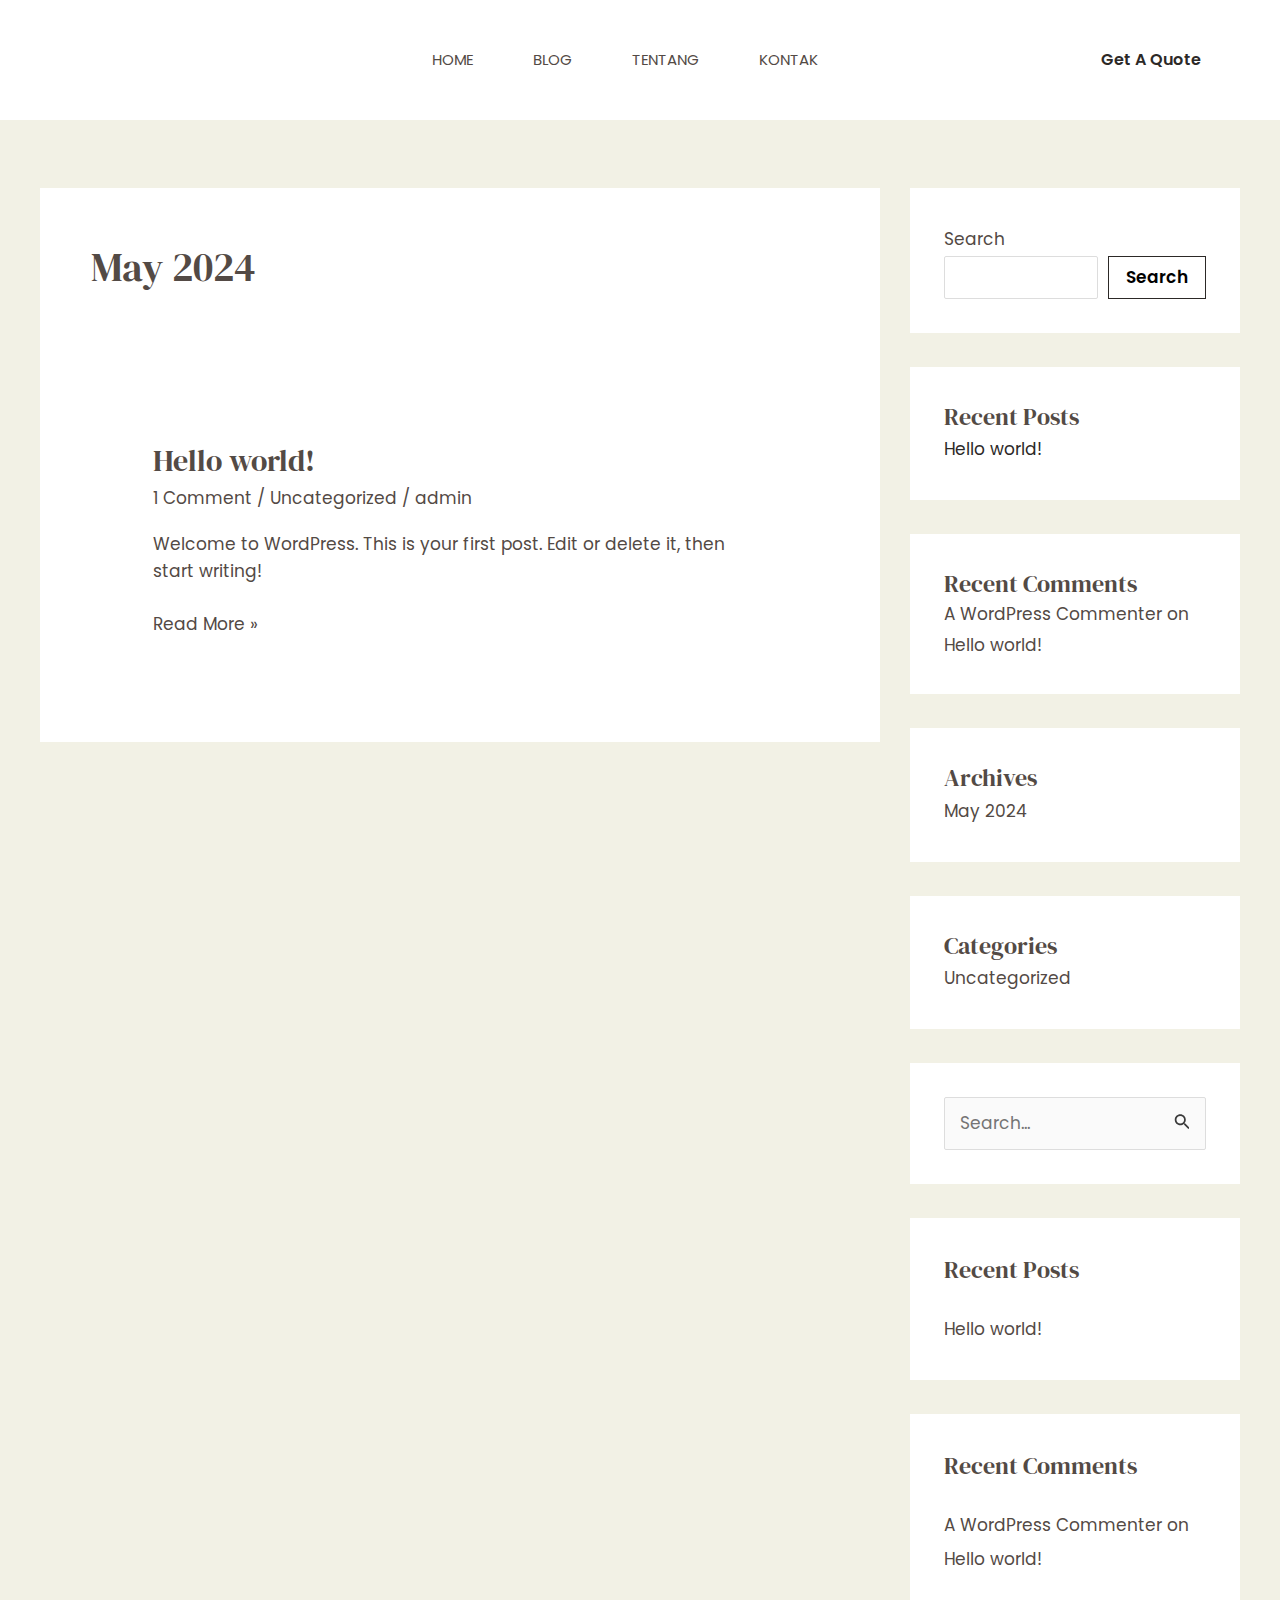
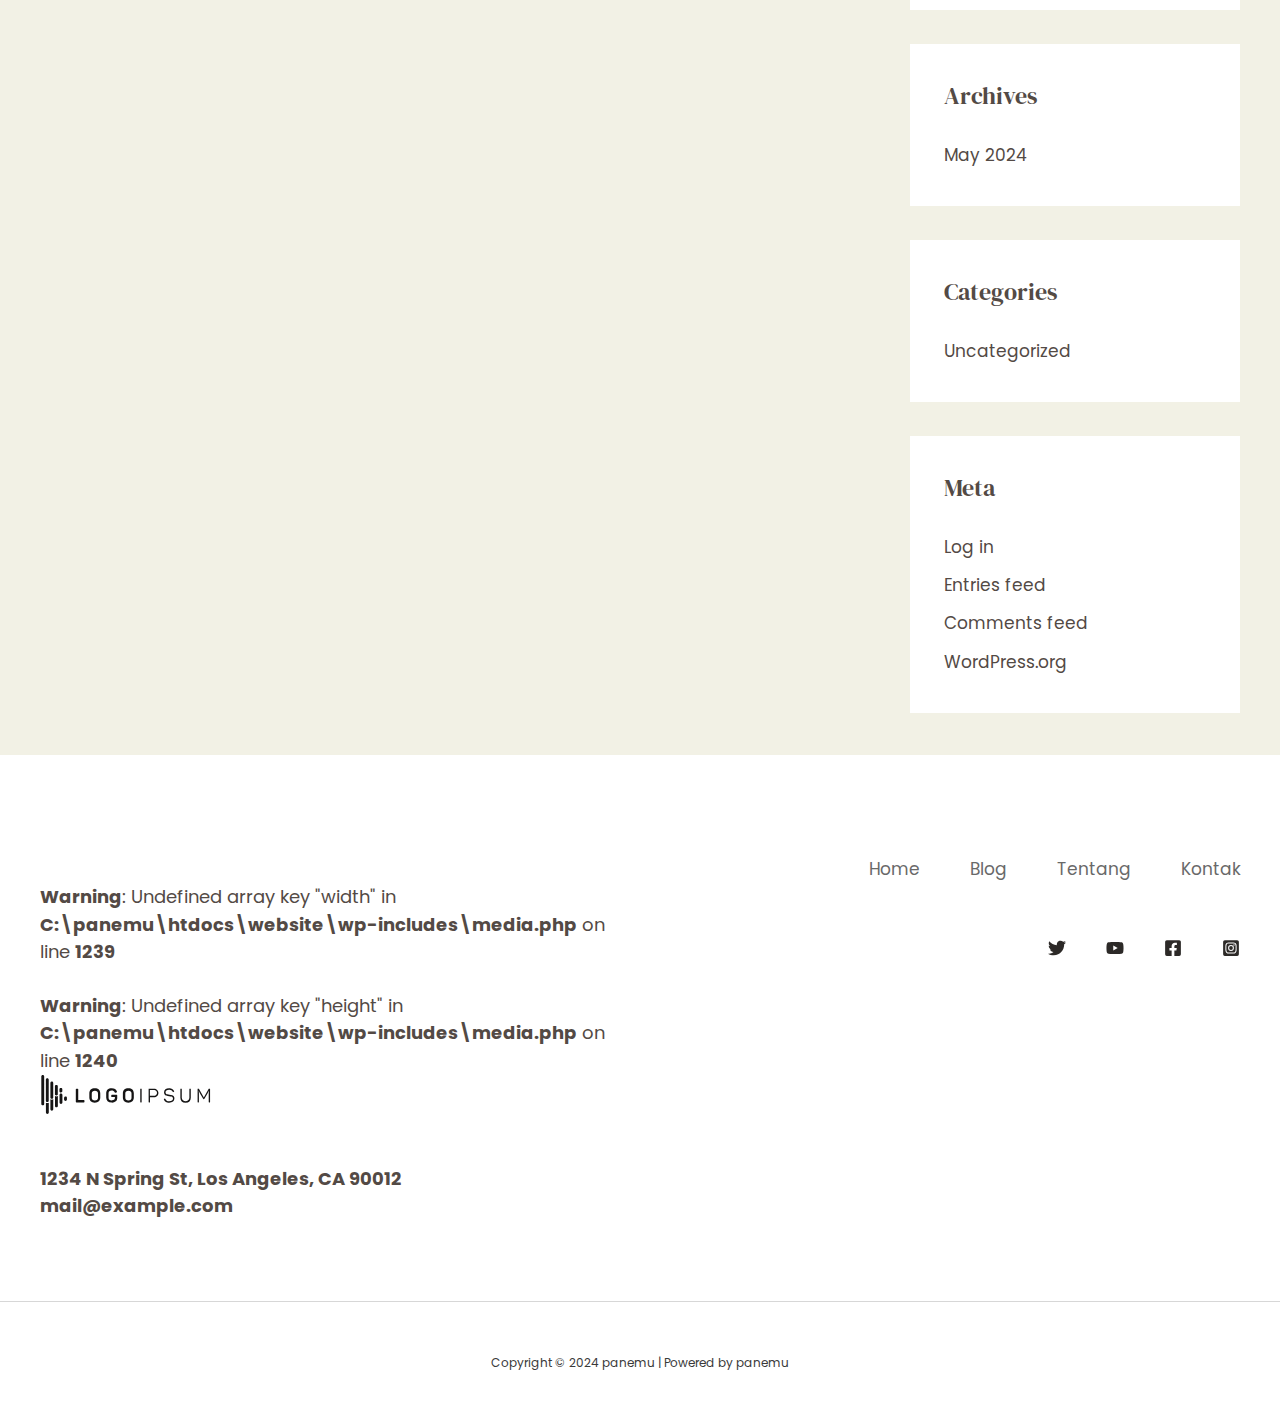
<file: 2024/05/index.html>
<!DOCTYPE html>
<html lang="en-US">
<head>
<meta charset="UTF-8">
<meta name="viewport" content="width=device-width, initial-scale=1">
	 <link rel="profile" href="https://gmpg.org/xfn/11"> 
	 <title>May 2024 &#8211; panemu</title>
<meta name="robots" content="max-image-preview:large">
<link rel="dns-prefetch" href="//fonts.googleapis.com">
<link rel="alternate" type="application/rss+xml" title="panemu &raquo; Feed" href="https://luthfiwebs.github.io/new/feed/">
<link rel="alternate" type="application/rss+xml" title="panemu &raquo; Comments Feed" href="https://luthfiwebs.github.io/new/comments/feed/">
<script>
window._wpemojiSettings = {"baseUrl":"https:\/\/s.w.org\/images\/core\/emoji\/15.0.3\/72x72\/","ext":".png","svgUrl":"https:\/\/s.w.org\/images\/core\/emoji\/15.0.3\/svg\/","svgExt":".svg","source":{"concatemoji":"https:\/\/luthfiwebs.github.io\/new\/wp-includes\/js\/wp-emoji-release.min.js?ver=6.5.3"}};
/*! This file is auto-generated */
!function(i,n){var o,s,e;function c(e){try{var t={supportTests:e,timestamp:(new Date).valueOf()};sessionStorage.setItem(o,JSON.stringify(t))}catch(e){}}function p(e,t,n){e.clearRect(0,0,e.canvas.width,e.canvas.height),e.fillText(t,0,0);var t=new Uint32Array(e.getImageData(0,0,e.canvas.width,e.canvas.height).data),r=(e.clearRect(0,0,e.canvas.width,e.canvas.height),e.fillText(n,0,0),new Uint32Array(e.getImageData(0,0,e.canvas.width,e.canvas.height).data));return t.every(function(e,t){return e===r[t]})}function u(e,t,n){switch(t){case"flag":return n(e,"🏳️‍⚧️","🏳️​⚧️")?!1:!n(e,"🇺🇳","🇺​🇳")&&!n(e,"🏴󠁧󠁢󠁥󠁮󠁧󠁿","🏴​󠁧​󠁢​󠁥​󠁮​󠁧​󠁿");case"emoji":return!n(e,"🐦‍⬛","🐦​⬛")}return!1}function f(e,t,n){var r="undefined"!=typeof WorkerGlobalScope&&self instanceof WorkerGlobalScope?new OffscreenCanvas(300,150):i.createElement("canvas"),a=r.getContext("2d",{willReadFrequently:!0}),o=(a.textBaseline="top",a.font="600 32px Arial",{});return e.forEach(function(e){o[e]=t(a,e,n)}),o}function t(e){var t=i.createElement("script");t.src=e,t.defer=!0,i.head.appendChild(t)}"undefined"!=typeof Promise&&(o="wpEmojiSettingsSupports",s=["flag","emoji"],n.supports={everything:!0,everythingExceptFlag:!0},e=new Promise(function(e){i.addEventListener("DOMContentLoaded",e,{once:!0})}),new Promise(function(t){var n=function(){try{var e=JSON.parse(sessionStorage.getItem(o));if("object"==typeof e&&"number"==typeof e.timestamp&&(new Date).valueOf()<e.timestamp+604800&&"object"==typeof e.supportTests)return e.supportTests}catch(e){}return null}();if(!n){if("undefined"!=typeof Worker&&"undefined"!=typeof OffscreenCanvas&&"undefined"!=typeof URL&&URL.createObjectURL&&"undefined"!=typeof Blob)try{var e="postMessage("+f.toString()+"("+[JSON.stringify(s),u.toString(),p.toString()].join(",")+"));",r=new Blob([e],{type:"text/javascript"}),a=new Worker(URL.createObjectURL(r),{name:"wpTestEmojiSupports"});return void(a.onmessage=function(e){c(n=e.data),a.terminate(),t(n)})}catch(e){}c(n=f(s,u,p))}t(n)}).then(function(e){for(var t in e)n.supports[t]=e[t],n.supports.everything=n.supports.everything&&n.supports[t],"flag"!==t&&(n.supports.everythingExceptFlag=n.supports.everythingExceptFlag&&n.supports[t]);n.supports.everythingExceptFlag=n.supports.everythingExceptFlag&&!n.supports.flag,n.DOMReady=!1,n.readyCallback=function(){n.DOMReady=!0}}).then(function(){return e}).then(function(){var e;n.supports.everything||(n.readyCallback(),(e=n.source||{}).concatemoji?t(e.concatemoji):e.wpemoji&&e.twemoji&&(t(e.twemoji),t(e.wpemoji)))}))}((window,document),window._wpemojiSettings);
</script>
<link rel="stylesheet" id="astra-theme-css-css" href="https://luthfiwebs.github.io/new/wp-content/themes/astra/assets/css/minified/main.min.css?ver=4.6.15" media="all">
<style id="astra-theme-css-inline-css">:root{--ast-post-nav-space:0;--ast-container-default-xlg-padding:6.67em;--ast-container-default-lg-padding:5.67em;--ast-container-default-slg-padding:4.34em;--ast-container-default-md-padding:3.34em;--ast-container-default-sm-padding:6.67em;--ast-container-default-xs-padding:2.4em;--ast-container-default-xxs-padding:1.4em;--ast-code-block-background:#EEEEEE;--ast-comment-inputs-background:#FAFAFA;--ast-normal-container-width:1200px;--ast-narrow-container-width:750px;--ast-blog-title-font-weight:normal;--ast-blog-meta-weight:inherit;}html{font-size:106.25%;}a,.page-title{color:var(--ast-global-color-3);}a:hover,a:focus{color:var(--ast-global-color-1);}body,button,input,select,textarea,.ast-button,.ast-custom-button{font-family:'Poppins',sans-serif;font-weight:400;font-size:17px;font-size:1rem;line-height:var(--ast-body-line-height,1.6em);}blockquote{color:var(--ast-global-color-3);}h1,.entry-content h1,h2,.entry-content h2,h3,.entry-content h3,h4,.entry-content h4,h5,.entry-content h5,h6,.entry-content h6,.site-title,.site-title a{font-family:'DM Serif Display',serif;font-weight:400;}.site-title{font-size:35px;font-size:2.0588235294118rem;display:none;}header .custom-logo-link img{max-width:150px;width:150px;}.astra-logo-svg{width:150px;}.site-header .site-description{font-size:15px;font-size:0.88235294117647rem;display:none;}.entry-title{font-size:30px;font-size:1.7647058823529rem;}.archive .ast-article-post .ast-article-inner,.blog .ast-article-post .ast-article-inner,.archive .ast-article-post .ast-article-inner:hover,.blog .ast-article-post .ast-article-inner:hover{overflow:hidden;}h1,.entry-content h1{font-size:95px;font-size:5.5882352941176rem;font-family:'DM Serif Display',serif;line-height:1.4em;}h2,.entry-content h2{font-size:52px;font-size:3.0588235294118rem;font-family:'DM Serif Display',serif;line-height:1.3em;}h3,.entry-content h3{font-size:36px;font-size:2.1176470588235rem;font-family:'DM Serif Display',serif;line-height:1em;}h4,.entry-content h4{font-size:25px;font-size:1.4705882352941rem;line-height:1.2em;font-family:'DM Serif Display',serif;}h5,.entry-content h5{font-size:20px;font-size:1.1764705882353rem;line-height:1.2em;font-family:'DM Serif Display',serif;}h6,.entry-content h6{font-size:15px;font-size:0.88235294117647rem;line-height:1.25em;font-family:'DM Serif Display',serif;}::selection{background-color:var(--ast-global-color-0);color:#000000;}body,h1,.entry-title a,.entry-content h1,h2,.entry-content h2,h3,.entry-content h3,h4,.entry-content h4,h5,.entry-content h5,h6,.entry-content h6{color:var(--ast-global-color-3);}.tagcloud a:hover,.tagcloud a:focus,.tagcloud a.current-item{color:#ffffff;border-color:var(--ast-global-color-3);background-color:var(--ast-global-color-3);}input:focus,input[type="text"]:focus,input[type="email"]:focus,input[type="url"]:focus,input[type="password"]:focus,input[type="reset"]:focus,input[type="search"]:focus,textarea:focus{border-color:var(--ast-global-color-3);}input[type="radio"]:checked,input[type=reset],input[type="checkbox"]:checked,input[type="checkbox"]:hover:checked,input[type="checkbox"]:focus:checked,input[type=range]::-webkit-slider-thumb{border-color:var(--ast-global-color-3);background-color:var(--ast-global-color-3);box-shadow:none;}.site-footer a:hover + .post-count,.site-footer a:focus + .post-count{background:var(--ast-global-color-3);border-color:var(--ast-global-color-3);}.single .nav-links .nav-previous,.single .nav-links .nav-next{color:var(--ast-global-color-3);}.entry-meta,.entry-meta *{line-height:1.45;color:var(--ast-global-color-3);}.entry-meta a:not(.ast-button):hover,.entry-meta a:not(.ast-button):hover *,.entry-meta a:not(.ast-button):focus,.entry-meta a:not(.ast-button):focus *,.page-links > .page-link,.page-links .page-link:hover,.post-navigation a:hover{color:var(--ast-global-color-1);}#cat option,.secondary .calendar_wrap thead a,.secondary .calendar_wrap thead a:visited{color:var(--ast-global-color-3);}.secondary .calendar_wrap #today,.ast-progress-val span{background:var(--ast-global-color-3);}.secondary a:hover + .post-count,.secondary a:focus + .post-count{background:var(--ast-global-color-3);border-color:var(--ast-global-color-3);}.calendar_wrap #today > a{color:#ffffff;}.page-links .page-link,.single .post-navigation a{color:var(--ast-global-color-3);}.ast-search-menu-icon .search-form button.search-submit{padding:0 4px;}.ast-search-menu-icon form.search-form{padding-right:0;}.ast-search-menu-icon.slide-search input.search-field{width:0;}.ast-header-search .ast-search-menu-icon.ast-dropdown-active .search-form,.ast-header-search .ast-search-menu-icon.ast-dropdown-active .search-field:focus{transition:all 0.2s;}.search-form input.search-field:focus{outline:none;}.wp-block-latest-posts > li > a{color:var(--ast-global-color-2);}.widget-title,.widget .wp-block-heading{font-size:24px;font-size:1.4117647058824rem;color:var(--ast-global-color-3);}#secondary,#secondary button,#secondary input,#secondary select,#secondary textarea{font-size:17px;font-size:1rem;}.ast-search-menu-icon.slide-search a:focus-visible:focus-visible,.astra-search-icon:focus-visible,#close:focus-visible,a:focus-visible,.ast-menu-toggle:focus-visible,.site .skip-link:focus-visible,.wp-block-loginout input:focus-visible,.wp-block-search.wp-block-search__button-inside .wp-block-search__inside-wrapper,.ast-header-navigation-arrow:focus-visible,.woocommerce .wc-proceed-to-checkout > .checkout-button:focus-visible,.woocommerce .woocommerce-MyAccount-navigation ul li a:focus-visible,.ast-orders-table__row .ast-orders-table__cell:focus-visible,.woocommerce .woocommerce-order-details .order-again > .button:focus-visible,.woocommerce .woocommerce-message a.button.wc-forward:focus-visible,.woocommerce #minus_qty:focus-visible,.woocommerce #plus_qty:focus-visible,a#ast-apply-coupon:focus-visible,.woocommerce .woocommerce-info a:focus-visible,.woocommerce .astra-shop-summary-wrap a:focus-visible,.woocommerce a.wc-forward:focus-visible,#ast-apply-coupon:focus-visible,.woocommerce-js .woocommerce-mini-cart-item a.remove:focus-visible,#close:focus-visible,.button.search-submit:focus-visible,#search_submit:focus,.normal-search:focus-visible,.ast-header-account-wrap:focus-visible{outline-style:dotted;outline-color:inherit;outline-width:thin;}input:focus,input[type="text"]:focus,input[type="email"]:focus,input[type="url"]:focus,input[type="password"]:focus,input[type="reset"]:focus,input[type="search"]:focus,input[type="number"]:focus,textarea:focus,.wp-block-search__input:focus,[data-section="section-header-mobile-trigger"] .ast-button-wrap .ast-mobile-menu-trigger-minimal:focus,.ast-mobile-popup-drawer.active .menu-toggle-close:focus,.woocommerce-ordering select.orderby:focus,#ast-scroll-top:focus,#coupon_code:focus,.woocommerce-page #comment:focus,.woocommerce #reviews #respond input#submit:focus,.woocommerce a.add_to_cart_button:focus,.woocommerce .button.single_add_to_cart_button:focus,.woocommerce .woocommerce-cart-form button:focus,.woocommerce .woocommerce-cart-form__cart-item .quantity .qty:focus,.woocommerce .woocommerce-billing-fields .woocommerce-billing-fields__field-wrapper .woocommerce-input-wrapper > .input-text:focus,.woocommerce #order_comments:focus,.woocommerce #place_order:focus,.woocommerce .woocommerce-address-fields .woocommerce-address-fields__field-wrapper .woocommerce-input-wrapper > .input-text:focus,.woocommerce .woocommerce-MyAccount-content form button:focus,.woocommerce .woocommerce-MyAccount-content .woocommerce-EditAccountForm .woocommerce-form-row .woocommerce-Input.input-text:focus,.woocommerce .ast-woocommerce-container .woocommerce-pagination ul.page-numbers li a:focus,body #content .woocommerce form .form-row .select2-container--default .select2-selection--single:focus,#ast-coupon-code:focus,.woocommerce.woocommerce-js .quantity input[type=number]:focus,.woocommerce-js .woocommerce-mini-cart-item .quantity input[type=number]:focus,.woocommerce p#ast-coupon-trigger:focus{border-style:dotted;border-color:inherit;border-width:thin;}input{outline:none;}.site-logo-img img{ transition:all 0.2s linear;}body .ast-oembed-container *{position:absolute;top:0;width:100%;height:100%;left:0;}body .wp-block-embed-pocket-casts .ast-oembed-container *{position:unset;}.ast-single-post-featured-section + article {margin-top: 2em;}.site-content .ast-single-post-featured-section img {width: 100%;overflow: hidden;object-fit: cover;}.site > .ast-single-related-posts-container {margin-top: 0;}@media (min-width: 922px) {.ast-desktop .ast-container--narrow {max-width: var(--ast-narrow-container-width);margin: 0 auto;}}#secondary {margin: 4em 0 2.5em;word-break: break-word;line-height: 2;}#secondary li {margin-bottom: 0.25em;}#secondary li:last-child {margin-bottom: 0;}@media (max-width: 768px) {.js_active .ast-plain-container.ast-single-post #secondary {margin-top: 1.5em;}}.ast-separate-container.ast-two-container #secondary .widget {background-color: #fff;padding: 2em;margin-bottom: 2em;}@media (min-width: 993px) {.ast-left-sidebar #secondary {padding-right: 60px;}.ast-right-sidebar #secondary {padding-left: 60px;}}@media (max-width: 993px) {.ast-right-sidebar #secondary {padding-left: 30px;}.ast-left-sidebar #secondary {padding-right: 30px;}}@media (max-width:921.9px){#ast-desktop-header{display:none;}}@media (min-width:922px){#ast-mobile-header{display:none;}}.wp-block-buttons.aligncenter{justify-content:center;}.wp-block-button.is-style-outline .wp-block-button__link{border-color:var(--ast-global-color-2);border-top-width:1px;border-right-width:1px;border-bottom-width:1px;border-left-width:1px;}div.wp-block-button.is-style-outline > .wp-block-button__link:not(.has-text-color),div.wp-block-button.wp-block-button__link.is-style-outline:not(.has-text-color){color:var(--ast-global-color-2);}.wp-block-button.is-style-outline .wp-block-button__link:hover,.wp-block-buttons .wp-block-button.is-style-outline .wp-block-button__link:focus,.wp-block-buttons .wp-block-button.is-style-outline > .wp-block-button__link:not(.has-text-color):hover,.wp-block-buttons .wp-block-button.wp-block-button__link.is-style-outline:not(.has-text-color):hover{color:#000000;background-color:var(--ast-global-color-1);border-color:var(--ast-global-color-1);}.post-page-numbers.current .page-link,.ast-pagination .page-numbers.current{color:#000000;border-color:var(--ast-global-color-0);background-color:var(--ast-global-color-0);}.wp-block-button.is-style-outline .wp-block-button__link{border-top-width:1px;border-right-width:1px;border-bottom-width:1px;border-left-width:1px;}.wp-block-button.is-style-outline .wp-block-button__link.wp-element-button,.ast-outline-button{border-color:var(--ast-global-color-2);font-family:inherit;font-weight:600;font-size:16px;font-size:0.94117647058824rem;line-height:1em;border-top-left-radius:0px;border-top-right-radius:0px;border-bottom-right-radius:0px;border-bottom-left-radius:0px;}.wp-block-buttons .wp-block-button.is-style-outline > .wp-block-button__link:not(.has-text-color),.wp-block-buttons .wp-block-button.wp-block-button__link.is-style-outline:not(.has-text-color),.ast-outline-button{color:var(--ast-global-color-2);}.wp-block-button.is-style-outline .wp-block-button__link:hover,.wp-block-buttons .wp-block-button.is-style-outline .wp-block-button__link:focus,.wp-block-buttons .wp-block-button.is-style-outline > .wp-block-button__link:not(.has-text-color):hover,.wp-block-buttons .wp-block-button.wp-block-button__link.is-style-outline:not(.has-text-color):hover,.ast-outline-button:hover,.ast-outline-button:focus,.wp-block-uagb-buttons-child .uagb-buttons-repeater.ast-outline-button:hover,.wp-block-uagb-buttons-child .uagb-buttons-repeater.ast-outline-button:focus{color:#000000;background-color:var(--ast-global-color-1);border-color:var(--ast-global-color-1);}.wp-block-button .wp-block-button__link.wp-element-button.is-style-outline:not(.has-background),.wp-block-button.is-style-outline>.wp-block-button__link.wp-element-button:not(.has-background),.ast-outline-button{background-color:rgba(255,224,112,0);}.entry-content[ast-blocks-layout] > figure{margin-bottom:1em;}@media (max-width:921px){.ast-separate-container #primary,.ast-separate-container #secondary{padding:1.5em 0;}#primary,#secondary{padding:1.5em 0;margin:0;}.ast-left-sidebar #content > .ast-container{display:flex;flex-direction:column-reverse;width:100%;}.ast-separate-container .ast-article-post,.ast-separate-container .ast-article-single{padding:1.5em 2.14em;}.ast-author-box img.avatar{margin:20px 0 0 0;}}@media (max-width:921px){#secondary.secondary{padding-top:0;}.ast-separate-container.ast-right-sidebar #secondary{padding-left:1em;padding-right:1em;}.ast-separate-container.ast-two-container #secondary{padding-left:0;padding-right:0;}.ast-page-builder-template .entry-header #secondary,.ast-page-builder-template #secondary{margin-top:1.5em;}}@media (max-width:921px){.ast-right-sidebar #primary{padding-right:0;}.ast-page-builder-template.ast-left-sidebar #secondary,.ast-page-builder-template.ast-right-sidebar #secondary{padding-right:20px;padding-left:20px;}.ast-right-sidebar #secondary,.ast-left-sidebar #primary{padding-left:0;}.ast-left-sidebar #secondary{padding-right:0;}}@media (min-width:922px){.ast-separate-container.ast-right-sidebar #primary,.ast-separate-container.ast-left-sidebar #primary{border:0;}.search-no-results.ast-separate-container #primary{margin-bottom:4em;}}@media (min-width:922px){.ast-right-sidebar #primary{border-right:1px solid var(--ast-border-color);}.ast-left-sidebar #primary{border-left:1px solid var(--ast-border-color);}.ast-right-sidebar #secondary{border-left:1px solid var(--ast-border-color);margin-left:-1px;}.ast-left-sidebar #secondary{border-right:1px solid var(--ast-border-color);margin-right:-1px;}.ast-separate-container.ast-two-container.ast-right-sidebar #secondary{padding-left:30px;padding-right:0;}.ast-separate-container.ast-two-container.ast-left-sidebar #secondary{padding-right:30px;padding-left:0;}.ast-separate-container.ast-right-sidebar #secondary,.ast-separate-container.ast-left-sidebar #secondary{border:0;margin-left:auto;margin-right:auto;}.ast-separate-container.ast-two-container #secondary .widget:last-child{margin-bottom:0;}}.wp-block-button .wp-block-button__link{color:#000000;}.wp-block-button .wp-block-button__link:hover,.wp-block-button .wp-block-button__link:focus{color:#000000;background-color:var(--ast-global-color-1);border-color:var(--ast-global-color-1);}.wp-block-button .wp-block-button__link,.wp-block-search .wp-block-search__button,body .wp-block-file .wp-block-file__button{border-style:solid;border-top-width:1px;border-right-width:1px;border-left-width:1px;border-bottom-width:1px;border-color:var(--ast-global-color-2);background-color:rgba(255,224,112,0);color:#000000;font-family:inherit;font-weight:600;line-height:1em;font-size:16px;font-size:0.94117647058824rem;border-top-left-radius:0px;border-top-right-radius:0px;border-bottom-right-radius:0px;border-bottom-left-radius:0px;padding-top:14px;padding-right:16px;padding-bottom:14px;padding-left:16px;}.menu-toggle,button,.ast-button,.ast-custom-button,.button,input#submit,input[type="button"],input[type="submit"],input[type="reset"],form[CLASS*="wp-block-search__"].wp-block-search .wp-block-search__inside-wrapper .wp-block-search__button,body .wp-block-file .wp-block-file__button,.woocommerce-js a.button,.woocommerce button.button,.woocommerce .woocommerce-message a.button,.woocommerce #respond input#submit.alt,.woocommerce input.button.alt,.woocommerce input.button,.woocommerce input.button:disabled,.woocommerce input.button:disabled[disabled],.woocommerce input.button:disabled:hover,.woocommerce input.button:disabled[disabled]:hover,.woocommerce #respond input#submit,.woocommerce button.button.alt.disabled,.wc-block-grid__products .wc-block-grid__product .wp-block-button__link,.wc-block-grid__product-onsale,[CLASS*="wc-block"] button,.woocommerce-js .astra-cart-drawer .astra-cart-drawer-content .woocommerce-mini-cart__buttons .button:not(.checkout):not(.ast-continue-shopping),.woocommerce-js .astra-cart-drawer .astra-cart-drawer-content .woocommerce-mini-cart__buttons a.checkout,.woocommerce button.button.alt.disabled.wc-variation-selection-needed,[CLASS*="wc-block"] .wc-block-components-button{border-style:solid;border-top-width:1px;border-right-width:1px;border-left-width:1px;border-bottom-width:1px;color:#000000;border-color:var(--ast-global-color-2);background-color:rgba(255,224,112,0);padding-top:14px;padding-right:16px;padding-bottom:14px;padding-left:16px;font-family:inherit;font-weight:600;font-size:16px;font-size:0.94117647058824rem;line-height:1em;border-top-left-radius:0px;border-top-right-radius:0px;border-bottom-right-radius:0px;border-bottom-left-radius:0px;}button:focus,.menu-toggle:hover,button:hover,.ast-button:hover,.ast-custom-button:hover .button:hover,.ast-custom-button:hover ,input[type=reset]:hover,input[type=reset]:focus,input#submit:hover,input#submit:focus,input[type="button"]:hover,input[type="button"]:focus,input[type="submit"]:hover,input[type="submit"]:focus,form[CLASS*="wp-block-search__"].wp-block-search .wp-block-search__inside-wrapper .wp-block-search__button:hover,form[CLASS*="wp-block-search__"].wp-block-search .wp-block-search__inside-wrapper .wp-block-search__button:focus,body .wp-block-file .wp-block-file__button:hover,body .wp-block-file .wp-block-file__button:focus,.woocommerce-js a.button:hover,.woocommerce button.button:hover,.woocommerce .woocommerce-message a.button:hover,.woocommerce #respond input#submit:hover,.woocommerce #respond input#submit.alt:hover,.woocommerce input.button.alt:hover,.woocommerce input.button:hover,.woocommerce button.button.alt.disabled:hover,.wc-block-grid__products .wc-block-grid__product .wp-block-button__link:hover,[CLASS*="wc-block"] button:hover,.woocommerce-js .astra-cart-drawer .astra-cart-drawer-content .woocommerce-mini-cart__buttons .button:not(.checkout):not(.ast-continue-shopping):hover,.woocommerce-js .astra-cart-drawer .astra-cart-drawer-content .woocommerce-mini-cart__buttons a.checkout:hover,.woocommerce button.button.alt.disabled.wc-variation-selection-needed:hover,[CLASS*="wc-block"] .wc-block-components-button:hover,[CLASS*="wc-block"] .wc-block-components-button:focus{color:#000000;background-color:var(--ast-global-color-1);border-color:var(--ast-global-color-1);}@media (max-width:921px){.ast-mobile-header-stack .main-header-bar .ast-search-menu-icon{display:inline-block;}.ast-header-break-point.ast-header-custom-item-outside .ast-mobile-header-stack .main-header-bar .ast-search-icon{margin:0;}.ast-comment-avatar-wrap img{max-width:2.5em;}.ast-comment-meta{padding:0 1.8888em 1.3333em;}.ast-separate-container .ast-comment-list li.depth-1{padding:1.5em 2.14em;}.ast-separate-container .comment-respond{padding:2em 2.14em;}}@media (min-width:544px){.ast-container{max-width:100%;}}@media (max-width:544px){.ast-separate-container .ast-article-post,.ast-separate-container .ast-article-single,.ast-separate-container .comments-title,.ast-separate-container .ast-archive-description{padding:1.5em 1em;}.ast-separate-container #content .ast-container{padding-left:0.54em;padding-right:0.54em;}.ast-separate-container .ast-comment-list .bypostauthor{padding:.5em;}.ast-search-menu-icon.ast-dropdown-active .search-field{width:170px;}.ast-separate-container #secondary{padding-top:0;}.ast-separate-container.ast-two-container #secondary .widget{margin-bottom:1.5em;padding-left:1em;padding-right:1em;}}body,.ast-separate-container{background-color:var(--ast-global-color-4);;background-image:none;;}@media (max-width:921px){.site-title{display:none;}.site-header .site-description{display:none;}h1,.entry-content h1{font-size:50px;}h2,.entry-content h2{font-size:32px;}h3,.entry-content h3{font-size:26px;}h4,.entry-content h4{font-size:22px;font-size:1.2941176470588rem;}h5,.entry-content h5{font-size:18px;font-size:1.0588235294118rem;}h6,.entry-content h6{font-size:15px;font-size:0.88235294117647rem;}}@media (max-width:544px){.site-title{display:none;}.site-header .site-description{display:none;}h1,.entry-content h1{font-size:32px;}h2,.entry-content h2{font-size:28px;}h3,.entry-content h3{font-size:22px;}h4,.entry-content h4{font-size:20px;font-size:1.1764705882353rem;}h5,.entry-content h5{font-size:17px;font-size:1rem;}h6,.entry-content h6{font-size:15px;font-size:0.88235294117647rem;}}@media (max-width:921px){html{font-size:96.9%;}}@media (max-width:544px){html{font-size:96.9%;}}@media (min-width:922px){.ast-container{max-width:1240px;}}@media (min-width:922px){.site-content .ast-container{display:flex;}}@media (max-width:921px){.site-content .ast-container{flex-direction:column;}}.ast-blog-layout-classic-grid .ast-article-inner{box-shadow:0px 6px 15px -2px rgba(16,24,40,0.05);}.ast-separate-container .ast-blog-layout-classic-grid .ast-article-inner,.ast-plain-container .ast-blog-layout-classic-grid .ast-article-inner{height:100%;}.ast-blog-layout-6-grid .ast-blog-featured-section:before {content: "";}.cat-links.badge a,.tags-links.badge a {padding: 4px 8px;border-radius: 3px;font-weight: 400;}.cat-links.underline a,.tags-links.underline a{text-decoration: underline;}@media (min-width:922px){.main-header-menu .sub-menu .menu-item.ast-left-align-sub-menu:hover > .sub-menu,.main-header-menu .sub-menu .menu-item.ast-left-align-sub-menu.focus > .sub-menu{margin-left:-0px;}}.site .comments-area{padding-bottom:3em;}.wp-block-file {display: flex;align-items: center;flex-wrap: wrap;justify-content: space-between;}.wp-block-pullquote {border: none;}.wp-block-pullquote blockquote::before {content: "\201D";font-family: "Helvetica",sans-serif;display: flex;transform: rotate( 180deg );font-size: 6rem;font-style: normal;line-height: 1;font-weight: bold;align-items: center;justify-content: center;}.has-text-align-right > blockquote::before {justify-content: flex-start;}.has-text-align-left > blockquote::before {justify-content: flex-end;}figure.wp-block-pullquote.is-style-solid-color blockquote {max-width: 100%;text-align: inherit;}html body {--wp--custom--ast-default-block-top-padding: 3em;--wp--custom--ast-default-block-right-padding: 3em;--wp--custom--ast-default-block-bottom-padding: 3em;--wp--custom--ast-default-block-left-padding: 3em;--wp--custom--ast-container-width: 1200px;--wp--custom--ast-content-width-size: 1200px;--wp--custom--ast-wide-width-size: calc(1200px + var(--wp--custom--ast-default-block-left-padding) + var(--wp--custom--ast-default-block-right-padding));}.ast-narrow-container {--wp--custom--ast-content-width-size: 750px;--wp--custom--ast-wide-width-size: 750px;}@media(max-width: 921px) {html body {--wp--custom--ast-default-block-top-padding: 3em;--wp--custom--ast-default-block-right-padding: 2em;--wp--custom--ast-default-block-bottom-padding: 3em;--wp--custom--ast-default-block-left-padding: 2em;}}@media(max-width: 544px) {html body {--wp--custom--ast-default-block-top-padding: 3em;--wp--custom--ast-default-block-right-padding: 1.5em;--wp--custom--ast-default-block-bottom-padding: 3em;--wp--custom--ast-default-block-left-padding: 1.5em;}}.entry-content > .wp-block-group,.entry-content > .wp-block-cover,.entry-content > .wp-block-columns {padding-top: var(--wp--custom--ast-default-block-top-padding);padding-right: var(--wp--custom--ast-default-block-right-padding);padding-bottom: var(--wp--custom--ast-default-block-bottom-padding);padding-left: var(--wp--custom--ast-default-block-left-padding);}.ast-plain-container.ast-no-sidebar .entry-content > .alignfull,.ast-page-builder-template .ast-no-sidebar .entry-content > .alignfull {margin-left: calc( -50vw + 50%);margin-right: calc( -50vw + 50%);max-width: 100vw;width: 100vw;}.ast-plain-container.ast-no-sidebar .entry-content .alignfull .alignfull,.ast-page-builder-template.ast-no-sidebar .entry-content .alignfull .alignfull,.ast-plain-container.ast-no-sidebar .entry-content .alignfull .alignwide,.ast-page-builder-template.ast-no-sidebar .entry-content .alignfull .alignwide,.ast-plain-container.ast-no-sidebar .entry-content .alignwide .alignfull,.ast-page-builder-template.ast-no-sidebar .entry-content .alignwide .alignfull,.ast-plain-container.ast-no-sidebar .entry-content .alignwide .alignwide,.ast-page-builder-template.ast-no-sidebar .entry-content .alignwide .alignwide,.ast-plain-container.ast-no-sidebar .entry-content .wp-block-column .alignfull,.ast-page-builder-template.ast-no-sidebar .entry-content .wp-block-column .alignfull,.ast-plain-container.ast-no-sidebar .entry-content .wp-block-column .alignwide,.ast-page-builder-template.ast-no-sidebar .entry-content .wp-block-column .alignwide {margin-left: auto;margin-right: auto;width: 100%;}[ast-blocks-layout] .wp-block-separator:not(.is-style-dots) {height: 0;}[ast-blocks-layout] .wp-block-separator {margin: 20px auto;}[ast-blocks-layout] .wp-block-separator:not(.is-style-wide):not(.is-style-dots) {max-width: 100px;}[ast-blocks-layout] .wp-block-separator.has-background {padding: 0;}.entry-content[ast-blocks-layout] > * {max-width: var(--wp--custom--ast-content-width-size);margin-left: auto;margin-right: auto;}.entry-content[ast-blocks-layout] > .alignwide {max-width: var(--wp--custom--ast-wide-width-size);}.entry-content[ast-blocks-layout] .alignfull {max-width: none;}.entry-content .wp-block-columns {margin-bottom: 0;}blockquote {margin: 1.5em;border-color: rgba(0,0,0,0.05);}.wp-block-quote:not(.has-text-align-right):not(.has-text-align-center) {border-left: 5px solid rgba(0,0,0,0.05);}.has-text-align-right > blockquote,blockquote.has-text-align-right {border-right: 5px solid rgba(0,0,0,0.05);}.has-text-align-left > blockquote,blockquote.has-text-align-left {border-left: 5px solid rgba(0,0,0,0.05);}.wp-block-site-tagline,.wp-block-latest-posts .read-more {margin-top: 15px;}.wp-block-loginout p label {display: block;}.wp-block-loginout p:not(.login-remember):not(.login-submit) input {width: 100%;}.wp-block-loginout input:focus {border-color: transparent;}.wp-block-loginout input:focus {outline: thin dotted;}.entry-content .wp-block-media-text .wp-block-media-text__content {padding: 0 0 0 8%;}.entry-content .wp-block-media-text.has-media-on-the-right .wp-block-media-text__content {padding: 0 8% 0 0;}.entry-content .wp-block-media-text.has-background .wp-block-media-text__content {padding: 8%;}.entry-content .wp-block-cover:not([class*="background-color"]) .wp-block-cover__inner-container,.entry-content .wp-block-cover:not([class*="background-color"]) .wp-block-cover-image-text,.entry-content .wp-block-cover:not([class*="background-color"]) .wp-block-cover-text,.entry-content .wp-block-cover-image:not([class*="background-color"]) .wp-block-cover__inner-container,.entry-content .wp-block-cover-image:not([class*="background-color"]) .wp-block-cover-image-text,.entry-content .wp-block-cover-image:not([class*="background-color"]) .wp-block-cover-text {color: var(--ast-global-color-5);}.wp-block-loginout .login-remember input {width: 1.1rem;height: 1.1rem;margin: 0 5px 4px 0;vertical-align: middle;}.wp-block-latest-posts > li > *:first-child,.wp-block-latest-posts:not(.is-grid) > li:first-child {margin-top: 0;}.wp-block-search__inside-wrapper .wp-block-search__input {padding: 0 10px;color: var(--ast-global-color-3);background: var(--ast-global-color-5);border-color: var(--ast-border-color);}.wp-block-latest-posts .read-more {margin-bottom: 1.5em;}.wp-block-search__no-button .wp-block-search__inside-wrapper .wp-block-search__input {padding-top: 5px;padding-bottom: 5px;}.wp-block-latest-posts .wp-block-latest-posts__post-date,.wp-block-latest-posts .wp-block-latest-posts__post-author {font-size: 1rem;}.wp-block-latest-posts > li > *,.wp-block-latest-posts:not(.is-grid) > li {margin-top: 12px;margin-bottom: 12px;}.ast-page-builder-template .entry-content[ast-blocks-layout] > *,.ast-page-builder-template .entry-content[ast-blocks-layout] > .alignfull > * {max-width: none;}.ast-page-builder-template .entry-content[ast-blocks-layout] > .alignwide > * {max-width: var(--wp--custom--ast-wide-width-size);}.ast-page-builder-template .entry-content[ast-blocks-layout] > .inherit-container-width > *,.ast-page-builder-template .entry-content[ast-blocks-layout] > * > *,.entry-content[ast-blocks-layout] > .wp-block-cover .wp-block-cover__inner-container {max-width: var(--wp--custom--ast-content-width-size);margin-left: auto;margin-right: auto;}.entry-content[ast-blocks-layout] .wp-block-cover:not(.alignleft):not(.alignright) {width: auto;}@media(max-width: 1200px) {.ast-separate-container .entry-content > .alignfull,.ast-separate-container .entry-content[ast-blocks-layout] > .alignwide,.ast-plain-container .entry-content[ast-blocks-layout] > .alignwide,.ast-plain-container .entry-content .alignfull {margin-left: calc(-1 * min(var(--ast-container-default-xlg-padding),20px)) ;margin-right: calc(-1 * min(var(--ast-container-default-xlg-padding),20px));}}@media(min-width: 1201px) {.ast-separate-container .entry-content > .alignfull {margin-left: calc(-1 * var(--ast-container-default-xlg-padding) );margin-right: calc(-1 * var(--ast-container-default-xlg-padding) );}.ast-separate-container .entry-content[ast-blocks-layout] > .alignwide,.ast-plain-container .entry-content[ast-blocks-layout] > .alignwide {margin-left: calc(-1 * var(--wp--custom--ast-default-block-left-padding) );margin-right: calc(-1 * var(--wp--custom--ast-default-block-right-padding) );}}@media(min-width: 921px) {.ast-separate-container .entry-content .wp-block-group.alignwide:not(.inherit-container-width) > :where(:not(.alignleft):not(.alignright)),.ast-plain-container .entry-content .wp-block-group.alignwide:not(.inherit-container-width) > :where(:not(.alignleft):not(.alignright)) {max-width: calc( var(--wp--custom--ast-content-width-size) + 80px );}.ast-plain-container.ast-right-sidebar .entry-content[ast-blocks-layout] .alignfull,.ast-plain-container.ast-left-sidebar .entry-content[ast-blocks-layout] .alignfull {margin-left: -60px;margin-right: -60px;}}@media(min-width: 544px) {.entry-content > .alignleft {margin-right: 20px;}.entry-content > .alignright {margin-left: 20px;}}@media (max-width:544px){.wp-block-columns .wp-block-column:not(:last-child){margin-bottom:20px;}.wp-block-latest-posts{margin:0;}}@media( max-width: 600px ) {.entry-content .wp-block-media-text .wp-block-media-text__content,.entry-content .wp-block-media-text.has-media-on-the-right .wp-block-media-text__content {padding: 8% 0 0;}.entry-content .wp-block-media-text.has-background .wp-block-media-text__content {padding: 8%;}}.ast-page-builder-template .entry-header {padding-left: 0;}.ast-narrow-container .site-content .wp-block-uagb-image--align-full .wp-block-uagb-image__figure {max-width: 100%;margin-left: auto;margin-right: auto;}:root .has-ast-global-color-0-color{color:var(--ast-global-color-0);}:root .has-ast-global-color-0-background-color{background-color:var(--ast-global-color-0);}:root .wp-block-button .has-ast-global-color-0-color{color:var(--ast-global-color-0);}:root .wp-block-button .has-ast-global-color-0-background-color{background-color:var(--ast-global-color-0);}:root .has-ast-global-color-1-color{color:var(--ast-global-color-1);}:root .has-ast-global-color-1-background-color{background-color:var(--ast-global-color-1);}:root .wp-block-button .has-ast-global-color-1-color{color:var(--ast-global-color-1);}:root .wp-block-button .has-ast-global-color-1-background-color{background-color:var(--ast-global-color-1);}:root .has-ast-global-color-2-color{color:var(--ast-global-color-2);}:root .has-ast-global-color-2-background-color{background-color:var(--ast-global-color-2);}:root .wp-block-button .has-ast-global-color-2-color{color:var(--ast-global-color-2);}:root .wp-block-button .has-ast-global-color-2-background-color{background-color:var(--ast-global-color-2);}:root .has-ast-global-color-3-color{color:var(--ast-global-color-3);}:root .has-ast-global-color-3-background-color{background-color:var(--ast-global-color-3);}:root .wp-block-button .has-ast-global-color-3-color{color:var(--ast-global-color-3);}:root .wp-block-button .has-ast-global-color-3-background-color{background-color:var(--ast-global-color-3);}:root .has-ast-global-color-4-color{color:var(--ast-global-color-4);}:root .has-ast-global-color-4-background-color{background-color:var(--ast-global-color-4);}:root .wp-block-button .has-ast-global-color-4-color{color:var(--ast-global-color-4);}:root .wp-block-button .has-ast-global-color-4-background-color{background-color:var(--ast-global-color-4);}:root .has-ast-global-color-5-color{color:var(--ast-global-color-5);}:root .has-ast-global-color-5-background-color{background-color:var(--ast-global-color-5);}:root .wp-block-button .has-ast-global-color-5-color{color:var(--ast-global-color-5);}:root .wp-block-button .has-ast-global-color-5-background-color{background-color:var(--ast-global-color-5);}:root .has-ast-global-color-6-color{color:var(--ast-global-color-6);}:root .has-ast-global-color-6-background-color{background-color:var(--ast-global-color-6);}:root .wp-block-button .has-ast-global-color-6-color{color:var(--ast-global-color-6);}:root .wp-block-button .has-ast-global-color-6-background-color{background-color:var(--ast-global-color-6);}:root .has-ast-global-color-7-color{color:var(--ast-global-color-7);}:root .has-ast-global-color-7-background-color{background-color:var(--ast-global-color-7);}:root .wp-block-button .has-ast-global-color-7-color{color:var(--ast-global-color-7);}:root .wp-block-button .has-ast-global-color-7-background-color{background-color:var(--ast-global-color-7);}:root .has-ast-global-color-8-color{color:var(--ast-global-color-8);}:root .has-ast-global-color-8-background-color{background-color:var(--ast-global-color-8);}:root .wp-block-button .has-ast-global-color-8-color{color:var(--ast-global-color-8);}:root .wp-block-button .has-ast-global-color-8-background-color{background-color:var(--ast-global-color-8);}:root{--ast-global-color-0:#fbe8a6;--ast-global-color-1:#ffe070;--ast-global-color-2:#2c2927;--ast-global-color-3:#534a45;--ast-global-color-4:#f2f1e5;--ast-global-color-5:#ffffff;--ast-global-color-6:#f2f4f5;--ast-global-color-7:#2c2927;--ast-global-color-8:#bfd1ff;}:root {--ast-border-color : #dddddd;}.ast-archive-entry-banner {-js-display: flex;display: flex;flex-direction: column;justify-content: center;text-align: center;position: relative;background: #eeeeee;}.ast-archive-entry-banner[data-banner-width-type="custom"] {margin: 0 auto;width: 100%;}.ast-archive-entry-banner[data-banner-layout="layout-1"] {background: inherit;padding: 20px 0;text-align: left;}body.archive .ast-archive-description{max-width:1200px;width:100%;text-align:left;padding-top:3em;padding-right:3em;padding-bottom:3em;padding-left:3em;}body.archive .ast-archive-description .ast-archive-title,body.archive .ast-archive-description .ast-archive-title *{font-size:40px;font-size:2.3529411764706rem;}body.archive .ast-archive-description > *:not(:last-child){margin-bottom:10px;}@media (max-width:921px){body.archive .ast-archive-description{text-align:left;}}@media (max-width:544px){body.archive .ast-archive-description{text-align:left;}}.ast-breadcrumbs .trail-browse,.ast-breadcrumbs .trail-items,.ast-breadcrumbs .trail-items li{display:inline-block;margin:0;padding:0;border:none;background:inherit;text-indent:0;text-decoration:none;}.ast-breadcrumbs .trail-browse{font-size:inherit;font-style:inherit;font-weight:inherit;color:inherit;}.ast-breadcrumbs .trail-items{list-style:none;}.trail-items li::after{padding:0 0.3em;content:"\00bb";}.trail-items li:last-of-type::after{display:none;}h1,.entry-content h1,h2,.entry-content h2,h3,.entry-content h3,h4,.entry-content h4,h5,.entry-content h5,h6,.entry-content h6{color:var(--ast-global-color-2);}@media (max-width:921px){.ast-builder-grid-row-container.ast-builder-grid-row-tablet-3-firstrow .ast-builder-grid-row > *:first-child,.ast-builder-grid-row-container.ast-builder-grid-row-tablet-3-lastrow .ast-builder-grid-row > *:last-child{grid-column:1 / -1;}}@media (max-width:544px){.ast-builder-grid-row-container.ast-builder-grid-row-mobile-3-firstrow .ast-builder-grid-row > *:first-child,.ast-builder-grid-row-container.ast-builder-grid-row-mobile-3-lastrow .ast-builder-grid-row > *:last-child{grid-column:1 / -1;}}.ast-builder-layout-element[data-section="title_tagline"]{display:flex;}@media (max-width:921px){.ast-header-break-point .ast-builder-layout-element[data-section="title_tagline"]{display:flex;}}@media (max-width:544px){.ast-header-break-point .ast-builder-layout-element[data-section="title_tagline"]{display:flex;}}[data-section*="section-hb-button-"] .menu-link{display:none;}.ast-header-button-1[data-section*="section-hb-button-"] .ast-builder-button-wrap .ast-custom-button{font-size:16px;font-size:0.94117647058824rem;}.ast-header-button-1 .ast-custom-button{color:var(--ast-global-color-2);background:var(--ast-global-color-5);border-top-width:0px;border-bottom-width:0px;border-left-width:0px;border-right-width:0px;border-top-left-radius:0px;border-top-right-radius:0px;border-bottom-right-radius:0px;border-bottom-left-radius:0px;}.ast-header-button-1 .ast-custom-button:hover{color:var(--ast-global-color-2);background:var(--ast-global-color-1);}.ast-header-button-1[data-section*="section-hb-button-"] .ast-builder-button-wrap .ast-custom-button{padding-top:13px;padding-bottom:13px;padding-left:24px;padding-right:24px;}@media (max-width:921px){.ast-header-button-1[data-section*="section-hb-button-"] .ast-builder-button-wrap .ast-custom-button{margin-top:20px;margin-bottom:20px;margin-left:20px;margin-right:20px;}}.ast-header-button-1[data-section="section-hb-button-1"]{display:flex;}@media (max-width:921px){.ast-header-break-point .ast-header-button-1[data-section="section-hb-button-1"]{display:flex;}}@media (max-width:544px){.ast-header-break-point .ast-header-button-1[data-section="section-hb-button-1"]{display:flex;}}.ast-builder-menu-1{font-family:inherit;font-weight:inherit;text-transform:uppercase;}.ast-builder-menu-1 .menu-item > .menu-link{font-size:15px;font-size:0.88235294117647rem;color:var(--ast-global-color-3);padding-right:45px;}.ast-builder-menu-1 .menu-item > .ast-menu-toggle{color:var(--ast-global-color-3);}.ast-builder-menu-1 .menu-item:hover > .menu-link,.ast-builder-menu-1 .inline-on-mobile .menu-item:hover > .ast-menu-toggle{color:var(--ast-global-color-2);}.ast-builder-menu-1 .menu-item:hover > .ast-menu-toggle{color:var(--ast-global-color-2);}.ast-builder-menu-1 .menu-item.current-menu-item > .menu-link,.ast-builder-menu-1 .inline-on-mobile .menu-item.current-menu-item > .ast-menu-toggle,.ast-builder-menu-1 .current-menu-ancestor > .menu-link{color:var(--ast-global-color-2);}.ast-builder-menu-1 .menu-item.current-menu-item > .ast-menu-toggle{color:var(--ast-global-color-2);}.ast-builder-menu-1 .sub-menu,.ast-builder-menu-1 .inline-on-mobile .sub-menu{border-top-width:2px;border-bottom-width:0px;border-right-width:0px;border-left-width:0px;border-color:var(--ast-global-color-0);border-style:solid;}.ast-builder-menu-1 .main-header-menu > .menu-item > .sub-menu,.ast-builder-menu-1 .main-header-menu > .menu-item > .astra-full-megamenu-wrapper{margin-top:0px;}.ast-desktop .ast-builder-menu-1 .main-header-menu > .menu-item > .sub-menu:before,.ast-desktop .ast-builder-menu-1 .main-header-menu > .menu-item > .astra-full-megamenu-wrapper:before{height:calc( 0px + 5px );}.ast-builder-menu-1 .menu-item.menu-item-has-children > .ast-menu-toggle{right:calc( 45px - 0.907em );}.ast-desktop .ast-builder-menu-1 .menu-item .sub-menu .menu-link{border-style:none;}@media (max-width:921px){.ast-header-break-point .ast-builder-menu-1 .menu-item.menu-item-has-children > .ast-menu-toggle{top:0;}.ast-builder-menu-1 .inline-on-mobile .menu-item.menu-item-has-children > .ast-menu-toggle{right:-15px;}.ast-builder-menu-1 .menu-item-has-children > .menu-link:after{content:unset;}.ast-builder-menu-1 .main-header-menu > .menu-item > .sub-menu,.ast-builder-menu-1 .main-header-menu > .menu-item > .astra-full-megamenu-wrapper{margin-top:0;}}@media (max-width:544px){.ast-header-break-point .ast-builder-menu-1 .menu-item.menu-item-has-children > .ast-menu-toggle{top:0;}.ast-builder-menu-1 .main-header-menu > .menu-item > .sub-menu,.ast-builder-menu-1 .main-header-menu > .menu-item > .astra-full-megamenu-wrapper{margin-top:0;}}.ast-builder-menu-1{display:flex;}@media (max-width:921px){.ast-header-break-point .ast-builder-menu-1{display:flex;}}@media (max-width:544px){.ast-header-break-point .ast-builder-menu-1{display:flex;}}.site-below-footer-wrap{padding-top:20px;padding-bottom:20px;}.site-below-footer-wrap[data-section="section-below-footer-builder"]{background-color:;;background-image:none;;min-height:80px;border-style:solid;border-width:0px;border-top-width:1px;border-top-color:#d7d7d7;}.site-below-footer-wrap[data-section="section-below-footer-builder"] .ast-builder-grid-row{max-width:1200px;min-height:80px;margin-left:auto;margin-right:auto;}.site-below-footer-wrap[data-section="section-below-footer-builder"] .ast-builder-grid-row,.site-below-footer-wrap[data-section="section-below-footer-builder"] .site-footer-section{align-items:center;}.site-below-footer-wrap[data-section="section-below-footer-builder"].ast-footer-row-inline .site-footer-section{display:flex;margin-bottom:0;}.ast-builder-grid-row-full .ast-builder-grid-row{grid-template-columns:1fr;}@media (max-width:921px){.site-below-footer-wrap[data-section="section-below-footer-builder"].ast-footer-row-tablet-inline .site-footer-section{display:flex;margin-bottom:0;}.site-below-footer-wrap[data-section="section-below-footer-builder"].ast-footer-row-tablet-stack .site-footer-section{display:block;margin-bottom:10px;}.ast-builder-grid-row-container.ast-builder-grid-row-tablet-full .ast-builder-grid-row{grid-template-columns:1fr;}}@media (max-width:544px){.site-below-footer-wrap[data-section="section-below-footer-builder"].ast-footer-row-mobile-inline .site-footer-section{display:flex;margin-bottom:0;}.site-below-footer-wrap[data-section="section-below-footer-builder"].ast-footer-row-mobile-stack .site-footer-section{display:block;margin-bottom:10px;}.ast-builder-grid-row-container.ast-builder-grid-row-mobile-full .ast-builder-grid-row{grid-template-columns:1fr;}}.site-below-footer-wrap[data-section="section-below-footer-builder"]{display:grid;}@media (max-width:921px){.ast-header-break-point .site-below-footer-wrap[data-section="section-below-footer-builder"]{display:grid;}}@media (max-width:544px){.ast-header-break-point .site-below-footer-wrap[data-section="section-below-footer-builder"]{display:grid;}}.ast-footer-copyright{text-align:center;}.ast-footer-copyright {color:#3a3a3a;}@media (max-width:921px){.ast-footer-copyright{text-align:center;}}@media (max-width:544px){.ast-footer-copyright{text-align:center;}}.ast-footer-copyright {font-size:12px;font-size:0.70588235294118rem;}.ast-footer-copyright.ast-builder-layout-element{display:flex;}@media (max-width:921px){.ast-header-break-point .ast-footer-copyright.ast-builder-layout-element{display:flex;}}@media (max-width:544px){.ast-header-break-point .ast-footer-copyright.ast-builder-layout-element{display:flex;}}.ast-social-stack-desktop .ast-builder-social-element,.ast-social-stack-tablet .ast-builder-social-element,.ast-social-stack-mobile .ast-builder-social-element {margin-top: 6px;margin-bottom: 6px;}.social-show-label-true .ast-builder-social-element {width: auto;padding: 0 0.4em;}[data-section^="section-fb-social-icons-"] .footer-social-inner-wrap {text-align: center;}.ast-footer-social-wrap {width: 100%;}.ast-footer-social-wrap .ast-builder-social-element:first-child {margin-left: 0;}.ast-footer-social-wrap .ast-builder-social-element:last-child {margin-right: 0;}.ast-header-social-wrap .ast-builder-social-element:first-child {margin-left: 0;}.ast-header-social-wrap .ast-builder-social-element:last-child {margin-right: 0;}.ast-builder-social-element {line-height: 1;color: #3a3a3a;background: transparent;vertical-align: middle;transition: all 0.01s;margin-left: 6px;margin-right: 6px;justify-content: center;align-items: center;}.ast-builder-social-element {line-height: 1;color: #3a3a3a;background: transparent;vertical-align: middle;transition: all 0.01s;margin-left: 6px;margin-right: 6px;justify-content: center;align-items: center;}.ast-builder-social-element .social-item-label {padding-left: 6px;}.ast-footer-social-1-wrap .ast-builder-social-element,.ast-footer-social-1-wrap .social-show-label-true .ast-builder-social-element{margin-left:20px;margin-right:20px;}.ast-footer-social-1-wrap .ast-builder-social-element svg{width:18px;height:18px;}.ast-footer-social-1-wrap{margin-top:40px;margin-bottom:0px;margin-left:0px;margin-right:0px;}.ast-footer-social-1-wrap .ast-social-color-type-custom svg{fill:var(--ast-global-color-2);}.ast-footer-social-1-wrap .ast-social-color-type-custom .ast-builder-social-element:hover{color:var(--ast-global-color-1);}.ast-footer-social-1-wrap .ast-social-color-type-custom .ast-builder-social-element:hover svg{fill:var(--ast-global-color-1);}.ast-footer-social-1-wrap .ast-social-color-type-custom .social-item-label{color:var(--ast-global-color-2);}.ast-footer-social-1-wrap .ast-builder-social-element:hover .social-item-label{color:var(--ast-global-color-1);}[data-section="section-fb-social-icons-1"] .footer-social-inner-wrap{text-align:right;}@media (max-width:921px){[data-section="section-fb-social-icons-1"] .footer-social-inner-wrap{text-align:center;}}@media (max-width:544px){[data-section="section-fb-social-icons-1"] .footer-social-inner-wrap{text-align:center;}}.ast-builder-layout-element[data-section="section-fb-social-icons-1"]{display:flex;}@media (max-width:921px){.ast-header-break-point .ast-builder-layout-element[data-section="section-fb-social-icons-1"]{display:flex;}}@media (max-width:544px){.ast-header-break-point .ast-builder-layout-element[data-section="section-fb-social-icons-1"]{display:flex;}}.site-footer{background-color:var(--ast-global-color-5);;background-image:none;;}.site-primary-footer-wrap{padding-top:45px;padding-bottom:45px;}.site-primary-footer-wrap[data-section="section-primary-footer-builder"]{background-color:;;background-image:none;;border-style:solid;border-width:0px;border-top-width:1px;border-top-color:#ffffff;}.site-primary-footer-wrap[data-section="section-primary-footer-builder"] .ast-builder-grid-row{max-width:1200px;margin-left:auto;margin-right:auto;}.site-primary-footer-wrap[data-section="section-primary-footer-builder"] .ast-builder-grid-row,.site-primary-footer-wrap[data-section="section-primary-footer-builder"] .site-footer-section{align-items:flex-start;}.site-primary-footer-wrap[data-section="section-primary-footer-builder"].ast-footer-row-inline .site-footer-section{display:flex;margin-bottom:0;}.ast-builder-grid-row-2-equal .ast-builder-grid-row{grid-template-columns:repeat( 2,1fr );}@media (max-width:921px){.site-primary-footer-wrap[data-section="section-primary-footer-builder"].ast-footer-row-tablet-inline .site-footer-section{display:flex;margin-bottom:0;}.site-primary-footer-wrap[data-section="section-primary-footer-builder"].ast-footer-row-tablet-stack .site-footer-section{display:block;margin-bottom:10px;}.ast-builder-grid-row-container.ast-builder-grid-row-tablet-full .ast-builder-grid-row{grid-template-columns:1fr;}}@media (max-width:544px){.site-primary-footer-wrap[data-section="section-primary-footer-builder"].ast-footer-row-mobile-inline .site-footer-section{display:flex;margin-bottom:0;}.site-primary-footer-wrap[data-section="section-primary-footer-builder"].ast-footer-row-mobile-stack .site-footer-section{display:block;margin-bottom:10px;}.ast-builder-grid-row-container.ast-builder-grid-row-mobile-full .ast-builder-grid-row{grid-template-columns:1fr;}}.site-primary-footer-wrap[data-section="section-primary-footer-builder"]{padding-top:100px;padding-bottom:50px;}@media (max-width:544px){.site-primary-footer-wrap[data-section="section-primary-footer-builder"]{padding-top:50px;padding-bottom:50px;padding-left:25px;padding-right:25px;}}.site-primary-footer-wrap[data-section="section-primary-footer-builder"]{display:grid;}@media (max-width:921px){.ast-header-break-point .site-primary-footer-wrap[data-section="section-primary-footer-builder"]{display:grid;}}@media (max-width:544px){.ast-header-break-point .site-primary-footer-wrap[data-section="section-primary-footer-builder"]{display:grid;}}.footer-widget-area[data-section="sidebar-widgets-footer-widget-1"].footer-widget-area-inner{text-align:left;}@media (max-width:921px){.footer-widget-area[data-section="sidebar-widgets-footer-widget-1"].footer-widget-area-inner{text-align:center;}}@media (max-width:544px){.footer-widget-area[data-section="sidebar-widgets-footer-widget-1"].footer-widget-area-inner{text-align:center;}}.footer-widget-area[data-section="sidebar-widgets-footer-widget-1"].footer-widget-area-inner{font-size:18px;font-size:1.0588235294118rem;}.footer-widget-area[data-section="sidebar-widgets-footer-widget-1"]{display:block;}@media (max-width:921px){.ast-header-break-point .footer-widget-area[data-section="sidebar-widgets-footer-widget-1"]{display:block;}}@media (max-width:544px){.ast-header-break-point .footer-widget-area[data-section="sidebar-widgets-footer-widget-1"]{display:block;}}.ast-header-break-point .main-header-bar{border-bottom-width:1px;}@media (min-width:922px){.main-header-bar{border-bottom-width:1px;}}@media (min-width:922px){#primary{width:70%;}#secondary{width:30%;}}.main-header-menu .menu-item, #astra-footer-menu .menu-item, .main-header-bar .ast-masthead-custom-menu-items{-js-display:flex;display:flex;-webkit-box-pack:center;-webkit-justify-content:center;-moz-box-pack:center;-ms-flex-pack:center;justify-content:center;-webkit-box-orient:vertical;-webkit-box-direction:normal;-webkit-flex-direction:column;-moz-box-orient:vertical;-moz-box-direction:normal;-ms-flex-direction:column;flex-direction:column;}.main-header-menu > .menu-item > .menu-link, #astra-footer-menu > .menu-item > .menu-link{height:100%;-webkit-box-align:center;-webkit-align-items:center;-moz-box-align:center;-ms-flex-align:center;align-items:center;-js-display:flex;display:flex;}.ast-header-break-point .main-navigation ul .menu-item .menu-link .icon-arrow:first-of-type svg{top:.2em;margin-top:0px;margin-left:0px;width:.65em;transform:translate(0, -2px) rotateZ(270deg);}.ast-mobile-popup-content .ast-submenu-expanded > .ast-menu-toggle{transform:rotateX(180deg);overflow-y:auto;}@media (min-width:922px){.ast-builder-menu .main-navigation > ul > li:last-child a{margin-right:0;}}.ast-separate-container .ast-article-inner{background-color:transparent;background-image:none;}.ast-separate-container .ast-article-post{background-color:var(--ast-global-color-5);;background-image:none;;}.ast-separate-container .ast-article-single:not(.ast-related-post), .woocommerce.ast-separate-container .ast-woocommerce-container, .ast-separate-container .error-404, .ast-separate-container .no-results, .single.ast-separate-container  .ast-author-meta, .ast-separate-container .related-posts-title-wrapper,.ast-separate-container .comments-count-wrapper, .ast-box-layout.ast-plain-container .site-content,.ast-padded-layout.ast-plain-container .site-content, .ast-separate-container .ast-archive-description, .ast-separate-container .comments-area .comment-respond, .ast-separate-container .comments-area .ast-comment-list li, .ast-separate-container .comments-area .comments-title{background-color:var(--ast-global-color-5);;background-image:none;;}.ast-separate-container.ast-two-container #secondary .widget{background-color:var(--ast-global-color-5);;background-image:none;;}.ast-off-canvas-active body.ast-main-header-nav-open {overflow: hidden;}.ast-mobile-popup-drawer .ast-mobile-popup-overlay {background-color: rgba(0,0,0,0.4);position: fixed;top: 0;right: 0;bottom: 0;left: 0;visibility: hidden;opacity: 0;transition: opacity 0.2s ease-in-out;}.ast-mobile-popup-drawer .ast-mobile-popup-header {-js-display: flex;display: flex;justify-content: flex-end;min-height: calc( 1.2em + 24px);}.ast-mobile-popup-drawer .ast-mobile-popup-header .menu-toggle-close {background: transparent;border: 0;font-size: 24px;line-height: 1;padding: .6em;color: inherit;-js-display: flex;display: flex;box-shadow: none;}.ast-mobile-popup-drawer.ast-mobile-popup-full-width .ast-mobile-popup-inner {max-width: none;transition: transform 0s ease-in,opacity 0.2s ease-in;}.ast-mobile-popup-drawer.active {left: 0;opacity: 1;right: 0;z-index: 100000;transition: opacity 0.25s ease-out;}.ast-mobile-popup-drawer.active .ast-mobile-popup-overlay {opacity: 1;cursor: pointer;visibility: visible;}body.admin-bar .ast-mobile-popup-drawer,body.admin-bar .ast-mobile-popup-drawer .ast-mobile-popup-inner {top: 32px;}body.admin-bar.ast-primary-sticky-header-active .ast-mobile-popup-drawer,body.admin-bar.ast-primary-sticky-header-active .ast-mobile-popup-drawer .ast-mobile-popup-inner{top: 0px;}@media (max-width: 782px) {body.admin-bar .ast-mobile-popup-drawer,body.admin-bar .ast-mobile-popup-drawer .ast-mobile-popup-inner {top: 46px;}}.ast-mobile-popup-content > *,.ast-desktop-popup-content > *{padding: 10px 0;height: auto;}.ast-mobile-popup-content > *:first-child,.ast-desktop-popup-content > *:first-child{padding-top: 10px;}.ast-mobile-popup-content > .ast-builder-menu,.ast-desktop-popup-content > .ast-builder-menu{padding-top: 0;}.ast-mobile-popup-content > *:last-child,.ast-desktop-popup-content > *:last-child {padding-bottom: 0;}.ast-mobile-popup-drawer .ast-mobile-popup-content .ast-search-icon,.ast-mobile-popup-drawer .main-header-bar-navigation .menu-item-has-children .sub-menu,.ast-mobile-popup-drawer .ast-desktop-popup-content .ast-search-icon {display: none;}.ast-mobile-popup-drawer .ast-mobile-popup-content .ast-search-menu-icon.ast-inline-search label,.ast-mobile-popup-drawer .ast-desktop-popup-content .ast-search-menu-icon.ast-inline-search label {width: 100%;}.ast-mobile-popup-content .ast-builder-menu-mobile .main-header-menu,.ast-mobile-popup-content .ast-builder-menu-mobile .main-header-menu .sub-menu {background-color: transparent;}.ast-mobile-popup-content .ast-icon svg {height: .85em;width: .95em;margin-top: 15px;}.ast-mobile-popup-content .ast-icon.icon-search svg {margin-top: 0;}.ast-desktop .ast-desktop-popup-content .astra-menu-animation-slide-up > .menu-item > .sub-menu,.ast-desktop .ast-desktop-popup-content .astra-menu-animation-slide-up > .menu-item .menu-item > .sub-menu,.ast-desktop .ast-desktop-popup-content .astra-menu-animation-slide-down > .menu-item > .sub-menu,.ast-desktop .ast-desktop-popup-content .astra-menu-animation-slide-down > .menu-item .menu-item > .sub-menu,.ast-desktop .ast-desktop-popup-content .astra-menu-animation-fade > .menu-item > .sub-menu,.ast-mobile-popup-drawer.show,.ast-desktop .ast-desktop-popup-content .astra-menu-animation-fade > .menu-item .menu-item > .sub-menu{opacity: 1;visibility: visible;}.ast-mobile-popup-drawer {position: fixed;top: 0;bottom: 0;left: -99999rem;right: 99999rem;transition: opacity 0.25s ease-in,left 0s 0.25s,right 0s 0.25s;opacity: 0;}.ast-mobile-popup-drawer .ast-mobile-popup-inner {width: 100%;transform: translateX(100%);max-width: 90%;right: 0;top: 0;background: #fafafa;color: #3a3a3a;bottom: 0;opacity: 0;position: fixed;box-shadow: 0 0 2rem 0 rgba(0,0,0,0.1);-js-display: flex;display: flex;flex-direction: column;transition: transform 0.2s ease-in,opacity 0.2s ease-in;overflow-y:auto;overflow-x:hidden;}.ast-mobile-popup-drawer.ast-mobile-popup-left .ast-mobile-popup-inner {transform: translateX(-100%);right: auto;left: 0;}.ast-hfb-header.ast-default-menu-enable.ast-header-break-point .ast-mobile-popup-drawer .main-header-bar-navigation ul .menu-item .sub-menu .menu-link {padding-left: 30px;}.ast-hfb-header.ast-default-menu-enable.ast-header-break-point .ast-mobile-popup-drawer .main-header-bar-navigation .sub-menu .menu-item .menu-item .menu-link {padding-left: 40px;}.ast-mobile-popup-drawer .main-header-bar-navigation .menu-item-has-children > .ast-menu-toggle {right: calc( 20px - 0.907em);}.ast-mobile-popup-drawer.content-align-flex-end .main-header-bar-navigation .menu-item-has-children > .ast-menu-toggle {left: calc( 20px - 0.907em);width: fit-content;}.ast-mobile-popup-drawer .ast-mobile-popup-content .ast-search-menu-icon,.ast-mobile-popup-drawer .ast-mobile-popup-content .ast-search-menu-icon.slide-search,.ast-mobile-popup-drawer .ast-desktop-popup-content .ast-search-menu-icon,.ast-mobile-popup-drawer .ast-desktop-popup-content .ast-search-menu-icon.slide-search {width: 100%;position: relative;display: block;right: auto;transform: none;}.ast-mobile-popup-drawer .ast-mobile-popup-content .ast-search-menu-icon.slide-search .search-form,.ast-mobile-popup-drawer .ast-mobile-popup-content .ast-search-menu-icon .search-form,.ast-mobile-popup-drawer .ast-desktop-popup-content .ast-search-menu-icon.slide-search .search-form,.ast-mobile-popup-drawer .ast-desktop-popup-content .ast-search-menu-icon .search-form {right: 0;visibility: visible;opacity: 1;position: relative;top: auto;transform: none;padding: 0;display: block;overflow: hidden;}.ast-mobile-popup-drawer .ast-mobile-popup-content .ast-search-menu-icon.ast-inline-search .search-field,.ast-mobile-popup-drawer .ast-mobile-popup-content .ast-search-menu-icon .search-field,.ast-mobile-popup-drawer .ast-desktop-popup-content .ast-search-menu-icon.ast-inline-search .search-field,.ast-mobile-popup-drawer .ast-desktop-popup-content .ast-search-menu-icon .search-field {width: 100%;padding-right: 5.5em;}.ast-mobile-popup-drawer .ast-mobile-popup-content .ast-search-menu-icon .search-submit,.ast-mobile-popup-drawer .ast-desktop-popup-content .ast-search-menu-icon .search-submit {display: block;position: absolute;height: 100%;top: 0;right: 0;padding: 0 1em;border-radius: 0;}.ast-mobile-popup-drawer.active .ast-mobile-popup-inner {opacity: 1;visibility: visible;transform: translateX(0%);}.ast-mobile-popup-drawer.active .ast-mobile-popup-inner{background-color:var(--ast-global-color-2);;}.ast-mobile-header-wrap .ast-mobile-header-content, .ast-desktop-header-content{background-color:var(--ast-global-color-2);;}.ast-mobile-popup-content > *, .ast-mobile-header-content > *, .ast-desktop-popup-content > *, .ast-desktop-header-content > *{padding-top:0px;padding-bottom:0px;}.content-align-flex-start .ast-builder-layout-element{justify-content:flex-start;}.content-align-flex-start .main-header-menu{text-align:left;}.ast-mobile-popup-drawer.active .menu-toggle-close{color:var(--ast-global-color-5);}@media (max-width:921px){.ast-mobile-popup-drawer.active .ast-desktop-popup-content, .ast-mobile-popup-drawer.active .ast-mobile-popup-content{padding-top:0px;padding-bottom:0px;padding-left:0px;padding-right:0px;}}.ast-mobile-header-wrap .ast-primary-header-bar,.ast-primary-header-bar .site-primary-header-wrap{min-height:120px;}.ast-desktop .ast-primary-header-bar .main-header-menu > .menu-item{line-height:120px;}#masthead .ast-container,.site-header-focus-item + .ast-breadcrumbs-wrapper{max-width:100%;padding-left:35px;padding-right:35px;}.ast-header-break-point #masthead .ast-mobile-header-wrap .ast-primary-header-bar,.ast-header-break-point #masthead .ast-mobile-header-wrap .ast-below-header-bar,.ast-header-break-point #masthead .ast-mobile-header-wrap .ast-above-header-bar{padding-left:20px;padding-right:20px;}.ast-header-break-point .ast-primary-header-bar{border-bottom-width:0px;border-bottom-color:#eaeaea;border-bottom-style:solid;}@media (min-width:922px){.ast-primary-header-bar{border-bottom-width:0px;border-bottom-color:#eaeaea;border-bottom-style:solid;}}.ast-primary-header-bar{background-color:#ffffff;;background-image:none;;}@media (max-width:921px){.ast-mobile-header-wrap .ast-primary-header-bar,.ast-primary-header-bar .site-primary-header-wrap{min-height:80px;}}.ast-desktop .ast-primary-header-bar.main-header-bar, .ast-header-break-point #masthead .ast-primary-header-bar.main-header-bar{padding-left:20px;padding-right:20px;}.ast-primary-header-bar{display:block;}@media (max-width:921px){.ast-header-break-point .ast-primary-header-bar{display:grid;}}@media (max-width:544px){.ast-header-break-point .ast-primary-header-bar{display:grid;}}[data-section="section-header-mobile-trigger"] .ast-button-wrap .ast-mobile-menu-trigger-fill{color:var(--ast-global-color-3);border:none;background:var(--ast-global-color-0);border-top-left-radius:2px;border-top-right-radius:2px;border-bottom-right-radius:2px;border-bottom-left-radius:2px;}[data-section="section-header-mobile-trigger"] .ast-button-wrap .mobile-menu-toggle-icon .ast-mobile-svg{width:20px;height:20px;fill:var(--ast-global-color-3);}[data-section="section-header-mobile-trigger"] .ast-button-wrap .mobile-menu-wrap .mobile-menu{color:var(--ast-global-color-3);}.ast-builder-menu-mobile .main-navigation .menu-item > .menu-link{line-height:1em;text-transform:uppercase;}.ast-builder-menu-mobile .main-navigation .menu-item.menu-item-has-children > .ast-menu-toggle{top:0;}.ast-builder-menu-mobile .main-navigation .menu-item-has-children > .menu-link:after{content:unset;}.ast-hfb-header .ast-builder-menu-mobile .main-navigation .main-header-menu, .ast-hfb-header .ast-builder-menu-mobile .main-navigation .main-header-menu, .ast-hfb-header .ast-mobile-header-content .ast-builder-menu-mobile .main-navigation .main-header-menu, .ast-hfb-header .ast-mobile-popup-content .ast-builder-menu-mobile .main-navigation .main-header-menu{border-top-width:1px;border-color:#464646;}.ast-hfb-header .ast-builder-menu-mobile .main-navigation .menu-item .sub-menu .menu-link, .ast-hfb-header .ast-builder-menu-mobile .main-navigation .menu-item .menu-link, .ast-hfb-header .ast-builder-menu-mobile .main-navigation .menu-item .sub-menu .menu-link, .ast-hfb-header .ast-builder-menu-mobile .main-navigation .menu-item .menu-link, .ast-hfb-header .ast-mobile-header-content .ast-builder-menu-mobile .main-navigation .menu-item .sub-menu .menu-link, .ast-hfb-header .ast-mobile-header-content .ast-builder-menu-mobile .main-navigation .menu-item .menu-link, .ast-hfb-header .ast-mobile-popup-content .ast-builder-menu-mobile .main-navigation .menu-item .sub-menu .menu-link, .ast-hfb-header .ast-mobile-popup-content .ast-builder-menu-mobile .main-navigation .menu-item .menu-link{border-bottom-width:1px;border-color:#464646;border-style:solid;}.ast-builder-menu-mobile .main-navigation .menu-item.menu-item-has-children > .ast-menu-toggle{top:0;}@media (max-width:921px){.ast-builder-menu-mobile .main-navigation{font-size:15px;font-size:0.88235294117647rem;}.ast-builder-menu-mobile .main-navigation .main-header-menu .menu-item > .menu-link{color:var(--ast-global-color-5);padding-top:20px;padding-bottom:20px;padding-left:20px;padding-right:20px;}.ast-builder-menu-mobile .main-navigation .menu-item > .ast-menu-toggle{color:var(--ast-global-color-5);}.ast-builder-menu-mobile .main-navigation .menu-item:hover > .menu-link, .ast-builder-menu-mobile .main-navigation .inline-on-mobile .menu-item:hover > .ast-menu-toggle{color:var(--ast-global-color-0);}.ast-builder-menu-mobile .main-navigation .menu-item:hover > .ast-menu-toggle{color:var(--ast-global-color-0);}.ast-builder-menu-mobile .main-navigation .menu-item.current-menu-item > .menu-link, .ast-builder-menu-mobile .main-navigation .inline-on-mobile .menu-item.current-menu-item > .ast-menu-toggle, .ast-builder-menu-mobile .main-navigation .menu-item.current-menu-ancestor > .menu-link, .ast-builder-menu-mobile .main-navigation .menu-item.current-menu-ancestor > .ast-menu-toggle{color:var(--ast-global-color-0);}.ast-builder-menu-mobile .main-navigation .menu-item.current-menu-item > .ast-menu-toggle{color:var(--ast-global-color-0);}.ast-builder-menu-mobile .main-navigation .menu-item.menu-item-has-children > .ast-menu-toggle{top:20px;right:calc( 20px - 0.907em );}.ast-builder-menu-mobile .main-navigation .menu-item-has-children > .menu-link:after{content:unset;}}@media (max-width:544px){.ast-builder-menu-mobile .main-navigation .menu-item.menu-item-has-children > .ast-menu-toggle{top:20px;}}.ast-builder-menu-mobile .main-navigation{display:block;}@media (max-width:921px){.ast-header-break-point .ast-builder-menu-mobile .main-navigation{display:block;}}@media (max-width:544px){.ast-header-break-point .ast-builder-menu-mobile .main-navigation{display:block;}}.footer-nav-wrap .astra-footer-vertical-menu {display: grid;}@media (min-width: 769px) {.footer-nav-wrap .astra-footer-horizontal-menu li {margin: 0;}.footer-nav-wrap .astra-footer-horizontal-menu a {padding: 0 0.5em;}}@media (min-width: 769px) {.footer-nav-wrap .astra-footer-horizontal-menu li:first-child a {padding-left: 0;}.footer-nav-wrap .astra-footer-horizontal-menu li:last-child a {padding-right: 0;}}.footer-widget-area[data-section="section-footer-menu"] .astra-footer-horizontal-menu{justify-content:flex-end;}.footer-widget-area[data-section="section-footer-menu"] .astra-footer-vertical-menu .menu-item{align-items:flex-end;}#astra-footer-menu .menu-item > a{color:#696969;padding-left:50px;padding-right:0px;}#astra-footer-menu .menu-item:hover > a{color:#000000;}#astra-footer-menu .menu-item.current-menu-item > a{color:#000000;}@media (max-width:921px){.footer-widget-area[data-section="section-footer-menu"] .astra-footer-tablet-horizontal-menu{justify-content:center;display:flex;}.footer-widget-area[data-section="section-footer-menu"] .astra-footer-tablet-vertical-menu{display:grid;justify-content:center;}.footer-widget-area[data-section="section-footer-menu"] .astra-footer-tablet-vertical-menu .menu-item{align-items:center;}#astra-footer-menu .menu-item > a{padding-top:0px;padding-bottom:0px;padding-left:20px;padding-right:20px;}}@media (max-width:544px){#astra-footer-menu{margin-top:0px;margin-bottom:0px;margin-left:0px;margin-right:0px;}.footer-widget-area[data-section="section-footer-menu"] .astra-footer-mobile-horizontal-menu{justify-content:center;display:flex;}.footer-widget-area[data-section="section-footer-menu"] .astra-footer-mobile-vertical-menu{display:grid;justify-content:center;}.footer-widget-area[data-section="section-footer-menu"] .astra-footer-mobile-vertical-menu .menu-item{align-items:center;}#astra-footer-menu .menu-item > a{padding-top:5px;padding-bottom:5px;padding-left:0px;padding-right:0px;}}.footer-widget-area[data-section="section-footer-menu"]{display:block;}@media (max-width:921px){.ast-header-break-point .footer-widget-area[data-section="section-footer-menu"]{display:block;}}@media (max-width:544px){.ast-header-break-point .footer-widget-area[data-section="section-footer-menu"]{display:block;}}.comment-reply-title{font-size:28px;font-size:1.6470588235294rem;}.ast-comment-meta{line-height:1.666666667;color:var(--ast-global-color-3);font-size:14px;font-size:0.82352941176471rem;}.ast-comment-list #cancel-comment-reply-link{font-size:17px;font-size:1rem;}.comments-title {padding: 2em 0;}.comments-title {word-wrap: break-word;font-weight: normal;}.ast-comment-list {margin: 0;word-wrap: break-word;padding-bottom: 0.5em;list-style: none;}.ast-comment-list li {list-style: none;}.ast-comment-list .ast-comment-edit-reply-wrap {-js-display: flex;display: flex;justify-content: flex-end;}.ast-comment-list .comment-awaiting-moderation {margin-bottom: 0;}.ast-comment {padding: 1em 0 ;}.ast-comment-info img {border-radius: 50%;}.ast-comment-cite-wrap cite {font-style: normal;}.comment-reply-title {font-weight: normal;line-height: 1.65;}.ast-comment-meta {margin-bottom: 0.5em;}.comments-area .comment-form-comment {width: 100%;border: none;margin: 0;padding: 0;}.comments-area .comment-notes,.comments-area .comment-textarea,.comments-area .form-allowed-tags {margin-bottom: 1.5em;}.comments-area .form-submit {margin-bottom: 0;}.comments-area textarea#comment,.comments-area .ast-comment-formwrap input[type="text"] {width: 100%;border-radius: 0;vertical-align: middle;margin-bottom: 10px;}.comments-area .no-comments {margin-top: 0.5em;margin-bottom: 0.5em;}.comments-area p.logged-in-as {margin-bottom: 1em;}.ast-separate-container .ast-comment-list {padding-bottom: 0;}.ast-separate-container .ast-comment-list li.depth-1 .children li,.ast-narrow-container .ast-comment-list li.depth-1 .children li {padding-bottom: 0;padding-top: 0;margin-bottom: 0;}.ast-separate-container .ast-comment-list .comment-respond {padding-top: 0;padding-bottom: 1em;background-color: transparent;}.ast-comment-list .comment .comment-respond {padding-bottom: 2em;border-bottom: none;}.ast-separate-container .ast-comment-list .bypostauthor,.ast-narrow-container .ast-comment-list .bypostauthor {padding: 2em;margin-bottom: 1em;}.ast-separate-container .ast-comment-list .bypostauthor li,.ast-narrow-container .ast-comment-list .bypostauthor li {background: transparent;margin-bottom: 0;padding: 0 0 0 2em;}.comment-content a {word-wrap: break-word;}.comment-form-legend {margin-bottom: unset;padding: 0 0.5em;}.ast-separate-container .ast-comment-list .pingback p {margin-bottom: 0;}.ast-separate-container .ast-comment-list li.depth-1,.ast-narrow-container .ast-comment-list li.depth-1 {padding: 3em;}.ast-comment-list > .comment:last-child .ast-comment {border: none;}.ast-separate-container .ast-comment-list .comment .comment-respond,.ast-narrow-container .ast-comment-list .comment .comment-respond {padding-bottom: 0;}.ast-separate-container .comment .comment-respond {margin-top: 2em;}.ast-separate-container .ast-comment-list li.depth-1 .ast-comment,.ast-separate-container .ast-comment-list li.depth-2 .ast-comment {border-bottom: 0;}.ast-separate-container .ast-comment-list li.depth-1 {padding: 4em 6.67em;margin-bottom: 2em;}@media (max-width: 1200px) {.ast-separate-container .ast-comment-list li.depth-1 {padding: 3em 3.34em;}}.ast-separate-container .comment-respond {background-color: #fff;padding: 4em 6.67em;border-bottom: 0;}@media (max-width: 1200px) {.ast-separate-container .comment-respond {padding: 3em 2.34em;}}.ast-separate-container .comments-title {background-color: #fff;padding: 1.2em 3.99em 0;}.ast-comment-list .children {margin-left: 2em;}@media (max-width: 992px) {.ast-comment-list .children {margin-left: 1em;}}.ast-comment-list #cancel-comment-reply-link {white-space: nowrap;font-size: 13px;font-weight: normal;margin-left: 1em;}.ast-comment-info {display: flex;position: relative;}.ast-comment-meta {justify-content: right;padding: 0 3.4em 1.60em;}.comments-area #wp-comment-cookies-consent {margin-right: 10px;}.ast-page-builder-template .comments-area {padding-left: 20px;padding-right: 20px;margin-top: 0;margin-bottom: 2em;}.ast-separate-container .ast-comment-list .bypostauthor .bypostauthor {background: transparent;margin-bottom: 0;padding-right: 0;padding-bottom: 0;padding-top: 0;}@media (min-width:922px){.ast-separate-container .ast-comment-list li .comment-respond{padding-left:2.66666em;padding-right:2.66666em;}}@media (max-width:544px){.ast-separate-container .ast-comment-list li.depth-1{padding:1.5em 1em;margin-bottom:1.5em;}.ast-separate-container .ast-comment-list .bypostauthor{padding:.5em;}.ast-separate-container .comment-respond{padding:1.5em 1em;}.ast-separate-container .ast-comment-list .bypostauthor li{padding:0 0 0 .5em;}.ast-comment-list .children{margin-left:0.66666em;}}
				.ast-comment-time .timendate{
					margin-right: 0.5em;
				}
				.ast-separate-container .comment-reply-title {
					padding-top: 0;
				}
				.ast-comment-list .ast-edit-link {
					flex: 1;
				}
				.comments-area {
					border-top: 1px solid var(--ast-global-color-6);
					margin-top: 2em;
				}
				.ast-separate-container .comments-area {
					border-top: 0;
				}
			@media (max-width:921px){.ast-comment-avatar-wrap img{max-width:2.5em;}.comments-area{margin-top:1.5em;}.ast-comment-meta{padding:0 1.8888em 1.3333em;}.ast-separate-container .ast-comment-list li.depth-1{padding:1.5em 2.14em;}.ast-separate-container .comment-respond{padding:2em 2.14em;}.ast-separate-container .comments-title{padding:1.43em 1.48em;}.ast-comment-avatar-wrap{margin-right:0.5em;}}</style>
<link rel="stylesheet" id="astra-google-fonts-css" href="https://fonts.googleapis.com/css?family=Poppins%3A400%2C600%7CDM+Serif+Display%3A400%2C&#038;display=fallback&#038;ver=4.6.15" media="all">
<style id="wp-emoji-styles-inline-css">img.wp-smiley, img.emoji {
		display: inline !important;
		border: none !important;
		box-shadow: none !important;
		height: 1em !important;
		width: 1em !important;
		margin: 0 0.07em !important;
		vertical-align: -0.1em !important;
		background: none !important;
		padding: 0 !important;
	}</style>
<link rel="stylesheet" id="wp-block-library-css" href="https://luthfiwebs.github.io/new/wp-includes/css/dist/block-library/style.min.css?ver=6.5.3" media="all">
<style id="global-styles-inline-css">body{--wp--preset--color--black: #000000;--wp--preset--color--cyan-bluish-gray: #abb8c3;--wp--preset--color--white: #ffffff;--wp--preset--color--pale-pink: #f78da7;--wp--preset--color--vivid-red: #cf2e2e;--wp--preset--color--luminous-vivid-orange: #ff6900;--wp--preset--color--luminous-vivid-amber: #fcb900;--wp--preset--color--light-green-cyan: #7bdcb5;--wp--preset--color--vivid-green-cyan: #00d084;--wp--preset--color--pale-cyan-blue: #8ed1fc;--wp--preset--color--vivid-cyan-blue: #0693e3;--wp--preset--color--vivid-purple: #9b51e0;--wp--preset--color--ast-global-color-0: var(--ast-global-color-0);--wp--preset--color--ast-global-color-1: var(--ast-global-color-1);--wp--preset--color--ast-global-color-2: var(--ast-global-color-2);--wp--preset--color--ast-global-color-3: var(--ast-global-color-3);--wp--preset--color--ast-global-color-4: var(--ast-global-color-4);--wp--preset--color--ast-global-color-5: var(--ast-global-color-5);--wp--preset--color--ast-global-color-6: var(--ast-global-color-6);--wp--preset--color--ast-global-color-7: var(--ast-global-color-7);--wp--preset--color--ast-global-color-8: var(--ast-global-color-8);--wp--preset--gradient--vivid-cyan-blue-to-vivid-purple: linear-gradient(135deg,rgba(6,147,227,1) 0%,rgb(155,81,224) 100%);--wp--preset--gradient--light-green-cyan-to-vivid-green-cyan: linear-gradient(135deg,rgb(122,220,180) 0%,rgb(0,208,130) 100%);--wp--preset--gradient--luminous-vivid-amber-to-luminous-vivid-orange: linear-gradient(135deg,rgba(252,185,0,1) 0%,rgba(255,105,0,1) 100%);--wp--preset--gradient--luminous-vivid-orange-to-vivid-red: linear-gradient(135deg,rgba(255,105,0,1) 0%,rgb(207,46,46) 100%);--wp--preset--gradient--very-light-gray-to-cyan-bluish-gray: linear-gradient(135deg,rgb(238,238,238) 0%,rgb(169,184,195) 100%);--wp--preset--gradient--cool-to-warm-spectrum: linear-gradient(135deg,rgb(74,234,220) 0%,rgb(151,120,209) 20%,rgb(207,42,186) 40%,rgb(238,44,130) 60%,rgb(251,105,98) 80%,rgb(254,248,76) 100%);--wp--preset--gradient--blush-light-purple: linear-gradient(135deg,rgb(255,206,236) 0%,rgb(152,150,240) 100%);--wp--preset--gradient--blush-bordeaux: linear-gradient(135deg,rgb(254,205,165) 0%,rgb(254,45,45) 50%,rgb(107,0,62) 100%);--wp--preset--gradient--luminous-dusk: linear-gradient(135deg,rgb(255,203,112) 0%,rgb(199,81,192) 50%,rgb(65,88,208) 100%);--wp--preset--gradient--pale-ocean: linear-gradient(135deg,rgb(255,245,203) 0%,rgb(182,227,212) 50%,rgb(51,167,181) 100%);--wp--preset--gradient--electric-grass: linear-gradient(135deg,rgb(202,248,128) 0%,rgb(113,206,126) 100%);--wp--preset--gradient--midnight: linear-gradient(135deg,rgb(2,3,129) 0%,rgb(40,116,252) 100%);--wp--preset--font-size--small: 13px;--wp--preset--font-size--medium: 20px;--wp--preset--font-size--large: 36px;--wp--preset--font-size--x-large: 42px;--wp--preset--spacing--20: 0.44rem;--wp--preset--spacing--30: 0.67rem;--wp--preset--spacing--40: 1rem;--wp--preset--spacing--50: 1.5rem;--wp--preset--spacing--60: 2.25rem;--wp--preset--spacing--70: 3.38rem;--wp--preset--spacing--80: 5.06rem;--wp--preset--shadow--natural: 6px 6px 9px rgba(0, 0, 0, 0.2);--wp--preset--shadow--deep: 12px 12px 50px rgba(0, 0, 0, 0.4);--wp--preset--shadow--sharp: 6px 6px 0px rgba(0, 0, 0, 0.2);--wp--preset--shadow--outlined: 6px 6px 0px -3px rgba(255, 255, 255, 1), 6px 6px rgba(0, 0, 0, 1);--wp--preset--shadow--crisp: 6px 6px 0px rgba(0, 0, 0, 1);}body { margin: 0;--wp--style--global--content-size: var(--wp--custom--ast-content-width-size);--wp--style--global--wide-size: var(--wp--custom--ast-wide-width-size); }.wp-site-blocks > .alignleft { float: left; margin-right: 2em; }.wp-site-blocks > .alignright { float: right; margin-left: 2em; }.wp-site-blocks > .aligncenter { justify-content: center; margin-left: auto; margin-right: auto; }:where(.wp-site-blocks) > * { margin-block-start: 24px; margin-block-end: 0; }:where(.wp-site-blocks) > :first-child:first-child { margin-block-start: 0; }:where(.wp-site-blocks) > :last-child:last-child { margin-block-end: 0; }body { --wp--style--block-gap: 24px; }:where(body .is-layout-flow)  > :first-child:first-child{margin-block-start: 0;}:where(body .is-layout-flow)  > :last-child:last-child{margin-block-end: 0;}:where(body .is-layout-flow)  > *{margin-block-start: 24px;margin-block-end: 0;}:where(body .is-layout-constrained)  > :first-child:first-child{margin-block-start: 0;}:where(body .is-layout-constrained)  > :last-child:last-child{margin-block-end: 0;}:where(body .is-layout-constrained)  > *{margin-block-start: 24px;margin-block-end: 0;}:where(body .is-layout-flex) {gap: 24px;}:where(body .is-layout-grid) {gap: 24px;}body .is-layout-flow > .alignleft{float: left;margin-inline-start: 0;margin-inline-end: 2em;}body .is-layout-flow > .alignright{float: right;margin-inline-start: 2em;margin-inline-end: 0;}body .is-layout-flow > .aligncenter{margin-left: auto !important;margin-right: auto !important;}body .is-layout-constrained > .alignleft{float: left;margin-inline-start: 0;margin-inline-end: 2em;}body .is-layout-constrained > .alignright{float: right;margin-inline-start: 2em;margin-inline-end: 0;}body .is-layout-constrained > .aligncenter{margin-left: auto !important;margin-right: auto !important;}body .is-layout-constrained > :where(:not(.alignleft):not(.alignright):not(.alignfull)){max-width: var(--wp--style--global--content-size);margin-left: auto !important;margin-right: auto !important;}body .is-layout-constrained > .alignwide{max-width: var(--wp--style--global--wide-size);}body .is-layout-flex{display: flex;}body .is-layout-flex{flex-wrap: wrap;align-items: center;}body .is-layout-flex > *{margin: 0;}body .is-layout-grid{display: grid;}body .is-layout-grid > *{margin: 0;}body{padding-top: 0px;padding-right: 0px;padding-bottom: 0px;padding-left: 0px;}a:where(:not(.wp-element-button)){text-decoration: none;}.wp-element-button, .wp-block-button__link{background-color: #32373c;border-width: 0;color: #fff;font-family: inherit;font-size: inherit;line-height: inherit;padding: calc(0.667em + 2px) calc(1.333em + 2px);text-decoration: none;}.has-black-color{color: var(--wp--preset--color--black) !important;}.has-cyan-bluish-gray-color{color: var(--wp--preset--color--cyan-bluish-gray) !important;}.has-white-color{color: var(--wp--preset--color--white) !important;}.has-pale-pink-color{color: var(--wp--preset--color--pale-pink) !important;}.has-vivid-red-color{color: var(--wp--preset--color--vivid-red) !important;}.has-luminous-vivid-orange-color{color: var(--wp--preset--color--luminous-vivid-orange) !important;}.has-luminous-vivid-amber-color{color: var(--wp--preset--color--luminous-vivid-amber) !important;}.has-light-green-cyan-color{color: var(--wp--preset--color--light-green-cyan) !important;}.has-vivid-green-cyan-color{color: var(--wp--preset--color--vivid-green-cyan) !important;}.has-pale-cyan-blue-color{color: var(--wp--preset--color--pale-cyan-blue) !important;}.has-vivid-cyan-blue-color{color: var(--wp--preset--color--vivid-cyan-blue) !important;}.has-vivid-purple-color{color: var(--wp--preset--color--vivid-purple) !important;}.has-ast-global-color-0-color{color: var(--wp--preset--color--ast-global-color-0) !important;}.has-ast-global-color-1-color{color: var(--wp--preset--color--ast-global-color-1) !important;}.has-ast-global-color-2-color{color: var(--wp--preset--color--ast-global-color-2) !important;}.has-ast-global-color-3-color{color: var(--wp--preset--color--ast-global-color-3) !important;}.has-ast-global-color-4-color{color: var(--wp--preset--color--ast-global-color-4) !important;}.has-ast-global-color-5-color{color: var(--wp--preset--color--ast-global-color-5) !important;}.has-ast-global-color-6-color{color: var(--wp--preset--color--ast-global-color-6) !important;}.has-ast-global-color-7-color{color: var(--wp--preset--color--ast-global-color-7) !important;}.has-ast-global-color-8-color{color: var(--wp--preset--color--ast-global-color-8) !important;}.has-black-background-color{background-color: var(--wp--preset--color--black) !important;}.has-cyan-bluish-gray-background-color{background-color: var(--wp--preset--color--cyan-bluish-gray) !important;}.has-white-background-color{background-color: var(--wp--preset--color--white) !important;}.has-pale-pink-background-color{background-color: var(--wp--preset--color--pale-pink) !important;}.has-vivid-red-background-color{background-color: var(--wp--preset--color--vivid-red) !important;}.has-luminous-vivid-orange-background-color{background-color: var(--wp--preset--color--luminous-vivid-orange) !important;}.has-luminous-vivid-amber-background-color{background-color: var(--wp--preset--color--luminous-vivid-amber) !important;}.has-light-green-cyan-background-color{background-color: var(--wp--preset--color--light-green-cyan) !important;}.has-vivid-green-cyan-background-color{background-color: var(--wp--preset--color--vivid-green-cyan) !important;}.has-pale-cyan-blue-background-color{background-color: var(--wp--preset--color--pale-cyan-blue) !important;}.has-vivid-cyan-blue-background-color{background-color: var(--wp--preset--color--vivid-cyan-blue) !important;}.has-vivid-purple-background-color{background-color: var(--wp--preset--color--vivid-purple) !important;}.has-ast-global-color-0-background-color{background-color: var(--wp--preset--color--ast-global-color-0) !important;}.has-ast-global-color-1-background-color{background-color: var(--wp--preset--color--ast-global-color-1) !important;}.has-ast-global-color-2-background-color{background-color: var(--wp--preset--color--ast-global-color-2) !important;}.has-ast-global-color-3-background-color{background-color: var(--wp--preset--color--ast-global-color-3) !important;}.has-ast-global-color-4-background-color{background-color: var(--wp--preset--color--ast-global-color-4) !important;}.has-ast-global-color-5-background-color{background-color: var(--wp--preset--color--ast-global-color-5) !important;}.has-ast-global-color-6-background-color{background-color: var(--wp--preset--color--ast-global-color-6) !important;}.has-ast-global-color-7-background-color{background-color: var(--wp--preset--color--ast-global-color-7) !important;}.has-ast-global-color-8-background-color{background-color: var(--wp--preset--color--ast-global-color-8) !important;}.has-black-border-color{border-color: var(--wp--preset--color--black) !important;}.has-cyan-bluish-gray-border-color{border-color: var(--wp--preset--color--cyan-bluish-gray) !important;}.has-white-border-color{border-color: var(--wp--preset--color--white) !important;}.has-pale-pink-border-color{border-color: var(--wp--preset--color--pale-pink) !important;}.has-vivid-red-border-color{border-color: var(--wp--preset--color--vivid-red) !important;}.has-luminous-vivid-orange-border-color{border-color: var(--wp--preset--color--luminous-vivid-orange) !important;}.has-luminous-vivid-amber-border-color{border-color: var(--wp--preset--color--luminous-vivid-amber) !important;}.has-light-green-cyan-border-color{border-color: var(--wp--preset--color--light-green-cyan) !important;}.has-vivid-green-cyan-border-color{border-color: var(--wp--preset--color--vivid-green-cyan) !important;}.has-pale-cyan-blue-border-color{border-color: var(--wp--preset--color--pale-cyan-blue) !important;}.has-vivid-cyan-blue-border-color{border-color: var(--wp--preset--color--vivid-cyan-blue) !important;}.has-vivid-purple-border-color{border-color: var(--wp--preset--color--vivid-purple) !important;}.has-ast-global-color-0-border-color{border-color: var(--wp--preset--color--ast-global-color-0) !important;}.has-ast-global-color-1-border-color{border-color: var(--wp--preset--color--ast-global-color-1) !important;}.has-ast-global-color-2-border-color{border-color: var(--wp--preset--color--ast-global-color-2) !important;}.has-ast-global-color-3-border-color{border-color: var(--wp--preset--color--ast-global-color-3) !important;}.has-ast-global-color-4-border-color{border-color: var(--wp--preset--color--ast-global-color-4) !important;}.has-ast-global-color-5-border-color{border-color: var(--wp--preset--color--ast-global-color-5) !important;}.has-ast-global-color-6-border-color{border-color: var(--wp--preset--color--ast-global-color-6) !important;}.has-ast-global-color-7-border-color{border-color: var(--wp--preset--color--ast-global-color-7) !important;}.has-ast-global-color-8-border-color{border-color: var(--wp--preset--color--ast-global-color-8) !important;}.has-vivid-cyan-blue-to-vivid-purple-gradient-background{background: var(--wp--preset--gradient--vivid-cyan-blue-to-vivid-purple) !important;}.has-light-green-cyan-to-vivid-green-cyan-gradient-background{background: var(--wp--preset--gradient--light-green-cyan-to-vivid-green-cyan) !important;}.has-luminous-vivid-amber-to-luminous-vivid-orange-gradient-background{background: var(--wp--preset--gradient--luminous-vivid-amber-to-luminous-vivid-orange) !important;}.has-luminous-vivid-orange-to-vivid-red-gradient-background{background: var(--wp--preset--gradient--luminous-vivid-orange-to-vivid-red) !important;}.has-very-light-gray-to-cyan-bluish-gray-gradient-background{background: var(--wp--preset--gradient--very-light-gray-to-cyan-bluish-gray) !important;}.has-cool-to-warm-spectrum-gradient-background{background: var(--wp--preset--gradient--cool-to-warm-spectrum) !important;}.has-blush-light-purple-gradient-background{background: var(--wp--preset--gradient--blush-light-purple) !important;}.has-blush-bordeaux-gradient-background{background: var(--wp--preset--gradient--blush-bordeaux) !important;}.has-luminous-dusk-gradient-background{background: var(--wp--preset--gradient--luminous-dusk) !important;}.has-pale-ocean-gradient-background{background: var(--wp--preset--gradient--pale-ocean) !important;}.has-electric-grass-gradient-background{background: var(--wp--preset--gradient--electric-grass) !important;}.has-midnight-gradient-background{background: var(--wp--preset--gradient--midnight) !important;}.has-small-font-size{font-size: var(--wp--preset--font-size--small) !important;}.has-medium-font-size{font-size: var(--wp--preset--font-size--medium) !important;}.has-large-font-size{font-size: var(--wp--preset--font-size--large) !important;}.has-x-large-font-size{font-size: var(--wp--preset--font-size--x-large) !important;}
.wp-block-navigation a:where(:not(.wp-element-button)){color: inherit;}
.wp-block-pullquote{font-size: 1.5em;line-height: 1.6;}</style>
<!--[if IE]>
<script src="https://luthfiwebs.github.io/new/wp-content/themes/astra/assets/js/minified/flexibility.min.js?ver=4.6.15" id="astra-flexibility-js"></script>
<script id="astra-flexibility-js-after">
flexibility(document.documentElement);
</script>
<![endif]-->
<link rel="https://api.w.org/" href="https://luthfiwebs.github.io/new/wp-json/">
<link rel="EditURI" type="application/rsd+xml" title="RSD" href="https://luthfiwebs.github.io/new/xmlrpc.php?rsd">
<meta name="generator" content="WordPress 6.5.3">
<style>.recentcomments a{display:inline !important;padding:0 !important;margin:0 !important;}</style>
<style id="uagb-style-conditional-extension">@media (min-width: 1025px){body .uag-hide-desktop.uagb-google-map__wrap,body .uag-hide-desktop{display:none !important}}@media (min-width: 768px) and (max-width: 1024px){body .uag-hide-tab.uagb-google-map__wrap,body .uag-hide-tab{display:none !important}}@media (max-width: 767px){body .uag-hide-mob.uagb-google-map__wrap,body .uag-hide-mob{display:none !important}}</style>
<style id="uagb-style-frontend-1">.uag-blocks-common-selector{z-index:var(--z-index-desktop) !important}@media (max-width: 976px){.uag-blocks-common-selector{z-index:var(--z-index-tablet) !important}}@media (max-width: 767px){.uag-blocks-common-selector{z-index:var(--z-index-mobile) !important}}</style>
</head>

<body itemtype="https://schema.org/Blog" itemscope="itemscope" class="archive date wp-custom-logo ast-desktop ast-separate-container ast-two-container ast-right-sidebar astra-4.6.15 ast-inherit-site-logo-transparent ast-hfb-header ast-full-width-primary-header">

<a class="skip-link screen-reader-text" href="#content" role="link" title="Skip to content">
		Skip to content</a>

<div class="hfeed site" id="page">
			<header class="site-header header-main-layout-1 ast-primary-menu-enabled ast-hide-custom-menu-mobile ast-builder-menu-toggle-icon ast-mobile-header-inline" id="masthead" itemtype="https://schema.org/WPHeader" itemscope="itemscope" itemid="#masthead">
			<div id="ast-desktop-header" data-toggle-type="off-canvas">
		<div class="ast-main-header-wrap main-header-bar-wrap ">
		<div class="ast-primary-header-bar ast-primary-header main-header-bar site-header-focus-item" data-section="section-primary-header-builder">
						<div class="site-primary-header-wrap ast-builder-grid-row-container site-header-focus-item ast-container" data-section="section-primary-header-builder">
				<div class="ast-builder-grid-row ast-builder-grid-row-has-sides ast-grid-center-col-layout">
											<div class="site-header-primary-section-left site-header-section ast-flex site-header-section-left">
									<div class="ast-builder-layout-element ast-flex site-header-focus-item" data-section="title_tagline">
											<div class="site-branding ast-site-identity" itemtype="https://schema.org/Organization" itemscope="itemscope">
					<span class="site-logo-img"><a href="https://luthfiwebs.github.io/new/" class="custom-logo-link" rel="home"><img src="https://luthfiwebs.github.io/new/wp-content/uploads/2021/05/logo.svg" class="custom-logo" alt="panemu" decoding="async"></a></span>				</div>
			<!-- .site-branding -->
					</div>
												<div class="site-header-primary-section-left-center site-header-section ast-flex ast-grid-left-center-section">
																			</div>
															</div>
																			<div class="site-header-primary-section-center site-header-section ast-flex ast-grid-section-center">
										<div class="ast-builder-menu-1 ast-builder-menu ast-flex ast-builder-menu-1-focus-item ast-builder-layout-element site-header-focus-item" data-section="section-hb-menu-1">
			<div class="ast-main-header-bar-alignment"><div class="main-header-bar-navigation"><nav class="site-navigation ast-flex-grow-1 navigation-accessibility site-header-focus-item" id="primary-site-navigation-desktop" aria-label="Site Navigation: Primary Menu" itemtype="https://schema.org/SiteNavigationElement" itemscope="itemscope"><div class="main-navigation ast-inline-flex"><ul id="ast-hf-menu-1" class="main-header-menu ast-menu-shadow ast-nav-menu ast-flex  submenu-with-border stack-on-mobile">
<li id="menu-item-146" class="menu-item menu-item-type-post_type menu-item-object-page menu-item-home menu-item-146"><a href="https://luthfiwebs.github.io/new/" class="menu-link">Home</a></li>
<li id="menu-item-145" class="menu-item menu-item-type-post_type menu-item-object-page menu-item-145"><a href="https://luthfiwebs.github.io/new/services/" class="menu-link">Blog</a></li>
<li id="menu-item-144" class="menu-item menu-item-type-post_type menu-item-object-page menu-item-144"><a href="https://luthfiwebs.github.io/new/about-us/" class="menu-link">Tentang</a></li>
<li id="menu-item-143" class="menu-item menu-item-type-post_type menu-item-object-page menu-item-143"><a href="https://luthfiwebs.github.io/new/contact/" class="menu-link">Kontak</a></li>
</ul></div></nav></div></div>		</div>
									</div>
																			<div class="site-header-primary-section-right site-header-section ast-flex ast-grid-right-section">
																	<div class="site-header-primary-section-right-center site-header-section ast-flex ast-grid-right-center-section">
																			</div>
											<div class="ast-builder-layout-element ast-flex site-header-focus-item ast-header-button-1" data-section="section-hb-button-1">
			<div class="ast-builder-button-wrap ast-builder-button-size-">
<a class="ast-custom-button-link" href="#" target="_self"><div class="ast-custom-button">Get A Quote</div></a><a class="menu-link" href="#" target="_self">Get A Quote</a>
</div>		</div>
									</div>
												</div>
					</div>
								</div>
			</div>
	</div> <!-- Main Header Bar Wrap -->
<div id="ast-mobile-header" class="ast-mobile-header-wrap " data-type="off-canvas">
		<div class="ast-main-header-wrap main-header-bar-wrap">
		<div class="ast-primary-header-bar ast-primary-header main-header-bar site-primary-header-wrap site-header-focus-item ast-builder-grid-row-layout-default ast-builder-grid-row-tablet-layout-default ast-builder-grid-row-mobile-layout-default" data-section="section-primary-header-builder">
									<div class="ast-builder-grid-row ast-builder-grid-row-has-sides ast-builder-grid-row-no-center">
													<div class="site-header-primary-section-left site-header-section ast-flex site-header-section-left">
										<div class="ast-builder-layout-element ast-flex site-header-focus-item" data-section="title_tagline">
											<div class="site-branding ast-site-identity" itemtype="https://schema.org/Organization" itemscope="itemscope">
					<span class="site-logo-img"><a href="https://luthfiwebs.github.io/new/" class="custom-logo-link" rel="home"><img src="https://luthfiwebs.github.io/new/wp-content/uploads/2021/05/logo.svg" class="custom-logo" alt="panemu" decoding="async"></a></span>				</div>
			<!-- .site-branding -->
					</div>
									</div>
																									<div class="site-header-primary-section-right site-header-section ast-flex ast-grid-right-section">
										<div class="ast-builder-layout-element ast-flex site-header-focus-item" data-section="section-header-mobile-trigger">
						<div class="ast-button-wrap">
				<button type="button" class="menu-toggle main-header-menu-toggle ast-mobile-menu-trigger-fill" aria-expanded="false">
					<span class="screen-reader-text">Main Menu</span>
					<span class="mobile-menu-toggle-icon">
						<span class="ahfb-svg-iconset ast-inline-flex svg-baseline"><svg class="ast-mobile-svg ast-menu-svg" fill="currentColor" version="1.1" xmlns="http://www.w3.org/2000/svg" width="24" height="24" viewbox="0 0 24 24"><path d="M3 13h18c0.552 0 1-0.448 1-1s-0.448-1-1-1h-18c-0.552 0-1 0.448-1 1s0.448 1 1 1zM3 7h18c0.552 0 1-0.448 1-1s-0.448-1-1-1h-18c-0.552 0-1 0.448-1 1s0.448 1 1 1zM3 19h18c0.552 0 1-0.448 1-1s-0.448-1-1-1h-18c-0.552 0-1 0.448-1 1s0.448 1 1 1z"></path></svg></span><span class="ahfb-svg-iconset ast-inline-flex svg-baseline"><svg class="ast-mobile-svg ast-close-svg" fill="currentColor" version="1.1" xmlns="http://www.w3.org/2000/svg" width="24" height="24" viewbox="0 0 24 24"><path d="M5.293 6.707l5.293 5.293-5.293 5.293c-0.391 0.391-0.391 1.024 0 1.414s1.024 0.391 1.414 0l5.293-5.293 5.293 5.293c0.391 0.391 1.024 0.391 1.414 0s0.391-1.024 0-1.414l-5.293-5.293 5.293-5.293c0.391-0.391 0.391-1.024 0-1.414s-1.024-0.391-1.414 0l-5.293 5.293-5.293-5.293c-0.391-0.391-1.024-0.391-1.414 0s-0.391 1.024 0 1.414z"></path></svg></span>					</span>
									</button>
			</div>
					</div>
									</div>
											</div>
						</div>
	</div>
	</div>
		</header><!-- #masthead -->
			<div id="content" class="site-content">
		<div class="ast-container">
		

	<div id="primary" class="content-area primary">

		
				<section class="ast-archive-description">
			<h1 class="page-title ast-archive-title">May 2024</h1>		</section>
	
					<main id="main" class="site-main">
				<div class="ast-row">
<article class="post-1 post type-post status-publish format-standard hentry category-uncategorized ast-grid-common-col ast-full-width ast-article-post" id="post-1" itemtype="https://schema.org/CreativeWork" itemscope="itemscope">
		<div class="ast-post-format- ast-no-thumb blog-layout-1 ast-article-inner">
	<div class="post-content ast-grid-common-col">
		<div class="ast-blog-featured-section post-thumb ast-blog-single-element"></div>
<h2 class="entry-title ast-blog-single-element" itemprop="headline"><a href="https://luthfiwebs.github.io/new/hello-world/" rel="bookmark">Hello world!</a></h2>		<header class="entry-header ast-blog-single-element ast-blog-meta-container">
			<div class="entry-meta">			<span class="comments-link">
				<a href="https://luthfiwebs.github.io/new/hello-world/#comments">1 Comment</a>			</span>

			 / <span class="ast-taxonomy-container cat-links default"><a href="https://luthfiwebs.github.io/new/category/uncategorized/" rel="category tag">Uncategorized</a></span> / <span class="posted-by vcard author" itemtype="https://schema.org/Person" itemscope="itemscope" itemprop="author">			<a title="View all posts by admin" href="https://luthfiwebs.github.io/new/author/admin/" rel="author" class="url fn n" itemprop="url">
				<span class="author-name" itemprop="name">
				admin			</span>
			</a>
		</span>

		</div>		</header><!-- .entry-header -->
					<div class="ast-excerpt-container ast-blog-single-element">
				<p>Welcome to WordPress. This is your first post. Edit or delete it, then start writing!</p>
			</div>
		<p class="ast-blog-single-element ast-read-more-container read-more"> <a class="" href="https://luthfiwebs.github.io/new/hello-world/"> <span class="screen-reader-text">Hello world!</span> Read More »</a></p>		<div class="entry-content clear" itemprop="text">
					</div>
<!-- .entry-content .clear -->
	</div>
<!-- .post-content -->
</div> <!-- .blog-layout-1 -->
	</article><!-- #post-## -->
</div>			</main><!-- #main -->
			
		
		
	</div>
<!-- #primary -->


	<div class="widget-area secondary" id="secondary" itemtype="https://schema.org/WPSideBar" itemscope="itemscope">
	<div class="sidebar-main">
		
		<aside id="block-2" class="widget widget_block widget_search"><form role="search" method="get" action="https://luthfiwebs.github.io/new/" class="wp-block-search__button-outside wp-block-search__text-button wp-block-search">
<label class="wp-block-search__label" for="wp-block-search__input-1">Search</label><div class="wp-block-search__inside-wrapper ">
<input class="wp-block-search__input" id="wp-block-search__input-1" placeholder="" value="" type="search" name="s" required><button aria-label="Search" class="wp-block-search__button wp-element-button" type="submit">Search</button>
</div>
</form></aside><aside id="block-3" class="widget widget_block"><div class="wp-block-group is-layout-flow wp-block-group-is-layout-flow">
<h2 class="wp-block-heading">Recent Posts</h2>
<ul class="wp-block-latest-posts__list wp-block-latest-posts">
<li><a class="wp-block-latest-posts__post-title" href="https://luthfiwebs.github.io/new/hello-world/">Hello world!</a></li>
</ul>
</div></aside><aside id="block-4" class="widget widget_block"><div class="wp-block-group is-layout-flow wp-block-group-is-layout-flow">
<h2 class="wp-block-heading">Recent Comments</h2>
<ol class="wp-block-latest-comments"><li class="wp-block-latest-comments__comment"><article><footer class="wp-block-latest-comments__comment-meta"><a class="wp-block-latest-comments__comment-author" href="https://wordpress.org/">A WordPress Commenter</a> on <a class="wp-block-latest-comments__comment-link" href="https://luthfiwebs.github.io/new/hello-world/#comment-1">Hello world!</a></footer></article></li></ol>
</div></aside><aside id="block-5" class="widget widget_block"><div class="wp-block-group is-layout-flow wp-block-group-is-layout-flow">
<h2 class="wp-block-heading">Archives</h2>
<ul class="wp-block-archives-list wp-block-archives">	<li><a href="https://luthfiwebs.github.io/new/2024/05/" aria-current="page">May 2024</a></li>
</ul>
</div></aside><aside id="block-6" class="widget widget_block"><div class="wp-block-group is-layout-flow wp-block-group-is-layout-flow">
<h2 class="wp-block-heading">Categories</h2>
<ul class="wp-block-categories-list wp-block-categories">	<li class="cat-item cat-item-1">
<a href="https://luthfiwebs.github.io/new/category/uncategorized/">Uncategorized</a>
</li>
</ul>
</div></aside><aside id="search-1" class="widget widget_search"><form role="search" method="get" class="search-form" action="https://luthfiwebs.github.io/new/">
	<label for="search-field">
		<span class="screen-reader-text">Search for:</span>
		<input type="search" id="search-field" class="search-field" placeholder="Search..." value="" name="s" tabindex="-1">
					<button class="search-submit ast-search-submit" aria-label="Search Submit">
				<span hidden>Search</span>
				<i><span class="ast-icon icon-search"><svg xmlns="http://www.w3.org/2000/svg" xmlns:xlink="http://www.w3.org/1999/xlink" version="1.1" x="0px" y="0px" viewbox="-893 488 142 142" enable-background="new -888 480 142 142" xml:space="preserve">
						  <path d="M-787.4,568.7h-6.3l-2.4-2.4c7.9-8.7,12.6-20.5,12.6-33.1c0-28.4-22.9-51.3-51.3-51.3  c-28.4,0-51.3,22.9-51.3,51.3c0,28.4,22.9,51.3,51.3,51.3c12.6,0,24.4-4.7,33.1-12.6l2.4,2.4v6.3l39.4,39.4l11.8-11.8L-787.4,568.7  L-787.4,568.7z M-834.7,568.7c-19.7,0-35.5-15.8-35.5-35.5c0-19.7,15.8-35.5,35.5-35.5c19.7,0,35.5,15.8,35.5,35.5  C-799.3,553-815,568.7-834.7,568.7L-834.7,568.7z"></path>
						  </svg></span></i>
			</button>
			</label>
			<input type="submit" class="search-submit" value="Search">
	</form>
</aside>
		<aside id="recent-posts-1" class="widget widget_recent_entries">
		<h2 class="widget-title">Recent Posts</h2>
<nav aria-label="Recent Posts">
		<ul>
											<li>
					<a href="https://luthfiwebs.github.io/new/hello-world/">Hello world!</a>
									</li>
					</ul>

		</nav></aside><aside id="recent-comments-1" class="widget widget_recent_comments"><h2 class="widget-title">Recent Comments</h2>
<nav aria-label="Recent Comments"><ul id="recentcomments"><li class="recentcomments">
<span class="comment-author-link"><a href="https://wordpress.org/" class="url" rel="ugc external nofollow">A WordPress Commenter</a></span> on <a href="https://luthfiwebs.github.io/new/hello-world/#comment-1">Hello world!</a>
</li></ul></nav></aside><aside id="archives-1" class="widget widget_archive"><h2 class="widget-title">Archives</h2>
<nav aria-label="Archives">
			<ul>
					<li><a href="https://luthfiwebs.github.io/new/2024/05/" aria-current="page">May 2024</a></li>
			</ul>

			</nav></aside><aside id="categories-1" class="widget widget_categories"><h2 class="widget-title">Categories</h2>
<nav aria-label="Categories">
			<ul>
					<li class="cat-item cat-item-1">
<a href="https://luthfiwebs.github.io/new/category/uncategorized/">Uncategorized</a>
</li>
			</ul>

			</nav></aside><aside id="meta-1" class="widget widget_meta"><h2 class="widget-title">Meta</h2>
<nav aria-label="Meta">
		<ul>
						<li><a href="https://luthfiwebs.github.io/new/wp-login.php">Log in</a></li>
			<li><a href="https://luthfiwebs.github.io/new/feed/">Entries feed</a></li>
			<li><a href="https://luthfiwebs.github.io/new/comments/feed/">Comments feed</a></li>

			<li><a href="https://wordpress.org/">WordPress.org</a></li>
		</ul>

		</nav></aside>
	</div>
<!-- .sidebar-main -->
</div>
<!-- #secondary -->


	</div> <!-- ast-container -->
	</div>
<!-- #content -->
		<div id="ast-mobile-popup-wrapper">
			<div id="ast-mobile-popup" class="ast-mobile-popup-drawer content-align-flex-start ast-mobile-popup-right">
			<div class="ast-mobile-popup-overlay"></div>
			<div class="ast-mobile-popup-inner">
					<div class="ast-mobile-popup-header">
						<button type="button" id="menu-toggle-close" class="menu-toggle-close" aria-label="Close menu" tabindex="0">
							<span class="ast-svg-iconset">
								<span class="ahfb-svg-iconset ast-inline-flex svg-baseline"><svg class="ast-mobile-svg ast-close-svg" fill="currentColor" version="1.1" xmlns="http://www.w3.org/2000/svg" width="24" height="24" viewbox="0 0 24 24"><path d="M5.293 6.707l5.293 5.293-5.293 5.293c-0.391 0.391-0.391 1.024 0 1.414s1.024 0.391 1.414 0l5.293-5.293 5.293 5.293c0.391 0.391 1.024 0.391 1.414 0s0.391-1.024 0-1.414l-5.293-5.293 5.293-5.293c0.391-0.391 0.391-1.024 0-1.414s-1.024-0.391-1.414 0l-5.293 5.293-5.293-5.293c-0.391-0.391-1.024-0.391-1.414 0s-0.391 1.024 0 1.414z"></path></svg></span>							</span>
						</button>
					</div>
					<div class="ast-mobile-popup-content">
								<div class="ast-builder-menu-mobile ast-builder-menu ast-builder-menu-mobile-focus-item ast-builder-layout-element site-header-focus-item" data-section="section-header-mobile-menu">
			<div class="ast-main-header-bar-alignment"><div class="main-header-bar-navigation"><nav class="site-navigation ast-flex-grow-1 navigation-accessibility site-header-focus-item" id="ast-mobile-site-navigation" aria-label="Site Navigation: Primary Menu" itemtype="https://schema.org/SiteNavigationElement" itemscope="itemscope"><div class="main-navigation"><ul id="ast-hf-mobile-menu" class="main-header-menu ast-nav-menu ast-flex  submenu-with-border astra-menu-animation-fade  stack-on-mobile">
<li class="menu-item menu-item-type-post_type menu-item-object-page menu-item-home menu-item-146"><a href="https://luthfiwebs.github.io/new/" class="menu-link">Home</a></li>
<li class="menu-item menu-item-type-post_type menu-item-object-page menu-item-145"><a href="https://luthfiwebs.github.io/new/services/" class="menu-link">Blog</a></li>
<li class="menu-item menu-item-type-post_type menu-item-object-page menu-item-144"><a href="https://luthfiwebs.github.io/new/about-us/" class="menu-link">Tentang</a></li>
<li class="menu-item menu-item-type-post_type menu-item-object-page menu-item-143"><a href="https://luthfiwebs.github.io/new/contact/" class="menu-link">Kontak</a></li>
</ul></div></nav></div></div>		</div>
				<div class="ast-builder-layout-element ast-flex site-header-focus-item ast-header-button-1" data-section="section-hb-button-1">
			<div class="ast-builder-button-wrap ast-builder-button-size-">
<a class="ast-custom-button-link" href="#" target="_self"><div class="ast-custom-button">Get A Quote</div></a><a class="menu-link" href="#" target="_self">Get A Quote</a>
</div>		</div>
							</div>
					<div class="ast-desktop-popup-content">
											</div>
				</div>
		</div>
		</div>

		<footer class="site-footer" id="colophon" itemtype="https://schema.org/WPFooter" itemscope="itemscope" itemid="#colophon">
			<div class="site-primary-footer-wrap ast-builder-grid-row-container site-footer-focus-item ast-builder-grid-row-2-equal ast-builder-grid-row-tablet-full ast-builder-grid-row-mobile-full ast-footer-row-stack ast-footer-row-tablet-stack ast-footer-row-mobile-stack" data-section="section-primary-footer-builder">
	<div class="ast-builder-grid-row-container-inner">
					<div class="ast-builder-footer-grid-columns site-primary-footer-inner-wrap ast-builder-grid-row">
											<div class="site-footer-primary-section-1 site-footer-section site-footer-section-1">
							<aside class="footer-widget-area widget-area site-footer-focus-item footer-widget-area-inner" data-section="sidebar-widgets-footer-widget-1" aria-label="Footer Widget 1">
			<section id="media_image-1" class="widget widget_media_image"><br>
<b>Warning</b>:  Undefined array key "width" in <b>C:\panemu\htdocs\website\wp-includes\media.php</b> on line <b>1239</b><br>
<br>
<b>Warning</b>:  Undefined array key "height" in <b>C:\panemu\htdocs\website\wp-includes\media.php</b> on line <b>1240</b><br>
<img src="https://luthfiwebs.github.io/new/wp-content/uploads/2021/05/logo-black.svg" class="image wp-image-133  attachment-full size-full" alt="" style="max-width: 100%; height: auto;" decoding="async" loading="lazy"></section><section id="text-1" class="widget widget_text">			<div class="textwidget">
<p><strong>1234 N Spring St, Los Angeles, CA 90012</strong><br>
<strong>mail@example.com</strong></p>
</div>
		</section>		</aside>
						</div>
											<div class="site-footer-primary-section-2 site-footer-section site-footer-section-2">
								<div class="footer-widget-area widget-area site-footer-focus-item" data-section="section-footer-menu">
				<div class="footer-bar-navigation"><nav class="site-navigation ast-flex-grow-1 navigation-accessibility footer-navigation" id="footer-site-navigation" aria-label="Site Navigation: Primary Menu" itemtype="https://schema.org/SiteNavigationElement" itemscope="itemscope"><div class="footer-nav-wrap"><ul id="astra-footer-menu" class="ast-nav-menu ast-flex astra-footer-horizontal-menu astra-footer-tablet-horizontal-menu astra-footer-mobile-vertical-menu">
<li class="menu-item menu-item-type-post_type menu-item-object-page menu-item-home menu-item-146"><a href="https://luthfiwebs.github.io/new/" class="menu-link">Home</a></li>
<li class="menu-item menu-item-type-post_type menu-item-object-page menu-item-145"><a href="https://luthfiwebs.github.io/new/services/" class="menu-link">Blog</a></li>
<li class="menu-item menu-item-type-post_type menu-item-object-page menu-item-144"><a href="https://luthfiwebs.github.io/new/about-us/" class="menu-link">Tentang</a></li>
<li class="menu-item menu-item-type-post_type menu-item-object-page menu-item-143"><a href="https://luthfiwebs.github.io/new/contact/" class="menu-link">Kontak</a></li>
</ul></div></nav></div>			</div>
						<div class="ast-builder-layout-element ast-flex site-footer-focus-item" data-section="section-fb-social-icons-1">
				<div class="ast-footer-social-1-wrap ast-footer-social-wrap"><div class="footer-social-inner-wrap element-social-inner-wrap social-show-label-false ast-social-color-type-custom ast-social-stack-none ast-social-element-style-filled">
<a aria-label="Twitter" target="_blank" rel="noopener noreferrer" style="--color: #7acdee; --background-color: transparent;" class="ast-builder-social-element ast-inline-flex ast-twitter footer-social-item"><span class="ahfb-svg-iconset ast-inline-flex svg-baseline"><svg xmlns="http://www.w3.org/2000/svg" viewbox="0 0 512 512"><path d="M459.37 151.716c.325 4.548.325 9.097.325 13.645 0 138.72-105.583 298.558-298.558 298.558-59.452 0-114.68-17.219-161.137-47.106 8.447.974 16.568 1.299 25.34 1.299 49.055 0 94.213-16.568 130.274-44.832-46.132-.975-84.792-31.188-98.112-72.772 6.498.974 12.995 1.624 19.818 1.624 9.421 0 18.843-1.3 27.614-3.573-48.081-9.747-84.143-51.98-84.143-102.985v-1.299c13.969 7.797 30.214 12.67 47.431 13.319-28.264-18.843-46.781-51.005-46.781-87.391 0-19.492 5.197-37.36 14.294-52.954 51.655 63.675 129.3 105.258 216.365 109.807-1.624-7.797-2.599-15.918-2.599-24.04 0-57.828 46.782-104.934 104.934-104.934 30.213 0 57.502 12.67 76.67 33.137 23.715-4.548 46.456-13.32 66.599-25.34-7.798 24.366-24.366 44.833-46.132 57.827 21.117-2.273 41.584-8.122 60.426-16.243-14.292 20.791-32.161 39.308-52.628 54.253z"></path></svg></span></a><a aria-label="YouTube" target="_blank" rel="noopener noreferrer" style="--color: #e96651; --background-color: transparent;" class="ast-builder-social-element ast-inline-flex ast-youtube footer-social-item"><span class="ahfb-svg-iconset ast-inline-flex svg-baseline"><svg xmlns="http://www.w3.org/2000/svg" viewbox="0 0 576 512"><path d="M549.655 124.083c-6.281-23.65-24.787-42.276-48.284-48.597C458.781 64 288 64 288 64S117.22 64 74.629 75.486c-23.497 6.322-42.003 24.947-48.284 48.597-11.412 42.867-11.412 132.305-11.412 132.305s0 89.438 11.412 132.305c6.281 23.65 24.787 41.5 48.284 47.821C117.22 448 288 448 288 448s170.78 0 213.371-11.486c23.497-6.321 42.003-24.171 48.284-47.821 11.412-42.867 11.412-132.305 11.412-132.305s0-89.438-11.412-132.305zm-317.51 213.508V175.185l142.739 81.205-142.739 81.201z"></path></svg></span></a><a aria-label="Facebook" target="_blank" rel="noopener noreferrer" style="--color: #557dbc; --background-color: transparent;" class="ast-builder-social-element ast-inline-flex ast-facebook footer-social-item"><span class="ahfb-svg-iconset ast-inline-flex svg-baseline"><svg xmlns="http://www.w3.org/2000/svg" viewbox="0 0 448 512"><path d="M400 32H48A48 48 0 0 0 0 80v352a48 48 0 0 0 48 48h137.25V327.69h-63V256h63v-54.64c0-62.15 37-96.48 93.67-96.48 27.14 0 55.52 4.84 55.52 4.84v61h-31.27c-30.81 0-40.42 19.12-40.42 38.73V256h68.78l-11 71.69h-57.78V480H400a48 48 0 0 0 48-48V80a48 48 0 0 0-48-48z"></path></svg></span></a><a aria-label="Instagram" target="_blank" rel="noopener noreferrer" style="--color: #8a3ab9; --background-color: transparent;" class="ast-builder-social-element ast-inline-flex ast-instagram footer-social-item"><span class="ahfb-svg-iconset ast-inline-flex svg-baseline"><svg xmlns="http://www.w3.org/2000/svg" viewbox="0 0 448 512"><path d="M224,202.66A53.34,53.34,0,1,0,277.36,256,53.38,53.38,0,0,0,224,202.66Zm124.71-41a54,54,0,0,0-30.41-30.41c-21-8.29-71-6.43-94.3-6.43s-73.25-1.93-94.31,6.43a54,54,0,0,0-30.41,30.41c-8.28,21-6.43,71.05-6.43,94.33S91,329.26,99.32,350.33a54,54,0,0,0,30.41,30.41c21,8.29,71,6.43,94.31,6.43s73.24,1.93,94.3-6.43a54,54,0,0,0,30.41-30.41c8.35-21,6.43-71.05,6.43-94.33S357.1,182.74,348.75,161.67ZM224,338a82,82,0,1,1,82-82A81.9,81.9,0,0,1,224,338Zm85.38-148.3a19.14,19.14,0,1,1,19.13-19.14A19.1,19.1,0,0,1,309.42,189.74ZM400,32H48A48,48,0,0,0,0,80V432a48,48,0,0,0,48,48H400a48,48,0,0,0,48-48V80A48,48,0,0,0,400,32ZM382.88,322c-1.29,25.63-7.14,48.34-25.85,67s-41.4,24.63-67,25.85c-26.41,1.49-105.59,1.49-132,0-25.63-1.29-48.26-7.15-67-25.85s-24.63-41.42-25.85-67c-1.49-26.42-1.49-105.61,0-132,1.29-25.63,7.07-48.34,25.85-67s41.47-24.56,67-25.78c26.41-1.49,105.59-1.49,132,0,25.63,1.29,48.33,7.15,67,25.85s24.63,41.42,25.85,67.05C384.37,216.44,384.37,295.56,382.88,322Z"></path></svg></span></a>
</div></div>			</div>
						</div>
										</div>
			</div>

</div>
<div class="site-below-footer-wrap ast-builder-grid-row-container site-footer-focus-item ast-builder-grid-row-full ast-builder-grid-row-tablet-full ast-builder-grid-row-mobile-full ast-footer-row-stack ast-footer-row-tablet-stack ast-footer-row-mobile-stack" data-section="section-below-footer-builder">
	<div class="ast-builder-grid-row-container-inner">
					<div class="ast-builder-footer-grid-columns site-below-footer-inner-wrap ast-builder-grid-row">
											<div class="site-footer-below-section-1 site-footer-section site-footer-section-1">
								<div class="ast-builder-layout-element ast-flex site-footer-focus-item ast-footer-copyright" data-section="section-footer-builder">
				<div class="ast-footer-copyright">
<p>Copyright &copy; 2024 panemu | Powered by panemu</p>
</div>			</div>
						</div>
										</div>
			</div>

</div>
	</footer><!-- #colophon -->
	</div>
<!-- #page -->
<script id="astra-theme-js-js-extra">var astra = {"break_point":"921","isRtl":"","is_scroll_to_id":"","is_scroll_to_top":"","is_header_footer_builder_active":"1"};</script>
<script src="https://luthfiwebs.github.io/new/wp-content/themes/astra/assets/js/minified/frontend.min.js?ver=4.6.15" id="astra-theme-js-js"></script>
<script src="https://luthfiwebs.github.io/new/wp-includes/js/dist/vendor/wp-polyfill-inert.min.js?ver=3.1.2" id="wp-polyfill-inert-js"></script>
<script src="https://luthfiwebs.github.io/new/wp-includes/js/dist/vendor/regenerator-runtime.min.js?ver=0.14.0" id="regenerator-runtime-js"></script>
<script src="https://luthfiwebs.github.io/new/wp-includes/js/dist/vendor/wp-polyfill.min.js?ver=3.15.0" id="wp-polyfill-js"></script>
<script src="https://luthfiwebs.github.io/new/wp-includes/js/dist/dom-ready.min.js?ver=f77871ff7694fffea381" id="wp-dom-ready-js"></script>
<script id="starter-templates-zip-preview-js-extra">var starter_templates_zip_preview = {"AstColorPaletteVarPrefix":"--ast-global-color-","AstEleColorPaletteVarPrefix":["ast-global-color-0","ast-global-color-1","ast-global-color-2","ast-global-color-3","ast-global-color-4","ast-global-color-5","ast-global-color-6","ast-global-color-7","ast-global-color-8"]};</script>
<script src="https://luthfiwebs.github.io/new/wp-content/plugins/astra-sites/inc/lib/onboarding/assets/dist/template-preview/main.js?ver=06758d4d807d9d22c6ea" id="starter-templates-zip-preview-js"></script>
			<script>/(trident|msie)/i.test(navigator.userAgent)&&document.getElementById&&window.addEventListener&&window.addEventListener("hashchange",function(){var t,e=location.hash.substring(1);/^[A-z0-9_-]+$/.test(e)&&(t=document.getElementById(e))&&(/^(?:a|select|input|button|textarea)$/i.test(t.tagName)||(t.tabIndex=-1),t.focus())},!1);</script>
				</body>
</html>
</file>
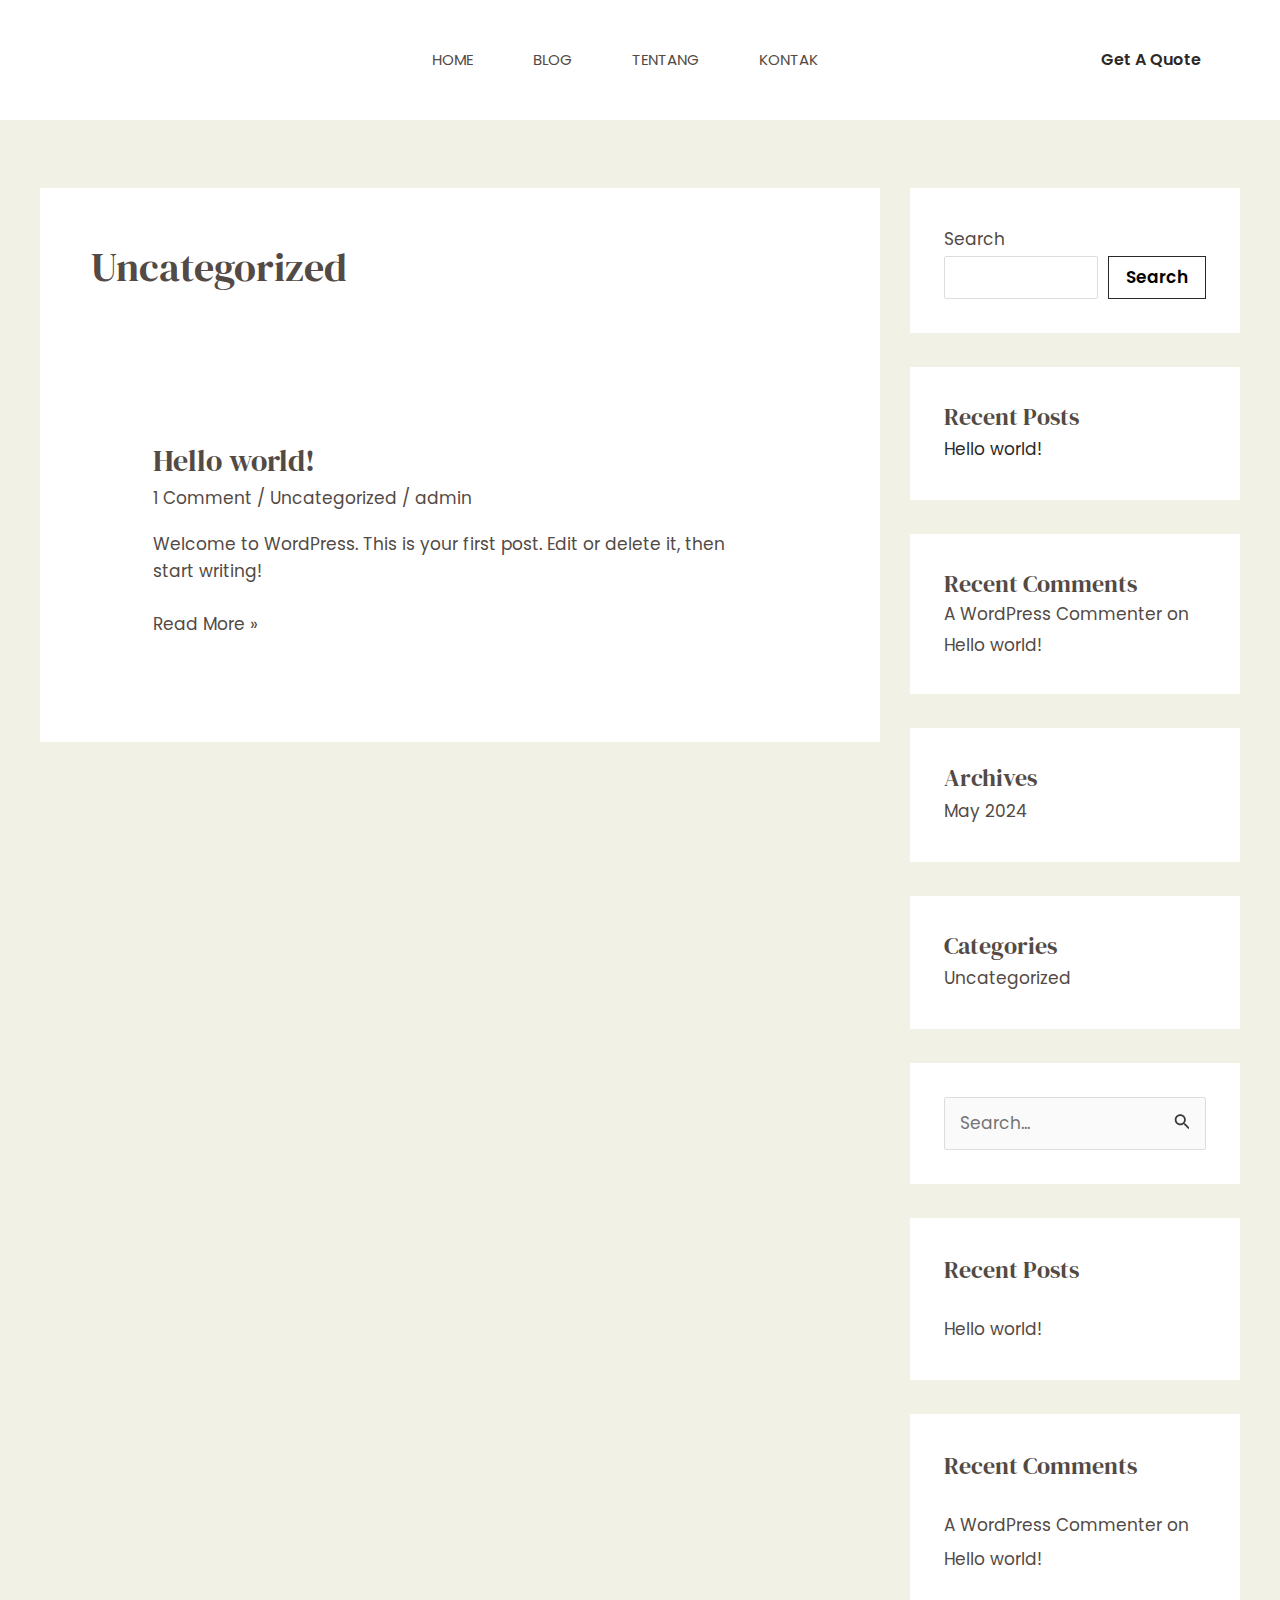
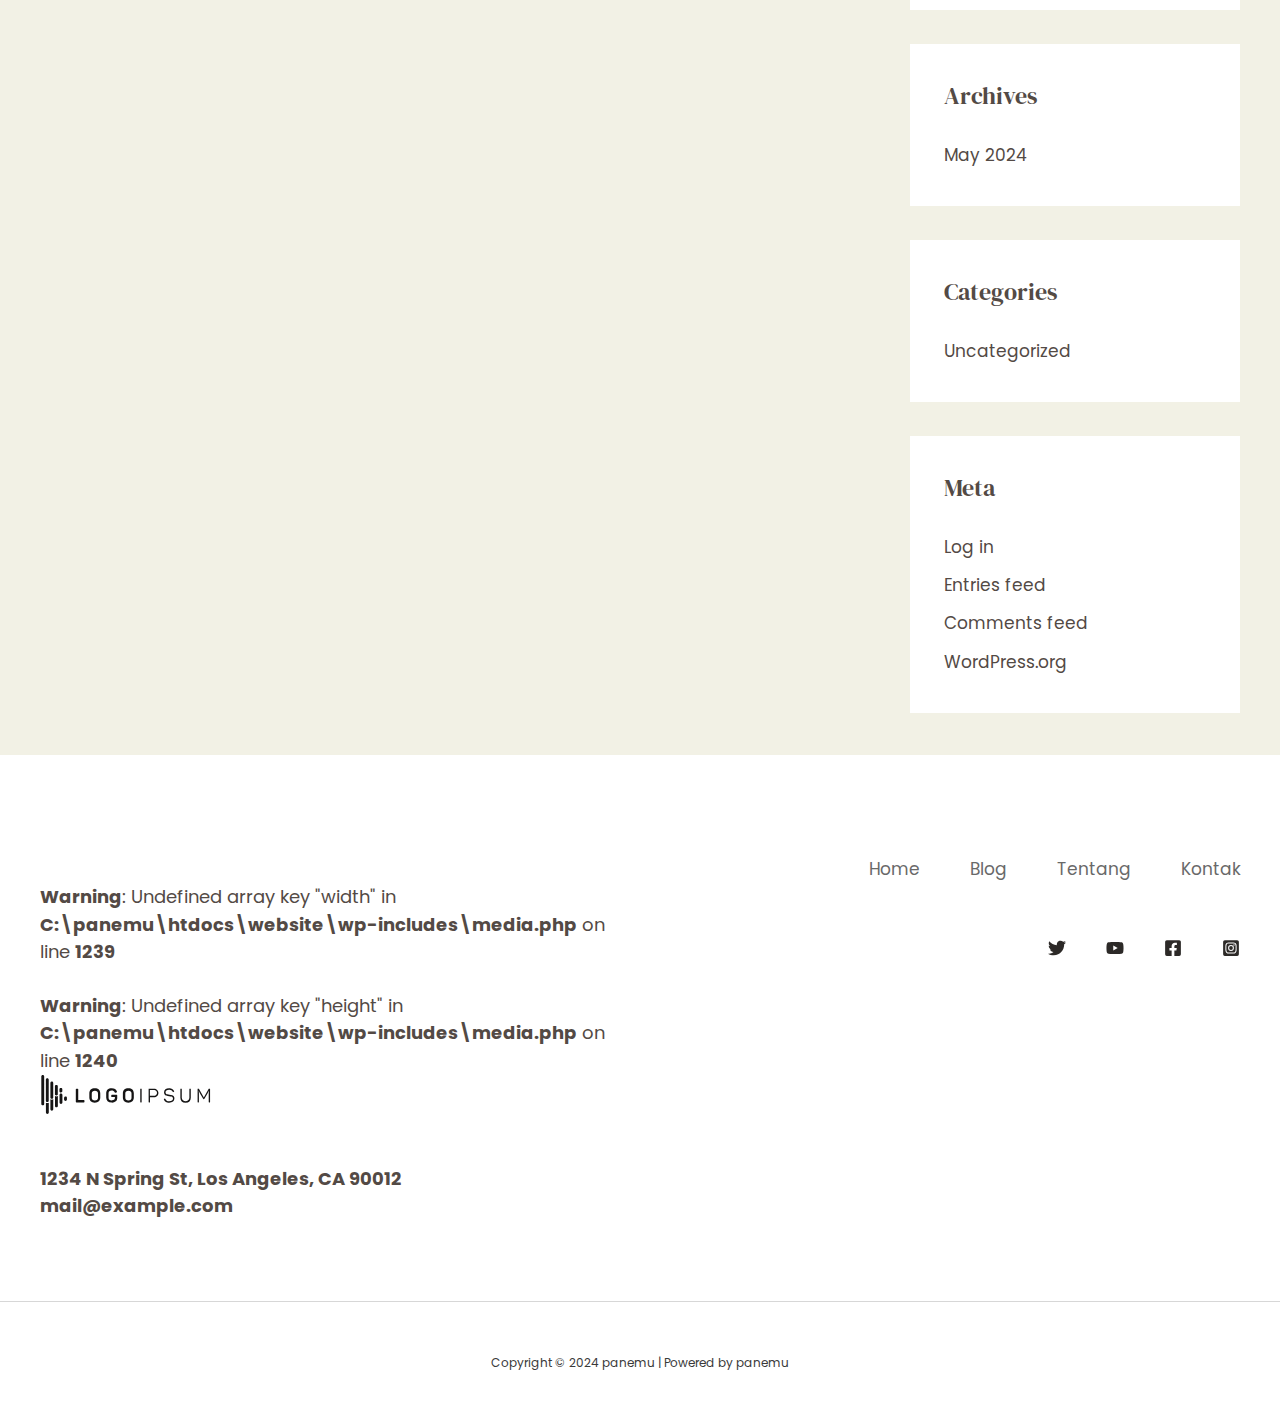
<file: category/uncategorized/index.html>
<!DOCTYPE html>
<html lang="en-US">
<head>
<meta charset="UTF-8">
<meta name="viewport" content="width=device-width, initial-scale=1">
	 <link rel="profile" href="https://gmpg.org/xfn/11"> 
	 <title>Uncategorized &#8211; panemu</title>
<meta name="robots" content="max-image-preview:large">
<link rel="dns-prefetch" href="//fonts.googleapis.com">
<link rel="alternate" type="application/rss+xml" title="panemu &raquo; Feed" href="https://luthfiwebs.github.io/new/feed/">
<link rel="alternate" type="application/rss+xml" title="panemu &raquo; Comments Feed" href="https://luthfiwebs.github.io/new/comments/feed/">
<link rel="alternate" type="application/rss+xml" title="panemu &raquo; Uncategorized Category Feed" href="https://luthfiwebs.github.io/new/category/uncategorized/feed/">
<script>
window._wpemojiSettings = {"baseUrl":"https:\/\/s.w.org\/images\/core\/emoji\/15.0.3\/72x72\/","ext":".png","svgUrl":"https:\/\/s.w.org\/images\/core\/emoji\/15.0.3\/svg\/","svgExt":".svg","source":{"concatemoji":"https:\/\/luthfiwebs.github.io\/new\/wp-includes\/js\/wp-emoji-release.min.js?ver=6.5.3"}};
/*! This file is auto-generated */
!function(i,n){var o,s,e;function c(e){try{var t={supportTests:e,timestamp:(new Date).valueOf()};sessionStorage.setItem(o,JSON.stringify(t))}catch(e){}}function p(e,t,n){e.clearRect(0,0,e.canvas.width,e.canvas.height),e.fillText(t,0,0);var t=new Uint32Array(e.getImageData(0,0,e.canvas.width,e.canvas.height).data),r=(e.clearRect(0,0,e.canvas.width,e.canvas.height),e.fillText(n,0,0),new Uint32Array(e.getImageData(0,0,e.canvas.width,e.canvas.height).data));return t.every(function(e,t){return e===r[t]})}function u(e,t,n){switch(t){case"flag":return n(e,"🏳️‍⚧️","🏳️​⚧️")?!1:!n(e,"🇺🇳","🇺​🇳")&&!n(e,"🏴󠁧󠁢󠁥󠁮󠁧󠁿","🏴​󠁧​󠁢​󠁥​󠁮​󠁧​󠁿");case"emoji":return!n(e,"🐦‍⬛","🐦​⬛")}return!1}function f(e,t,n){var r="undefined"!=typeof WorkerGlobalScope&&self instanceof WorkerGlobalScope?new OffscreenCanvas(300,150):i.createElement("canvas"),a=r.getContext("2d",{willReadFrequently:!0}),o=(a.textBaseline="top",a.font="600 32px Arial",{});return e.forEach(function(e){o[e]=t(a,e,n)}),o}function t(e){var t=i.createElement("script");t.src=e,t.defer=!0,i.head.appendChild(t)}"undefined"!=typeof Promise&&(o="wpEmojiSettingsSupports",s=["flag","emoji"],n.supports={everything:!0,everythingExceptFlag:!0},e=new Promise(function(e){i.addEventListener("DOMContentLoaded",e,{once:!0})}),new Promise(function(t){var n=function(){try{var e=JSON.parse(sessionStorage.getItem(o));if("object"==typeof e&&"number"==typeof e.timestamp&&(new Date).valueOf()<e.timestamp+604800&&"object"==typeof e.supportTests)return e.supportTests}catch(e){}return null}();if(!n){if("undefined"!=typeof Worker&&"undefined"!=typeof OffscreenCanvas&&"undefined"!=typeof URL&&URL.createObjectURL&&"undefined"!=typeof Blob)try{var e="postMessage("+f.toString()+"("+[JSON.stringify(s),u.toString(),p.toString()].join(",")+"));",r=new Blob([e],{type:"text/javascript"}),a=new Worker(URL.createObjectURL(r),{name:"wpTestEmojiSupports"});return void(a.onmessage=function(e){c(n=e.data),a.terminate(),t(n)})}catch(e){}c(n=f(s,u,p))}t(n)}).then(function(e){for(var t in e)n.supports[t]=e[t],n.supports.everything=n.supports.everything&&n.supports[t],"flag"!==t&&(n.supports.everythingExceptFlag=n.supports.everythingExceptFlag&&n.supports[t]);n.supports.everythingExceptFlag=n.supports.everythingExceptFlag&&!n.supports.flag,n.DOMReady=!1,n.readyCallback=function(){n.DOMReady=!0}}).then(function(){return e}).then(function(){var e;n.supports.everything||(n.readyCallback(),(e=n.source||{}).concatemoji?t(e.concatemoji):e.wpemoji&&e.twemoji&&(t(e.twemoji),t(e.wpemoji)))}))}((window,document),window._wpemojiSettings);
</script>
<link rel="stylesheet" id="astra-theme-css-css" href="https://luthfiwebs.github.io/new/wp-content/themes/astra/assets/css/minified/main.min.css?ver=4.6.15" media="all">
<style id="astra-theme-css-inline-css">:root{--ast-post-nav-space:0;--ast-container-default-xlg-padding:6.67em;--ast-container-default-lg-padding:5.67em;--ast-container-default-slg-padding:4.34em;--ast-container-default-md-padding:3.34em;--ast-container-default-sm-padding:6.67em;--ast-container-default-xs-padding:2.4em;--ast-container-default-xxs-padding:1.4em;--ast-code-block-background:#EEEEEE;--ast-comment-inputs-background:#FAFAFA;--ast-normal-container-width:1200px;--ast-narrow-container-width:750px;--ast-blog-title-font-weight:normal;--ast-blog-meta-weight:inherit;}html{font-size:106.25%;}a,.page-title{color:var(--ast-global-color-3);}a:hover,a:focus{color:var(--ast-global-color-1);}body,button,input,select,textarea,.ast-button,.ast-custom-button{font-family:'Poppins',sans-serif;font-weight:400;font-size:17px;font-size:1rem;line-height:var(--ast-body-line-height,1.6em);}blockquote{color:var(--ast-global-color-3);}h1,.entry-content h1,h2,.entry-content h2,h3,.entry-content h3,h4,.entry-content h4,h5,.entry-content h5,h6,.entry-content h6,.site-title,.site-title a{font-family:'DM Serif Display',serif;font-weight:400;}.site-title{font-size:35px;font-size:2.0588235294118rem;display:none;}header .custom-logo-link img{max-width:150px;width:150px;}.astra-logo-svg{width:150px;}.site-header .site-description{font-size:15px;font-size:0.88235294117647rem;display:none;}.entry-title{font-size:30px;font-size:1.7647058823529rem;}.archive .ast-article-post .ast-article-inner,.blog .ast-article-post .ast-article-inner,.archive .ast-article-post .ast-article-inner:hover,.blog .ast-article-post .ast-article-inner:hover{overflow:hidden;}h1,.entry-content h1{font-size:95px;font-size:5.5882352941176rem;font-family:'DM Serif Display',serif;line-height:1.4em;}h2,.entry-content h2{font-size:52px;font-size:3.0588235294118rem;font-family:'DM Serif Display',serif;line-height:1.3em;}h3,.entry-content h3{font-size:36px;font-size:2.1176470588235rem;font-family:'DM Serif Display',serif;line-height:1em;}h4,.entry-content h4{font-size:25px;font-size:1.4705882352941rem;line-height:1.2em;font-family:'DM Serif Display',serif;}h5,.entry-content h5{font-size:20px;font-size:1.1764705882353rem;line-height:1.2em;font-family:'DM Serif Display',serif;}h6,.entry-content h6{font-size:15px;font-size:0.88235294117647rem;line-height:1.25em;font-family:'DM Serif Display',serif;}::selection{background-color:var(--ast-global-color-0);color:#000000;}body,h1,.entry-title a,.entry-content h1,h2,.entry-content h2,h3,.entry-content h3,h4,.entry-content h4,h5,.entry-content h5,h6,.entry-content h6{color:var(--ast-global-color-3);}.tagcloud a:hover,.tagcloud a:focus,.tagcloud a.current-item{color:#ffffff;border-color:var(--ast-global-color-3);background-color:var(--ast-global-color-3);}input:focus,input[type="text"]:focus,input[type="email"]:focus,input[type="url"]:focus,input[type="password"]:focus,input[type="reset"]:focus,input[type="search"]:focus,textarea:focus{border-color:var(--ast-global-color-3);}input[type="radio"]:checked,input[type=reset],input[type="checkbox"]:checked,input[type="checkbox"]:hover:checked,input[type="checkbox"]:focus:checked,input[type=range]::-webkit-slider-thumb{border-color:var(--ast-global-color-3);background-color:var(--ast-global-color-3);box-shadow:none;}.site-footer a:hover + .post-count,.site-footer a:focus + .post-count{background:var(--ast-global-color-3);border-color:var(--ast-global-color-3);}.single .nav-links .nav-previous,.single .nav-links .nav-next{color:var(--ast-global-color-3);}.entry-meta,.entry-meta *{line-height:1.45;color:var(--ast-global-color-3);}.entry-meta a:not(.ast-button):hover,.entry-meta a:not(.ast-button):hover *,.entry-meta a:not(.ast-button):focus,.entry-meta a:not(.ast-button):focus *,.page-links > .page-link,.page-links .page-link:hover,.post-navigation a:hover{color:var(--ast-global-color-1);}#cat option,.secondary .calendar_wrap thead a,.secondary .calendar_wrap thead a:visited{color:var(--ast-global-color-3);}.secondary .calendar_wrap #today,.ast-progress-val span{background:var(--ast-global-color-3);}.secondary a:hover + .post-count,.secondary a:focus + .post-count{background:var(--ast-global-color-3);border-color:var(--ast-global-color-3);}.calendar_wrap #today > a{color:#ffffff;}.page-links .page-link,.single .post-navigation a{color:var(--ast-global-color-3);}.ast-search-menu-icon .search-form button.search-submit{padding:0 4px;}.ast-search-menu-icon form.search-form{padding-right:0;}.ast-search-menu-icon.slide-search input.search-field{width:0;}.ast-header-search .ast-search-menu-icon.ast-dropdown-active .search-form,.ast-header-search .ast-search-menu-icon.ast-dropdown-active .search-field:focus{transition:all 0.2s;}.search-form input.search-field:focus{outline:none;}.wp-block-latest-posts > li > a{color:var(--ast-global-color-2);}.widget-title,.widget .wp-block-heading{font-size:24px;font-size:1.4117647058824rem;color:var(--ast-global-color-3);}#secondary,#secondary button,#secondary input,#secondary select,#secondary textarea{font-size:17px;font-size:1rem;}.ast-search-menu-icon.slide-search a:focus-visible:focus-visible,.astra-search-icon:focus-visible,#close:focus-visible,a:focus-visible,.ast-menu-toggle:focus-visible,.site .skip-link:focus-visible,.wp-block-loginout input:focus-visible,.wp-block-search.wp-block-search__button-inside .wp-block-search__inside-wrapper,.ast-header-navigation-arrow:focus-visible,.woocommerce .wc-proceed-to-checkout > .checkout-button:focus-visible,.woocommerce .woocommerce-MyAccount-navigation ul li a:focus-visible,.ast-orders-table__row .ast-orders-table__cell:focus-visible,.woocommerce .woocommerce-order-details .order-again > .button:focus-visible,.woocommerce .woocommerce-message a.button.wc-forward:focus-visible,.woocommerce #minus_qty:focus-visible,.woocommerce #plus_qty:focus-visible,a#ast-apply-coupon:focus-visible,.woocommerce .woocommerce-info a:focus-visible,.woocommerce .astra-shop-summary-wrap a:focus-visible,.woocommerce a.wc-forward:focus-visible,#ast-apply-coupon:focus-visible,.woocommerce-js .woocommerce-mini-cart-item a.remove:focus-visible,#close:focus-visible,.button.search-submit:focus-visible,#search_submit:focus,.normal-search:focus-visible,.ast-header-account-wrap:focus-visible{outline-style:dotted;outline-color:inherit;outline-width:thin;}input:focus,input[type="text"]:focus,input[type="email"]:focus,input[type="url"]:focus,input[type="password"]:focus,input[type="reset"]:focus,input[type="search"]:focus,input[type="number"]:focus,textarea:focus,.wp-block-search__input:focus,[data-section="section-header-mobile-trigger"] .ast-button-wrap .ast-mobile-menu-trigger-minimal:focus,.ast-mobile-popup-drawer.active .menu-toggle-close:focus,.woocommerce-ordering select.orderby:focus,#ast-scroll-top:focus,#coupon_code:focus,.woocommerce-page #comment:focus,.woocommerce #reviews #respond input#submit:focus,.woocommerce a.add_to_cart_button:focus,.woocommerce .button.single_add_to_cart_button:focus,.woocommerce .woocommerce-cart-form button:focus,.woocommerce .woocommerce-cart-form__cart-item .quantity .qty:focus,.woocommerce .woocommerce-billing-fields .woocommerce-billing-fields__field-wrapper .woocommerce-input-wrapper > .input-text:focus,.woocommerce #order_comments:focus,.woocommerce #place_order:focus,.woocommerce .woocommerce-address-fields .woocommerce-address-fields__field-wrapper .woocommerce-input-wrapper > .input-text:focus,.woocommerce .woocommerce-MyAccount-content form button:focus,.woocommerce .woocommerce-MyAccount-content .woocommerce-EditAccountForm .woocommerce-form-row .woocommerce-Input.input-text:focus,.woocommerce .ast-woocommerce-container .woocommerce-pagination ul.page-numbers li a:focus,body #content .woocommerce form .form-row .select2-container--default .select2-selection--single:focus,#ast-coupon-code:focus,.woocommerce.woocommerce-js .quantity input[type=number]:focus,.woocommerce-js .woocommerce-mini-cart-item .quantity input[type=number]:focus,.woocommerce p#ast-coupon-trigger:focus{border-style:dotted;border-color:inherit;border-width:thin;}input{outline:none;}.site-logo-img img{ transition:all 0.2s linear;}body .ast-oembed-container *{position:absolute;top:0;width:100%;height:100%;left:0;}body .wp-block-embed-pocket-casts .ast-oembed-container *{position:unset;}.ast-single-post-featured-section + article {margin-top: 2em;}.site-content .ast-single-post-featured-section img {width: 100%;overflow: hidden;object-fit: cover;}.site > .ast-single-related-posts-container {margin-top: 0;}@media (min-width: 922px) {.ast-desktop .ast-container--narrow {max-width: var(--ast-narrow-container-width);margin: 0 auto;}}#secondary {margin: 4em 0 2.5em;word-break: break-word;line-height: 2;}#secondary li {margin-bottom: 0.25em;}#secondary li:last-child {margin-bottom: 0;}@media (max-width: 768px) {.js_active .ast-plain-container.ast-single-post #secondary {margin-top: 1.5em;}}.ast-separate-container.ast-two-container #secondary .widget {background-color: #fff;padding: 2em;margin-bottom: 2em;}@media (min-width: 993px) {.ast-left-sidebar #secondary {padding-right: 60px;}.ast-right-sidebar #secondary {padding-left: 60px;}}@media (max-width: 993px) {.ast-right-sidebar #secondary {padding-left: 30px;}.ast-left-sidebar #secondary {padding-right: 30px;}}@media (max-width:921.9px){#ast-desktop-header{display:none;}}@media (min-width:922px){#ast-mobile-header{display:none;}}.wp-block-buttons.aligncenter{justify-content:center;}.wp-block-button.is-style-outline .wp-block-button__link{border-color:var(--ast-global-color-2);border-top-width:1px;border-right-width:1px;border-bottom-width:1px;border-left-width:1px;}div.wp-block-button.is-style-outline > .wp-block-button__link:not(.has-text-color),div.wp-block-button.wp-block-button__link.is-style-outline:not(.has-text-color){color:var(--ast-global-color-2);}.wp-block-button.is-style-outline .wp-block-button__link:hover,.wp-block-buttons .wp-block-button.is-style-outline .wp-block-button__link:focus,.wp-block-buttons .wp-block-button.is-style-outline > .wp-block-button__link:not(.has-text-color):hover,.wp-block-buttons .wp-block-button.wp-block-button__link.is-style-outline:not(.has-text-color):hover{color:#000000;background-color:var(--ast-global-color-1);border-color:var(--ast-global-color-1);}.post-page-numbers.current .page-link,.ast-pagination .page-numbers.current{color:#000000;border-color:var(--ast-global-color-0);background-color:var(--ast-global-color-0);}.wp-block-button.is-style-outline .wp-block-button__link{border-top-width:1px;border-right-width:1px;border-bottom-width:1px;border-left-width:1px;}.wp-block-button.is-style-outline .wp-block-button__link.wp-element-button,.ast-outline-button{border-color:var(--ast-global-color-2);font-family:inherit;font-weight:600;font-size:16px;font-size:0.94117647058824rem;line-height:1em;border-top-left-radius:0px;border-top-right-radius:0px;border-bottom-right-radius:0px;border-bottom-left-radius:0px;}.wp-block-buttons .wp-block-button.is-style-outline > .wp-block-button__link:not(.has-text-color),.wp-block-buttons .wp-block-button.wp-block-button__link.is-style-outline:not(.has-text-color),.ast-outline-button{color:var(--ast-global-color-2);}.wp-block-button.is-style-outline .wp-block-button__link:hover,.wp-block-buttons .wp-block-button.is-style-outline .wp-block-button__link:focus,.wp-block-buttons .wp-block-button.is-style-outline > .wp-block-button__link:not(.has-text-color):hover,.wp-block-buttons .wp-block-button.wp-block-button__link.is-style-outline:not(.has-text-color):hover,.ast-outline-button:hover,.ast-outline-button:focus,.wp-block-uagb-buttons-child .uagb-buttons-repeater.ast-outline-button:hover,.wp-block-uagb-buttons-child .uagb-buttons-repeater.ast-outline-button:focus{color:#000000;background-color:var(--ast-global-color-1);border-color:var(--ast-global-color-1);}.wp-block-button .wp-block-button__link.wp-element-button.is-style-outline:not(.has-background),.wp-block-button.is-style-outline>.wp-block-button__link.wp-element-button:not(.has-background),.ast-outline-button{background-color:rgba(255,224,112,0);}.entry-content[ast-blocks-layout] > figure{margin-bottom:1em;}@media (max-width:921px){.ast-separate-container #primary,.ast-separate-container #secondary{padding:1.5em 0;}#primary,#secondary{padding:1.5em 0;margin:0;}.ast-left-sidebar #content > .ast-container{display:flex;flex-direction:column-reverse;width:100%;}.ast-separate-container .ast-article-post,.ast-separate-container .ast-article-single{padding:1.5em 2.14em;}.ast-author-box img.avatar{margin:20px 0 0 0;}}@media (max-width:921px){#secondary.secondary{padding-top:0;}.ast-separate-container.ast-right-sidebar #secondary{padding-left:1em;padding-right:1em;}.ast-separate-container.ast-two-container #secondary{padding-left:0;padding-right:0;}.ast-page-builder-template .entry-header #secondary,.ast-page-builder-template #secondary{margin-top:1.5em;}}@media (max-width:921px){.ast-right-sidebar #primary{padding-right:0;}.ast-page-builder-template.ast-left-sidebar #secondary,.ast-page-builder-template.ast-right-sidebar #secondary{padding-right:20px;padding-left:20px;}.ast-right-sidebar #secondary,.ast-left-sidebar #primary{padding-left:0;}.ast-left-sidebar #secondary{padding-right:0;}}@media (min-width:922px){.ast-separate-container.ast-right-sidebar #primary,.ast-separate-container.ast-left-sidebar #primary{border:0;}.search-no-results.ast-separate-container #primary{margin-bottom:4em;}}@media (min-width:922px){.ast-right-sidebar #primary{border-right:1px solid var(--ast-border-color);}.ast-left-sidebar #primary{border-left:1px solid var(--ast-border-color);}.ast-right-sidebar #secondary{border-left:1px solid var(--ast-border-color);margin-left:-1px;}.ast-left-sidebar #secondary{border-right:1px solid var(--ast-border-color);margin-right:-1px;}.ast-separate-container.ast-two-container.ast-right-sidebar #secondary{padding-left:30px;padding-right:0;}.ast-separate-container.ast-two-container.ast-left-sidebar #secondary{padding-right:30px;padding-left:0;}.ast-separate-container.ast-right-sidebar #secondary,.ast-separate-container.ast-left-sidebar #secondary{border:0;margin-left:auto;margin-right:auto;}.ast-separate-container.ast-two-container #secondary .widget:last-child{margin-bottom:0;}}.wp-block-button .wp-block-button__link{color:#000000;}.wp-block-button .wp-block-button__link:hover,.wp-block-button .wp-block-button__link:focus{color:#000000;background-color:var(--ast-global-color-1);border-color:var(--ast-global-color-1);}.wp-block-button .wp-block-button__link,.wp-block-search .wp-block-search__button,body .wp-block-file .wp-block-file__button{border-style:solid;border-top-width:1px;border-right-width:1px;border-left-width:1px;border-bottom-width:1px;border-color:var(--ast-global-color-2);background-color:rgba(255,224,112,0);color:#000000;font-family:inherit;font-weight:600;line-height:1em;font-size:16px;font-size:0.94117647058824rem;border-top-left-radius:0px;border-top-right-radius:0px;border-bottom-right-radius:0px;border-bottom-left-radius:0px;padding-top:14px;padding-right:16px;padding-bottom:14px;padding-left:16px;}.menu-toggle,button,.ast-button,.ast-custom-button,.button,input#submit,input[type="button"],input[type="submit"],input[type="reset"],form[CLASS*="wp-block-search__"].wp-block-search .wp-block-search__inside-wrapper .wp-block-search__button,body .wp-block-file .wp-block-file__button,.woocommerce-js a.button,.woocommerce button.button,.woocommerce .woocommerce-message a.button,.woocommerce #respond input#submit.alt,.woocommerce input.button.alt,.woocommerce input.button,.woocommerce input.button:disabled,.woocommerce input.button:disabled[disabled],.woocommerce input.button:disabled:hover,.woocommerce input.button:disabled[disabled]:hover,.woocommerce #respond input#submit,.woocommerce button.button.alt.disabled,.wc-block-grid__products .wc-block-grid__product .wp-block-button__link,.wc-block-grid__product-onsale,[CLASS*="wc-block"] button,.woocommerce-js .astra-cart-drawer .astra-cart-drawer-content .woocommerce-mini-cart__buttons .button:not(.checkout):not(.ast-continue-shopping),.woocommerce-js .astra-cart-drawer .astra-cart-drawer-content .woocommerce-mini-cart__buttons a.checkout,.woocommerce button.button.alt.disabled.wc-variation-selection-needed,[CLASS*="wc-block"] .wc-block-components-button{border-style:solid;border-top-width:1px;border-right-width:1px;border-left-width:1px;border-bottom-width:1px;color:#000000;border-color:var(--ast-global-color-2);background-color:rgba(255,224,112,0);padding-top:14px;padding-right:16px;padding-bottom:14px;padding-left:16px;font-family:inherit;font-weight:600;font-size:16px;font-size:0.94117647058824rem;line-height:1em;border-top-left-radius:0px;border-top-right-radius:0px;border-bottom-right-radius:0px;border-bottom-left-radius:0px;}button:focus,.menu-toggle:hover,button:hover,.ast-button:hover,.ast-custom-button:hover .button:hover,.ast-custom-button:hover ,input[type=reset]:hover,input[type=reset]:focus,input#submit:hover,input#submit:focus,input[type="button"]:hover,input[type="button"]:focus,input[type="submit"]:hover,input[type="submit"]:focus,form[CLASS*="wp-block-search__"].wp-block-search .wp-block-search__inside-wrapper .wp-block-search__button:hover,form[CLASS*="wp-block-search__"].wp-block-search .wp-block-search__inside-wrapper .wp-block-search__button:focus,body .wp-block-file .wp-block-file__button:hover,body .wp-block-file .wp-block-file__button:focus,.woocommerce-js a.button:hover,.woocommerce button.button:hover,.woocommerce .woocommerce-message a.button:hover,.woocommerce #respond input#submit:hover,.woocommerce #respond input#submit.alt:hover,.woocommerce input.button.alt:hover,.woocommerce input.button:hover,.woocommerce button.button.alt.disabled:hover,.wc-block-grid__products .wc-block-grid__product .wp-block-button__link:hover,[CLASS*="wc-block"] button:hover,.woocommerce-js .astra-cart-drawer .astra-cart-drawer-content .woocommerce-mini-cart__buttons .button:not(.checkout):not(.ast-continue-shopping):hover,.woocommerce-js .astra-cart-drawer .astra-cart-drawer-content .woocommerce-mini-cart__buttons a.checkout:hover,.woocommerce button.button.alt.disabled.wc-variation-selection-needed:hover,[CLASS*="wc-block"] .wc-block-components-button:hover,[CLASS*="wc-block"] .wc-block-components-button:focus{color:#000000;background-color:var(--ast-global-color-1);border-color:var(--ast-global-color-1);}@media (max-width:921px){.ast-mobile-header-stack .main-header-bar .ast-search-menu-icon{display:inline-block;}.ast-header-break-point.ast-header-custom-item-outside .ast-mobile-header-stack .main-header-bar .ast-search-icon{margin:0;}.ast-comment-avatar-wrap img{max-width:2.5em;}.ast-comment-meta{padding:0 1.8888em 1.3333em;}.ast-separate-container .ast-comment-list li.depth-1{padding:1.5em 2.14em;}.ast-separate-container .comment-respond{padding:2em 2.14em;}}@media (min-width:544px){.ast-container{max-width:100%;}}@media (max-width:544px){.ast-separate-container .ast-article-post,.ast-separate-container .ast-article-single,.ast-separate-container .comments-title,.ast-separate-container .ast-archive-description{padding:1.5em 1em;}.ast-separate-container #content .ast-container{padding-left:0.54em;padding-right:0.54em;}.ast-separate-container .ast-comment-list .bypostauthor{padding:.5em;}.ast-search-menu-icon.ast-dropdown-active .search-field{width:170px;}.ast-separate-container #secondary{padding-top:0;}.ast-separate-container.ast-two-container #secondary .widget{margin-bottom:1.5em;padding-left:1em;padding-right:1em;}}body,.ast-separate-container{background-color:var(--ast-global-color-4);;background-image:none;;}@media (max-width:921px){.site-title{display:none;}.site-header .site-description{display:none;}h1,.entry-content h1{font-size:50px;}h2,.entry-content h2{font-size:32px;}h3,.entry-content h3{font-size:26px;}h4,.entry-content h4{font-size:22px;font-size:1.2941176470588rem;}h5,.entry-content h5{font-size:18px;font-size:1.0588235294118rem;}h6,.entry-content h6{font-size:15px;font-size:0.88235294117647rem;}}@media (max-width:544px){.site-title{display:none;}.site-header .site-description{display:none;}h1,.entry-content h1{font-size:32px;}h2,.entry-content h2{font-size:28px;}h3,.entry-content h3{font-size:22px;}h4,.entry-content h4{font-size:20px;font-size:1.1764705882353rem;}h5,.entry-content h5{font-size:17px;font-size:1rem;}h6,.entry-content h6{font-size:15px;font-size:0.88235294117647rem;}}@media (max-width:921px){html{font-size:96.9%;}}@media (max-width:544px){html{font-size:96.9%;}}@media (min-width:922px){.ast-container{max-width:1240px;}}@media (min-width:922px){.site-content .ast-container{display:flex;}}@media (max-width:921px){.site-content .ast-container{flex-direction:column;}}.ast-blog-layout-classic-grid .ast-article-inner{box-shadow:0px 6px 15px -2px rgba(16,24,40,0.05);}.ast-separate-container .ast-blog-layout-classic-grid .ast-article-inner,.ast-plain-container .ast-blog-layout-classic-grid .ast-article-inner{height:100%;}.ast-blog-layout-6-grid .ast-blog-featured-section:before {content: "";}.cat-links.badge a,.tags-links.badge a {padding: 4px 8px;border-radius: 3px;font-weight: 400;}.cat-links.underline a,.tags-links.underline a{text-decoration: underline;}@media (min-width:922px){.main-header-menu .sub-menu .menu-item.ast-left-align-sub-menu:hover > .sub-menu,.main-header-menu .sub-menu .menu-item.ast-left-align-sub-menu.focus > .sub-menu{margin-left:-0px;}}.site .comments-area{padding-bottom:3em;}.wp-block-file {display: flex;align-items: center;flex-wrap: wrap;justify-content: space-between;}.wp-block-pullquote {border: none;}.wp-block-pullquote blockquote::before {content: "\201D";font-family: "Helvetica",sans-serif;display: flex;transform: rotate( 180deg );font-size: 6rem;font-style: normal;line-height: 1;font-weight: bold;align-items: center;justify-content: center;}.has-text-align-right > blockquote::before {justify-content: flex-start;}.has-text-align-left > blockquote::before {justify-content: flex-end;}figure.wp-block-pullquote.is-style-solid-color blockquote {max-width: 100%;text-align: inherit;}html body {--wp--custom--ast-default-block-top-padding: 3em;--wp--custom--ast-default-block-right-padding: 3em;--wp--custom--ast-default-block-bottom-padding: 3em;--wp--custom--ast-default-block-left-padding: 3em;--wp--custom--ast-container-width: 1200px;--wp--custom--ast-content-width-size: 1200px;--wp--custom--ast-wide-width-size: calc(1200px + var(--wp--custom--ast-default-block-left-padding) + var(--wp--custom--ast-default-block-right-padding));}.ast-narrow-container {--wp--custom--ast-content-width-size: 750px;--wp--custom--ast-wide-width-size: 750px;}@media(max-width: 921px) {html body {--wp--custom--ast-default-block-top-padding: 3em;--wp--custom--ast-default-block-right-padding: 2em;--wp--custom--ast-default-block-bottom-padding: 3em;--wp--custom--ast-default-block-left-padding: 2em;}}@media(max-width: 544px) {html body {--wp--custom--ast-default-block-top-padding: 3em;--wp--custom--ast-default-block-right-padding: 1.5em;--wp--custom--ast-default-block-bottom-padding: 3em;--wp--custom--ast-default-block-left-padding: 1.5em;}}.entry-content > .wp-block-group,.entry-content > .wp-block-cover,.entry-content > .wp-block-columns {padding-top: var(--wp--custom--ast-default-block-top-padding);padding-right: var(--wp--custom--ast-default-block-right-padding);padding-bottom: var(--wp--custom--ast-default-block-bottom-padding);padding-left: var(--wp--custom--ast-default-block-left-padding);}.ast-plain-container.ast-no-sidebar .entry-content > .alignfull,.ast-page-builder-template .ast-no-sidebar .entry-content > .alignfull {margin-left: calc( -50vw + 50%);margin-right: calc( -50vw + 50%);max-width: 100vw;width: 100vw;}.ast-plain-container.ast-no-sidebar .entry-content .alignfull .alignfull,.ast-page-builder-template.ast-no-sidebar .entry-content .alignfull .alignfull,.ast-plain-container.ast-no-sidebar .entry-content .alignfull .alignwide,.ast-page-builder-template.ast-no-sidebar .entry-content .alignfull .alignwide,.ast-plain-container.ast-no-sidebar .entry-content .alignwide .alignfull,.ast-page-builder-template.ast-no-sidebar .entry-content .alignwide .alignfull,.ast-plain-container.ast-no-sidebar .entry-content .alignwide .alignwide,.ast-page-builder-template.ast-no-sidebar .entry-content .alignwide .alignwide,.ast-plain-container.ast-no-sidebar .entry-content .wp-block-column .alignfull,.ast-page-builder-template.ast-no-sidebar .entry-content .wp-block-column .alignfull,.ast-plain-container.ast-no-sidebar .entry-content .wp-block-column .alignwide,.ast-page-builder-template.ast-no-sidebar .entry-content .wp-block-column .alignwide {margin-left: auto;margin-right: auto;width: 100%;}[ast-blocks-layout] .wp-block-separator:not(.is-style-dots) {height: 0;}[ast-blocks-layout] .wp-block-separator {margin: 20px auto;}[ast-blocks-layout] .wp-block-separator:not(.is-style-wide):not(.is-style-dots) {max-width: 100px;}[ast-blocks-layout] .wp-block-separator.has-background {padding: 0;}.entry-content[ast-blocks-layout] > * {max-width: var(--wp--custom--ast-content-width-size);margin-left: auto;margin-right: auto;}.entry-content[ast-blocks-layout] > .alignwide {max-width: var(--wp--custom--ast-wide-width-size);}.entry-content[ast-blocks-layout] .alignfull {max-width: none;}.entry-content .wp-block-columns {margin-bottom: 0;}blockquote {margin: 1.5em;border-color: rgba(0,0,0,0.05);}.wp-block-quote:not(.has-text-align-right):not(.has-text-align-center) {border-left: 5px solid rgba(0,0,0,0.05);}.has-text-align-right > blockquote,blockquote.has-text-align-right {border-right: 5px solid rgba(0,0,0,0.05);}.has-text-align-left > blockquote,blockquote.has-text-align-left {border-left: 5px solid rgba(0,0,0,0.05);}.wp-block-site-tagline,.wp-block-latest-posts .read-more {margin-top: 15px;}.wp-block-loginout p label {display: block;}.wp-block-loginout p:not(.login-remember):not(.login-submit) input {width: 100%;}.wp-block-loginout input:focus {border-color: transparent;}.wp-block-loginout input:focus {outline: thin dotted;}.entry-content .wp-block-media-text .wp-block-media-text__content {padding: 0 0 0 8%;}.entry-content .wp-block-media-text.has-media-on-the-right .wp-block-media-text__content {padding: 0 8% 0 0;}.entry-content .wp-block-media-text.has-background .wp-block-media-text__content {padding: 8%;}.entry-content .wp-block-cover:not([class*="background-color"]) .wp-block-cover__inner-container,.entry-content .wp-block-cover:not([class*="background-color"]) .wp-block-cover-image-text,.entry-content .wp-block-cover:not([class*="background-color"]) .wp-block-cover-text,.entry-content .wp-block-cover-image:not([class*="background-color"]) .wp-block-cover__inner-container,.entry-content .wp-block-cover-image:not([class*="background-color"]) .wp-block-cover-image-text,.entry-content .wp-block-cover-image:not([class*="background-color"]) .wp-block-cover-text {color: var(--ast-global-color-5);}.wp-block-loginout .login-remember input {width: 1.1rem;height: 1.1rem;margin: 0 5px 4px 0;vertical-align: middle;}.wp-block-latest-posts > li > *:first-child,.wp-block-latest-posts:not(.is-grid) > li:first-child {margin-top: 0;}.wp-block-search__inside-wrapper .wp-block-search__input {padding: 0 10px;color: var(--ast-global-color-3);background: var(--ast-global-color-5);border-color: var(--ast-border-color);}.wp-block-latest-posts .read-more {margin-bottom: 1.5em;}.wp-block-search__no-button .wp-block-search__inside-wrapper .wp-block-search__input {padding-top: 5px;padding-bottom: 5px;}.wp-block-latest-posts .wp-block-latest-posts__post-date,.wp-block-latest-posts .wp-block-latest-posts__post-author {font-size: 1rem;}.wp-block-latest-posts > li > *,.wp-block-latest-posts:not(.is-grid) > li {margin-top: 12px;margin-bottom: 12px;}.ast-page-builder-template .entry-content[ast-blocks-layout] > *,.ast-page-builder-template .entry-content[ast-blocks-layout] > .alignfull > * {max-width: none;}.ast-page-builder-template .entry-content[ast-blocks-layout] > .alignwide > * {max-width: var(--wp--custom--ast-wide-width-size);}.ast-page-builder-template .entry-content[ast-blocks-layout] > .inherit-container-width > *,.ast-page-builder-template .entry-content[ast-blocks-layout] > * > *,.entry-content[ast-blocks-layout] > .wp-block-cover .wp-block-cover__inner-container {max-width: var(--wp--custom--ast-content-width-size);margin-left: auto;margin-right: auto;}.entry-content[ast-blocks-layout] .wp-block-cover:not(.alignleft):not(.alignright) {width: auto;}@media(max-width: 1200px) {.ast-separate-container .entry-content > .alignfull,.ast-separate-container .entry-content[ast-blocks-layout] > .alignwide,.ast-plain-container .entry-content[ast-blocks-layout] > .alignwide,.ast-plain-container .entry-content .alignfull {margin-left: calc(-1 * min(var(--ast-container-default-xlg-padding),20px)) ;margin-right: calc(-1 * min(var(--ast-container-default-xlg-padding),20px));}}@media(min-width: 1201px) {.ast-separate-container .entry-content > .alignfull {margin-left: calc(-1 * var(--ast-container-default-xlg-padding) );margin-right: calc(-1 * var(--ast-container-default-xlg-padding) );}.ast-separate-container .entry-content[ast-blocks-layout] > .alignwide,.ast-plain-container .entry-content[ast-blocks-layout] > .alignwide {margin-left: calc(-1 * var(--wp--custom--ast-default-block-left-padding) );margin-right: calc(-1 * var(--wp--custom--ast-default-block-right-padding) );}}@media(min-width: 921px) {.ast-separate-container .entry-content .wp-block-group.alignwide:not(.inherit-container-width) > :where(:not(.alignleft):not(.alignright)),.ast-plain-container .entry-content .wp-block-group.alignwide:not(.inherit-container-width) > :where(:not(.alignleft):not(.alignright)) {max-width: calc( var(--wp--custom--ast-content-width-size) + 80px );}.ast-plain-container.ast-right-sidebar .entry-content[ast-blocks-layout] .alignfull,.ast-plain-container.ast-left-sidebar .entry-content[ast-blocks-layout] .alignfull {margin-left: -60px;margin-right: -60px;}}@media(min-width: 544px) {.entry-content > .alignleft {margin-right: 20px;}.entry-content > .alignright {margin-left: 20px;}}@media (max-width:544px){.wp-block-columns .wp-block-column:not(:last-child){margin-bottom:20px;}.wp-block-latest-posts{margin:0;}}@media( max-width: 600px ) {.entry-content .wp-block-media-text .wp-block-media-text__content,.entry-content .wp-block-media-text.has-media-on-the-right .wp-block-media-text__content {padding: 8% 0 0;}.entry-content .wp-block-media-text.has-background .wp-block-media-text__content {padding: 8%;}}.ast-page-builder-template .entry-header {padding-left: 0;}.ast-narrow-container .site-content .wp-block-uagb-image--align-full .wp-block-uagb-image__figure {max-width: 100%;margin-left: auto;margin-right: auto;}:root .has-ast-global-color-0-color{color:var(--ast-global-color-0);}:root .has-ast-global-color-0-background-color{background-color:var(--ast-global-color-0);}:root .wp-block-button .has-ast-global-color-0-color{color:var(--ast-global-color-0);}:root .wp-block-button .has-ast-global-color-0-background-color{background-color:var(--ast-global-color-0);}:root .has-ast-global-color-1-color{color:var(--ast-global-color-1);}:root .has-ast-global-color-1-background-color{background-color:var(--ast-global-color-1);}:root .wp-block-button .has-ast-global-color-1-color{color:var(--ast-global-color-1);}:root .wp-block-button .has-ast-global-color-1-background-color{background-color:var(--ast-global-color-1);}:root .has-ast-global-color-2-color{color:var(--ast-global-color-2);}:root .has-ast-global-color-2-background-color{background-color:var(--ast-global-color-2);}:root .wp-block-button .has-ast-global-color-2-color{color:var(--ast-global-color-2);}:root .wp-block-button .has-ast-global-color-2-background-color{background-color:var(--ast-global-color-2);}:root .has-ast-global-color-3-color{color:var(--ast-global-color-3);}:root .has-ast-global-color-3-background-color{background-color:var(--ast-global-color-3);}:root .wp-block-button .has-ast-global-color-3-color{color:var(--ast-global-color-3);}:root .wp-block-button .has-ast-global-color-3-background-color{background-color:var(--ast-global-color-3);}:root .has-ast-global-color-4-color{color:var(--ast-global-color-4);}:root .has-ast-global-color-4-background-color{background-color:var(--ast-global-color-4);}:root .wp-block-button .has-ast-global-color-4-color{color:var(--ast-global-color-4);}:root .wp-block-button .has-ast-global-color-4-background-color{background-color:var(--ast-global-color-4);}:root .has-ast-global-color-5-color{color:var(--ast-global-color-5);}:root .has-ast-global-color-5-background-color{background-color:var(--ast-global-color-5);}:root .wp-block-button .has-ast-global-color-5-color{color:var(--ast-global-color-5);}:root .wp-block-button .has-ast-global-color-5-background-color{background-color:var(--ast-global-color-5);}:root .has-ast-global-color-6-color{color:var(--ast-global-color-6);}:root .has-ast-global-color-6-background-color{background-color:var(--ast-global-color-6);}:root .wp-block-button .has-ast-global-color-6-color{color:var(--ast-global-color-6);}:root .wp-block-button .has-ast-global-color-6-background-color{background-color:var(--ast-global-color-6);}:root .has-ast-global-color-7-color{color:var(--ast-global-color-7);}:root .has-ast-global-color-7-background-color{background-color:var(--ast-global-color-7);}:root .wp-block-button .has-ast-global-color-7-color{color:var(--ast-global-color-7);}:root .wp-block-button .has-ast-global-color-7-background-color{background-color:var(--ast-global-color-7);}:root .has-ast-global-color-8-color{color:var(--ast-global-color-8);}:root .has-ast-global-color-8-background-color{background-color:var(--ast-global-color-8);}:root .wp-block-button .has-ast-global-color-8-color{color:var(--ast-global-color-8);}:root .wp-block-button .has-ast-global-color-8-background-color{background-color:var(--ast-global-color-8);}:root{--ast-global-color-0:#fbe8a6;--ast-global-color-1:#ffe070;--ast-global-color-2:#2c2927;--ast-global-color-3:#534a45;--ast-global-color-4:#f2f1e5;--ast-global-color-5:#ffffff;--ast-global-color-6:#f2f4f5;--ast-global-color-7:#2c2927;--ast-global-color-8:#bfd1ff;}:root {--ast-border-color : #dddddd;}.ast-archive-entry-banner {-js-display: flex;display: flex;flex-direction: column;justify-content: center;text-align: center;position: relative;background: #eeeeee;}.ast-archive-entry-banner[data-banner-width-type="custom"] {margin: 0 auto;width: 100%;}.ast-archive-entry-banner[data-banner-layout="layout-1"] {background: inherit;padding: 20px 0;text-align: left;}body.archive .ast-archive-description{max-width:1200px;width:100%;text-align:left;padding-top:3em;padding-right:3em;padding-bottom:3em;padding-left:3em;}body.archive .ast-archive-description .ast-archive-title,body.archive .ast-archive-description .ast-archive-title *{font-size:40px;font-size:2.3529411764706rem;}body.archive .ast-archive-description > *:not(:last-child){margin-bottom:10px;}@media (max-width:921px){body.archive .ast-archive-description{text-align:left;}}@media (max-width:544px){body.archive .ast-archive-description{text-align:left;}}.ast-breadcrumbs .trail-browse,.ast-breadcrumbs .trail-items,.ast-breadcrumbs .trail-items li{display:inline-block;margin:0;padding:0;border:none;background:inherit;text-indent:0;text-decoration:none;}.ast-breadcrumbs .trail-browse{font-size:inherit;font-style:inherit;font-weight:inherit;color:inherit;}.ast-breadcrumbs .trail-items{list-style:none;}.trail-items li::after{padding:0 0.3em;content:"\00bb";}.trail-items li:last-of-type::after{display:none;}h1,.entry-content h1,h2,.entry-content h2,h3,.entry-content h3,h4,.entry-content h4,h5,.entry-content h5,h6,.entry-content h6{color:var(--ast-global-color-2);}@media (max-width:921px){.ast-builder-grid-row-container.ast-builder-grid-row-tablet-3-firstrow .ast-builder-grid-row > *:first-child,.ast-builder-grid-row-container.ast-builder-grid-row-tablet-3-lastrow .ast-builder-grid-row > *:last-child{grid-column:1 / -1;}}@media (max-width:544px){.ast-builder-grid-row-container.ast-builder-grid-row-mobile-3-firstrow .ast-builder-grid-row > *:first-child,.ast-builder-grid-row-container.ast-builder-grid-row-mobile-3-lastrow .ast-builder-grid-row > *:last-child{grid-column:1 / -1;}}.ast-builder-layout-element[data-section="title_tagline"]{display:flex;}@media (max-width:921px){.ast-header-break-point .ast-builder-layout-element[data-section="title_tagline"]{display:flex;}}@media (max-width:544px){.ast-header-break-point .ast-builder-layout-element[data-section="title_tagline"]{display:flex;}}[data-section*="section-hb-button-"] .menu-link{display:none;}.ast-header-button-1[data-section*="section-hb-button-"] .ast-builder-button-wrap .ast-custom-button{font-size:16px;font-size:0.94117647058824rem;}.ast-header-button-1 .ast-custom-button{color:var(--ast-global-color-2);background:var(--ast-global-color-5);border-top-width:0px;border-bottom-width:0px;border-left-width:0px;border-right-width:0px;border-top-left-radius:0px;border-top-right-radius:0px;border-bottom-right-radius:0px;border-bottom-left-radius:0px;}.ast-header-button-1 .ast-custom-button:hover{color:var(--ast-global-color-2);background:var(--ast-global-color-1);}.ast-header-button-1[data-section*="section-hb-button-"] .ast-builder-button-wrap .ast-custom-button{padding-top:13px;padding-bottom:13px;padding-left:24px;padding-right:24px;}@media (max-width:921px){.ast-header-button-1[data-section*="section-hb-button-"] .ast-builder-button-wrap .ast-custom-button{margin-top:20px;margin-bottom:20px;margin-left:20px;margin-right:20px;}}.ast-header-button-1[data-section="section-hb-button-1"]{display:flex;}@media (max-width:921px){.ast-header-break-point .ast-header-button-1[data-section="section-hb-button-1"]{display:flex;}}@media (max-width:544px){.ast-header-break-point .ast-header-button-1[data-section="section-hb-button-1"]{display:flex;}}.ast-builder-menu-1{font-family:inherit;font-weight:inherit;text-transform:uppercase;}.ast-builder-menu-1 .menu-item > .menu-link{font-size:15px;font-size:0.88235294117647rem;color:var(--ast-global-color-3);padding-right:45px;}.ast-builder-menu-1 .menu-item > .ast-menu-toggle{color:var(--ast-global-color-3);}.ast-builder-menu-1 .menu-item:hover > .menu-link,.ast-builder-menu-1 .inline-on-mobile .menu-item:hover > .ast-menu-toggle{color:var(--ast-global-color-2);}.ast-builder-menu-1 .menu-item:hover > .ast-menu-toggle{color:var(--ast-global-color-2);}.ast-builder-menu-1 .menu-item.current-menu-item > .menu-link,.ast-builder-menu-1 .inline-on-mobile .menu-item.current-menu-item > .ast-menu-toggle,.ast-builder-menu-1 .current-menu-ancestor > .menu-link{color:var(--ast-global-color-2);}.ast-builder-menu-1 .menu-item.current-menu-item > .ast-menu-toggle{color:var(--ast-global-color-2);}.ast-builder-menu-1 .sub-menu,.ast-builder-menu-1 .inline-on-mobile .sub-menu{border-top-width:2px;border-bottom-width:0px;border-right-width:0px;border-left-width:0px;border-color:var(--ast-global-color-0);border-style:solid;}.ast-builder-menu-1 .main-header-menu > .menu-item > .sub-menu,.ast-builder-menu-1 .main-header-menu > .menu-item > .astra-full-megamenu-wrapper{margin-top:0px;}.ast-desktop .ast-builder-menu-1 .main-header-menu > .menu-item > .sub-menu:before,.ast-desktop .ast-builder-menu-1 .main-header-menu > .menu-item > .astra-full-megamenu-wrapper:before{height:calc( 0px + 5px );}.ast-builder-menu-1 .menu-item.menu-item-has-children > .ast-menu-toggle{right:calc( 45px - 0.907em );}.ast-desktop .ast-builder-menu-1 .menu-item .sub-menu .menu-link{border-style:none;}@media (max-width:921px){.ast-header-break-point .ast-builder-menu-1 .menu-item.menu-item-has-children > .ast-menu-toggle{top:0;}.ast-builder-menu-1 .inline-on-mobile .menu-item.menu-item-has-children > .ast-menu-toggle{right:-15px;}.ast-builder-menu-1 .menu-item-has-children > .menu-link:after{content:unset;}.ast-builder-menu-1 .main-header-menu > .menu-item > .sub-menu,.ast-builder-menu-1 .main-header-menu > .menu-item > .astra-full-megamenu-wrapper{margin-top:0;}}@media (max-width:544px){.ast-header-break-point .ast-builder-menu-1 .menu-item.menu-item-has-children > .ast-menu-toggle{top:0;}.ast-builder-menu-1 .main-header-menu > .menu-item > .sub-menu,.ast-builder-menu-1 .main-header-menu > .menu-item > .astra-full-megamenu-wrapper{margin-top:0;}}.ast-builder-menu-1{display:flex;}@media (max-width:921px){.ast-header-break-point .ast-builder-menu-1{display:flex;}}@media (max-width:544px){.ast-header-break-point .ast-builder-menu-1{display:flex;}}.site-below-footer-wrap{padding-top:20px;padding-bottom:20px;}.site-below-footer-wrap[data-section="section-below-footer-builder"]{background-color:;;background-image:none;;min-height:80px;border-style:solid;border-width:0px;border-top-width:1px;border-top-color:#d7d7d7;}.site-below-footer-wrap[data-section="section-below-footer-builder"] .ast-builder-grid-row{max-width:1200px;min-height:80px;margin-left:auto;margin-right:auto;}.site-below-footer-wrap[data-section="section-below-footer-builder"] .ast-builder-grid-row,.site-below-footer-wrap[data-section="section-below-footer-builder"] .site-footer-section{align-items:center;}.site-below-footer-wrap[data-section="section-below-footer-builder"].ast-footer-row-inline .site-footer-section{display:flex;margin-bottom:0;}.ast-builder-grid-row-full .ast-builder-grid-row{grid-template-columns:1fr;}@media (max-width:921px){.site-below-footer-wrap[data-section="section-below-footer-builder"].ast-footer-row-tablet-inline .site-footer-section{display:flex;margin-bottom:0;}.site-below-footer-wrap[data-section="section-below-footer-builder"].ast-footer-row-tablet-stack .site-footer-section{display:block;margin-bottom:10px;}.ast-builder-grid-row-container.ast-builder-grid-row-tablet-full .ast-builder-grid-row{grid-template-columns:1fr;}}@media (max-width:544px){.site-below-footer-wrap[data-section="section-below-footer-builder"].ast-footer-row-mobile-inline .site-footer-section{display:flex;margin-bottom:0;}.site-below-footer-wrap[data-section="section-below-footer-builder"].ast-footer-row-mobile-stack .site-footer-section{display:block;margin-bottom:10px;}.ast-builder-grid-row-container.ast-builder-grid-row-mobile-full .ast-builder-grid-row{grid-template-columns:1fr;}}.site-below-footer-wrap[data-section="section-below-footer-builder"]{display:grid;}@media (max-width:921px){.ast-header-break-point .site-below-footer-wrap[data-section="section-below-footer-builder"]{display:grid;}}@media (max-width:544px){.ast-header-break-point .site-below-footer-wrap[data-section="section-below-footer-builder"]{display:grid;}}.ast-footer-copyright{text-align:center;}.ast-footer-copyright {color:#3a3a3a;}@media (max-width:921px){.ast-footer-copyright{text-align:center;}}@media (max-width:544px){.ast-footer-copyright{text-align:center;}}.ast-footer-copyright {font-size:12px;font-size:0.70588235294118rem;}.ast-footer-copyright.ast-builder-layout-element{display:flex;}@media (max-width:921px){.ast-header-break-point .ast-footer-copyright.ast-builder-layout-element{display:flex;}}@media (max-width:544px){.ast-header-break-point .ast-footer-copyright.ast-builder-layout-element{display:flex;}}.ast-social-stack-desktop .ast-builder-social-element,.ast-social-stack-tablet .ast-builder-social-element,.ast-social-stack-mobile .ast-builder-social-element {margin-top: 6px;margin-bottom: 6px;}.social-show-label-true .ast-builder-social-element {width: auto;padding: 0 0.4em;}[data-section^="section-fb-social-icons-"] .footer-social-inner-wrap {text-align: center;}.ast-footer-social-wrap {width: 100%;}.ast-footer-social-wrap .ast-builder-social-element:first-child {margin-left: 0;}.ast-footer-social-wrap .ast-builder-social-element:last-child {margin-right: 0;}.ast-header-social-wrap .ast-builder-social-element:first-child {margin-left: 0;}.ast-header-social-wrap .ast-builder-social-element:last-child {margin-right: 0;}.ast-builder-social-element {line-height: 1;color: #3a3a3a;background: transparent;vertical-align: middle;transition: all 0.01s;margin-left: 6px;margin-right: 6px;justify-content: center;align-items: center;}.ast-builder-social-element {line-height: 1;color: #3a3a3a;background: transparent;vertical-align: middle;transition: all 0.01s;margin-left: 6px;margin-right: 6px;justify-content: center;align-items: center;}.ast-builder-social-element .social-item-label {padding-left: 6px;}.ast-footer-social-1-wrap .ast-builder-social-element,.ast-footer-social-1-wrap .social-show-label-true .ast-builder-social-element{margin-left:20px;margin-right:20px;}.ast-footer-social-1-wrap .ast-builder-social-element svg{width:18px;height:18px;}.ast-footer-social-1-wrap{margin-top:40px;margin-bottom:0px;margin-left:0px;margin-right:0px;}.ast-footer-social-1-wrap .ast-social-color-type-custom svg{fill:var(--ast-global-color-2);}.ast-footer-social-1-wrap .ast-social-color-type-custom .ast-builder-social-element:hover{color:var(--ast-global-color-1);}.ast-footer-social-1-wrap .ast-social-color-type-custom .ast-builder-social-element:hover svg{fill:var(--ast-global-color-1);}.ast-footer-social-1-wrap .ast-social-color-type-custom .social-item-label{color:var(--ast-global-color-2);}.ast-footer-social-1-wrap .ast-builder-social-element:hover .social-item-label{color:var(--ast-global-color-1);}[data-section="section-fb-social-icons-1"] .footer-social-inner-wrap{text-align:right;}@media (max-width:921px){[data-section="section-fb-social-icons-1"] .footer-social-inner-wrap{text-align:center;}}@media (max-width:544px){[data-section="section-fb-social-icons-1"] .footer-social-inner-wrap{text-align:center;}}.ast-builder-layout-element[data-section="section-fb-social-icons-1"]{display:flex;}@media (max-width:921px){.ast-header-break-point .ast-builder-layout-element[data-section="section-fb-social-icons-1"]{display:flex;}}@media (max-width:544px){.ast-header-break-point .ast-builder-layout-element[data-section="section-fb-social-icons-1"]{display:flex;}}.site-footer{background-color:var(--ast-global-color-5);;background-image:none;;}.site-primary-footer-wrap{padding-top:45px;padding-bottom:45px;}.site-primary-footer-wrap[data-section="section-primary-footer-builder"]{background-color:;;background-image:none;;border-style:solid;border-width:0px;border-top-width:1px;border-top-color:#ffffff;}.site-primary-footer-wrap[data-section="section-primary-footer-builder"] .ast-builder-grid-row{max-width:1200px;margin-left:auto;margin-right:auto;}.site-primary-footer-wrap[data-section="section-primary-footer-builder"] .ast-builder-grid-row,.site-primary-footer-wrap[data-section="section-primary-footer-builder"] .site-footer-section{align-items:flex-start;}.site-primary-footer-wrap[data-section="section-primary-footer-builder"].ast-footer-row-inline .site-footer-section{display:flex;margin-bottom:0;}.ast-builder-grid-row-2-equal .ast-builder-grid-row{grid-template-columns:repeat( 2,1fr );}@media (max-width:921px){.site-primary-footer-wrap[data-section="section-primary-footer-builder"].ast-footer-row-tablet-inline .site-footer-section{display:flex;margin-bottom:0;}.site-primary-footer-wrap[data-section="section-primary-footer-builder"].ast-footer-row-tablet-stack .site-footer-section{display:block;margin-bottom:10px;}.ast-builder-grid-row-container.ast-builder-grid-row-tablet-full .ast-builder-grid-row{grid-template-columns:1fr;}}@media (max-width:544px){.site-primary-footer-wrap[data-section="section-primary-footer-builder"].ast-footer-row-mobile-inline .site-footer-section{display:flex;margin-bottom:0;}.site-primary-footer-wrap[data-section="section-primary-footer-builder"].ast-footer-row-mobile-stack .site-footer-section{display:block;margin-bottom:10px;}.ast-builder-grid-row-container.ast-builder-grid-row-mobile-full .ast-builder-grid-row{grid-template-columns:1fr;}}.site-primary-footer-wrap[data-section="section-primary-footer-builder"]{padding-top:100px;padding-bottom:50px;}@media (max-width:544px){.site-primary-footer-wrap[data-section="section-primary-footer-builder"]{padding-top:50px;padding-bottom:50px;padding-left:25px;padding-right:25px;}}.site-primary-footer-wrap[data-section="section-primary-footer-builder"]{display:grid;}@media (max-width:921px){.ast-header-break-point .site-primary-footer-wrap[data-section="section-primary-footer-builder"]{display:grid;}}@media (max-width:544px){.ast-header-break-point .site-primary-footer-wrap[data-section="section-primary-footer-builder"]{display:grid;}}.footer-widget-area[data-section="sidebar-widgets-footer-widget-1"].footer-widget-area-inner{text-align:left;}@media (max-width:921px){.footer-widget-area[data-section="sidebar-widgets-footer-widget-1"].footer-widget-area-inner{text-align:center;}}@media (max-width:544px){.footer-widget-area[data-section="sidebar-widgets-footer-widget-1"].footer-widget-area-inner{text-align:center;}}.footer-widget-area[data-section="sidebar-widgets-footer-widget-1"].footer-widget-area-inner{font-size:18px;font-size:1.0588235294118rem;}.footer-widget-area[data-section="sidebar-widgets-footer-widget-1"]{display:block;}@media (max-width:921px){.ast-header-break-point .footer-widget-area[data-section="sidebar-widgets-footer-widget-1"]{display:block;}}@media (max-width:544px){.ast-header-break-point .footer-widget-area[data-section="sidebar-widgets-footer-widget-1"]{display:block;}}.ast-header-break-point .main-header-bar{border-bottom-width:1px;}@media (min-width:922px){.main-header-bar{border-bottom-width:1px;}}@media (min-width:922px){#primary{width:70%;}#secondary{width:30%;}}.main-header-menu .menu-item, #astra-footer-menu .menu-item, .main-header-bar .ast-masthead-custom-menu-items{-js-display:flex;display:flex;-webkit-box-pack:center;-webkit-justify-content:center;-moz-box-pack:center;-ms-flex-pack:center;justify-content:center;-webkit-box-orient:vertical;-webkit-box-direction:normal;-webkit-flex-direction:column;-moz-box-orient:vertical;-moz-box-direction:normal;-ms-flex-direction:column;flex-direction:column;}.main-header-menu > .menu-item > .menu-link, #astra-footer-menu > .menu-item > .menu-link{height:100%;-webkit-box-align:center;-webkit-align-items:center;-moz-box-align:center;-ms-flex-align:center;align-items:center;-js-display:flex;display:flex;}.ast-header-break-point .main-navigation ul .menu-item .menu-link .icon-arrow:first-of-type svg{top:.2em;margin-top:0px;margin-left:0px;width:.65em;transform:translate(0, -2px) rotateZ(270deg);}.ast-mobile-popup-content .ast-submenu-expanded > .ast-menu-toggle{transform:rotateX(180deg);overflow-y:auto;}@media (min-width:922px){.ast-builder-menu .main-navigation > ul > li:last-child a{margin-right:0;}}.ast-separate-container .ast-article-inner{background-color:transparent;background-image:none;}.ast-separate-container .ast-article-post{background-color:var(--ast-global-color-5);;background-image:none;;}.ast-separate-container .ast-article-single:not(.ast-related-post), .woocommerce.ast-separate-container .ast-woocommerce-container, .ast-separate-container .error-404, .ast-separate-container .no-results, .single.ast-separate-container  .ast-author-meta, .ast-separate-container .related-posts-title-wrapper,.ast-separate-container .comments-count-wrapper, .ast-box-layout.ast-plain-container .site-content,.ast-padded-layout.ast-plain-container .site-content, .ast-separate-container .ast-archive-description, .ast-separate-container .comments-area .comment-respond, .ast-separate-container .comments-area .ast-comment-list li, .ast-separate-container .comments-area .comments-title{background-color:var(--ast-global-color-5);;background-image:none;;}.ast-separate-container.ast-two-container #secondary .widget{background-color:var(--ast-global-color-5);;background-image:none;;}.ast-off-canvas-active body.ast-main-header-nav-open {overflow: hidden;}.ast-mobile-popup-drawer .ast-mobile-popup-overlay {background-color: rgba(0,0,0,0.4);position: fixed;top: 0;right: 0;bottom: 0;left: 0;visibility: hidden;opacity: 0;transition: opacity 0.2s ease-in-out;}.ast-mobile-popup-drawer .ast-mobile-popup-header {-js-display: flex;display: flex;justify-content: flex-end;min-height: calc( 1.2em + 24px);}.ast-mobile-popup-drawer .ast-mobile-popup-header .menu-toggle-close {background: transparent;border: 0;font-size: 24px;line-height: 1;padding: .6em;color: inherit;-js-display: flex;display: flex;box-shadow: none;}.ast-mobile-popup-drawer.ast-mobile-popup-full-width .ast-mobile-popup-inner {max-width: none;transition: transform 0s ease-in,opacity 0.2s ease-in;}.ast-mobile-popup-drawer.active {left: 0;opacity: 1;right: 0;z-index: 100000;transition: opacity 0.25s ease-out;}.ast-mobile-popup-drawer.active .ast-mobile-popup-overlay {opacity: 1;cursor: pointer;visibility: visible;}body.admin-bar .ast-mobile-popup-drawer,body.admin-bar .ast-mobile-popup-drawer .ast-mobile-popup-inner {top: 32px;}body.admin-bar.ast-primary-sticky-header-active .ast-mobile-popup-drawer,body.admin-bar.ast-primary-sticky-header-active .ast-mobile-popup-drawer .ast-mobile-popup-inner{top: 0px;}@media (max-width: 782px) {body.admin-bar .ast-mobile-popup-drawer,body.admin-bar .ast-mobile-popup-drawer .ast-mobile-popup-inner {top: 46px;}}.ast-mobile-popup-content > *,.ast-desktop-popup-content > *{padding: 10px 0;height: auto;}.ast-mobile-popup-content > *:first-child,.ast-desktop-popup-content > *:first-child{padding-top: 10px;}.ast-mobile-popup-content > .ast-builder-menu,.ast-desktop-popup-content > .ast-builder-menu{padding-top: 0;}.ast-mobile-popup-content > *:last-child,.ast-desktop-popup-content > *:last-child {padding-bottom: 0;}.ast-mobile-popup-drawer .ast-mobile-popup-content .ast-search-icon,.ast-mobile-popup-drawer .main-header-bar-navigation .menu-item-has-children .sub-menu,.ast-mobile-popup-drawer .ast-desktop-popup-content .ast-search-icon {display: none;}.ast-mobile-popup-drawer .ast-mobile-popup-content .ast-search-menu-icon.ast-inline-search label,.ast-mobile-popup-drawer .ast-desktop-popup-content .ast-search-menu-icon.ast-inline-search label {width: 100%;}.ast-mobile-popup-content .ast-builder-menu-mobile .main-header-menu,.ast-mobile-popup-content .ast-builder-menu-mobile .main-header-menu .sub-menu {background-color: transparent;}.ast-mobile-popup-content .ast-icon svg {height: .85em;width: .95em;margin-top: 15px;}.ast-mobile-popup-content .ast-icon.icon-search svg {margin-top: 0;}.ast-desktop .ast-desktop-popup-content .astra-menu-animation-slide-up > .menu-item > .sub-menu,.ast-desktop .ast-desktop-popup-content .astra-menu-animation-slide-up > .menu-item .menu-item > .sub-menu,.ast-desktop .ast-desktop-popup-content .astra-menu-animation-slide-down > .menu-item > .sub-menu,.ast-desktop .ast-desktop-popup-content .astra-menu-animation-slide-down > .menu-item .menu-item > .sub-menu,.ast-desktop .ast-desktop-popup-content .astra-menu-animation-fade > .menu-item > .sub-menu,.ast-mobile-popup-drawer.show,.ast-desktop .ast-desktop-popup-content .astra-menu-animation-fade > .menu-item .menu-item > .sub-menu{opacity: 1;visibility: visible;}.ast-mobile-popup-drawer {position: fixed;top: 0;bottom: 0;left: -99999rem;right: 99999rem;transition: opacity 0.25s ease-in,left 0s 0.25s,right 0s 0.25s;opacity: 0;}.ast-mobile-popup-drawer .ast-mobile-popup-inner {width: 100%;transform: translateX(100%);max-width: 90%;right: 0;top: 0;background: #fafafa;color: #3a3a3a;bottom: 0;opacity: 0;position: fixed;box-shadow: 0 0 2rem 0 rgba(0,0,0,0.1);-js-display: flex;display: flex;flex-direction: column;transition: transform 0.2s ease-in,opacity 0.2s ease-in;overflow-y:auto;overflow-x:hidden;}.ast-mobile-popup-drawer.ast-mobile-popup-left .ast-mobile-popup-inner {transform: translateX(-100%);right: auto;left: 0;}.ast-hfb-header.ast-default-menu-enable.ast-header-break-point .ast-mobile-popup-drawer .main-header-bar-navigation ul .menu-item .sub-menu .menu-link {padding-left: 30px;}.ast-hfb-header.ast-default-menu-enable.ast-header-break-point .ast-mobile-popup-drawer .main-header-bar-navigation .sub-menu .menu-item .menu-item .menu-link {padding-left: 40px;}.ast-mobile-popup-drawer .main-header-bar-navigation .menu-item-has-children > .ast-menu-toggle {right: calc( 20px - 0.907em);}.ast-mobile-popup-drawer.content-align-flex-end .main-header-bar-navigation .menu-item-has-children > .ast-menu-toggle {left: calc( 20px - 0.907em);width: fit-content;}.ast-mobile-popup-drawer .ast-mobile-popup-content .ast-search-menu-icon,.ast-mobile-popup-drawer .ast-mobile-popup-content .ast-search-menu-icon.slide-search,.ast-mobile-popup-drawer .ast-desktop-popup-content .ast-search-menu-icon,.ast-mobile-popup-drawer .ast-desktop-popup-content .ast-search-menu-icon.slide-search {width: 100%;position: relative;display: block;right: auto;transform: none;}.ast-mobile-popup-drawer .ast-mobile-popup-content .ast-search-menu-icon.slide-search .search-form,.ast-mobile-popup-drawer .ast-mobile-popup-content .ast-search-menu-icon .search-form,.ast-mobile-popup-drawer .ast-desktop-popup-content .ast-search-menu-icon.slide-search .search-form,.ast-mobile-popup-drawer .ast-desktop-popup-content .ast-search-menu-icon .search-form {right: 0;visibility: visible;opacity: 1;position: relative;top: auto;transform: none;padding: 0;display: block;overflow: hidden;}.ast-mobile-popup-drawer .ast-mobile-popup-content .ast-search-menu-icon.ast-inline-search .search-field,.ast-mobile-popup-drawer .ast-mobile-popup-content .ast-search-menu-icon .search-field,.ast-mobile-popup-drawer .ast-desktop-popup-content .ast-search-menu-icon.ast-inline-search .search-field,.ast-mobile-popup-drawer .ast-desktop-popup-content .ast-search-menu-icon .search-field {width: 100%;padding-right: 5.5em;}.ast-mobile-popup-drawer .ast-mobile-popup-content .ast-search-menu-icon .search-submit,.ast-mobile-popup-drawer .ast-desktop-popup-content .ast-search-menu-icon .search-submit {display: block;position: absolute;height: 100%;top: 0;right: 0;padding: 0 1em;border-radius: 0;}.ast-mobile-popup-drawer.active .ast-mobile-popup-inner {opacity: 1;visibility: visible;transform: translateX(0%);}.ast-mobile-popup-drawer.active .ast-mobile-popup-inner{background-color:var(--ast-global-color-2);;}.ast-mobile-header-wrap .ast-mobile-header-content, .ast-desktop-header-content{background-color:var(--ast-global-color-2);;}.ast-mobile-popup-content > *, .ast-mobile-header-content > *, .ast-desktop-popup-content > *, .ast-desktop-header-content > *{padding-top:0px;padding-bottom:0px;}.content-align-flex-start .ast-builder-layout-element{justify-content:flex-start;}.content-align-flex-start .main-header-menu{text-align:left;}.ast-mobile-popup-drawer.active .menu-toggle-close{color:var(--ast-global-color-5);}@media (max-width:921px){.ast-mobile-popup-drawer.active .ast-desktop-popup-content, .ast-mobile-popup-drawer.active .ast-mobile-popup-content{padding-top:0px;padding-bottom:0px;padding-left:0px;padding-right:0px;}}.ast-mobile-header-wrap .ast-primary-header-bar,.ast-primary-header-bar .site-primary-header-wrap{min-height:120px;}.ast-desktop .ast-primary-header-bar .main-header-menu > .menu-item{line-height:120px;}#masthead .ast-container,.site-header-focus-item + .ast-breadcrumbs-wrapper{max-width:100%;padding-left:35px;padding-right:35px;}.ast-header-break-point #masthead .ast-mobile-header-wrap .ast-primary-header-bar,.ast-header-break-point #masthead .ast-mobile-header-wrap .ast-below-header-bar,.ast-header-break-point #masthead .ast-mobile-header-wrap .ast-above-header-bar{padding-left:20px;padding-right:20px;}.ast-header-break-point .ast-primary-header-bar{border-bottom-width:0px;border-bottom-color:#eaeaea;border-bottom-style:solid;}@media (min-width:922px){.ast-primary-header-bar{border-bottom-width:0px;border-bottom-color:#eaeaea;border-bottom-style:solid;}}.ast-primary-header-bar{background-color:#ffffff;;background-image:none;;}@media (max-width:921px){.ast-mobile-header-wrap .ast-primary-header-bar,.ast-primary-header-bar .site-primary-header-wrap{min-height:80px;}}.ast-desktop .ast-primary-header-bar.main-header-bar, .ast-header-break-point #masthead .ast-primary-header-bar.main-header-bar{padding-left:20px;padding-right:20px;}.ast-primary-header-bar{display:block;}@media (max-width:921px){.ast-header-break-point .ast-primary-header-bar{display:grid;}}@media (max-width:544px){.ast-header-break-point .ast-primary-header-bar{display:grid;}}[data-section="section-header-mobile-trigger"] .ast-button-wrap .ast-mobile-menu-trigger-fill{color:var(--ast-global-color-3);border:none;background:var(--ast-global-color-0);border-top-left-radius:2px;border-top-right-radius:2px;border-bottom-right-radius:2px;border-bottom-left-radius:2px;}[data-section="section-header-mobile-trigger"] .ast-button-wrap .mobile-menu-toggle-icon .ast-mobile-svg{width:20px;height:20px;fill:var(--ast-global-color-3);}[data-section="section-header-mobile-trigger"] .ast-button-wrap .mobile-menu-wrap .mobile-menu{color:var(--ast-global-color-3);}.ast-builder-menu-mobile .main-navigation .menu-item > .menu-link{line-height:1em;text-transform:uppercase;}.ast-builder-menu-mobile .main-navigation .menu-item.menu-item-has-children > .ast-menu-toggle{top:0;}.ast-builder-menu-mobile .main-navigation .menu-item-has-children > .menu-link:after{content:unset;}.ast-hfb-header .ast-builder-menu-mobile .main-navigation .main-header-menu, .ast-hfb-header .ast-builder-menu-mobile .main-navigation .main-header-menu, .ast-hfb-header .ast-mobile-header-content .ast-builder-menu-mobile .main-navigation .main-header-menu, .ast-hfb-header .ast-mobile-popup-content .ast-builder-menu-mobile .main-navigation .main-header-menu{border-top-width:1px;border-color:#464646;}.ast-hfb-header .ast-builder-menu-mobile .main-navigation .menu-item .sub-menu .menu-link, .ast-hfb-header .ast-builder-menu-mobile .main-navigation .menu-item .menu-link, .ast-hfb-header .ast-builder-menu-mobile .main-navigation .menu-item .sub-menu .menu-link, .ast-hfb-header .ast-builder-menu-mobile .main-navigation .menu-item .menu-link, .ast-hfb-header .ast-mobile-header-content .ast-builder-menu-mobile .main-navigation .menu-item .sub-menu .menu-link, .ast-hfb-header .ast-mobile-header-content .ast-builder-menu-mobile .main-navigation .menu-item .menu-link, .ast-hfb-header .ast-mobile-popup-content .ast-builder-menu-mobile .main-navigation .menu-item .sub-menu .menu-link, .ast-hfb-header .ast-mobile-popup-content .ast-builder-menu-mobile .main-navigation .menu-item .menu-link{border-bottom-width:1px;border-color:#464646;border-style:solid;}.ast-builder-menu-mobile .main-navigation .menu-item.menu-item-has-children > .ast-menu-toggle{top:0;}@media (max-width:921px){.ast-builder-menu-mobile .main-navigation{font-size:15px;font-size:0.88235294117647rem;}.ast-builder-menu-mobile .main-navigation .main-header-menu .menu-item > .menu-link{color:var(--ast-global-color-5);padding-top:20px;padding-bottom:20px;padding-left:20px;padding-right:20px;}.ast-builder-menu-mobile .main-navigation .menu-item > .ast-menu-toggle{color:var(--ast-global-color-5);}.ast-builder-menu-mobile .main-navigation .menu-item:hover > .menu-link, .ast-builder-menu-mobile .main-navigation .inline-on-mobile .menu-item:hover > .ast-menu-toggle{color:var(--ast-global-color-0);}.ast-builder-menu-mobile .main-navigation .menu-item:hover > .ast-menu-toggle{color:var(--ast-global-color-0);}.ast-builder-menu-mobile .main-navigation .menu-item.current-menu-item > .menu-link, .ast-builder-menu-mobile .main-navigation .inline-on-mobile .menu-item.current-menu-item > .ast-menu-toggle, .ast-builder-menu-mobile .main-navigation .menu-item.current-menu-ancestor > .menu-link, .ast-builder-menu-mobile .main-navigation .menu-item.current-menu-ancestor > .ast-menu-toggle{color:var(--ast-global-color-0);}.ast-builder-menu-mobile .main-navigation .menu-item.current-menu-item > .ast-menu-toggle{color:var(--ast-global-color-0);}.ast-builder-menu-mobile .main-navigation .menu-item.menu-item-has-children > .ast-menu-toggle{top:20px;right:calc( 20px - 0.907em );}.ast-builder-menu-mobile .main-navigation .menu-item-has-children > .menu-link:after{content:unset;}}@media (max-width:544px){.ast-builder-menu-mobile .main-navigation .menu-item.menu-item-has-children > .ast-menu-toggle{top:20px;}}.ast-builder-menu-mobile .main-navigation{display:block;}@media (max-width:921px){.ast-header-break-point .ast-builder-menu-mobile .main-navigation{display:block;}}@media (max-width:544px){.ast-header-break-point .ast-builder-menu-mobile .main-navigation{display:block;}}.footer-nav-wrap .astra-footer-vertical-menu {display: grid;}@media (min-width: 769px) {.footer-nav-wrap .astra-footer-horizontal-menu li {margin: 0;}.footer-nav-wrap .astra-footer-horizontal-menu a {padding: 0 0.5em;}}@media (min-width: 769px) {.footer-nav-wrap .astra-footer-horizontal-menu li:first-child a {padding-left: 0;}.footer-nav-wrap .astra-footer-horizontal-menu li:last-child a {padding-right: 0;}}.footer-widget-area[data-section="section-footer-menu"] .astra-footer-horizontal-menu{justify-content:flex-end;}.footer-widget-area[data-section="section-footer-menu"] .astra-footer-vertical-menu .menu-item{align-items:flex-end;}#astra-footer-menu .menu-item > a{color:#696969;padding-left:50px;padding-right:0px;}#astra-footer-menu .menu-item:hover > a{color:#000000;}#astra-footer-menu .menu-item.current-menu-item > a{color:#000000;}@media (max-width:921px){.footer-widget-area[data-section="section-footer-menu"] .astra-footer-tablet-horizontal-menu{justify-content:center;display:flex;}.footer-widget-area[data-section="section-footer-menu"] .astra-footer-tablet-vertical-menu{display:grid;justify-content:center;}.footer-widget-area[data-section="section-footer-menu"] .astra-footer-tablet-vertical-menu .menu-item{align-items:center;}#astra-footer-menu .menu-item > a{padding-top:0px;padding-bottom:0px;padding-left:20px;padding-right:20px;}}@media (max-width:544px){#astra-footer-menu{margin-top:0px;margin-bottom:0px;margin-left:0px;margin-right:0px;}.footer-widget-area[data-section="section-footer-menu"] .astra-footer-mobile-horizontal-menu{justify-content:center;display:flex;}.footer-widget-area[data-section="section-footer-menu"] .astra-footer-mobile-vertical-menu{display:grid;justify-content:center;}.footer-widget-area[data-section="section-footer-menu"] .astra-footer-mobile-vertical-menu .menu-item{align-items:center;}#astra-footer-menu .menu-item > a{padding-top:5px;padding-bottom:5px;padding-left:0px;padding-right:0px;}}.footer-widget-area[data-section="section-footer-menu"]{display:block;}@media (max-width:921px){.ast-header-break-point .footer-widget-area[data-section="section-footer-menu"]{display:block;}}@media (max-width:544px){.ast-header-break-point .footer-widget-area[data-section="section-footer-menu"]{display:block;}}.comment-reply-title{font-size:28px;font-size:1.6470588235294rem;}.ast-comment-meta{line-height:1.666666667;color:var(--ast-global-color-3);font-size:14px;font-size:0.82352941176471rem;}.ast-comment-list #cancel-comment-reply-link{font-size:17px;font-size:1rem;}.comments-title {padding: 2em 0;}.comments-title {word-wrap: break-word;font-weight: normal;}.ast-comment-list {margin: 0;word-wrap: break-word;padding-bottom: 0.5em;list-style: none;}.ast-comment-list li {list-style: none;}.ast-comment-list .ast-comment-edit-reply-wrap {-js-display: flex;display: flex;justify-content: flex-end;}.ast-comment-list .comment-awaiting-moderation {margin-bottom: 0;}.ast-comment {padding: 1em 0 ;}.ast-comment-info img {border-radius: 50%;}.ast-comment-cite-wrap cite {font-style: normal;}.comment-reply-title {font-weight: normal;line-height: 1.65;}.ast-comment-meta {margin-bottom: 0.5em;}.comments-area .comment-form-comment {width: 100%;border: none;margin: 0;padding: 0;}.comments-area .comment-notes,.comments-area .comment-textarea,.comments-area .form-allowed-tags {margin-bottom: 1.5em;}.comments-area .form-submit {margin-bottom: 0;}.comments-area textarea#comment,.comments-area .ast-comment-formwrap input[type="text"] {width: 100%;border-radius: 0;vertical-align: middle;margin-bottom: 10px;}.comments-area .no-comments {margin-top: 0.5em;margin-bottom: 0.5em;}.comments-area p.logged-in-as {margin-bottom: 1em;}.ast-separate-container .ast-comment-list {padding-bottom: 0;}.ast-separate-container .ast-comment-list li.depth-1 .children li,.ast-narrow-container .ast-comment-list li.depth-1 .children li {padding-bottom: 0;padding-top: 0;margin-bottom: 0;}.ast-separate-container .ast-comment-list .comment-respond {padding-top: 0;padding-bottom: 1em;background-color: transparent;}.ast-comment-list .comment .comment-respond {padding-bottom: 2em;border-bottom: none;}.ast-separate-container .ast-comment-list .bypostauthor,.ast-narrow-container .ast-comment-list .bypostauthor {padding: 2em;margin-bottom: 1em;}.ast-separate-container .ast-comment-list .bypostauthor li,.ast-narrow-container .ast-comment-list .bypostauthor li {background: transparent;margin-bottom: 0;padding: 0 0 0 2em;}.comment-content a {word-wrap: break-word;}.comment-form-legend {margin-bottom: unset;padding: 0 0.5em;}.ast-separate-container .ast-comment-list .pingback p {margin-bottom: 0;}.ast-separate-container .ast-comment-list li.depth-1,.ast-narrow-container .ast-comment-list li.depth-1 {padding: 3em;}.ast-comment-list > .comment:last-child .ast-comment {border: none;}.ast-separate-container .ast-comment-list .comment .comment-respond,.ast-narrow-container .ast-comment-list .comment .comment-respond {padding-bottom: 0;}.ast-separate-container .comment .comment-respond {margin-top: 2em;}.ast-separate-container .ast-comment-list li.depth-1 .ast-comment,.ast-separate-container .ast-comment-list li.depth-2 .ast-comment {border-bottom: 0;}.ast-separate-container .ast-comment-list li.depth-1 {padding: 4em 6.67em;margin-bottom: 2em;}@media (max-width: 1200px) {.ast-separate-container .ast-comment-list li.depth-1 {padding: 3em 3.34em;}}.ast-separate-container .comment-respond {background-color: #fff;padding: 4em 6.67em;border-bottom: 0;}@media (max-width: 1200px) {.ast-separate-container .comment-respond {padding: 3em 2.34em;}}.ast-separate-container .comments-title {background-color: #fff;padding: 1.2em 3.99em 0;}.ast-comment-list .children {margin-left: 2em;}@media (max-width: 992px) {.ast-comment-list .children {margin-left: 1em;}}.ast-comment-list #cancel-comment-reply-link {white-space: nowrap;font-size: 13px;font-weight: normal;margin-left: 1em;}.ast-comment-info {display: flex;position: relative;}.ast-comment-meta {justify-content: right;padding: 0 3.4em 1.60em;}.comments-area #wp-comment-cookies-consent {margin-right: 10px;}.ast-page-builder-template .comments-area {padding-left: 20px;padding-right: 20px;margin-top: 0;margin-bottom: 2em;}.ast-separate-container .ast-comment-list .bypostauthor .bypostauthor {background: transparent;margin-bottom: 0;padding-right: 0;padding-bottom: 0;padding-top: 0;}@media (min-width:922px){.ast-separate-container .ast-comment-list li .comment-respond{padding-left:2.66666em;padding-right:2.66666em;}}@media (max-width:544px){.ast-separate-container .ast-comment-list li.depth-1{padding:1.5em 1em;margin-bottom:1.5em;}.ast-separate-container .ast-comment-list .bypostauthor{padding:.5em;}.ast-separate-container .comment-respond{padding:1.5em 1em;}.ast-separate-container .ast-comment-list .bypostauthor li{padding:0 0 0 .5em;}.ast-comment-list .children{margin-left:0.66666em;}}
				.ast-comment-time .timendate{
					margin-right: 0.5em;
				}
				.ast-separate-container .comment-reply-title {
					padding-top: 0;
				}
				.ast-comment-list .ast-edit-link {
					flex: 1;
				}
				.comments-area {
					border-top: 1px solid var(--ast-global-color-6);
					margin-top: 2em;
				}
				.ast-separate-container .comments-area {
					border-top: 0;
				}
			@media (max-width:921px){.ast-comment-avatar-wrap img{max-width:2.5em;}.comments-area{margin-top:1.5em;}.ast-comment-meta{padding:0 1.8888em 1.3333em;}.ast-separate-container .ast-comment-list li.depth-1{padding:1.5em 2.14em;}.ast-separate-container .comment-respond{padding:2em 2.14em;}.ast-separate-container .comments-title{padding:1.43em 1.48em;}.ast-comment-avatar-wrap{margin-right:0.5em;}}</style>
<link rel="stylesheet" id="astra-google-fonts-css" href="https://fonts.googleapis.com/css?family=Poppins%3A400%2C600%7CDM+Serif+Display%3A400%2C&#038;display=fallback&#038;ver=4.6.15" media="all">
<style id="wp-emoji-styles-inline-css">img.wp-smiley, img.emoji {
		display: inline !important;
		border: none !important;
		box-shadow: none !important;
		height: 1em !important;
		width: 1em !important;
		margin: 0 0.07em !important;
		vertical-align: -0.1em !important;
		background: none !important;
		padding: 0 !important;
	}</style>
<link rel="stylesheet" id="wp-block-library-css" href="https://luthfiwebs.github.io/new/wp-includes/css/dist/block-library/style.min.css?ver=6.5.3" media="all">
<style id="global-styles-inline-css">body{--wp--preset--color--black: #000000;--wp--preset--color--cyan-bluish-gray: #abb8c3;--wp--preset--color--white: #ffffff;--wp--preset--color--pale-pink: #f78da7;--wp--preset--color--vivid-red: #cf2e2e;--wp--preset--color--luminous-vivid-orange: #ff6900;--wp--preset--color--luminous-vivid-amber: #fcb900;--wp--preset--color--light-green-cyan: #7bdcb5;--wp--preset--color--vivid-green-cyan: #00d084;--wp--preset--color--pale-cyan-blue: #8ed1fc;--wp--preset--color--vivid-cyan-blue: #0693e3;--wp--preset--color--vivid-purple: #9b51e0;--wp--preset--color--ast-global-color-0: var(--ast-global-color-0);--wp--preset--color--ast-global-color-1: var(--ast-global-color-1);--wp--preset--color--ast-global-color-2: var(--ast-global-color-2);--wp--preset--color--ast-global-color-3: var(--ast-global-color-3);--wp--preset--color--ast-global-color-4: var(--ast-global-color-4);--wp--preset--color--ast-global-color-5: var(--ast-global-color-5);--wp--preset--color--ast-global-color-6: var(--ast-global-color-6);--wp--preset--color--ast-global-color-7: var(--ast-global-color-7);--wp--preset--color--ast-global-color-8: var(--ast-global-color-8);--wp--preset--gradient--vivid-cyan-blue-to-vivid-purple: linear-gradient(135deg,rgba(6,147,227,1) 0%,rgb(155,81,224) 100%);--wp--preset--gradient--light-green-cyan-to-vivid-green-cyan: linear-gradient(135deg,rgb(122,220,180) 0%,rgb(0,208,130) 100%);--wp--preset--gradient--luminous-vivid-amber-to-luminous-vivid-orange: linear-gradient(135deg,rgba(252,185,0,1) 0%,rgba(255,105,0,1) 100%);--wp--preset--gradient--luminous-vivid-orange-to-vivid-red: linear-gradient(135deg,rgba(255,105,0,1) 0%,rgb(207,46,46) 100%);--wp--preset--gradient--very-light-gray-to-cyan-bluish-gray: linear-gradient(135deg,rgb(238,238,238) 0%,rgb(169,184,195) 100%);--wp--preset--gradient--cool-to-warm-spectrum: linear-gradient(135deg,rgb(74,234,220) 0%,rgb(151,120,209) 20%,rgb(207,42,186) 40%,rgb(238,44,130) 60%,rgb(251,105,98) 80%,rgb(254,248,76) 100%);--wp--preset--gradient--blush-light-purple: linear-gradient(135deg,rgb(255,206,236) 0%,rgb(152,150,240) 100%);--wp--preset--gradient--blush-bordeaux: linear-gradient(135deg,rgb(254,205,165) 0%,rgb(254,45,45) 50%,rgb(107,0,62) 100%);--wp--preset--gradient--luminous-dusk: linear-gradient(135deg,rgb(255,203,112) 0%,rgb(199,81,192) 50%,rgb(65,88,208) 100%);--wp--preset--gradient--pale-ocean: linear-gradient(135deg,rgb(255,245,203) 0%,rgb(182,227,212) 50%,rgb(51,167,181) 100%);--wp--preset--gradient--electric-grass: linear-gradient(135deg,rgb(202,248,128) 0%,rgb(113,206,126) 100%);--wp--preset--gradient--midnight: linear-gradient(135deg,rgb(2,3,129) 0%,rgb(40,116,252) 100%);--wp--preset--font-size--small: 13px;--wp--preset--font-size--medium: 20px;--wp--preset--font-size--large: 36px;--wp--preset--font-size--x-large: 42px;--wp--preset--spacing--20: 0.44rem;--wp--preset--spacing--30: 0.67rem;--wp--preset--spacing--40: 1rem;--wp--preset--spacing--50: 1.5rem;--wp--preset--spacing--60: 2.25rem;--wp--preset--spacing--70: 3.38rem;--wp--preset--spacing--80: 5.06rem;--wp--preset--shadow--natural: 6px 6px 9px rgba(0, 0, 0, 0.2);--wp--preset--shadow--deep: 12px 12px 50px rgba(0, 0, 0, 0.4);--wp--preset--shadow--sharp: 6px 6px 0px rgba(0, 0, 0, 0.2);--wp--preset--shadow--outlined: 6px 6px 0px -3px rgba(255, 255, 255, 1), 6px 6px rgba(0, 0, 0, 1);--wp--preset--shadow--crisp: 6px 6px 0px rgba(0, 0, 0, 1);}body { margin: 0;--wp--style--global--content-size: var(--wp--custom--ast-content-width-size);--wp--style--global--wide-size: var(--wp--custom--ast-wide-width-size); }.wp-site-blocks > .alignleft { float: left; margin-right: 2em; }.wp-site-blocks > .alignright { float: right; margin-left: 2em; }.wp-site-blocks > .aligncenter { justify-content: center; margin-left: auto; margin-right: auto; }:where(.wp-site-blocks) > * { margin-block-start: 24px; margin-block-end: 0; }:where(.wp-site-blocks) > :first-child:first-child { margin-block-start: 0; }:where(.wp-site-blocks) > :last-child:last-child { margin-block-end: 0; }body { --wp--style--block-gap: 24px; }:where(body .is-layout-flow)  > :first-child:first-child{margin-block-start: 0;}:where(body .is-layout-flow)  > :last-child:last-child{margin-block-end: 0;}:where(body .is-layout-flow)  > *{margin-block-start: 24px;margin-block-end: 0;}:where(body .is-layout-constrained)  > :first-child:first-child{margin-block-start: 0;}:where(body .is-layout-constrained)  > :last-child:last-child{margin-block-end: 0;}:where(body .is-layout-constrained)  > *{margin-block-start: 24px;margin-block-end: 0;}:where(body .is-layout-flex) {gap: 24px;}:where(body .is-layout-grid) {gap: 24px;}body .is-layout-flow > .alignleft{float: left;margin-inline-start: 0;margin-inline-end: 2em;}body .is-layout-flow > .alignright{float: right;margin-inline-start: 2em;margin-inline-end: 0;}body .is-layout-flow > .aligncenter{margin-left: auto !important;margin-right: auto !important;}body .is-layout-constrained > .alignleft{float: left;margin-inline-start: 0;margin-inline-end: 2em;}body .is-layout-constrained > .alignright{float: right;margin-inline-start: 2em;margin-inline-end: 0;}body .is-layout-constrained > .aligncenter{margin-left: auto !important;margin-right: auto !important;}body .is-layout-constrained > :where(:not(.alignleft):not(.alignright):not(.alignfull)){max-width: var(--wp--style--global--content-size);margin-left: auto !important;margin-right: auto !important;}body .is-layout-constrained > .alignwide{max-width: var(--wp--style--global--wide-size);}body .is-layout-flex{display: flex;}body .is-layout-flex{flex-wrap: wrap;align-items: center;}body .is-layout-flex > *{margin: 0;}body .is-layout-grid{display: grid;}body .is-layout-grid > *{margin: 0;}body{padding-top: 0px;padding-right: 0px;padding-bottom: 0px;padding-left: 0px;}a:where(:not(.wp-element-button)){text-decoration: none;}.wp-element-button, .wp-block-button__link{background-color: #32373c;border-width: 0;color: #fff;font-family: inherit;font-size: inherit;line-height: inherit;padding: calc(0.667em + 2px) calc(1.333em + 2px);text-decoration: none;}.has-black-color{color: var(--wp--preset--color--black) !important;}.has-cyan-bluish-gray-color{color: var(--wp--preset--color--cyan-bluish-gray) !important;}.has-white-color{color: var(--wp--preset--color--white) !important;}.has-pale-pink-color{color: var(--wp--preset--color--pale-pink) !important;}.has-vivid-red-color{color: var(--wp--preset--color--vivid-red) !important;}.has-luminous-vivid-orange-color{color: var(--wp--preset--color--luminous-vivid-orange) !important;}.has-luminous-vivid-amber-color{color: var(--wp--preset--color--luminous-vivid-amber) !important;}.has-light-green-cyan-color{color: var(--wp--preset--color--light-green-cyan) !important;}.has-vivid-green-cyan-color{color: var(--wp--preset--color--vivid-green-cyan) !important;}.has-pale-cyan-blue-color{color: var(--wp--preset--color--pale-cyan-blue) !important;}.has-vivid-cyan-blue-color{color: var(--wp--preset--color--vivid-cyan-blue) !important;}.has-vivid-purple-color{color: var(--wp--preset--color--vivid-purple) !important;}.has-ast-global-color-0-color{color: var(--wp--preset--color--ast-global-color-0) !important;}.has-ast-global-color-1-color{color: var(--wp--preset--color--ast-global-color-1) !important;}.has-ast-global-color-2-color{color: var(--wp--preset--color--ast-global-color-2) !important;}.has-ast-global-color-3-color{color: var(--wp--preset--color--ast-global-color-3) !important;}.has-ast-global-color-4-color{color: var(--wp--preset--color--ast-global-color-4) !important;}.has-ast-global-color-5-color{color: var(--wp--preset--color--ast-global-color-5) !important;}.has-ast-global-color-6-color{color: var(--wp--preset--color--ast-global-color-6) !important;}.has-ast-global-color-7-color{color: var(--wp--preset--color--ast-global-color-7) !important;}.has-ast-global-color-8-color{color: var(--wp--preset--color--ast-global-color-8) !important;}.has-black-background-color{background-color: var(--wp--preset--color--black) !important;}.has-cyan-bluish-gray-background-color{background-color: var(--wp--preset--color--cyan-bluish-gray) !important;}.has-white-background-color{background-color: var(--wp--preset--color--white) !important;}.has-pale-pink-background-color{background-color: var(--wp--preset--color--pale-pink) !important;}.has-vivid-red-background-color{background-color: var(--wp--preset--color--vivid-red) !important;}.has-luminous-vivid-orange-background-color{background-color: var(--wp--preset--color--luminous-vivid-orange) !important;}.has-luminous-vivid-amber-background-color{background-color: var(--wp--preset--color--luminous-vivid-amber) !important;}.has-light-green-cyan-background-color{background-color: var(--wp--preset--color--light-green-cyan) !important;}.has-vivid-green-cyan-background-color{background-color: var(--wp--preset--color--vivid-green-cyan) !important;}.has-pale-cyan-blue-background-color{background-color: var(--wp--preset--color--pale-cyan-blue) !important;}.has-vivid-cyan-blue-background-color{background-color: var(--wp--preset--color--vivid-cyan-blue) !important;}.has-vivid-purple-background-color{background-color: var(--wp--preset--color--vivid-purple) !important;}.has-ast-global-color-0-background-color{background-color: var(--wp--preset--color--ast-global-color-0) !important;}.has-ast-global-color-1-background-color{background-color: var(--wp--preset--color--ast-global-color-1) !important;}.has-ast-global-color-2-background-color{background-color: var(--wp--preset--color--ast-global-color-2) !important;}.has-ast-global-color-3-background-color{background-color: var(--wp--preset--color--ast-global-color-3) !important;}.has-ast-global-color-4-background-color{background-color: var(--wp--preset--color--ast-global-color-4) !important;}.has-ast-global-color-5-background-color{background-color: var(--wp--preset--color--ast-global-color-5) !important;}.has-ast-global-color-6-background-color{background-color: var(--wp--preset--color--ast-global-color-6) !important;}.has-ast-global-color-7-background-color{background-color: var(--wp--preset--color--ast-global-color-7) !important;}.has-ast-global-color-8-background-color{background-color: var(--wp--preset--color--ast-global-color-8) !important;}.has-black-border-color{border-color: var(--wp--preset--color--black) !important;}.has-cyan-bluish-gray-border-color{border-color: var(--wp--preset--color--cyan-bluish-gray) !important;}.has-white-border-color{border-color: var(--wp--preset--color--white) !important;}.has-pale-pink-border-color{border-color: var(--wp--preset--color--pale-pink) !important;}.has-vivid-red-border-color{border-color: var(--wp--preset--color--vivid-red) !important;}.has-luminous-vivid-orange-border-color{border-color: var(--wp--preset--color--luminous-vivid-orange) !important;}.has-luminous-vivid-amber-border-color{border-color: var(--wp--preset--color--luminous-vivid-amber) !important;}.has-light-green-cyan-border-color{border-color: var(--wp--preset--color--light-green-cyan) !important;}.has-vivid-green-cyan-border-color{border-color: var(--wp--preset--color--vivid-green-cyan) !important;}.has-pale-cyan-blue-border-color{border-color: var(--wp--preset--color--pale-cyan-blue) !important;}.has-vivid-cyan-blue-border-color{border-color: var(--wp--preset--color--vivid-cyan-blue) !important;}.has-vivid-purple-border-color{border-color: var(--wp--preset--color--vivid-purple) !important;}.has-ast-global-color-0-border-color{border-color: var(--wp--preset--color--ast-global-color-0) !important;}.has-ast-global-color-1-border-color{border-color: var(--wp--preset--color--ast-global-color-1) !important;}.has-ast-global-color-2-border-color{border-color: var(--wp--preset--color--ast-global-color-2) !important;}.has-ast-global-color-3-border-color{border-color: var(--wp--preset--color--ast-global-color-3) !important;}.has-ast-global-color-4-border-color{border-color: var(--wp--preset--color--ast-global-color-4) !important;}.has-ast-global-color-5-border-color{border-color: var(--wp--preset--color--ast-global-color-5) !important;}.has-ast-global-color-6-border-color{border-color: var(--wp--preset--color--ast-global-color-6) !important;}.has-ast-global-color-7-border-color{border-color: var(--wp--preset--color--ast-global-color-7) !important;}.has-ast-global-color-8-border-color{border-color: var(--wp--preset--color--ast-global-color-8) !important;}.has-vivid-cyan-blue-to-vivid-purple-gradient-background{background: var(--wp--preset--gradient--vivid-cyan-blue-to-vivid-purple) !important;}.has-light-green-cyan-to-vivid-green-cyan-gradient-background{background: var(--wp--preset--gradient--light-green-cyan-to-vivid-green-cyan) !important;}.has-luminous-vivid-amber-to-luminous-vivid-orange-gradient-background{background: var(--wp--preset--gradient--luminous-vivid-amber-to-luminous-vivid-orange) !important;}.has-luminous-vivid-orange-to-vivid-red-gradient-background{background: var(--wp--preset--gradient--luminous-vivid-orange-to-vivid-red) !important;}.has-very-light-gray-to-cyan-bluish-gray-gradient-background{background: var(--wp--preset--gradient--very-light-gray-to-cyan-bluish-gray) !important;}.has-cool-to-warm-spectrum-gradient-background{background: var(--wp--preset--gradient--cool-to-warm-spectrum) !important;}.has-blush-light-purple-gradient-background{background: var(--wp--preset--gradient--blush-light-purple) !important;}.has-blush-bordeaux-gradient-background{background: var(--wp--preset--gradient--blush-bordeaux) !important;}.has-luminous-dusk-gradient-background{background: var(--wp--preset--gradient--luminous-dusk) !important;}.has-pale-ocean-gradient-background{background: var(--wp--preset--gradient--pale-ocean) !important;}.has-electric-grass-gradient-background{background: var(--wp--preset--gradient--electric-grass) !important;}.has-midnight-gradient-background{background: var(--wp--preset--gradient--midnight) !important;}.has-small-font-size{font-size: var(--wp--preset--font-size--small) !important;}.has-medium-font-size{font-size: var(--wp--preset--font-size--medium) !important;}.has-large-font-size{font-size: var(--wp--preset--font-size--large) !important;}.has-x-large-font-size{font-size: var(--wp--preset--font-size--x-large) !important;}
.wp-block-navigation a:where(:not(.wp-element-button)){color: inherit;}
.wp-block-pullquote{font-size: 1.5em;line-height: 1.6;}</style>
<!--[if IE]>
<script src="https://luthfiwebs.github.io/new/wp-content/themes/astra/assets/js/minified/flexibility.min.js?ver=4.6.15" id="astra-flexibility-js"></script>
<script id="astra-flexibility-js-after">
flexibility(document.documentElement);
</script>
<![endif]-->
<link rel="https://api.w.org/" href="https://luthfiwebs.github.io/new/wp-json/">
<link rel="alternate" type="application/json" href="https://luthfiwebs.github.io/new/wp-json/wp/v2/categories/1">
<link rel="EditURI" type="application/rsd+xml" title="RSD" href="https://luthfiwebs.github.io/new/xmlrpc.php?rsd">
<meta name="generator" content="WordPress 6.5.3">
<style>.recentcomments a{display:inline !important;padding:0 !important;margin:0 !important;}</style>
<style id="uagb-style-conditional-extension">@media (min-width: 1025px){body .uag-hide-desktop.uagb-google-map__wrap,body .uag-hide-desktop{display:none !important}}@media (min-width: 768px) and (max-width: 1024px){body .uag-hide-tab.uagb-google-map__wrap,body .uag-hide-tab{display:none !important}}@media (max-width: 767px){body .uag-hide-mob.uagb-google-map__wrap,body .uag-hide-mob{display:none !important}}</style>
<style id="uagb-style-frontend-1">.uag-blocks-common-selector{z-index:var(--z-index-desktop) !important}@media (max-width: 976px){.uag-blocks-common-selector{z-index:var(--z-index-tablet) !important}}@media (max-width: 767px){.uag-blocks-common-selector{z-index:var(--z-index-mobile) !important}}</style>
</head>

<body itemtype="https://schema.org/Blog" itemscope="itemscope" class="archive category category-uncategorized category-1 wp-custom-logo ast-desktop ast-separate-container ast-two-container ast-right-sidebar astra-4.6.15 ast-inherit-site-logo-transparent ast-hfb-header ast-full-width-primary-header">

<a class="skip-link screen-reader-text" href="#content" role="link" title="Skip to content">
		Skip to content</a>

<div class="hfeed site" id="page">
			<header class="site-header header-main-layout-1 ast-primary-menu-enabled ast-hide-custom-menu-mobile ast-builder-menu-toggle-icon ast-mobile-header-inline" id="masthead" itemtype="https://schema.org/WPHeader" itemscope="itemscope" itemid="#masthead">
			<div id="ast-desktop-header" data-toggle-type="off-canvas">
		<div class="ast-main-header-wrap main-header-bar-wrap ">
		<div class="ast-primary-header-bar ast-primary-header main-header-bar site-header-focus-item" data-section="section-primary-header-builder">
						<div class="site-primary-header-wrap ast-builder-grid-row-container site-header-focus-item ast-container" data-section="section-primary-header-builder">
				<div class="ast-builder-grid-row ast-builder-grid-row-has-sides ast-grid-center-col-layout">
											<div class="site-header-primary-section-left site-header-section ast-flex site-header-section-left">
									<div class="ast-builder-layout-element ast-flex site-header-focus-item" data-section="title_tagline">
											<div class="site-branding ast-site-identity" itemtype="https://schema.org/Organization" itemscope="itemscope">
					<span class="site-logo-img"><a href="https://luthfiwebs.github.io/new/" class="custom-logo-link" rel="home"><img src="https://luthfiwebs.github.io/new/wp-content/uploads/2021/05/logo.svg" class="custom-logo" alt="panemu" decoding="async"></a></span>				</div>
			<!-- .site-branding -->
					</div>
												<div class="site-header-primary-section-left-center site-header-section ast-flex ast-grid-left-center-section">
																			</div>
															</div>
																			<div class="site-header-primary-section-center site-header-section ast-flex ast-grid-section-center">
										<div class="ast-builder-menu-1 ast-builder-menu ast-flex ast-builder-menu-1-focus-item ast-builder-layout-element site-header-focus-item" data-section="section-hb-menu-1">
			<div class="ast-main-header-bar-alignment"><div class="main-header-bar-navigation"><nav class="site-navigation ast-flex-grow-1 navigation-accessibility site-header-focus-item" id="primary-site-navigation-desktop" aria-label="Site Navigation: Primary Menu" itemtype="https://schema.org/SiteNavigationElement" itemscope="itemscope"><div class="main-navigation ast-inline-flex"><ul id="ast-hf-menu-1" class="main-header-menu ast-menu-shadow ast-nav-menu ast-flex  submenu-with-border stack-on-mobile">
<li id="menu-item-146" class="menu-item menu-item-type-post_type menu-item-object-page menu-item-home menu-item-146"><a href="https://luthfiwebs.github.io/new/" class="menu-link">Home</a></li>
<li id="menu-item-145" class="menu-item menu-item-type-post_type menu-item-object-page menu-item-145"><a href="https://luthfiwebs.github.io/new/services/" class="menu-link">Blog</a></li>
<li id="menu-item-144" class="menu-item menu-item-type-post_type menu-item-object-page menu-item-144"><a href="https://luthfiwebs.github.io/new/about-us/" class="menu-link">Tentang</a></li>
<li id="menu-item-143" class="menu-item menu-item-type-post_type menu-item-object-page menu-item-143"><a href="https://luthfiwebs.github.io/new/contact/" class="menu-link">Kontak</a></li>
</ul></div></nav></div></div>		</div>
									</div>
																			<div class="site-header-primary-section-right site-header-section ast-flex ast-grid-right-section">
																	<div class="site-header-primary-section-right-center site-header-section ast-flex ast-grid-right-center-section">
																			</div>
											<div class="ast-builder-layout-element ast-flex site-header-focus-item ast-header-button-1" data-section="section-hb-button-1">
			<div class="ast-builder-button-wrap ast-builder-button-size-">
<a class="ast-custom-button-link" href="#" target="_self"><div class="ast-custom-button">Get A Quote</div></a><a class="menu-link" href="#" target="_self">Get A Quote</a>
</div>		</div>
									</div>
												</div>
					</div>
								</div>
			</div>
	</div> <!-- Main Header Bar Wrap -->
<div id="ast-mobile-header" class="ast-mobile-header-wrap " data-type="off-canvas">
		<div class="ast-main-header-wrap main-header-bar-wrap">
		<div class="ast-primary-header-bar ast-primary-header main-header-bar site-primary-header-wrap site-header-focus-item ast-builder-grid-row-layout-default ast-builder-grid-row-tablet-layout-default ast-builder-grid-row-mobile-layout-default" data-section="section-primary-header-builder">
									<div class="ast-builder-grid-row ast-builder-grid-row-has-sides ast-builder-grid-row-no-center">
													<div class="site-header-primary-section-left site-header-section ast-flex site-header-section-left">
										<div class="ast-builder-layout-element ast-flex site-header-focus-item" data-section="title_tagline">
											<div class="site-branding ast-site-identity" itemtype="https://schema.org/Organization" itemscope="itemscope">
					<span class="site-logo-img"><a href="https://luthfiwebs.github.io/new/" class="custom-logo-link" rel="home"><img src="https://luthfiwebs.github.io/new/wp-content/uploads/2021/05/logo.svg" class="custom-logo" alt="panemu" decoding="async"></a></span>				</div>
			<!-- .site-branding -->
					</div>
									</div>
																									<div class="site-header-primary-section-right site-header-section ast-flex ast-grid-right-section">
										<div class="ast-builder-layout-element ast-flex site-header-focus-item" data-section="section-header-mobile-trigger">
						<div class="ast-button-wrap">
				<button type="button" class="menu-toggle main-header-menu-toggle ast-mobile-menu-trigger-fill" aria-expanded="false">
					<span class="screen-reader-text">Main Menu</span>
					<span class="mobile-menu-toggle-icon">
						<span class="ahfb-svg-iconset ast-inline-flex svg-baseline"><svg class="ast-mobile-svg ast-menu-svg" fill="currentColor" version="1.1" xmlns="http://www.w3.org/2000/svg" width="24" height="24" viewbox="0 0 24 24"><path d="M3 13h18c0.552 0 1-0.448 1-1s-0.448-1-1-1h-18c-0.552 0-1 0.448-1 1s0.448 1 1 1zM3 7h18c0.552 0 1-0.448 1-1s-0.448-1-1-1h-18c-0.552 0-1 0.448-1 1s0.448 1 1 1zM3 19h18c0.552 0 1-0.448 1-1s-0.448-1-1-1h-18c-0.552 0-1 0.448-1 1s0.448 1 1 1z"></path></svg></span><span class="ahfb-svg-iconset ast-inline-flex svg-baseline"><svg class="ast-mobile-svg ast-close-svg" fill="currentColor" version="1.1" xmlns="http://www.w3.org/2000/svg" width="24" height="24" viewbox="0 0 24 24"><path d="M5.293 6.707l5.293 5.293-5.293 5.293c-0.391 0.391-0.391 1.024 0 1.414s1.024 0.391 1.414 0l5.293-5.293 5.293 5.293c0.391 0.391 1.024 0.391 1.414 0s0.391-1.024 0-1.414l-5.293-5.293 5.293-5.293c0.391-0.391 0.391-1.024 0-1.414s-1.024-0.391-1.414 0l-5.293 5.293-5.293-5.293c-0.391-0.391-1.024-0.391-1.414 0s-0.391 1.024 0 1.414z"></path></svg></span>					</span>
									</button>
			</div>
					</div>
									</div>
											</div>
						</div>
	</div>
	</div>
		</header><!-- #masthead -->
			<div id="content" class="site-content">
		<div class="ast-container">
		

	<div id="primary" class="content-area primary">

		
				<section class="ast-archive-description">
			<h1 class="page-title ast-archive-title">Uncategorized</h1>		</section>
	
					<main id="main" class="site-main">
				<div class="ast-row">
<article class="post-1 post type-post status-publish format-standard hentry category-uncategorized ast-grid-common-col ast-full-width ast-article-post" id="post-1" itemtype="https://schema.org/CreativeWork" itemscope="itemscope">
		<div class="ast-post-format- ast-no-thumb blog-layout-1 ast-article-inner">
	<div class="post-content ast-grid-common-col">
		<div class="ast-blog-featured-section post-thumb ast-blog-single-element"></div>
<h2 class="entry-title ast-blog-single-element" itemprop="headline"><a href="https://luthfiwebs.github.io/new/hello-world/" rel="bookmark">Hello world!</a></h2>		<header class="entry-header ast-blog-single-element ast-blog-meta-container">
			<div class="entry-meta">			<span class="comments-link">
				<a href="https://luthfiwebs.github.io/new/hello-world/#comments">1 Comment</a>			</span>

			 / <span class="ast-taxonomy-container cat-links default"><a href="https://luthfiwebs.github.io/new/category/uncategorized/" rel="category tag">Uncategorized</a></span> / <span class="posted-by vcard author" itemtype="https://schema.org/Person" itemscope="itemscope" itemprop="author">			<a title="View all posts by admin" href="https://luthfiwebs.github.io/new/author/admin/" rel="author" class="url fn n" itemprop="url">
				<span class="author-name" itemprop="name">
				admin			</span>
			</a>
		</span>

		</div>		</header><!-- .entry-header -->
					<div class="ast-excerpt-container ast-blog-single-element">
				<p>Welcome to WordPress. This is your first post. Edit or delete it, then start writing!</p>
			</div>
		<p class="ast-blog-single-element ast-read-more-container read-more"> <a class="" href="https://luthfiwebs.github.io/new/hello-world/"> <span class="screen-reader-text">Hello world!</span> Read More »</a></p>		<div class="entry-content clear" itemprop="text">
					</div>
<!-- .entry-content .clear -->
	</div>
<!-- .post-content -->
</div> <!-- .blog-layout-1 -->
	</article><!-- #post-## -->
</div>			</main><!-- #main -->
			
		
		
	</div>
<!-- #primary -->


	<div class="widget-area secondary" id="secondary" itemtype="https://schema.org/WPSideBar" itemscope="itemscope">
	<div class="sidebar-main">
		
		<aside id="block-2" class="widget widget_block widget_search"><form role="search" method="get" action="https://luthfiwebs.github.io/new/" class="wp-block-search__button-outside wp-block-search__text-button wp-block-search">
<label class="wp-block-search__label" for="wp-block-search__input-1">Search</label><div class="wp-block-search__inside-wrapper ">
<input class="wp-block-search__input" id="wp-block-search__input-1" placeholder="" value="" type="search" name="s" required><button aria-label="Search" class="wp-block-search__button wp-element-button" type="submit">Search</button>
</div>
</form></aside><aside id="block-3" class="widget widget_block"><div class="wp-block-group is-layout-flow wp-block-group-is-layout-flow">
<h2 class="wp-block-heading">Recent Posts</h2>
<ul class="wp-block-latest-posts__list wp-block-latest-posts">
<li><a class="wp-block-latest-posts__post-title" href="https://luthfiwebs.github.io/new/hello-world/">Hello world!</a></li>
</ul>
</div></aside><aside id="block-4" class="widget widget_block"><div class="wp-block-group is-layout-flow wp-block-group-is-layout-flow">
<h2 class="wp-block-heading">Recent Comments</h2>
<ol class="wp-block-latest-comments"><li class="wp-block-latest-comments__comment"><article><footer class="wp-block-latest-comments__comment-meta"><a class="wp-block-latest-comments__comment-author" href="https://wordpress.org/">A WordPress Commenter</a> on <a class="wp-block-latest-comments__comment-link" href="https://luthfiwebs.github.io/new/hello-world/#comment-1">Hello world!</a></footer></article></li></ol>
</div></aside><aside id="block-5" class="widget widget_block"><div class="wp-block-group is-layout-flow wp-block-group-is-layout-flow">
<h2 class="wp-block-heading">Archives</h2>
<ul class="wp-block-archives-list wp-block-archives">	<li><a href="https://luthfiwebs.github.io/new/2024/05/">May 2024</a></li>
</ul>
</div></aside><aside id="block-6" class="widget widget_block"><div class="wp-block-group is-layout-flow wp-block-group-is-layout-flow">
<h2 class="wp-block-heading">Categories</h2>
<ul class="wp-block-categories-list wp-block-categories">	<li class="cat-item cat-item-1 current-cat">
<a aria-current="page" href="https://luthfiwebs.github.io/new/category/uncategorized/">Uncategorized</a>
</li>
</ul>
</div></aside><aside id="search-1" class="widget widget_search"><form role="search" method="get" class="search-form" action="https://luthfiwebs.github.io/new/">
	<label for="search-field">
		<span class="screen-reader-text">Search for:</span>
		<input type="search" id="search-field" class="search-field" placeholder="Search..." value="" name="s" tabindex="-1">
					<button class="search-submit ast-search-submit" aria-label="Search Submit">
				<span hidden>Search</span>
				<i><span class="ast-icon icon-search"><svg xmlns="http://www.w3.org/2000/svg" xmlns:xlink="http://www.w3.org/1999/xlink" version="1.1" x="0px" y="0px" viewbox="-893 488 142 142" enable-background="new -888 480 142 142" xml:space="preserve">
						  <path d="M-787.4,568.7h-6.3l-2.4-2.4c7.9-8.7,12.6-20.5,12.6-33.1c0-28.4-22.9-51.3-51.3-51.3  c-28.4,0-51.3,22.9-51.3,51.3c0,28.4,22.9,51.3,51.3,51.3c12.6,0,24.4-4.7,33.1-12.6l2.4,2.4v6.3l39.4,39.4l11.8-11.8L-787.4,568.7  L-787.4,568.7z M-834.7,568.7c-19.7,0-35.5-15.8-35.5-35.5c0-19.7,15.8-35.5,35.5-35.5c19.7,0,35.5,15.8,35.5,35.5  C-799.3,553-815,568.7-834.7,568.7L-834.7,568.7z"></path>
						  </svg></span></i>
			</button>
			</label>
			<input type="submit" class="search-submit" value="Search">
	</form>
</aside>
		<aside id="recent-posts-1" class="widget widget_recent_entries">
		<h2 class="widget-title">Recent Posts</h2>
<nav aria-label="Recent Posts">
		<ul>
											<li>
					<a href="https://luthfiwebs.github.io/new/hello-world/" aria-current="page">Hello world!</a>
									</li>
					</ul>

		</nav></aside><aside id="recent-comments-1" class="widget widget_recent_comments"><h2 class="widget-title">Recent Comments</h2>
<nav aria-label="Recent Comments"><ul id="recentcomments"><li class="recentcomments">
<span class="comment-author-link"><a href="https://wordpress.org/" class="url" rel="ugc external nofollow">A WordPress Commenter</a></span> on <a href="https://luthfiwebs.github.io/new/hello-world/#comment-1">Hello world!</a>
</li></ul></nav></aside><aside id="archives-1" class="widget widget_archive"><h2 class="widget-title">Archives</h2>
<nav aria-label="Archives">
			<ul>
					<li><a href="https://luthfiwebs.github.io/new/2024/05/">May 2024</a></li>
			</ul>

			</nav></aside><aside id="categories-1" class="widget widget_categories"><h2 class="widget-title">Categories</h2>
<nav aria-label="Categories">
			<ul>
					<li class="cat-item cat-item-1 current-cat">
<a aria-current="page" href="https://luthfiwebs.github.io/new/category/uncategorized/">Uncategorized</a>
</li>
			</ul>

			</nav></aside><aside id="meta-1" class="widget widget_meta"><h2 class="widget-title">Meta</h2>
<nav aria-label="Meta">
		<ul>
						<li><a href="https://luthfiwebs.github.io/new/wp-login.php">Log in</a></li>
			<li><a href="https://luthfiwebs.github.io/new/feed/">Entries feed</a></li>
			<li><a href="https://luthfiwebs.github.io/new/comments/feed/">Comments feed</a></li>

			<li><a href="https://wordpress.org/">WordPress.org</a></li>
		</ul>

		</nav></aside>
	</div>
<!-- .sidebar-main -->
</div>
<!-- #secondary -->


	</div> <!-- ast-container -->
	</div>
<!-- #content -->
		<div id="ast-mobile-popup-wrapper">
			<div id="ast-mobile-popup" class="ast-mobile-popup-drawer content-align-flex-start ast-mobile-popup-right">
			<div class="ast-mobile-popup-overlay"></div>
			<div class="ast-mobile-popup-inner">
					<div class="ast-mobile-popup-header">
						<button type="button" id="menu-toggle-close" class="menu-toggle-close" aria-label="Close menu" tabindex="0">
							<span class="ast-svg-iconset">
								<span class="ahfb-svg-iconset ast-inline-flex svg-baseline"><svg class="ast-mobile-svg ast-close-svg" fill="currentColor" version="1.1" xmlns="http://www.w3.org/2000/svg" width="24" height="24" viewbox="0 0 24 24"><path d="M5.293 6.707l5.293 5.293-5.293 5.293c-0.391 0.391-0.391 1.024 0 1.414s1.024 0.391 1.414 0l5.293-5.293 5.293 5.293c0.391 0.391 1.024 0.391 1.414 0s0.391-1.024 0-1.414l-5.293-5.293 5.293-5.293c0.391-0.391 0.391-1.024 0-1.414s-1.024-0.391-1.414 0l-5.293 5.293-5.293-5.293c-0.391-0.391-1.024-0.391-1.414 0s-0.391 1.024 0 1.414z"></path></svg></span>							</span>
						</button>
					</div>
					<div class="ast-mobile-popup-content">
								<div class="ast-builder-menu-mobile ast-builder-menu ast-builder-menu-mobile-focus-item ast-builder-layout-element site-header-focus-item" data-section="section-header-mobile-menu">
			<div class="ast-main-header-bar-alignment"><div class="main-header-bar-navigation"><nav class="site-navigation ast-flex-grow-1 navigation-accessibility site-header-focus-item" id="ast-mobile-site-navigation" aria-label="Site Navigation: Primary Menu" itemtype="https://schema.org/SiteNavigationElement" itemscope="itemscope"><div class="main-navigation"><ul id="ast-hf-mobile-menu" class="main-header-menu ast-nav-menu ast-flex  submenu-with-border astra-menu-animation-fade  stack-on-mobile">
<li class="menu-item menu-item-type-post_type menu-item-object-page menu-item-home menu-item-146"><a href="https://luthfiwebs.github.io/new/" class="menu-link">Home</a></li>
<li class="menu-item menu-item-type-post_type menu-item-object-page menu-item-145"><a href="https://luthfiwebs.github.io/new/services/" class="menu-link">Blog</a></li>
<li class="menu-item menu-item-type-post_type menu-item-object-page menu-item-144"><a href="https://luthfiwebs.github.io/new/about-us/" class="menu-link">Tentang</a></li>
<li class="menu-item menu-item-type-post_type menu-item-object-page menu-item-143"><a href="https://luthfiwebs.github.io/new/contact/" class="menu-link">Kontak</a></li>
</ul></div></nav></div></div>		</div>
				<div class="ast-builder-layout-element ast-flex site-header-focus-item ast-header-button-1" data-section="section-hb-button-1">
			<div class="ast-builder-button-wrap ast-builder-button-size-">
<a class="ast-custom-button-link" href="#" target="_self"><div class="ast-custom-button">Get A Quote</div></a><a class="menu-link" href="#" target="_self">Get A Quote</a>
</div>		</div>
							</div>
					<div class="ast-desktop-popup-content">
											</div>
				</div>
		</div>
		</div>

		<footer class="site-footer" id="colophon" itemtype="https://schema.org/WPFooter" itemscope="itemscope" itemid="#colophon">
			<div class="site-primary-footer-wrap ast-builder-grid-row-container site-footer-focus-item ast-builder-grid-row-2-equal ast-builder-grid-row-tablet-full ast-builder-grid-row-mobile-full ast-footer-row-stack ast-footer-row-tablet-stack ast-footer-row-mobile-stack" data-section="section-primary-footer-builder">
	<div class="ast-builder-grid-row-container-inner">
					<div class="ast-builder-footer-grid-columns site-primary-footer-inner-wrap ast-builder-grid-row">
											<div class="site-footer-primary-section-1 site-footer-section site-footer-section-1">
							<aside class="footer-widget-area widget-area site-footer-focus-item footer-widget-area-inner" data-section="sidebar-widgets-footer-widget-1" aria-label="Footer Widget 1">
			<section id="media_image-1" class="widget widget_media_image"><br>
<b>Warning</b>:  Undefined array key "width" in <b>C:\panemu\htdocs\website\wp-includes\media.php</b> on line <b>1239</b><br>
<br>
<b>Warning</b>:  Undefined array key "height" in <b>C:\panemu\htdocs\website\wp-includes\media.php</b> on line <b>1240</b><br>
<img src="https://luthfiwebs.github.io/new/wp-content/uploads/2021/05/logo-black.svg" class="image wp-image-133  attachment-full size-full" alt="" style="max-width: 100%; height: auto;" decoding="async" loading="lazy"></section><section id="text-1" class="widget widget_text">			<div class="textwidget">
<p><strong>1234 N Spring St, Los Angeles, CA 90012</strong><br>
<strong>mail@example.com</strong></p>
</div>
		</section>		</aside>
						</div>
											<div class="site-footer-primary-section-2 site-footer-section site-footer-section-2">
								<div class="footer-widget-area widget-area site-footer-focus-item" data-section="section-footer-menu">
				<div class="footer-bar-navigation"><nav class="site-navigation ast-flex-grow-1 navigation-accessibility footer-navigation" id="footer-site-navigation" aria-label="Site Navigation: Primary Menu" itemtype="https://schema.org/SiteNavigationElement" itemscope="itemscope"><div class="footer-nav-wrap"><ul id="astra-footer-menu" class="ast-nav-menu ast-flex astra-footer-horizontal-menu astra-footer-tablet-horizontal-menu astra-footer-mobile-vertical-menu">
<li class="menu-item menu-item-type-post_type menu-item-object-page menu-item-home menu-item-146"><a href="https://luthfiwebs.github.io/new/" class="menu-link">Home</a></li>
<li class="menu-item menu-item-type-post_type menu-item-object-page menu-item-145"><a href="https://luthfiwebs.github.io/new/services/" class="menu-link">Blog</a></li>
<li class="menu-item menu-item-type-post_type menu-item-object-page menu-item-144"><a href="https://luthfiwebs.github.io/new/about-us/" class="menu-link">Tentang</a></li>
<li class="menu-item menu-item-type-post_type menu-item-object-page menu-item-143"><a href="https://luthfiwebs.github.io/new/contact/" class="menu-link">Kontak</a></li>
</ul></div></nav></div>			</div>
						<div class="ast-builder-layout-element ast-flex site-footer-focus-item" data-section="section-fb-social-icons-1">
				<div class="ast-footer-social-1-wrap ast-footer-social-wrap"><div class="footer-social-inner-wrap element-social-inner-wrap social-show-label-false ast-social-color-type-custom ast-social-stack-none ast-social-element-style-filled">
<a aria-label="Twitter" target="_blank" rel="noopener noreferrer" style="--color: #7acdee; --background-color: transparent;" class="ast-builder-social-element ast-inline-flex ast-twitter footer-social-item"><span class="ahfb-svg-iconset ast-inline-flex svg-baseline"><svg xmlns="http://www.w3.org/2000/svg" viewbox="0 0 512 512"><path d="M459.37 151.716c.325 4.548.325 9.097.325 13.645 0 138.72-105.583 298.558-298.558 298.558-59.452 0-114.68-17.219-161.137-47.106 8.447.974 16.568 1.299 25.34 1.299 49.055 0 94.213-16.568 130.274-44.832-46.132-.975-84.792-31.188-98.112-72.772 6.498.974 12.995 1.624 19.818 1.624 9.421 0 18.843-1.3 27.614-3.573-48.081-9.747-84.143-51.98-84.143-102.985v-1.299c13.969 7.797 30.214 12.67 47.431 13.319-28.264-18.843-46.781-51.005-46.781-87.391 0-19.492 5.197-37.36 14.294-52.954 51.655 63.675 129.3 105.258 216.365 109.807-1.624-7.797-2.599-15.918-2.599-24.04 0-57.828 46.782-104.934 104.934-104.934 30.213 0 57.502 12.67 76.67 33.137 23.715-4.548 46.456-13.32 66.599-25.34-7.798 24.366-24.366 44.833-46.132 57.827 21.117-2.273 41.584-8.122 60.426-16.243-14.292 20.791-32.161 39.308-52.628 54.253z"></path></svg></span></a><a aria-label="YouTube" target="_blank" rel="noopener noreferrer" style="--color: #e96651; --background-color: transparent;" class="ast-builder-social-element ast-inline-flex ast-youtube footer-social-item"><span class="ahfb-svg-iconset ast-inline-flex svg-baseline"><svg xmlns="http://www.w3.org/2000/svg" viewbox="0 0 576 512"><path d="M549.655 124.083c-6.281-23.65-24.787-42.276-48.284-48.597C458.781 64 288 64 288 64S117.22 64 74.629 75.486c-23.497 6.322-42.003 24.947-48.284 48.597-11.412 42.867-11.412 132.305-11.412 132.305s0 89.438 11.412 132.305c6.281 23.65 24.787 41.5 48.284 47.821C117.22 448 288 448 288 448s170.78 0 213.371-11.486c23.497-6.321 42.003-24.171 48.284-47.821 11.412-42.867 11.412-132.305 11.412-132.305s0-89.438-11.412-132.305zm-317.51 213.508V175.185l142.739 81.205-142.739 81.201z"></path></svg></span></a><a aria-label="Facebook" target="_blank" rel="noopener noreferrer" style="--color: #557dbc; --background-color: transparent;" class="ast-builder-social-element ast-inline-flex ast-facebook footer-social-item"><span class="ahfb-svg-iconset ast-inline-flex svg-baseline"><svg xmlns="http://www.w3.org/2000/svg" viewbox="0 0 448 512"><path d="M400 32H48A48 48 0 0 0 0 80v352a48 48 0 0 0 48 48h137.25V327.69h-63V256h63v-54.64c0-62.15 37-96.48 93.67-96.48 27.14 0 55.52 4.84 55.52 4.84v61h-31.27c-30.81 0-40.42 19.12-40.42 38.73V256h68.78l-11 71.69h-57.78V480H400a48 48 0 0 0 48-48V80a48 48 0 0 0-48-48z"></path></svg></span></a><a aria-label="Instagram" target="_blank" rel="noopener noreferrer" style="--color: #8a3ab9; --background-color: transparent;" class="ast-builder-social-element ast-inline-flex ast-instagram footer-social-item"><span class="ahfb-svg-iconset ast-inline-flex svg-baseline"><svg xmlns="http://www.w3.org/2000/svg" viewbox="0 0 448 512"><path d="M224,202.66A53.34,53.34,0,1,0,277.36,256,53.38,53.38,0,0,0,224,202.66Zm124.71-41a54,54,0,0,0-30.41-30.41c-21-8.29-71-6.43-94.3-6.43s-73.25-1.93-94.31,6.43a54,54,0,0,0-30.41,30.41c-8.28,21-6.43,71.05-6.43,94.33S91,329.26,99.32,350.33a54,54,0,0,0,30.41,30.41c21,8.29,71,6.43,94.31,6.43s73.24,1.93,94.3-6.43a54,54,0,0,0,30.41-30.41c8.35-21,6.43-71.05,6.43-94.33S357.1,182.74,348.75,161.67ZM224,338a82,82,0,1,1,82-82A81.9,81.9,0,0,1,224,338Zm85.38-148.3a19.14,19.14,0,1,1,19.13-19.14A19.1,19.1,0,0,1,309.42,189.74ZM400,32H48A48,48,0,0,0,0,80V432a48,48,0,0,0,48,48H400a48,48,0,0,0,48-48V80A48,48,0,0,0,400,32ZM382.88,322c-1.29,25.63-7.14,48.34-25.85,67s-41.4,24.63-67,25.85c-26.41,1.49-105.59,1.49-132,0-25.63-1.29-48.26-7.15-67-25.85s-24.63-41.42-25.85-67c-1.49-26.42-1.49-105.61,0-132,1.29-25.63,7.07-48.34,25.85-67s41.47-24.56,67-25.78c26.41-1.49,105.59-1.49,132,0,25.63,1.29,48.33,7.15,67,25.85s24.63,41.42,25.85,67.05C384.37,216.44,384.37,295.56,382.88,322Z"></path></svg></span></a>
</div></div>			</div>
						</div>
										</div>
			</div>

</div>
<div class="site-below-footer-wrap ast-builder-grid-row-container site-footer-focus-item ast-builder-grid-row-full ast-builder-grid-row-tablet-full ast-builder-grid-row-mobile-full ast-footer-row-stack ast-footer-row-tablet-stack ast-footer-row-mobile-stack" data-section="section-below-footer-builder">
	<div class="ast-builder-grid-row-container-inner">
					<div class="ast-builder-footer-grid-columns site-below-footer-inner-wrap ast-builder-grid-row">
											<div class="site-footer-below-section-1 site-footer-section site-footer-section-1">
								<div class="ast-builder-layout-element ast-flex site-footer-focus-item ast-footer-copyright" data-section="section-footer-builder">
				<div class="ast-footer-copyright">
<p>Copyright &copy; 2024 panemu | Powered by panemu</p>
</div>			</div>
						</div>
										</div>
			</div>

</div>
	</footer><!-- #colophon -->
	</div>
<!-- #page -->
<script id="astra-theme-js-js-extra">var astra = {"break_point":"921","isRtl":"","is_scroll_to_id":"","is_scroll_to_top":"","is_header_footer_builder_active":"1"};</script>
<script src="https://luthfiwebs.github.io/new/wp-content/themes/astra/assets/js/minified/frontend.min.js?ver=4.6.15" id="astra-theme-js-js"></script>
<script src="https://luthfiwebs.github.io/new/wp-includes/js/dist/vendor/wp-polyfill-inert.min.js?ver=3.1.2" id="wp-polyfill-inert-js"></script>
<script src="https://luthfiwebs.github.io/new/wp-includes/js/dist/vendor/regenerator-runtime.min.js?ver=0.14.0" id="regenerator-runtime-js"></script>
<script src="https://luthfiwebs.github.io/new/wp-includes/js/dist/vendor/wp-polyfill.min.js?ver=3.15.0" id="wp-polyfill-js"></script>
<script src="https://luthfiwebs.github.io/new/wp-includes/js/dist/dom-ready.min.js?ver=f77871ff7694fffea381" id="wp-dom-ready-js"></script>
<script id="starter-templates-zip-preview-js-extra">var starter_templates_zip_preview = {"AstColorPaletteVarPrefix":"--ast-global-color-","AstEleColorPaletteVarPrefix":["ast-global-color-0","ast-global-color-1","ast-global-color-2","ast-global-color-3","ast-global-color-4","ast-global-color-5","ast-global-color-6","ast-global-color-7","ast-global-color-8"]};</script>
<script src="https://luthfiwebs.github.io/new/wp-content/plugins/astra-sites/inc/lib/onboarding/assets/dist/template-preview/main.js?ver=06758d4d807d9d22c6ea" id="starter-templates-zip-preview-js"></script>
			<script>/(trident|msie)/i.test(navigator.userAgent)&&document.getElementById&&window.addEventListener&&window.addEventListener("hashchange",function(){var t,e=location.hash.substring(1);/^[A-z0-9_-]+$/.test(e)&&(t=document.getElementById(e))&&(/^(?:a|select|input|button|textarea)$/i.test(t.tagName)||(t.tabIndex=-1),t.focus())},!1);</script>
				</body>
</html>
</file>
